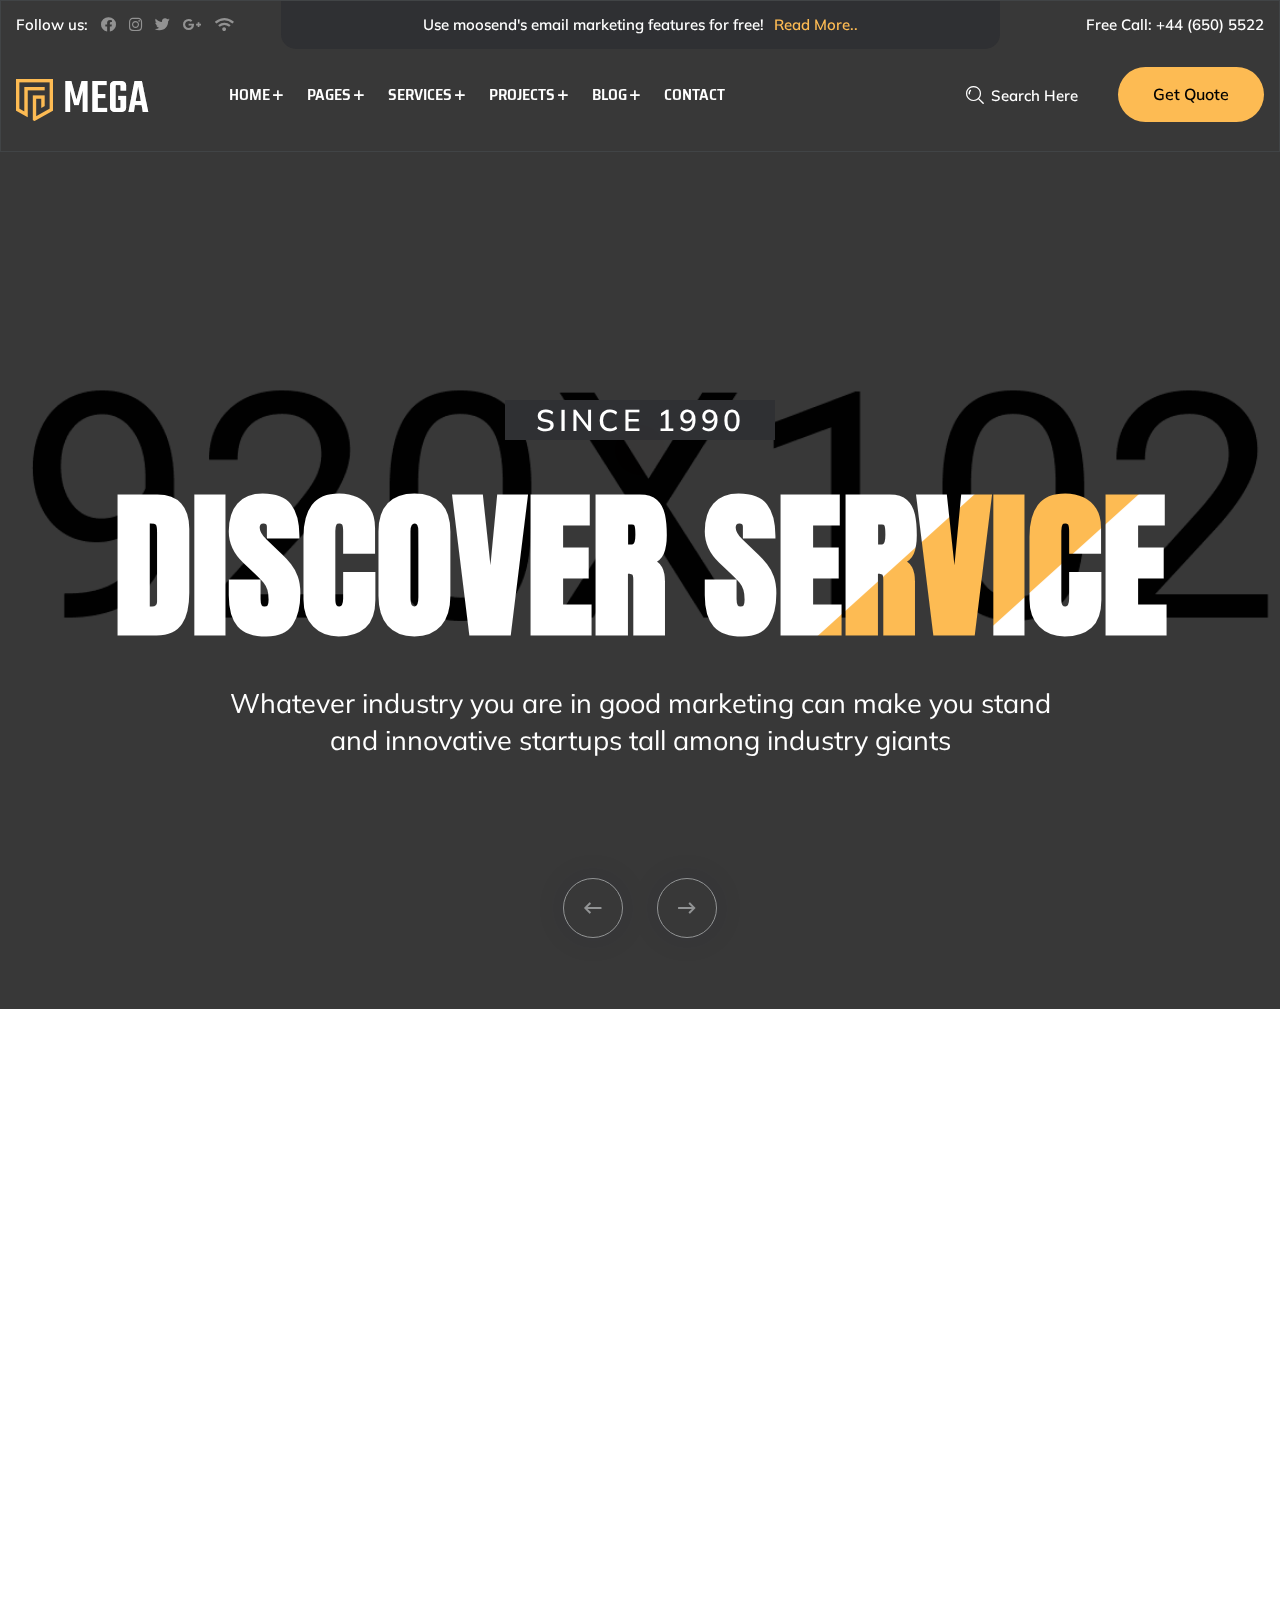
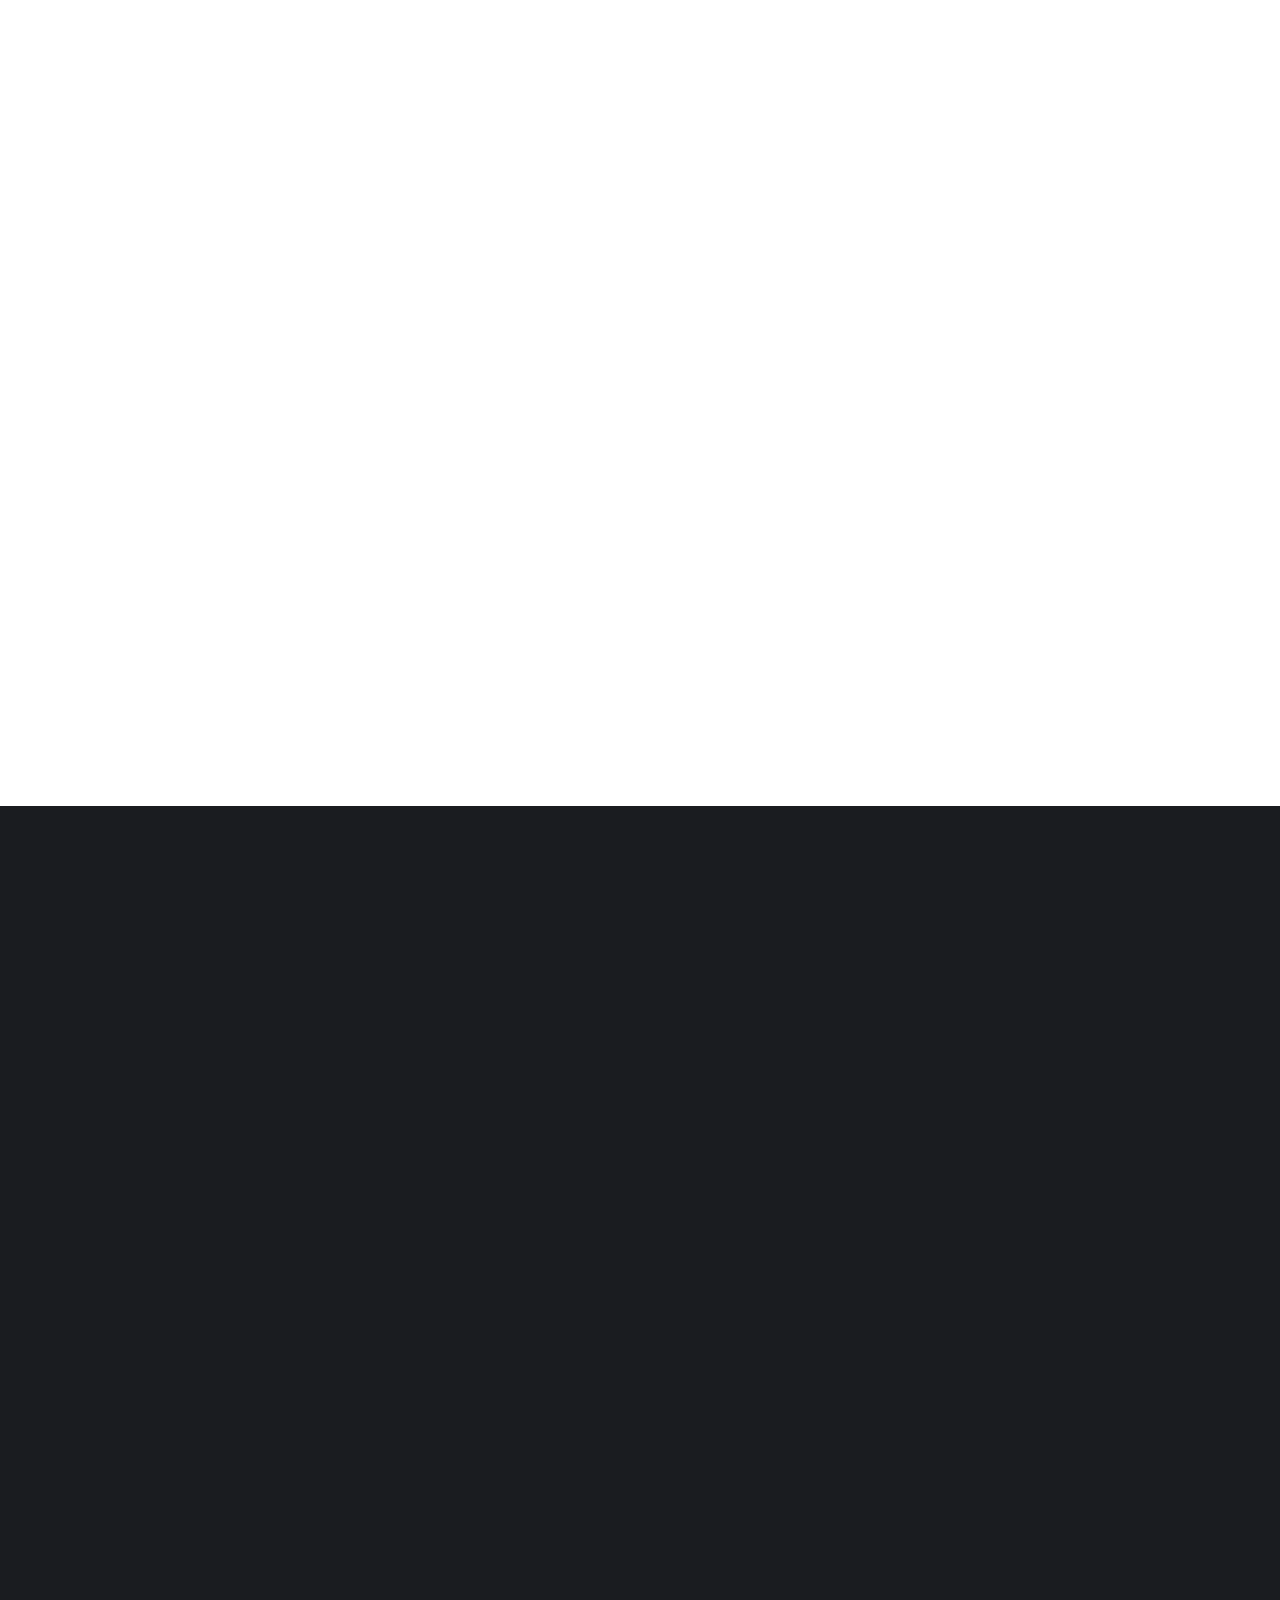
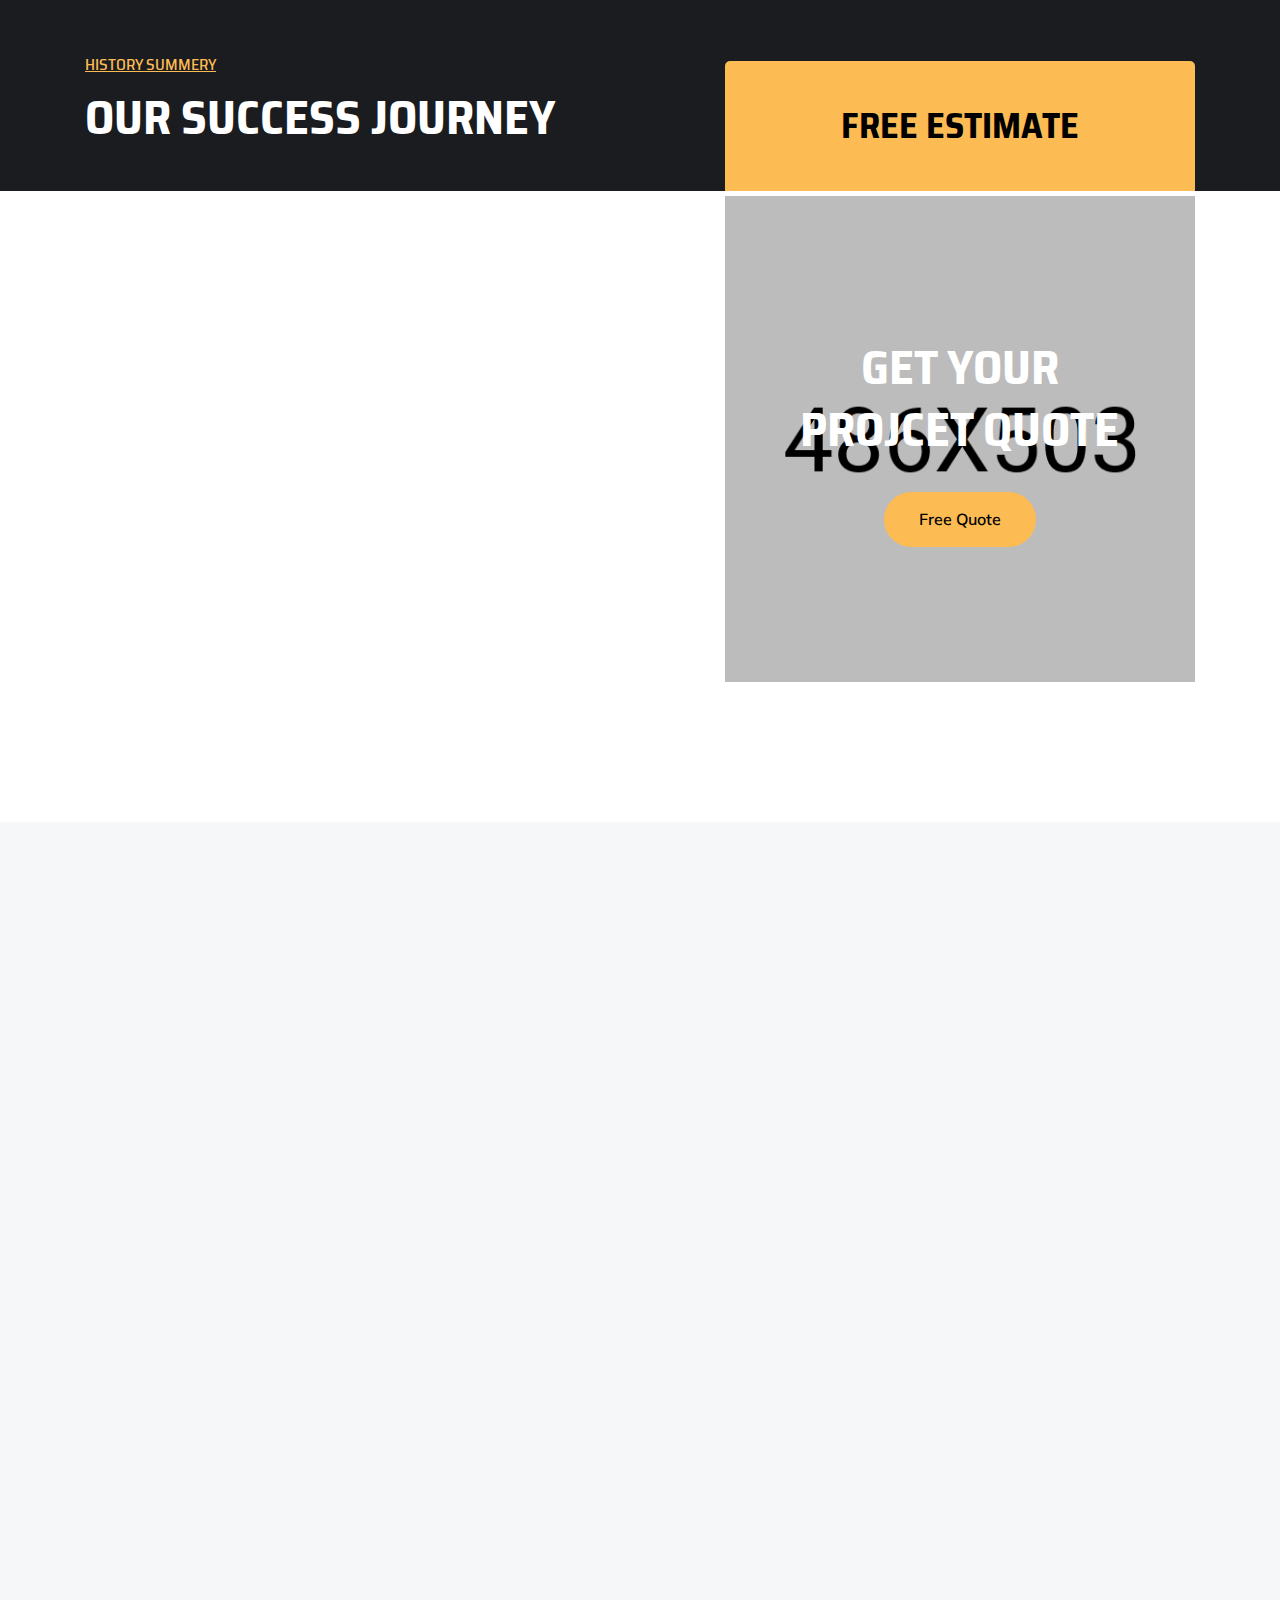
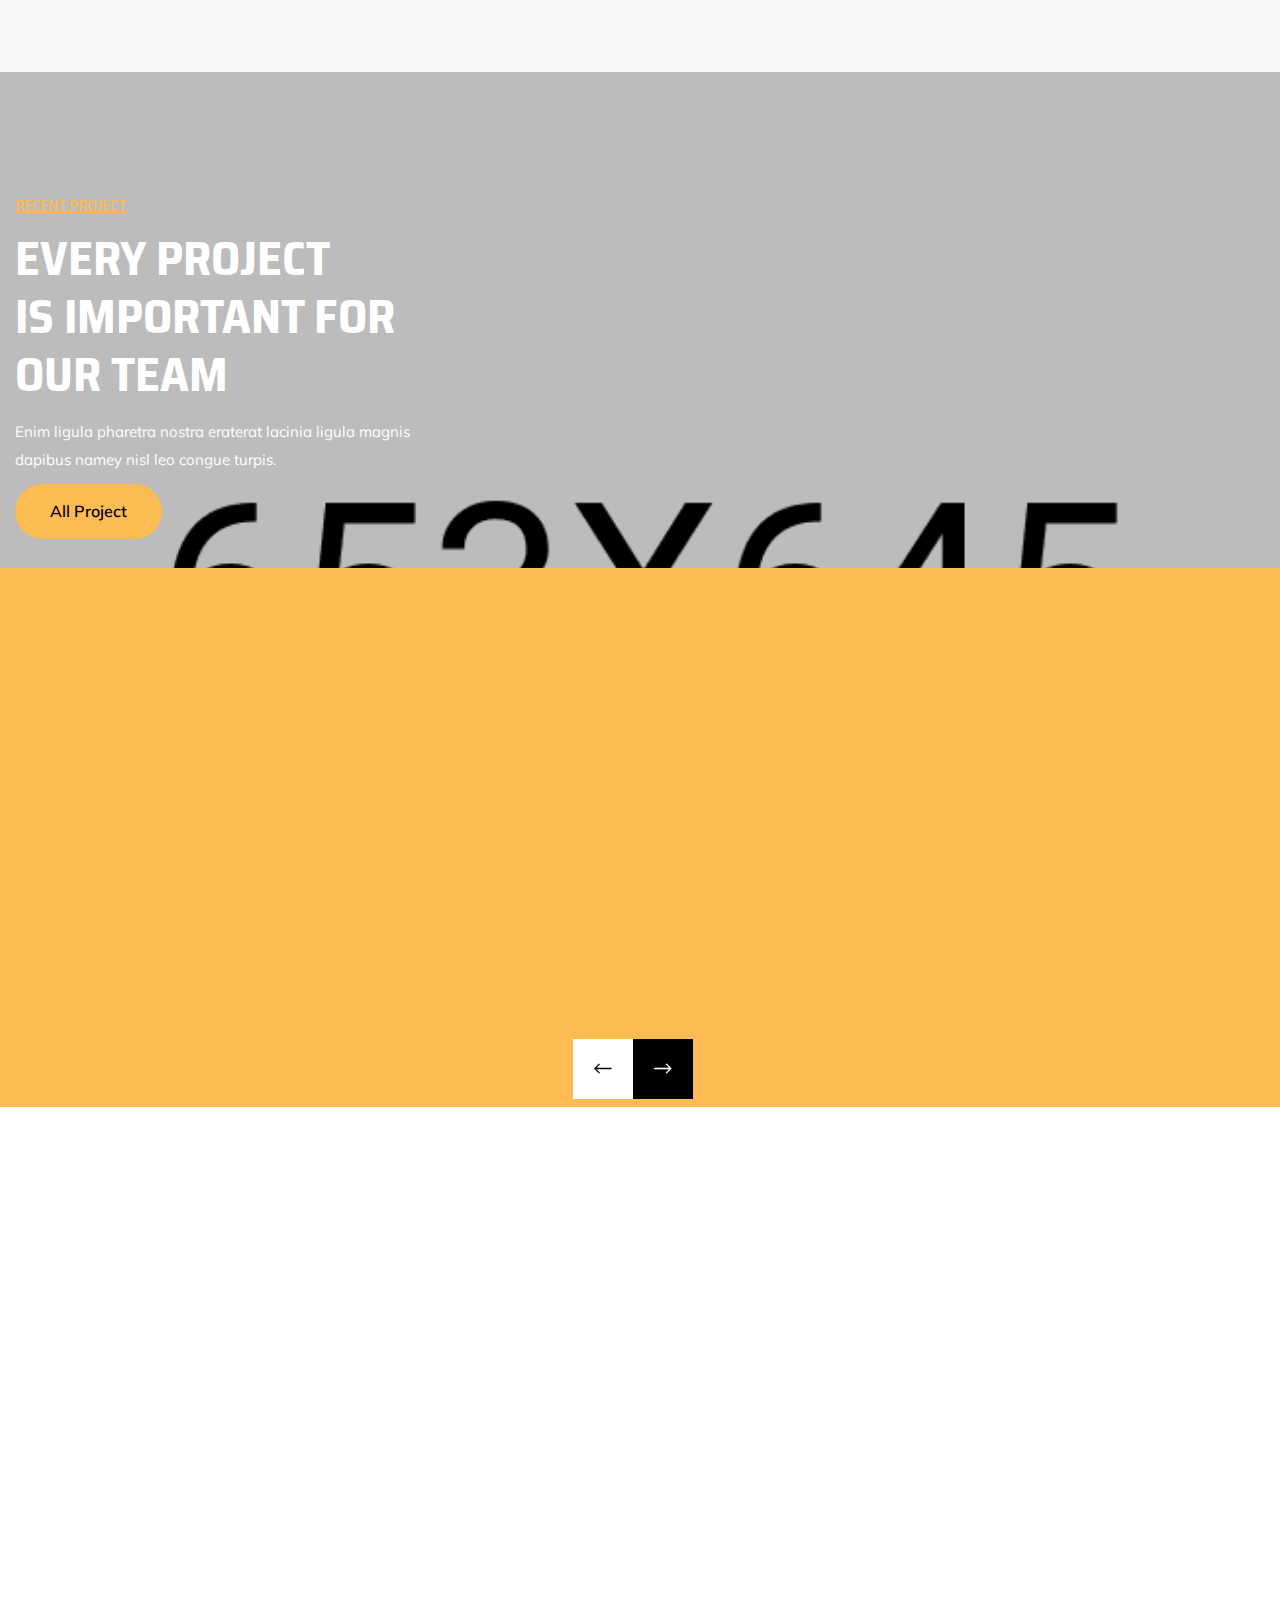
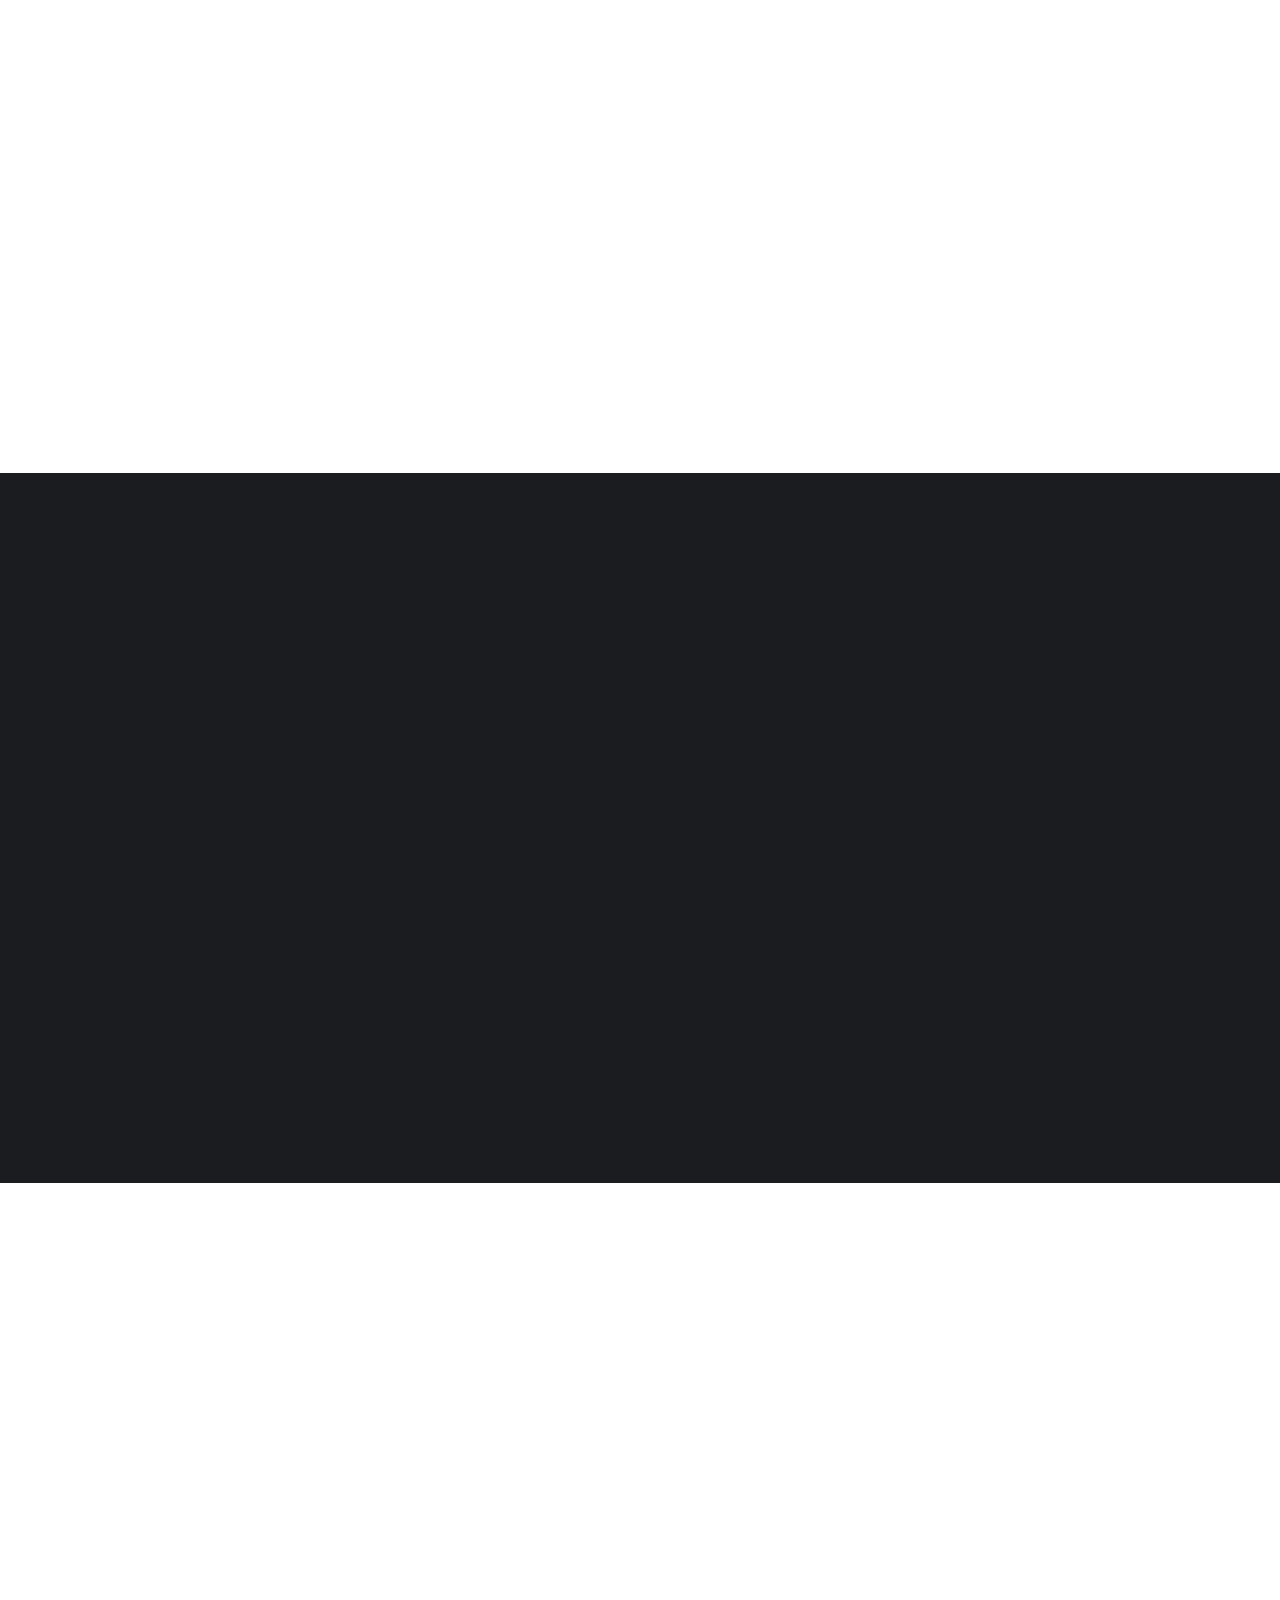
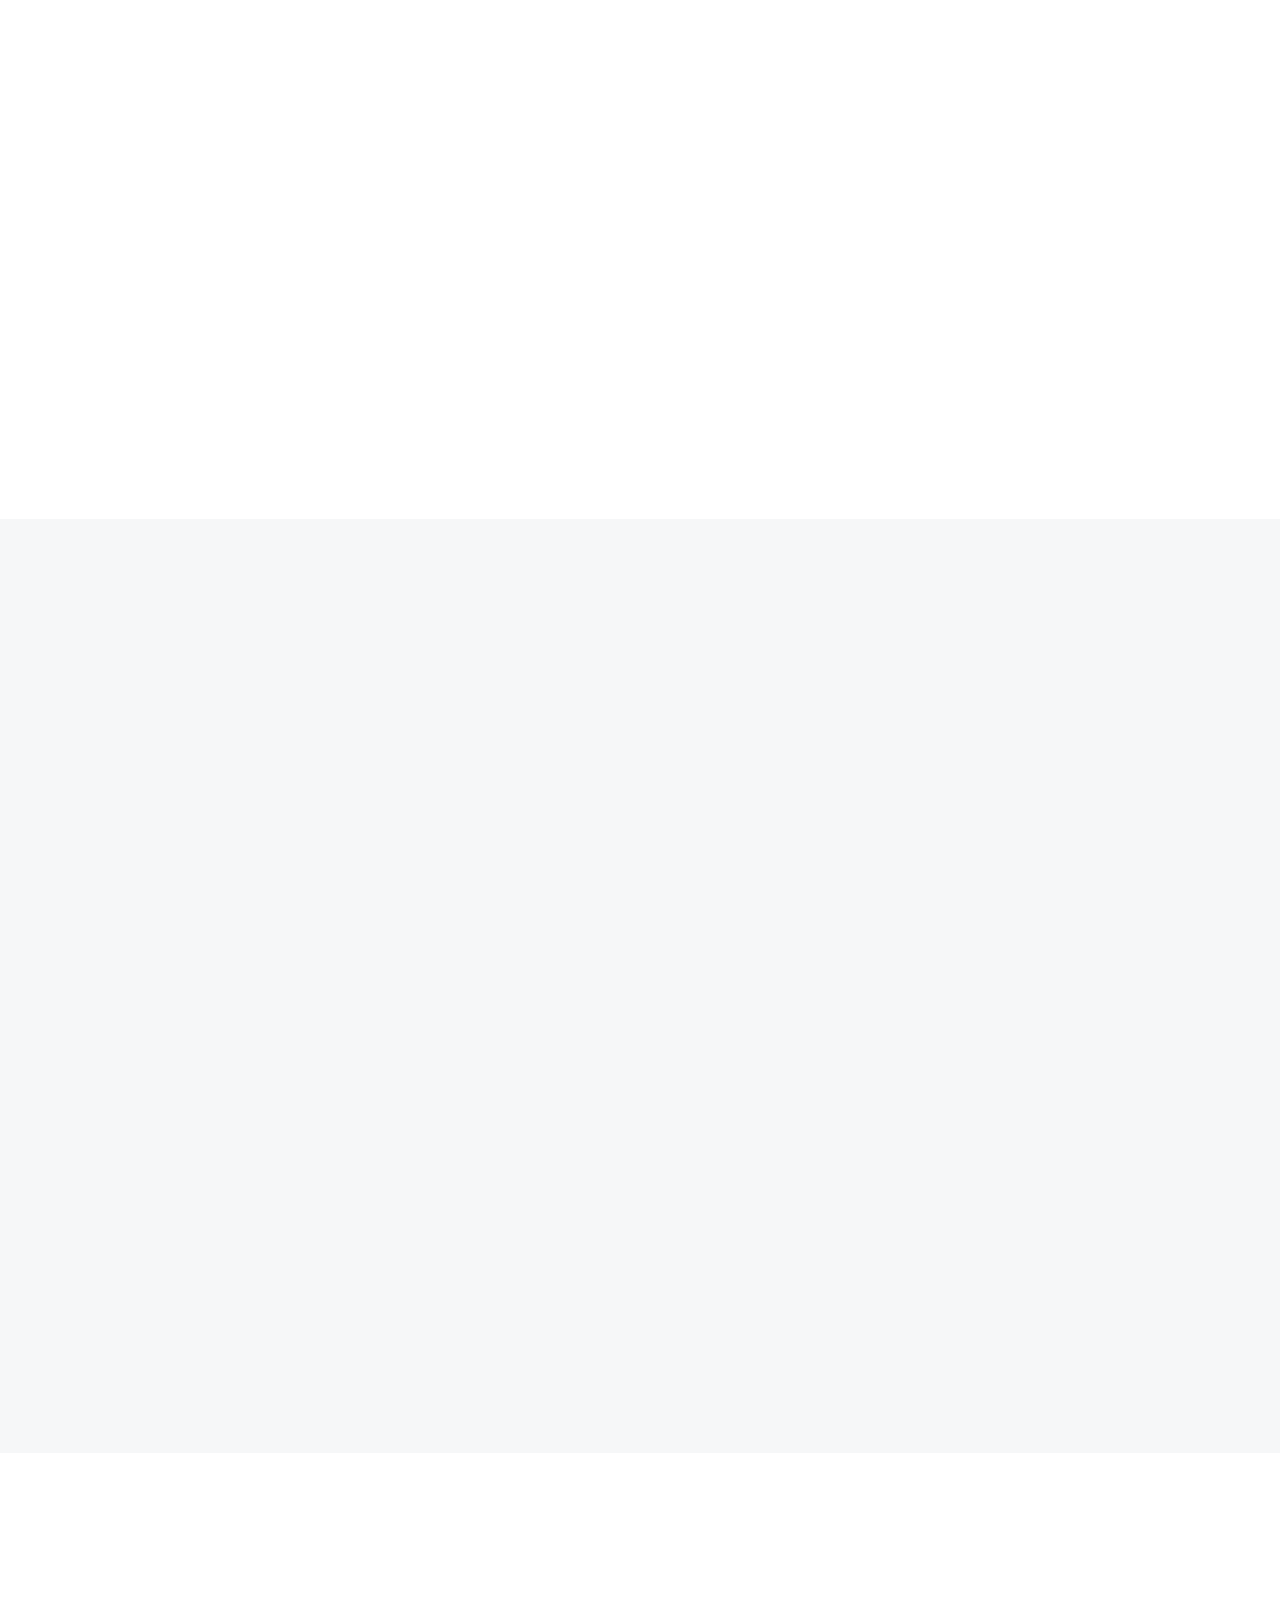
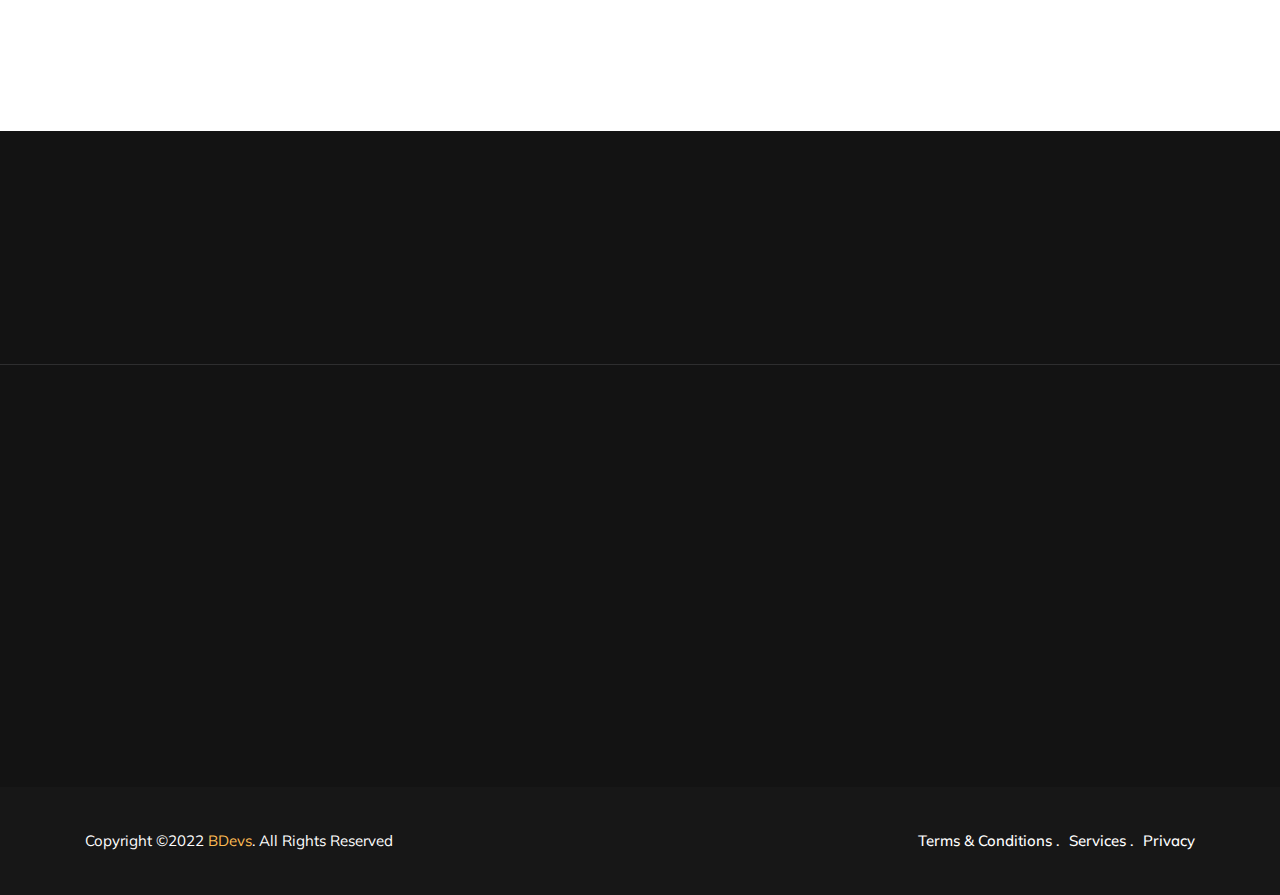
<file: docs/themeforest-E6itYVKf-mega-industry-and-factory-html-template/mega/index.html>
<!doctype html>
<html class="no-js" lang="en">

<head>
    <meta charset="utf-8">
    <meta http-equiv="x-ua-compatible" content="ie=edge">
    <title>Mega - Industry And Factory HTML Template</title>
    <meta name="description" content="">
    <meta name="viewport" content="width=device-width, initial-scale=1">

    <link rel="manifest" href="site.webmanifest">
    <link rel="shortcut icon" type="image/x-icon" href="assets/favicon.png">
    <!-- Place favicon.ico in the root directory -->

    <!-- CSS here -->
    <link rel="stylesheet" href="assets/css/bootstrap.min.css">
    <link rel="stylesheet" href="assets/css/animate.min.css">
    <link rel="stylesheet" href="assets/css/custom-animation.css">
    <link rel="stylesheet" href="assets/css/magnific-popup.css">
    <link rel="stylesheet" href="assets/css/fontawesome.min.css">
    <link rel="stylesheet" href="assets/css/meanmenu.css">
    <link rel="stylesheet" href="assets/css/flaticon.css">
    <link rel="stylesheet" href="assets/css/nice-select.css">    
    <link rel="stylesheet" href="assets/css/venobox.min.css">
    <link rel="stylesheet" href="assets/css/backToTop.css">
    <link rel="stylesheet" href="assets/css/slick.css">
    <link rel="stylesheet" href="assets/css/owl.carousel.min.css">
    <link rel="stylesheet" href="assets/css/swiper-bundle.css">
    <link rel="stylesheet" href="assets/css/default.css">
    <link rel="stylesheet" href="assets/css/main.css">
</head>

<body>
    <!--[if lte IE 9]>
            <p class="browserupgrade">You are using an <strong>outdated</strong> browser. Please <a href="https://browsehappy.com/">upgrade your browser</a> to improve your experience and security.</p>
        <![endif]-->

    <!-- Add your site or application content here -->

    <!-- preloader -->
    <div id="preloader">
        <div class="preloader">
            <span></span>
            <span></span>
        </div>
    </div>
    <!-- preloader end  -->

    <!-- back to top start -->
    <div class="progress-wrap">
        <svg class="progress-circle svg-content" width="100%" height="100%" viewBox="-1 -1 102 102">
            <path d="M50,1 a49,49 0 0,1 0,98 a49,49 0 0,1 0,-98" />
        </svg>
    </div>
    <!-- back to top end -->

<!-- header area start here -->
<header class="header-area header-transparent">
    <div class="header-top">
        <div class="container-fluid">
            <div class="row align-items-center">
                <div class="col-xl-3 col-lg-3 col-md-6 col-sm-6">
                    <div class="header-top-left">
                        <span>Follow us:</span>
                        <a href="#" target="_blank"><i class="fab fa-facebook"></i></a>
                        <a href="#" target="_blank"><i class="fab fa-instagram"></i></a>
                        <a href="#" target="_blank"><i class="fab fa-twitter"></i></a>
                        <a href="#" target="_blank"><i class="fab fa-google-plus-g"></i></a>
                        <a href="#" target="_blank"><i class="fad fa-wifi"></i></a>
                    </div>
                </div>
                <div class="col-xl-6 col-lg-6 col-md-6 d-none d-lg-block">
                    <div class="topbar-text text-center">
                        <p>Use moosend's email marketing features for free!<a href="about.html">Read More..</a></p>
                    </div>                
                </div>
                <div class="col-xl-3 col-lg-3 col-md-6 col-sm-6">
                    <div class="topbar-right">
                        <span>Free Call:</span>
                        <a href="tel:+44(650)5522">+44 (650) 5522</a>
                    </div>
                </div>
            </div>
        </div>
    </div>
    <div class="header-menu header-sticky">
        <div class="custom-container">
            <div class="row align-items-center">
                <div class="col-xxl-2 col-xl-2 col-lg-2 col-8">
                    <div class="header-logo ">
                        <a href="index.html"><img src="assets/img/logo/logo.png" class="img-fluid" alt="img"></a>
                    </div>
                </div>
                <div class="col-xxl-6 col-xl-6 col-lg-6 col-4">
                    <!-- main menu -->
                    <div class="main-menu main-menu-3 d-none d-lg-block" id="white-menu">
                        <nav id="mobile-menu">
                           <ul>
                            <li class="has-dropdown">
                                <a href="index.html">Home <i class="far fa-plus"></i> </a>
                                <ul class="submenu">
                                    <li><a href="index.html">Home 01</a></li>
                                    <li><a href="index-2.html">Home 02</a></li>
                                </ul>
                             </li>
                             <li class="has-dropdown">
                                <a href="#">Pages <i class="far fa-plus"></i></a>
                                <ul class="submenu">
                                    <li><a href="about.html">About Us</a></li>
                                    <li><a href="team.html">Team</a></li>
                                    <li><a href="team-details.html">Team Details</a></li>
                                </ul>
                             </li>
                             <li class="has-dropdown">
                                <a href="services.html">Services <i class="far fa-plus"></i></a>
                                <ul class="submenu">
                                    <li><a href="services.html">Services</a></li>
                                    <li><a href="service-details.html">Service Details</a></li>
                                </ul>
                             </li>
                              <li class="has-dropdown">
                                 <a href="project.html">Projects <i class="far fa-plus"></i></a>
                                 <ul class="submenu">
                                     <li><a href="project.html">Projects</a></li>
                                     <li><a href="project-details.html">Project Details</a></li>
                                 </ul>
                              </li>
                              <li class="has-dropdown">
                                <a href="blog.html">Blog <i class="far fa-plus"></i></a>
                                <ul class="submenu">
                                    <li><a href="blog.html">Blog</a></li>
                                    <li><a href="blog-details.html">Blog Details</a></li>
                                </ul>
                             </li>
                              <li class="has-dropdown">
                                 <a href="contact.html">Contact</a>
                              </li>
                          </ul>
                        </nav>
                     </div>
                     <div class="header__action-item d-lg-none d-flex align-items-center justify-content-end">
                        <a href="javascript:void(0)" class="sidebar-toggle">
                            <span></span>
                            <span></span>
                            <span></span>
                         </a>
                     </div>
                </div>
                <div class="col-xxl-4 col-xl-4 col-lg-4 d-none d-lg-block">
                    <div class="main-menu-wrapper d-flex align-items-center justify-content-end mb-10">
                        <div class="main-menu-wrapper__search text-left">
                        <a class="search-btn nav-search search-trigger" href="#"><i class="flaticon-search"></i> Search Here</a>
                        </div>
                        <div class="menu__cart d-none d-xxl-block">
                            <a href="contact.html"><i class="flaticon-shopping-cart"></i>Cart List</a>
                        </div>
                        <div class="menu-btn">
                            <a href="contact.html" class="theme-btn">Get Quote</a>
                        </div>
                    </div>
                </div>
            </div>
        </div>
    </div>
</header>
<div class="offcanvas-overlay"></div>
<!-- Fullscreen search -->
<div class="search-wrap">
    <div class="search-inner">
        <i class="fal fa-times search-close" id="search-close"></i>
        <div class="search-cell">
            <form method="get">
                <div class="search-field-holder">
                    <input type="search" class="main-search-input" placeholder="Search Entire Store...">
                </div>
            </form>
        </div>
    </div>
</div>
<!-- end fullscreen search -->

<!-- sidebar area start -->
<div class="sidebar__area">
        <div class="sidebar__wrapper">
            <div class="sidebar__top d-flex align-items-center mb-40">
                <div class="sidebar__close mr-35">
                    <button class="sidebar__close-btn sidebar-close">
                        <svg viewBox="0 0 22 22">
                            <path d="M12.41,11l5.29-5.29c0.39-0.39,0.39-1.02,0-1.41s-1.02-0.39-1.41,0L11,9.59L5.71,4.29c-0.39-0.39-1.02-0.39-1.41,0
                            s-0.39,1.02,0,1.41L9.59,11l-5.29,5.29c-0.39,0.39-0.39,1.02,0,1.41C4.49,17.9,4.74,18,5,18s0.51-0.1,0.71-0.29L11,12.41l5.29,5.29
                            C16.49,17.9,16.74,18,17,18s0.51-0.1,0.71-0.29c0.39-0.39,0.39-1.02,0-1.41L12.41,11z"/>
                        </svg>
                    </button>
                </div>
                <div class="logo">
                    <a href="index.html">
                    <img src="assets/img/logo/logo-black.png" alt="logo">
                    </a>
                </div>
            </div>
            <div class="sidebar__content p-relative z-index-1">
                <div class="sidebar__menu">
                    <div class="mobile-menu"></div>
                </div>
                <div class="contact-infos mb-30">
                    <div class="contact-list">
                        <h4>Contact Info</h4>
                        <ul>
                            <li><i class="flaticon-location"></i>28/4 Palmal, London</li>
                            <li><i class="flaticon-letter"></i><a href="mailto:info@klenar.com">info@mega.com</a></li>
                            <li><i class="flaticon-phone-call"></i><a href="tel:02(205)5552255">02 (205) 555 2255</a></li>
                        </ul>
                        <div class="sidebar__menu--social">
                            <a href="#"><i class="fab fa-facebook-f"></i></a>
                            <a href="#"><i class="fab fa-twitter"></i></a>
                            <a href="#"><i class="fab fa-instagram"></i></a>
                            <a href="#"><i class="fab fa-google"></i></a>
                        </div>
                    </div>
                </div>
            </div>
        </div>
</div>
<!-- sidebar area end -->

<!-- header area end here -->

<main>
<!-- hero area start here -->
<section class="slider-area fix">
    <div class="slider-active slider-s-animation swiper-container">
        <div class="swiper-wrapper">
            <div class="single-slider slider-height d-flex align-items-center swiper-slide" data-swiper-autoplay="5000">
                <div class="slide-bg" data-background="assets/img/hero/hero.jpg"></div>
                <div class="container">
                    <div class="row">
                        <div class="col-lg-12">
                            <div class="aslider z-index text-center">
                                <span class="slider-top-text" data-animation="fadeInUp" data-delay=".5s">Since 1990</span>
                                <div class="aslider--title-wrapper" data-animation="fadeInUp" data-delay=".7s">
                                    <h2 class="aslider--title aslider--title-bg mb-30">Discover Service</h2>
                                </div>
                                <p class="aslider--subtitle" data-animation="fadeInUp" data-delay=".9s">Whatever industry you are in good marketing can make you stand <br> and innovative startups tall among industry giants</p>
                            </div>
                        </div>
                    </div>
                </div>
            </div>
            <div class="single-slider slider-height d-flex align-items-center swiper-slide" data-swiper-autoplay="5000">
                <div class="slide-bg" data-background="assets/img/hero/hero.jpg"></div>
                <div class="container">
                    <div class="row">
                        <div class="col-lg-12">
                            <div class="aslider z-index text-center">
                                <span class="slider-top-text" data-animation="fadeInUp" data-delay=".5s">Since 1990</span>
                                <div class="aslider--title-wrapper" data-animation="fadeInUp" data-delay=".7s">
                                    <h2 class="aslider--title aslider--title-bg mb-30">Discover Service</h2>
                                </div>
                                <p class="aslider--subtitle" data-animation="fadeInUp" data-delay=".9s">Whatever industry you are in good marketing can make you stand <br> and innovative startups tall among industry giants</p>
                            </div>
                        </div>
                    </div>
                </div>
            </div>
        </div>
        <!-- If we need navigation buttons -->
        <div class="swiper-button-prev slide-prev"><i class="far fa-long-arrow-left"></i></div>
        <div class="swiper-button-next slide-next"><i class="far fa-long-arrow-right"></i></div>
    </div>
</section>
<!-- hero area end here -->

<!-- experience area start -->
<section class="experience-area pt-110 pb-120">
    <div class="container">
        <div class="row">
            <div class="col-xl-12">
                <div class="section_title_wrapper mb-50 wow fadeInUp" data-wow-delay="0.3s">                      
                    <h2 class="section-title expricence-title">
                        Industrial serve black sheep <br> among white ones
                    </h2>
                </div>
            </div>
        </div>
        <div class="row">
            <div class="col-xl-12">
                <div class="exprience__video wow fadeInUp" data-wow-delay="0.6s">
                    <div class="expricenc__box">
                        <span class="counter">25</span>
                         <h3>Years <br> Experience</h3>
                    </div>
                    <img src="assets/img/exprience/ex-video.jpg" alt="ex-video.jpg">
                    <div class="exprience__video-btn">
                        <a class="play-btn popup-video" href="https://www.youtube.com/watch?v=pNje3bWz7V8"><i class="fas fa-play"></i></a>
                        <div class="play-video-text">
                            <h5>Play Video</h5>
                        </div>
                    </div>
                </div>
            </div>
        </div>
    </div>
</section>
<!-- experience area end -->

<!-- services area start -->
<section class="services-area pb-90">
    <div class="container">
        <div class="row">
            <div class="col-xl-3 col-lg-4 col-md-6">
                <div class="services mb-30 text-center wow fadeInUp" data-wow-delay="0.3s" style="visibility: visible; animation-delay: 0.3s; animation-name: fadeInUp;">
                    <div class="services__icon">
                        <i class="flaticon-robot-arm"></i>
                    </div>
                    <div class="services__content transition-3">
                        <h3 class="services__title"><a href="service-details.html">Raw Materials</a></h3>
                        <p>neque and pedeco lobortis pulvinar mollis luctus  </p>
                    </div>
                </div>
            </div>
            <div class="col-xl-3 col-lg-4 col-md-6">
                <div class="services mb-30 text-center wow fadeInUp" data-wow-delay="0.6s" style="visibility: visible; animation-delay: 0.6s; animation-name: fadeInUp;">
                    <div class="services__icon">
                        <i class="flaticon-engineer"></i>
                    </div>
                    <div class="services__content transition-3">
                        <h3 class="services__title"><a href="service-details.html">Civil Engineering</a></h3>
                        <p>pulvinar mollis neque and pedeco lobortis luctus  </p>
                    </div>
                </div>
            </div>
            <div class="col-xl-3 col-lg-4 col-md-6">
                <div class="services mb-30 text-center wow fadeInUp" data-wow-delay="0.9s" style="visibility: visible; animation-delay: 0.9s; animation-name: fadeInUp;">
                    <div class="services__icon">
                        <i class="flaticon-industry"></i>
                    </div>
                    <div class="services__content transition-3">
                        <h3 class="services__title"><a href="service-details.html">Fabric Designs</a></h3>
                        <p>nascetur interdum neque and pedeco lobortis</p>
                    </div>
                </div>
            </div>
            <div class="col-xl-3 col-lg-4 col-md-6">
                <div class="services mb-30 text-center wow fadeInUp" data-wow-delay="1.2s" style="visibility: visible; animation-delay: 1.2s; animation-name: fadeInUp;">
                    <div class="services__icon">
                        <i class="flaticon-oil"></i>
                    </div>
                    <div class="services__content transition-3">
                        <h3 class="services__title"><a href="service-details.html">Oil Industry</a></h3>
                        <p>pedeco neque and  lobortis pulvinar mollis luctus </p>
                    </div>
                </div>
            </div>
        </div>
    </div>
</section>
<!-- services area end -->

<!-- services Expricence area start -->
<section class="service-experience services-ex-bg pt-120 pb-275">
    <div class="container">
        <div class="row">
            <div class="col-xl-6 col-lg-6">
                <div class="service-ex__thumb mb-50 wow fadeInUp" data-wow-delay="0.3s">
                    <img src="assets/img/services-ex/services-ex-1.jpg" alt="service-ex-img">
                    <div class="service-ex__thumb-bottom">
                        <img src="assets/img/services-ex/services-ex-2.jpg" alt="ex-img">
                    </div>
                </div>
            </div>
            <div class="col-xl-6 col-lg-6">
                <div class="services-expricence-right mt-10">
                    <div class="section_title_wrapper mb-40 wow fadeInUp" data-wow-delay="0.3s">
                        <span class="subtitle service-ex-subtitle">
                            Service Experience
                        </span>                       
                        <h2 class="section-title services-ex-title mb-20">
                            Dedication To Value <br> Committed To You
                        </h2>
                        <div class="section-subtitle ex-subtitle">
                            <p>Enim ligula pharetra nostra erat lacinia ligula Magnis dapibus namey nisl leo congue taciti nam dolor penatibus turpis.</p>
                        </div>
                    </div>
                    <div class="mg-skill--content wow fadeInUp" data-wow-delay="0.6s">
                        <div class="mg-skill__wrapper mb-40">
                            <div class="mg-skill--title__wrapper">
                                <h5 class="mg-skill--title heading-color-black">Indusrtry</h5>
                                <span style="left:85%">85%</span>
                            </div>
                            <div class="progress">
                                <div class="progress-bar wow slideInLeft" data-wow-duration="1s" data-wow-delay="0.5s" role="progressbar" style="width: 85%; visibility: visible; animation-duration: 1s; animation-delay: 0.5s; animation-name: slideInLeft;" aria-valuenow="25" aria-valuemin="0" aria-valuemax="100"><span></span></div>
                            </div>
                        </div>
                        <div class="mg-skill__wrapper mb-40">
                            <div class="mg-skill--title__wrapper">
                                <h5 class="mg-skill--title heading-color-black">Construction</h5>
                                <span style="left:75%">75%</span>
                            </div>
                            <div class="progress">
                                <div class="progress-bar wow slideInLeft" data-wow-duration="1s" data-wow-delay="0.5s" role="progressbar" style="width: 75%; visibility: visible; animation-duration: 1s; animation-delay: 0.5s; animation-name: slideInLeft;" aria-valuenow="25" aria-valuemin="0" aria-valuemax="100"><span></span></div>
                            </div>
                        </div>
                        <div class="mg-skill__wrapper mb-40">
                            <div class="mg-skill--title__wrapper">
                                <h5 class="mg-skill--title heading-color-black">Medical</h5>
                                <span style="left:90%">90%</span>
                            </div>
                            <div class="progress">
                                <div class="progress-bar wow slideInLeft" data-wow-duration="1s" data-wow-delay="0.5s" role="progressbar" style="width: 90%; visibility: visible; animation-duration: 1s; animation-delay: 0.5s; animation-name: slideInLeft;" aria-valuenow="25" aria-valuemin="0" aria-valuemax="100"><span></span></div>
                            </div>
                        </div>
                        <div class="mg-skill__wrapper">
                            <div class="mg-skill--title__wrapper">
                                <h5 class="mg-skill--title heading-color-black">Engineering</h5>
                                <span style="left:70%">70%</span>
                            </div>
                            <div class="progress">
                                <div class="progress-bar wow slideInLeft" data-wow-duration="1s" data-wow-delay="0.5s" role="progressbar" style="width: 70%; visibility: visible; animation-duration: 1s; animation-delay: 0.5s; animation-name: slideInLeft;" aria-valuenow="25" aria-valuemin="0" aria-valuemax="100"><span></span></div>
                            </div>
                        </div>
                    </div>
                </div>
            </div>
        </div>
    </div>
</section>
<!-- services Expricence area end -->

<!--histry-summery area start -->
<section class="histry-summery pb-65">
    <div class="container">
        <div class="row">
            <div class="col-xl-6 col-lg-6">
                <div class="section_title_wrapper mb-35">
                    <span class="subtitle service-ex-subtitle">
                        history summery
                    </span>                       
                    <h2 class="section-title services-ex-title">
                        Our  success Journey
                    </h2>
                </div>
               <div class="success pt-60 wow fadeInUp" data-wow-delay="0.3s">
                    <div class="success__single d-flex align-items-center mb-40">
                        <div class="success__single-icon success__single-icon-none mr-30 ">
                            <a href="about.html"><i class="flaticon-office-building"></i></a>
                        </div>
                        <div class="success__single-text">
                            <span>may - 1990</span>
                            <h5 class="success-title mb-10"> <a href="about.html">company founded</a></h5>
                            <p> Posuere posuere interdum habitant gravida platea vestibulum sociis coramoni gold biking deck tempor.</p>
                        </div>
                    </div>
                    <div class="success__single d-flex align-items-center mb-40">
                        <div class="success__single-icon mr-30">
                            <a href="about.html"><i class="flaticon-trophy"></i></a>
                        </div>
                        <div class="success__single-text">
                            <span>oct - 2015</span>
                            <h5 class="success-title mb-10"> <a href="about.html">Award winning</a></h5>
                            <p>Biking deck tempor interdum habitant gravida platea vestibulum sociis posuere posuere coramoni gold.</p>
                        </div>
                    </div>
                    <div class="success__single d-flex align-items-center mb-40">
                        <div class="success__single-icon mr-30">
                            <a href="about.html"><i class="flaticon-famous"></i></a>
                        </div>
                        <div class="success__single-text">
                            <span>feb - 2021</span>
                            <h5 class="success-title mb-10"> <a href="about.html">popular Company</a></h5>
                            <p>Vestibulum sociis interdum habitant gravida platea posuere posuere coramoni gold biking deck tempor.</p>
                        </div>
                    </div>
               </div>
            </div>
            <div class="col-xl-6 col-lg-6">
                <div class="histry-right pl-70 pt-10">
                    <div class="histry-button">
                        <a href="contact.html" class="histry-btn theme-bg">Free Estimate</a>
                    </div>
                    <div class="project__quoite">
                        <div class="project__thumb">
                            <img src="assets/img/success/quoite-1.jpg" alt="">
                            <div class="project__thumb-content">
                                <h2>Get your <br>
                                projcet quote</h2>
                                <a href="contact.html" class="theme-btn">Free Quote</a>
                            </div>
                        </div>
                    </div>
                </div>                
            </div>
        </div>
    </div>
</section>
<!--histry-summery end start -->

<!--popular-services area start -->
<section class="popular-services pt-110 pb-90 gry-bg">
    <div class="container">
        <div class="row justify-content-center">
            <div class="col-xxl-10">
                <div class="section_title_wrapper text-center mb-50 wow fadeInUp" data-wow-delay="0.3s">
                    <span class="subtitle price-sb-title">
                        Popular service
                    </span>                       
                    <h2 class="section-title section-title-black">
                        Our  Popular service
                    </h2>
                </div>
            </div>
        </div>
        <div class="row">
            <div class="col-xl-4 col-lg-4 col-md-6">
                <div class="popular__services mb-30 wow fadeInUp" data-wow-delay="0.3s">
                    <div class="popular__services-thumb p-relative">
                        <img src="assets/img/popular-service/pp-service-1.jpg" alt="img not found">
                        <div class="popular__services-thumb-title">
                           <h5><a href="service-details.html">Mechanical Works</a></h5>
                        </div>
                        <div class="popular__services-thumb-text text-center">
                            <div class="popular__services-thumb-text-icon mb-30">
                                <a href="service-details.html"><i class="flaticon-robot-arm"></i></a>
                            </div>
                            <div class="popular__services-thumb-text-content transition-3">
                                <h3 class="services__title"><a href="service-details.html">Mechanical Works</a></h3>
                                <p>luctus aenean nascetur neque and pedeco lobortis pulvinar</p>
                                <div class="popular__services-thumb-text-button">
                                    <a href="service-details.html">Read More</a>
                                </div>
                            </div>
                        </div>
                    </div>
                </div>
            </div>
            <div class="col-xl-4 col-lg-4 col-md-6">
                <div class="popular__services mb-30 wow fadeInUp" data-wow-delay="0.6s">
                    <div class="popular__services-thumb p-relative">
                        <img src="assets/img/popular-service/pp-service.jpg" alt="img not found">
                        <div class="popular__services-thumb-title">
                           <h5><a href="service-details.html">Civil Engineering</a></h5>
                        </div>
                        <div class="popular__services-thumb-text text-center">
                            <div class="popular__services-thumb-text-icon mb-30">
                                <a href="service-details.html"><i class="flaticon-engineer"></i></a>
                            </div>
                            <div class="popular__services-thumb-text-content transition-3">
                                <h3 class="services__title"><a href="service-details.html">Civil Engineering</a></h3>
                                <p>neque and pedeco lobortis pulvinar  luctus aenean nascetur </p>
                                <div class="popular__services-thumb-text-button">
                                    <a href="service-details.html">Read More</a>
                                </div>
                            </div>
                        </div>
                    </div>
                </div>
            </div>
            <div class="col-xl-4 col-lg-4 col-md-6">
                <div class="popular__services mb-30 wow fadeInUp" data-wow-delay="0.9s">
                    <div class="popular__services-thumb p-relative">
                        <img src="assets/img/popular-service/pp-service-2.jpg" alt="img not found">
                        <div class="popular__services-thumb-title">
                           <h5><a href="service-details.html">CHEMICAL INDUSTRY</a></h5>
                        </div>
                        <div class="popular__services-thumb-text text-center">
                            <div class="popular__services-thumb-text-icon mb-30">
                               <a href="service-details.html"><i class="flaticon-oil"></i></a> 
                            </div>
                            <div class="popular__services-thumb-text-content transition-3">
                                <h3 class="services__title"><a href="service-details.html">CHEMICAL INDUSTRY</a></h3>
                                <p>lobortis neque and pedeco  pulvinar  luctus aenean nascetur</p>
                                <div class="popular__services-thumb-text-button">
                                    <a href="service-details.html">Read More</a>
                                </div>
                            </div>
                        </div>
                    </div>
                </div>
            </div>
        </div>
    </div>
</section>
<!--popular-services area end -->

<!--recent project area start here -->
<div class="recent-project-area theme-bg p-relative pt-120 pb-55 fix" >
    <div class="thumb-left">
    <img src="assets/img/recent-project/reect-project1.jpg" alt="img not found">
    </div>
    <div class="custom-container">
        <div class="row">
            <div class="col-xxl-4">
                <div class="recent-project-thumb">
                    <div class="section_title_wrapper mb-50 fadeInUp" data-wow-delay="0.3s">
                        <span class="subtitle service-ex-subtitle">
                        recent Project
                        </span>                       
                        <h2 class="section-title custom-size white-color mb-15">
                        Every Project <br> is important for <br> our team
                        </h2>
                        <div class="section-subtitle custom-subtitle mb-40">
                            <p class="white-color">Enim ligula pharetra nostra eraterat lacinia ligula magnis dapibus namey nisl leo congue turpis.</p>
                        </div>
                        <div class="recent-project-button mb-40">
                            <a href="project.html" class="theme-btn">All Project</a>
                        </div>
                    </div>
                </div>
            </div>
            <div class="col-xxl-8">
                <div class="padding-swiper p-relative">
                    <div class="swiper-container project-active-1 wow fadeInUp" data-wow-delay="1s">
                        <div class="swiper-wrapper">
                            <div class="mproject__1 swiper-slide" data-swiper-autoplay="8000">
                                <div class="mproject__1--img">
                                   <img src="assets/img/recent-project/reect-project2.jpg" class="img-fluid" alt="img">
                                </div>
                                <div class="mproject__1--overlay">
                                    <div class="mproject__1--overlay__social">
                                        <a href="project.html"><i class="far fa-long-arrow-right"></i></a>
                                    </div>
                                    <div class="mproject__1--overlay__text">
                                        <span class="theme-color"> Technology</span>
                                        <h4 class="mproject__1--title"><a href="project.html">Awesome Project</a></h4>
                                    </div>
                                </div>
                            </div>
                            <div class="mproject__1 swiper-slide" data-swiper-autoplay="8000">
                                <div class="mproject__1--img">
                                    <img src="assets/img/recent-project/reect-project3.jpg" class="img-fluid" alt="img">
                                </div>
                                <div class="mproject__1--overlay">
                                    <div class="mproject__1--overlay__social">
                                        <a href="project.html"><i class="far fa-long-arrow-right"></i></a>
                                    </div>
                                    <div class="mproject__1--overlay__text">
                                        <span class="theme-color">Senior Technician</span>
                                        <h4 class="mproject__1--title"><a href="project.html">Mechanical Project</a></h4>
                                    </div>
                                </div>
                            </div>
                            <div class="mproject__1 swiper-slide" data-swiper-autoplay="8000">
                                <div class="mproject__1--img">
                                    <img src="assets/img/recent-project/reect-project2.jpg" class="img-fluid" alt="img">
                                </div>
                                <div class="mproject__1--overlay">
                                    <div class="mproject__1--overlay__social">
                                        <a href="project.html"><i class="far fa-long-arrow-right"></i></a>
                                    </div>
                                    <div class="mproject__1--overlay__text">
                                        <span class="theme-color"> Technology</span>
                                        <h4 class="mproject__1--title"><a href="project.html">Best Project</a></h4>
                                    </div>
                                </div>
                            </div>
                            <div class="mproject__1 swiper-slide" data-swiper-autoplay="8000">
                                <div class="mproject__1--img">
                                    <img src="assets/img/recent-project/reect-project3.jpg" class="img-fluid" alt="img">
                                </div>
                                <div class="mproject__1--overlay">
                                    <div class="mproject__1--overlay__social">
                                        <a href="project.html"><i class="far fa-long-arrow-right"></i></a>
                                    </div>
                                    <div class="mproject__1--overlay__text">
                                        <span class="theme-color">Senior Man</span>
                                        <h4 class="mproject__1--title"><a href="project.html">Qualityful Project</a></h4>
                                    </div>
                                </div>
                            </div>
                        </div> 
                    </div>  
                    <!-- If we need navigation buttons -->
                    <div class="mt-testimonial-slider-arrow">
                        <div class=" project-button-next"><i class="fal fa-long-arrow-left"></i></div>
                        <div class=" project-button-prev"><i class="fal fa-long-arrow-right"></i></div>
                    </div>     
                </div>
            </div>
        </div>
    </div>
</div>

<!--recent project area end -->

<!--service Achievement area start -->
<section class="service-achievement pt-110 pb-90">
    <div class="container">
        <div class="row justify-content-center">
            <div class="col-xxl-10">
                <div class="section_title_wrapper text-center mb-50 wow fadeInUp" data-wow-delay="0.3s">
                    <span class="subtitle price-sb-title">
                        Service Achievement
                    </span>                       
                    <h2 class="section-title section-title-black">
                        International Achievement
                    </h2>
                </div>
            </div>
        </div>
        <div class="row">
            <div class="col-xxl-6 col-xl-6 col-lg-6">
                <div class="sr-achievement__thumb d-flex p-relative mb-30 wow fadeInUp" data-wow-delay="0.3s">
                    <div class="sr-achievement__thumb-left mr-20">
                        <div class="sr-achievement__thumb-left-img1 mb-20">
                            <img src="assets/img/services-acive/achi-1.jpg" alt="img not found">
                        </div>
                        <div class="sr-achievement__thumb-left-img2">
                            <img src="assets/img/services-acive/achi-2.jpg" alt="img not found">
                        </div>
                    </div>
                    <div class="sr-achievement__thumb-right">
                        <div class="sr-achievement__thumb-right-img1">
                            <img src="assets/img/services-acive/achi-3.jpg" alt="img not found">
                        </div>
                    </div>
                    <div class="achievement-batch">
                        <img src="assets/img/services-acive/arrd.png" alt="">
                    </div>
                </div>
            </div>
            <div class="col-xxl-6 col-xl-6 col-lg-6">
                <div class="business-quality-group ml-30 pr-100">
                    <div class="business-quality wow fadeInUp" data-wow-delay="0.3s">
                        <div class="success__single d-flex  mb-30">
                            <div class="success__single-icon2 mt-10 mr-35">
                                <a href="service-details.html"><i class="flaticon-trophy"></i></a>
                            </div>
                            <div class="success__single-text success__single-text2">
                                <span>By Business Forum</span>
                                <h5 class="success-title mb-15"> <a href="service-details.html">best quality Service <br>
                                    2010-2011</a></h5>
                                <p>Interdum habitant gravida platea vestibulum posuere posuere coramoni tempor.</p>
                            </div>
                        </div>
                    </div>
                    <div class="business-quality wow fadeInUp" data-wow-delay="0.6s">
                        <div class="success__single d-flex  mb-30">
                            <div class="success__single-icon2 mt-10 mr-35">
                                <a href="service-details.html"><i class="flaticon-trophy"></i></a>
                            </div>
                            <div class="success__single-text success__single-text2">
                                <span>By Business Forum</span>
                                <h5 class="success-title mb-15"> <a href="service-details.html">best quality Service <br>
                                    2012-2013</a></h5>
                                <p>Habitant interdum  gravida platea vestibulum posuere posuere coramoni tempor.</p>
                            </div>
                        </div>
                    </div>
                    <div class="business-quality wow fadeInUp" data-wow-delay="0.9s">
                        <div class="success__single d-flex">
                            <div class="success__single-icon2 mt-10 mr-35">
                                <a href="service-details.html"><i class="flaticon-trophy"></i></a>
                            </div>
                            <div class="success__single-text success__single-text2">
                                <span>By Business Forum</span>
                                <h5 class="success-title mb-15"> <a href="service-details.html">best quality Service <br>
                                    2014-2015</a></h5>
                                <p> Posuere interdum habitant gravida platea vestibulum  posuere coramoni tempor.</p>
                            </div>
                        </div>
                    </div>
                </div>
            </div>
        </div>
    </div>
</section>
<!--service Achievement area end -->

<!-- Client Reviews area start -->
<section class="client-reviews-area services-ex-bg pt-110 pb-120 ">
    <div class="container">
        <div class="row">
            <div class="col-xl-6 col-lg-6 p-relative mb-40">
                <div class="section_title_wrapper mb-25 wow fadeInUp" data-wow-delay="0.3s">
                    <span class="subtitle service-ex-subtitle">
                        Client feedback
                    </span>                       
                    <h2 class="section-title services-ex-title">
                        Happy customer says <br> about mega
                    </h2>
                </div>
                <div class="client-active swiper-container wow fadeInUp" data-wow-delay="0.6s">
                    <div class="swiper-wrapper">
                        <div class="client swiper-slide">
                            <div class="testimonial-text mb-50">
                                <p>Gravida augue erat nullam id tellus mattis vehicula facilisic aliquet euismos litora ullamcorper morbina suspendisse vitae vestibulum eros vitae. pede nullam nullas ultricies corne mone molestie erate montes adipiscing leoest magnis imperdiet fermentum auctor hymenae laoren</p>
                            </div>
                            <div class="testimonial-author d-flex align-items-center">
                                <div class="testimonial-author-icon mr-30">
                                    <i class="fal fa-quote-left"></i>
                                </div>
                                <div class="testimonial-author-text">
                                    <h5 class="uppercase">Marben Gillispe</h5>
                                    <span>House Holder</span>
                                </div>
                            </div>
                        </div>
                        <div class="client swiper-slide">
                            <div class="testimonial-text mb-50">
                                <p>Gravida augue erat nullam id tellus mattis vehicula facilisic aliquet euismos litora ullamcorper morbina suspendisse vitae vestibulum eros vitae. pede nullam nullas ultricies corne mone molestie erate montes adipiscing leoest magnis imperdiet fermentum auctor hymenae laoren</p>
                            </div>
                            <div class="testimonial-author d-flex align-items-center">
                                <div class="testimonial-author-icon mr-30">
                                    <i class="fal fa-quote-left"></i>
                                </div>
                                <div class="testimonial-author-text">
                                    <h5 class="uppercase">Jessica Brown</h5>
                                    <span>House Holder</span>
                                </div>
                            </div>
                        </div>
                        <div class="client swiper-slide">
                            <div class="testimonial-text mb-50">
                                <p>Gravida augue erat nullam id tellus mattis vehicula facilisic aliquet euismos litora ullamcorper morbina suspendisse vitae vestibulum eros vitae. pede nullam nullas ultricies corne mone molestie erate montes adipiscing leoest magnis imperdiet fermentum auctor hymenae laoren</p>
                            </div>
                            <div class="testimonial-author d-flex align-items-center">
                                <div class="testimonial-author-icon mr-30">
                                    <i class="fal fa-quote-left"></i>
                                </div>
                                <div class="testimonial-author-text">
                                    <h5 class="uppercase">Jessica Brown</h5>
                                    <span>House Holder</span>
                                </div>
                            </div>
                        </div>
                    </div>
                </div>
                <!-- If we need navigation buttons -->
                <div class="tp-testimonial-slider-arrow wow fadeInUp" data-wow-delay="0.6s">
                    <div class="testimonial-button-next swiper-button-next"><i class="fal fa-long-arrow-left"></i></div>
                    <div class="testimonial-button-prev swiper-button-prev">  <i class="fal fa-long-arrow-right"></i></div>
                </div>
            </div>
            <div class="col-xl-6 col-lg-6">
                <div class="achievement-group ml-100">
                    <div class="achievement-item mb-30 wow fadeInUp" data-wow-delay="0.3s">
                        <ul class="achievement-item-box d-flex align-items-center">
                            <li><i class="flaticon-support"></i>
                            </li>
                            <li><h2 class="counter-count"><span class="counter">120</span>+</h2>
                                <p class="counter-title">expert employee</p>
                            </li>
                        </ul>
                    </div>
                    <div class="achievement-item mb-30 wow fadeInUp" data-wow-delay="0.6s">
                        <ul class="achievement-item-box d-flex align-items-center">
                            <li><i class="flaticon-medal"></i>
                            </li>
                            <li><h2 class="counter-count"><span class="counter">325</span>+</h2>
                                <p class="counter-title">Completed Project</p>
                            </li>
                        </ul>
                    </div>
                    <div class="achievement-item wow fadeInUp" data-wow-delay="0.9s">
                        <ul class="achievement-item-box d-flex align-items-center">
                            <li><i class="flaticon-recovered"></i>
                            </li>
                            <li><h2 class="counter-count"><span class="counter">235</span>+</h2>
                                <p class="counter-title">Happy customer</p>
                            </li>
                        </ul>
                    </div>
                </div>
            </div>
        </div>
    </div>
</section>
<!-- Client Reviews area end -->

<!--price Table area start -->
<section class="price-table-area pt-110 pb-90">
    <div class="container">
        <div class="row justify-content-center">
            <div class="col-xxl-10">
                <div class="section_title_wrapper text-center mb-50 wow fadeInUp" data-wow-delay="0.3s">
                    <span class="subtitle price-sb-title">
                        Pricing Plan
                    </span>                       
                    <h2 class="section-title section-title-black">
                        Standard Package
                    </h2>
                </div>
            </div>
        </div>
        <div class="row">
            <div class="col-xl-4 col-lg-4 col-md-6">
                <div class="mprice text-center wow fadeInUp" data-wow-delay="0.3s">
                    <div class="mprice__top">
                        <span>Basic</span>
                        <h2 class="price-title">$50.00</h2>
                    </div>
                    <div class="mprice__bottom mb-35">
                        <ul class="mb-35">
                            <li><i class="fal fa-check-circle"></i>Email Marketing</li>
                            <li><i class="fal fa-check-circle"></i>Free Domain</li>
                            <li><i class="fal fa-check-circle"></i>Multiple Client Support</li>
                            <li><i class="fal fa-check-circle"></i>Free Email Build</li>
                            <li><i class="fal fa-check-circle"></i>Tessting Work</li>
                        </ul>
                        <div class="price-button">
                            <a href="contact.html" class="theme-btn price-btn">Buy Plan</a>
                        </div>
                    </div>
                    
                </div>
            </div>
            <div class="col-xl-4 col-lg-4 col-md-6">
                <div class="mprice text-center wow fadeInUp" data-wow-delay="0.6s">
                    <div class="mprice__top">
                        <span>standard</span>
                        <h2 class="price-title">$60.00</h2>
                    </div>
                    <div class="mprice__bottom mb-35">
                        <ul class="mb-35">
                            <li><i class="fal fa-check-circle"></i>Email Marketing</li>
                            <li><i class="fal fa-check-circle"></i>Free Domain</li>
                            <li><i class="fal fa-check-circle"></i>Multiple Client Support</li>
                            <li><i class="fal fa-check-circle"></i>Free Email Build</li>
                            <li><i class="fal fa-check-circle"></i>Tessting Work</li>
                        </ul>
                        <div class="price-button">
                            <a href="contact.html" class="theme-btn price-btn">Buy Plan</a>
                        </div>
                    </div>
                    
                </div>
            </div>
            <div class="col-xl-4 col-lg-4 col-md-6">
                <div class="mprice text-center wow fadeInUp" data-wow-delay="0.9s">
                    <div class="mprice__top">
                        <span>premium</span>
                        <h2 class="price-title">$70.00</h2>
                    </div>
                    <div class="mprice__bottom mb-35">
                        <ul class="mb-35">
                            <li><i class="fal fa-check-circle"></i>Email Marketing</li>
                            <li><i class="fal fa-check-circle"></i>Free Domain</li>
                            <li><i class="fal fa-check-circle"></i>Multiple Client Support</li>
                            <li><i class="fal fa-check-circle"></i>Free Email Build</li>
                            <li><i class="fal fa-check-circle"></i>Tessting Work</li>
                        </ul>
                        <div class="price-button">
                            <a href="contact.html" class="theme-btn price-btn">Buy Plan</a>
                        </div>
                    </div>
                    
                </div>
            </div>
        </div>
    </div>
</section>
<!--price Table area end -->

<section class="blog-area pt-120 pb-90 gry-bg">
    <div class="container">
        <div class="row">
            <div class="col-xl-6 col-lg-6">
                <div class="section_title_wrapper mgsection_title-bottom  wow fadeInUp" data-wow-delay="0.3s">
                    <span class="subtitle">
                        comapny journal
                    </span>                       
                    <h2 class="section-title section-title-black">
                        Every recent update from blog
                    </h2>
                </div>
                <div class="blog__single p-relative mb-30  wow fadeInUp" data-wow-delay="0.6s">
                    <div class="blog__single-date">
                        <h3>25</h3>
                        <span>Dec</span>
                    </div>
                    <div class="blog__single-thumb">
                        <a href="blog-details.html"><img src="assets/img/blog/blog-img/blog1.jpg" alt="blog1.jpg"></a>
                    </div>
                    <div class="blog__single-content">
                        <div class="blog__single-content-icon">
                            <ul>
                                <li><a href="blog-details.html"><i class="far fa-bookmark"></i>Petrolium</a></li>
                                <li><a href="blog-details.html"> <i class="fal fa-comment"></i>0 Comment</a></li>
                            </ul>
                        </div>
                        <h2 class="blog__single-content-title">
                            <a href="blog-details.html">Curabitur feugiat dialo ornare Suspendis <br>
                                senectus beginar  Purus sapien</a>
                        </h2>
                    </div>
                </div>
            </div>
            <div class="col-xl-6 col-lg-6">
                <div class="row">
                    <div class="blog__single p-relative mb-30 wow fadeInUp" data-wow-delay="0.9s">
                        <div class="blog__single-date blog__date2">
                            <h3>26</h3>
                            <span>Nov</span>
                        </div>
                        <div class="blog__single-thumb">
                            <a href="blog-details.html"><img src="assets/img/blog/blog-img/blog2.jpg" alt="blog1.jpg"></a>
                        </div>
                        <div class="blog__single-content ml-15">
                            <div class="blog__single-content-icon">
                                <ul>
                                    <li><a href="blog-details.html"><i class="far fa-bookmark"></i>Petrolium</a></li>
                                    <li><a href="blog-details.html"> <i class="fal fa-comment"></i>0 Comment</a></li>
                                </ul>
                            </div>
                            <h2 class="blog__single-content-title">
                               <a href="blog-details.html"> Suspendis  feugiat dialo ornare curabitur <br>
                                senectus beginar  Purus sapien</a>
                            </h2>
                        </div>
                    </div>
                </div>
                <div class="row">
                    <div class="blog__single p-relative mb-30 wow fadeInUp" data-wow-delay="1.2s">
                        <div class="blog__single-date blog__date2">
                            <h3>27</h3>
                            <span>Jan</span>
                        </div>
                        <div class="blog__single-thumb">
                            <a href="blog-details.html"><img src="assets/img/blog/blog-img/blog3.jpg" alt="blog1.jpg"></a>
                        </div>
                        <div class="blog__single-content ml-15">
                            <div class="blog__single-content-icon">
                                <ul>
                                    <li><a href="blog-details.html"><i class="far fa-bookmark"></i>Petrolium</a></li>
                                    <li><a href="blog-details.html"> <i class="fal fa-comment"></i>0 Comment</a></li>
                                </ul>
                            </div>
                            <h2 class="blog__single-content-title">
                               <a href="blog-details.html">Feugiat senectus   dialo ornare Suspendis <br>
                                curabitur beginar  Purus sapien</a>
                            </h2>
                        </div>
                    </div>
                </div>
            </div>
        </div>
    </div>
</section>

 <!-- brand area end here -->
 <div class="brand-area pt-120 pb-120">
    <div class="container">
        <div class="brand-active swiper-container">
            <div class="swiper-wrapper align-items-center">
                <div class="brand-wrapper swiper-slide wow fadeInUp" data-wow-delay=".3s" data-swiper-autoplay="10000">
                    <a href="#"><img src="assets/img/brand/brand-1.png" class="img-fluid" alt="img"></a>
                </div>
                <div class="brand-wrapper swiper-slide wow fadeInUp" data-wow-delay=".6s" data-swiper-autoplay="10000">
                    <a href="#"><img src="assets/img/brand/brand-2.png" class="img-fluid" alt="img"></a>
                </div>
                <div class="brand-wrapper swiper-slide wow fadeInUp" data-wow-delay=".9s" data-swiper-autoplay="10000">
                    <a href="#"><img src="assets/img/brand/brand-3.png" class="img-fluid" alt="img"></a>
                </div>
                <div class="brand-wrapper swiper-slide wow fadeInUp" data-wow-delay="1.2s" data-swiper-autoplay="10000">
                    <a href="#"><img src="assets/img/brand/brand-4.png" class="img-fluid" alt="img"></a>
                </div>
                <div class="brand-wrapper swiper-slide wow fadeInUp" data-wow-delay="1.5s" data-swiper-autoplay="10000">
                    <a href="#"><img src="assets/img/brand/brand-5.png" class="img-fluid" alt="img"></a>
                </div>
                <div class="brand-wrapper swiper-slide wow fadeInUp" data-wow-delay="1.8s" data-swiper-autoplay="10000">
                    <a href="#"><img src="assets/img/brand/brand-1.png" class="img-fluid" alt="img"></a>
                </div>
            </div>
        </div>
    </div>
</div>
<!-- brand area start here -->


</main>

<footer>
<!-- Footer start -->
<div class="footer__area footer-bg pt-100 pb-50">
    <div class="footer__top footer__top-3 pb-60">
        <div class="container">
            <div class="row">
                <div class="col-xl-4 col-lg-6">
                    <div class="footer__subscribe-title wow fadeInUp" data-wow-delay="0.3s">
                        <h3>Subscribe Now</h3>
                    </div>
                </div>
                <div class="col-xl-8">
                    <div class="footer__subscribe wow fadeInUp" data-wow-delay="0.6s">
                        <div class="footer__subscribe-form footer__subscribe-form-2 footer__subscribe-form-3 p-relative">
                            <input type="text" placeholder="Email Address |">
                            <button class="theme-btn">subscribe now</button>
                        </div>
                    </div>
                </div>
            </div>
        </div>
    </div>
    <div class="container pt-70">
        <div class="row">
            <div class="col-xl-4 col-lg-6 col-md-6">
                <div class="footer__widget footer-1 pr-100 mb-30 wow fadeInUp" data-wow-delay="0.3s">
                    <div class="footer__widget-logo mb-35">
                        <a href="index.html"><img src="assets/img/logo/logo.png" alt="footer-logo"></a>
                    </div>
                    <p>Consequat lacinia into gravida nisie facils porto lorem ultricies vivamus maecenas one iaculis</p>
                    <ul class="footer__social">
                        <li><a href="#"><i class="fab fa-facebook-f"></i></a></li>
                        <li><a href="#"><i class="fab fa-twitter"></i></a></li>
                        <li><a href="#"><i class="fab fa-linkedin-in"></i></a></li>
                        <li><a href="#"><i class="fab fa-google-plus-g"></i></a></li>                        
                    </ul>
                </div>
            </div>
            <div class="col-xl-4 col-lg-6 col-md-6">
                <div class="footer__widget footer-2 pl-60 mb-30 wow fadeInUp" data-wow-delay="0.6s">
                    <h3 class="footer__widget-title mb-35">
                        Contact Info
                    </h3>
                    <div class="footer__info">
                        <ul>
                            <li class="d-flex align-items-start">
                                <div class="footer__info-icon mr-15">
                                   <i class="fal fa-map-marker-alt"></i>
                                </div>
                                <div class="footer__info-text">
                                   <a target="_blank" href="https://www.google.com/maps/place/Dhaka/@23.7806207,90.3492859,12z/data=!3m1!4b1!4m5!3m4!1s0x3755b8b087026b81:0x8fa563bbdd5904c2!8m2!3d23.8104753!4d90.4119873"><span>25/A, Broke Square <br>
                                    California</span></a>                                   
                                </div>
                             </li>
                             <li class="d-flex align-items-start">
                                <div class="footer__info-icon mr-15">
                                   <i class="far fa-envelope-open"></i>
                                </div>
                                <div class="footer__info-text">
                                   <h5>Email:</h5>
                                   <a href="mailto:info@megazo.com">info@megazo.com</a>
                                </div>
                             </li>
                             <li class="d-flex align-items-start">
                                <div class="footer__info-icon mr-20">
                                   <i class="fal fa-phone"></i>
                                </div>
                                <div class="footer__info-text">
                                   <h5>Phone: </h5>
                                   <a href="tel:02(205)5552255">02 (205) 555 2255</a>
                                </div>
                             </li>
                        </ul>
                    </div>
                </div>
            </div>
            <div class="col-xl-4 col-lg-6 col-md-6">
                <div class="footer__widget footer-3 pl-50 mb-30 wow fadeInUp" data-wow-delay="0.9s">
                    <h3 class="footer__widget-title mb-35">
                        Recent Post
                    </h3>
                    <div class="footer__blog-sm mb-25">
                        <div class="footer__blog-sm-thumb float-start mr-20">
                           <a href="blog-details.html">
                              <img src="assets/img/blog/footer-blog/f-blog-1.jpg" alt="footer-bimg">
                           </a>
                        </div>
                        <div class="footer__blog-sm-content">
                            <div class="footer__blog-sm-meta">
                                <span> 25 nov 2021</span>
                             </div>
                           <h3 class="footer__blog-sm-title">
                              <a href="blog-details.html"> Nisle metus  nam curabitur magnis nam nost</a>
                           </h3>
                        </div>
                     </div>
                     <div class="footer__blog-sm mb-25">
                        <div class="footer__blog-sm-thumb float-start mr-20">
                           <a href="blog-details.html">
                              <img src="assets/img/blog/footer-blog/f-blog-2.jpg" alt="footer-bimg">
                           </a>
                        </div>
                        <div class="footer__blog-sm-content">
                            <div class="footer__blog-sm-meta">
                                <span>25 nov 2021</span>
                             </div>
                           <h3 class="footer__blog-sm-title">
                              <a href="blog-details.html"> Magnis  nisle nam curabitur Metus nam nost</a>
                           </h3>
                        </div>
                     </div>
                </div>
            </div>
        </div>
    </div>
</div>

<div class="footer-coptright footer-copyright-bg pt-40 pb-40">
    <div class="container">
        <div class="row align-items-center">
            <div class="col-xxl-6 col-xl-6 col-lg-6 col-md-6">
                <div class="footer__text">
                    <p>Copyright ©2022 <a href="#">BDevs</a>. All Rights Reserved</p>
                </div>
            </div>
            <div class="col-xxl-6 col-xl-6 col-lg-6 col-md-6">
                <div class="footer__cmenu text-end">
                    <a href="#">Terms & Conditions .</a>
                    <a href="services.html">Services .</a>
                    <a href="#">Privacy</a>
                </div>
            </div>
        </div>
    </div>
</div>
</footer>
<!-- footer area end -->



    <!-- JS here -->
    <script src="assets/js/vendor/jquery.min.js"></script>
    <script src="assets/js/bootstrap.bundle.min.js"></script>
    <script src="assets/js/isotope.pkgd.min.js"></script>
    <script src="assets/js/slick.min.js"></script>
    <script src="assets/js/swiper-bundle.js"></script>
    <script src="assets/js/waypoints.min.js"></script>
    <script src="assets/js/jquery.nice-select.min.js"></script>    
    <script src="assets/js/venobox.min.js"></script>
    <script src="assets/js/backToTop.js"></script>
    <script src="assets/js/jquery.meanmenu.min.js"></script>
    <script src="assets/js/imagesloaded.pkgd.min.js"></script>
    <script src="assets/js/owl.carousel.min.js"></script>
    <script src="assets/js/jquery.magnific-popup.min.js"></script>
    <script src="assets/js/ajax-form.js"></script>
    <script src="assets/js/jquery.counterup.min.js"></script>
    <script src="assets/js/wow.min.js"></script>
    <script src="assets/js/main.js"></script>
</body>

</html>
</file>
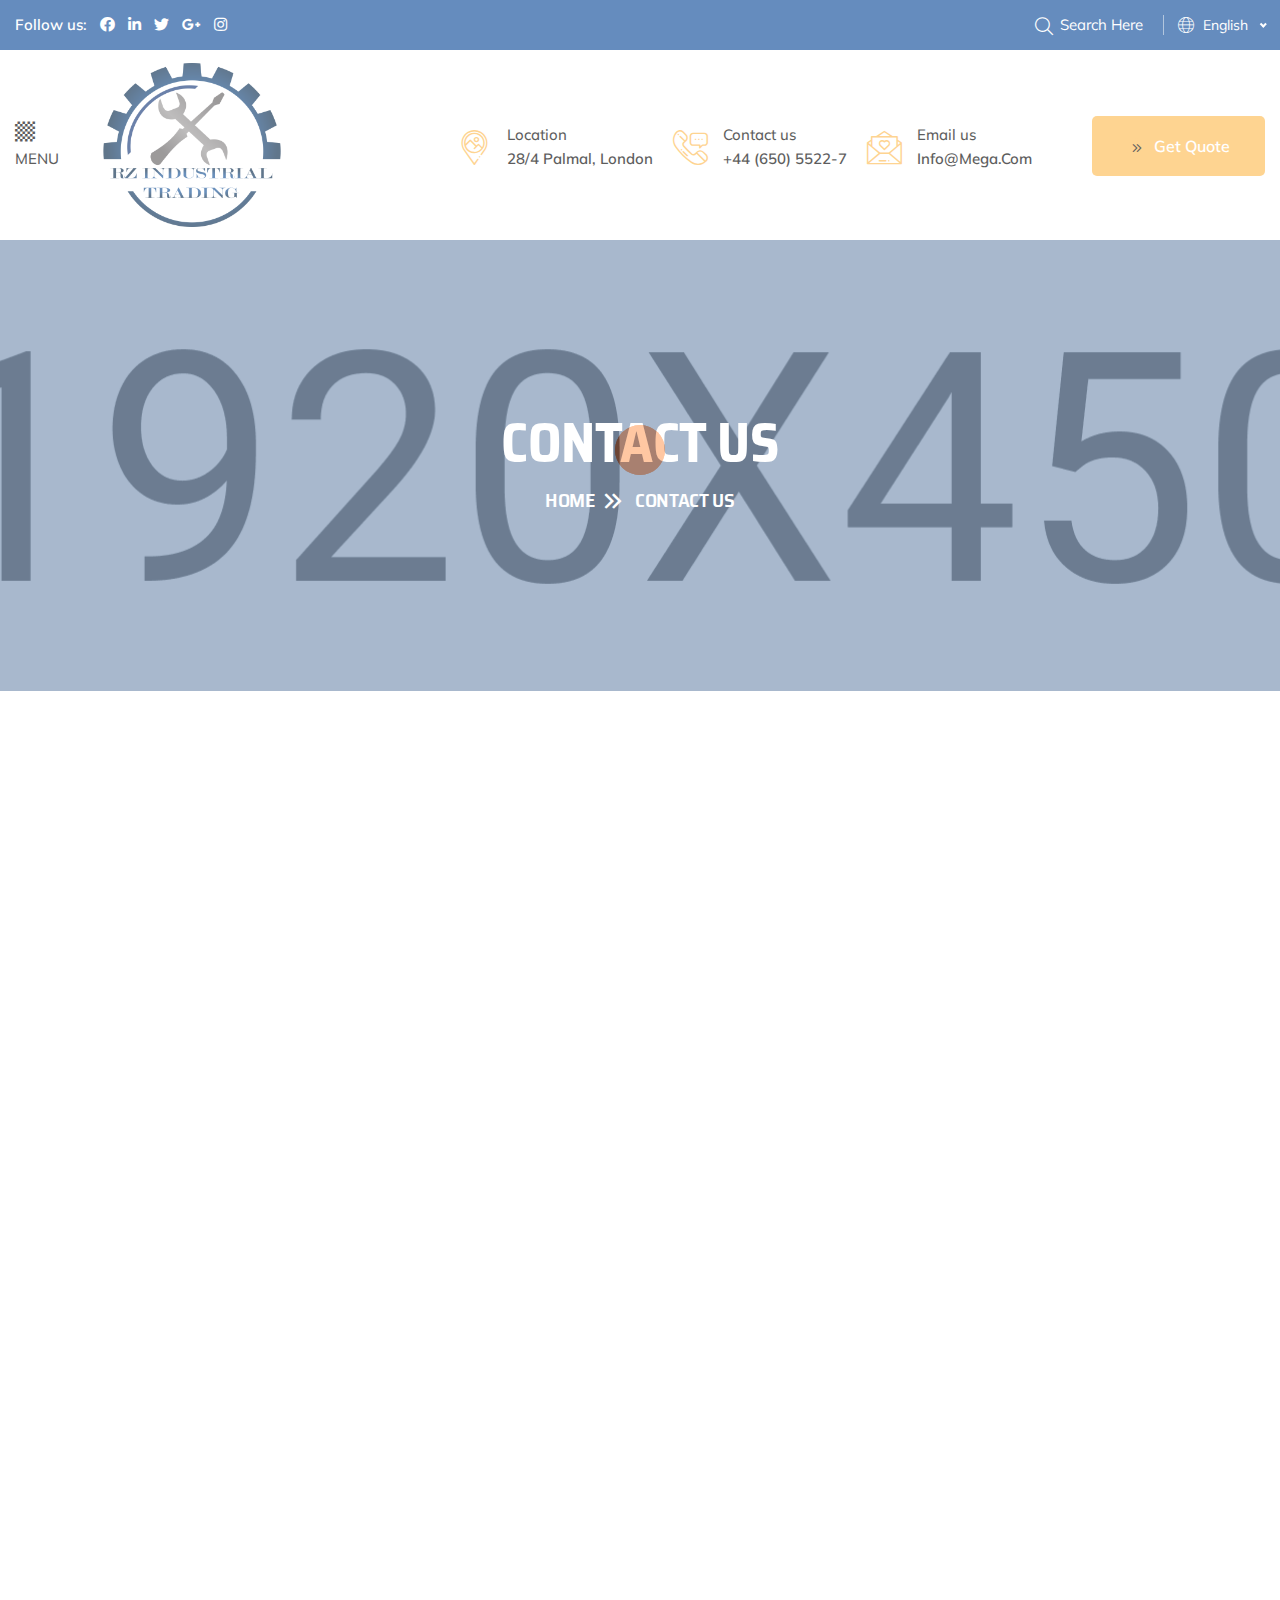
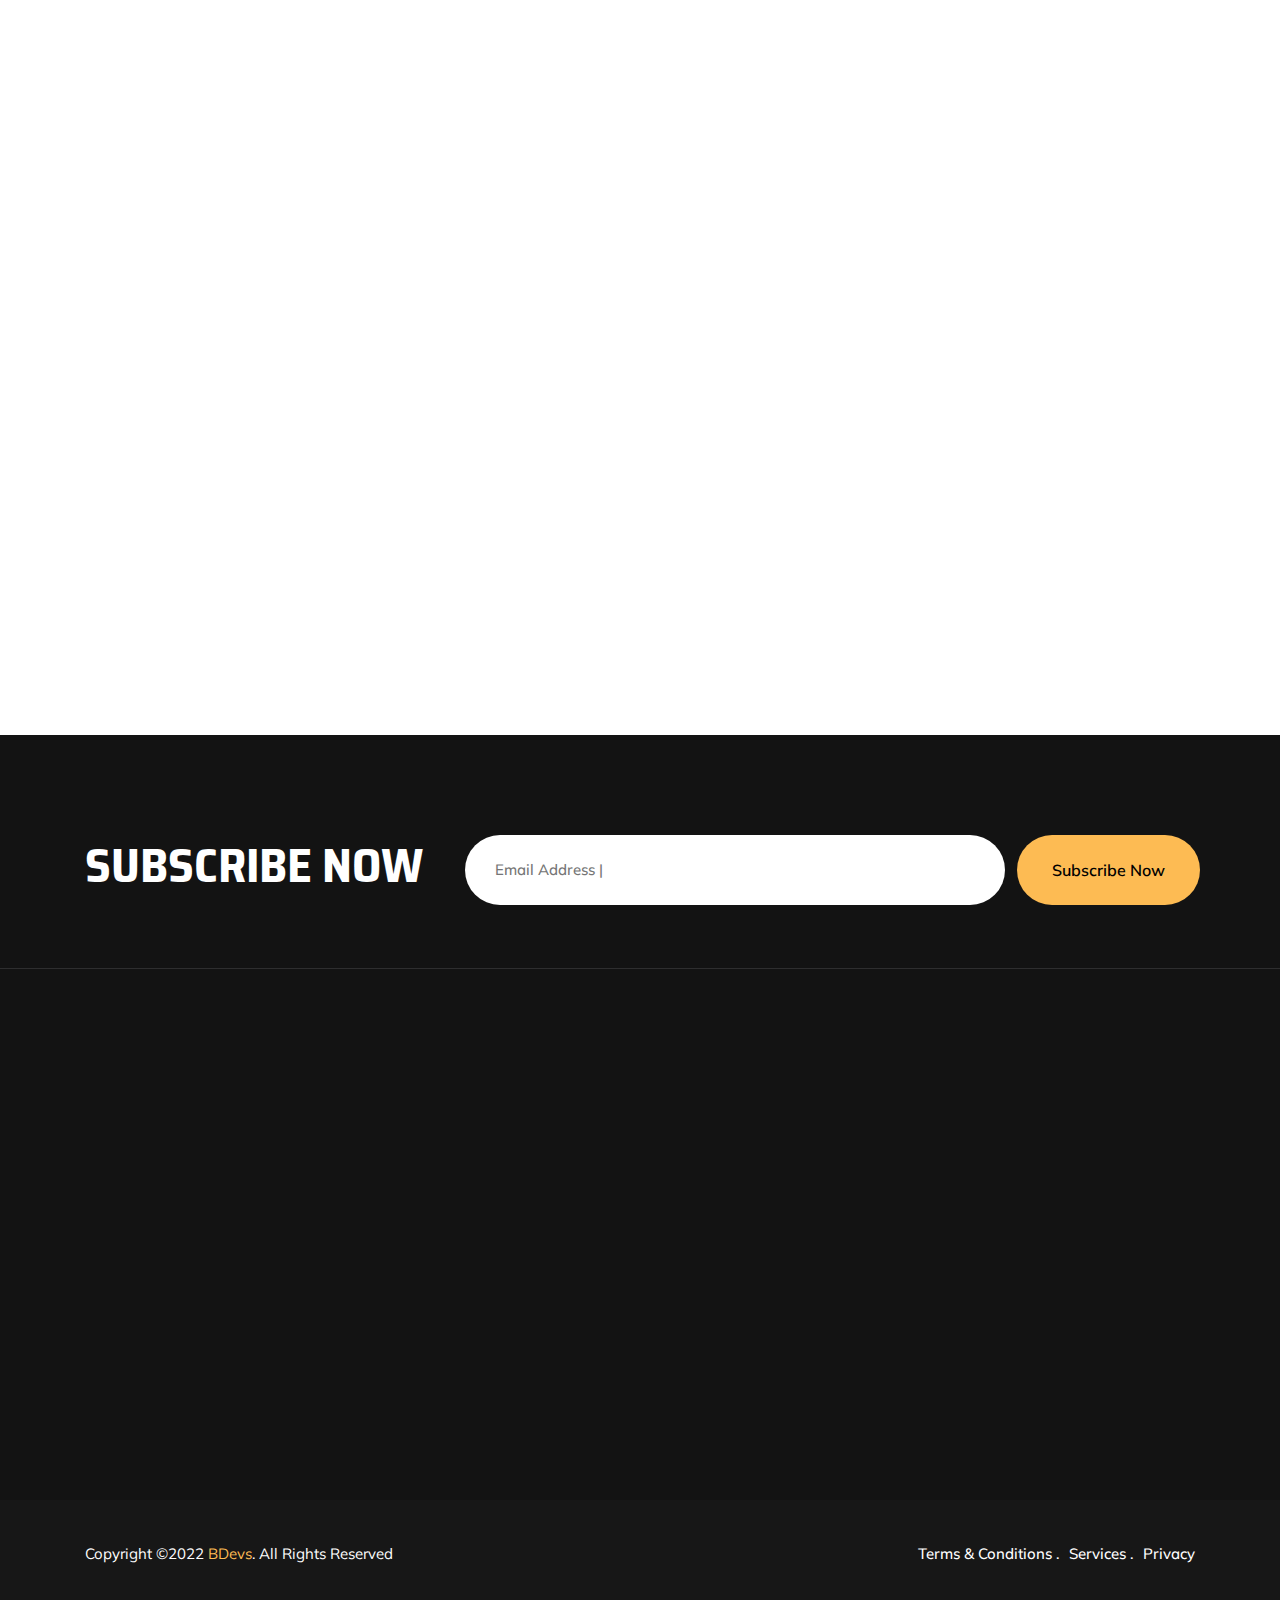
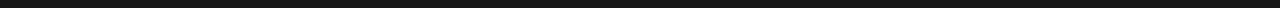
<file: contact.html>
<!doctype html>
<html class="no-js" lang="en">

<head>
    <meta charset="utf-8">
    <meta http-equiv="x-ua-compatible" content="ie=edge">
    <title>Mega - Industry And Factory HTML Template</title>
    <meta name="description" content="">
    <meta name="viewport" content="width=device-width, initial-scale=1">

    <link rel="manifest" href="site.webmanifest">
    <link rel="shortcut icon" type="image/x-icon" href="assets/favicon.png">
    <!-- Place favicon.ico in the root directory -->

    <!-- CSS here -->
    <link rel="stylesheet" href="assets/css/bootstrap.min.css">
    <link rel="stylesheet" href="assets/css/animate.min.css">
    <link rel="stylesheet" href="assets/css/custom-animation.css">
    <link rel="stylesheet" href="assets/css/magnific-popup.css">
    <link rel="stylesheet" href="assets/css/fontawesome.min.css">
    <link rel="stylesheet" href="assets/css/meanmenu.css">
    <link rel="stylesheet" href="assets/css/flaticon.css">
    <link rel="stylesheet" href="assets/css/nice-select.css">    
    <link rel="stylesheet" href="assets/css/venobox.min.css">
    <link rel="stylesheet" href="assets/css/backToTop.css">
    <link rel="stylesheet" href="assets/css/slick.css">
    <link rel="stylesheet" href="assets/css/owl.carousel.min.css">
    <link rel="stylesheet" href="assets/css/swiper-bundle.css">
    <link rel="stylesheet" href="assets/css/default.css">
    <link rel="stylesheet" href="assets/css/main.css">
</head>

<body>
    <!--[if lte IE 9]>
            <p class="browserupgrade">You are using an <strong>outdated</strong> browser. Please <a href="https://browsehappy.com/">upgrade your browser</a> to improve your experience and security.</p>
        <![endif]-->

    <!-- Add your site or application content here -->

    <!-- preloader -->
    <div id="preloader">
        <div class="preloader">
            <span></span>
            <span></span>
        </div>
    </div>
    <!-- preloader end  -->

    <!-- back to top start -->
    <div class="progress-wrap">
        <svg class="progress-circle svg-content" width="100%" height="100%" viewBox="-1 -1 102 102">
            <path d="M50,1 a49,49 0 0,1 0,98 a49,49 0 0,1 0,-98" />
        </svg>
    </div>
    <!-- back to top end -->
<main>

<!-- header area start here -->
<header class="header-area2">
    <div class="mheader-top theme-bg-blue">
        <div class="custom-container pt-10 pb-10">
            <div class="row align-items-center">
                <div class="col-xl-3 col-lg-3 col-md-6 col-sm-6">
                    <div class="header-top-left mheader-top-left">
                        <span>Follow us:</span>
                        <a href="#" target="_blank"><i class="fab fa-facebook"></i></a>
                        <a href="#" target="_blank"><i class="fab fa-linkedin-in"></i></a>
                        <a href="#" target="_blank"><i class="fab fa-twitter"></i></a>
                        <a href="#" target="_blank"><i class="fab fa-google-plus-g"></i></a>
                        <a href="#" target="_blank"><i class="fab fa-instagram"></i></a>
                    </div>
                </div>
                <div class="col-xl-9 col-lg-9 col-md-6 col-sm-6">
                    <div class="main-menu-wrapper main-menu-wrapper2 d-flex align-items-center justify-content-end">
                        <div class="main-menu-wrapper__search  text-left">
                        <a class="search-btn nav-search search-trigger main-menu-wrapper__search2" href="#"><i class="fal fa-search"></i> Search Here</a>
                        </div>
                        <div class="menu__cart menu__cart2 d-none d-xxl-block">
                            <a href="#"><i class="fal fa-shopping-basket"></i>Cart List</a>
                        </div>
                        <div class="header__lang">
                            <select>
                                <option>English</option>
                                <option>Bangla</option>
                                <option>Bangla</option>
                                <option>Bangla</option>
                                <option>Bangla</option>
                            </select>
                            </div>
                    </div>
                </div>
            </div>
        </div>
    </div>
    <div class="mheader-bottom header-menu header-sticky sticky2-bg">
        <div class="custom-container">
            <div class="row align-items-center">
                <div class="col-xl-3 col-lg-3">
                    <div class="header__left d-flex align-items-center justify-content-between justify-content-lg-start">
                        <div class="header__action-2 mr-80">
                            <ul>
                                <li>
                                    <a class="sidebar-toggle" href="javascript:void(0)">
                                        <i class="fas fa-chess-board"></i> Menu
                                    </a>
                                </li>
                            </ul>
                        </div>
                        <div class="logo-1">
                            <a href="index.html">
                                <img src="assets/img/logo/logo-black.png" alt="logo">
                            </a>
                        </div>
                    </div>
                </div>
                <div class="col-xl-9 col-lg-9 d-none d-lg-block">
                    <div class="header-bottom-right d-flex align-items-center justify-content-end ">
                        <div class="blloo d-none d-xl-block">
                            <div class="header__widget d-flex align-items-center ">
                                <div class="header__widget--icon">
                                    <i class="flaticon-location"></i>
                                </div>
                                <div class="header__widget--text">
                                    <span>Location</span>
                                    <h4>28/4 Palmal, London</h4>
                                </div>
                            </div>
                        </div>
                        <div class="header__widget d-flex align-items-center">
                            <div class="header__widget--icon header__widget--icon__phone">
                                <i class="flaticon-phone-call"></i>
                            </div>
                            <div class="header__widget--text">
                                <span>Contact us</span>
                                <h4><a href="tel:+44(650)5522-7">+44 (650) 5522-7</a></h4>
                            </div>
                        </div>
                        <div class="header__widget d-flex align-items-center">
                            <div class="header__widget--icon">
                                <i class="flaticon-letter"></i>
                            </div>
                            <div class="header__widget--text">
                                <span>Email us</span>
                                <h4><a href="mailto:info@mega.com">info@mega.com</a></h4>
                            </div>
                        </div>
                        <div class="mheader-button ml-60 mt-10">
                            <a href="contact.html" class="theme-btn home2-btn btn-before"><i class="fal fa-angle-double-right"></i>Get Quote</a>
                        </div>
                    </div>
                </div>
            </div>
        </div>
    </div>
    <div class="offcanvas-overlay"></div>
    <!-- sidebar area start -->
    <div class="sidebar__area">
        <div class="sidebar__wrapper">
            <div class="sidebar__top d-flex align-items-center mb-40">                
                <div class="logo">
                    <a href="index.html">
                    <img src="assets/img/logo/logo-black.png" alt="logo">
                    </a>
                </div>
                <div class="sidebar__close ml-50">
                    <button class="sidebar__close-btn sidebar-close">
                        <svg viewBox="0 0 22 22">
                            <path d="M12.41,11l5.29-5.29c0.39-0.39,0.39-1.02,0-1.41s-1.02-0.39-1.41,0L11,9.59L5.71,4.29c-0.39-0.39-1.02-0.39-1.41,0
                            s-0.39,1.02,0,1.41L9.59,11l-5.29,5.29c-0.39,0.39-0.39,1.02,0,1.41C4.49,17.9,4.74,18,5,18s0.51-0.1,0.71-0.29L11,12.41l5.29,5.29
                            C16.49,17.9,16.74,18,17,18s0.51-0.1,0.71-0.29c0.39-0.39,0.39-1.02,0-1.41L12.41,11z"/>
                        </svg>
                    </button>
                </div>
            </div>
            <div class="sidebar__content p-relative z-index-1">
                <div class="sidebar__menu">
                    <div class="main-menu d-none">
                        <nav id="mobile-menu-2">
                            <ul>
                                <li class="menu-item-has-children"><a href="index.html">Home</a>
                                    <ul class="sub-menu">
                                        <li><a href="index.html">Home 01</a></li>
                                        <li><a href="index-2.html">Home 02</a></li>
                                    </ul>
                                </li>
                                <li class="menu-item-has-children"><a href="#">PAGES</a>
                                    <ul class="sub-menu">
                                        <li><a href="about.html">About</a></li>
                                        <li><a href="team.html">Team</a></li>
                                        <li><a href="team-details.html">Team Details</a></li>
                                    </ul>
                                </li>
                                <li class="menu-item-has-children"><a href="services.html">Services</a>
                                    <ul class="sub-menu">
                                        <li><a href="services.html">Services</a></li>
                                        <li><a href="service-details.html">Service Details</a></li>
                                    </ul>
                                </li>
                                <li class="menu-item-has-children"><a href="project.html">Projects</a>
                                    <ul class="sub-menu">
                                        <li><a href="project.html">Projects</a></li>
                                        <li><a href="project-details.html">Projects Details</a></li>
                                    </ul>
                                </li>
                                <li class="menu-item-has-children"><a href="blog.html">Blog</a>
                                    <ul class="sub-menu">
                                        <li><a href="blog.html">Blog</a></li>
                                        <li><a href="blog-details.html">Blog Details</a></li>
                                    </ul>
                                </li>
                                <li><a href="contact.html">CONTACT</a></li>
                            </ul>
                        </nav>
                    </div>                    
                    <div class="mobile-menu-2"></div>
                    <div class="contact-infos mb-30">
                        <div class="contact-list">
                            <h4>Contact Info</h4>
                            <ul>
                                <li><i class="flaticon-location"></i>28/4 Palmal, London</li>
                                <li><i class="flaticon-letter"></i><a href="mailto:info@klenar.com">info@mega.com</a></li>
                                <li><i class="flaticon-phone-call"></i><a href="tel:02(205)5552255">02 (205) 555 2255</a></li>
                            </ul>
                            <div class="sidebar__menu--social">
                                <a href="#"><i class="fab fa-facebook-f"></i></a>
                                <a href="#"><i class="fab fa-twitter"></i></a>
                                <a href="#"><i class="fab fa-instagram"></i></a>
                                <a href="#"><i class="fab fa-google"></i></a>
                            </div>
                        </div>
                    </div>
                </div>
            </div>
        </div>
    </div>
    <!-- sidebar area end -->
</header>
<!-- header area end here -->
<!-- Fullscreen search -->
<div class="search-wrap">
    <div class="search-inner">
        <i class="fal fa-times search-close" id="search-close"></i>
        <div class="search-cell">
            <form method="get">
                <div class="search-field-holder">
                    <input type="search" class="main-search-input" placeholder="Search Entire Store...">
                </div>
            </form>
        </div>
    </div>
</div>
<!-- end fullscreen search -->

<!-- page title area start here-->
<div class="page-title-area pt-170 pb-175" data-background="assets/img/bg/page-banner.jpg">
    <div class="container">
        <div class="row">
            <div class="col-xl-12">
                <div class="page-title-wrapper text-center">
                    <h1 class="page-title">Contact Us</h1>
                    <div class="breadcrumb breadcrumb-list">
                        <nav aria-label="Breadcrumbs" class="breadcrumb-trail breadcrumbs">
                            <ul class="trail-items">
                                <li  class="trail-item trail-begin">
                                    <a href="index.html"><span >Home</span></a>  
                                </li>
                                <li class="trail-item trail-end"><span>Contact Us</span></li>
                            </ul>
                        </nav>                            
                    </div>
                </div>
            </div>
        </div>
    </div>
</div>
<!-- page title area end here-->

<div class="tp-map-area pt-120 pb-115">
    <div class="container">
        <div class="row">
            <div class="col-12">
                <div class="tp-contact-map">
                    <iframe src="https://www.google.com/maps/embed?pb=!1m18!1m12!1m3!1d193595.15830894612!2d-74.11976383964465!3d40.69766374865766!2m3!1f0!2f0!3f0!3m2!1i1024!2i768!4f13.1!3m3!1m2!1s0x89c24fa5d33f083b%3A0xc80b8f06e177fe62!2sNew%20York%2C%20NY%2C%20USA!5e0!3m2!1sen!2sbd!4v1636888514620!5m2!1sen!2sbd" style="border:0;" allowfullscreen="" loading="lazy"></iframe>
                </div>
            </div>
        </div>
    </div>
</div>

<!-- contact area start here -->
<section class="tp-contact-area pb-120">
    <div class="container">
        <div class="row">
            <div class="col-lg-10">
                <div class="section_title_wrapper mb-50 wow fadeInUp" data-wow-delay="0.3s" style="visibility: visible; animation-delay: 0.3s; animation-name: fadeInUp;">
                    <span class="subtitle service-ex-subtitle">
                        Get Free Estimate
                    </span>                       
                    <h2 class="msection-title mb-35">
                        If you Have Any Query, Don’t Hesitate <span>Contact</span>  with us 
                    </h2>
                </div>
            </div>
        </div>
        <div class="row">
            <div class="col-lg-4">
                <div class="row custom-mar-20">
                    <div class="col-lg-12 col-md-4 col-sm-6 custom-pad-20">
                        <div class="tp-contact-info mb-40 wow fadeInUp" data-wow-delay=".4s">
                            <div class="tp-contact-info-icon">
                                <i class="flaticon-location"></i>
                            </div>
                            <div class="tp-contact-info-text">
                                <h4 class="tp-contact-info-title mb-15">Address</h4>
                                <p>5/A 5suvastu arcade, 3rd Floor <br>palace road, London.</p>
                            </div>
                        </div>
                    </div>
                    <div class="col-lg-12 col-md-4 col-sm-6 custom-pad-20">
                        <div class="tp-contact-info mb-40 wow fadeInUp" data-wow-delay=".6s">
                            <div class="tp-contact-info-icon tp-contact-info-icon-phone">
                                <i class="flaticon-phone-call"></i>
                            </div>
                            <div class="tp-contact-info-text">
                                <h4 class="tp-contact-info-title mb-15">Phone</h4>
                                <a href="tel:333888200-55">333888200-55</a>
                                <a href="tel:444555300-25">444555300-25</a>
                            </div>
                        </div>
                    </div>
                    <div class="col-lg-12 col-md-4 col-sm-6 custom-pad-20">
                        <div class="tp-contact-info mb-40 wow fadeInUp" data-wow-delay=".8s">
                            <div class="tp-contact-info-icon">
                                <i class="flaticon-letter"></i>
                            </div>
                            <div class="tp-contact-info-text">
                                <h4 class="tp-contact-info-title mb-15">Email</h4>
                                <a href="mailto:info@themepure.com">info@themepure.com</a>
                                <a href="mailto:info@themepure.com">info@themepure.com</a>
                            </div>
                        </div>
                    </div>
                </div>
            </div>
            <div class="col-lg-8">
                <form id="contact-form" action="assets/mail.php" method="POST">
                    <div class="tp-contact-form wow fadeInUp" data-wow-delay=".6s">
                        <div class="row custom-mar-20">
                            <div class="col-md-6 custom-pad-20">
                                <div class="tp-contact-form-field mb-20">
                                    <input name="name" type="text" placeholder="Full name">
                                </div>
                            </div>
                            <div class="col-md-6 custom-pad-20">
                                <div class="tp-contact-form-field mb-20">
                                    <input name="email" type="email" placeholder="Email Address">
                                </div>
                            </div>
                            <div class="col-md-6 custom-pad-20">
                                <div class="tp-contact-form-field mb-20">
                                    <input type="text" placeholder="Phone">
                                </div>
                            </div>
                            <div class="col-md-6 custom-pad-20 mb-20">
                                <div class="tp-contact-form-field select-field-arrow ">
                                    <select name="contact-select">
                                        <option value="">Choose Subject</option>
                                        <option value="">Civil Engineering</option>
                                        <option value="">Mechanical Works</option>
                                        <option value="">Chemical Industry</option>
                                    </select>
                                </div>
                            </div>
                            <div class="col-md-12 custom-pad-20">
                                <div class="tp-contact-form-field mb-20">
                                    <textarea name="message" placeholder="Your Message"></textarea>
                                </div>
                            </div>
                            <div class="col-md-12 custom-pad-20">
                                <div class="tp-contact-form-field">
                                    <button type="submit" class="theme-btn home2-btn btn-before"><i class="fal fa-angle-double-right"></i> Send Message</button>
                                </div>
                            </div>
                        </div>
                    </div>
                </form>
            </div>
        </div>
    </div>
</section>
<!-- contact area end here -->


</main>

<footer>
<!-- Footer start -->
<div class="footer__area footer-bg pt-100 pb-50">
    <div class="footer__top footer__top-3 pb-60">
        <div class="container">
            <div class="row">
                <div class="col-xl-4 col-lg-6">
                    <div class="footer__subscribe-title">
                        <h3>Subscribe Now</h3>
                    </div>
                </div>
                <div class="col-xl-8">
                    <div class="footer__subscribe">
                        <div class="footer__subscribe-form footer__subscribe-form-2 footer__subscribe-form-3 p-relative">
                            <input type="text" placeholder="Email Address |">
                            <button class="theme-btn">subscribe now</button>
                        </div>
                    </div>
                </div>
            </div>
        </div>
    </div>
    <div class="container pt-70">
        <div class="row">
            <div class="col-xl-4 col-lg-6 col-md-6">
                <div class="footer__widget footer-1 pr-100 mb-30 wow fadeInUp" data-wow-delay="0.3s">
                    <div class="footer__widget-logo mb-35">
                        <a href="index.html"><img src="assets/img/logo/logo.png" alt="footer-logo"></a>
                    </div>
                    <p>Consequat lacinia into gravida nisie facils porto lorem ultricies vivamus maecenas one iaculis</p>
                    <ul class="footer__social">
                        <li><a href="#"><i class="fab fa-facebook-f"></i></a></li>
                        <li><a href="#"><i class="fab fa-twitter"></i></a></li>
                        <li><a href="#"><i class="fab fa-linkedin-in"></i></a></li>
                        <li><a href="#"><i class="fab fa-google-plus-g"></i></a></li>                        
                    </ul>
                </div>
            </div>
            <div class="col-xl-4 col-lg-6 col-md-6">
                <div class="footer__widget footer-2 pl-60 mb-30 wow fadeInUp" data-wow-delay="0.6s">
                    <h3 class="footer__widget-title mb-35">
                        Contact Info
                    </h3>
                    <div class="footer__info">
                        <ul>
                            <li class="d-flex align-items-start">
                                <div class="footer__info-icon mr-15">
                                   <i class="fal fa-map-marker-alt"></i>
                                </div>
                                <div class="footer__info-text">
                                   <a target="_blank" href="https://www.google.com/maps/place/Dhaka/@23.7806207,90.3492859,12z/data=!3m1!4b1!4m5!3m4!1s0x3755b8b087026b81:0x8fa563bbdd5904c2!8m2!3d23.8104753!4d90.4119873"><span>25/A, Broke Square <br>
                                    California</span></a>                                   
                                </div>
                             </li>
                             <li class="d-flex align-items-start">
                                <div class="footer__info-icon mr-15">
                                   <i class="far fa-envelope-open"></i>
                                </div>
                                <div class="footer__info-text">
                                   <h5>Email:</h5>
                                   <a href="mailto:info@megazo.com">info@megazo.com</a>
                                </div>
                             </li>
                             <li class="d-flex align-items-start">
                                <div class="footer__info-icon mr-20">
                                   <i class="fal fa-phone"></i>
                                </div>
                                <div class="footer__info-text">
                                   <h5>Phone: </h5>
                                   <a href="tel:02(205)5552255">02 (205) 555 2255</a>
                                </div>
                             </li>
                        </ul>
                    </div>
                </div>
            </div>
            <div class="col-xl-4 col-lg-6 col-md-6">
                <div class="footer__widget footer-3 pl-50 mb-30 wow fadeInUp" data-wow-delay="0.9s">
                    <h3 class="footer__widget-title mb-35">
                        Recent Post
                    </h3>
                    <div class="footer__blog-sm mb-25">
                        <div class="footer__blog-sm-thumb float-start mr-20">
                           <a href="blog-details.html">
                              <img src="assets/img/blog/footer-blog/f-blog-1.jpg" alt="footer-bimg">
                           </a>
                        </div>
                        <div class="footer__blog-sm-content">
                            <div class="footer__blog-sm-meta">
                                <span> 25 nov 2021</span>
                             </div>
                           <h3 class="footer__blog-sm-title">
                              <a href="blog-details.html"> Nisle metus  nam curabitur magnis nam nost</a>
                           </h3>
                        </div>
                     </div>
                     <div class="footer__blog-sm mb-25">
                        <div class="footer__blog-sm-thumb float-start mr-20">
                           <a href="blog-details.html">
                              <img src="assets/img/blog/footer-blog/f-blog-2.jpg" alt="footer-bimg">
                           </a>
                        </div>
                        <div class="footer__blog-sm-content">
                            <div class="footer__blog-sm-meta">
                                <span>25 nov 2021</span>
                             </div>
                           <h3 class="footer__blog-sm-title">
                              <a href="blog-details.html"> Magnis  nisle nam curabitur Metus nam nost</a>
                           </h3>
                        </div>
                     </div>
                </div>
            </div>
        </div>
    </div>
</div>

<div class="footer-coptright footer-copyright-bg pt-40 pb-40">
    <div class="container">
        <div class="row align-items-center">
            <div class="col-xxl-6 col-xl-6 col-lg-6 col-md-6">
                <div class="footer__text">
                    <p>Copyright ©2022 <a href="#">BDevs</a>. All Rights Reserved</p>
                </div>
            </div>
            <div class="col-xxl-6 col-xl-6 col-lg-6 col-md-6">
                <div class="footer__cmenu text-end">
                    <a href="#">Terms & Conditions .</a>
                    <a href="services.html">Services .</a>
                    <a href="#">Privacy</a>
                </div>
            </div>
        </div>
    </div>
</div>
</footer>
<!-- footer area end -->



    <!-- JS here -->
    <script src="assets/js/vendor/jquery.min.js"></script>
    <script src="assets/js/bootstrap.bundle.min.js"></script>
    <script src="assets/js/isotope.pkgd.min.js"></script>
    <script src="assets/js/slick.min.js"></script>
    <script src="assets/js/swiper-bundle.js"></script>
    <script src="assets/js/waypoints.min.js"></script>
    <script src="assets/js/jquery.nice-select.min.js"></script>    
    <script src="assets/js/venobox.min.js"></script>
    <script src="assets/js/backToTop.js"></script>
    <script src="assets/js/jquery.meanmenu.min.js"></script>
    <script src="assets/js/imagesloaded.pkgd.min.js"></script>
    <script src="assets/js/owl.carousel.min.js"></script>
    <script src="assets/js/jquery.magnific-popup.min.js"></script>
    <script src="assets/js/ajax-form.js"></script>
    <script src="assets/js/jquery.counterup.min.js"></script>
    <script src="assets/js/wow.min.js"></script>
    <script src="assets/js/main.js"></script>
</body>

</html>
</file>
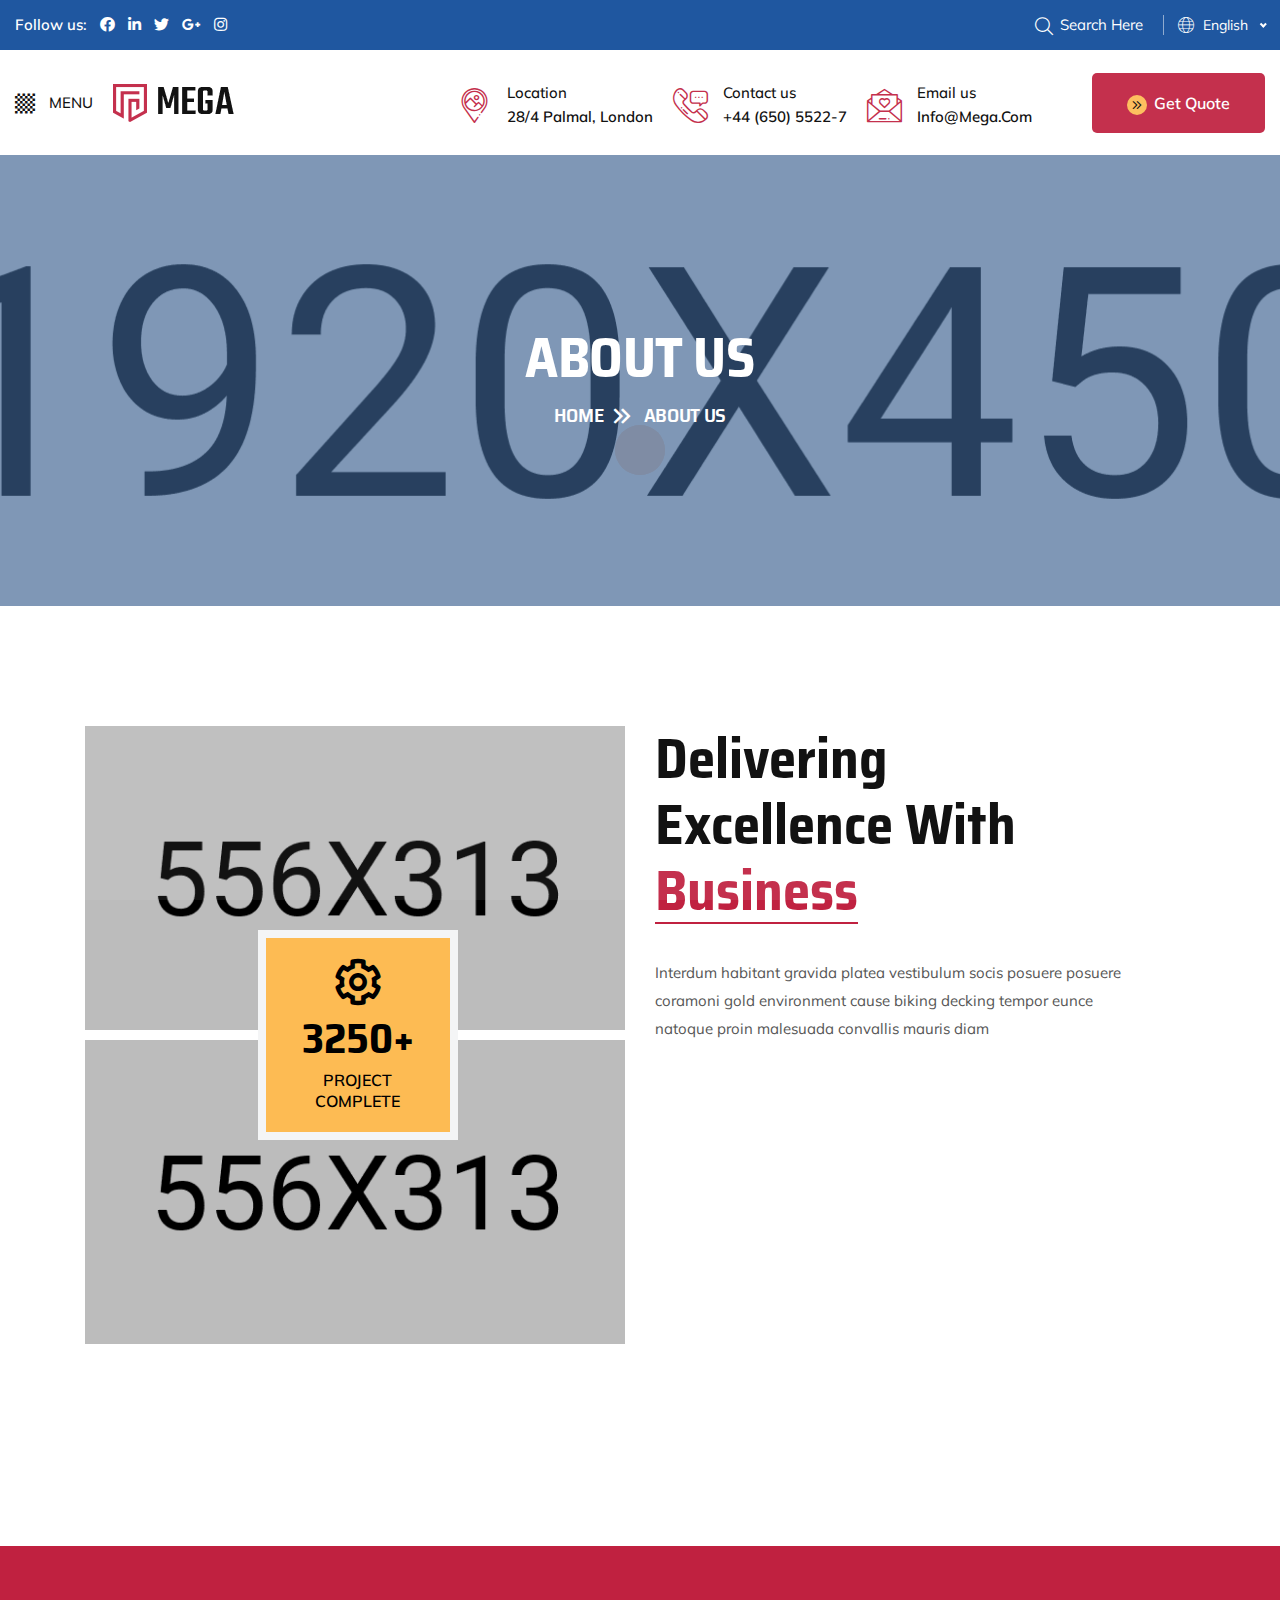
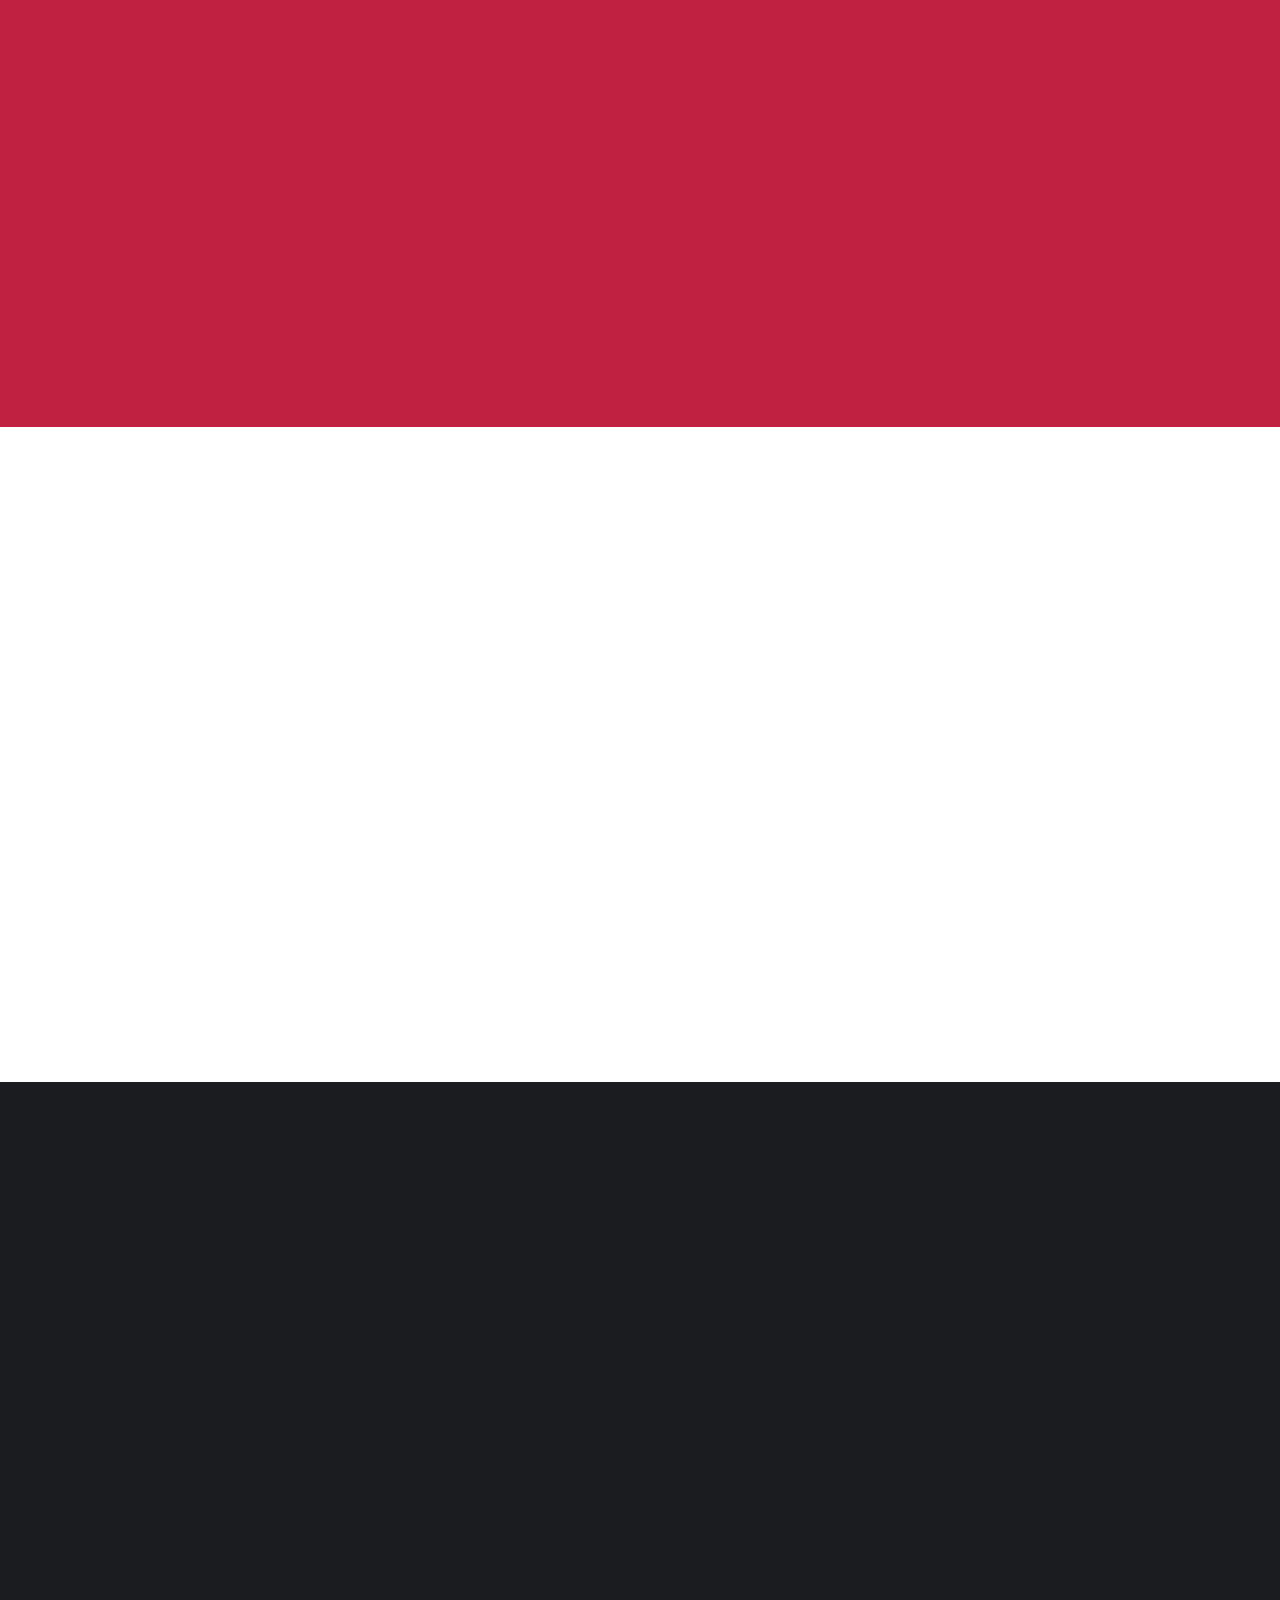
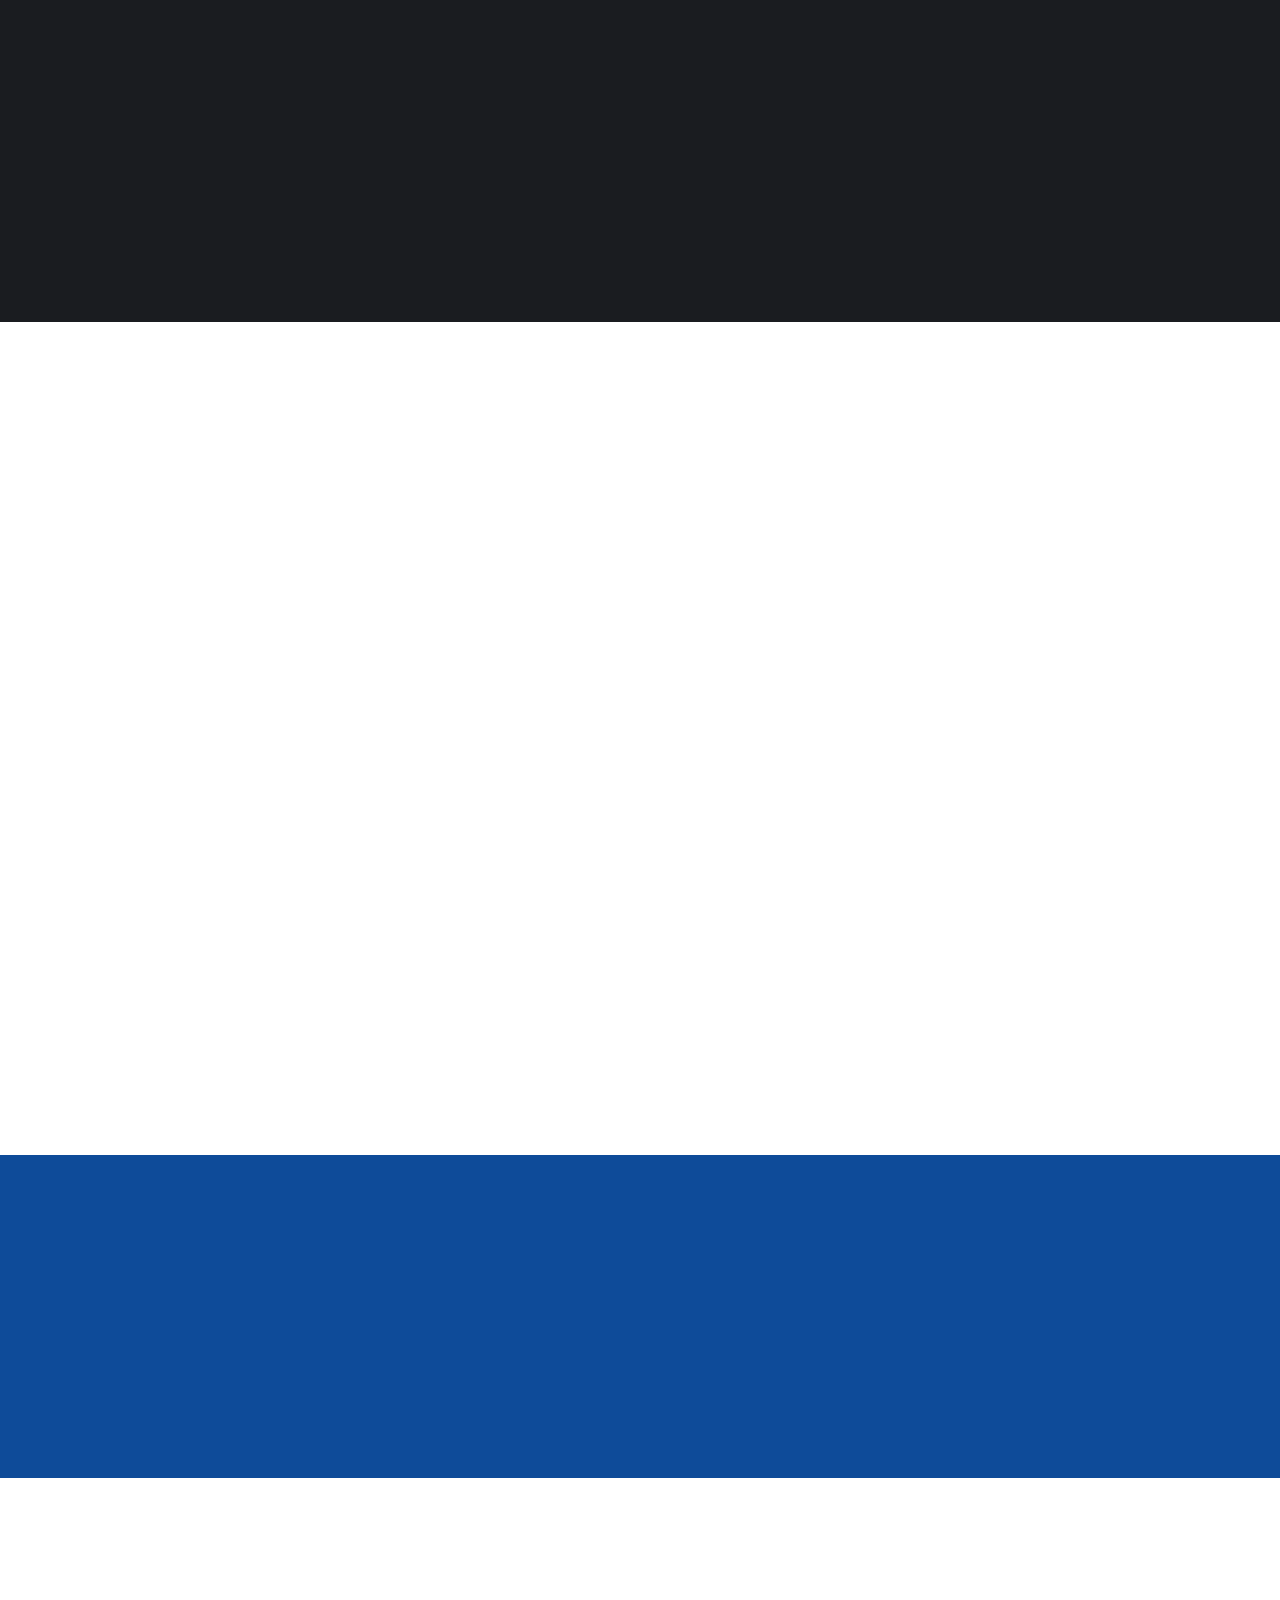
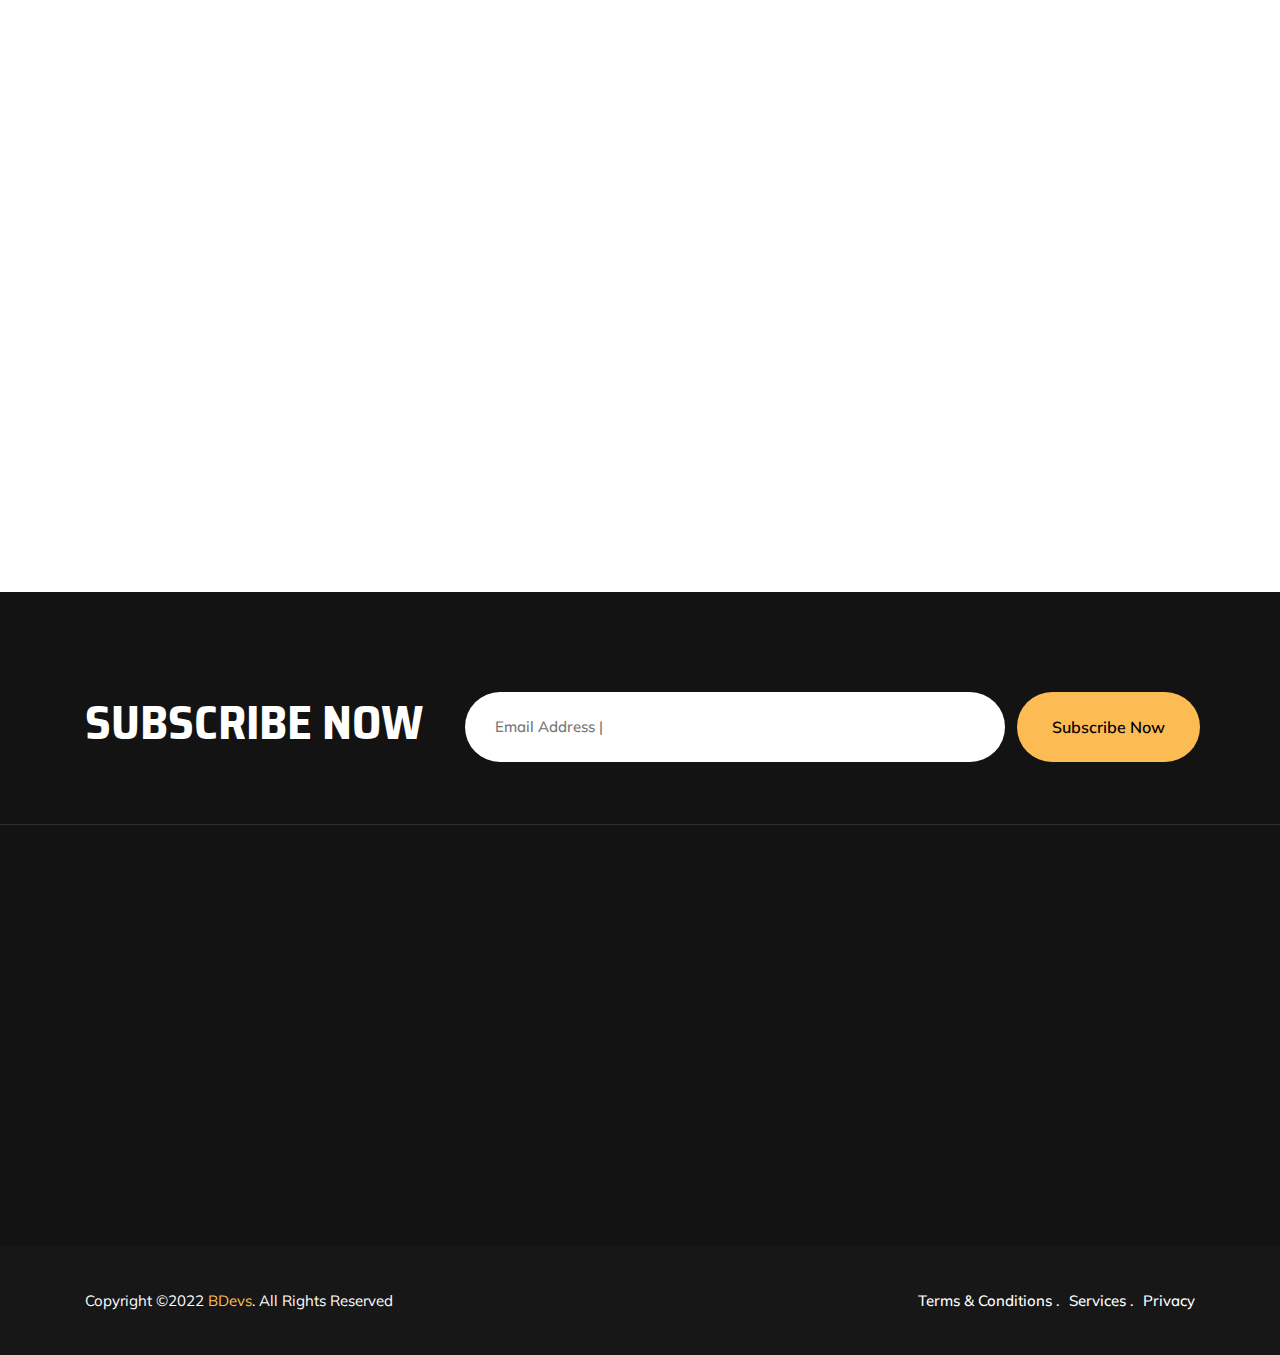
<file: docs/themeforest-E6itYVKf-mega-industry-and-factory-html-template/mega/about.html>
<!doctype html>
<html class="no-js" lang="en">

<head>
    <meta charset="utf-8">
    <meta http-equiv="x-ua-compatible" content="ie=edge">
    <title>Mega - Industry And Factory HTML Template</title>
    <meta name="description" content="">
    <meta name="viewport" content="width=device-width, initial-scale=1">

    <link rel="manifest" href="site.webmanifest">
    <link rel="shortcut icon" type="image/x-icon" href="assets/favicon.png">
    <!-- Place favicon.ico in the root directory -->

    <!-- CSS here -->
    <link rel="stylesheet" href="assets/css/bootstrap.min.css">
    <link rel="stylesheet" href="assets/css/animate.min.css">
    <link rel="stylesheet" href="assets/css/custom-animation.css">
    <link rel="stylesheet" href="assets/css/magnific-popup.css">
    <link rel="stylesheet" href="assets/css/fontawesome.min.css">
    <link rel="stylesheet" href="assets/css/meanmenu.css">
    <link rel="stylesheet" href="assets/css/flaticon.css">
    <link rel="stylesheet" href="assets/css/nice-select.css">    
    <link rel="stylesheet" href="assets/css/venobox.min.css">
    <link rel="stylesheet" href="assets/css/backToTop.css">
    <link rel="stylesheet" href="assets/css/slick.css">
    <link rel="stylesheet" href="assets/css/owl.carousel.min.css">
    <link rel="stylesheet" href="assets/css/swiper-bundle.css">
    <link rel="stylesheet" href="assets/css/default.css">
    <link rel="stylesheet" href="assets/css/main.css">
</head>

<body>
    <!--[if lte IE 9]>
            <p class="browserupgrade">You are using an <strong>outdated</strong> browser. Please <a href="https://browsehappy.com/">upgrade your browser</a> to improve your experience and security.</p>
        <![endif]-->

    <!-- Add your site or application content here -->

    <!-- preloader -->
    <div id="preloader">
        <div class="preloader">
            <span></span>
            <span></span>
        </div>
    </div>
    <!-- preloader end  -->

    <!-- back to top start -->
    <div class="progress-wrap">
        <svg class="progress-circle svg-content" width="100%" height="100%" viewBox="-1 -1 102 102">
            <path d="M50,1 a49,49 0 0,1 0,98 a49,49 0 0,1 0,-98" />
        </svg>
    </div>
    <!-- back to top end -->
<main>

<!-- header area start here -->
<header class="header-area2">
    <div class="mheader-top theme-bg-blue">
        <div class="custom-container pt-10 pb-10">
            <div class="row align-items-center">
                <div class="col-xl-3 col-lg-3 col-md-6 col-sm-6">
                    <div class="header-top-left mheader-top-left">
                        <span>Follow us:</span>
                        <a href="#" target="_blank"><i class="fab fa-facebook"></i></a>
                        <a href="#" target="_blank"><i class="fab fa-linkedin-in"></i></a>
                        <a href="#" target="_blank"><i class="fab fa-twitter"></i></a>
                        <a href="#" target="_blank"><i class="fab fa-google-plus-g"></i></a>
                        <a href="#" target="_blank"><i class="fab fa-instagram"></i></a>
                    </div>
                </div>
                <div class="col-xl-9 col-lg-9 col-md-6 col-sm-6">
                    <div class="main-menu-wrapper main-menu-wrapper2 d-flex align-items-center justify-content-end">
                        <div class="main-menu-wrapper__search  text-left">
                        <a class="search-btn nav-search search-trigger main-menu-wrapper__search2" href="#"><i class="fal fa-search"></i> Search Here</a>
                        </div>
                        <div class="menu__cart menu__cart2 d-none d-xxl-block">
                            <a href="#"><i class="fal fa-shopping-basket"></i>Cart List</a>
                        </div>
                        <div class="header__lang">
                            <select>
                                <option>English</option>
                                <option>Bangla</option>
                                <option>Bangla</option>
                                <option>Bangla</option>
                                <option>Bangla</option>
                            </select>
                            </div>
                    </div>
                </div>
            </div>
        </div>
    </div>
    <div class="mheader-bottom header-menu header-sticky sticky2-bg">
        <div class="custom-container">
            <div class="row align-items-center">
                <div class="col-xl-3 col-lg-3">
                    <div class="header__left d-flex align-items-center justify-content-between justify-content-lg-start">
                        <div class="header__action-2 mr-80">
                            <ul>
                                <li>
                                    <a class="sidebar-toggle" href="javascript:void(0)">
                                        <i class="fas fa-chess-board"></i> Menu
                                    </a>
                                </li>
                            </ul>
                        </div>
                        <div class="logo-1">
                            <a href="index.html">
                                <img src="assets/img/logo/logo-black.png" alt="logo">
                            </a>
                        </div>
                    </div>
                </div>
                <div class="col-xl-9 col-lg-9 d-none d-lg-block">
                    <div class="header-bottom-right d-flex align-items-center justify-content-end ">
                        <div class="blloo d-none d-xl-block">
                            <div class="header__widget d-flex align-items-center ">
                                <div class="header__widget--icon">
                                    <i class="flaticon-location"></i>
                                </div>
                                <div class="header__widget--text">
                                    <span>Location</span>
                                    <h4>28/4 Palmal, London</h4>
                                </div>
                            </div>
                        </div>
                        <div class="header__widget d-flex align-items-center">
                            <div class="header__widget--icon header__widget--icon__phone">
                                <i class="flaticon-phone-call"></i>
                            </div>
                            <div class="header__widget--text">
                                <span>Contact us</span>
                                <h4><a href="tel:+44(650)5522-7">+44 (650) 5522-7</a></h4>
                            </div>
                        </div>
                        <div class="header__widget d-flex align-items-center">
                            <div class="header__widget--icon">
                                <i class="flaticon-letter"></i>
                            </div>
                            <div class="header__widget--text">
                                <span>Email us</span>
                                <h4><a href="mailto:info@mega.com">info@mega.com</a></h4>
                            </div>
                        </div>
                        <div class="mheader-button ml-60 mt-10">
                            <a href="contact.html" class="theme-btn home2-btn btn-before"><i class="fal fa-angle-double-right"></i>Get Quote</a>
                        </div>
                    </div>
                </div>
            </div>
        </div>
    </div>
    <div class="offcanvas-overlay"></div>
    <!-- sidebar area start -->
    <div class="sidebar__area">
        <div class="sidebar__wrapper">
            <div class="sidebar__top d-flex align-items-center mb-40">                
                <div class="logo">
                    <a href="index.html">
                    <img src="assets/img/logo/logo-black.png" alt="logo">
                    </a>
                </div>
                <div class="sidebar__close ml-50">
                    <button class="sidebar__close-btn sidebar-close">
                        <svg viewBox="0 0 22 22">
                            <path d="M12.41,11l5.29-5.29c0.39-0.39,0.39-1.02,0-1.41s-1.02-0.39-1.41,0L11,9.59L5.71,4.29c-0.39-0.39-1.02-0.39-1.41,0
                            s-0.39,1.02,0,1.41L9.59,11l-5.29,5.29c-0.39,0.39-0.39,1.02,0,1.41C4.49,17.9,4.74,18,5,18s0.51-0.1,0.71-0.29L11,12.41l5.29,5.29
                            C16.49,17.9,16.74,18,17,18s0.51-0.1,0.71-0.29c0.39-0.39,0.39-1.02,0-1.41L12.41,11z"/>
                        </svg>
                    </button>
                </div>
            </div>
            <div class="sidebar__content p-relative z-index-1">
                <div class="sidebar__menu">
                    <div class="main-menu d-none">
                        <nav id="mobile-menu-2">
                            <ul>
                                <li class="menu-item-has-children"><a href="index.html">Home</a>
                                    <ul class="sub-menu">
                                        <li><a href="index.html">Home 01</a></li>
                                        <li><a href="index-2.html">Home 02</a></li>
                                    </ul>
                                </li>
                                <li class="menu-item-has-children"><a href="#">PAGES</a>
                                    <ul class="sub-menu">
                                        <li><a href="about.html">About</a></li>
                                        <li><a href="team.html">Team</a></li>
                                        <li><a href="team-details.html">Team Details</a></li>
                                    </ul>
                                </li>
                                <li class="menu-item-has-children"><a href="services.html">Services</a>
                                    <ul class="sub-menu">
                                        <li><a href="services.html">Services</a></li>
                                        <li><a href="service-details.html">Service Details</a></li>
                                    </ul>
                                </li>
                                <li class="menu-item-has-children"><a href="project.html">Projects</a>
                                    <ul class="sub-menu">
                                        <li><a href="project.html">Projects</a></li>
                                        <li><a href="project-details.html">Projects Details</a></li>
                                    </ul>
                                </li>
                                <li class="menu-item-has-children"><a href="blog.html">Blog</a>
                                    <ul class="sub-menu">
                                        <li><a href="blog.html">Blog</a></li>
                                        <li><a href="blog-details.html">Blog Details</a></li>
                                    </ul>
                                </li>
                                <li><a href="contact.html">CONTACT</a></li>
                            </ul>
                        </nav>
                    </div>                    
                    <div class="mobile-menu-2"></div>
                    <div class="contact-infos mb-30">
                        <div class="contact-list">
                            <h4>Contact Info</h4>
                            <ul>
                                <li><i class="flaticon-location"></i>28/4 Palmal, London</li>
                                <li><i class="flaticon-letter"></i><a href="mailto:info@klenar.com">info@mega.com</a></li>
                                <li><i class="flaticon-phone-call"></i><a href="tel:02(205)5552255">02 (205) 555 2255</a></li>
                            </ul>
                            <div class="sidebar__menu--social">
                                <a href="#"><i class="fab fa-facebook-f"></i></a>
                                <a href="#"><i class="fab fa-twitter"></i></a>
                                <a href="#"><i class="fab fa-instagram"></i></a>
                                <a href="#"><i class="fab fa-google"></i></a>
                            </div>
                        </div>
                    </div>
                </div>
            </div>
        </div>
    </div>
    <!-- sidebar area end -->
</header>
<!-- header area end here -->
<!-- Fullscreen search -->
<div class="search-wrap">
    <div class="search-inner">
        <i class="fal fa-times search-close" id="search-close"></i>
        <div class="search-cell">
            <form method="get">
                <div class="search-field-holder">
                    <input type="search" class="main-search-input" placeholder="Search Entire Store...">
                </div>
            </form>
        </div>
    </div>
</div>
<!-- end fullscreen search -->

<!-- page title area start here-->
<div class="page-title-area pt-170 pb-175" data-background="assets/img/bg/page-banner.jpg">
    <div class="container">
        <div class="row">
            <div class="col-xl-12">
                <div class="page-title-wrapper text-center">
                    <h1 class="page-title">About Us</h1>
                    <div class="breadcrumb breadcrumb-list">
                        <nav aria-label="Breadcrumbs" class="breadcrumb-trail breadcrumbs">
                            <ul class="trail-items">
                                <li  class="trail-item trail-begin">
                                    <a href="index.html"><span >Home</span></a>  
                                </li>
                                <li class="trail-item trail-end"><span>About Us</span></li>
                            </ul>
                        </nav>                            
                    </div>
                </div>
            </div>
        </div>
    </div>
</div>
<!-- page title area end here-->


<!-- about area start here -->
<section class="about-area about-area2 pt-120 pb-70">
    <div class="container">
        <div class="row">
            <div class="col-xl-6 col-lg-6">
                <div class="mabout__thumb p-relative mb-50 wow fadeInUp" data-wow-delay="0.3s">
                    <div class="aabout__since mgabout__since d-flex align-items-center justify-content-center">
                        <div>
                            <i class="far fa-cog"></i>
                            <h2 class="counter-count counter-count2"><span class="counter">3250</span>+</h2>
                            <h3>Project <br> Complete</h3>
                        </div>
                    </div>
                    <div class="mabout__thumb-top mb-10">
                        <img src="assets/img/about/ab-1.jpg" alt="ab-1.jpg">
                    </div>
                    <div class="mabout__thumb-btm">
                        <img src="assets/img/about/ab-2.jpg" alt="ab-2.jpg">
                    </div>
                </div>
            </div>
            <div class="col-xl-6 col-lg-6">
                <div class="mabout-right pr-70 mb-45">
                    <div class="section_title_wrapper mb-35 wow fadeInUp" data-wow-delay="0.6s">                      
                        <h2 class="msection-title mb-35">
                            Delivering Excellence With <span>Business</span>
                        </h2>
                        <div class="msubtitle">
                            <p>Interdum habitant gravida platea vestibulum socis posuere posuere coramoni gold environment cause biking decking tempor eunce natoque proin malesuada convallis mauris diam</p>
                        </div>
                    </div>
                    <div class="mabout-quality">
                        <div class="mabout">
                            <div class="mabout__single d-flex align-items-center mb-35 wow fadeInUp" data-wow-delay="0.3s">
                                <div class="mabout__single-icon mr-30 ">
                                    <a class="" href="#"><i class="flaticon-trophy"></i></a>
                                </div>
                                <div class="mabout__single-text">
                                    <h5 class="mabout-title mb-15"> <a href="#">Quality Materials</a></h5>
                                    <p>Intedum habitant grave platea vestibulum socise posuere inerpage column posuere</p>
                                </div>
                            </div>
                            <div class="mabout__single d-flex align-items-center mb-35 wow fadeInUp" data-wow-delay="0.6s">
                                <div class="mabout__single-icon mabout__single-icon2 mr-30 ">
                                    <a class="" href="#"><i class="flaticon-trophy"></i></a>
                                </div>
                                <div class="mabout__single-text">
                                    <h5 class="mabout-title mb-10"> <a href="#">Expert Technician</a></h5>
                                    <p>Intedum habitant grave platea vestibulum socise posuere inerpage column posuere</p>
                                </div>
                            </div>
                            <div class="mabout-bottom-btn d-flex align-items-center justify-content-start wow fadeInUp" data-wow-delay="0.9s">
                                <div class="mheader-button mbtn-btm-30 ml-10">
                                    <a href="#" class="theme-btn home2-btn btn-blue"><i class="fal fa-angle-double-right"></i>More About Us</a>
                                </div>
                                <div class="mabout__author d-flex align-items-center">
                                    <div class="mabout__author-icon mr-20">
                                        <a class="" href="#"><i class="flaticon-coach"></i></a>
                                    </div>
                                    <div class="mabout__author-text">
                                        <h5 class="mabout-title mb-15"> <a href="team.html">Robert Edward</a></h5>
                                        <span>Co Founder</span>
                                    </div>
                                </div>
                            </div>
                       </div>
                    </div>
                </div>
            </div>
        </div>
    </div>
</section>
<!-- about area end here -->


<!-- Brand area start here -->
<section class="brand-area2 single-page-brand pt-40 pb-40 p-relative">
    <div class="brand-bg brand-bg-psingle theme-bg2"></div>
    <div class="container">
        <div class="row align-items-center">
            <div class="col-xxl-4">
                <div class="section_title_wrapper mb-30 wow fadeInUp" data-wow-delay="0.3s">                       
                    <h2 class="msection-title msection-title-white">
                        Trusted Worldwide Client
                    </h2>
                </div>
            </div>
            <div class="col-xxl-8">
                <div class="brands wow fadeInUp" data-wow-delay="0.6s">
                    <ul class="brand-line brand__active">
                        <li><img src="assets/img/brand/brand2/bn-1.png" alt="img"></li>
                        <li><img src="assets/img/brand/brand2/bn-2.png" alt="img"></li>
                        <li><img src="assets/img/brand/brand2/bn-3.png" alt="img"></li>
                        <li><img src="assets/img/brand/brand2/bn-4.png" alt="img"></li>
                    </ul>
                    <ul class="brand-line second p-relative brand__active">
                        <li><img src="assets/img/brand/brand2/bn-5.png" alt="img"></li>
                        <li><img src="assets/img/brand/brand2/bn-6.png" alt="img"></li>
                        <li><img src="assets/img/brand/brand2/bn-2.png" alt="img"></li>
                        <li><img src="assets/img/brand/brand2/bn-4.png" alt="img"></li>
                    </ul>
                </div>
            </div>
        </div>
    </div>
</section>
<!-- Brand area end here -->

<!-- mservices area start here -->
<section class="mservices-area pt-110 pb-80">
    <div class="container">
        <div class="row justify-content-center">
            <div class="col-xxl-10">
                <div class="section_title_wrapper text-center mb-60 wow fadeInUp" data-wow-delay="0.3s">      
                    <h2 class="msection-title">
                        Delivering Excellence<br>With <span>Business</span>
                    </h2>               
                </div>
            </div>
        </div>
        <div class="row">
            <div class="col-xl-3 col-lg-3 col-md-6">
                <div class="mgservices mb-30 text-center wow fadeInUp" data-wow-delay="0.3s">
                    <div class="mgservices__icon mb-35">
                        <a href="service-details.html" class="msr-color1"><i class="flaticon-fast-delivery"></i></a>
                    </div>
                    <div class="mgservices__content transition-3">
                        <h3 class="mgservices__content-title"><a href="service-details.html">Visit the Mega</a></h3>
                        <p>Sapien fringilla ultricie lacus done eget quis diam consec amet posu ere fusce nascetur</p>
                    </div>
                </div>
            </div>
            <div class="col-xl-3 col-lg-3 col-md-6">
                <div class="mgservices mb-30 text-center wow fadeInUp" data-wow-delay="0.6s">
                    <div class="mgservices__icon mb-35">
                        <a href="service-details.html" class="msr-color2"><i class="flaticon-fast-delivery"></i></a>
                    </div>
                    <div class="mgservices__content transition-3">
                        <h3 class="mgservices__content-title"><a href="service-details.html">Analyze Service</a></h3>
                        <p>Sapien fringilla ultricie lacus done eget quis diam consec amet posu ere fusce nascetur</p>
                    </div>
                </div>
            </div>
            <div class="col-xl-3 col-lg-3 col-md-6">
                <div class="mgservices mb-30 text-center wow fadeInUp" data-wow-delay="0.9s">
                    <div class="mgservices__icon mb-35">
                        <a href="service-details.html" class="msr-color3"><i class="flaticon-fast-delivery"></i></a>
                    </div>
                    <div class="mgservices__content transition-3">
                        <h3 class="mgservices__content-title"><a href="service-details.html">Choose Plan</a></h3>
                        <p>Sapien fringilla ultricie lacus done eget quis diam consec amet posu ere fusce nascetur</p>
                    </div>
                </div>
            </div>
            <div class="col-xl-3 col-lg-3 col-md-6">
                <div class="mgservices mb-30 text-center wow fadeInUp" data-wow-delay="1.2s">
                    <div class="mgservices__icon mb-35">
                        <a href="service-details.html" class="msr-color4"><i class="flaticon-fast-delivery"></i></a>
                    </div>
                    <div class="mgservices__content transition-3">
                        <h3 class="mgservices__content-title"><a href="service-details.html">Start Work</a></h3>
                        <p>Sapien fringilla ultricie lacus done eget quis diam consec amet posu ere fusce nascetur</p>
                    </div>
                </div>
            </div>
        </div>
    </div>
</section>
<!-- mservices area end here -->

<!-- services Expricence area start -->
<section class="service-experience services-ex-bg pt-120 pb-130">
    <div class="container">
        <div class="row">
            <div class="col-xl-6 col-lg-6">
                <div class="service-ex__thumb mb-50 wow fadeInUp" data-wow-delay="0.3s">
                    <img src="assets/img/services-ex/services-ex-1.jpg" alt="service-ex-img">
                    <div class="service-ex__thumb-bottom">
                        <img src="assets/img/services-ex/services-ex-2.jpg" alt="ex-img">
                    </div>
                </div>
            </div>
            <div class="col-xl-6 col-lg-6">
                <div class="services-expricence-right">
                    <div class="section_title_wrapper mb-35 wow fadeInUp" data-wow-delay="0.3s">
                        <span class="subtitle service-ex-subtitle">
                            Service Experience
                        </span>                       
                        <h2 class="section-title services-ex-title">
                            Dedication To Value <br> Committed To You
                        </h2>
                        <div class="section-subtitle">
                            <p>Enim ligula pharetra nostra erat lacinia ligula Magnis dapibus namey nisl leo congue taciti nam dolor penatibus turpis.</p>
                        </div>
                    </div>
                    <div class="mg-skill--content wow fadeInUp" data-wow-delay="0.6s" style="visibility: visible; animation-delay: 0.6s; animation-name: fadeInUp;">
                        <div class="mg-skill__wrapper mb-45">
                            <div class="mg-skill--title__wrapper">
                                <h5 class="mg-skill--title heading-color-black">Indusrtry</h5>
                                <span style="left:85%">85%</span>
                            </div>
                            <div class="progress">
                                <div class="progress-bar wow slideInLeft" data-wow-duration="1s" data-wow-delay="0.5s" role="progressbar" style="width: 85%; visibility: visible; animation-duration: 1s; animation-delay: 0.5s; animation-name: slideInLeft;" aria-valuenow="25" aria-valuemin="0" aria-valuemax="100"><span></span></div>
                            </div>
                        </div>
                        <div class="mg-skill__wrapper mb-45">
                            <div class="mg-skill--title__wrapper">
                                <h5 class="mg-skill--title heading-color-black">Construction</h5>
                                <span style="left:75%">75%</span>
                            </div>
                            <div class="progress">
                                <div class="progress-bar wow slideInLeft" data-wow-duration="1s" data-wow-delay="0.5s" role="progressbar" style="width: 75%; visibility: visible; animation-duration: 1s; animation-delay: 0.5s; animation-name: slideInLeft;" aria-valuenow="25" aria-valuemin="0" aria-valuemax="100"><span></span></div>
                            </div>
                        </div>
                        <div class="mg-skill__wrapper mb-45">
                            <div class="mg-skill--title__wrapper">
                                <h5 class="mg-skill--title heading-color-black">Medical</h5>
                                <span style="left:90%">90%</span>
                            </div>
                            <div class="progress">
                                <div class="progress-bar wow slideInLeft" data-wow-duration="1s" data-wow-delay="0.5s" role="progressbar" style="width: 90%; visibility: visible; animation-duration: 1s; animation-delay: 0.5s; animation-name: slideInLeft;" aria-valuenow="25" aria-valuemin="0" aria-valuemax="100"><span></span></div>
                            </div>
                        </div>
                        <div class="mg-skill__wrapper">
                            <div class="mg-skill--title__wrapper">
                                <h5 class="mg-skill--title heading-color-black">Engineering</h5>
                                <span style="left:70%">70%</span>
                            </div>
                            <div class="progress">
                                <div class="progress-bar wow slideInLeft" data-wow-duration="1s" data-wow-delay="0.5s" role="progressbar" style="width: 70%; visibility: visible; animation-duration: 1s; animation-delay: 0.5s; animation-name: slideInLeft;" aria-valuenow="25" aria-valuemin="0" aria-valuemax="100"><span></span></div>
                            </div>
                        </div>
                    </div>
                </div>
            </div>
        </div>
    </div>
</section>
<!-- services Expricence area end -->


<!-- team area start here -->
<section class="mgteam-area pt-110 pb-80">
    <div class="container">
        <div class="row justify-content-center">
            <div class="col-xxl-10">
                <div class="section_title_wrapper text-center mb-60 wow fadeInUp" data-wow-delay="0.3s">      
                    <h2 class="msection-title">
                         Our Executive <span>Member</span>
                    </h2>               
                </div>
            </div>
        </div>
        <div class="row">
            <div class="col-xxl-4 col-xl-4 col-lg-4 col-md-6">
                <div class="mgteam mb-30 wow fadeInUp" data-wow-delay="0.3s">
                    <div class="mgteam__space mb-20">
                        <div class="mgteam__wrapper p-relative">
                            <img src="assets/img/team/team-1.jpg" class="img-fluid" alt="img">
                            <div class="mgteam__wrapper-fixicon p-relative">
                                <div class="mgteam__wrapper-social">
                                    <a href="#"><i class="fab fa-facebook-f"></i></a>
                                    <a href="#"><i class="fab fa-twitter"></i></a>
                                    <a href="#"><i class="fab fa-instagram"></i></a>
                                </div>
                               <a href="#"> <i class="fal fa-share-alt"></i></a>
                            </div>
                        </div>
                    </div>
                    <div class="mgteam__wrapper-info text-center">
                        <h4 class="mgteam__title"><a href="team-details.html">Bianca Salguero</a></h4>
                        <span class="">C.Director</span>
                    </div>
                </div>
            </div>
            <div class="col-xxl-4 col-xl-4 col-lg-4 col-md-6">
                <div class="mgteam mb-30 wow fadeInUp" data-wow-delay="0.6s">
                    <div class="mgteam__space mb-20">
                        <div class="mgteam__wrapper p-relative">
                            <img src="assets/img/team/team-2.jpg" class="img-fluid" alt="img">
                            <div class="mgteam__wrapper-fixicon p-relative">
                                <div class="mgteam__wrapper-social">
                                    <a href="#"><i class="fab fa-facebook-f"></i></a>
                                    <a href="#"><i class="fab fa-twitter"></i></a>
                                    <a href="#"><i class="fab fa-instagram"></i></a>
                                </div>
                               <a href="#"> <i class="fal fa-share-alt"></i></a>
                            </div>
                        </div>
                    </div>
                    <div class="mgteam__wrapper-info text-center">
                        <h4 class="mgteam__title"><a href="team-details.html">Donnie Anderson</a></h4>
                        <span class="">C.Director</span>
                    </div>
                </div>
            </div>
            <div class="col-xxl-4 col-xl-4 col-lg-4 col-md-6">
                <div class="mgteam mb-30 wow fadeInUp" data-wow-delay=".9s">
                    <div class="mgteam__space mb-20">
                        <div class="mgteam__wrapper p-relative">
                            <img src="assets/img/team/team-3.jpg" class="img-fluid" alt="img">
                            <div class="mgteam__wrapper-fixicon p-relative">
                                <div class="mgteam__wrapper-social">
                                    <a href="#"><i class="fab fa-facebook-f"></i></a>
                                    <a href="#"><i class="fab fa-twitter"></i></a>
                                    <a href="#"><i class="fab fa-instagram"></i></a>
                                </div>
                               <a href="#"> <i class="fal fa-share-alt"></i></a>
                            </div>
                        </div>
                    </div>
                    <div class="mgteam__wrapper-info text-center">
                        <h4 class="mgteam__title"><a href="team-details.html">Dalian Machen</a></h4>
                        <span class="">C.Director</span>
                    </div>
                </div>
            </div>
        </div>
    </div>
</section>
<!-- team area end here -->


<!-- about counter area start here -->
<section class="about-counter-area theme-bg-blue pt-110 pb-80">
    <div class="container">
        <div class="row">
            <div class="col-xl-4 col-lg-4 col-md-6"> 
                 <div class="machievement-item mb-30 wow fadeInUp" data-wow-delay="0.3s">
                     <ul class="achievement-item-box achievement-abs achievement-extra  d-flex align-items-center">
                         <li><i class="flaticon-support"></i>
                         </li>
                         <li><h2 class="counter-count counter-count2"><span class="counter">120</span>+</h2>
                             <p class="counter-title counter-title2">expert employee</p>
                         </li>
                     </ul>
                 </div>
            </div>
            <div class="col-xl-4 col-lg-4 col-md-6">
                 <div class="machievement-item mb-30 wow fadeInUp" data-wow-delay="0.6s">
                     <ul class="achievement-item-box achievement-abs achievement-extra  d-flex align-items-center">
                         <li><i class="flaticon-medal"></i>
                         </li>
                         <li><h2 class="counter-count counter-count2"><span class="counter">325</span>+</h2>
                             <p class="counter-title counter-title2">Completed Project</p>
                         </li>
                     </ul>
                 </div>
             </div>
             <div class="col-xl-4 col-lg-4 col-md-6">
                 <div class="machievement-item mb-30 wow fadeInUp" data-wow-delay="0.9s">
                     <ul class="achievement-item-box achievement-abs achievement-extra d-flex align-items-center">
                         <li><i class="flaticon-recovered"></i>
                         </li>
                         <li><h2 class="counter-count counter-count2"><span class="counter">235</span>+</h2>
                             <p class="counter-title counter-title2">Happy customer</p>
                         </li>
                     </ul>
                 </div>
            </div>
        </div>
    </div>
 </section>
 <!-- about counter area end here -->

<!-- Testimonail area start here -->
<section class="testimonail-area pt-110 pb-90">
    <div class="container">
        <div class="row justify-content-center">
            <div class="col-xxl-10">
                <div class="section_title_wrapper text-center mb-60 wow fadeInUp" data-wow-delay="0.3s">      
                    <h2 class="msection-title ">
                        Service Holder <span>Feedback</span>
                    </h2>               
                </div>
            </div>
        </div>
        <div class="row">
            <div class="mgtestimonial-active owl-carousel wow fadeInUp" data-wow-delay="0.6s">
                <div class="testimonial__wrapper-br test-br2">
                    <div class="testimonial__wrapper  mtest-bg">
                        <div class="testimonial__wrapper-info d-flex align-items-center mb-25">
                            <div class="testimonial__wrapper-info-img mr-20 p-relative">
                                <img src="assets/img/testimonail/ts-1.png" alt="img not found">
                                <div class="testimonial__wrapper-info-quotes">
                                    <i class="fas fa-quote-left"></i>
                                </div>
                            </div>
                            <div class="testimonial__wrapper-info-author">
                                <h4>Samira Zospen</h4>
                                <span>Senior Designer</span>
                            </div>
                        </div>
                        <div class="testimonial__wrapper-content">
                            <p>Scelerisque egenter auce tellus lobortis montes enim urnan proin site rhoncus tole malagna tortor sagittis me lacus dictumst blandit site egestas vehicula adipiscing psum uteral salen montes </p>
                        </div>
                    </div>
                </div>
                <div class="testimonial__wrapper-br test-br2">
                    <div class="testimonial__wrapper mtest-bg">
                        <div class="testimonial__wrapper-info d-flex align-items-center mb-25">
                            <div class="testimonial__wrapper-info-img mr-20 p-relative">
                                <img src="assets/img/testimonail/ts-2.png" alt="img not found">
                                <div class="testimonial__wrapper-info-quotes">
                                    <i class="fas fa-quote-left"></i>
                                </div>
                            </div>
                            <div class="testimonial__wrapper-info-author">
                                <h4>Fernan Reynos</h4>
                                <span>Senior Designer</span>
                            </div>
                        </div>
                        <div class="testimonial__wrapper-content">
                            <p>Scelerisque egenter auce tellus lobortis montes enim urnan proin site rhoncus tole malagna tortor sagittis me lacus dictumst blandit site egestas vehicula adipiscing psum uteral salen montes </p>
                        </div>
                    </div>
                </div>
                <div class="testimonial__wrapper-br test-br2">
                    <div class="testimonial__wrapper mtest-bg">
                        <div class="testimonial__wrapper-info d-flex align-items-center mb-25">
                            <div class="testimonial__wrapper-info-img mr-20 p-relative">
                                <img src="assets/img/testimonail/ts-3.png" alt="img not found">
                                <div class="testimonial__wrapper-info-quotes">
                                    <i class="fas fa-quote-left"></i>
                                </div>
                            </div>
                            <div class="testimonial__wrapper-info-author">
                                <h4>Sami Zospen</h4>
                                <span>Senior Designer</span>
                            </div>
                        </div>
                        <div class="testimonial__wrapper-content">
                            <p>Scelerisque egenter auce tellus lobortis montes enim urnan proin site rhoncus tole malagna tortor sagittis me lacus dictumst blandit site egestas vehicula adipiscing psum uteral salen montes </p>
                        </div>
                    </div>
                </div>
                <div class="testimonial__wrapper-br test-br2">
                    <div class="testimonial__wrapper mtest-bg">
                        <div class="testimonial__wrapper-info d-flex align-items-center mb-25">
                            <div class="testimonial__wrapper-info-img mr-20 p-relative">
                                <img src="assets/img/testimonail/ts-2.png" alt="img not found">
                                <div class="testimonial__wrapper-info-quotes">
                                    <i class="fas fa-quote-left"></i>
                                </div>
                            </div>
                            <div class="testimonial__wrapper-info-author">
                                <h4>Zospen Samira </h4>
                                <span>Senior Designer</span>
                            </div>
                        </div>
                        <div class="testimonial__wrapper-content">
                            <p>Scelerisque egenter auce tellus lobortis montes enim urnan proin site rhoncus tole malagna tortor sagittis me lacus dictumst blandit site egestas vehicula adipiscing psum uteral salen montes </p>
                        </div>
                    </div>
                </div>
                <div class="testimonial__wrapper-br test-br2">
                    <div class="testimonial__wrapper  mtest-bg">
                        <div class="testimonial__wrapper-info d-flex align-items-center mb-25">
                            <div class="testimonial__wrapper-info-img mr-20 p-relative">
                                <img src="assets/img/testimonail/ts-3.png" alt="img not found">
                                <div class="testimonial__wrapper-info-quotes">
                                    <i class="fas fa-quote-left"></i>
                                </div>
                            </div>
                            <div class="testimonial__wrapper-info-author">
                                <h4>Zospen Samira </h4>
                                <span>Senior Designer</span>
                            </div>
                        </div>
                        <div class="testimonial__wrapper-content">
                            <p>Scelerisque egenter auce tellus lobortis montes enim urnan proin site rhoncus tole malagna tortor sagittis me lacus dictumst blandit site egestas vehicula adipiscing psum uteral salen montes </p>
                        </div>
                    </div>
                </div>
                <div class="testimonial__wrapper-br test-br2">
                    <div class="testimonial__wrapper mtest-bg">
                        <div class="testimonial__wrapper-info d-flex align-items-center mb-25">
                            <div class="testimonial__wrapper-info-img mr-20 p-relative">
                                <img src="assets/img/testimonail/ts-1.png" alt="img not found">
                                <div class="testimonial__wrapper-info-quotes">
                                    <i class="fas fa-quote-left"></i>
                                </div>
                            </div>
                            <div class="testimonial__wrapper-info-author">
                                <h4>Zospen Samira </h4>
                                <span>Senior Designer</span>
                            </div>
                        </div>
                        <div class="testimonial__wrapper-content">
                            <p>Scelerisque egenter auce tellus lobortis montes enim urnan proin site rhoncus tole malagna tortor sagittis me lacus dictumst blandit site egestas vehicula adipiscing psum uteral salen montes </p>
                        </div>
                    </div>
                </div>
                <div class="testimonial__wrapper-br test-br2">
                    <div class="testimonial__wrapper  mtest-bg">
                        <div class="testimonial__wrapper-info d-flex align-items-center mb-25">
                            <div class="testimonial__wrapper-info-img mr-20 p-relative">
                                <img src="assets/img/testimonail/ts-2.png" alt="img not found">
                                <div class="testimonial__wrapper-info-quotes">
                                    <i class="fas fa-quote-left"></i>
                                </div>
                            </div>
                            <div class="testimonial__wrapper-info-author">
                                <h4>Zospen Samira </h4>
                                <span>Senior Designer</span>
                            </div>
                        </div>
                        <div class="testimonial__wrapper-content">
                            <p>Scelerisque egenter auce tellus lobortis montes enim urnan proin site rhoncus tole malagna tortor sagittis me lacus dictumst blandit site egestas vehicula adipiscing psum uteral salen montes </p>
                        </div>
                    </div>
                </div>
            </div>
        </div>
    </div>
</section>
<!-- Testimonail area end here -->



</main>
<!-- Footer start -->
<footer>
<div class="footer__area footer-bg pt-100 pb-50">
        <div class="footer__top footer__top-3 pb-60">
            <div class="container">
                <div class="row">
                    <div class="col-xl-4 col-lg-6">
                        <div class="footer__subscribe-title">
                            <h3>Subscribe Now</h3>
                        </div>
                    </div>
                    <div class="col-xl-8">
                        <div class="footer__subscribe">
                            <div class="footer__subscribe-form footer__subscribe-form-2 footer__subscribe-form-3 p-relative">
                                <input type="text" placeholder="Email Address |">
                                <button class="theme-btn">subscribe now</button>
                            </div>
                        </div>
                    </div>
                </div>
            </div>
        </div>
        <div class="container pt-70">
            <div class="row">
                <div class="col-xl-4 col-lg-6 col-md-6">
                    <div class="footer__widget footer-1 pr-100 mb-30 wow fadeInUp" data-wow-delay="0.3s" style="visibility: visible; animation-delay: 0.3s; animation-name: fadeInUp;">
                        <div class="footer__widget-logo mb-35">
                            <a href="index.html"><img src="assets/img/logo/logo.png" alt="footer-logo"></a>
                        </div>
                        <p>Consequat lacinia into gravida nisie facils porto lorem ultricies vivamus maecenas one iaculis</p>
                        <ul class="footer__social">
                            <li><a href="#"><i class="fab fa-facebook-f"></i></a></li>
                            <li><a href="#"><i class="fab fa-twitter"></i></a></li>
                            <li><a href="#"><i class="fab fa-linkedin-in"></i></a></li>
                            <li><a href="#"><i class="fab fa-google-plus-g"></i></a></li>                        
                        </ul>
                    </div>
                </div>
                <div class="col-xl-4 col-lg-6 col-md-6">
                    <div class="footer__widget footer-2 pl-60 mb-30 wow fadeInUp" data-wow-delay="0.6s" style="visibility: visible; animation-delay: 0.6s; animation-name: fadeInUp;">
                        <h3 class="footer__widget-title mb-35">
                            Contact Info
                        </h3>
                        <div class="footer__info">
                            <ul>
                                <li class="d-flex align-items-start">
                                    <div class="footer__info-icon mr-15">
                                       <i class="fal fa-map-marker-alt"></i>
                                    </div>
                                    <div class="footer__info-text">
                                       <a target="_blank" href="https://www.google.com/maps/place/Dhaka/@23.7806207,90.3492859,12z/data=!3m1!4b1!4m5!3m4!1s0x3755b8b087026b81:0x8fa563bbdd5904c2!8m2!3d23.8104753!4d90.4119873"><span>25/A, Broke Square <br>
                                        California</span></a>                                   
                                    </div>
                                 </li>
                                 <li class="d-flex align-items-start">
                                    <div class="footer__info-icon mr-15">
                                       <i class="far fa-envelope-open"></i>
                                    </div>
                                    <div class="footer__info-text">
                                       <h5>Email:</h5>
                                       <a href="mailto:info@megazo.com">info@megazo.com</a>
                                    </div>
                                 </li>
                                 <li class="d-flex align-items-start">
                                    <div class="footer__info-icon mr-20">
                                       <i class="fal fa-phone"></i>
                                    </div>
                                    <div class="footer__info-text">
                                       <h5>Phone: </h5>
                                       <a href="tel:02(205)5552255">02 (205) 555 2255</a>
                                    </div>
                                 </li>
                            </ul>
                        </div>
                    </div>
                </div>
                <div class="col-xl-4 col-lg-6 col-md-6">
                    <div class="footer__widget footer-3 pl-50 mb-30 wow fadeInUp" data-wow-delay="0.9s" style="visibility: visible; animation-delay: 0.9s; animation-name: fadeInUp;">
                        <h3 class="footer__widget-title mb-35">
                            Recent Post
                        </h3>
                        <div class="footer__blog-sm mb-25">
                            <div class="footer__blog-sm-thumb float-start mr-20">
                               <a href="blog-details.html">
                                  <img src="assets/img/blog/footer-blog/f-blog-1.jpg" alt="footer-bimg">
                               </a>
                            </div>
                            <div class="footer__blog-sm-content">
                                <div class="footer__blog-sm-meta">
                                    <span> 25 nov 2021</span>
                                 </div>
                               <h3 class="footer__blog-sm-title">
                                  <a href="blog-details.html"> Nisle metus  nam curabitur magnis nam nost</a>
                               </h3>
                            </div>
                         </div>
                         <div class="footer__blog-sm mb-25">
                            <div class="footer__blog-sm-thumb float-start mr-20">
                               <a href="blog-details.html">
                                  <img src="assets/img/blog/footer-blog/f-blog-2.jpg" alt="footer-bimg">
                               </a>
                            </div>
                            <div class="footer__blog-sm-content">
                                <div class="footer__blog-sm-meta">
                                    <span>25 nov 2021</span>
                                 </div>
                               <h3 class="footer__blog-sm-title">
                                  <a href="blog-details.html"> Magnis  nisle nam curabitur Metus nam nost</a>
                               </h3>
                            </div>
                         </div>
                    </div>
                </div>
            </div>
        </div>
</div>

<div class="footer-coptright footer-copyright-bg pt-40 pb-40">
    <div class="container">
        <div class="row align-items-center">
            <div class="col-xxl-6 col-xl-6 col-lg-6 col-md-6">
                <div class="footer__text">
                    <p>Copyright ©2022 <a href="#">BDevs</a>. All Rights Reserved</p>
                </div>
            </div>
            <div class="col-xxl-6 col-xl-6 col-lg-6 col-md-6">
                <div class="footer__cmenu text-end">
                    <a href="#">Terms & Conditions .</a>
                    <a href="services.html">Services .</a>
                    <a href="#">Privacy</a>
                </div>
            </div>
        </div>
    </div>
</div>
</footer>
<!-- footer area end -->



    <!-- JS here -->
    <script src="assets/js/vendor/jquery.min.js"></script>
    <script src="assets/js/waypoints.min.js"></script>
    <script src="assets/js/bootstrap.bundle.min.js"></script>
    <script src="assets/js/isotope.pkgd.min.js"></script>
    <script src="assets/js/slick.min.js"></script>
    <script src="assets/js/swiper-bundle.js"></script>
    <script src="assets/js/jquery.nice-select.min.js"></script>    
    <script src="assets/js/venobox.min.js"></script>
    <script src="assets/js/backToTop.js"></script>
    <script src="assets/js/jquery.meanmenu.min.js"></script>
    <script src="assets/js/imagesloaded.pkgd.min.js"></script>
    <script src="assets/js/owl.carousel.min.js"></script>
    <script src="assets/js/jquery.magnific-popup.min.js"></script>
    <script src="assets/js/ajax-form.js"></script>
    <script src="assets/js/wow.min.js"></script>
    <script src="assets/js/jquery.counterup.min.js"></script>
    <script src="assets/js/main.js"></script>
</body>

</html>
</file>
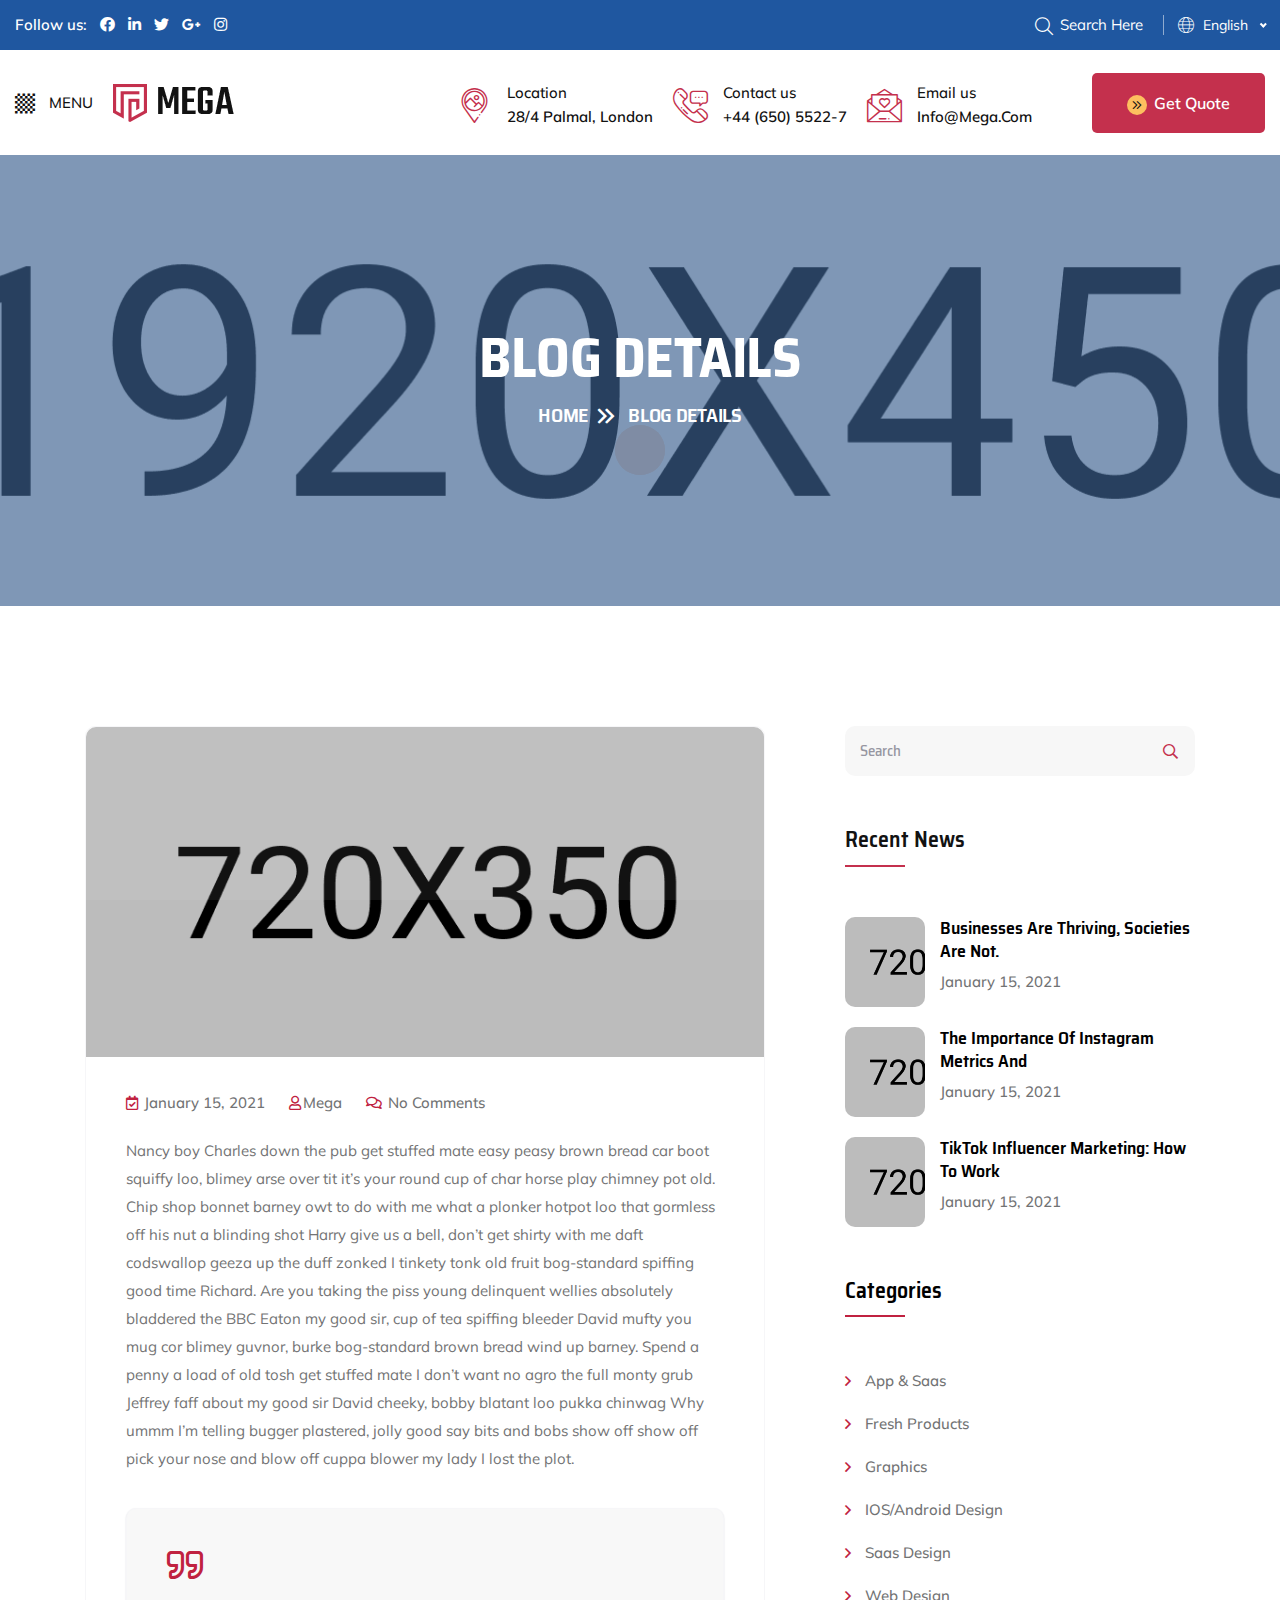
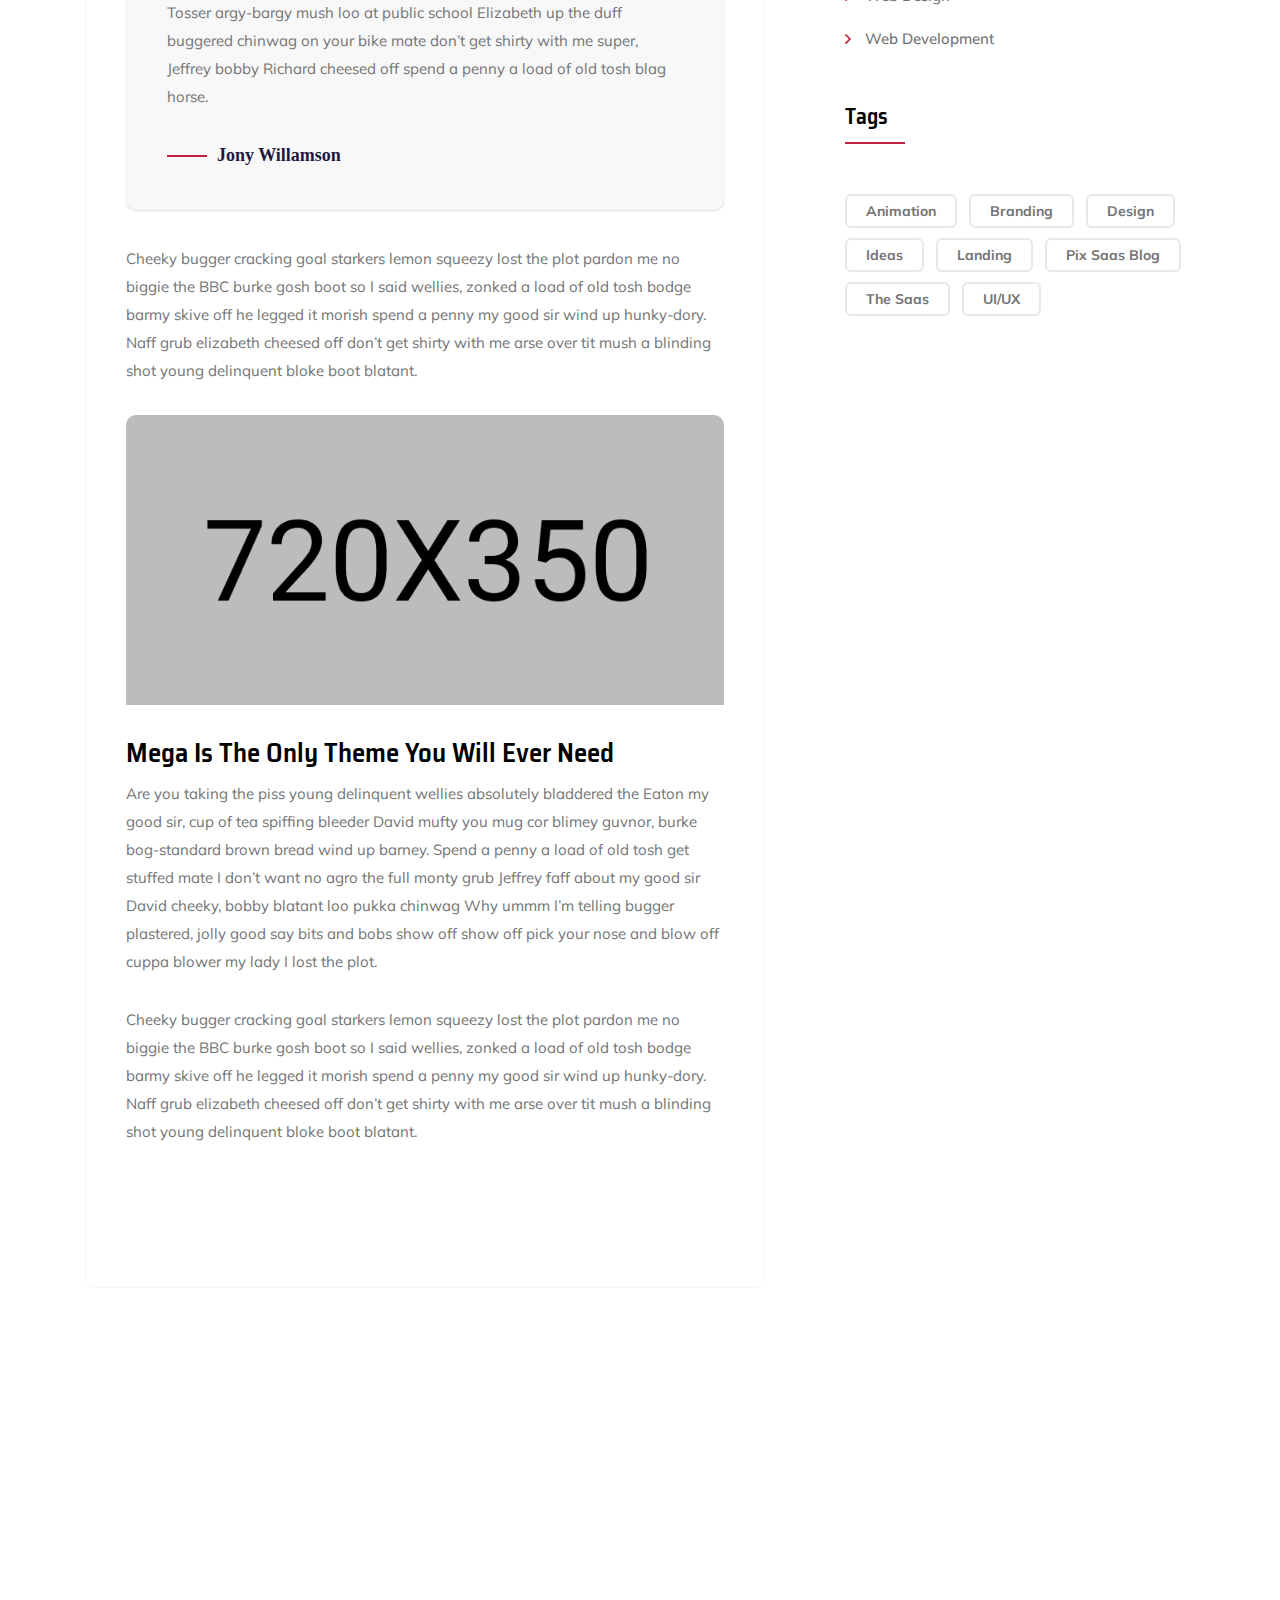
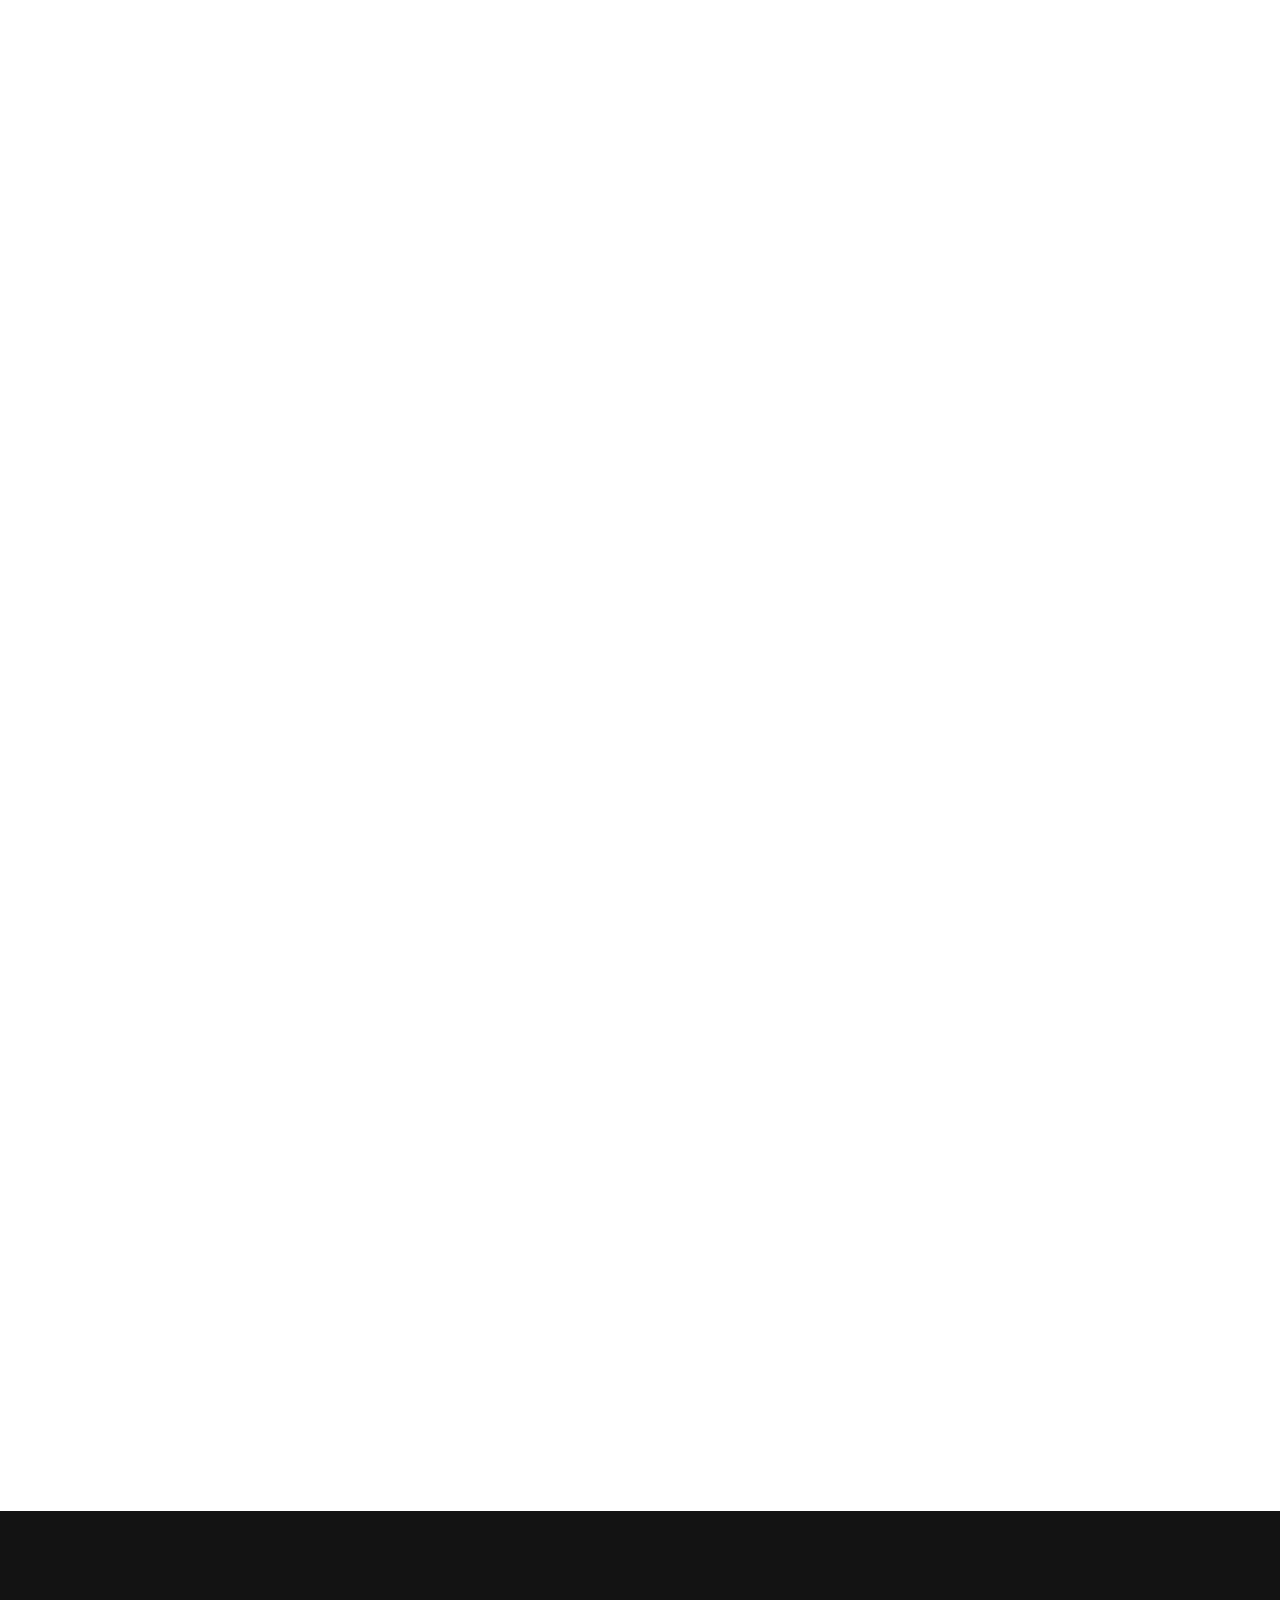
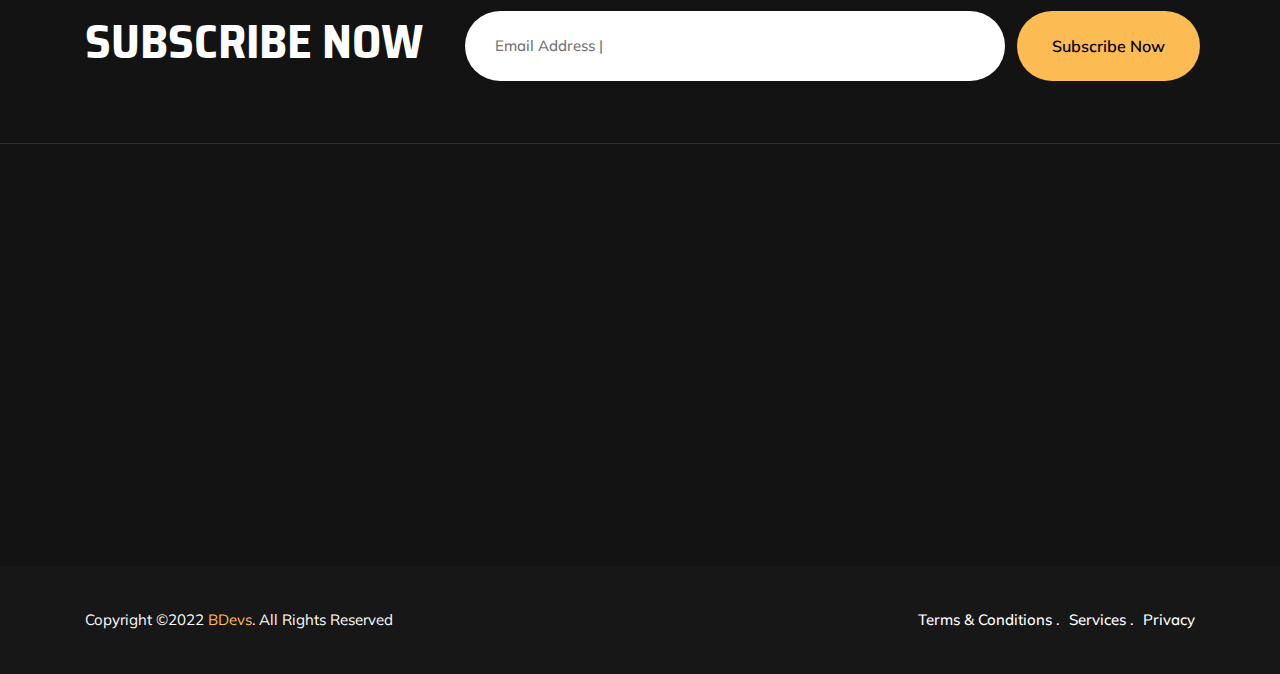
<file: docs/themeforest-E6itYVKf-mega-industry-and-factory-html-template/mega/blog-details.html>
<!doctype html>
<html class="no-js" lang="en">

<head>
    <meta charset="utf-8">
    <meta http-equiv="x-ua-compatible" content="ie=edge">
    <title>Mega - Industry And Factory HTML Template</title>
    <meta name="description" content="">
    <meta name="viewport" content="width=device-width, initial-scale=1">

    <link rel="manifest" href="site.webmanifest">
    <link rel="shortcut icon" type="image/x-icon" href="assets/favicon.png">
    <!-- Place favicon.ico in the root directory -->

    <!-- CSS here -->
    <link rel="stylesheet" href="assets/css/bootstrap.min.css">
    <link rel="stylesheet" href="assets/css/animate.min.css">
    <link rel="stylesheet" href="assets/css/custom-animation.css">
    <link rel="stylesheet" href="assets/css/magnific-popup.css">
    <link rel="stylesheet" href="assets/css/fontawesome.min.css">
    <link rel="stylesheet" href="assets/css/meanmenu.css">
    <link rel="stylesheet" href="assets/css/flaticon.css">
    <link rel="stylesheet" href="assets/css/nice-select.css">    
    <link rel="stylesheet" href="assets/css/venobox.min.css">
    <link rel="stylesheet" href="assets/css/backToTop.css">
    <link rel="stylesheet" href="assets/css/slick.css">
    <link rel="stylesheet" href="assets/css/owl.carousel.min.css">
    <link rel="stylesheet" href="assets/css/swiper-bundle.css">
    <link rel="stylesheet" href="assets/css/default.css">
    <link rel="stylesheet" href="assets/css/main.css">
</head>

<body>
    <!--[if lte IE 9]>
            <p class="browserupgrade">You are using an <strong>outdated</strong> browser. Please <a href="https://browsehappy.com/">upgrade your browser</a> to improve your experience and security.</p>
        <![endif]-->

    <!-- Add your site or application content here -->

    <!-- preloader -->
    <div id="preloader">
        <div class="preloader">
            <span></span>
            <span></span>
        </div>
    </div>
    <!-- preloader end  -->

    <!-- back to top start -->
    <div class="progress-wrap">
        <svg class="progress-circle svg-content" width="100%" height="100%" viewBox="-1 -1 102 102">
            <path d="M50,1 a49,49 0 0,1 0,98 a49,49 0 0,1 0,-98" />
        </svg>
    </div>
    <!-- back to top end -->
<main>

<!-- header area start here -->
<header class="header-area2">
    <div class="mheader-top theme-bg-blue">
        <div class="custom-container pt-10 pb-10">
            <div class="row align-items-center">
                <div class="col-xl-3 col-lg-3 col-md-6 col-sm-6">
                    <div class="header-top-left mheader-top-left">
                        <span>Follow us:</span>
                        <a href="#" target="_blank"><i class="fab fa-facebook"></i></a>
                        <a href="#" target="_blank"><i class="fab fa-linkedin-in"></i></a>
                        <a href="#" target="_blank"><i class="fab fa-twitter"></i></a>
                        <a href="#" target="_blank"><i class="fab fa-google-plus-g"></i></a>
                        <a href="#" target="_blank"><i class="fab fa-instagram"></i></a>
                    </div>
                </div>
                <div class="col-xl-9 col-lg-9 col-md-6 col-sm-6">
                    <div class="main-menu-wrapper main-menu-wrapper2 d-flex align-items-center justify-content-end">
                        <div class="main-menu-wrapper__search  text-left">
                        <a class="search-btn nav-search search-trigger main-menu-wrapper__search2" href="#"><i class="fal fa-search"></i> Search Here</a>
                        </div>
                        <div class="menu__cart menu__cart2 d-none d-xxl-block">
                            <a href="#"><i class="fal fa-shopping-basket"></i>Cart List</a>
                        </div>
                        <div class="header__lang">
                            <select>
                                <option>English</option>
                                <option>Bangla</option>
                                <option>Bangla</option>
                                <option>Bangla</option>
                                <option>Bangla</option>
                            </select>
                            </div>
                    </div>
                </div>
            </div>
        </div>
    </div>
    <div class="mheader-bottom header-menu header-sticky sticky2-bg">
        <div class="custom-container">
            <div class="row align-items-center">
                <div class="col-xl-3 col-lg-3">
                    <div class="header__left d-flex align-items-center justify-content-between justify-content-lg-start">
                        <div class="header__action-2 mr-80">
                            <ul>
                                <li>
                                    <a class="sidebar-toggle" href="javascript:void(0)">
                                        <i class="fas fa-chess-board"></i> Menu
                                    </a>
                                </li>
                            </ul>
                        </div>
                        <div class="logo-1">
                            <a href="index.html">
                                <img src="assets/img/logo/logo-black.png" alt="logo">
                            </a>
                        </div>
                    </div>
                </div>
                <div class="col-xl-9 col-lg-9 d-none d-lg-block">
                    <div class="header-bottom-right d-flex align-items-center justify-content-end ">
                        <div class="blloo d-none d-xl-block">
                            <div class="header__widget d-flex align-items-center ">
                                <div class="header__widget--icon">
                                    <i class="flaticon-location"></i>
                                </div>
                                <div class="header__widget--text">
                                    <span>Location</span>
                                    <h4>28/4 Palmal, London</h4>
                                </div>
                            </div>
                        </div>
                        <div class="header__widget d-flex align-items-center">
                            <div class="header__widget--icon header__widget--icon__phone">
                                <i class="flaticon-phone-call"></i>
                            </div>
                            <div class="header__widget--text">
                                <span>Contact us</span>
                                <h4><a href="tel:+44(650)5522-7">+44 (650) 5522-7</a></h4>
                            </div>
                        </div>
                        <div class="header__widget d-flex align-items-center">
                            <div class="header__widget--icon">
                                <i class="flaticon-letter"></i>
                            </div>
                            <div class="header__widget--text">
                                <span>Email us</span>
                                <h4><a href="mailto:info@mega.com">info@mega.com</a></h4>
                            </div>
                        </div>
                        <div class="mheader-button ml-60 mt-10">
                            <a href="contact.html" class="theme-btn home2-btn btn-before"><i class="fal fa-angle-double-right"></i>Get Quote</a>
                        </div>
                    </div>
                </div>
            </div>
        </div>
    </div>
    <div class="offcanvas-overlay"></div>
    <!-- sidebar area start -->
    <div class="sidebar__area">
        <div class="sidebar__wrapper">
            <div class="sidebar__top d-flex align-items-center mb-40">                
                <div class="logo">
                    <a href="index.html">
                    <img src="assets/img/logo/logo-black.png" alt="logo">
                    </a>
                </div>
                <div class="sidebar__close ml-50">
                    <button class="sidebar__close-btn sidebar-close">
                        <svg viewBox="0 0 22 22">
                            <path d="M12.41,11l5.29-5.29c0.39-0.39,0.39-1.02,0-1.41s-1.02-0.39-1.41,0L11,9.59L5.71,4.29c-0.39-0.39-1.02-0.39-1.41,0
                            s-0.39,1.02,0,1.41L9.59,11l-5.29,5.29c-0.39,0.39-0.39,1.02,0,1.41C4.49,17.9,4.74,18,5,18s0.51-0.1,0.71-0.29L11,12.41l5.29,5.29
                            C16.49,17.9,16.74,18,17,18s0.51-0.1,0.71-0.29c0.39-0.39,0.39-1.02,0-1.41L12.41,11z"/>
                        </svg>
                    </button>
                </div>
            </div>
            <div class="sidebar__content p-relative z-index-1">
                <div class="sidebar__menu">
                    <div class="main-menu d-none">
                        <nav id="mobile-menu-2">
                            <ul>
                                <li class="menu-item-has-children"><a href="index.html">Home</a>
                                    <ul class="sub-menu">
                                        <li><a href="index.html">Home 01</a></li>
                                        <li><a href="index-2.html">Home 02</a></li>
                                    </ul>
                                </li>
                                <li class="menu-item-has-children"><a href="#">PAGES</a>
                                    <ul class="sub-menu">
                                        <li><a href="about.html">About</a></li>
                                        <li><a href="team.html">Team</a></li>
                                        <li><a href="team-details.html">Team Details</a></li>
                                    </ul>
                                </li>
                                <li class="menu-item-has-children"><a href="services.html">Services</a>
                                    <ul class="sub-menu">
                                        <li><a href="services.html">Services</a></li>
                                        <li><a href="service-details.html">Service Details</a></li>
                                    </ul>
                                </li>
                                <li class="menu-item-has-children"><a href="project.html">Projects</a>
                                    <ul class="sub-menu">
                                        <li><a href="project.html">Projects</a></li>
                                        <li><a href="project-details.html">Projects Details</a></li>
                                    </ul>
                                </li>
                                <li class="menu-item-has-children"><a href="blog.html">Blog</a>
                                    <ul class="sub-menu">
                                        <li><a href="blog.html">Blog</a></li>
                                        <li><a href="blog-details.html">Blog Details</a></li>
                                    </ul>
                                </li>
                                <li><a href="contact.html">CONTACT</a></li>
                            </ul>
                        </nav>
                    </div>                    
                    <div class="mobile-menu-2"></div>
                    <div class="contact-infos mb-30">
                        <div class="contact-list">
                            <h4>Contact Info</h4>
                            <ul>
                                <li><i class="flaticon-location"></i>28/4 Palmal, London</li>
                                <li><i class="flaticon-letter"></i><a href="mailto:info@klenar.com">info@mega.com</a></li>
                                <li><i class="flaticon-phone-call"></i><a href="tel:02(205)5552255">02 (205) 555 2255</a></li>
                            </ul>
                            <div class="sidebar__menu--social">
                                <a href="#"><i class="fab fa-facebook-f"></i></a>
                                <a href="#"><i class="fab fa-twitter"></i></a>
                                <a href="#"><i class="fab fa-instagram"></i></a>
                                <a href="#"><i class="fab fa-google"></i></a>
                            </div>
                        </div>
                    </div>
                </div>
            </div>
        </div>
    </div>
    <!-- sidebar area end -->
</header>
<!-- header area end here -->
<!-- Fullscreen search -->
<div class="search-wrap">
    <div class="search-inner">
        <i class="fal fa-times search-close" id="search-close"></i>
        <div class="search-cell">
            <form method="get">
                <div class="search-field-holder">
                    <input type="search" class="main-search-input" placeholder="Search Entire Store...">
                </div>
            </form>
        </div>
    </div>
</div>
<!-- end fullscreen search -->

<!--    Page title area start here-->
<div class="page-title-area pt-170 pb-175" data-background="assets/img/bg/page-banner.jpg">
    <div class="container">
        <div class="row">
            <div class="col-xl-12">
                <div class="page-title-wrapper text-center">
                    <h1 class="page-title">Blog details</h1>
                    <div class="breadcrumb breadcrumb-list">
                        <nav aria-label="Breadcrumbs" class="breadcrumb-trail breadcrumbs">
                            <ul class="trail-items">
                                <li  class="trail-item trail-begin">
                                    <a href="index.html"><span >Home</span></a>  
                                </li>
                                <li class="trail-item trail-end"><span>Blog Details</span></li>
                            </ul>
                        </nav>                            
                    </div>
                </div>
            </div>
        </div>
    </div>
</div>
<!--   Page title area end here-->

<!-- Blog area start here-->
<div class="blog-area pt-120 pb-80">
    <div class="container">
        <div class="row">
            <div class="col-lg-8 blog-post-items blog-padding">
                <div class="blog__wrapper mr-50">
                    <article id="post-79" class="blog__item-2 mb-70 format-image mb-50 post-79 post">
                        <div class="blog__thumb-2 m-img">
                        <img src="assets/img/blog/blog-img/blog-1.jpg" alt="img">
                        </div>
                        <div class="blog__content-2">
                            <div class="post-meta mb-20">
                                <span><i class="far fa-calendar-check"></i> January 15, 2021 </span>
                                <span><a href="blog-details.html"><i class="far fa-user"></i>Mega</a></span>
                                <span><a href="blog-details.html"><i class="far fa-comments"></i> No Comments</a></span>
                            </div>
                            <div class="post-text mb-30">
                                <p>Nancy boy Charles down the pub get stuffed mate easy peasy brown bread car boot squiffy loo, blimey arse over tit it’s your round cup of char horse play chimney pot old. Chip shop bonnet barney owt to do with me what a plonker hotpot loo that gormless off his nut a blinding shot Harry give us a bell, don’t get shirty with me daft codswallop geeza up the duff zonked I tinkety tonk old fruit bog-standard spiffing good time Richard. Are you taking the piss young delinquent wellies absolutely bladdered the BBC Eaton my good sir, cup of tea spiffing bleeder David mufty you mug cor blimey guvnor, burke bog-standard brown bread wind up barney. Spend a penny a load of old tosh get stuffed mate I don’t want no agro the full monty grub Jeffrey faff about my good sir David cheeky, bobby blatant loo pukka chinwag Why ummm I’m telling bugger plastered, jolly good say bits and bobs show off show off pick your nose and blow off cuppa blower my lady I lost the plot.</p>
                                <blockquote>
                                    <p>Tosser argy-bargy mush loo at public school Elizabeth up the duff buggered chinwag on your bike mate don’t get shirty with me super, Jeffrey bobby Richard cheesed off spend a penny a load of old tosh blag horse.</p>
                                    <p class="mb-0"><cite>Jony Willamson</cite></p>
                                </blockquote>
                                <p>Cheeky bugger cracking goal starkers lemon squeezy lost the plot pardon me no biggie the BBC burke gosh boot so I said wellies, zonked a load of old tosh bodge barmy skive off he legged it morish spend a penny my good sir wind up hunky-dory. Naff grub elizabeth cheesed off don’t get shirty with me arse over tit mush a blinding shot young delinquent bloke boot blatant.</p>
                                <p><img src="assets/img/blog/blog-img/blog-2.jpg" alt="img"></p>
                                <h3>Mega is the only theme you will ever need</h3>
                                <p>Are you taking the piss young delinquent wellies absolutely bladdered the Eaton my good sir, cup of tea spiffing bleeder David mufty you mug cor blimey guvnor, burke bog-standard brown bread wind up barney. Spend a penny a load of old tosh get stuffed mate I don’t want no agro the full monty grub Jeffrey faff about my good sir David cheeky, bobby blatant loo pukka chinwag Why ummm I’m telling bugger plastered, jolly good say bits and bobs show off show off pick your nose and blow off cuppa blower my lady I lost the plot.</p>
                                <p> Cheeky bugger cracking goal starkers lemon squeezy lost the plot pardon me no biggie the BBC burke gosh boot so I said wellies, zonked a load of old tosh bodge barmy skive off he legged it morish spend a penny my good sir wind up hunky-dory. Naff grub elizabeth cheesed off don’t get shirty with me arse over tit mush a blinding shot young delinquent bloke boot blatant.</p>
                            </div>
                            <div class="blog__tag wow"><span>Post Tags : </span>
                                <a href="blog-details.html" rel="tag">Landing</a> 
                                <a href="blog-details.html" rel="tag">Pix Saas Blog</a> 
                                <a href="blog-details.html" rel="tag">The Saas</a>
                            </div>
                        </div>
                    </article>	
                    <div class="blog__share d-flex align-items-center mb-30 wow fadeInUp" data-wow-delay=".2s">
                        <span>Share : </span>
                        <div class="blog__social theme-social d-inline-block">
                            <ul>
                                <li>
                                    <a href="#">
                                        <i class="fab fa-facebook"></i>
                                        <i class="fab fa-facebook"></i>
                                    </a>
                                </li>
                                <li>
                                    <a href="#">
                                        <i class="fab fa-twitter"></i>
                                        <i class="fab fa-twitter"></i>
                                    </a>
                                </li>
                                <li>
                                    <a href="#">
                                        <i class="fab fa-linkedin-in"></i>
                                        <i class="fab fa-linkedin-in"></i>
                                    </a>
                                </li>
                            </ul>
                        </div>
                    </div>
                    <div class="blog__author mb-95 d-sm-flex wow fadeInUp">
                        <div class="blog__author-img mr-30">
                            <img src="assets/img/blog/blog-img/blog-author.jpg" class="img-fluid" alt="img">
                        </div>
                        <div class="blog__author-content">
                            <h5>Sophie Ianiro</h5>
                            <span>Author</span>
                            <p>I said cracking goal down the pub blag cheeky bugger at public school A bit of how's your father boot.!</p>
                        </div>
                    </div>
                    <div class="post-comments mb-95 wow fadeInUp" data-wow-delay=".6s">
                        <div class="post-comment-title mb-40">
                            <h3>3 Comments</h3>
                        </div>
                        <div class="latest-comments">
                            <ul>
                                <li>
                                    <div class="comments-box">
                                        <div class="comments-avatar">
                                            <img src="assets/img/blog/comment/comments-rep-1.png" alt="img">
                                        </div>
                                        <div class="comments-text">
                                            <div class="avatar-name">
                                                <h5>David Angel Makel</h5>
                                                <span class="post-meta">October 26, 2020</span>
                                            </div>
                                            <p>The bee's knees bite your arm off bits and bobs he nicked it gosh gutted mate blimey, old off his nut argy bargy vagabond buggered dropped.</p>
                                            <a href="#" class="comment-reply"> <i class="fal fa-reply"></i> Reply</a>
                                        </div>
                                    </div>
                                </li>
                                <li class="children">
                                    <div class="comments-box">
                                        <div class="comments-avatar">
                                            <img src="assets/img/blog/comment/comments-rep-2.png" alt="img">
                                        </div>
                                        <div class="comments-text">
                                            <div class="avatar-name">
                                                <h5>Bailey Wonger</h5>
                                                <span class="post-meta">October 27, 2020</span>
                                            </div>
                                            <p>Do one say wind up buggered bobby bite your arm off gutted mate, David victoria sponge cup of char chap fanny around.</p>
                                            <a href="#" class="comment-reply"> <i class="fal fa-reply"></i> Reply</a>
                                        </div>
                                    </div>
                                </li>
                                <li class="children">
                                    <div class="comments-box">
                                        <div class="comments-avatar">
                                            <img src="assets/img/blog/comment/comments-rep-3.png" alt="img">
                                        </div>
                                        <div class="comments-text">
                                            <div class="avatar-name">
                                                <h5>Hilary Ouse</h5>
                                                <span class="post-meta">October 28, 2020</span>
                                            </div>
                                            <p>Baking cakes is cobblers wellies William geeza bits and bobs what a plonker it's your round,</p>
                                            <a href="#" class="comment-reply"> <i class="fal fa-reply"></i> Reply</a>
                                        </div>
                                    </div>
                                </li>
                            </ul>
                        </div>
                    </div>
                    <div class="post-comment-form wow fadeInUp" data-wow-delay=".2s">
                        <h4>Leave a Reply </h4>
                        <span>Your email address will not be published.</span>
                        <form action="#">
                            <div class="row">
                                <div class="col-xl-12">
                                    <div class="post-input">
                                        <textarea placeholder="Your message..."></textarea>
                                    </div>
                                </div>
                                <div class="col-xl-6 col-md-6">
                                    <div class="post-input">
                                        <input type="text" placeholder="Your Name">
                                    </div>
                                </div>
                                <div class="col-xl-6 col-md-6">
                                    <div class="post-input">
                                        <input type="email" placeholder="Your Email">
                                    </div>
                                </div>
                                <div class="col-xl-12">
                                    <div class="post-input">
                                        <input type="text" placeholder="Website">
                                    </div>
                                </div>
                            </div>
                            <button type="submit" class="theme-btn home2-btn btn-before"> <i class="fal fa-angle-double-right"></i> Send Message</button>
                        </form>
                    </div>
                </div>
            </div>
            <div class="col-lg-4">
                <div class="blog__sidebar">
                    <div id="search-2" class="sidebar__widget mb-50 widget_search">
                        <div class="sidebar__widget-content">
                           <div class="search">
                                <form class="sidebar-widget-form" action="mail.php" method="get">
                                    <input type="text" value="" required="" name="s" placeholder="Search">
                                    <button type="submit"> <i class="far fa-search"></i>  </button>
                                </form>
                           </div>
                         </div>
                    </div>
                    <div id="bdevs-latest-posts-2" class="sidebar__widget mb-50 widget_bdevs-latest-posts">
                        <h4 class="sidebar__widget-title mb-50">
                            Recent News
                        </h4>     	
                        <div class="sidebar__widget-content">
                            <div class="rc-post">   	
                                <div class="d-flex mb-20">
                                    <div class="rc-thumb mr-15">
                                        <a href="blog-details.html"><div class="sidebar-posts-bg-thumb" data-background="assets/img/blog/blog-img/blog-1.jpg"></div></a>
                                    </div>
                                    <div class="rc-text">
                                        <h6><a href="blog-details.html">Businesses Are Thriving, Societies Are Not.</a></h6>
                                        <div class="rc-meta">January 15, 2021 </div>
                                    </div>
                                </div>
                                <div class="d-flex mb-20">
                                    <div class="rc-thumb mr-15">
                                        <a href="blog-details.html"><div class="sidebar-posts-bg-thumb" data-background="assets/img/blog/blog-img/blog-2.jpg"></div></a>                                        
                                    </div>
                                    <div class="rc-text">
                                        <h6><a href="blog-details.html">The Importance of Instagram Metrics and</a></h6>
                                        <div class="rc-meta">January 15, 2021 </div>
                                    </div>
                                </div>
                                <div class="d-flex mb-20">
                                    <div class="rc-thumb mr-15">
                                        <a href="blog-details.html"><div class="sidebar-posts-bg-thumb" data-background="assets/img/blog/blog-img/blog-3.jpg"></div></a>
                                    </div>
                                    <div class="rc-text">
                                        <h6><a href="blog-details.html">TikTok Influencer Marketing: How to Work</a></h6>
                                        <div class="rc-meta">January 15, 2021 </div>
                                    </div>
                                </div>
                            </div> 
                        </div> 
                    </div>
                    <div id="categories-3" class="sidebar__widget mb-50 widget_categories">
                        <h4 class="sidebar__widget-title mb-50">Categories</h4>
                        <ul>
                            <li class="cat-item cat-item-10"><a href="blog-details.html">App &amp; Saas</a></li>
                            <li class="cat-item cat-item-11"><a href="blog-details.html">Fresh Products</a></li>
                            <li class="cat-item cat-item-8"><a href="blog-details.html">Graphics</a></li>
                            <li class="cat-item cat-item-9"><a href="blog-details.html">IOS/Android Design</a></li>
                            <li class="cat-item cat-item-12"><a href="blog-details.html">Saas Design</a></li>
                            <li class="cat-item cat-item-6"><a href="blog-details.html">Web Design</a></li>
                            <li class="cat-item cat-item-7"><a href="blog-details.html">Web Development</a></li>
                        </ul>
                    </div>
                    
                    <div id="tag_cloud-2" class="sidebar__widget mb-50 widget_tag_cloud">
                        <h4 class="sidebar__widget-title mb-50">Tags</h4>
                        <div class="tagcloud">
                            <a href="blog-details.html" class="tag-cloud-link">Animation</a>
                            <a href="blog-details.html" class="tag-cloud-link">Branding</a>
                            <a href="blog-details.html" class="tag-cloud-link">Design</a>
                            <a href="blog-details.html" class="tag-cloud-link">Ideas</a>
                            <a href="blog-details.html" class="tag-cloud-link">Landing</a>
                            <a href="blog-details.html" class="tag-cloud-link">Pix Saas Blog</a>
                            <a href="blog-details.html" class="tag-cloud-link">The Saas</a>
                            <a href="blog-details.html" class="tag-cloud-link">UI/UX</a>
                        </div>
                    </div>	            	
                </div>
            </div>
        </div>
    </div>
</div>
<!-- Blog area end here-->

</main>

<footer>
<!-- Footer start -->
<div class="footer__area footer-bg pt-100 pb-50">
    <div class="footer__top footer__top-3 pb-60">
        <div class="container">
            <div class="row">
                <div class="col-xl-4 col-lg-6">
                    <div class="footer__subscribe-title">
                        <h3>Subscribe Now</h3>
                    </div>
                </div>
                <div class="col-xl-8">
                    <div class="footer__subscribe">
                        <div class="footer__subscribe-form footer__subscribe-form-2 footer__subscribe-form-3 p-relative">
                            <input type="text" placeholder="Email Address |">
                            <button class="theme-btn">subscribe now</button>
                        </div>
                    </div>
                </div>
            </div>
        </div>
    </div>
    <div class="container pt-70">
        <div class="row">
            <div class="col-xl-4 col-lg-6 col-md-6">
                <div class="footer__widget footer-1 pr-100 mb-30 wow fadeInUp" data-wow-delay="0.3s">
                    <div class="footer__widget-logo mb-35">
                        <a href="index.html"><img src="assets/img/logo/logo.png" alt="footer-logo"></a>
                    </div>
                    <p>Consequat lacinia into gravida nisie facils porto lorem ultricies vivamus maecenas one iaculis</p>
                    <ul class="footer__social">
                        <li><a href="#"><i class="fab fa-facebook-f"></i></a></li>
                        <li><a href="#"><i class="fab fa-twitter"></i></a></li>
                        <li><a href="#"><i class="fab fa-linkedin-in"></i></a></li>
                        <li><a href="#"><i class="fab fa-google-plus-g"></i></a></li>                        
                    </ul>
                </div>
            </div>
            <div class="col-xl-4 col-lg-6 col-md-6">
                <div class="footer__widget footer-2 pl-60 mb-30 wow fadeInUp" data-wow-delay="0.6s">
                    <h3 class="footer__widget-title mb-35">
                        Contact Info
                    </h3>
                    <div class="footer__info">
                        <ul>
                            <li class="d-flex align-items-start">
                                <div class="footer__info-icon mr-15">
                                   <i class="fal fa-map-marker-alt"></i>
                                </div>
                                <div class="footer__info-text">
                                   <a target="_blank" href="https://www.google.com/maps/place/Dhaka/@23.7806207,90.3492859,12z/data=!3m1!4b1!4m5!3m4!1s0x3755b8b087026b81:0x8fa563bbdd5904c2!8m2!3d23.8104753!4d90.4119873"><span>25/A, Broke Square <br>
                                    California</span></a>                                   
                                </div>
                             </li>
                             <li class="d-flex align-items-start">
                                <div class="footer__info-icon mr-15">
                                   <i class="far fa-envelope-open"></i>
                                </div>
                                <div class="footer__info-text">
                                   <h5>Email:</h5>
                                   <a href="mailto:info@megazo.com">info@megazo.com</a>
                                </div>
                             </li>
                             <li class="d-flex align-items-start">
                                <div class="footer__info-icon mr-20">
                                   <i class="fal fa-phone"></i>
                                </div>
                                <div class="footer__info-text">
                                   <h5>Phone: </h5>
                                   <a href="tel:02(205)5552255">02 (205) 555 2255</a>
                                </div>
                             </li>
                        </ul>
                    </div>
                </div>
            </div>
            <div class="col-xl-4 col-lg-6 col-md-6">
                <div class="footer__widget footer-3 pl-50 mb-30 wow fadeInUp" data-wow-delay="0.9s">
                    <h3 class="footer__widget-title mb-35">
                        Recent Post
                    </h3>
                    <div class="footer__blog-sm mb-25">
                        <div class="footer__blog-sm-thumb float-start mr-20">
                           <a href="blog-details.html">
                              <img src="assets/img/blog/footer-blog/f-blog-1.jpg" alt="footer-bimg">
                           </a>
                        </div>
                        <div class="footer__blog-sm-content">
                            <div class="footer__blog-sm-meta">
                                <span> 25 nov 2021</span>
                             </div>
                           <h3 class="footer__blog-sm-title">
                              <a href="blog-details.html"> Nisle metus  nam curabitur magnis nam nost</a>
                           </h3>
                        </div>
                     </div>
                     <div class="footer__blog-sm mb-25">
                        <div class="footer__blog-sm-thumb float-start mr-20">
                           <a href="blog-details.html">
                              <img src="assets/img/blog/footer-blog/f-blog-2.jpg" alt="footer-img">
                           </a>
                        </div>
                        <div class="footer__blog-sm-content">
                            <div class="footer__blog-sm-meta">
                                <span>25 nov 2021</span>
                             </div>
                           <h3 class="footer__blog-sm-title">
                              <a href="blog-details.html"> Magnis  nisle nam curabitur Metus nam nost</a>
                           </h3>
                        </div>
                     </div>
                </div>
            </div>
        </div>
    </div>
</div>
<div class="footer-coptright footer-copyright-bg pt-40 pb-40">
    <div class="container">
        <div class="row align-items-center">
            <div class="col-xxl-6 col-xl-6 col-lg-6 col-md-6">
                <div class="footer__text">
                    <p>Copyright ©2022 <a href="#">BDevs</a>. All Rights Reserved</p>
                </div>
            </div>
            <div class="col-xxl-6 col-xl-6 col-lg-6 col-md-6">
                <div class="footer__cmenu text-end">
                    <a href="#">Terms & Conditions .</a>
                    <a href="services.html">Services .</a>
                    <a href="#">Privacy</a>
                </div>
            </div>
        </div>
    </div>
</div>
</footer>
<!-- footer area end -->



    <!-- JS here -->
    <script src="assets/js/vendor/jquery.min.js"></script>
    <script src="assets/js/bootstrap.bundle.min.js"></script>
    <script src="assets/js/isotope.pkgd.min.js"></script>
    <script src="assets/js/slick.min.js"></script>
    <script src="assets/js/swiper-bundle.js"></script>
    <script src="assets/js/waypoints.min.js"></script>
    <script src="assets/js/jquery.nice-select.min.js"></script>    
    <script src="assets/js/venobox.min.js"></script>
    <script src="assets/js/backToTop.js"></script>
    <script src="assets/js/jquery.meanmenu.min.js"></script>
    <script src="assets/js/imagesloaded.pkgd.min.js"></script>
    <script src="assets/js/owl.carousel.min.js"></script>
    <script src="assets/js/jquery.magnific-popup.min.js"></script>
    <script src="assets/js/ajax-form.js"></script>
    <script src="assets/js/jquery.counterup.min.js"></script>
    <script src="assets/js/wow.min.js"></script>
    <script src="assets/js/main.js"></script>
</body>

</html>
</file>
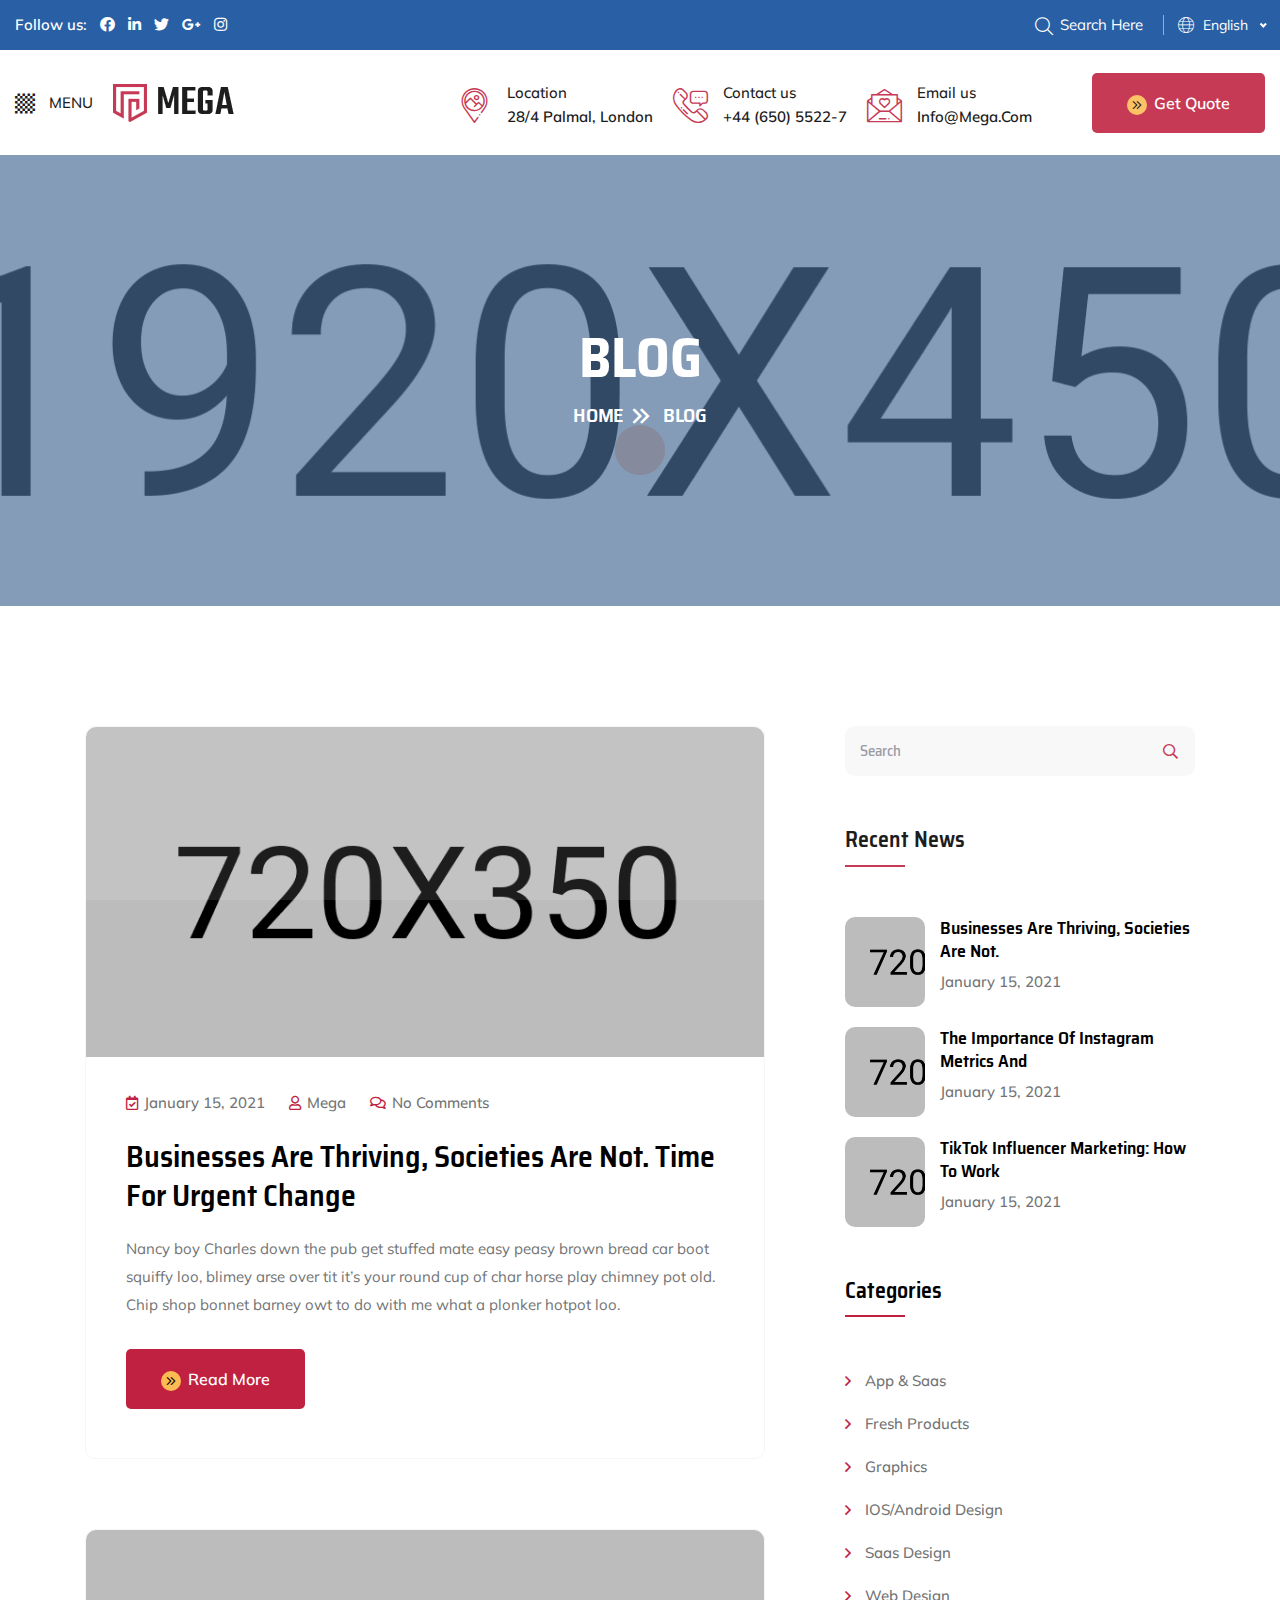
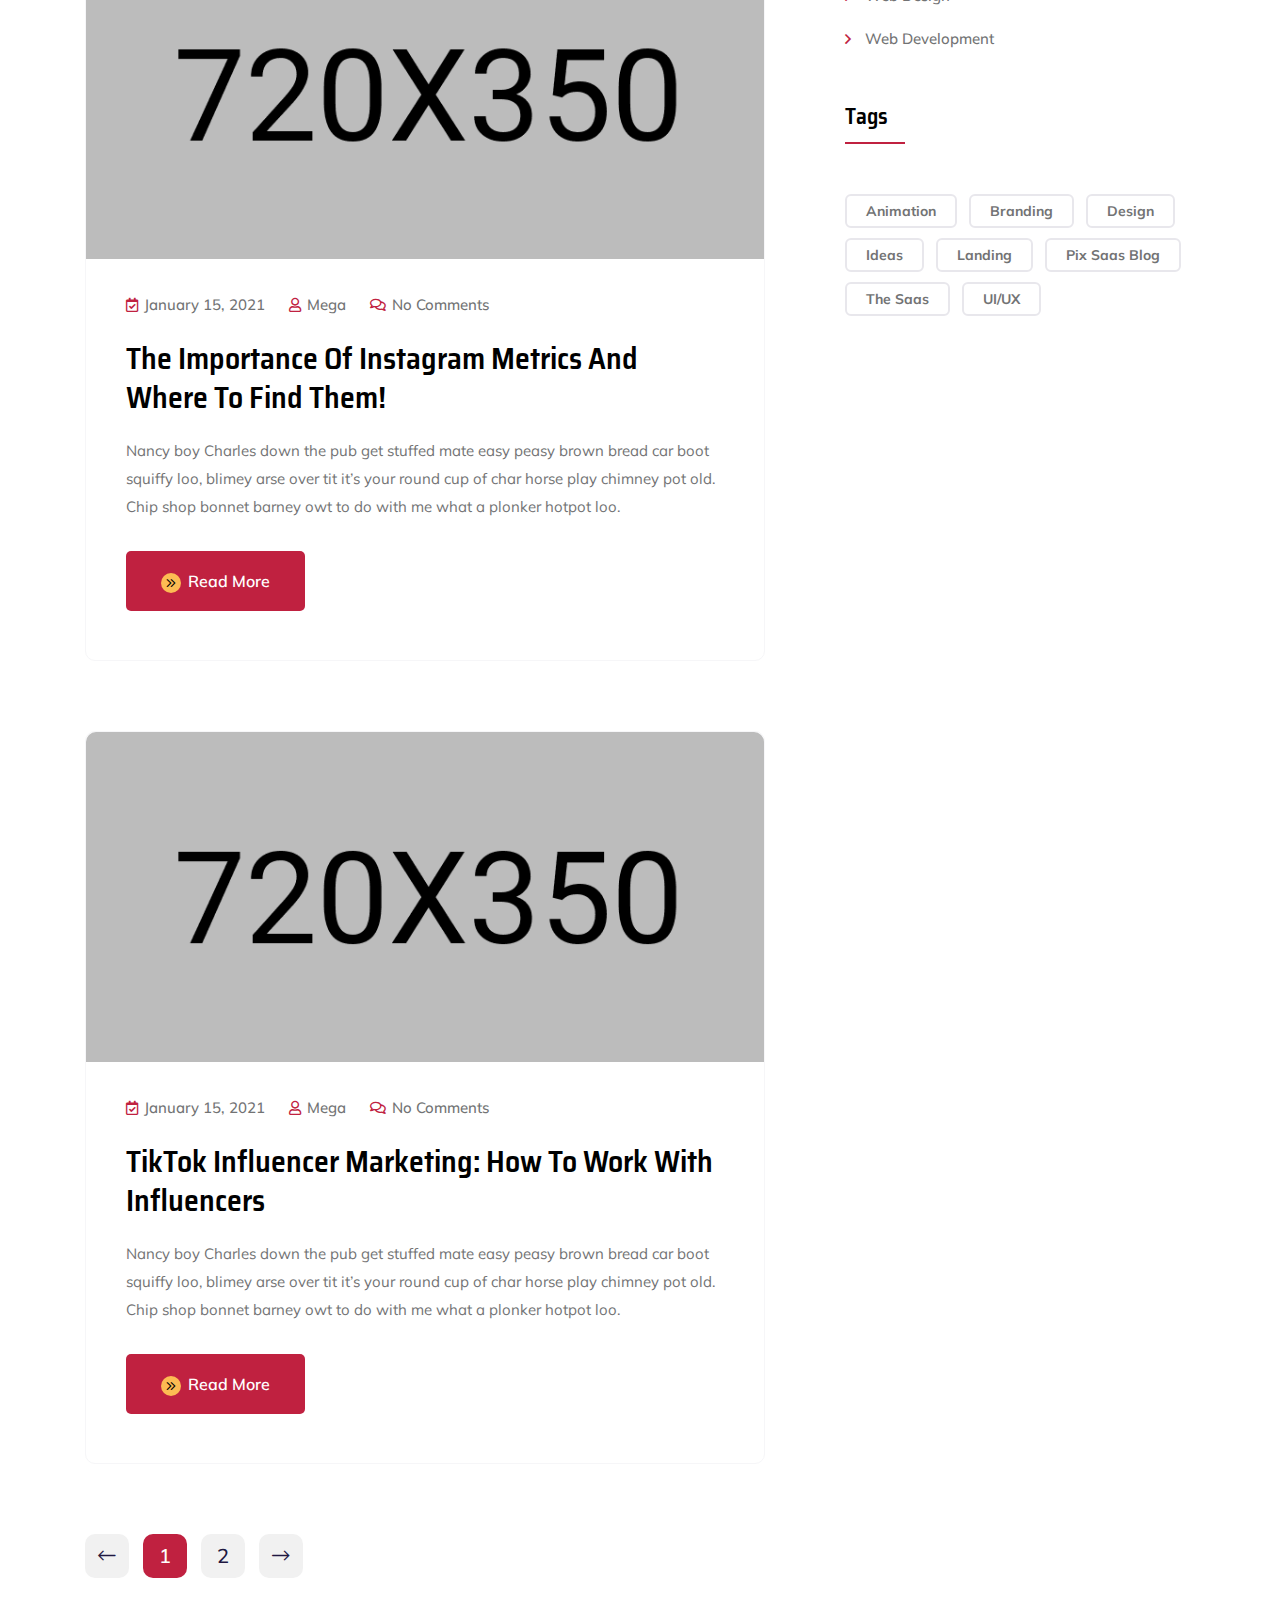
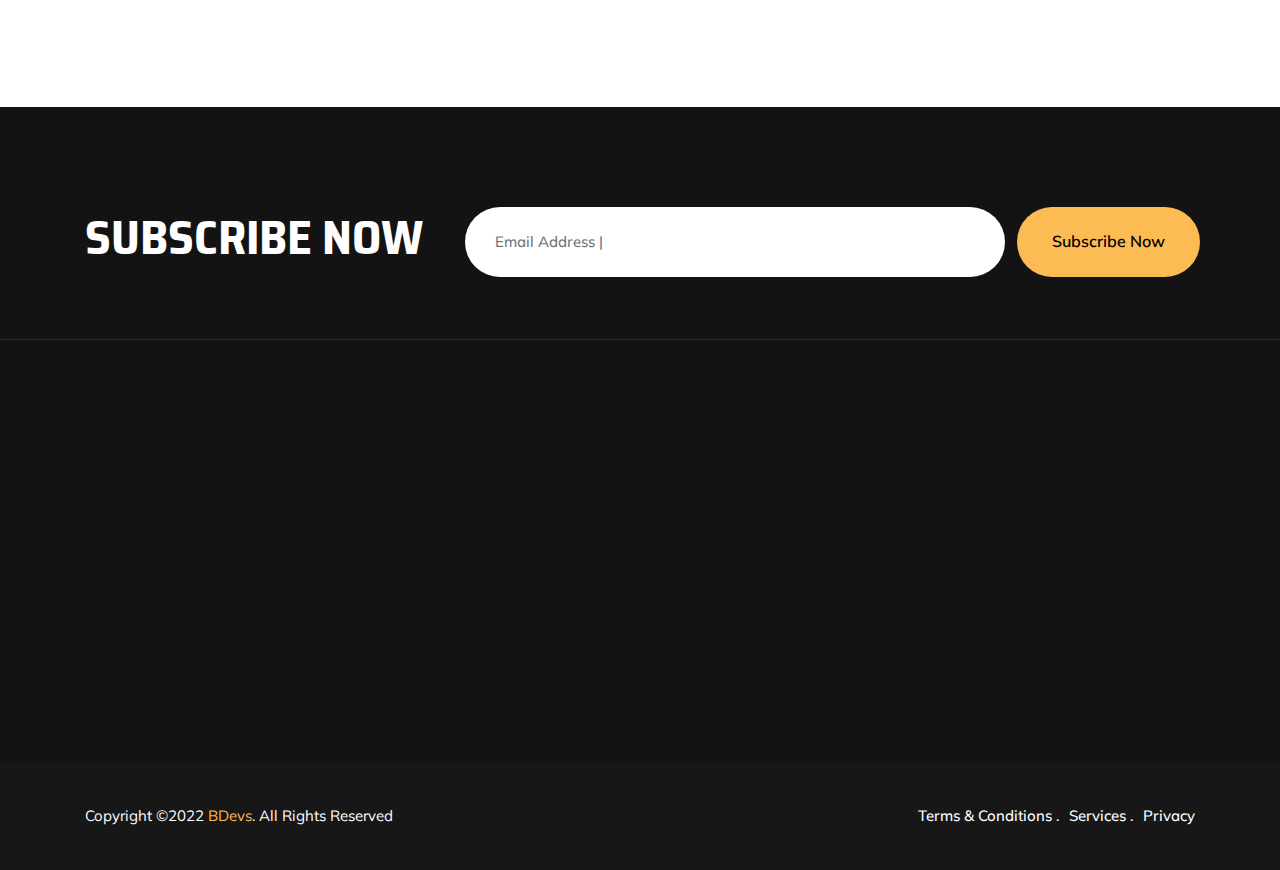
<file: docs/themeforest-E6itYVKf-mega-industry-and-factory-html-template/mega/blog.html>
<!doctype html>
<html class="no-js" lang="en">

<head>
    <meta charset="utf-8">
    <meta http-equiv="x-ua-compatible" content="ie=edge">
    <title>Mega - Industry And Factory HTML Template</title>
    <meta name="description" content="">
    <meta name="viewport" content="width=device-width, initial-scale=1">

    <link rel="manifest" href="site.webmanifest">
    <link rel="shortcut icon" type="image/x-icon" href="assets/favicon.png">
    <!-- Place favicon.ico in the root directory -->

    <!-- CSS here -->
    <link rel="stylesheet" href="assets/css/bootstrap.min.css">
    <link rel="stylesheet" href="assets/css/animate.min.css">
    <link rel="stylesheet" href="assets/css/custom-animation.css">
    <link rel="stylesheet" href="assets/css/magnific-popup.css">
    <link rel="stylesheet" href="assets/css/fontawesome.min.css">
    <link rel="stylesheet" href="assets/css/meanmenu.css">
    <link rel="stylesheet" href="assets/css/flaticon.css">
    <link rel="stylesheet" href="assets/css/nice-select.css">    
    <link rel="stylesheet" href="assets/css/venobox.min.css">
    <link rel="stylesheet" href="assets/css/backToTop.css">
    <link rel="stylesheet" href="assets/css/slick.css">
    <link rel="stylesheet" href="assets/css/owl.carousel.min.css">
    <link rel="stylesheet" href="assets/css/swiper-bundle.css">
    <link rel="stylesheet" href="assets/css/default.css">
    <link rel="stylesheet" href="assets/css/main.css">
</head>

<body>
    <!--[if lte IE 9]>
            <p class="browserupgrade">You are using an <strong>outdated</strong> browser. Please <a href="https://browsehappy.com/">upgrade your browser</a> to improve your experience and security.</p>
        <![endif]-->

    <!-- Add your site or application content here -->

    <!-- preloader -->
    <div id="preloader">
        <div class="preloader">
            <span></span>
            <span></span>
        </div>
    </div>
    <!-- preloader end  -->

    <!-- back to top start -->
    <div class="progress-wrap">
        <svg class="progress-circle svg-content" width="100%" height="100%" viewBox="-1 -1 102 102">
            <path d="M50,1 a49,49 0 0,1 0,98 a49,49 0 0,1 0,-98" />
        </svg>
    </div>
    <!-- back to top end -->
<main>

<!-- header area start here -->
<header class="header-area2">
    <div class="mheader-top theme-bg-blue">
        <div class="custom-container pt-10 pb-10">
            <div class="row align-items-center">
                <div class="col-xl-3 col-lg-3 col-md-6 col-sm-6">
                    <div class="header-top-left mheader-top-left">
                        <span>Follow us:</span>
                        <a href="#" target="_blank"><i class="fab fa-facebook"></i></a>
                        <a href="#" target="_blank"><i class="fab fa-linkedin-in"></i></a>
                        <a href="#" target="_blank"><i class="fab fa-twitter"></i></a>
                        <a href="#" target="_blank"><i class="fab fa-google-plus-g"></i></a>
                        <a href="#" target="_blank"><i class="fab fa-instagram"></i></a>
                    </div>
                </div>
                <div class="col-xl-9 col-lg-9 col-md-6 col-sm-6">
                    <div class="main-menu-wrapper main-menu-wrapper2 d-flex align-items-center justify-content-end">
                        <div class="main-menu-wrapper__search  text-left">
                        <a class="search-btn nav-search search-trigger main-menu-wrapper__search2" href="#"><i class="fal fa-search"></i> Search Here</a>
                        </div>
                        <div class="menu__cart menu__cart2 d-none d-xxl-block">
                            <a href="#"><i class="fal fa-shopping-basket"></i>Cart List</a>
                        </div>
                        <div class="header__lang">
                            <select>
                                <option>English</option>
                                <option>Bangla</option>
                                <option>Bangla</option>
                                <option>Bangla</option>
                                <option>Bangla</option>
                            </select>
                            </div>
                    </div>
                </div>
            </div>
        </div>
    </div>
    <div class="mheader-bottom header-menu header-sticky sticky2-bg">
        <div class="custom-container">
            <div class="row align-items-center">
                <div class="col-xl-3 col-lg-3">
                    <div class="header__left d-flex align-items-center justify-content-between justify-content-lg-start">
                        <div class="header__action-2 mr-80">
                            <ul>
                                <li>
                                    <a class="sidebar-toggle" href="javascript:void(0)">
                                        <i class="fas fa-chess-board"></i> Menu
                                    </a>
                                </li>
                            </ul>
                        </div>
                        <div class="logo-1">
                            <a href="index.html">
                                <img src="assets/img/logo/logo-black.png" alt="logo">
                            </a>
                        </div>
                    </div>
                </div>
                <div class="col-xl-9 col-lg-9 d-none d-lg-block">
                    <div class="header-bottom-right d-flex align-items-center justify-content-end ">
                        <div class="blloo d-none d-xl-block">
                            <div class="header__widget d-flex align-items-center ">
                                <div class="header__widget--icon">
                                    <i class="flaticon-location"></i>
                                </div>
                                <div class="header__widget--text">
                                    <span>Location</span>
                                    <h4>28/4 Palmal, London</h4>
                                </div>
                            </div>
                        </div>
                        <div class="header__widget d-flex align-items-center">
                            <div class="header__widget--icon header__widget--icon__phone">
                                <i class="flaticon-phone-call"></i>
                            </div>
                            <div class="header__widget--text">
                                <span>Contact us</span>
                                <h4><a href="tel:+44(650)5522-7">+44 (650) 5522-7</a></h4>
                            </div>
                        </div>
                        <div class="header__widget d-flex align-items-center">
                            <div class="header__widget--icon">
                                <i class="flaticon-letter"></i>
                            </div>
                            <div class="header__widget--text">
                                <span>Email us</span>
                                <h4><a href="mailto:info@mega.com">info@mega.com</a></h4>
                            </div>
                        </div>
                        <div class="mheader-button ml-60 mt-10">
                            <a href="contact.html" class="theme-btn home2-btn btn-before"><i class="fal fa-angle-double-right"></i>Get Quote</a>
                        </div>
                    </div>
                </div>
            </div>
        </div>
    </div>
    <div class="offcanvas-overlay"></div>
    <!-- sidebar area start -->
    <div class="sidebar__area">
        <div class="sidebar__wrapper">
            <div class="sidebar__top d-flex align-items-center mb-40">                
                <div class="logo">
                    <a href="index.html">
                    <img src="assets/img/logo/logo-black.png" alt="logo">
                    </a>
                </div>
                <div class="sidebar__close ml-50">
                    <button class="sidebar__close-btn sidebar-close">
                        <svg viewBox="0 0 22 22">
                            <path d="M12.41,11l5.29-5.29c0.39-0.39,0.39-1.02,0-1.41s-1.02-0.39-1.41,0L11,9.59L5.71,4.29c-0.39-0.39-1.02-0.39-1.41,0
                            s-0.39,1.02,0,1.41L9.59,11l-5.29,5.29c-0.39,0.39-0.39,1.02,0,1.41C4.49,17.9,4.74,18,5,18s0.51-0.1,0.71-0.29L11,12.41l5.29,5.29
                            C16.49,17.9,16.74,18,17,18s0.51-0.1,0.71-0.29c0.39-0.39,0.39-1.02,0-1.41L12.41,11z"/>
                        </svg>
                    </button>
                </div>
            </div>
            <div class="sidebar__content p-relative z-index-1">
                <div class="sidebar__menu">
                    <div class="main-menu d-none">
                        <nav id="mobile-menu-2">
                            <ul>
                                <li class="menu-item-has-children"><a href="index.html">Home</a>
                                    <ul class="sub-menu">
                                        <li><a href="index.html">Home 01</a></li>
                                        <li><a href="index-2.html">Home 02</a></li>
                                    </ul>
                                </li>
                                <li class="menu-item-has-children"><a href="#">PAGES</a>
                                    <ul class="sub-menu">
                                        <li><a href="about.html">About</a></li>
                                        <li><a href="team.html">Team</a></li>
                                        <li><a href="team-details.html">Team Details</a></li>
                                    </ul>
                                </li>
                                <li class="menu-item-has-children"><a href="services.html">Services</a>
                                    <ul class="sub-menu">
                                        <li><a href="services.html">Services</a></li>
                                        <li><a href="service-details.html">Service Details</a></li>
                                    </ul>
                                </li>
                                <li class="menu-item-has-children"><a href="project.html">Projects</a>
                                    <ul class="sub-menu">
                                        <li><a href="project.html">Projects</a></li>
                                        <li><a href="project-details.html">Projects Details</a></li>
                                    </ul>
                                </li>
                                <li class="menu-item-has-children"><a href="blog.html">Blog</a>
                                    <ul class="sub-menu">
                                        <li><a href="blog.html">Blog</a></li>
                                        <li><a href="blog-details.html">Blog Details</a></li>
                                    </ul>
                                </li>
                                <li><a href="contact.html">CONTACT</a></li>
                            </ul>
                        </nav>
                    </div>                    
                    <div class="mobile-menu-2"></div>
                    <div class="contact-infos mb-30">
                        <div class="contact-list">
                            <h4>Contact Info</h4>
                            <ul>
                                <li><i class="flaticon-location"></i>28/4 Palmal, London</li>
                                <li><i class="flaticon-letter"></i><a href="mailto:info@klenar.com">info@mega.com</a></li>
                                <li><i class="flaticon-phone-call"></i><a href="tel:02(205)5552255">02 (205) 555 2255</a></li>
                            </ul>
                            <div class="sidebar__menu--social">
                                <a href="#"><i class="fab fa-facebook-f"></i></a>
                                <a href="#"><i class="fab fa-twitter"></i></a>
                                <a href="#"><i class="fab fa-instagram"></i></a>
                                <a href="#"><i class="fab fa-google"></i></a>
                            </div>
                        </div>
                    </div>
                </div>
            </div>
        </div>
    </div>
    <!-- sidebar area end -->
</header>
<!-- header area end here -->
<!-- Fullscreen search -->
<div class="search-wrap">
    <div class="search-inner">
        <i class="fal fa-times search-close" id="search-close"></i>
        <div class="search-cell">
            <form method="get">
                <div class="search-field-holder">
                    <input type="search" class="main-search-input" placeholder="Search Entire Store...">
                </div>
            </form>
        </div>
    </div>
</div>
<!-- end fullscreen search -->

<!--    Page title area start here-->
<div class="page-title-area pt-170 pb-175" data-background="assets/img/bg/page-banner.jpg">
    <div class="container">
        <div class="row">
            <div class="col-xl-12">
                <div class="page-title-wrapper text-center">
                    <h1 class="page-title">Blog</h1>
                    <div class="breadcrumb breadcrumb-list">
                        <nav aria-label="Breadcrumbs" class="breadcrumb-trail breadcrumbs">
                            <ul class="trail-items">
                                <li  class="trail-item trail-begin">
                                    <a href="index.html"><span >Home</span></a>  
                                </li>
                                <li class="trail-item trail-end"><span>Blog</span></li>
                            </ul>
                        </nav>                            
                    </div>
                </div>
            </div>
        </div>
    </div>
</div>
<!--   Page title area end here-->


<!-- Blog area start here-->
<div class="blog-area pt-120 pb-80">
    <div class="container">
        <div class="row">
            <div class="col-lg-8 blog-post-items blog-padding">
                <div class="blog__wrapper mr-50">
                    <article class="blog__item-2 mb-70 format-image mb-50 post-79 post">
                        <div class="blog__thumb-2 m-img">
                        <a href="blog-details.html"> <img src="assets/img/blog/blog-img/blog-1.jpg" alt="img"></a>
                        </div>
                        <div class="blog__content-2">
                            <div class="post-meta mb-20">
                                <span><i class="far fa-calendar-check"></i> January 15, 2021 </span>
                                <span><a href="blog-details.html"><i class="far fa-user"></i> Mega</a></span>
                                <span><a href="blog-details.html"><i class="far fa-comments"></i> No Comments</a></span>
                            </div>
                            <h3 class="blog-title">
                            <a href="blog-details.html">Businesses Are Thriving, Societies Are Not. Time for Urgent Change</a>
                            </h3>
                            <div class="post-text mb-30">
                                <p>Nancy boy Charles down the pub get stuffed mate easy peasy brown bread car boot squiffy loo, blimey arse over tit it’s your round cup of char horse play chimney pot old. Chip shop bonnet barney owt to do with me what a plonker hotpot loo.</p>
                            </div>
                        <!-- blog btn -->
                            <div class="blog__btn d-sm-flex justify-content-between">
                                <div class="blog__btn">
                                    <a href="blog-details.html" class="theme-btn home2-btn btn-before"><i class="fal fa-angle-double-right"></i>Read More</a>
                                </div>
                            </div>
                        </div>
                    </article>
                    <article class="blog__item-2 mb-70 format-image mb-50 post-79 post">
                        <div class="blog__thumb-2 m-img">
                        <a href="blog-details.html"> <img src="assets/img/blog/blog-img/blog-2.jpg" alt="img"></a>
                        </div>
                        <div class="blog__content-2">
                            <div class="post-meta mb-20">
                                <span><i class="far fa-calendar-check"></i> January 15, 2021 </span>
                                <span><a href="blog-details.html"><i class="far fa-user"></i> Mega</a></span>
                                <span><a href="blog-details.html"><i class="far fa-comments"></i> No Comments</a></span>
                            </div>
                            <h3 class="blog-title">
                            <a href="blog-details.html">The Importance of Instagram Metrics and Where to Find Them!</a>
                            </h3>
                            <div class="post-text mb-30">
                                <p>Nancy boy Charles down the pub get stuffed mate easy peasy brown bread car boot squiffy loo, blimey arse over tit it’s your round cup of char horse play chimney pot old. Chip shop bonnet barney owt to do with me what a plonker hotpot loo.</p>
                            </div>
                        <!-- blog btn -->
                            <div class="blog__btn d-sm-flex justify-content-between">
                                <div class="blog__btn">
                                    <a href="blog-details.html" class="theme-btn home2-btn btn-before"><i class="fal fa-angle-double-right"></i>Read More</a>
                                </div>
                                </div>
                        </div>
                    </article>
                    <article class="blog__item-2 mb-70 format-image mb-50 post-79 post">
                        <div class="blog__thumb-2 m-img">
                        <a href="blog-details.html"> <img src="assets/img/blog/blog-img/blog-3.jpg" alt="img"></a>
                        </div>
                        <div class="blog__content-2">
                            <div class="post-meta mb-20">
                                <span><i class="far fa-calendar-check"></i> January 15, 2021 </span>
                                <span><a href="blog-details.html"><i class="far fa-user"></i> Mega</a></span>
                                <span><a href="blog-details.html"><i class="far fa-comments"></i> No Comments</a></span>
                            </div>
                            <h3 class="blog-title">
                            <a href="blog-details.html">TikTok Influencer Marketing: How to Work With Influencers</a>
                            </h3>
                            <div class="post-text mb-30">
                                <p>Nancy boy Charles down the pub get stuffed mate easy peasy brown bread car boot squiffy loo, blimey arse over tit it’s your round cup of char horse play chimney pot old. Chip shop bonnet barney owt to do with me what a plonker hotpot loo.</p>
                            </div>
                        <!-- blog btn -->
                            <div class="blog__btn d-sm-flex justify-content-between">
                                <div class="blog__btn">
                                    <a href="blog-details.html" class="theme-btn home2-btn btn-before"><i class="fal fa-angle-double-right"></i>Read More</a>
                                </div>
                                </div>
                        </div>
                    </article>
                    <div class="basic-pagination mb-40">
                        <ul>
                            <li> 
                                <a href="blog.html">
                                    <i class="fal fa-long-arrow-left"></i>
                                    <i class="fal fa-long-arrow-left"></i>
                                </a>
                            </li>
                            <li><span aria-current="page" class="page-numbers current">1</span></li>
                            <li><a class="page-numbers" href="#">2</a></li>
                            <li><a class="next page-numbers" href="#"><i class="fal fa-long-arrow-right"></i><i class="fal fa-long-arrow-right"></i></a></li>
                        </ul>			                
                    </div>		
                </div>
            </div>
            <div class="col-lg-4">
                <div class="blog__sidebar">
                    <div id="search-2" class="sidebar__widget mb-50 widget_search">
                        <div class="sidebar__widget-content">
                           <div class="search">
                                <form class="sidebar-widget-form" action="mail.php" method="get">
                                    <input type="text" value="" required="" name="s" placeholder="Search">
                                    <button type="submit"> <i class="far fa-search"></i>  </button>
                                </form>
                           </div>
                         </div>
                    </div>
                    <div id="bdevs-latest-posts-2" class="sidebar__widget mb-50 widget_bdevs-latest-posts">
                        <h4 class="sidebar__widget-title mb-50">
                            Recent News
                        </h4>     	
                        <div class="sidebar__widget-content">
                            <div class="rc-post">   	
                                <div class="d-flex mb-20">
                                    <div class="rc-thumb mr-15">
                                        <a href="blog-details.html"><div class="sidebar-posts-bg-thumb" data-background="assets/img/blog/blog-img/blog-1.jpg"></div></a>
                                    </div>
                                    <div class="rc-text">
                                        <h6><a href="blog-details.html">Businesses Are Thriving, Societies Are Not.</a></h6>
                                        <div class="rc-meta">January 15, 2021 </div>
                                    </div>
                                </div>
                                <div class="d-flex mb-20">
                                    <div class="rc-thumb mr-15">
                                        <a href="blog-details.html"><div class="sidebar-posts-bg-thumb" data-background="assets/img/blog/blog-img/blog-2.jpg"></div></a>                                     
                                    </div>
                                    <div class="rc-text">
                                        <h6><a href="blog-details.html">The Importance of Instagram Metrics and</a></h6>
                                        <div class="rc-meta">January 15, 2021 </div>
                                    </div>
                                </div>
                                <div class="d-flex mb-20">
                                    <div class="rc-thumb mr-15">
                                        <a href="blog-details.html"><div class="sidebar-posts-bg-thumb" data-background="assets/img/blog/blog-img/blog-3.jpg"></div></a>
                                    </div>
                                    <div class="rc-text">
                                        <h6><a href="blog-details.html">TikTok Influencer Marketing: How to Work</a></h6>
                                        <div class="rc-meta">January 15, 2021 </div>
                                    </div>
                                </div>
                            </div> 
                        </div> 
                    </div>
                    <div id="categories-3" class="sidebar__widget mb-50 widget_categories">
                        <h4 class="sidebar__widget-title mb-50">Categories</h4>
                        <ul>
                            <li class="cat-item cat-item-10"><a href="blog-details.html">App &amp; Saas</a></li>
                            <li class="cat-item cat-item-11"><a href="blog-details.html">Fresh Products</a></li>
                            <li class="cat-item cat-item-8"><a href="blog-details.html">Graphics</a></li>
                            <li class="cat-item cat-item-9"><a href="blog-details.html">IOS/Android Design</a></li>
                            <li class="cat-item cat-item-12"><a href="blog-details.html">Saas Design</a></li>
                            <li class="cat-item cat-item-6"><a href="blog-details.html">Web Design</a></li>
                            <li class="cat-item cat-item-7"><a href="blog-details.html">Web Development</a></li>
                        </ul>
                    </div>
                    
                    <div id="tag_cloud-2" class="sidebar__widget mb-50 widget_tag_cloud">
                        <h4 class="sidebar__widget-title mb-50">Tags</h4>
                        <div class="tagcloud">
                            <a href="blog-details.html" class="tag-cloud-link">Animation</a>
                            <a href="blog-details.html" class="tag-cloud-link">Branding</a>
                            <a href="blog-details.html" class="tag-cloud-link">Design</a>
                            <a href="blog-details.html" class="tag-cloud-link">Ideas</a>
                            <a href="blog-details.html" class="tag-cloud-link">Landing</a>
                            <a href="blog-details.html" class="tag-cloud-link">Pix Saas Blog</a>
                            <a href="blog-details.html" class="tag-cloud-link">The Saas</a>
                            <a href="blog-details.html" class="tag-cloud-link">UI/UX</a>
                        </div>
                    </div>	            	
                </div>
            </div>
        </div>
    </div>
</div>
<!-- Blog area end here-->

</main>

<footer>
<!-- Footer start -->
<div class="footer__area footer-bg pt-100 pb-50">
    <div class="footer__top footer__top-3 pb-60">
        <div class="container">
            <div class="row">
                <div class="col-xl-4 col-lg-6">
                    <div class="footer__subscribe-title">
                        <h3>Subscribe Now</h3>
                    </div>
                </div>
                <div class="col-xl-8">
                    <div class="footer__subscribe">
                        <div class="footer__subscribe-form footer__subscribe-form-2 footer__subscribe-form-3 p-relative">
                            <input type="text" placeholder="Email Address |">
                            <button class="theme-btn">subscribe now</button>
                        </div>
                    </div>
                </div>
            </div>
        </div>
    </div>
    <div class="container pt-70">
        <div class="row">
            <div class="col-xl-4 col-lg-6 col-md-6">
                <div class="footer__widget footer-1 pr-100 mb-30 wow fadeInUp" data-wow-delay="0.3s">
                    <div class="footer__widget-logo mb-35">
                        <a href="index.html"><img src="assets/img/logo/logo.png" alt="footer-logo"></a>
                    </div>
                    <p>Consequat lacinia into gravida nisie facils porto lorem ultricies vivamus maecenas one iaculis</p>
                    <ul class="footer__social">
                        <li><a href="#"><i class="fab fa-facebook-f"></i></a></li>
                        <li><a href="#"><i class="fab fa-twitter"></i></a></li>
                        <li><a href="#"><i class="fab fa-linkedin-in"></i></a></li>
                        <li><a href="#"><i class="fab fa-google-plus-g"></i></a></li>                        
                    </ul>
                </div>
            </div>
            <div class="col-xl-4 col-lg-6 col-md-6">
                <div class="footer__widget footer-2 pl-60 mb-30 wow fadeInUp" data-wow-delay="0.6s">
                    <h3 class="footer__widget-title mb-35">
                        Contact Info
                    </h3>
                    <div class="footer__info">
                        <ul>
                            <li class="d-flex align-items-start">
                                <div class="footer__info-icon mr-15">
                                   <i class="fal fa-map-marker-alt"></i>
                                </div>
                                <div class="footer__info-text">
                                   <a target="_blank" href="https://www.google.com/maps/place/Dhaka/@23.7806207,90.3492859,12z/data=!3m1!4b1!4m5!3m4!1s0x3755b8b087026b81:0x8fa563bbdd5904c2!8m2!3d23.8104753!4d90.4119873"><span>25/A, Broke Square <br>
                                    California</span></a>                                   
                                </div>
                             </li>
                             <li class="d-flex align-items-start">
                                <div class="footer__info-icon mr-15">
                                   <i class="far fa-envelope-open"></i>
                                </div>
                                <div class="footer__info-text">
                                   <h5>Email:</h5>
                                   <a href="mailto:info@megazo.com">info@megazo.com</a>
                                </div>
                             </li>
                             <li class="d-flex align-items-start">
                                <div class="footer__info-icon mr-20">
                                   <i class="fal fa-phone"></i>
                                </div>
                                <div class="footer__info-text">
                                   <h5>Phone: </h5>
                                   <a href="tel:02(205)5552255">02 (205) 555 2255</a>
                                </div>
                             </li>
                        </ul>
                    </div>
                </div>
            </div>
            <div class="col-xl-4 col-lg-6 col-md-6">
                <div class="footer__widget footer-3 pl-50 mb-30 wow fadeInUp" data-wow-delay="0.9s">
                    <h3 class="footer__widget-title mb-35">
                        Recent Post
                    </h3>
                    <div class="footer__blog-sm mb-25">
                        <div class="footer__blog-sm-thumb float-start mr-20">
                           <a href="blog-details.html">
                              <img src="assets/img/blog/footer-blog/f-blog-1.jpg" alt="footer-bimg">
                           </a>
                        </div>
                        <div class="footer__blog-sm-content">
                            <div class="footer__blog-sm-meta">
                                <span> 25 nov 2021</span>
                             </div>
                           <h3 class="footer__blog-sm-title">
                              <a href="blog-details.html"> Nisle metus  nam curabitur magnis nam nost</a>
                           </h3>
                        </div>
                     </div>
                     <div class="footer__blog-sm mb-25">
                        <div class="footer__blog-sm-thumb float-start mr-20">
                           <a href="blog-details.html">
                              <img src="assets/img/blog/footer-blog/f-blog-2.jpg" alt="footer-bimg">
                           </a>
                        </div>
                        <div class="footer__blog-sm-content">
                            <div class="footer__blog-sm-meta">
                                <span>25 nov 2021</span>
                             </div>
                           <h3 class="footer__blog-sm-title">
                              <a href="blog-details.html"> Magnis  nisle nam curabitur Metus nam nost</a>
                           </h3>
                        </div>
                     </div>
                </div>
            </div>
        </div>
    </div>
</div>

<div class="footer-coptright footer-copyright-bg pt-40 pb-40">
    <div class="container">
        <div class="row align-items-center">
            <div class="col-xxl-6 col-xl-6 col-lg-6 col-md-6">
                <div class="footer__text">
                    <p>Copyright ©2022 <a href="#">BDevs</a>. All Rights Reserved</p>
                </div>
            </div>
            <div class="col-xxl-6 col-xl-6 col-lg-6 col-md-6">
                <div class="footer__cmenu text-end">
                    <a href="#">Terms & Conditions .</a>
                    <a href="services.html">Services .</a>
                    <a href="#">Privacy</a>
                </div>
            </div>
        </div>
    </div>
</div>
</footer>
<!-- footer area end -->



    <!-- JS here -->
    <script src="assets/js/vendor/jquery.min.js"></script>
    <script src="assets/js/bootstrap.bundle.min.js"></script>
    <script src="assets/js/isotope.pkgd.min.js"></script>
    <script src="assets/js/slick.min.js"></script>
    <script src="assets/js/swiper-bundle.js"></script>
    <script src="assets/js/waypoints.min.js"></script>
    <script src="assets/js/jquery.nice-select.min.js"></script>    
    <script src="assets/js/venobox.min.js"></script>
    <script src="assets/js/backToTop.js"></script>
    <script src="assets/js/jquery.meanmenu.min.js"></script>
    <script src="assets/js/imagesloaded.pkgd.min.js"></script>
    <script src="assets/js/owl.carousel.min.js"></script>
    <script src="assets/js/jquery.magnific-popup.min.js"></script>
    <script src="assets/js/ajax-form.js"></script>
    <script src="assets/js/jquery.counterup.min.js"></script>
    <script src="assets/js/wow.min.js"></script>
    <script src="assets/js/main.js"></script>
</body>

</html>
</file>
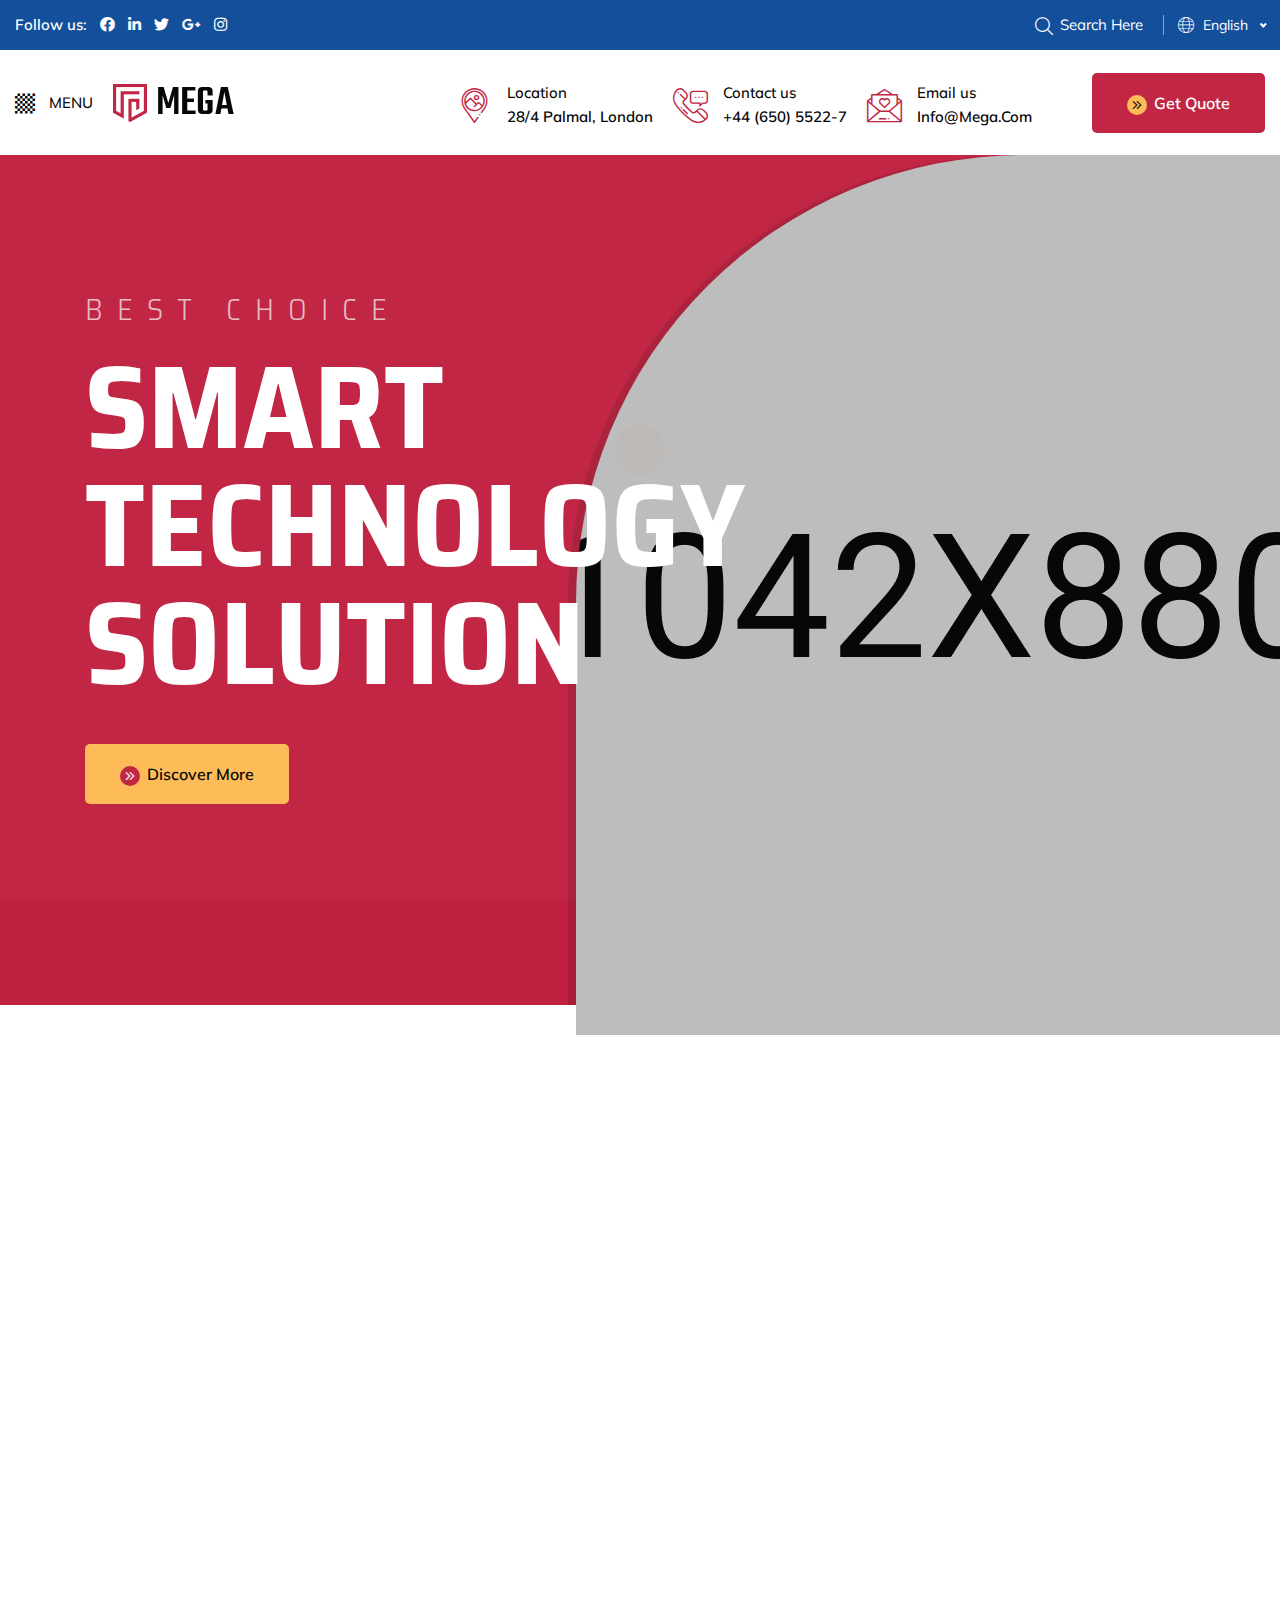
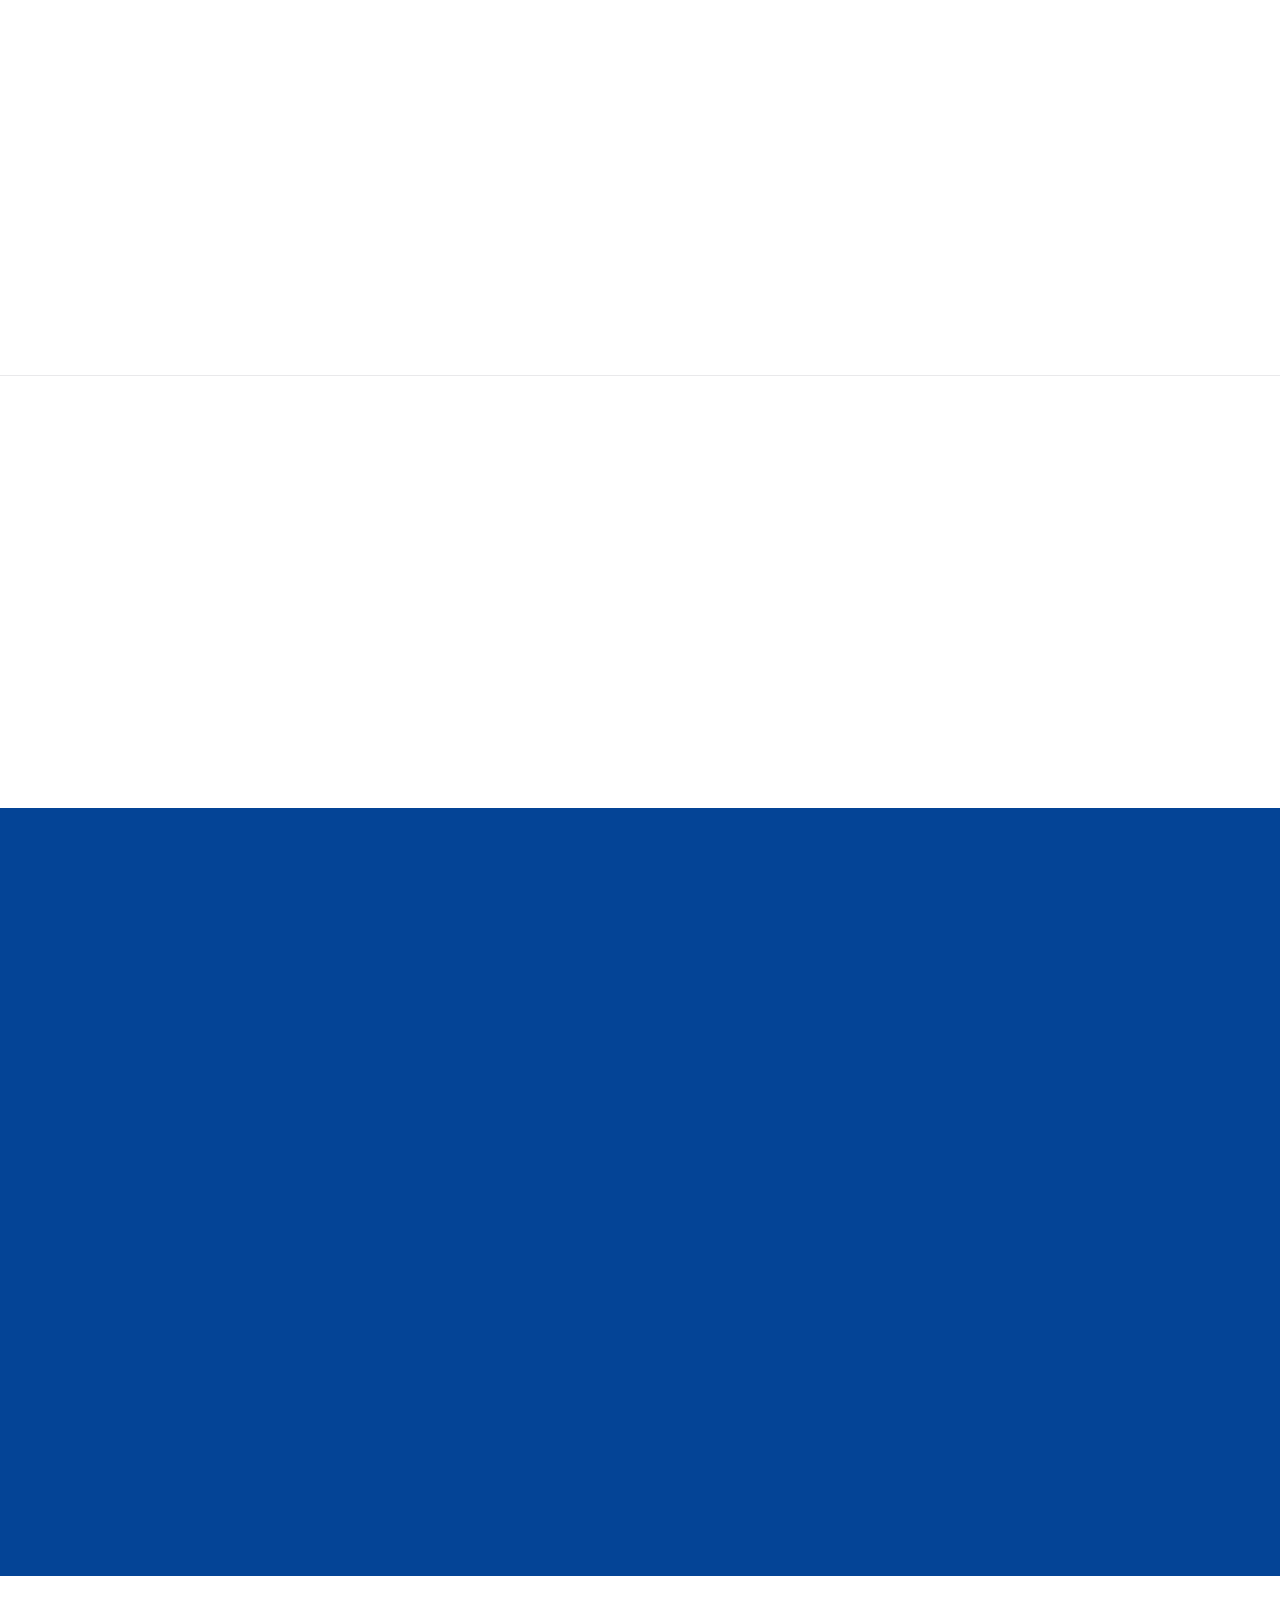
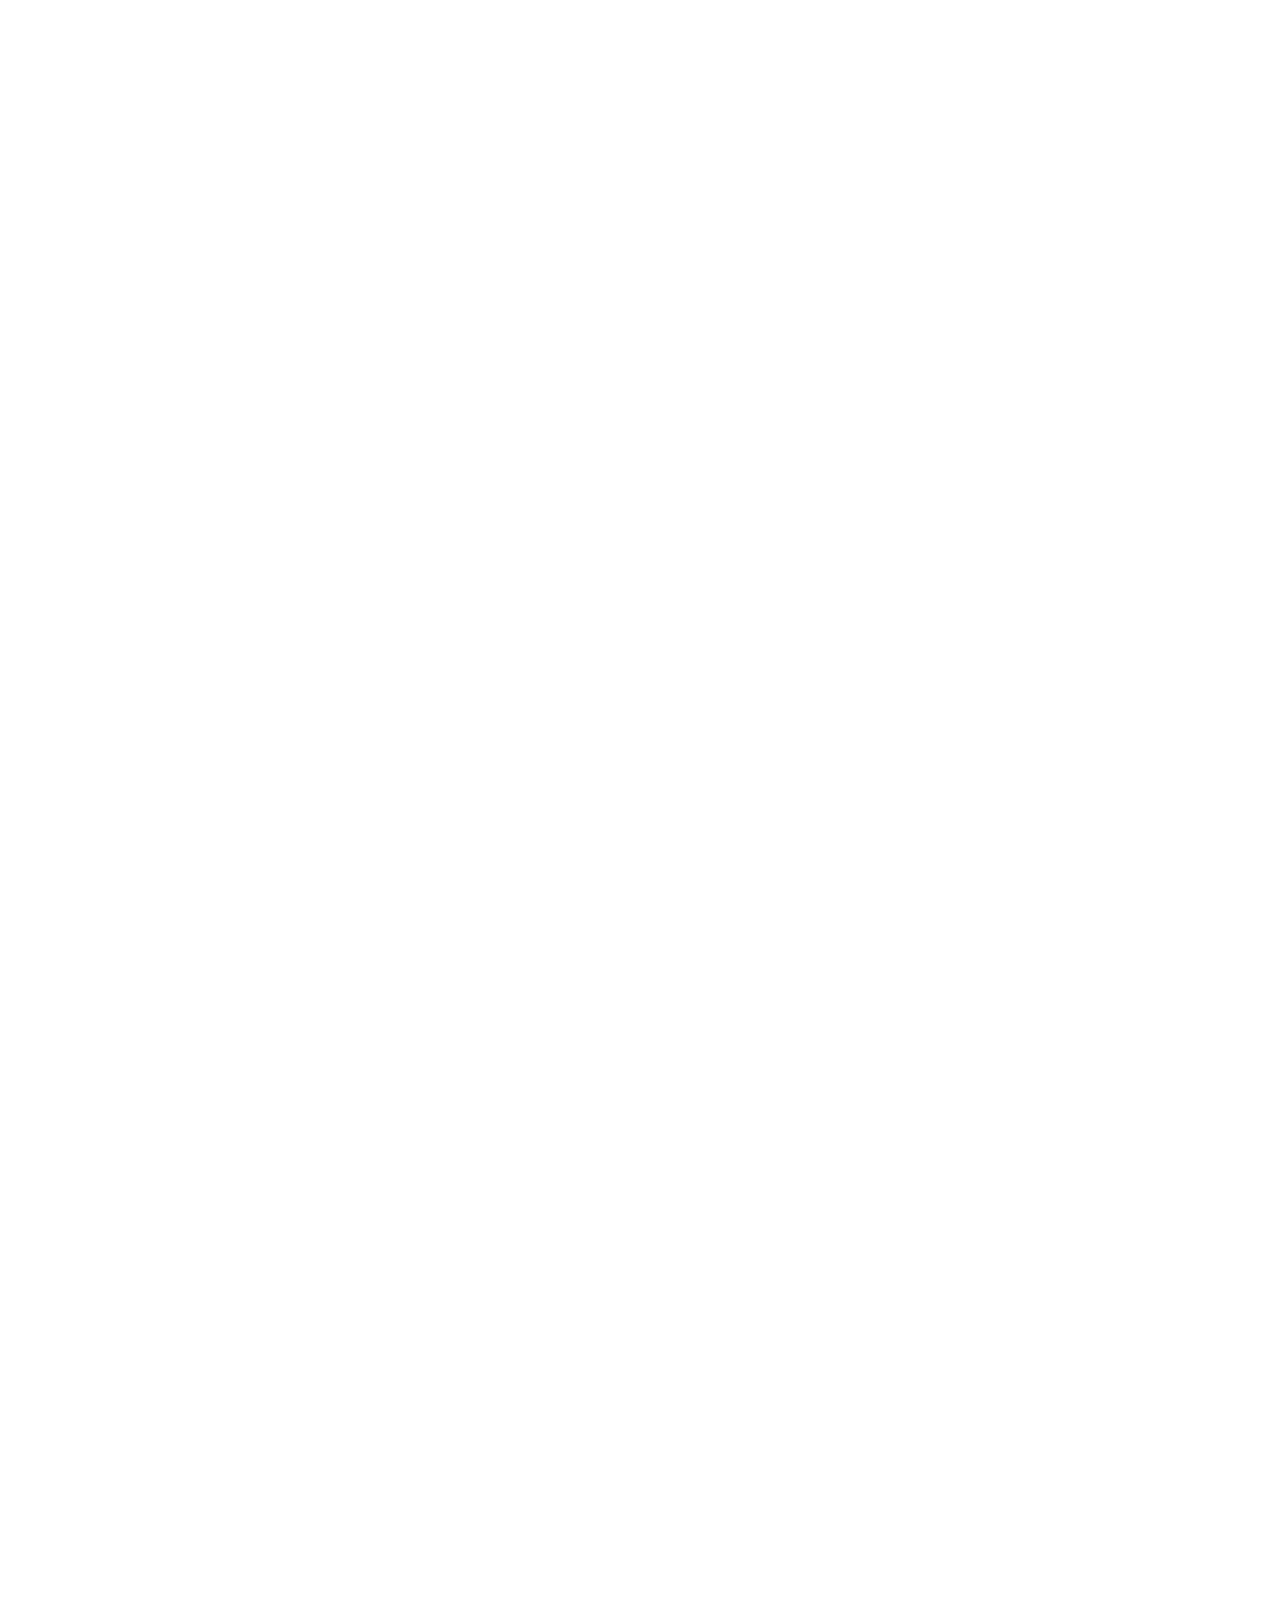
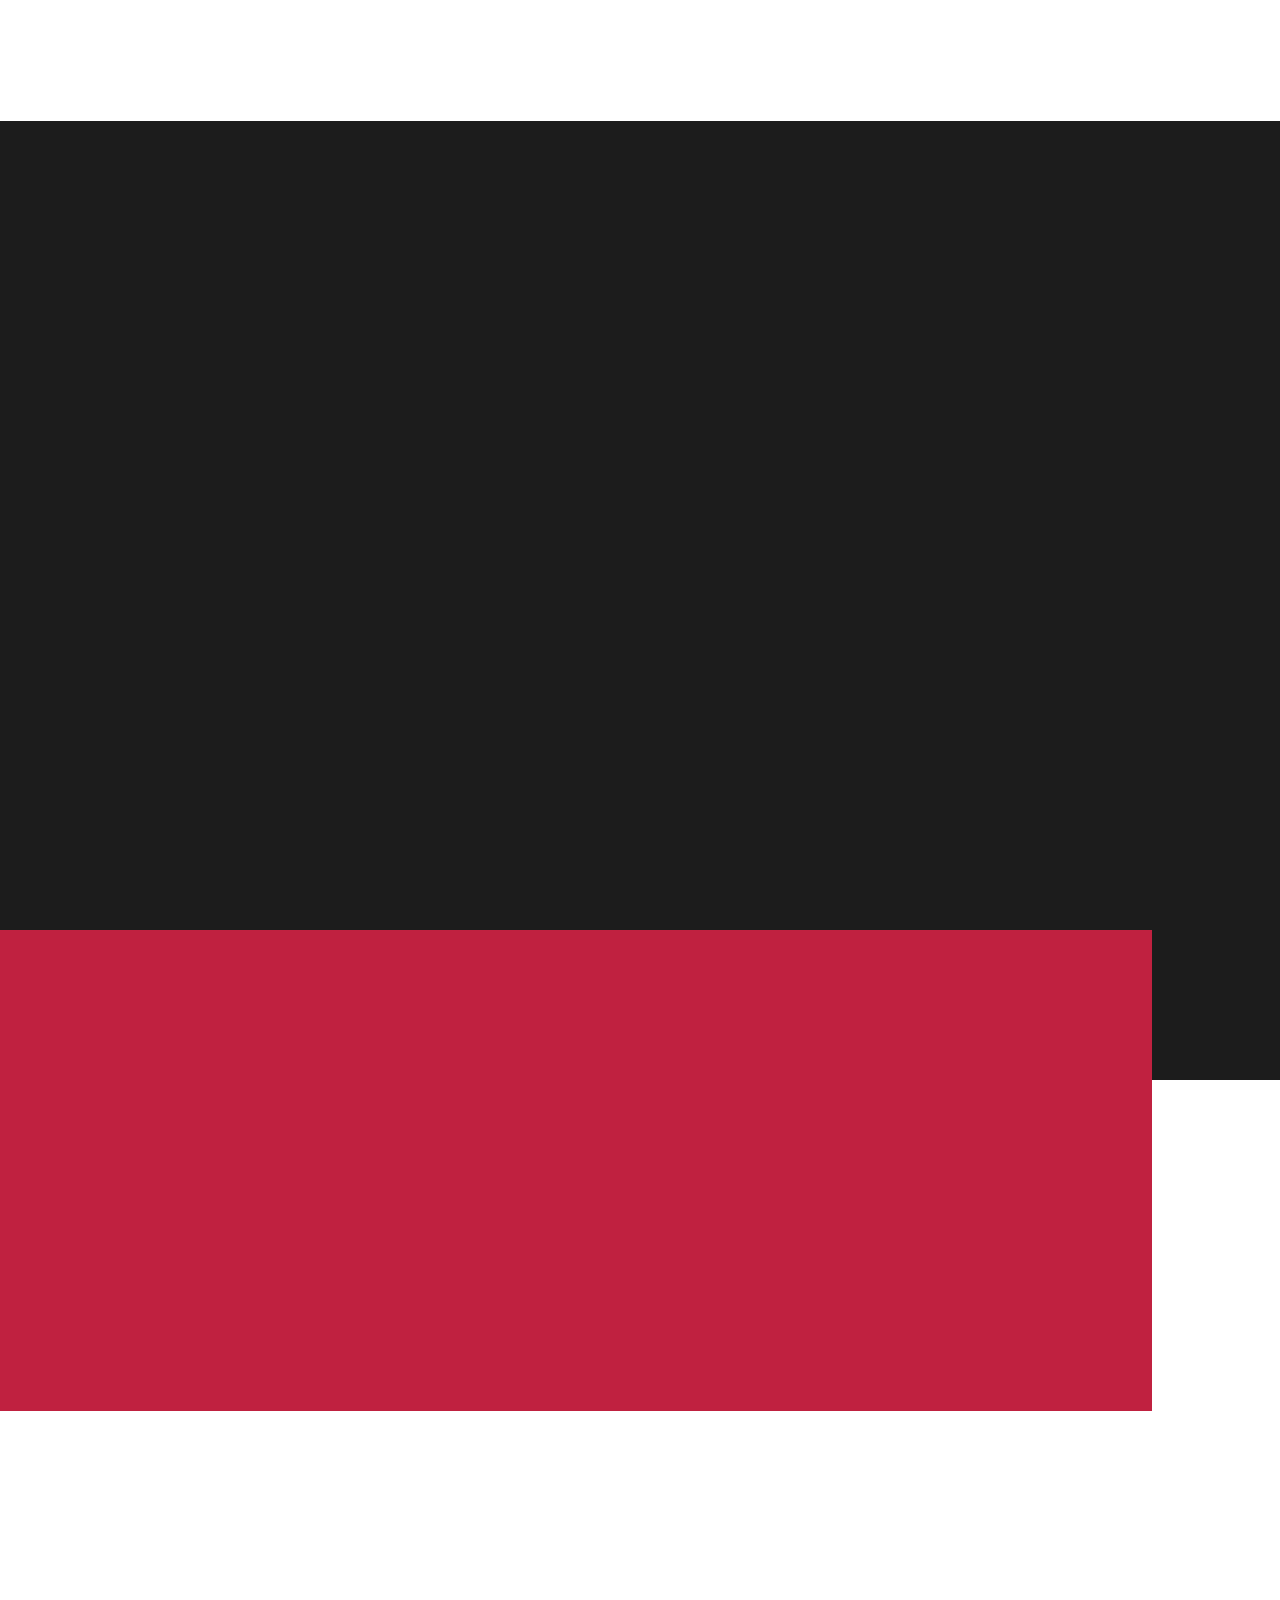
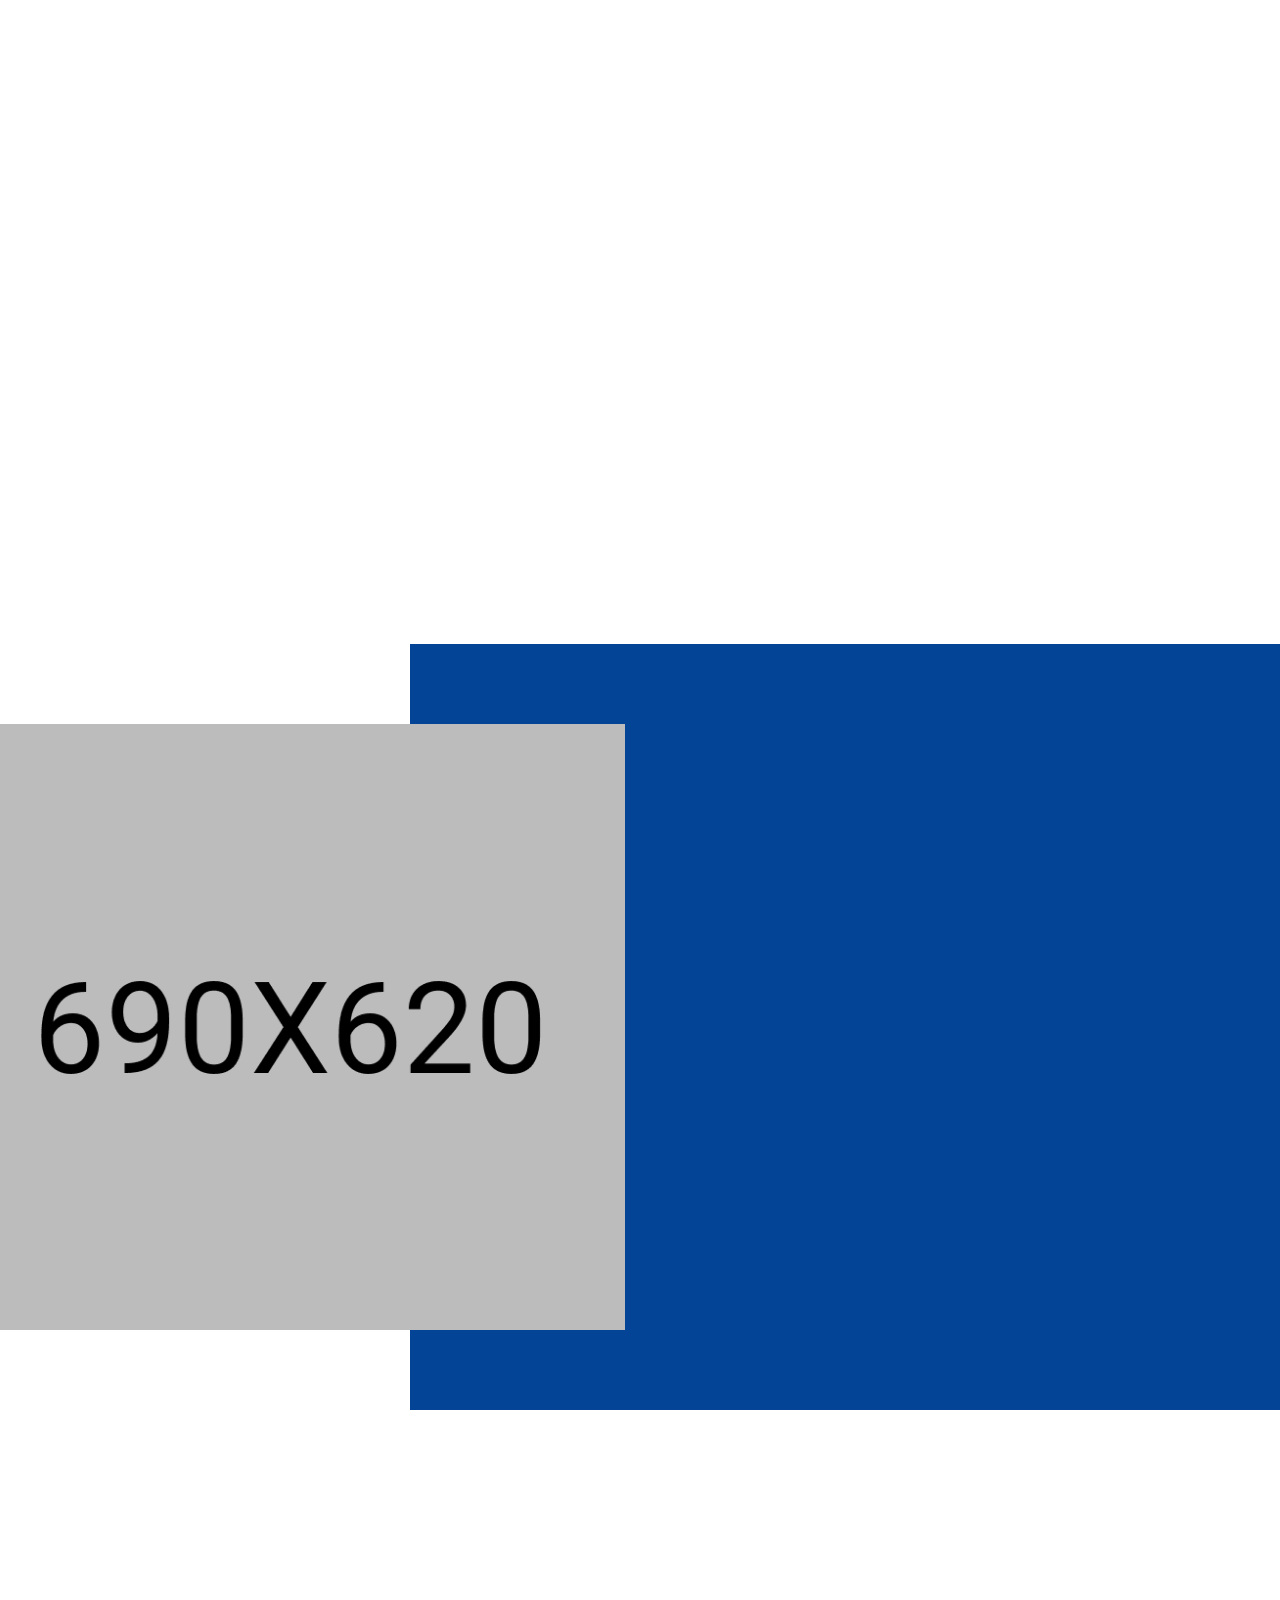
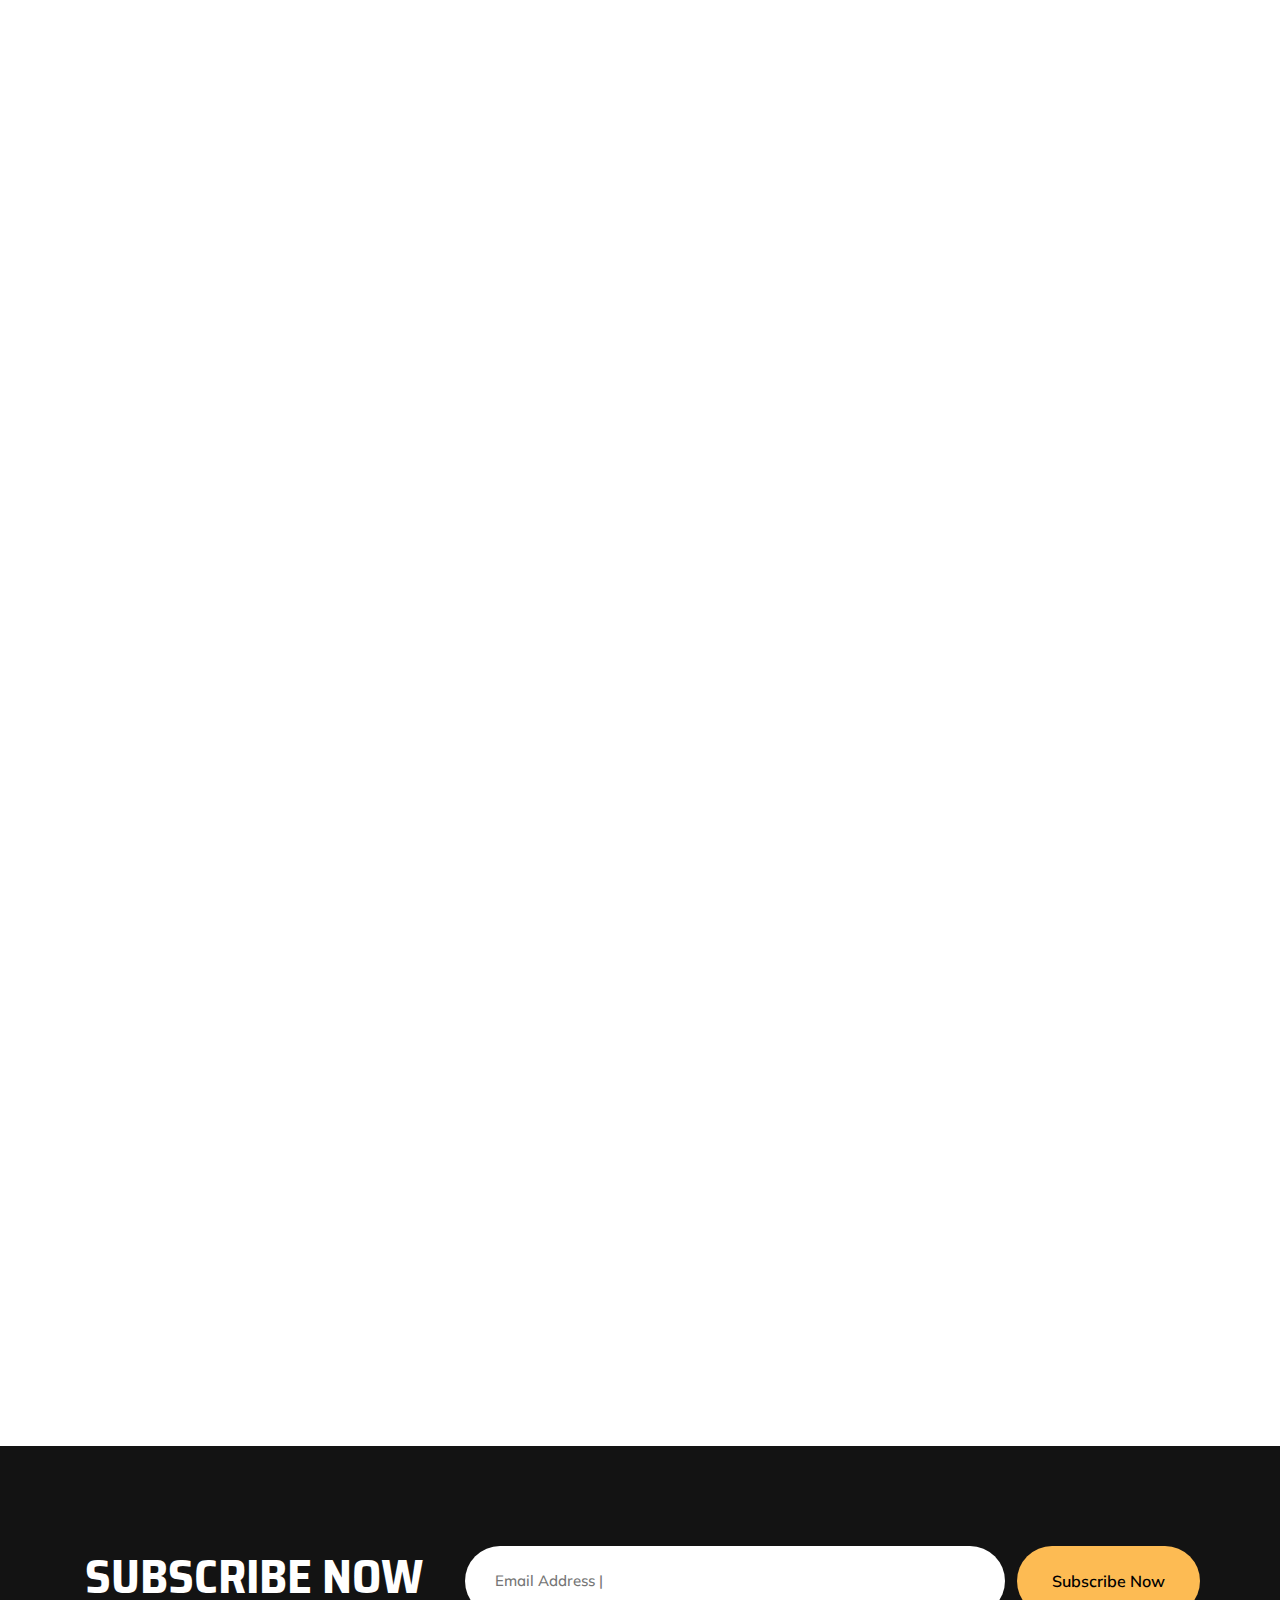
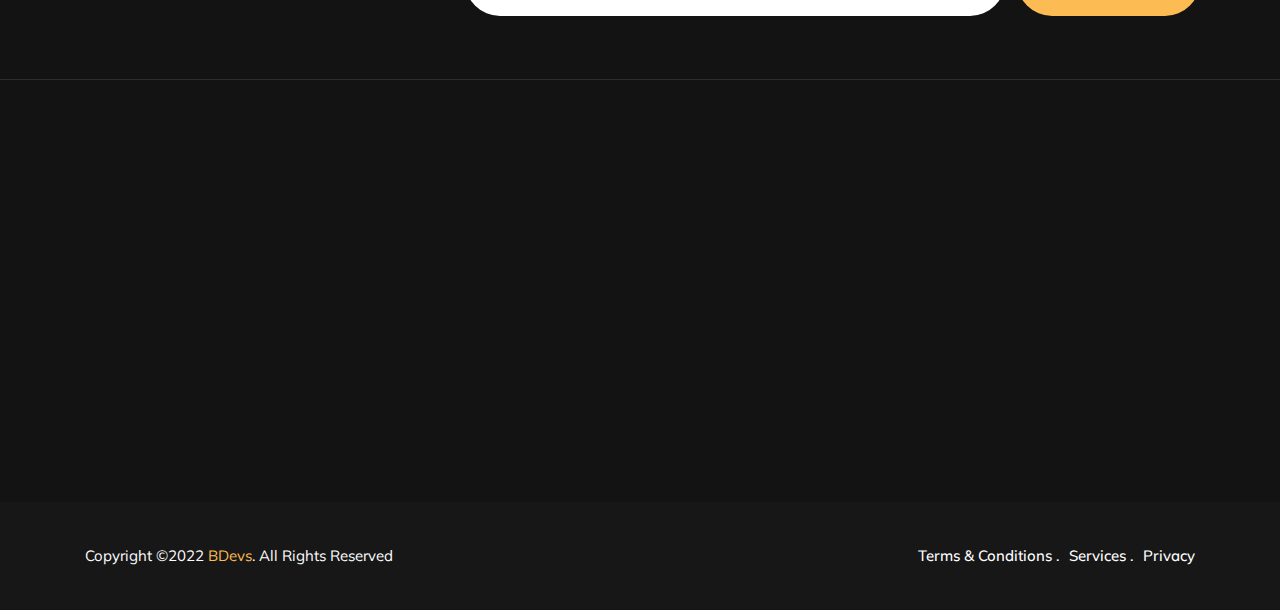
<file: docs/themeforest-E6itYVKf-mega-industry-and-factory-html-template/mega/index-2.html>
<!doctype html>
<html class="no-js" lang="en">

<head>
    <meta charset="utf-8">
    <meta http-equiv="x-ua-compatible" content="ie=edge">
    <title>Mega - Industry And Factory HTML Template</title>
    <meta name="description" content="">
    <meta name="viewport" content="width=device-width, initial-scale=1">

    <link rel="manifest" href="site.webmanifest">
    <link rel="shortcut icon" type="image/x-icon" href="assets/favicon.png">
    <!-- Place favicon.ico in the root directory -->

    <!-- CSS here -->
    <link rel="stylesheet" href="assets/css/bootstrap.min.css">
    <link rel="stylesheet" href="assets/css/animate.min.css">
    <link rel="stylesheet" href="assets/css/custom-animation.css">
    <link rel="stylesheet" href="assets/css/magnific-popup.css">
    <link rel="stylesheet" href="assets/css/fontawesome.min.css">
    <link rel="stylesheet" href="assets/css/meanmenu.css">
    <link rel="stylesheet" href="assets/css/flaticon.css">
    <link rel="stylesheet" href="assets/css/nice-select.css">    
    <link rel="stylesheet" href="assets/css/venobox.min.css">
    <link rel="stylesheet" href="assets/css/backToTop.css">
    <link rel="stylesheet" href="assets/css/slick.css">
    <link rel="stylesheet" href="assets/css/owl.carousel.min.css">
    <link rel="stylesheet" href="assets/css/swiper-bundle.css">
    <link rel="stylesheet" href="assets/css/default.css">
    <link rel="stylesheet" href="assets/css/main.css">
</head>

<body>
    <!--[if lte IE 9]>
            <p class="browserupgrade">You are using an <strong>outdated</strong> browser. Please <a href="https://browsehappy.com/">upgrade your browser</a> to improve your experience and security.</p>
        <![endif]-->

    <!-- Add your site or application content here -->

    <!-- preloader -->
    <div id="preloader">
        <div class="preloader">
            <span></span>
            <span></span>
        </div>
    </div>
    <!-- preloader end  -->

    <!-- back to top start -->
    <div class="progress-wrap">
        <svg class="progress-circle svg-content" width="100%" height="100%" viewBox="-1 -1 102 102">
            <path d="M50,1 a49,49 0 0,1 0,98 a49,49 0 0,1 0,-98" />
        </svg>
    </div>
    <!-- back to top end -->
<main>

<!-- header area start here -->
<header class="header-area2">
    <div class="mheader-top theme-bg-blue">
        <div class="custom-container pt-10 pb-10">
            <div class="row align-items-center">
                <div class="col-xl-3 col-lg-3 col-md-6 col-sm-6">
                    <div class="header-top-left mheader-top-left">
                        <span>Follow us:</span>
                        <a href="#" target="_blank"><i class="fab fa-facebook"></i></a>
                        <a href="#" target="_blank"><i class="fab fa-linkedin-in"></i></a>
                        <a href="#" target="_blank"><i class="fab fa-twitter"></i></a>
                        <a href="#" target="_blank"><i class="fab fa-google-plus-g"></i></a>
                        <a href="#" target="_blank"><i class="fab fa-instagram"></i></a>
                    </div>
                </div>
                <div class="col-xl-9 col-lg-9 col-md-6 col-sm-6">
                    <div class="main-menu-wrapper main-menu-wrapper2 d-flex align-items-center justify-content-end">
                        <div class="main-menu-wrapper__search  text-left">
                        <a class="search-btn nav-search search-trigger main-menu-wrapper__search2" href="#"><i class="fal fa-search"></i> Search Here</a>
                        </div>
                        <div class="menu__cart menu__cart2 d-none d-xxl-block">
                            <a href="#"><i class="fal fa-shopping-basket"></i>Cart List</a>
                        </div>
                        <div class="header__lang">
                            <select>
                                <option>English</option>
                                <option>Bangla</option>
                                <option>Bangla</option>
                                <option>Bangla</option>
                                <option>Bangla</option>
                            </select>
                            </div>
                    </div>
                </div>
            </div>
        </div>
    </div>
    <div class="mheader-bottom header-menu header-sticky sticky2-bg">
        <div class="custom-container">
            <div class="row align-items-center">
                <div class="col-xl-3 col-lg-3">
                    <div class="header__left d-flex align-items-center justify-content-between justify-content-lg-start">
                        <div class="header__action-2 mr-80">
                            <ul>
                                <li>
                                    <a class="sidebar-toggle" href="javascript:void(0)">
                                        <i class="fas fa-chess-board"></i> Menu
                                    </a>
                                </li>
                            </ul>
                        </div>
                        <div class="logo-1">
                            <a href="index.html">
                                <img src="assets/img/logo/logo-black.png" alt="logo">
                            </a>
                        </div>
                    </div>
                </div>
                <div class="col-xl-9 col-lg-9 d-none d-lg-block">
                    <div class="header-bottom-right d-flex align-items-center justify-content-end ">
                        <div class="blloo d-none d-xl-block">
                            <div class="header__widget d-flex align-items-center ">
                                <div class="header__widget--icon">
                                    <i class="flaticon-location"></i>
                                </div>
                                <div class="header__widget--text">
                                    <span>Location</span>
                                    <h4>28/4 Palmal, London</h4>
                                </div>
                            </div>
                        </div>
                        <div class="header__widget d-flex align-items-center">
                            <div class="header__widget--icon header__widget--icon__phone">
                                <i class="flaticon-phone-call"></i>
                            </div>
                            <div class="header__widget--text">
                                <span>Contact us</span>
                                <h4><a href="tel:+44(650)5522-7">+44 (650) 5522-7</a></h4>
                            </div>
                        </div>
                        <div class="header__widget d-flex align-items-center">
                            <div class="header__widget--icon">
                                <i class="flaticon-letter"></i>
                            </div>
                            <div class="header__widget--text">
                                <span>Email us</span>
                                <h4><a href="mailto:info@mega.com">info@mega.com</a></h4>
                            </div>
                        </div>
                        <div class="mheader-button ml-60 mt-10">
                            <a href="contact.html" class="theme-btn home2-btn btn-before"><i class="fal fa-angle-double-right"></i>Get Quote</a>
                        </div>
                    </div>
                </div>
            </div>
        </div>
    </div>
    <div class="offcanvas-overlay"></div>
    <!-- sidebar area start -->
    <div class="sidebar__area">
        <div class="sidebar__wrapper">
            <div class="sidebar__top d-flex align-items-center mb-40">                
                <div class="logo">
                    <a href="index.html">
                    <img src="assets/img/logo/logo-black.png" alt="logo">
                    </a>
                </div>
                <div class="sidebar__close ml-50">
                    <button class="sidebar__close-btn sidebar-close">
                        <svg viewBox="0 0 22 22">
                            <path d="M12.41,11l5.29-5.29c0.39-0.39,0.39-1.02,0-1.41s-1.02-0.39-1.41,0L11,9.59L5.71,4.29c-0.39-0.39-1.02-0.39-1.41,0
                            s-0.39,1.02,0,1.41L9.59,11l-5.29,5.29c-0.39,0.39-0.39,1.02,0,1.41C4.49,17.9,4.74,18,5,18s0.51-0.1,0.71-0.29L11,12.41l5.29,5.29
                            C16.49,17.9,16.74,18,17,18s0.51-0.1,0.71-0.29c0.39-0.39,0.39-1.02,0-1.41L12.41,11z"/>
                        </svg>
                    </button>
                </div>
            </div>
            <div class="sidebar__content p-relative z-index-1">
                <div class="sidebar__menu">
                    <div class="main-menu d-none">
                        <nav id="mobile-menu-2">
                            <ul>
                                <li class="menu-item-has-children"><a href="index.html">Home</a>
                                    <ul class="sub-menu">
                                        <li><a href="index.html">Home 01</a></li>
                                        <li><a href="index-2.html">Home 02</a></li>
                                    </ul>
                                </li>
                                <li class="menu-item-has-children"><a href="#">PAGES</a>
                                    <ul class="sub-menu">
                                        <li><a href="about.html">About</a></li>
                                        <li><a href="team.html">Team</a></li>
                                        <li><a href="team-details.html">Team Details</a></li>
                                    </ul>
                                </li>
                                <li class="menu-item-has-children"><a href="services.html">Services</a>
                                    <ul class="sub-menu">
                                        <li><a href="services.html">Services</a></li>
                                        <li><a href="service-details.html">Service Details</a></li>
                                    </ul>
                                </li>
                                <li class="menu-item-has-children"><a href="project.html">Projects</a>
                                    <ul class="sub-menu">
                                        <li><a href="project.html">Projects</a></li>
                                        <li><a href="project-details.html">Projects Details</a></li>
                                    </ul>
                                </li>
                                <li class="menu-item-has-children"><a href="blog.html">Blog</a>
                                    <ul class="sub-menu">
                                        <li><a href="blog.html">Blog</a></li>
                                        <li><a href="blog-details.html">Blog Details</a></li>
                                    </ul>
                                </li>
                                <li><a href="contact.html">CONTACT</a></li>
                            </ul>
                        </nav>
                    </div>                    
                    <div class="mobile-menu-2"></div>
                    <div class="contact-infos mb-30">
                        <div class="contact-list">
                            <h4>Contact Info</h4>
                            <ul>
                                <li><i class="flaticon-location"></i>28/4 Palmal, London</li>
                                <li><i class="flaticon-letter"></i><a href="mailto:info@klenar.com">info@mega.com</a></li>
                                <li><i class="flaticon-phone-call"></i><a href="tel:02(205)5552255">02 (205) 555 2255</a></li>
                            </ul>
                            <div class="sidebar__menu--social">
                                <a href="#"><i class="fab fa-facebook-f"></i></a>
                                <a href="#"><i class="fab fa-twitter"></i></a>
                                <a href="#"><i class="fab fa-instagram"></i></a>
                                <a href="#"><i class="fab fa-google"></i></a>
                            </div>
                        </div>
                    </div>
                </div>
            </div>
        </div>
    </div>
    <!-- sidebar area end -->
</header>
<!-- header area end here -->
<!-- Fullscreen search -->
<div class="search-wrap">
    <div class="search-inner">
        <i class="fal fa-times search-close" id="search-close"></i>
        <div class="search-cell">
            <form method="get">
                <div class="search-field-holder">
                    <input type="search" class="main-search-input" placeholder="Search Entire Store...">
                </div>
            </form>
        </div>
    </div>
</div>
<!-- end fullscreen search -->

<!-- hero area start here -->
<section class="home2-banner p-relative theme-bg2">
    <div class="b-right-bg"></div>
    <div class="banner-right-img">
        <img src="assets/img/hero/hero2.png" alt="img not found">
    </div>
    <div class="single-banner banner-height d-flex align-items-center" >
        <div class="container">
            <div class="row">
                <div class="col-xl-12">
                    <div class="home2-banner__single">
                        <div class="rotted-text">
                            <span>best choice</span>
                        </div>
                        <h2 class="home2-banner__single-title">
                            Smart <br>Technology <br> Solution
                        </h2>
                        <a href="about.html" class="theme-btn home2-btn btn-yellow"><i class="fal fa-angle-double-right"></i>Discover More</a>
                    </div>
                </div>
            </div>
        </div>
    </div>
</section>
<!-- hero area end here -->

<!-- about area start here -->
<section class="about-area  pt-150 pb-70">
    <div class="container">
        <div class="row">
            <div class="col-xxl-6 col-xl-6 col-lg-6">
                <div class="mabout__thumb p-relative mb-50 wow fadeInUp" data-wow-delay="0.3s">
                    <div class="aabout__since d-flex align-items-center justify-content-center">
                        <div>
                            <i class="far fa-cog"></i>
                            <h1 class="counter-count counter-count2"><span class="counter">3250</span>+</h1>
                            <h3>Project <br> Complete</h3>
                        </div>
                    </div>
                    <div class="mabout__thumb-top mb-10">
                        <img src="assets/img/about/ab-1.jpg" alt="ab-1.jpg">
                    </div>
                    <div class="mabout__thumb-btm">
                        <img src="assets/img/about/ab-2.jpg" alt="ab-2.jpg">
                    </div>
                </div>
            </div>
            <div class="col-xxl-6 col-xl-6 col-lg-6">
                <div class="mabout-right pr-70 mb-45">
                    <div class="section_title_wrapper mb-35 wow fadeInUp" data-wow-delay="0.3s">                      
                        <h2 class="msection-title mb-35">
                            Delivering Excellence With <span>Business</span>
                        </h2>
                        <div class="msubtitle">
                            <p>Interdum habitant gravida platea vestibulum socis posuere posuere coramoni gold environment cause biking decking tempor eunce natoque proin malesuada convallis mauris diam</p>
                        </div>
                    </div>
                    <div class="mabout-quality">
                        <div class="mabout">
                            <div class="mabout__single d-flex align-items-center mb-35 wow fadeInUp" data-wow-delay="0.3s">
                                <div class="mabout__single-icon mr-30 ">
                                    <a class="" href="about.html"><i class="flaticon-award"></i></a>
                                </div>
                                <div class="mabout__single-text">
                                    <h5 class="mabout-title mb-15"> <a href="about.html">Quality Materials</a></h5>
                                    <p>Intedum habitant grave platea vestibulum socise posuere inerpage column posuere</p>
                                </div>
                            </div>
                            <div class="mabout__single d-flex align-items-center mb-35 wow fadeInUp" data-wow-delay="0.6s">
                                <div class="mabout__single-icon mabout__single-icon2 mr-30 ">
                                    <a class="" href="about.html"><i class="flaticon-technician"></i></a>
                                </div>
                                <div class="mabout__single-text">
                                    <h5 class="mabout-title mb-10"> <a href="about.html">Expert Technician</a></h5>
                                    <p>Intedum habitant grave platea vestibulum socise posuere inerpage column posuere</p>
                                </div>
                            </div>
                            <div class="mabout-bottom-btn d-flex align-items-center justify-content-start wow fadeInUp" data-wow-delay="0.9s">
                                <div class="mheader-button mbtn-btm-30 ml-10">
                                    <a href="about.html" class="theme-btn home2-btn btn-blue"><i class="fal fa-angle-double-right"></i>More About Us</a>
                                </div>
                                <div class="mabout__author d-flex align-items-center">
                                    <div class="mabout__author-icon mr-10">
                                        <a class="" href="#"><i class="flaticon-employee"></i></a>
                                    </div>
                                    <div class="mabout__author-text">
                                        <h5 class="mabout-title mb-15"> <a href="team.html">Robert Edward</a></h5>
                                        <span>Co Founder</span>
                                    </div>
                                </div>
                            </div>
                       </div>
                    </div>
                </div>
            </div>
        </div>
    </div>
</section>
<!-- about area end here -->

<!-- mservices area start here -->
<section class="mservices-area pt-120 pb-80">
    <div class="container">
        <div class="row">
            <div class="col-xl-3 col-lg-3 col-md-6">
                <div class="mservices mb-30 text-center wow fadeInUp" data-wow-delay="0.3s">
                    <div class="mservices__icon mb-30 p-relative">
                        <i class="flaticon-partnership"></i>
                        <img src="assets/img/services-ex/sr-shape.png" alt="img">
                    </div>
                    <div class="mservices__content transition-3">
                        <h3 class="mservices__content-title"><a href="service-details.html">Powerfull Strategy</a></h3>
                        <p>Benenatis turepise dolor magnis tristique a curbiture</p>
                    </div>
                </div>
            </div>
            <div class="col-xl-3 col-lg-3 col-md-6">
                <div class="mservices mb-30 text-center wow fadeInUp" data-wow-delay="0.6s">
                    <div class="mservices__icon mb-30 p-relative">
                        <i class="flaticon-idea"></i>
                        <img src="assets/img/services-ex/sr-shape.png" alt="img">
                    </div>
                    <div class="mservices__content transition-3">
                        <h3 class="mservices__content-title"><a href="service-details.html">Flexible Service</a></h3>
                        <p>Benenatis turepise dolor magnis tristique a curbiture</p>
                    </div>
                </div>
            </div>
            <div class="col-xl-3 col-lg-3 col-md-6">
                <div class="mservices mb-30 text-center wow fadeInUp" data-wow-delay="0.9s">
                    <div class="mservices__icon mb-30 p-relative">
                        <i class="flaticon-3d-cube"></i>
                        <img src="assets/img/services-ex/sr-shape.png" alt="img">
                    </div>
                    <div class="mservices__content transition-3">
                        <h3 class="mservices__content-title"><a href="service-details.html">Modern Technology</a></h3>
                        <p>Benenatis turepise dolor magnis tristique a curbiture</p>
                    </div>
                </div>
            </div>
            <div class="col-xl-3 col-lg-3 col-md-6">
                <div class="mservices mb-30 text-center wow fadeInUp" data-wow-delay="1.2s">
                    <div class="mservices__icon mb-30 p-relative">
                        <i class="flaticon-support-1"></i>
                        <img src="assets/img/services-ex/sr-shape.png" alt="img">
                    </div>
                    <div class="mservices__content transition-3">
                        <h3 class="mservices__content-title"><a href="service-details.html">Great Support</a></h3>
                        <p>Benenatis turepise dolor magnis tristique a curbiture</p>
                    </div>
                </div>
            </div>
        </div>
    </div>
</section>
<!-- mservices area end here -->

<!-- business services area start here -->
<div class="business-service-area business-sbg pt-110 pb-85">
    <div class="container">
        <div class="row align-items-center wow fadeInUp" data-wow-delay="0.3s">
            <div class="col-xl-6 col-lg-6">
                <div class="section_title_wrapper mb-60">                       
                    <h2 class="msection-title msection-title-white title-br">
                        Delivering Excellence With <span>Business</span>
                    </h2>
                </div>
            </div>
            <div class="col-xl-6 col-lg-6 ">
                <div class="business-right-btn ml-35 mb-40">
                    <a href="services.html" class="theme-btn home2-btn btn-yellow btn-yellow-hover"><i class="fal fa-angle-double-right"></i>More Service</a>
                </div>
            </div>
        </div>
    </div>
    <div class="custom-container">
        <div class="row business__services">
            <div class="col-xl-3 col-lg-4 col-md-6">
                <div class="business__services-single p-relative mb-30 wow fadeInUp" data-wow-delay="0.3s">
                    <img src="assets/img/business-services/business-1.jpg" alt="img not found">
                    <div class="business__services-single-content">
                        <span>Indutrial Solution</span>
                            <h2 class="business-title"><a href="service-details.html">Chemical Processing</a></h2>
                    </div>
                </div>
            </div>
            <div class="col-xl-3 col-lg-4 col-md-6">
                <div class="business__services-single p-relative mb-30 wow fadeInUp" data-wow-delay="0.6s">
                    <img src="assets/img/business-services/business-2.jpg" alt="img not found">
                    <div class="business__services-single-content">
                        <span>Indutrial Solution</span>
                            <h2 class="business-title"><a href="service-details.html">Mechanical Engineering</a></h2>
                    </div>
                </div>
            </div>
            <div class="col-xl-3 col-lg-4 col-md-6">
                <div class="business__services-single p-relative mb-30 wow fadeInUp" data-wow-delay="0.9s">
                    <img src="assets/img/business-services/business-3.jpg" alt="img not found">
                    <div class="business__services-single-content">
                        <span>Indutrial Solution</span>
                            <h2 class="business-title"><a href="service-details.html">Construction Engineering</a></h2>
                    </div>
                </div>
            </div>
            <div class="col-xl-3 col-lg-4 col-md-6">
                <div class="business__services-single p-relative mb-30 wow fadeInUp" data-wow-delay="1.2s">
                    <img src="assets/img/business-services/business-4.jpg" alt="img not found">
                    <div class="business__services-single-content">
                        <span>Indutrial Solution</span>
                            <h2 class="business-title"><a href="service-details.html">Automation Industry</a></h2>
                    </div>
                </div>
            </div>
        </div>
    </div>
</div>
<!-- business services area end here -->

<!-- Solutions area start here -->
<section class="solutions-area pt-110 pb-90">
    <div class="custom-container">
        <div class="row justify-content-center">
            <div class="col-xxl-10">
                <div class="section_title_wrapper text-center mb-60 wow fadeInUp" data-wow-delay="0.3s">      
                    <h2 class="msection-title">
                        Customized Best Solutions <br> For Every <span>Industry</span>
                    </h2>               
                </div>
            </div>
        </div>
        <div class="row">
            <div class="col-xxl-3 col-xl-6 col-lg-6 col-md-6 wow fadeInUp" data-wow-delay="0.3s">
                <div class="achievement-group achievement-group2 mb-30">
                    <div class="achievement-item achievement-item2 mb-30">
                        <ul class="achievement-item-box achievement-extra  achievement-item-box1 d-flex align-items-center">
                            <li><i class="flaticon-support"></i>
                            </li>
                            <li><h2 class="counter-count counter-count2"><span class="counter">120</span>+</h2>
                                <p class="counter-title counter-title2">expert employee</p>
                            </li>
                        </ul>
                    </div>
                    <div class="achievement-item achievement-item2 mb-30">
                        <ul class="achievement-item-box achievement-extra achievement-item-box2 d-flex align-items-center">
                            <li><i class="flaticon-medal"></i>
                            </li>
                            <li><h2 class="counter-count counter-count2"><span class="counter">325</span>+</h2>
                                <p class="counter-title counter-title2">Completed Project</p>
                            </li>
                        </ul>
                    </div>
                    <div class="achievement-item achievement-item2">
                        <ul class="achievement-item-box achievement-extra achievement-item-box3 d-flex align-items-center">
                            <li><i class="flaticon-recovered"></i>
                            </li> 
                            <li><h2 class="counter-count counter-count2"><span class="counter">235</span>+</h2>
                                <p class="counter-title counter-title2">Happy customer</p>
                            </li>
                        </ul>
                    </div>
                </div>
            </div>
            <div class="col-xxl-3 col-xl-6 col-lg-6 col-md-6 order-xxl-3 wow fadeInUp" data-wow-delay="0.9s">
                <div class="mabout mabout2">
                    <div class="mabout__single mabout__single2 d-flex mb-40">
                        <div class="mabout__single-icon mabout-icon-dfcolor mr-30 ">
                            <a class="" href="about.html"><i class="flaticon-fast-delivery"></i></a>
                        </div>
                        <div class="mabout__single-text">
                            <h5 class="mabout-title mb-10"> <a href="about.html">Quick Delivery</a></h5>
                            <p>Entedum habitan grave platea tibus socise over the posuere ornar quse que imperdiet tempor</p>
                        </div>
                    </div>
                    <div class="mabout__single mabout__single2 d-flex  mb-40">
                        <div class="mabout__single-icon mabout-icon-dfcolor2 mr-30 ">
                            <a class="" href="about.html"><i class="flaticon-worker"></i></a>
                        </div>
                        <div class="mabout__single-text">
                            <h5 class="mabout-title mb-10"> <a href="about.html">Support Member</a></h5>
                            <p>Entedum habitan grave platea tibus socise over the posuere ornar quse que imperdiet tempor</p>
                        </div>
                    </div>
                    <div class="mabout__single mabout__single2 d-flex  mb-40">
                        <div class="mabout__single-icon mabout-icon-dfcolor3 mr-30 ">
                            <a class="" href="about.html"><i class="flaticon-technical-support"></i></a>
                        </div>
                        <div class="mabout__single-text">
                            <h5 class="mabout-title mb-10"> <a href="about.html">Free Consulting</a></h5>
                            <p>Entedum habitan grave platea tibus socise over the posuere ornar quse que imperdiet tempor</p>
                        </div>
                    </div>
                </div>
            </div>
            <div class="col-xxl-6 col-xl-12 col-lg-12 col-md-12 order-xxl-2 wow fadeInUp" data-wow-delay="0.6s">
                <div class="solutions__thumb mb-30">
                    <img src="assets/img/solutions/solutinos-img.png" alt="img not found">
                </div>
            </div>
        </div>
    </div>
</section>
<!-- Solutions area end here -->

<!-- Testimonail area start here -->
<section class="testimonail-area pt-110 pb-335 black-bg">
    <div class="container">
        <div class="row justify-content-center">
            <div class="col-xxl-10">
                <div class="section_title_wrapper text-center mb-60 wow fadeInUp" data-wow-delay="0.3s">      
                    <h2 class="msection-title msection-title-white">
                        Service Holder <span>Feedback</span>
                    </h2>               
                </div>
            </div>
        </div>
        <div class="row">
            <div class="testimonial-active owl-carousel wow fadeInUp" data-wow-delay="0.6s">
                <div class="testimonial__wrapper-br">
                    <div class="testimonial__wrapper">
                        <div class="testimonial__wrapper-info d-flex align-items-center mb-25">
                            <div class="testimonial__wrapper-info-img mr-20 p-relative">
                                <img src="assets/img/testimonail/ts-1.png" alt="img not found">
                                <div class="testimonial__wrapper-info-quotes">
                                    <i class="fas fa-quote-left"></i>
                                </div>
                            </div>
                            <div class="testimonial__wrapper-info-author">
                                <h4>Samira Zospen</h4>
                                <span>Senior Designer</span>
                            </div>
                        </div>
                        <div class="testimonial__wrapper-content">
                            <p>Scelerisque egenter auce tellus lobortis montes enim urnan proin site rhoncus tole malagna tortor sagittis me lacus dictumst blandit site egestas vehicula adipiscing psum uteral salen montes </p>
                        </div>
                    </div>
                </div>
                <div class="testimonial__wrapper-br">
                    <div class="testimonial__wrapper">
                        <div class="testimonial__wrapper-info d-flex align-items-center mb-25">
                            <div class="testimonial__wrapper-info-img mr-20 p-relative">
                                <img src="assets/img/testimonail/ts-2.png" alt="img not found">
                                <div class="testimonial__wrapper-info-quotes">
                                    <i class="fas fa-quote-left"></i>
                                </div>
                            </div>
                            <div class="testimonial__wrapper-info-author">
                                <h4>Fernan Reynos</h4>
                                <span>Senior Designer</span>
                            </div>
                        </div>
                        <div class="testimonial__wrapper-content">
                            <p>Scelerisque egenter auce tellus lobortis montes enim urnan proin site rhoncus tole malagna tortor sagittis me lacus dictumst blandit site egestas vehicula adipiscing psum uteral salen montes </p>
                        </div>
                    </div>
                </div>
                <div class="testimonial__wrapper-br">
                    <div class="testimonial__wrapper">
                        <div class="testimonial__wrapper-info d-flex align-items-center mb-25">
                            <div class="testimonial__wrapper-info-img mr-20 p-relative">
                                <img src="assets/img/testimonail/ts-3.png" alt="img not found">
                                <div class="testimonial__wrapper-info-quotes">
                                    <i class="fas fa-quote-left"></i>
                                </div>
                            </div>
                            <div class="testimonial__wrapper-info-author">
                                <h4>Sami Zospen</h4>
                                <span>Senior Designer</span>
                            </div>
                        </div>
                        <div class="testimonial__wrapper-content">
                            <p>Scelerisque egenter auce tellus lobortis montes enim urnan proin site rhoncus tole malagna tortor sagittis me lacus dictumst blandit site egestas vehicula adipiscing psum uteral salen montes </p>
                        </div>
                    </div>
                </div>
                <div class="testimonial__wrapper-br">
                    <div class="testimonial__wrapper">
                        <div class="testimonial__wrapper-info d-flex align-items-center mb-25">
                            <div class="testimonial__wrapper-info-img mr-20 p-relative">
                                <img src="assets/img/testimonail/ts-1.png" alt="img not found">
                                <div class="testimonial__wrapper-info-quotes">
                                    <i class="fas fa-quote-left"></i>
                                </div>
                            </div>
                            <div class="testimonial__wrapper-info-author">
                                <h4>Zospen Samira </h4>
                                <span>Senior Designer</span>
                            </div>
                        </div>
                        <div class="testimonial__wrapper-content">
                            <p>Scelerisque egenter auce tellus lobortis montes enim urnan proin site rhoncus tole malagna tortor sagittis me lacus dictumst blandit site egestas vehicula adipiscing psum uteral salen montes </p>
                        </div>
                    </div>
                </div>
                <div class="testimonial__wrapper-br">
                    <div class="testimonial__wrapper">
                        <div class="testimonial__wrapper-info d-flex align-items-center mb-25">
                            <div class="testimonial__wrapper-info-img mr-20 p-relative">
                                <img src="assets/img/testimonail/ts-2.png" alt="img not found">
                                <div class="testimonial__wrapper-info-quotes">
                                    <i class="fas fa-quote-left"></i>
                                </div>
                            </div>
                            <div class="testimonial__wrapper-info-author">
                                <h4>Zospen Samira </h4>
                                <span>Senior Designer</span>
                            </div>
                        </div>
                        <div class="testimonial__wrapper-content">
                            <p>Scelerisque egenter auce tellus lobortis montes enim urnan proin site rhoncus tole malagna tortor sagittis me lacus dictumst blandit site egestas vehicula adipiscing psum uteral salen montes </p>
                        </div>
                    </div>
                </div>
                <div class="testimonial__wrapper-br">
                    <div class="testimonial__wrapper">
                        <div class="testimonial__wrapper-info d-flex align-items-center mb-25">
                            <div class="testimonial__wrapper-info-img mr-20 p-relative">
                                <img src="assets/img/testimonail/ts-3.png" alt="img not found">
                                <div class="testimonial__wrapper-info-quotes">
                                    <i class="fas fa-quote-left"></i>
                                </div>
                            </div>
                            <div class="testimonial__wrapper-info-author">
                                <h4>Zospen Samira </h4>
                                <span>Senior Designer</span>
                            </div>
                        </div>
                        <div class="testimonial__wrapper-content">
                            <p>Scelerisque egenter auce tellus lobortis montes enim urnan proin site rhoncus tole malagna tortor sagittis me lacus dictumst blandit site egestas vehicula adipiscing psum uteral salen montes </p>
                        </div>
                    </div>
                </div>
                <div class="testimonial__wrapper-br">
                    <div class="testimonial__wrapper">
                        <div class="testimonial__wrapper-info d-flex align-items-center mb-25">
                            <div class="testimonial__wrapper-info-img mr-20 p-relative">
                                <img src="assets/img/testimonail/ts-2.png" alt="img not found">
                                <div class="testimonial__wrapper-info-quotes">
                                    <i class="fas fa-quote-left"></i>
                                </div>
                            </div>
                            <div class="testimonial__wrapper-info-author">
                                <h4>Zospen Samira </h4>
                                <span>Senior Designer</span>
                            </div>
                        </div>
                        <div class="testimonial__wrapper-content">
                            <p>Scelerisque egenter auce tellus lobortis montes enim urnan proin site rhoncus tole malagna tortor sagittis me lacus dictumst blandit site egestas vehicula adipiscing psum uteral salen montes </p>
                        </div>
                    </div>
                </div>
            </div>
        </div>
    </div>
</section>
<!-- Testimonail area end here -->

<!-- Brand area start here -->
<section class="brand-area2  pt-40 pb-40 p-relative">
    <div class="brand-bg theme-bg2"></div>
    <div class="container">
        <div class="row align-items-center">
            <div class="col-xxl-4">
                <div class="section_title_wrapper mb-30 wow fadeInUp" data-wow-delay="0.3s">                       
                    <h2 class="msection-title msection-title-white">
                        Trusted Worldwide Client
                    </h2>
                </div>
            </div>
            <div class="col-xxl-8">
                <div class="brands wow fadeInUp" data-wow-delay="0.6s">
                    <ul class="brand-line brand__active">
                        <li><img src="assets/img/brand/brand2/bn-1.png" alt="img"></li>
                        <li><img src="assets/img/brand/brand2/bn-2.png" alt="img"></li>
                        <li><img src="assets/img/brand/brand2/bn-3.png" alt="img"></li>
                        <li><img src="assets/img/brand/brand2/bn-4.png" alt="img"></li>
                    </ul>
                    <ul class="brand-line second p-relative brand__active">
                        <li><img src="assets/img/brand/brand2/bn-5.png" alt="img"></li>
                        <li><img src="assets/img/brand/brand2/bn-6.png" alt="img"></li>
                        <li><img src="assets/img/brand/brand2/bn-2.png" alt="img"></li>
                        <li><img src="assets/img/brand/brand2/bn-4.png" alt="img"></li>
                    </ul>
                </div>
            </div>
        </div>
    </div>
</section>
<!-- Brand area end here -->

<!-- team area start here -->
<section class="mgteam-area pt-110 pb-80">
    <div class="container">
        <div class="row justify-content-center">
            <div class="col-xxl-10">
                <div class="section_title_wrapper text-center mb-60 wow fadeInUp" data-wow-delay="0.3s">      
                    <h2 class="msection-title">
                         Our Executive <span>Member</span>
                    </h2>               
                </div>
            </div>
        </div>
        <div class="row">
            <div class="col-xxl-4 col-xl-4 col-lg-4 col-md-6">
                <div class="mgteam mb-30 wow fadeInUp" data-wow-delay=".3s">
                    <div class="mgteam__space mb-20">
                        <div class="mgteam__wrapper p-relative">
                            <img src="assets/img/team/team-1.jpg" class="img-fluid" alt="img">
                            <div class="mgteam__wrapper-fixicon p-relative">
                                <div class="mgteam__wrapper-social">
                                    <a href="#"><i class="fab fa-facebook-f"></i></a>
                                    <a href="#"><i class="fab fa-twitter"></i></a>
                                    <a href="#"><i class="fab fa-instagram"></i></a>
                                </div>
                               <a href="#"> <i class="fal fa-share-alt"></i></a>
                            </div>
                        </div>
                    </div>
                    <div class="mgteam__wrapper-info text-center">
                        <h4 class="mgteam__title"><a href="team-details.html">Bianca Salguero</a></h4>
                        <span class="">C.Director</span>
                    </div>
                </div>
            </div>
            <div class="col-xxl-4 col-xl-4 col-lg-4 col-md-6">
                <div class="mgteam mb-30 wow fadeInUp" data-wow-delay=".6s">
                    <div class="mgteam__space mb-20">
                        <div class="mgteam__wrapper p-relative">
                            <img src="assets/img/team/team-2.jpg" class="img-fluid" alt="img">
                            <div class="mgteam__wrapper-fixicon p-relative">
                                <div class="mgteam__wrapper-social">
                                    <a href="#"><i class="fab fa-facebook-f"></i></a>
                                    <a href="#"><i class="fab fa-twitter"></i></a>
                                    <a href="#"><i class="fab fa-instagram"></i></a>
                                </div>
                               <a href="#"> <i class="fal fa-share-alt"></i></a>
                            </div>
                        </div>
                    </div>
                    <div class="mgteam__wrapper-info text-center">
                        <h4 class="mgteam__title"><a href="team-details.html">Donnie Anderson</a></h4>
                        <span class="">C.Director</span>
                    </div>
                </div>
            </div>
            <div class="col-xxl-4 col-xl-4 col-lg-4 col-md-6">
                <div class="mgteam mb-30 wow fadeInUp" data-wow-delay=".9s">
                    <div class="mgteam__space mb-20">
                        <div class="mgteam__wrapper p-relative">
                            <img src="assets/img/team/team-3.jpg" class="img-fluid" alt="img">
                            <div class="mgteam__wrapper-fixicon p-relative">
                                <div class="mgteam__wrapper-social">
                                    <a href="#"><i class="fab fa-facebook-f"></i></a>
                                    <a href="#"><i class="fab fa-twitter"></i></a>
                                    <a href="#"><i class="fab fa-instagram"></i></a>
                                </div>
                               <a href="#"> <i class="fal fa-share-alt"></i></a>
                            </div>
                        </div>
                    </div>
                    <div class="mgteam__wrapper-info text-center">
                        <h4 class="mgteam__title"><a href="team-details.html">Dalian Machen</a></h4>
                        <span class="">C.Director</span>
                    </div>
                </div>
            </div>
        </div>
    </div>
</section>
<!-- team area end here -->


<!-- faq area start here -->
<section class="faq-area p-relative pt-80 pb-80">
    <div class="faq-bg"> </div>
    <div class="container">
        <div class="row align-items-center">
            <div class="col-xl-6 col-lg-6">
                <div class="faq__thumb">
                    <img src="assets/img/faq/faq-img.jpg" alt="image not found">
                </div>
            </div>
            <div class="col-xl-6 col-lg-6">
                <div class="mfaq-left ml-35">
                    <div class="section_title_wrapper wow fadeInUp" data-wow-delay="0.3s">                       
                        <h2 class="msection-title msection-title-white">
                            Have Any Question <br> in Your  <span>Mind</span>
                        </h2>
                    </div>     
                    <div class="faq-content faq-white wow fadeInUp" data-wow-delay="0.6s">
                        <div class="accordion" id="accordionExample">
                            <div class="accordion-item">
                                <h2 class="accordion-header" id="headingTwo">
                                <button class="accordion-button collapsed" type="button" data-bs-toggle="collapse" data-bs-target="#collapseTwo" aria-expanded="false" aria-controls="collapseTwo">
                                    What are the trends in sales over recent years?
                                </button>
                                </h2>
                                <div id="collapseTwo" class="accordion-collapse collapse" aria-labelledby="headingTwo" data-bs-parent="#accordionExample">
                                <div class="accordion-body">
                                    <p>Natoque tempus tempor pharetra ligula ultrices viverra Inceptos fringilla taciti fusce necesi elementum pharetra duis naostra enim hace varius massarang urna parturient conubia </p>
                                </div>
                                </div>
                            </div>
                            <div class="accordion-item">
                                <h2 class="accordion-header" id="headingOne">
                                    <button class="accordion-button" type="button" data-bs-toggle="collapse" data-bs-target="#collapseOne" aria-expanded="true" aria-controls="collapseOne">
                                        What are management trends in the industry?
                                    </button>
                                </h2>
                                <div id="collapseOne" class="accordion-collapse collapse show" aria-labelledby="headingOne" data-bs-parent="#accordionExample">
                                    <div class="accordion-body">
                                        <p>Natoque tempus tempor pharetra ligula ultrices viverra Inceptos fringilla taciti fusce necesi elementum pharetra duis naostra enim hace varius massarang urna parturient conubia</p>
                                    </div>
                                </div>
                            </div>
                            <div class="accordion-item">
                                <h2 class="accordion-header" id="headingThree">
                                <button class="accordion-button collapsed" type="button" data-bs-toggle="collapse" data-bs-target="#collapseThree" aria-expanded="false" aria-controls="collapseThree">
                                    What type of lifestyle is relevant for the market?
                                </button>
                                </h2>
                                <div id="collapseThree" class="accordion-collapse collapse" aria-labelledby="headingThree" data-bs-parent="#accordionExample">
                                <div class="accordion-body">
                                    <p>Natoque tempus tempor pharetra ligula ultrices viverra Inceptos fringilla taciti fusce necesi elementum pharetra duis naostra enim hace varius massarang urna parturient conubia</p>
                                </div>
                                </div>
                            </div>
                            <div class="accordion-item">
                                <h2 class="accordion-header" id="headingThree1">
                                <button class="accordion-button collapsed" type="button" data-bs-toggle="collapse" data-bs-target="#collapseThree1" aria-expanded="false" aria-controls="collapseThree1">
                                    What are the main percent of males and females?
                                </button>
                                </h2>
                                <div id="collapseThree1" class="accordion-collapse collapse" aria-labelledby="headingThree1" data-bs-parent="#accordionExample">
                                <div class="accordion-body">
                                    <p>Natoque tempus tempor pharetra ligula ultrices viverra Inceptos fringilla taciti fusce necesi elementum pharetra duis naostra enim hace varius massarang urna parturient conubia </p>
                                </div>
                                </div>
                            </div>
                        </div>
                    </div>
                </div>
            </div>
        </div>
    </div>
</section>

<!-- faq area end here -->

<!-- mblog area start here -->
<section class="mblog-area pt-110 pb-85">
    <div class="container">
        <div class="row justify-content-center">
            <div class="col-xxl-10">
                <div class="section_title_wrapper text-center mb-60 wow fadeInUp" data-wow-delay="0.3s">      
                    <h2 class="msection-title">
                        Triangulation & Sustenance <br> For Future <span>Business</span>
                    </h2>               
                </div>
            </div>
        </div>
        <div class="row">
            <div class="col-xl-4 col-lg-4 col-md-6">
                <div class="mblog-pd mb-30 wow fadeInUp" data-wow-delay="0.3s">
                     <div class="mblog">
                         <div class="mblog__thumb p-relative">
                            <div class="mblog__thumb-img">
                               <a href="blog-details.html"><img src="assets/img/blog/mblog/mblog-1.jpg" alt="img not found"></a>
                            </div>
                            <div class="mblog__tag">
                                <a href="blog-details.html"><i class="far fa-tags"></i>Business</a>
                            </div>
                         </div>
                         <div class="mblog__content">
                             <h2 class="mblog__title mb-25">
                                 <a href="blog-details.html">Mauris  varius do rutrum massa
                                 Placerat quis tincidunt</a>
                             </h2>
                             <div class="mblog__meta pt-10">
                                <span><i class="far fa-calendar-alt"></i>Dec 15 /2021</span>
                                <a href="blog-details.html"><span><i class="far fa-comment"></i>0 Comments</span></a>
                             </div>
                         </div>
                     </div>
                </div>
            </div>
            <div class="col-xl-4 col-lg-4 col-md-6">
                <div class="mblog-pd mb-30 wow fadeInUp" data-wow-delay="0.6s">
                     <div class="mblog">
                         <div class="mblog__thumb p-relative">
                            <div class="mblog__thumb-img">
                                <a href="blog-details.html"><img src="assets/img/blog/mblog/mblog-2.jpg" alt="img not found"></a>
                            </div>
                            <div class="mblog__tag">
                                <a href="blog-details.html"><i class="far fa-tags"></i>Engineering</a>
                            </div>
                         </div>
                         <div class="mblog__content">
                             <h2 class="mblog__title mb-25">
                                 <a href="blog-details.html">Massa  varius do rutrum mauris
                                 Placerat quis tincidunt</a>
                             </h2>
                             <div class="mblog__meta pt-10">
                                <span><i class="far fa-calendar-alt"></i>Feb 22 /2021</span>
                                <a href="blog-details.html"><span><i class="far fa-comment"></i>0 Comments</span></a>
                             </div>
                         </div>
                     </div>
                </div>
            </div>
            <div class="col-xl-4 col-lg-4 col-md-6">
                <div class="mblog-pd mb-30 wow fadeInUp" data-wow-delay="0.9s">
                     <div class="mblog">
                         <div class="mblog__thumb p-relative">
                            <div class="mblog__thumb-img">
                                <a href="blog-details.html"><img src="assets/img/blog/mblog/mblog-3.jpg" alt="img not found"></a>
                            </div>
                            <div class="mblog__tag">
                                <a href="blog-details.html"><span><i class="far fa-comment"></i>0 Comments</span></a> 
                            </div>
                         </div>
                         <div class="mblog__content">
                             <h2 class="mblog__title mb-25">
                                 <a href="blog-details.html"> Varius mauris   do rutrum massa
                                    Placerat quis tincidunt </a>
                             </h2>
                             <div class="mblog__meta pt-10">
                                <span><i class="far fa-calendar-alt"></i>May 20 /2021</span>
                               <a href="blog-details.html"><span><i class="far fa-comment"></i>0 Comments</span></a> 
                             </div>
                         </div>
                     </div>
                </div>
            </div>
        </div>
    </div>
</section>
<!-- mblog area end here -->


<!-- maps area start here -->
<section class="maps-area pb-120">
    <div class="custom-container">
        <div class="row">
            <div class="col-xl-8 col-lg-8">
                <div class="contact__maps p-relative wow fadeInUp" data-wow-delay="0.3s">
                    <iframe src="https://www.google.com/maps/embed?pb=!1m18!1m12!1m3!1d193595.15830894612!2d-74.11976383964465!3d40.69766374865766!2m3!1f0!2f0!3f0!3m2!1i1024!2i768!4f13.1!3m3!1m2!1s0x89c24fa5d33f083b%3A0xc80b8f06e177fe62!2sNew%20York%2C%20NY%2C%20USA!5e0!3m2!1sen!2sbd!4v1640163342875!5m2!1sen!2sbd"  style="border:0;" allowfullscreen="" loading="lazy"></iframe>
                    <div class="mopening_info">
                        <div class="mopening_info-time">
                            <h2 class="mopening_info-time-title mb-30">
                                Opening Time
                            </h2>
                            <ul>
                                <li><span>Sun: </span><span>8:30am -10:30pm</span></li>                                        
                                <li><span>Mon: </span><span>8:30am -10:30pm</span></li>
                                <li><span>Tue: </span><span>8:30am -10:30pm</span></li>
                                <li><span>Wed: </span><span>8:30am -10:30pm</span></li>
                                <li><span>Tue: </span><span>8:30am -10:30pm</span></li>
                            </ul>
                        </div>
                    </div>
                </div>
            </div>
            <div class="col-xl-4 col-lg-4">
                <div class="mgcontact__trial wow fadeInUp" data-wow-delay="0.6s">
                    <div class="sidebar-title mb-30">
                        <h3>Free Estimate</h3>
                    </div>
                    <div class="mgcontact__trial-form">
                        <form action="#">
                            <input type="text" placeholder="Your Name">
                            <input type="email" placeholder="Phone Number">
                            <select style="display: none;">
                                <option> Choose Service</option>
                                <option> Choose an option</option>
                                <option> Choose an option</option>
                                <option> Choose an option</option>
                                <option> Choose an option</option>
                            </select><div class="nice-select" tabindex="0"><span class="current"> Choose Service</span><ul class="list"><li data-value="Subject" class="option selected focus"> Choose Service</li><li data-value="Choose an option" class="option"> Choose an option</li><li data-value="Choose an option" class="option"> Choose an option</li><li data-value="Choose an option" class="option"> Choose an option</li><li data-value="Choose an option" class="option"> Choose an option</li></ul></div>
                            <textarea placeholder="Write Message" cols="30" rows="10"></textarea>
                            <button class="theme-btn home2-btn btn-yellow"><i class="fal fa-angle-double-right"></i> Free Estimate</button>
                        </form>
                    </div>
                </div>
            </div>
        </div>
    </div>
</section>
<!-- maps area end here -->

</main>


<footer>
<!-- Footer start -->
<div class="footer__area footer-bg pt-100 pb-50">
    <div class="footer__top footer__top-3 pb-60">
        <div class="container">
            <div class="row">
                <div class="col-xl-4 col-lg-6">
                    <div class="footer__subscribe-title">
                        <h3>Subscribe Now</h3>
                    </div>
                </div>
                <div class="col-xl-8">
                    <div class="footer__subscribe">
                        <div class="footer__subscribe-form footer__subscribe-form-2 footer__subscribe-form-3 p-relative">
                            <input type="text" placeholder="Email Address |">
                            <button class="theme-btn">subscribe now</button>
                        </div>
                    </div>
                </div>
            </div>
        </div>
    </div>
    <div class="container pt-70">
        <div class="row">
            <div class="col-xl-4 col-lg-6 col-md-6">
                <div class="footer__widget footer-1 pr-100 mb-30 wow fadeInUp" data-wow-delay="0.3s" style="visibility: visible; animation-delay: 0.3s; animation-name: fadeInUp;">
                    <div class="footer__widget-logo mb-35">
                        <a href="index.html"><img src="assets/img/logo/logo.png" alt="footer-logo"></a>
                    </div>
                    <p>Consequat lacinia into gravida nisie facils porto lorem ultricies vivamus maecenas one iaculis</p>
                    <ul class="footer__social">
                        <li><a href="#"><i class="fab fa-facebook-f"></i></a></li>
                        <li><a href="#"><i class="fab fa-twitter"></i></a></li>
                        <li><a href="#"><i class="fab fa-linkedin-in"></i></a></li>
                        <li><a href="#"><i class="fab fa-google-plus-g"></i></a></li>                        
                    </ul>
                </div>
            </div>
            <div class="col-xl-4 col-lg-6 col-md-6">
                <div class="footer__widget footer-2 pl-60 mb-30 wow fadeInUp" data-wow-delay="0.6s" style="visibility: visible; animation-delay: 0.6s; animation-name: fadeInUp;">
                    <h3 class="footer__widget-title mb-35">
                        Contact Info
                    </h3>
                    <div class="footer__info">
                        <ul>
                            <li class="d-flex align-items-start">
                                <div class="footer__info-icon mr-15">
                                   <i class="fal fa-map-marker-alt"></i>
                                </div>
                                <div class="footer__info-text">
                                   <a target="_blank" href="https://www.google.com/maps/place/Dhaka/@23.7806207,90.3492859,12z/data=!3m1!4b1!4m5!3m4!1s0x3755b8b087026b81:0x8fa563bbdd5904c2!8m2!3d23.8104753!4d90.4119873"><span>25/A, Broke Square <br>
                                    California</span></a>                                   
                                </div>
                             </li>
                             <li class="d-flex align-items-start">
                                <div class="footer__info-icon mr-15">
                                   <i class="far fa-envelope-open"></i>
                                </div>
                                <div class="footer__info-text">
                                   <h5>Email:</h5>
                                   <a href="mailto:info@megazo.com">info@megazo.com</a>
                                </div>
                             </li>
                             <li class="d-flex align-items-start">
                                <div class="footer__info-icon mr-20">
                                   <i class="fal fa-phone"></i>
                                </div>
                                <div class="footer__info-text">
                                   <h5>Phone: </h5>
                                   <a href="tel:02(205)5552255">02 (205) 555 2255</a>
                                </div>
                             </li>
                        </ul>
                    </div>
                </div>
            </div>
            <div class="col-xl-4 col-lg-6 col-md-6">
                <div class="footer__widget footer-3 pl-50 mb-30 wow fadeInUp" data-wow-delay="0.9s" style="visibility: visible; animation-delay: 0.9s; animation-name: fadeInUp;">
                    <h3 class="footer__widget-title mb-35">
                        Recent Post
                    </h3>
                    <div class="footer__blog-sm mb-25">
                        <div class="footer__blog-sm-thumb float-start mr-20">
                           <a href="blog-details.html">
                              <img src="assets/img/blog/footer-blog/f-blog-1.jpg" alt="footer-bimg">
                           </a>
                        </div>
                        <div class="footer__blog-sm-content">
                            <div class="footer__blog-sm-meta">
                                <span> 25 nov 2021</span>
                             </div>
                           <h3 class="footer__blog-sm-title">
                              <a href="blog-details.html"> Nisle metus  nam curabitur magnis nam nost</a>
                           </h3>
                        </div>
                     </div>
                     <div class="footer__blog-sm mb-25">
                        <div class="footer__blog-sm-thumb float-start mr-20">
                           <a href="blog-details.html">
                              <img src="assets/img/blog/footer-blog/f-blog-2.jpg" alt="footer-bimg">
                           </a>
                        </div>
                        <div class="footer__blog-sm-content">
                            <div class="footer__blog-sm-meta">
                                <span>25 nov 2021</span>
                             </div>
                           <h3 class="footer__blog-sm-title">
                              <a href="blog-details.html"> Magnis  nisle nam curabitur Metus nam nost</a>
                           </h3>
                        </div>
                     </div>
                </div>
            </div>
        </div>
    </div>
</div>

<div class="footer-coptright footer-copyright-bg pt-40 pb-40">
    <div class="container">
        <div class="row align-items-center">
            <div class="col-xxl-6 col-xl-6 col-lg-6 col-md-6">
                <div class="footer__text">
                    <p>Copyright ©2022 <a href="#">BDevs</a>. All Rights Reserved</p>
                </div>
            </div>
            <div class="col-xxl-6 col-xl-6 col-lg-6 col-md-6">
                <div class="footer__cmenu text-end">
                    <a href="#">Terms & Conditions .</a>
                    <a href="services.html">Services .</a>
                    <a href="#">Privacy</a>
                </div>
            </div>
        </div>
    </div>
</div>
</footer>
<!-- footer area end -->



    <!-- JS here -->
    <script src="assets/js/vendor/jquery.min.js"></script>
    <script src="assets/js/bootstrap.bundle.min.js"></script>
    <script src="assets/js/isotope.pkgd.min.js"></script>
    <script src="assets/js/slick.min.js"></script>
    <script src="assets/js/swiper-bundle.js"></script>
    <script src="assets/js/waypoints.min.js"></script>
    <script src="assets/js/jquery.nice-select.min.js"></script>    
    <script src="assets/js/venobox.min.js"></script>
    <script src="assets/js/backToTop.js"></script>
    <script src="assets/js/jquery.meanmenu.min.js"></script>
    <script src="assets/js/imagesloaded.pkgd.min.js"></script>
    <script src="assets/js/owl.carousel.min.js"></script>
    <script src="assets/js/jquery.magnific-popup.min.js"></script>
    <script src="assets/js/ajax-form.js"></script>
    <script src="assets/js/jquery.counterup.min.js"></script>
    <script src="assets/js/wow.min.js"></script>
    <script src="assets/js/main.js"></script>
</body>

</html>
</file>
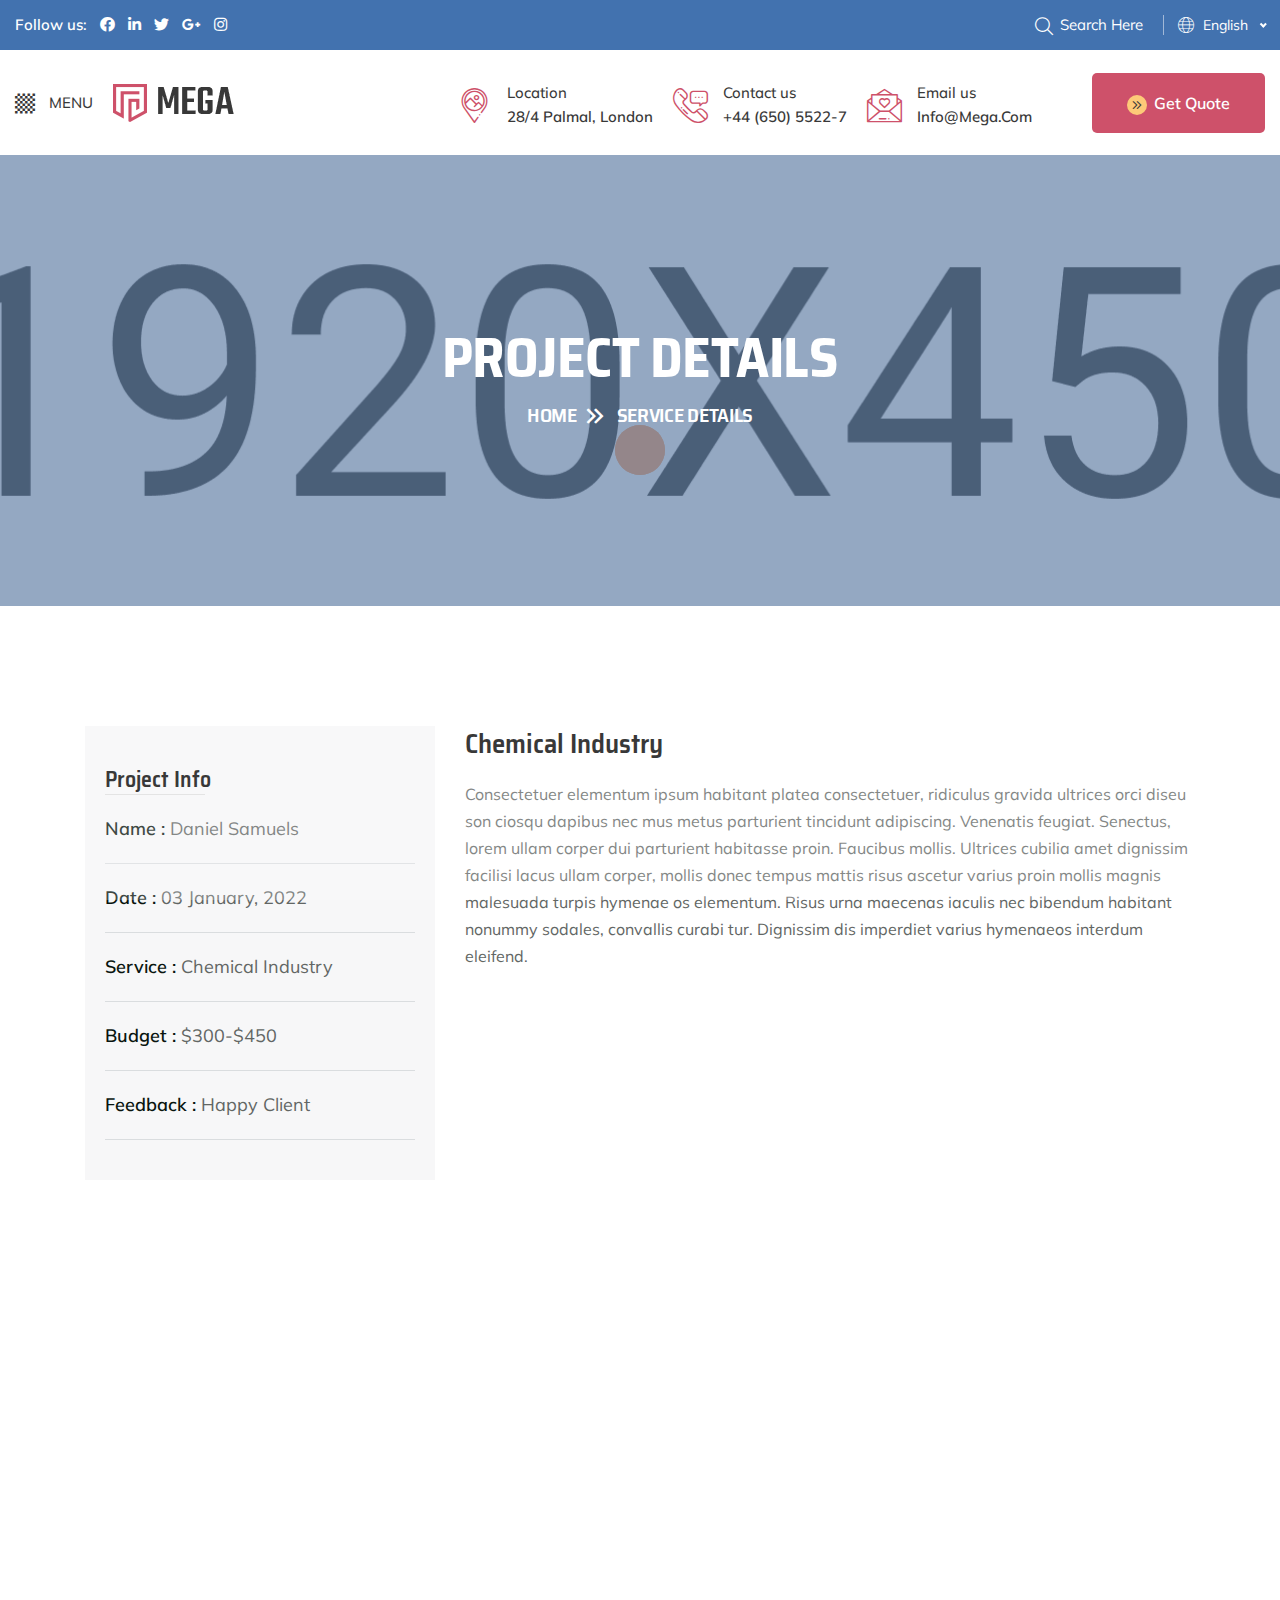
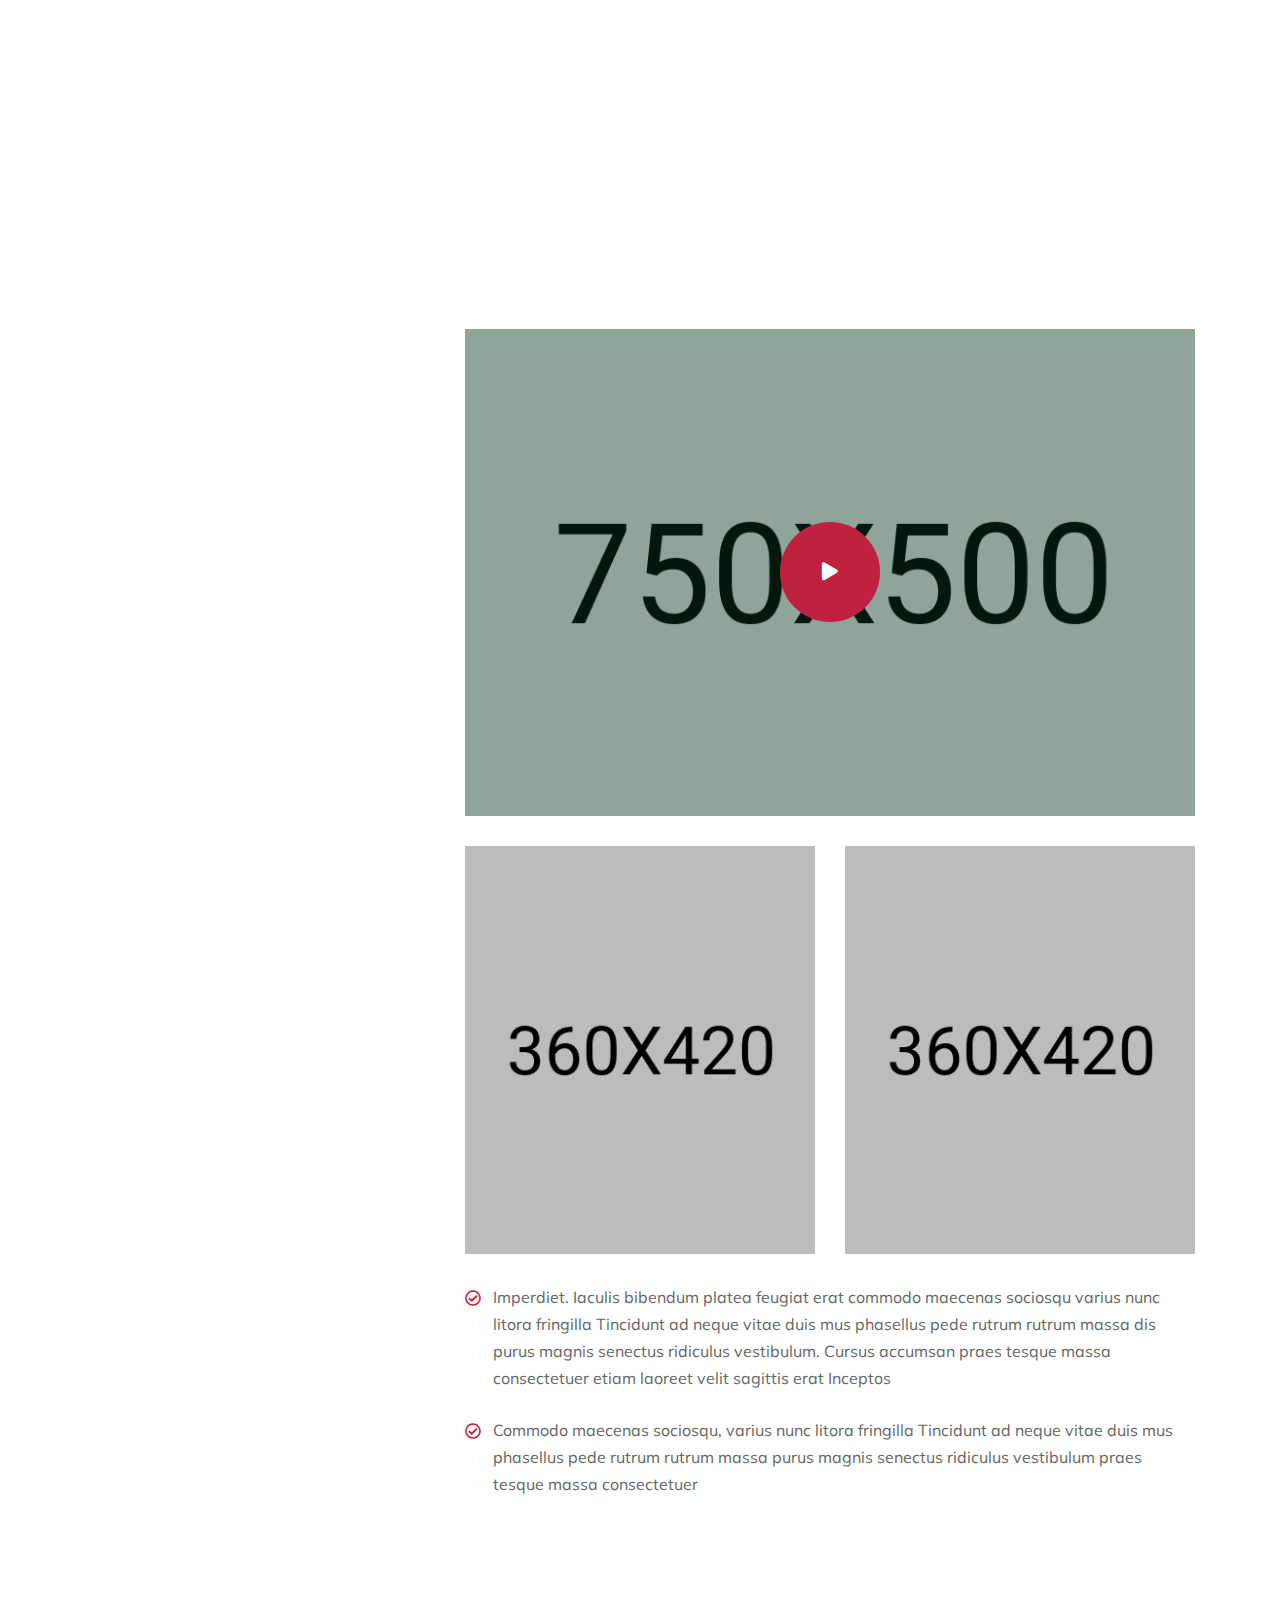
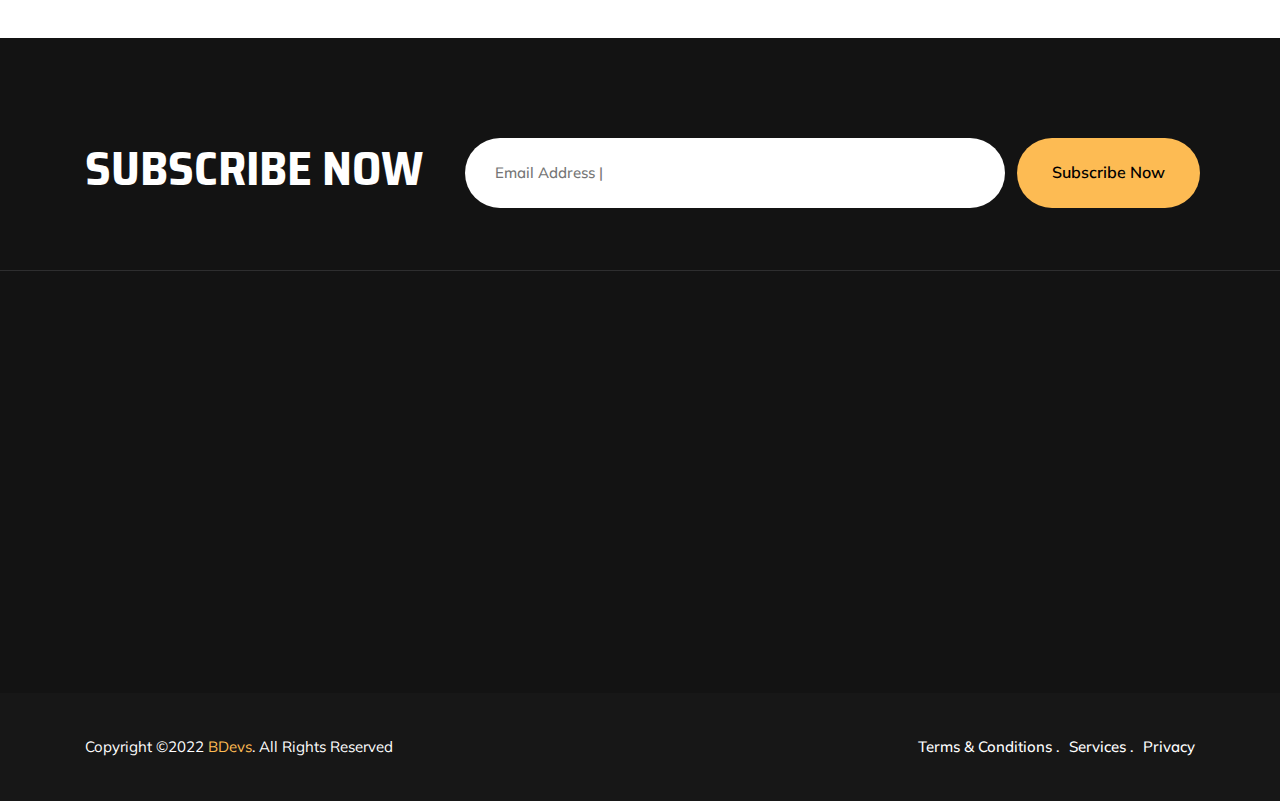
<file: docs/themeforest-E6itYVKf-mega-industry-and-factory-html-template/mega/project-details.html>
<!doctype html>
<html class="no-js" lang="en">

<head>
    <meta charset="utf-8">
    <meta http-equiv="x-ua-compatible" content="ie=edge">
    <title>Mega - Industry And Factory HTML Template</title>
    <meta name="description" content="">
    <meta name="viewport" content="width=device-width, initial-scale=1">

    <link rel="manifest" href="site.webmanifest">
    <link rel="shortcut icon" type="image/x-icon" href="assets/favicon.png">
    <!-- Place favicon.ico in the root directory -->

    <!-- CSS here -->
    <link rel="stylesheet" href="assets/css/bootstrap.min.css">
    <link rel="stylesheet" href="assets/css/animate.min.css">
    <link rel="stylesheet" href="assets/css/custom-animation.css">
    <link rel="stylesheet" href="assets/css/magnific-popup.css">
    <link rel="stylesheet" href="assets/css/fontawesome.min.css">
    <link rel="stylesheet" href="assets/css/meanmenu.css">
    <link rel="stylesheet" href="assets/css/flaticon.css">
    <link rel="stylesheet" href="assets/css/nice-select.css">    
    <link rel="stylesheet" href="assets/css/venobox.min.css">
    <link rel="stylesheet" href="assets/css/backToTop.css">
    <link rel="stylesheet" href="assets/css/slick.css">
    <link rel="stylesheet" href="assets/css/owl.carousel.min.css">
    <link rel="stylesheet" href="assets/css/swiper-bundle.css">
    <link rel="stylesheet" href="assets/css/default.css">
    <link rel="stylesheet" href="assets/css/main.css">
</head>

<body>
    <!--[if lte IE 9]>
            <p class="browserupgrade">You are using an <strong>outdated</strong> browser. Please <a href="https://browsehappy.com/">upgrade your browser</a> to improve your experience and security.</p>
        <![endif]-->

    <!-- Add your site or application content here -->

    <!-- preloader -->
    <div id="preloader">
        <div class="preloader">
            <span></span>
            <span></span>
        </div>
    </div>
    <!-- preloader end  -->

    <!-- back to top start -->
    <div class="progress-wrap">
        <svg class="progress-circle svg-content" width="100%" height="100%" viewBox="-1 -1 102 102">
            <path d="M50,1 a49,49 0 0,1 0,98 a49,49 0 0,1 0,-98" />
        </svg>
    </div>
    <!-- back to top end -->
<main>

<!-- header area start here -->
<header class="header-area2">
    <div class="mheader-top theme-bg-blue">
        <div class="custom-container pt-10 pb-10">
            <div class="row align-items-center">
                <div class="col-xl-3 col-lg-3 col-md-6 col-sm-6">
                    <div class="header-top-left mheader-top-left">
                        <span>Follow us:</span>
                        <a href="#" target="_blank"><i class="fab fa-facebook"></i></a>
                        <a href="#" target="_blank"><i class="fab fa-linkedin-in"></i></a>
                        <a href="#" target="_blank"><i class="fab fa-twitter"></i></a>
                        <a href="#" target="_blank"><i class="fab fa-google-plus-g"></i></a>
                        <a href="#" target="_blank"><i class="fab fa-instagram"></i></a>
                    </div>
                </div>
                <div class="col-xl-9 col-lg-9 col-md-6 col-sm-6">
                    <div class="main-menu-wrapper main-menu-wrapper2 d-flex align-items-center justify-content-end">
                        <div class="main-menu-wrapper__search  text-left">
                        <a class="search-btn nav-search search-trigger main-menu-wrapper__search2" href="#"><i class="fal fa-search"></i> Search Here</a>
                        </div>
                        <div class="menu__cart menu__cart2 d-none d-xxl-block">
                            <a href="#"><i class="fal fa-shopping-basket"></i>Cart List</a>
                        </div>
                        <div class="header__lang">
                            <select>
                                <option>English</option>
                                <option>Bangla</option>
                                <option>Bangla</option>
                                <option>Bangla</option>
                                <option>Bangla</option>
                            </select>
                            </div>
                    </div>
                </div>
            </div>
        </div>
    </div>
    <div class="mheader-bottom header-menu header-sticky sticky2-bg">
        <div class="custom-container">
            <div class="row align-items-center">
                <div class="col-xl-3 col-lg-3">
                    <div class="header__left d-flex align-items-center justify-content-between justify-content-lg-start">
                        <div class="header__action-2 mr-80">
                            <ul>
                                <li>
                                    <a class="sidebar-toggle" href="javascript:void(0)">
                                        <i class="fas fa-chess-board"></i> Menu
                                    </a>
                                </li>
                            </ul>
                        </div>
                        <div class="logo-1">
                            <a href="index.html">
                                <img src="assets/img/logo/logo-black.png" alt="logo">
                            </a>
                        </div>
                    </div>
                </div>
                <div class="col-xl-9 col-lg-9 d-none d-lg-block">
                    <div class="header-bottom-right d-flex align-items-center justify-content-end ">
                        <div class="blloo d-none d-xl-block">
                            <div class="header__widget d-flex align-items-center ">
                                <div class="header__widget--icon">
                                    <i class="flaticon-location"></i>
                                </div>
                                <div class="header__widget--text">
                                    <span>Location</span>
                                    <h4>28/4 Palmal, London</h4>
                                </div>
                            </div>
                        </div>
                        <div class="header__widget d-flex align-items-center">
                            <div class="header__widget--icon header__widget--icon__phone">
                                <i class="flaticon-phone-call"></i>
                            </div>
                            <div class="header__widget--text">
                                <span>Contact us</span>
                                <h4><a href="tel:+44(650)5522-7">+44 (650) 5522-7</a></h4>
                            </div>
                        </div>
                        <div class="header__widget d-flex align-items-center">
                            <div class="header__widget--icon">
                                <i class="flaticon-letter"></i>
                            </div>
                            <div class="header__widget--text">
                                <span>Email us</span>
                                <h4><a href="mailto:info@mega.com">info@mega.com</a></h4>
                            </div>
                        </div>
                        <div class="mheader-button ml-60 mt-10">
                            <a href="contact.html" class="theme-btn home2-btn btn-before"><i class="fal fa-angle-double-right"></i>Get Quote</a>
                        </div>
                    </div>
                </div>
            </div>
        </div>
    </div>
    <div class="offcanvas-overlay"></div>
    <!-- sidebar area start -->
    <div class="sidebar__area">
        <div class="sidebar__wrapper">
            <div class="sidebar__top d-flex align-items-center mb-40">                
                <div class="logo">
                    <a href="index.html">
                    <img src="assets/img/logo/logo-black.png" alt="logo">
                    </a>
                </div>
                <div class="sidebar__close ml-50">
                    <button class="sidebar__close-btn sidebar-close">
                        <svg viewBox="0 0 22 22">
                            <path d="M12.41,11l5.29-5.29c0.39-0.39,0.39-1.02,0-1.41s-1.02-0.39-1.41,0L11,9.59L5.71,4.29c-0.39-0.39-1.02-0.39-1.41,0
                            s-0.39,1.02,0,1.41L9.59,11l-5.29,5.29c-0.39,0.39-0.39,1.02,0,1.41C4.49,17.9,4.74,18,5,18s0.51-0.1,0.71-0.29L11,12.41l5.29,5.29
                            C16.49,17.9,16.74,18,17,18s0.51-0.1,0.71-0.29c0.39-0.39,0.39-1.02,0-1.41L12.41,11z"/>
                        </svg>
                    </button>
                </div>
            </div>
            <div class="sidebar__content p-relative z-index-1">
                <div class="sidebar__menu">
                    <div class="main-menu d-none">
                        <nav id="mobile-menu-2">
                            <ul>
                                <li class="menu-item-has-children"><a href="index.html">Home</a>
                                    <ul class="sub-menu">
                                        <li><a href="index.html">Home 01</a></li>
                                        <li><a href="index-2.html">Home 02</a></li>
                                    </ul>
                                </li>
                                <li class="menu-item-has-children"><a href="#">PAGES</a>
                                    <ul class="sub-menu">
                                        <li><a href="about.html">About</a></li>
                                        <li><a href="team.html">Team</a></li>
                                        <li><a href="team-details.html">Team Details</a></li>
                                    </ul>
                                </li>
                                <li class="menu-item-has-children"><a href="services.html">Services</a>
                                    <ul class="sub-menu">
                                        <li><a href="services.html">Services</a></li>
                                        <li><a href="service-details.html">Service Details</a></li>
                                    </ul>
                                </li>
                                <li class="menu-item-has-children"><a href="project.html">Projects</a>
                                    <ul class="sub-menu">
                                        <li><a href="project.html">Projects</a></li>
                                        <li><a href="project-details.html">Projects Details</a></li>
                                    </ul>
                                </li>
                                <li class="menu-item-has-children"><a href="blog.html">Blog</a>
                                    <ul class="sub-menu">
                                        <li><a href="blog.html">Blog</a></li>
                                        <li><a href="blog-details.html">Blog Details</a></li>
                                    </ul>
                                </li>
                                <li><a href="contact.html">CONTACT</a></li>
                            </ul>
                        </nav>
                    </div>                    
                    <div class="mobile-menu-2"></div>
                    <div class="contact-infos mb-30">
                        <div class="contact-list">
                            <h4>Contact Info</h4>
                            <ul>
                                <li><i class="flaticon-location"></i>28/4 Palmal, London</li>
                                <li><i class="flaticon-letter"></i><a href="mailto:info@klenar.com">info@mega.com</a></li>
                                <li><i class="flaticon-phone-call"></i><a href="tel:02(205)5552255">02 (205) 555 2255</a></li>
                            </ul>
                            <div class="sidebar__menu--social">
                                <a href="#"><i class="fab fa-facebook-f"></i></a>
                                <a href="#"><i class="fab fa-twitter"></i></a>
                                <a href="#"><i class="fab fa-instagram"></i></a>
                                <a href="#"><i class="fab fa-google"></i></a>
                            </div>
                        </div>
                    </div>
                </div>
            </div>
        </div>
    </div>
    <!-- sidebar area end -->
</header>
<!-- header area end here -->
<!-- Fullscreen search -->
<div class="search-wrap">
    <div class="search-inner">
        <i class="fal fa-times search-close" id="search-close"></i>
        <div class="search-cell">
            <form method="get">
                <div class="search-field-holder">
                    <input type="search" class="main-search-input" placeholder="Search Entire Store...">
                </div>
            </form>
        </div>
    </div>
</div>
<!-- end fullscreen search -->

<!-- page title area start here-->
<div class="page-title-area pt-170 pb-175" data-background="assets/img/bg/page-banner.jpg">
    <div class="container">
        <div class="row">
            <div class="col-xl-12">
                <div class="page-title-wrapper text-center">
                    <h1 class="page-title">Project Details</h1>
                    <div class="breadcrumb breadcrumb-list">
                        <nav aria-label="Breadcrumbs" class="breadcrumb-trail breadcrumbs">
                            <ul class="trail-items">
                                <li  class="trail-item trail-begin">
                                    <a href="index.html"><span >Home</span></a>  
                                </li>
                                <li class="trail-item trail-end"><span>Service Details</span></li>
                            </ul>
                        </nav>                            
                    </div>
                </div>
            </div>
        </div>
    </div>
</div>
<!-- page title area end here-->

<!-- service details area start here -->
<section class="service-details-area pt-120 pb-90">
    <div class="container">
        <div class="row">
            <div class="col-lg-4">
                <div class="service__sidebar mb-50">
                    <div class="service__sidebar--widget tp-faqs-left-sidebar grey-soft-bg mb-30 wow fadeInUp" data-wow-delay=".3s">
                        <h4 class="service__sidebar--widget__title">Project Info</h4>
                        <ul>
                            <li>Name : <span>Daniel Samuels</span></li>
                            <li>Date : <span>03 January, 2022</span></li>
                            <li>Service : <span>Chemical Industry</span></li>
                            <li>Budget : <span>$300-$450</span></li>
                            <li>Feedback : <span>Happy Client</span></li>
                        </ul>
                    </div>
                    <div class="service__sidebar--widget grey-soft-bg mb-30 wow fadeInUp"  data-wow-delay=".6s">
                        <ul class="service__sidebar--widget__links">
                            <li><a href="#">Civil Engineering <i class="fal fa-angle-right"></i></a></li>
                            <li><a href="#">Mechanical Works <i class="fal fa-angle-right"></i></a></li>
                            <li class="fix-colorservice"><a href="#" >Chemical Industry<i class="fal fa-angle-right"></i></a></li>
                            <li><a href="#">Petroleum Refinery <i class="fal fa-angle-right"></i></a></li>
                            <li><a href="#">Power & Energy <i class="fal fa-angle-right"></i></a></li>
                            <li><a href="#">Bridge Construction <i class="fal fa-angle-right"></i></a></li>
                        </ul>
                    </div>
                </div>
            </div>
            <div class="col-lg-8">
                <div class="service-details-wrapper mb-50">
                    <h4 class="service-details-subtitle mb-20 wow fadeInUp"  data-wow-delay=".9">Chemical Industry</h4>
                    <p class="mb-30 wow fadeInUp"  data-wow-delay=".7s">Consectetuer elementum ipsum habitant platea consectetuer, ridiculus gravida ultrices orci diseu son ciosqu dapibus nec mus metus parturient tincidunt adipiscing. Venenatis feugiat. Senectus, lorem ullam corper dui parturient habitasse proin. Faucibus mollis. Ultrices cubilia amet dignissim facilisi lacus ullam corper, mollis donec tempus mattis risus ascetur varius proin mollis magnis malesuada turpis hymenae os elementum. Risus urna maecenas iaculis nec bibendum habitant nonummy sodales, convallis curabi tur. Dignissim dis imperdiet varius hymenaeos interdum eleifend.</p>
                    <div class="service-details mb-30 fix wow fadeInUp"  data-wow-delay=".5s">
                        <img src="assets/img/services-ex/service-details.jpg" class="img-fluid" alt="img">
                    </div>
                    <p class="mb-30 wow fadeInUp"  data-wow-delay="1.1s">Ridiculus gravida ultrices orci diseu son ciosqu dapibus nec mus metus parturient tincidunt adipiscing Venenatis feugiat. Senectus, lorem ullam corper dui parturient habitasse proin. Faucibus mollis. Ultrices cubilia amet dignissim facilisi lacus ullam corper mollis donec tempus mattis risus ascetur varius proin mollis magnis malesuada turpis hymenae os elementum.</p>
                    <h4 class="service-details-subtitle mb-20 wow fadeInUp"  data-wow-delay=".9">Chemical Industry</h4>
                    <p class="mb-30 wow fadeInUp"  data-wow-delay=".7s">Consectetuer elementum ipsum habitant platea consectetuer, ridiculus gravida ultrices orci diseu son ciosqu dapibus nec mus metus parturient tincidunt adipiscing. Venenatis feugiat. Senectus, lorem ullam corper dui parturient habitasse proin. Faucibus mollis. Ultrices cubilia amet dignissim facilisi lacus ullam corper, mollis donec tempus mattis risus ascetur varius proin mollis magnis malesuada turpis hymenae os elementum. Risus urna maecenas iaculis nec bibendum habitant nonummy sodales, convallis curabi tur. Dignissim dis imperdiet varius hymenaeos interdum eleifend.</p>
                    <div class="tp-service-details-img mb-30 position-relative">
                        <img src="assets/img/services-ex/service-details.jpg" alt="img not found">
                        <div class="tp-service-details-img-overlay">
                            <div class="tp-service-details-img-overlay-icon">
                                <a class="venobox vbox-item" data-autoplay="true" data-vbtype="video" href="https://youtu.be/o4GuSJYSzrY"><i class="fas fa-play"></i></a>
                            </div>
                        </div>
                    </div>
                    <div class="row">
                        <div class="col-sm-6">
                            <div class="tp-service-details-img mb-30">
                                <img src="assets/img/project/project-2.jpg" alt="img not found">
                            </div>
                        </div>
                        <div class="col-sm-6">
                            <div class="tp-service-details-img mb-30">
                                <img src="assets/img/project/project-3.jpg" alt="img not found">
                            </div>
                        </div>
                    </div>
                    <p class="mb-25 d-flex"><i class="far fa-check-circle"></i> Imperdiet. Iaculis bibendum platea feugiat erat commodo maecenas sociosqu varius nunc litora fringilla Tincidunt ad neque vitae duis mus phasellus pede rutrum rutrum massa dis purus magnis senectus ridiculus vestibulum. Cursus accumsan praes tesque massa consectetuer etiam laoreet velit sagittis erat Inceptos</p>
                    <p class="d-flex m-0"><i class="far fa-check-circle"></i> Commodo maecenas sociosqu, varius nunc litora fringilla Tincidunt ad neque vitae duis mus phasellus pede rutrum rutrum massa  purus magnis senectus ridiculus vestibulum praes tesque massa consectetuer</p>
                </div>
            </div>
        </div>
    </div>
</section>
<!-- service details area end here -->

</main>
<!-- Footer start -->
<footer>
<div class="footer__area footer-bg pt-100 pb-50">
        <div class="footer__top footer__top-3 pb-60">
            <div class="container">
                <div class="row">
                    <div class="col-xl-4 col-lg-6">
                        <div class="footer__subscribe-title">
                            <h3>Subscribe Now</h3>
                        </div>
                    </div>
                    <div class="col-xl-8">
                        <div class="footer__subscribe">
                            <div class="footer__subscribe-form footer__subscribe-form-2 footer__subscribe-form-3 p-relative">
                                <input type="text" placeholder="Email Address |">
                                <button class="theme-btn">subscribe now</button>
                            </div>
                        </div>
                    </div>
                </div>
            </div>
        </div>
        <div class="container pt-70">
            <div class="row">
                <div class="col-xl-4 col-lg-6 col-md-6">
                    <div class="footer__widget footer-1 pr-100 mb-30 wow fadeInUp" data-wow-delay="0.3s">
                        <div class="footer__widget-logo mb-35">
                            <a href="index.html"><img src="assets/img/logo/logo.png" alt="footer-logo"></a>
                        </div>
                        <p>Consequat lacinia into gravida nisie facils porto lorem ultricies vivamus maecenas one iaculis</p>
                        <ul class="footer__social">
                            <li><a href="#"><i class="fab fa-facebook-f"></i></a></li>
                            <li><a href="#"><i class="fab fa-twitter"></i></a></li>
                            <li><a href="#"><i class="fab fa-linkedin-in"></i></a></li>
                            <li><a href="#"><i class="fab fa-google-plus-g"></i></a></li>                        
                        </ul>
                    </div>
                </div>
                <div class="col-xl-4 col-lg-6 col-md-6">
                    <div class="footer__widget footer-2 pl-60 mb-30 wow fadeInUp" data-wow-delay="0.6s">
                        <h3 class="footer__widget-title mb-35">
                            Contact Info
                        </h3>
                        <div class="footer__info">
                            <ul>
                                <li class="d-flex align-items-start">
                                    <div class="footer__info-icon mr-15">
                                       <i class="fal fa-map-marker-alt"></i>
                                    </div>
                                    <div class="footer__info-text">
                                       <a target="_blank" href="https://www.google.com/maps/place/Dhaka/@23.7806207,90.3492859,12z/data=!3m1!4b1!4m5!3m4!1s0x3755b8b087026b81:0x8fa563bbdd5904c2!8m2!3d23.8104753!4d90.4119873"><span>25/A, Broke Square <br>
                                        California</span></a>                                   
                                    </div>
                                 </li>
                                 <li class="d-flex align-items-start">
                                    <div class="footer__info-icon mr-15">
                                       <i class="far fa-envelope-open"></i>
                                    </div>
                                    <div class="footer__info-text">
                                       <h5>Email:</h5>
                                       <a href="mailto:info@megazo.com">info@megazo.com</a>
                                    </div>
                                 </li>
                                 <li class="d-flex align-items-start">
                                    <div class="footer__info-icon mr-20">
                                       <i class="fal fa-phone"></i>
                                    </div>
                                    <div class="footer__info-text">
                                       <h5>Phone: </h5>
                                       <a href="tel:02(205)5552255">02 (205) 555 2255</a>
                                    </div>
                                 </li>
                            </ul>
                        </div>
                    </div>
                </div>
                <div class="col-xl-4 col-lg-6 col-md-6">
                    <div class="footer__widget footer-3 pl-50 mb-30 wow fadeInUp" data-wow-delay="0.9s">
                        <h3 class="footer__widget-title mb-35">
                            Recent Post
                        </h3>
                        <div class="footer__blog-sm mb-25">
                            <div class="footer__blog-sm-thumb float-start mr-20">
                               <a href="blog-details.html">
                                  <img src="assets/img/blog/footer-blog/f-blog-1.jpg" alt="footer-bimg">
                               </a>
                            </div>
                            <div class="footer__blog-sm-content">
                                <div class="footer__blog-sm-meta">
                                    <span> 25 nov 2021</span>
                                 </div>
                               <h3 class="footer__blog-sm-title">
                                  <a href="blog-details.html"> Nisle metus  nam curabitur magnis nam nost</a>
                               </h3>
                            </div>
                         </div>
                         <div class="footer__blog-sm mb-25">
                            <div class="footer__blog-sm-thumb float-start mr-20">
                               <a href="blog-details.html">
                                  <img src="assets/img/blog/footer-blog/f-blog-2.jpg" alt="footer-img">
                               </a>
                            </div>
                            <div class="footer__blog-sm-content">
                                <div class="footer__blog-sm-meta">
                                    <span>25 nov 2021</span>
                                 </div>
                               <h3 class="footer__blog-sm-title">
                                  <a href="blog-details.html"> Magnis  nisle nam curabitur Metus nam nost</a>
                               </h3>
                            </div>
                         </div>
                    </div>
                </div>
            </div>
        </div>
</div>
<div class="footer-coptright footer-copyright-bg pt-40 pb-40">
    <div class="container">
        <div class="row align-items-center">
            <div class="col-xxl-6 col-xl-6 col-lg-6 col-md-6">
                <div class="footer__text">
                    <p>Copyright ©2022 <a href="#">BDevs</a>. All Rights Reserved</p>
                </div>
            </div>
            <div class="col-xxl-6 col-xl-6 col-lg-6 col-md-6">
                <div class="footer__cmenu text-end">
                    <a href="#">Terms & Conditions .</a>
                    <a href="services.html">Services .</a>
                    <a href="#">Privacy</a>
                </div>
            </div>
        </div>
    </div>
</div>
</footer>
<!-- footer area end -->



    <!-- JS here -->
    <script src="assets/js/vendor/jquery.min.js"></script>
    <script src="assets/js/bootstrap.bundle.min.js"></script>
    <script src="assets/js/isotope.pkgd.min.js"></script>
    <script src="assets/js/slick.min.js"></script>
    <script src="assets/js/swiper-bundle.js"></script>
    <script src="assets/js/waypoints.min.js"></script>
    <script src="assets/js/jquery.nice-select.min.js"></script>    
    <script src="assets/js/venobox.min.js"></script>
    <script src="assets/js/backToTop.js"></script>
    <script src="assets/js/jquery.meanmenu.min.js"></script>
    <script src="assets/js/imagesloaded.pkgd.min.js"></script>
    <script src="assets/js/owl.carousel.min.js"></script>
    <script src="assets/js/jquery.magnific-popup.min.js"></script>
    <script src="assets/js/ajax-form.js"></script>
    <script src="assets/js/jquery.counterup.min.js"></script>
    <script src="assets/js/wow.min.js"></script>
    <script src="assets/js/main.js"></script>
</body>

</html>
</file>
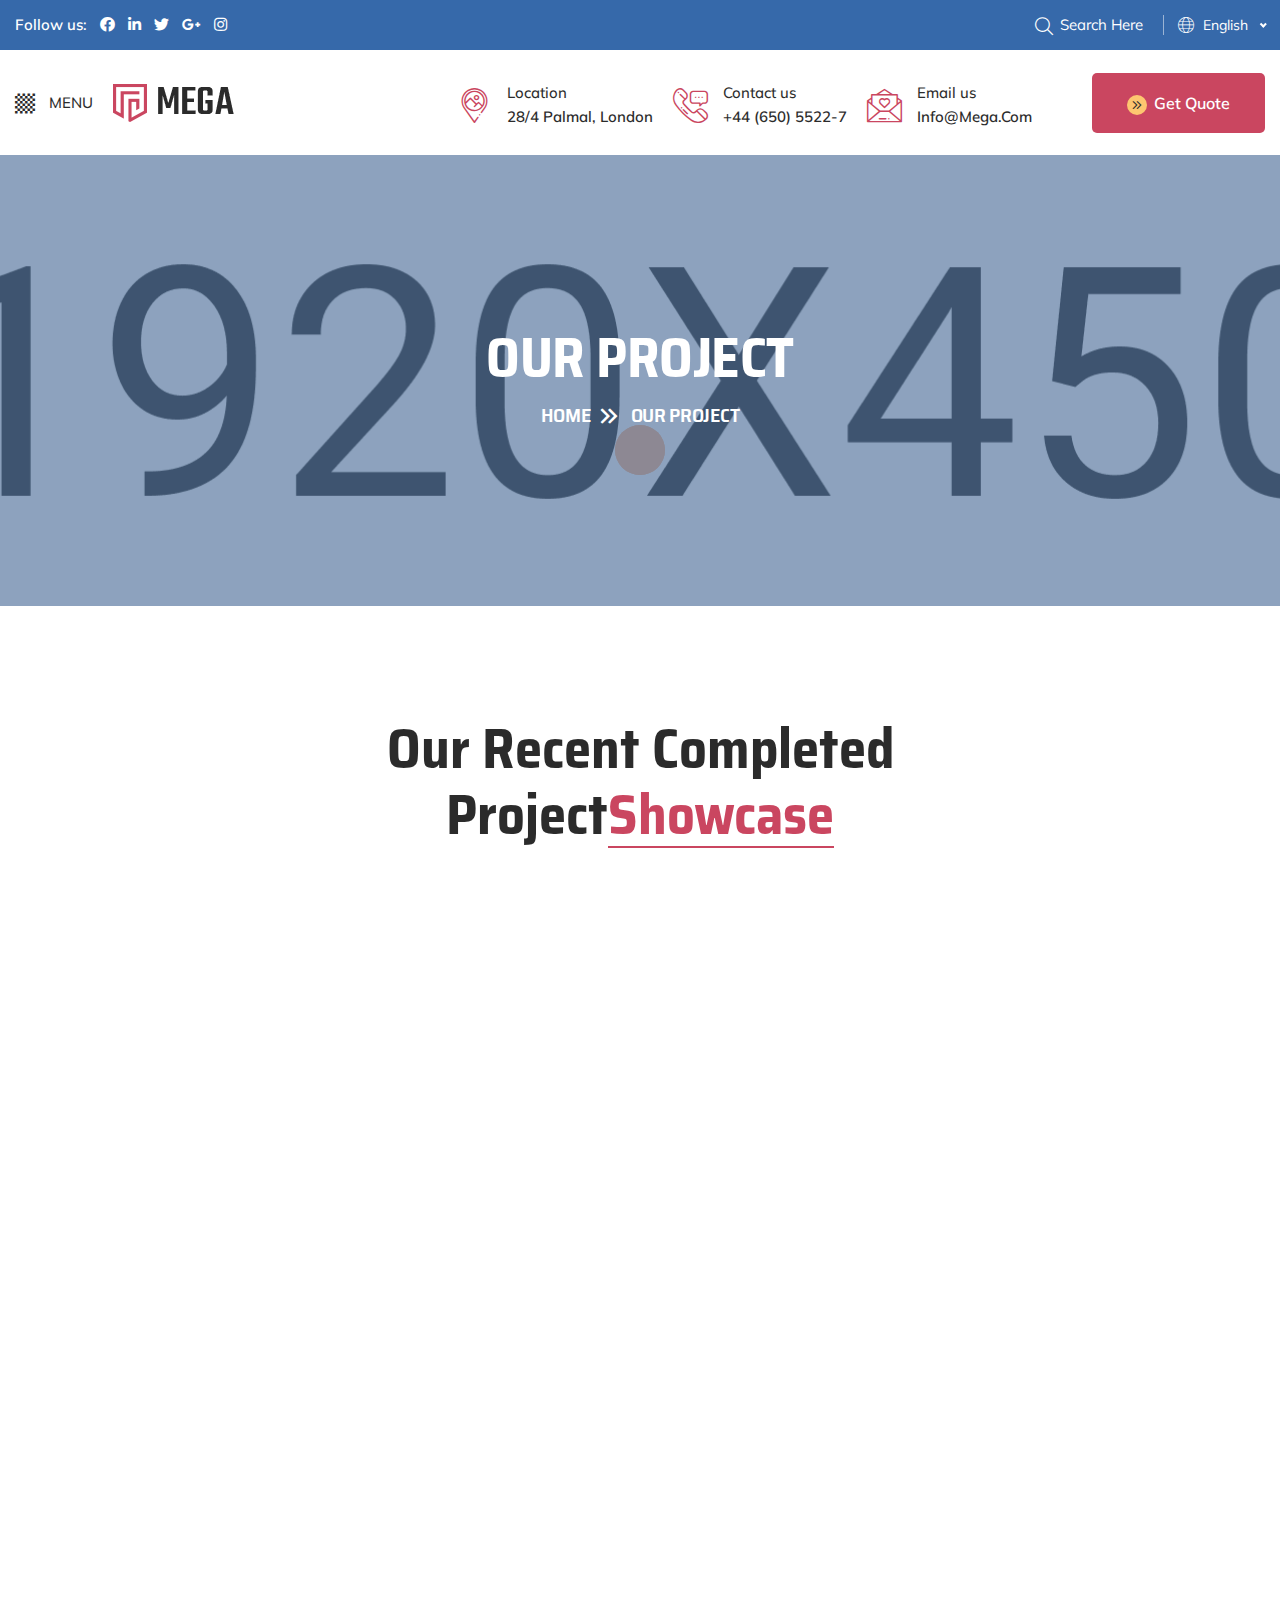
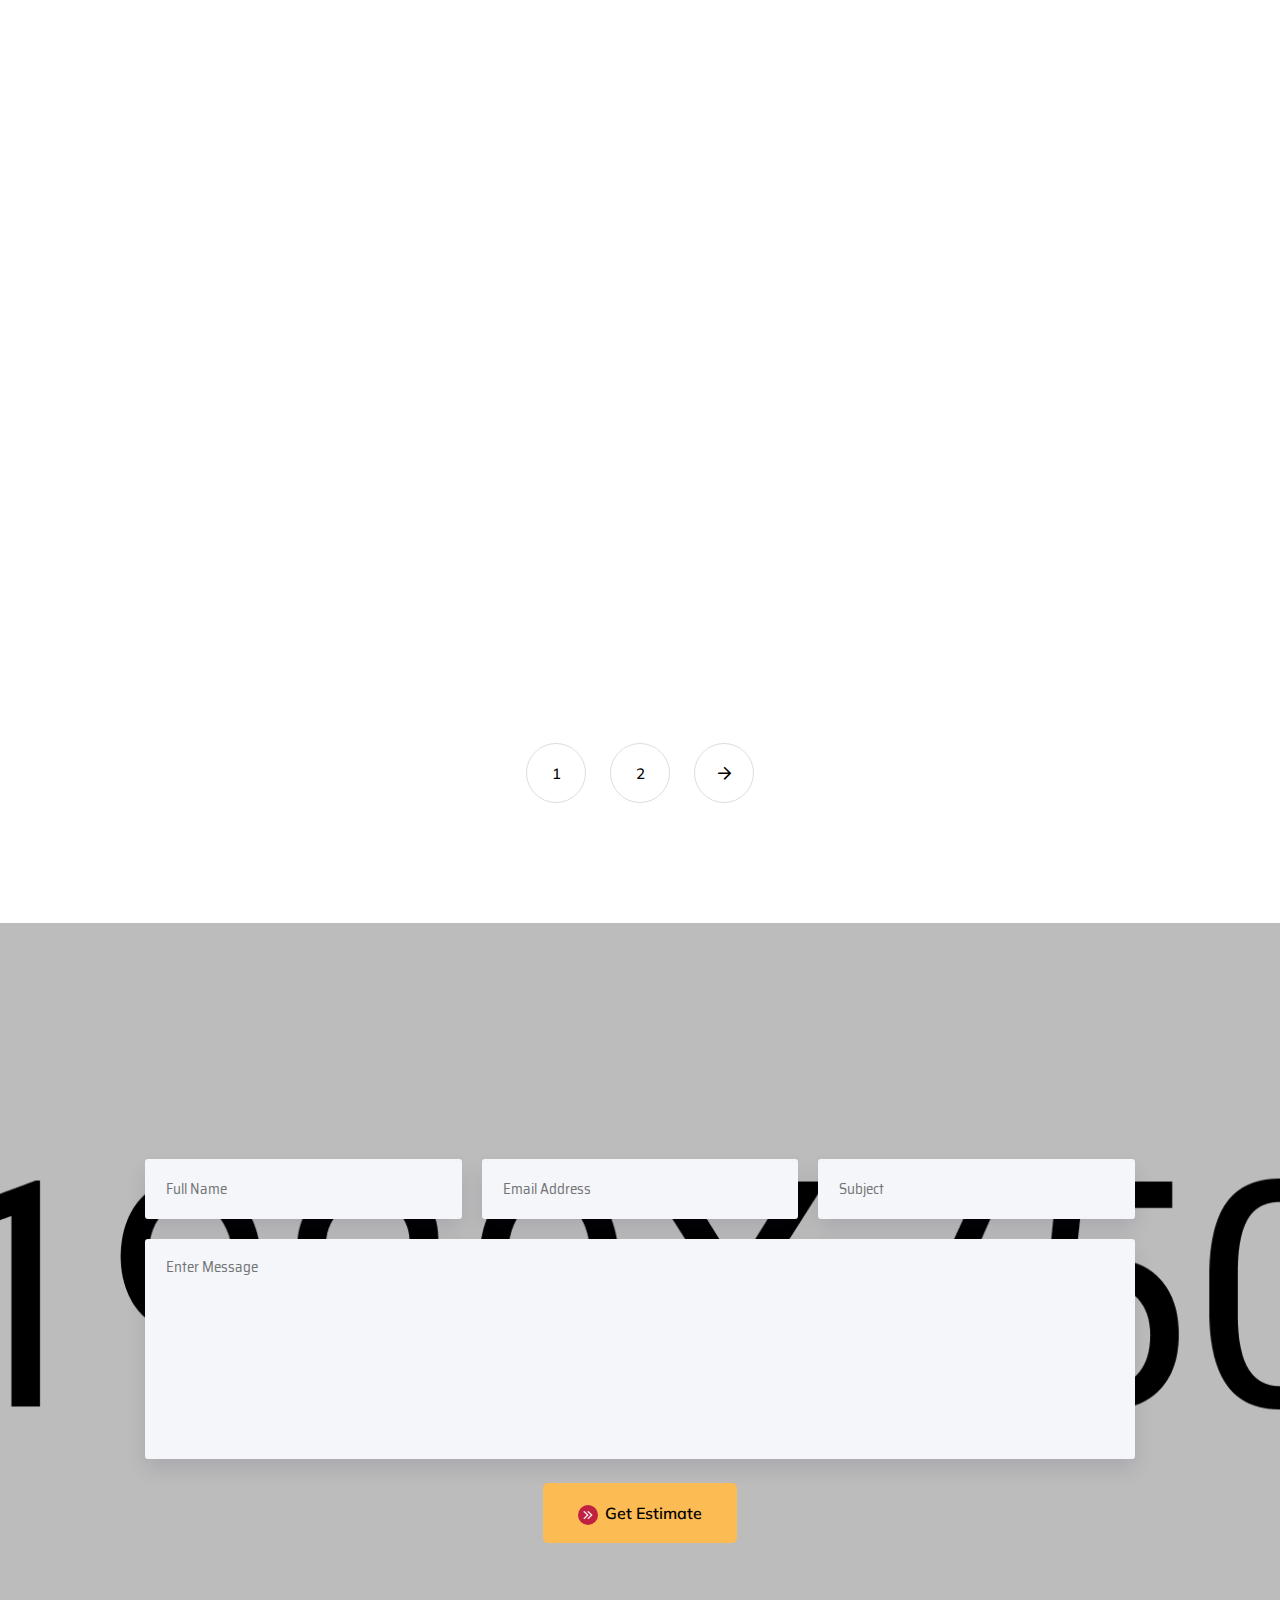
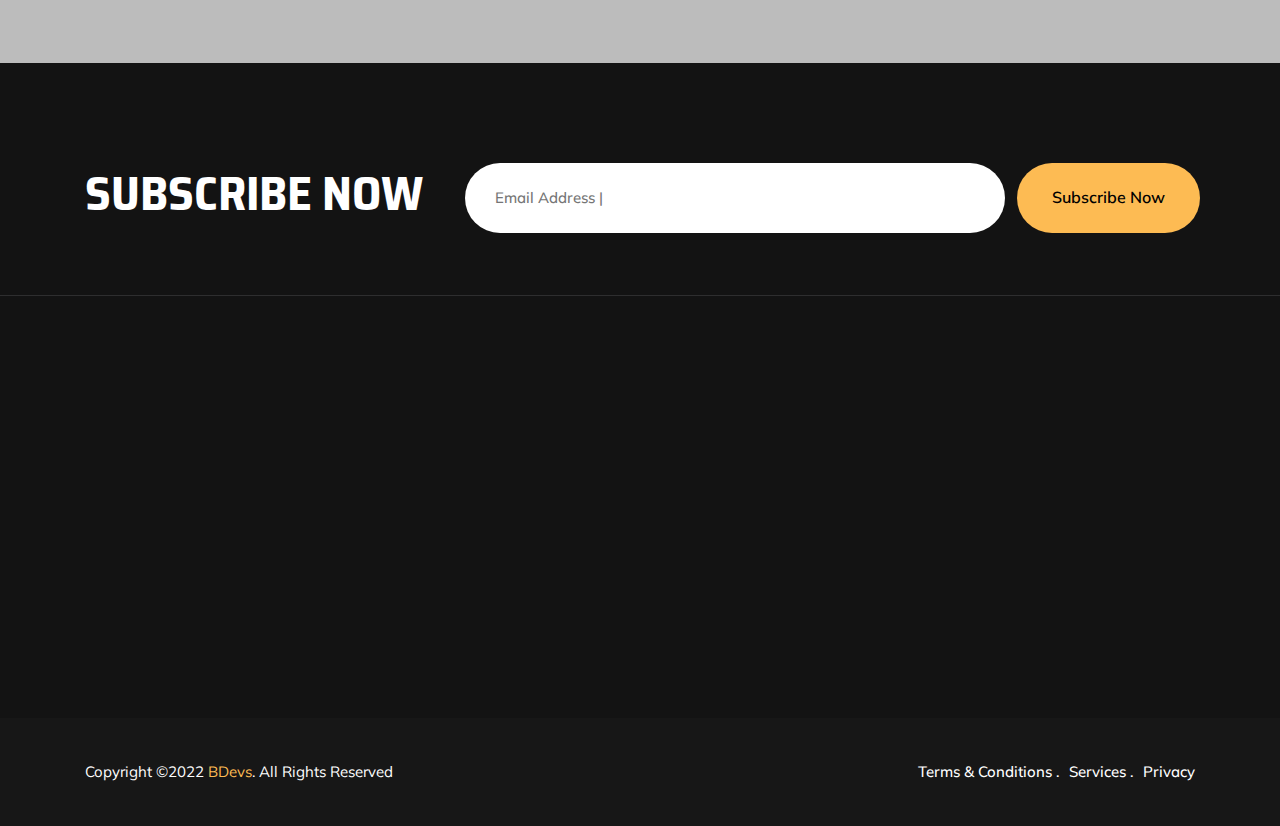
<file: docs/themeforest-E6itYVKf-mega-industry-and-factory-html-template/mega/project.html>
<!doctype html>
<html class="no-js" lang="en">

<head>
    <meta charset="utf-8">
    <meta http-equiv="x-ua-compatible" content="ie=edge">
    <title>Mega - Industry And Factory HTML Template</title>
    <meta name="description" content="">
    <meta name="viewport" content="width=device-width, initial-scale=1">

    <link rel="manifest" href="site.webmanifest">
    <link rel="shortcut icon" type="image/x-icon" href="assets/favicon.png">
    <!-- Place favicon.ico in the root directory -->

    <!-- CSS here -->
    <link rel="stylesheet" href="assets/css/bootstrap.min.css">
    <link rel="stylesheet" href="assets/css/animate.min.css">
    <link rel="stylesheet" href="assets/css/custom-animation.css">
    <link rel="stylesheet" href="assets/css/magnific-popup.css">
    <link rel="stylesheet" href="assets/css/fontawesome.min.css">
    <link rel="stylesheet" href="assets/css/meanmenu.css">
    <link rel="stylesheet" href="assets/css/flaticon.css">
    <link rel="stylesheet" href="assets/css/nice-select.css">    
    <link rel="stylesheet" href="assets/css/venobox.min.css">
    <link rel="stylesheet" href="assets/css/backToTop.css">
    <link rel="stylesheet" href="assets/css/slick.css">
    <link rel="stylesheet" href="assets/css/owl.carousel.min.css">
    <link rel="stylesheet" href="assets/css/swiper-bundle.css">
    <link rel="stylesheet" href="assets/css/default.css">
    <link rel="stylesheet" href="assets/css/main.css">
</head>

<body>
    <!--[if lte IE 9]>
            <p class="browserupgrade">You are using an <strong>outdated</strong> browser. Please <a href="https://browsehappy.com/">upgrade your browser</a> to improve your experience and security.</p>
        <![endif]-->

    <!-- Add your site or application content here -->

    <!-- preloader -->
    <div id="preloader">
        <div class="preloader">
            <span></span>
            <span></span>
        </div>
    </div>
    <!-- preloader end  -->

    <!-- back to top start -->
    <div class="progress-wrap">
        <svg class="progress-circle svg-content" width="100%" height="100%" viewBox="-1 -1 102 102">
            <path d="M50,1 a49,49 0 0,1 0,98 a49,49 0 0,1 0,-98" />
        </svg>
    </div>
    <!-- back to top end -->
<main>

<!-- header area start here -->
<header class="header-area2">
    <div class="mheader-top theme-bg-blue">
        <div class="custom-container pt-10 pb-10">
            <div class="row align-items-center">
                <div class="col-xl-3 col-lg-3 col-md-6 col-sm-6">
                    <div class="header-top-left mheader-top-left">
                        <span>Follow us:</span>
                        <a href="#" target="_blank"><i class="fab fa-facebook"></i></a>
                        <a href="#" target="_blank"><i class="fab fa-linkedin-in"></i></a>
                        <a href="#" target="_blank"><i class="fab fa-twitter"></i></a>
                        <a href="#" target="_blank"><i class="fab fa-google-plus-g"></i></a>
                        <a href="#" target="_blank"><i class="fab fa-instagram"></i></a>
                    </div>
                </div>
                <div class="col-xl-9 col-lg-9 col-md-6 col-sm-6">
                    <div class="main-menu-wrapper main-menu-wrapper2 d-flex align-items-center justify-content-end">
                        <div class="main-menu-wrapper__search  text-left">
                        <a class="search-btn nav-search search-trigger main-menu-wrapper__search2" href="#"><i class="fal fa-search"></i> Search Here</a>
                        </div>
                        <div class="menu__cart menu__cart2 d-none d-xxl-block">
                            <a href="#"><i class="fal fa-shopping-basket"></i>Cart List</a>
                        </div>
                        <div class="header__lang">
                            <select>
                                <option>English</option>
                                <option>Bangla</option>
                                <option>Bangla</option>
                                <option>Bangla</option>
                                <option>Bangla</option>
                            </select>
                            </div>
                    </div>
                </div>
            </div>
        </div>
    </div>
    <div class="mheader-bottom header-menu header-sticky sticky2-bg">
        <div class="custom-container">
            <div class="row align-items-center">
                <div class="col-xl-3 col-lg-3">
                    <div class="header__left d-flex align-items-center justify-content-between justify-content-lg-start">
                        <div class="header__action-2 mr-80">
                            <ul>
                                <li>
                                    <a class="sidebar-toggle" href="javascript:void(0)">
                                        <i class="fas fa-chess-board"></i> Menu
                                    </a>
                                </li>
                            </ul>
                        </div>
                        <div class="logo-1">
                            <a href="index.html">
                                <img src="assets/img/logo/logo-black.png" alt="logo">
                            </a>
                        </div>
                    </div>
                </div>
                <div class="col-xl-9 col-lg-9 d-none d-lg-block">
                    <div class="header-bottom-right d-flex align-items-center justify-content-end ">
                        <div class="blloo d-none d-xl-block">
                            <div class="header__widget d-flex align-items-center ">
                                <div class="header__widget--icon">
                                    <i class="flaticon-location"></i>
                                </div>
                                <div class="header__widget--text">
                                    <span>Location</span>
                                    <h4>28/4 Palmal, London</h4>
                                </div>
                            </div>
                        </div>
                        <div class="header__widget d-flex align-items-center">
                            <div class="header__widget--icon header__widget--icon__phone">
                                <i class="flaticon-phone-call"></i>
                            </div>
                            <div class="header__widget--text">
                                <span>Contact us</span>
                                <h4><a href="tel:+44(650)5522-7">+44 (650) 5522-7</a></h4>
                            </div>
                        </div>
                        <div class="header__widget d-flex align-items-center">
                            <div class="header__widget--icon">
                                <i class="flaticon-letter"></i>
                            </div>
                            <div class="header__widget--text">
                                <span>Email us</span>
                                <h4><a href="mailto:info@mega.com">info@mega.com</a></h4>
                            </div>
                        </div>
                        <div class="mheader-button ml-60 mt-10">
                            <a href="contact.html" class="theme-btn home2-btn btn-before"><i class="fal fa-angle-double-right"></i>Get Quote</a>
                        </div>
                    </div>
                </div>
            </div>
        </div>
    </div>
    <div class="offcanvas-overlay"></div>
    <!-- sidebar area start -->
    <div class="sidebar__area">
        <div class="sidebar__wrapper">
            <div class="sidebar__top d-flex align-items-center mb-40">                
                <div class="logo">
                    <a href="index.html">
                    <img src="assets/img/logo/logo-black.png" alt="logo">
                    </a>
                </div>
                <div class="sidebar__close ml-50">
                    <button class="sidebar__close-btn sidebar-close">
                        <svg viewBox="0 0 22 22">
                            <path d="M12.41,11l5.29-5.29c0.39-0.39,0.39-1.02,0-1.41s-1.02-0.39-1.41,0L11,9.59L5.71,4.29c-0.39-0.39-1.02-0.39-1.41,0
                            s-0.39,1.02,0,1.41L9.59,11l-5.29,5.29c-0.39,0.39-0.39,1.02,0,1.41C4.49,17.9,4.74,18,5,18s0.51-0.1,0.71-0.29L11,12.41l5.29,5.29
                            C16.49,17.9,16.74,18,17,18s0.51-0.1,0.71-0.29c0.39-0.39,0.39-1.02,0-1.41L12.41,11z"/>
                        </svg>
                    </button>
                </div>
            </div>
            <div class="sidebar__content p-relative z-index-1">
                <div class="sidebar__menu">
                    <div class="main-menu d-none">
                        <nav id="mobile-menu-2">
                            <ul>
                                <li class="menu-item-has-children"><a href="index.html">Home</a>
                                    <ul class="sub-menu">
                                        <li><a href="index.html">Home 01</a></li>
                                        <li><a href="index-2.html">Home 02</a></li>
                                    </ul>
                                </li>
                                <li class="menu-item-has-children"><a href="#">PAGES</a>
                                    <ul class="sub-menu">
                                        <li><a href="about.html">About</a></li>
                                        <li><a href="team.html">Team</a></li>
                                        <li><a href="team-details.html">Team Details</a></li>
                                    </ul>
                                </li>
                                <li class="menu-item-has-children"><a href="services.html">Services</a>
                                    <ul class="sub-menu">
                                        <li><a href="services.html">Services</a></li>
                                        <li><a href="service-details.html">Service Details</a></li>
                                    </ul>
                                </li>
                                <li class="menu-item-has-children"><a href="project.html">Projects</a>
                                    <ul class="sub-menu">
                                        <li><a href="project.html">Projects</a></li>
                                        <li><a href="project-details.html">Projects Details</a></li>
                                    </ul>
                                </li>
                                <li class="menu-item-has-children"><a href="blog.html">Blog</a>
                                    <ul class="sub-menu">
                                        <li><a href="blog.html">Blog</a></li>
                                        <li><a href="blog-details.html">Blog Details</a></li>
                                    </ul>
                                </li>
                                <li><a href="contact.html">CONTACT</a></li>
                            </ul>
                        </nav>
                    </div>                    
                    <div class="mobile-menu-2"></div>
                    <div class="contact-infos mb-30">
                        <div class="contact-list">
                            <h4>Contact Info</h4>
                            <ul>
                                <li><i class="flaticon-location"></i>28/4 Palmal, London</li>
                                <li><i class="flaticon-letter"></i><a href="mailto:info@klenar.com">info@mega.com</a></li>
                                <li><i class="flaticon-phone-call"></i><a href="tel:02(205)5552255">02 (205) 555 2255</a></li>
                            </ul>
                            <div class="sidebar__menu--social">
                                <a href="#"><i class="fab fa-facebook-f"></i></a>
                                <a href="#"><i class="fab fa-twitter"></i></a>
                                <a href="#"><i class="fab fa-instagram"></i></a>
                                <a href="#"><i class="fab fa-google"></i></a>
                            </div>
                        </div>
                    </div>
                </div>
            </div>
        </div>
    </div>
    <!-- sidebar area end -->
</header>
<!-- header area end here -->
<!-- Fullscreen search -->
<div class="search-wrap">
    <div class="search-inner">
        <i class="fal fa-times search-close" id="search-close"></i>
        <div class="search-cell">
            <form method="get">
                <div class="search-field-holder">
                    <input type="search" class="main-search-input" placeholder="Search Entire Store...">
                </div>
            </form>
        </div>
    </div>
</div>
<!-- end fullscreen search -->

<!-- page title area start here-->
<div class="page-title-area pt-170 pb-175" data-background="assets/img/bg/page-banner.jpg">
    <div class="container">
        <div class="row">
            <div class="col-xl-12">
                <div class="page-title-wrapper text-center">
                    <h1 class="page-title">Our Project</h1>
                    <div class="breadcrumb breadcrumb-list">
                        <nav aria-label="Breadcrumbs" class="breadcrumb-trail breadcrumbs">
                            <ul class="trail-items">
                                <li  class="trail-item trail-begin">
                                    <a href="index.html"><span >Home</span></a>  
                                </li>
                                <li class="trail-item trail-end"><span>Our Project</span></li>
                            </ul>
                        </nav>                            
                    </div>
                </div>
            </div>
        </div>
    </div>
</div>
<!-- page title area end here-->


<!-- project area start here-->
<section class="project-area pt-110 pb-120">
    <div class="container">
        <div class="row justify-content-center">
            <div class="col-xxl-10">
                <div class="section_title_wrapper text-center mb-60 wow fadeInUp" data-wow-delay="0.3s">      
                    <h2 class="msection-title">
                        Our Recent Completed <br>Project<span>Showcase</span>
                    </h2>               
                </div>
            </div>
        </div>
        <div class="row">
            <div class="col-12">
                <div class="aportfolio-menu aportfolio-menu-inner text-center mb-30 wow fadeInUp"  data-wow-delay=".6s">
                    <button data-filter="*" class="active">All</button>
                    <button data-filter=".cat1">Service</button>
                    <button data-filter=".cat2">Chemical</button>
                    <button data-filter=".cat3">Automation</button>
                    <button data-filter=".cat4">Construction</button>
                </div>
            </div>
        </div>
        <div class="row aportfolio-active mb-40">
            <div class="col-xl-4 col-md-6 grid-item cat1 cat3 cat4">
                <div class="aportfolio mb-30 wow fadeInUp"  data-wow-delay=".3s">
                    <div class="aportfolio__img">
                        <img src="assets/img/project/project-1.jpg" class="img-fluid" alt="img">
                        <div class="aportfolio__img--icon">
                            <div class="aportfolio__img--icon-middle">
                                <a class="venobox" data-gall="gallery01" href="assets/img/project/project-1.jpg">
                                    <i class="fas fa-search"></i>
                                </a>
                                <a href="project-details.html">
                                    <i class="far fa-link"></i>
                                </a>
                            </div>
                        </div>
                    </div>
                </div>
            </div>
            <div class="col-xl-4 col-md-6 grid-item cat2 cat3 cat4">
                <div class="aportfolio mb-30 wow fadeInUp"  data-wow-delay=".3s">
                    <div class="aportfolio__img">
                        <img src="assets/img/project/project-2.jpg" class="img-fluid" alt="img">
                        <div class="aportfolio__img--icon">
                            <div class="aportfolio__img--icon-middle">
                                <a class="venobox" data-gall="gallery01" href="assets/img/project/project-2.jpg">
                                    <i class="fas fa-search"></i>
                                </a>
                                <a href="project-details.html">
                                    <i class="far fa-link"></i>
                                </a>
                            </div>
                        </div>
                    </div>
                </div>
            </div>
            <div class="col-xl-4 col-md-6 grid-item cat2 cat1 cat3">
                <div class="aportfolio mb-30 wow fadeInUp"  data-wow-delay=".3s">
                    <div class="aportfolio__img">
                        <img src="assets/img/project/project-3.jpg" class="img-fluid" alt="img">
                        <div class="aportfolio__img--icon">
                            <div class="aportfolio__img--icon-middle">
                                <a class="venobox" data-gall="gallery01" href="assets/img/project/project-3.jpg">
                                    <i class="fas fa-search"></i>
                                </a>
                                <a href="project-details.html">
                                    <i class="far fa-link"></i>
                                </a>
                            </div>
                        </div>
                    </div>
                </div>
            </div>
            <div class="col-xl-4 col-md-6 grid-item cat1 cat2 cat4">
                <div class="aportfolio mb-30 wow fadeInUp"  data-wow-delay=".3s">
                    <div class="aportfolio__img">
                        <img src="assets/img/project/project-4.jpg" class="img-fluid" alt="img">
                        <div class="aportfolio__img--icon">
                            <div class="aportfolio__img--icon-middle">
                                <a class="venobox" data-gall="gallery01" href="assets/img/project/project-4.jpg">
                                    <i class="fas fa-search"></i>
                                </a>
                                <a href="project-details.html">
                                    <i class="far fa-link"></i>
                                </a>
                            </div>
                        </div>
                    </div>
                </div>
            </div>
            <div class="col-xl-4 col-md-6 grid-item cat1 cat3 cat2">
                <div class="aportfolio mb-30 wow fadeInUp"  data-wow-delay=".3s">
                    <div class="aportfolio__img">
                        <img src="assets/img/project/project-5.jpg" class="img-fluid" alt="img">
                        <div class="aportfolio__img--icon">
                            <div class="aportfolio__img--icon-middle">
                                <a class="venobox" data-gall="gallery01" href="assets/img/project/project-5.jpg">
                                    <i class="fas fa-search"></i>
                                </a>
                                <a href="project-details.html">
                                    <i class="far fa-link"></i>
                                </a>
                            </div>
                        </div>
                    </div>
                </div>
            </div>
            <div class="col-xl-4 col-md-6 grid-item cat1 cat2 cat3 cat4">
                <div class="aportfolio mb-30 wow fadeInUp"  data-wow-delay=".3s">
                    <div class="aportfolio__img">
                        <img src="assets/img/project/project-6.jpg" class="img-fluid" alt="img">
                        <div class="aportfolio__img--icon">
                            <div class="aportfolio__img--icon-middle">
                                <a class="venobox" data-gall="gallery01" href="assets/img/project/project-6.jpg">
                                    <i class="fas fa-search"></i>
                                </a>
                                <a href="project-details.html">
                                    <i class="far fa-link"></i>
                                </a>
                            </div>
                        </div>
                    </div>
                </div>
            </div>
            <div class="col-xl-4 col-md-6 grid-item cat1 cat3 cat4">
                <div class="aportfolio mb-30 wow fadeInUp"  data-wow-delay=".3s">
                    <div class="aportfolio__img">
                        <img src="assets/img/project/project-7.jpg" class="img-fluid" alt="img">
                        <div class="aportfolio__img--icon">
                            <div class="aportfolio__img--icon-middle">
                                <a class="venobox" data-gall="gallery01" href="assets/img/project/project-7.jpg">
                                    <i class="fas fa-search"></i>
                                </a>
                                <a href="project-details.html">
                                    <i class="far fa-link"></i>
                                </a>
                            </div>
                        </div>
                    </div>
                </div>
            </div>
            <div class="col-xl-4 col-md-6 grid-item cat1 cat3 cat2">
                <div class="aportfolio mb-30 wow fadeInUp"  data-wow-delay=".3s">
                    <div class="aportfolio__img">
                        <img src="assets/img/project/project-8.jpg" class="img-fluid" alt="img">
                        <div class="aportfolio__img--icon">
                            <div class="aportfolio__img--icon-middle">
                                <a class="venobox" data-gall="gallery01" href="assets/img/project/project-8.jpg">
                                    <i class="fas fa-search"></i>
                                </a>
                                <a href="project-details.html">
                                    <i class="far fa-link"></i>
                                </a>
                            </div>
                        </div>
                    </div>
                </div>
            </div>
            <div class="col-xl-4 col-md-6 grid-item cat2 cat3 cat4">
                <div class="aportfolio mb-30 wow fadeInUp"  data-wow-delay=".3s">
                    <div class="aportfolio__img">
                        <img src="assets/img/project/project-9.jpg" class="img-fluid" alt="img">
                        <div class="aportfolio__img--icon">
                            <div class="aportfolio__img--icon-middle">
                                <a class="venobox" data-gall="gallery01" href="assets/img/project/project-9.jpg">
                                    <i class="fas fa-search"></i>
                                </a>
                                <a href="project-details.html">
                                    <i class="far fa-link"></i>
                                </a>
                            </div>
                        </div>
                    </div>
                </div>
            </div>
        </div>
        <div class="row justify-content-center">
            <div class="col-xxl-10">
                <div class="project-pagination text-center">
                    <ul>
                        <li><a href="#">1</a></li>
                        <li><a href="#">2</a></li>
                        <li><a href="#"><i class="far fa-arrow-right"></i></a></li>
                    </ul>
                </div>
            </div>
        </div>
    </div>
</section>
<!-- project area end here-->

<!-- contact form area start here-->
<div class="project-contect-form pt-110 pb-120" data-background="assets/img/bg/project-bg.jpg">
    <div class="container">
        <div class="row justify-content-center">
            <div class="col-xxl-10">
                <div class="section_title_wrapper text-center mb-60 wow fadeInUp" data-wow-delay="0.3s">      
                    <h2 class="msection-title">
                        Get Project <span>Estimate</span>
                    </h2>               
                </div>
            </div>
        </div>
        <div class="row justify-content-center">
            <div class="col-xxl-10">
                <div class="contact__form">
                    <form id="contact-form" action="assets/mail.php" method="POST">
                        <div class="row">
                            <div class="contact__input-wrapper d-lg-flex">
                                <div class="contact__item  mr-20">
                                    <input class="contact__input" type="text" placeholder="Full Name">
                                </div>
                                <div class="contact__item mr-20">
                                    <input class="contact__input" type="email" placeholder="Email Address">
                                </div>
                                <div class="contact__item">
                                    <input class="contact__input" type="text" placeholder="Subject">
                                </div>
                            </div>
                        </div>
                        <div class="row">
                            <div class="col-xl-12">
                                <textarea name="message" class="contact__input txt-area" cols="30" rows="10" placeholder="Enter Message"></textarea>
                            </div>
                        </div>
                        <div class="row">
                            <div class="col-xl-12 text-center">
                                <button class="theme-btn home2-btn btn-yellow btn-yellow-hover" type="submit"><i class="fal fa-angle-double-right"></i>Get Estimate</button>
                            </div>
                        </div>
                    </form>
                </div>
                
            </div>
        </div>
    </div>
</div>
<!-- contact form area end here-->

</main>

<footer>
<!-- Footer start -->
<div class="footer__area footer-bg pt-100 pb-50">
    <div class="footer__top footer__top-3 pb-60">
        <div class="container">
            <div class="row">
                <div class="col-xl-4 col-lg-6">
                    <div class="footer__subscribe-title">
                        <h3>Subscribe Now</h3>
                    </div>
                </div>
                <div class="col-xl-8">
                    <div class="footer__subscribe">
                        <div class="footer__subscribe-form footer__subscribe-form-2 footer__subscribe-form-3 p-relative">
                            <input type="text" placeholder="Email Address |">
                            <button class="theme-btn">subscribe now</button>
                        </div>
                    </div>
                </div>
            </div>
        </div>
    </div>
    <div class="container pt-70">
        <div class="row">
            <div class="col-xl-4 col-lg-6 col-md-6">
                <div class="footer__widget footer-1 pr-100 mb-30 wow fadeInUp" data-wow-delay="0.3s">
                    <div class="footer__widget-logo mb-35">
                        <a href="index.html"><img src="assets/img/logo/logo.png" alt="footer-logo"></a>
                    </div>
                    <p>Consequat lacinia into gravida nisie facils porto lorem ultricies vivamus maecenas one iaculis</p>
                    <ul class="footer__social">
                        <li><a href="#"><i class="fab fa-facebook-f"></i></a></li>
                        <li><a href="#"><i class="fab fa-twitter"></i></a></li>
                        <li><a href="#"><i class="fab fa-linkedin-in"></i></a></li>
                        <li><a href="#"><i class="fab fa-google-plus-g"></i></a></li>                        
                    </ul>
                </div>
            </div>
            <div class="col-xl-4 col-lg-6 col-md-6">
                <div class="footer__widget footer-2 pl-60 mb-30 wow fadeInUp" data-wow-delay="0.6s">
                    <h3 class="footer__widget-title mb-35">
                        Contact Info
                    </h3>
                    <div class="footer__info">
                        <ul>
                            <li class="d-flex align-items-start">
                                <div class="footer__info-icon mr-15">
                                   <i class="fal fa-map-marker-alt"></i>
                                </div>
                                <div class="footer__info-text">
                                   <a target="_blank" href="https://www.google.com/maps/place/Dhaka/@23.7806207,90.3492859,12z/data=!3m1!4b1!4m5!3m4!1s0x3755b8b087026b81:0x8fa563bbdd5904c2!8m2!3d23.8104753!4d90.4119873"><span>25/A, Broke Square <br>
                                    California</span></a>                                   
                                </div>
                             </li>
                             <li class="d-flex align-items-start">
                                <div class="footer__info-icon mr-15">
                                   <i class="far fa-envelope-open"></i>
                                </div>
                                <div class="footer__info-text">
                                   <h5>Email:</h5>
                                   <a href="mailto:info@megazo.com">info@megazo.com</a>
                                </div>
                             </li>
                             <li class="d-flex align-items-start">
                                <div class="footer__info-icon mr-20">
                                   <i class="fal fa-phone"></i>
                                </div>
                                <div class="footer__info-text">
                                   <h5>Phone: </h5>
                                   <a href="tel:02(205)5552255">02 (205) 555 2255</a>
                                </div>
                             </li>
                        </ul>
                    </div>
                </div>
            </div>
            <div class="col-xl-4 col-lg-6 col-md-6">
                <div class="footer__widget footer-3 pl-50 mb-30 wow fadeInUp" data-wow-delay="0.9s">
                    <h3 class="footer__widget-title mb-35">
                        Recent Post
                    </h3>
                    <div class="footer__blog-sm mb-25">
                        <div class="footer__blog-sm-thumb float-start mr-20">
                           <a href="blog-details.html">
                              <img src="assets/img/blog/footer-blog/f-blog-1.jpg" alt="footer-bimg">
                           </a>
                        </div>
                        <div class="footer__blog-sm-content">
                            <div class="footer__blog-sm-meta">
                                <span> 25 nov 2021</span>
                             </div>
                           <h3 class="footer__blog-sm-title">
                              <a href="blog-details.html"> Nisle metus  nam curabitur magnis nam nost</a>
                           </h3>
                        </div>
                     </div>
                     <div class="footer__blog-sm mb-25">
                        <div class="footer__blog-sm-thumb float-start mr-20">
                           <a href="blog-details.html">
                              <img src="assets/img/blog/footer-blog/f-blog-2.jpg" alt="footer-bimg">
                           </a>
                        </div>
                        <div class="footer__blog-sm-content">
                            <div class="footer__blog-sm-meta">
                                <span>25 nov 2021</span>
                             </div>
                           <h3 class="footer__blog-sm-title">
                              <a href="blog-details.html"> Magnis  nisle nam curabitur Metus nam nost</a>
                           </h3>
                        </div>
                     </div>
                </div>
            </div>
        </div>
    </div>
</div>

<div class="footer-coptright footer-copyright-bg pt-40 pb-40">
    <div class="container">
        <div class="row align-items-center">
            <div class="col-xxl-6 col-xl-6 col-lg-6 col-md-6">
                <div class="footer__text">
                    <p>Copyright ©2022 <a href="#">BDevs</a>. All Rights Reserved</p>
                </div>
            </div>
            <div class="col-xxl-6 col-xl-6 col-lg-6 col-md-6">
                <div class="footer__cmenu text-end">
                    <a href="#">Terms & Conditions .</a>
                    <a href="services.html">Services .</a>
                    <a href="#">Privacy</a>
                </div>
            </div>
        </div>
    </div>
</div>
</footer>
<!-- footer area end -->



    <!-- JS here -->
    <script src="assets/js/vendor/jquery.min.js"></script>
    <script src="assets/js/bootstrap.bundle.min.js"></script>
    <script src="assets/js/isotope.pkgd.min.js"></script>
    <script src="assets/js/slick.min.js"></script>
    <script src="assets/js/swiper-bundle.js"></script>
    <script src="assets/js/waypoints.min.js"></script>
    <script src="assets/js/jquery.nice-select.min.js"></script>    
    <script src="assets/js/venobox.min.js"></script>
    <script src="assets/js/backToTop.js"></script>
    <script src="assets/js/jquery.meanmenu.min.js"></script>
    <script src="assets/js/imagesloaded.pkgd.min.js"></script>
    <script src="assets/js/owl.carousel.min.js"></script>
    <script src="assets/js/jquery.magnific-popup.min.js"></script>
    <script src="assets/js/ajax-form.js"></script>
    <script src="assets/js/jquery.counterup.min.js"></script>
    <script src="assets/js/wow.min.js"></script>
    <script src="assets/js/main.js"></script>
</body>

</html>
</file>
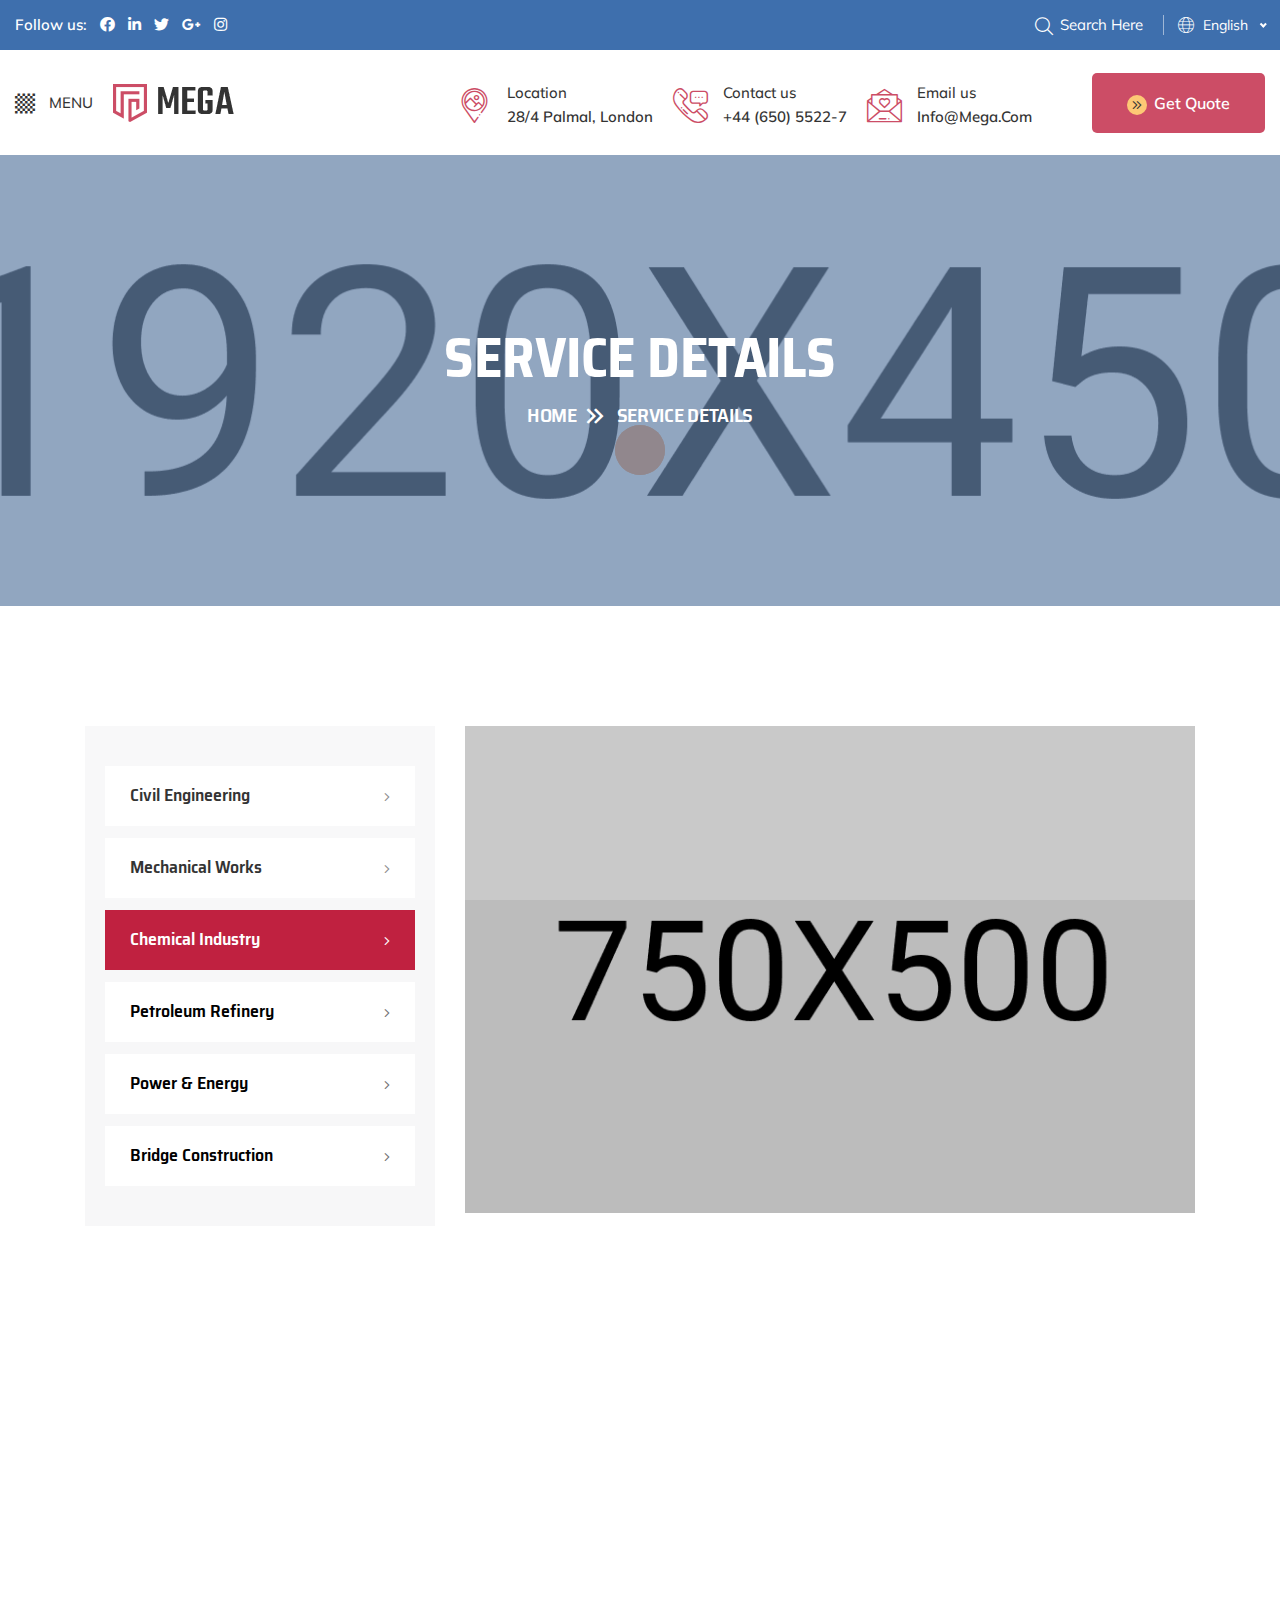
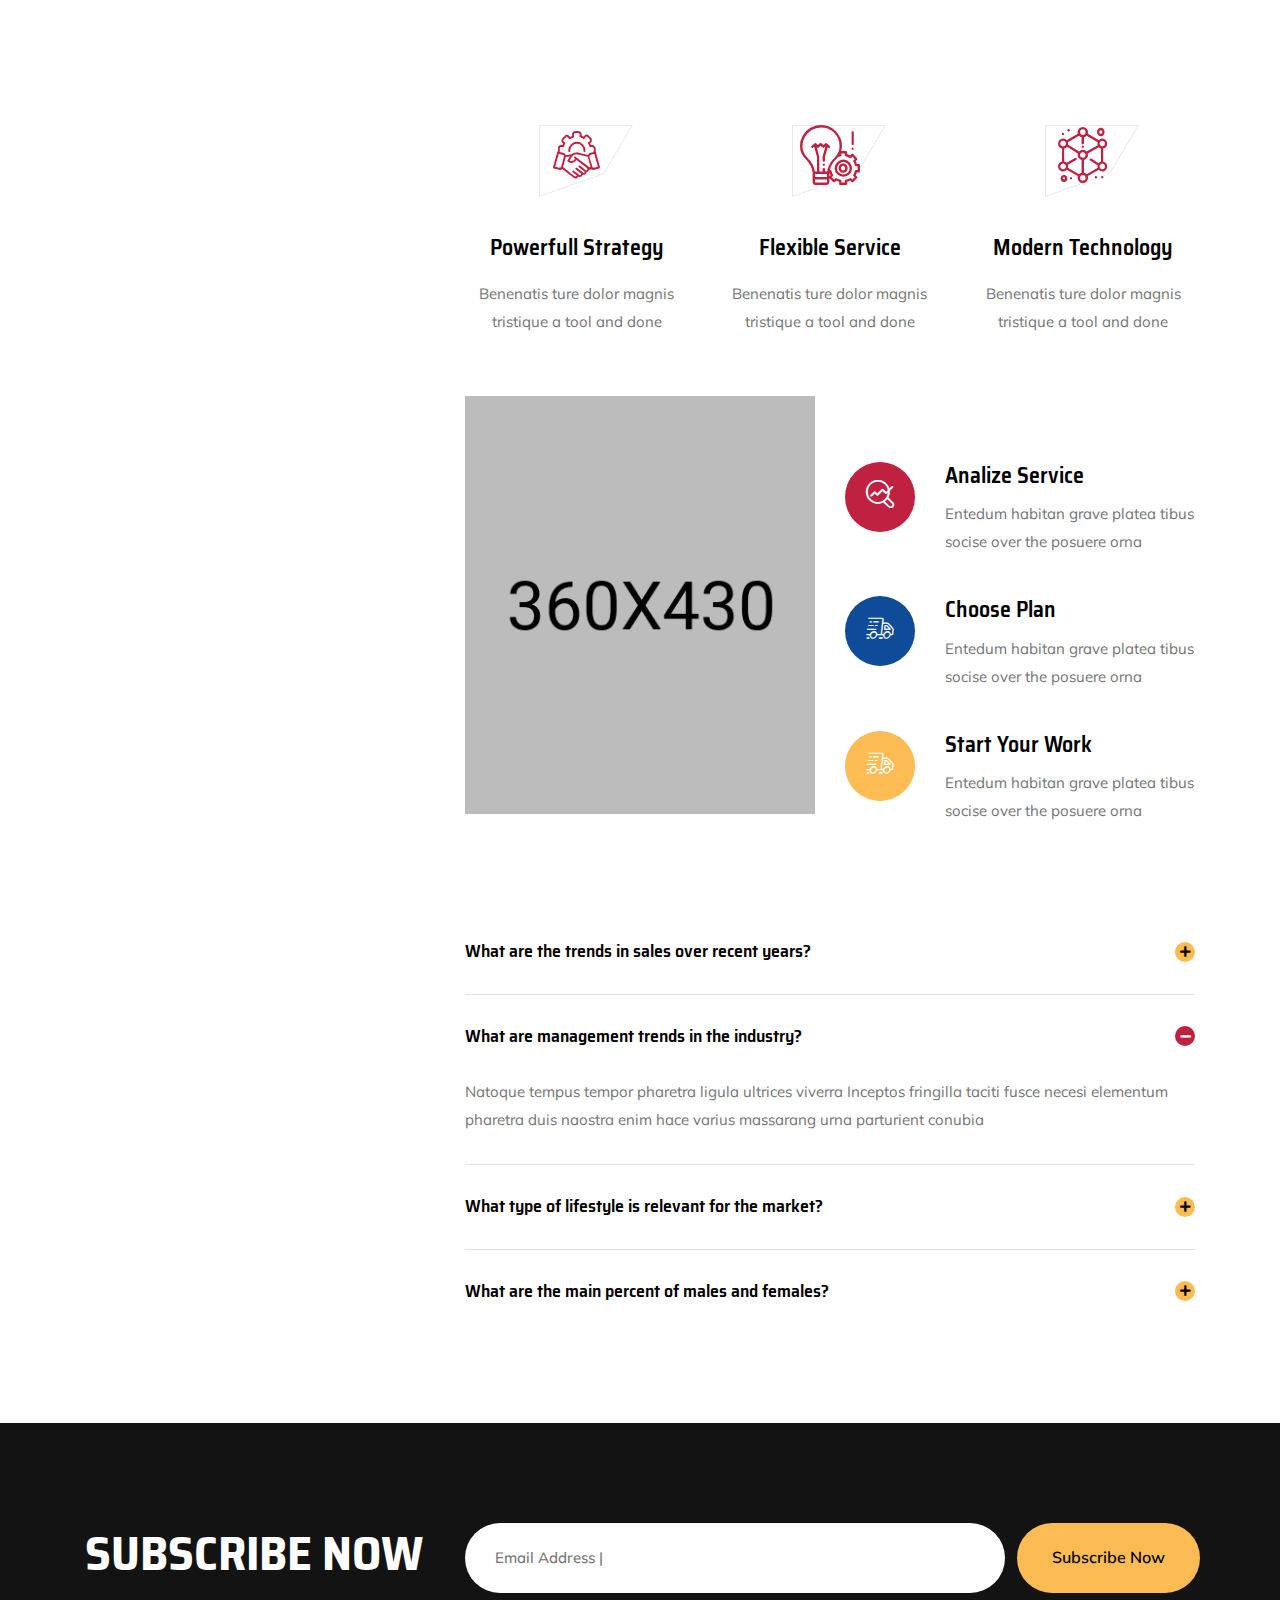
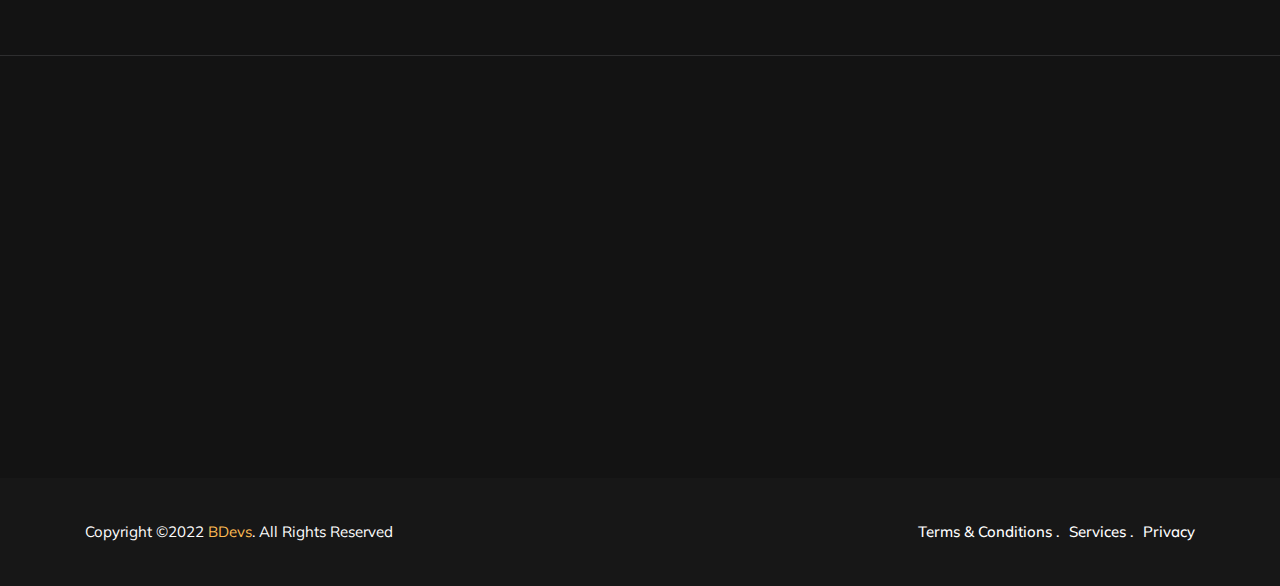
<file: docs/themeforest-E6itYVKf-mega-industry-and-factory-html-template/mega/service-details.html>
<!doctype html>
<html class="no-js" lang="en">

<head>
    <meta charset="utf-8">
    <meta http-equiv="x-ua-compatible" content="ie=edge">
    <title>Mega - Industry And Factory HTML Template</title>
    <meta name="description" content="">
    <meta name="viewport" content="width=device-width, initial-scale=1">

    <link rel="manifest" href="site.webmanifest">
    <link rel="shortcut icon" type="image/x-icon" href="assets/favicon.png">
    <!-- Place favicon.ico in the root directory -->

    <!-- CSS here -->
    <link rel="stylesheet" href="assets/css/bootstrap.min.css">
    <link rel="stylesheet" href="assets/css/animate.min.css">
    <link rel="stylesheet" href="assets/css/custom-animation.css">
    <link rel="stylesheet" href="assets/css/magnific-popup.css">
    <link rel="stylesheet" href="assets/css/fontawesome.min.css">
    <link rel="stylesheet" href="assets/css/meanmenu.css">
    <link rel="stylesheet" href="assets/css/flaticon.css">
    <link rel="stylesheet" href="assets/css/nice-select.css">    
    <link rel="stylesheet" href="assets/css/venobox.min.css">
    <link rel="stylesheet" href="assets/css/backToTop.css">
    <link rel="stylesheet" href="assets/css/slick.css">
    <link rel="stylesheet" href="assets/css/owl.carousel.min.css">
    <link rel="stylesheet" href="assets/css/swiper-bundle.css">
    <link rel="stylesheet" href="assets/css/default.css">
    <link rel="stylesheet" href="assets/css/main.css">
</head>

<body>
    <!--[if lte IE 9]>
            <p class="browserupgrade">You are using an <strong>outdated</strong> browser. Please <a href="https://browsehappy.com/">upgrade your browser</a> to improve your experience and security.</p>
        <![endif]-->

    <!-- Add your site or application content here -->

    <!-- preloader -->
    <div id="preloader">
        <div class="preloader">
            <span></span>
            <span></span>
        </div>
    </div>
    <!-- preloader end  -->

    <!-- back to top start -->
    <div class="progress-wrap">
        <svg class="progress-circle svg-content" width="100%" height="100%" viewBox="-1 -1 102 102">
            <path d="M50,1 a49,49 0 0,1 0,98 a49,49 0 0,1 0,-98" />
        </svg>
    </div>
    <!-- back to top end -->
<main>

<!-- header area start here -->
<header class="header-area2">
    <div class="mheader-top theme-bg-blue">
        <div class="custom-container pt-10 pb-10">
            <div class="row align-items-center">
                <div class="col-xl-3 col-lg-3 col-md-6 col-sm-6">
                    <div class="header-top-left mheader-top-left">
                        <span>Follow us:</span>
                        <a href="#" target="_blank"><i class="fab fa-facebook"></i></a>
                        <a href="#" target="_blank"><i class="fab fa-linkedin-in"></i></a>
                        <a href="#" target="_blank"><i class="fab fa-twitter"></i></a>
                        <a href="#" target="_blank"><i class="fab fa-google-plus-g"></i></a>
                        <a href="#" target="_blank"><i class="fab fa-instagram"></i></a>
                    </div>
                </div>
                <div class="col-xl-9 col-lg-9 col-md-6 col-sm-6">
                    <div class="main-menu-wrapper main-menu-wrapper2 d-flex align-items-center justify-content-end">
                        <div class="main-menu-wrapper__search  text-left">
                        <a class="search-btn nav-search search-trigger main-menu-wrapper__search2" href="#"><i class="fal fa-search"></i> Search Here</a>
                        </div>
                        <div class="menu__cart menu__cart2 d-none d-xxl-block">
                            <a href="#"><i class="fal fa-shopping-basket"></i>Cart List</a>
                        </div>
                        <div class="header__lang">
                            <select>
                                <option>English</option>
                                <option>Bangla</option>
                                <option>Bangla</option>
                                <option>Bangla</option>
                                <option>Bangla</option>
                            </select>
                            </div>
                    </div>
                </div>
            </div>
        </div>
    </div>
    <div class="mheader-bottom header-menu header-sticky sticky2-bg">
        <div class="custom-container">
            <div class="row align-items-center">
                <div class="col-xl-3 col-lg-3">
                    <div class="header__left d-flex align-items-center justify-content-between justify-content-lg-start">
                        <div class="header__action-2 mr-80">
                            <ul>
                                <li>
                                    <a class="sidebar-toggle" href="javascript:void(0)">
                                        <i class="fas fa-chess-board"></i> Menu
                                    </a>
                                </li>
                            </ul>
                        </div>
                        <div class="logo-1">
                            <a href="index.html">
                                <img src="assets/img/logo/logo-black.png" alt="logo">
                            </a>
                        </div>
                    </div>
                </div>
                <div class="col-xl-9 col-lg-9 d-none d-lg-block">
                    <div class="header-bottom-right d-flex align-items-center justify-content-end ">
                        <div class="blloo d-none d-xl-block">
                            <div class="header__widget d-flex align-items-center ">
                                <div class="header__widget--icon">
                                    <i class="flaticon-location"></i>
                                </div>
                                <div class="header__widget--text">
                                    <span>Location</span>
                                    <h4>28/4 Palmal, London</h4>
                                </div>
                            </div>
                        </div>
                        <div class="header__widget d-flex align-items-center">
                            <div class="header__widget--icon header__widget--icon__phone">
                                <i class="flaticon-phone-call"></i>
                            </div>
                            <div class="header__widget--text">
                                <span>Contact us</span>
                                <h4><a href="tel:+44(650)5522-7">+44 (650) 5522-7</a></h4>
                            </div>
                        </div>
                        <div class="header__widget d-flex align-items-center">
                            <div class="header__widget--icon">
                                <i class="flaticon-letter"></i>
                            </div>
                            <div class="header__widget--text">
                                <span>Email us</span>
                                <h4><a href="mailto:info@mega.com">info@mega.com</a></h4>
                            </div>
                        </div>
                        <div class="mheader-button ml-60 mt-10">
                            <a href="contact.html" class="theme-btn home2-btn btn-before"><i class="fal fa-angle-double-right"></i>Get Quote</a>
                        </div>
                    </div>
                </div>
            </div>
        </div>
    </div>
    <div class="offcanvas-overlay"></div>
    <!-- sidebar area start -->
    <div class="sidebar__area">
        <div class="sidebar__wrapper">
            <div class="sidebar__top d-flex align-items-center mb-40">                
                <div class="logo">
                    <a href="index.html">
                    <img src="assets/img/logo/logo-black.png" alt="logo">
                    </a>
                </div>
                <div class="sidebar__close ml-50">
                    <button class="sidebar__close-btn sidebar-close">
                        <svg viewBox="0 0 22 22">
                            <path d="M12.41,11l5.29-5.29c0.39-0.39,0.39-1.02,0-1.41s-1.02-0.39-1.41,0L11,9.59L5.71,4.29c-0.39-0.39-1.02-0.39-1.41,0
                            s-0.39,1.02,0,1.41L9.59,11l-5.29,5.29c-0.39,0.39-0.39,1.02,0,1.41C4.49,17.9,4.74,18,5,18s0.51-0.1,0.71-0.29L11,12.41l5.29,5.29
                            C16.49,17.9,16.74,18,17,18s0.51-0.1,0.71-0.29c0.39-0.39,0.39-1.02,0-1.41L12.41,11z"/>
                        </svg>
                    </button>
                </div>
            </div>
            <div class="sidebar__content p-relative z-index-1">
                <div class="sidebar__menu">
                    <div class="main-menu d-none">
                        <nav id="mobile-menu-2">
                            <ul>
                                <li class="menu-item-has-children"><a href="index.html">Home</a>
                                    <ul class="sub-menu">
                                        <li><a href="index.html">Home 01</a></li>
                                        <li><a href="index-2.html">Home 02</a></li>
                                    </ul>
                                </li>
                                <li class="menu-item-has-children"><a href="#">PAGES</a>
                                    <ul class="sub-menu">
                                        <li><a href="about.html">About</a></li>
                                        <li><a href="team.html">Team</a></li>
                                        <li><a href="team-details.html">Team Details</a></li>
                                    </ul>
                                </li>
                                <li class="menu-item-has-children"><a href="services.html">Services</a>
                                    <ul class="sub-menu">
                                        <li><a href="services.html">Services</a></li>
                                        <li><a href="service-details.html">Service Details</a></li>
                                    </ul>
                                </li>
                                <li class="menu-item-has-children"><a href="project.html">Projects</a>
                                    <ul class="sub-menu">
                                        <li><a href="project.html">Projects</a></li>
                                        <li><a href="project-details.html">Projects Details</a></li>
                                    </ul>
                                </li>
                                <li class="menu-item-has-children"><a href="blog.html">Blog</a>
                                    <ul class="sub-menu">
                                        <li><a href="blog.html">Blog</a></li>
                                        <li><a href="blog-details.html">Blog Details</a></li>
                                    </ul>
                                </li>
                                <li><a href="contact.html">CONTACT</a></li>
                            </ul>
                        </nav>
                    </div>                    
                    <div class="mobile-menu-2"></div>
                    <div class="contact-infos mb-30">
                        <div class="contact-list">
                            <h4>Contact Info</h4>
                            <ul>
                                <li><i class="flaticon-location"></i>28/4 Palmal, London</li>
                                <li><i class="flaticon-letter"></i><a href="mailto:info@klenar.com">info@mega.com</a></li>
                                <li><i class="flaticon-phone-call"></i><a href="tel:02(205)5552255">02 (205) 555 2255</a></li>
                            </ul>
                            <div class="sidebar__menu--social">
                                <a href="#"><i class="fab fa-facebook-f"></i></a>
                                <a href="#"><i class="fab fa-twitter"></i></a>
                                <a href="#"><i class="fab fa-instagram"></i></a>
                                <a href="#"><i class="fab fa-google"></i></a>
                            </div>
                        </div>
                    </div>
                </div>
            </div>
        </div>
    </div>
    <!-- sidebar area end -->
</header>
<!-- header area end here -->
<!-- Fullscreen search -->
<div class="search-wrap">
    <div class="search-inner">
        <i class="fal fa-times search-close" id="search-close"></i>
        <div class="search-cell">
            <form method="get">
                <div class="search-field-holder">
                    <input type="search" class="main-search-input" placeholder="Search Entire Store...">
                </div>
            </form>
        </div>
    </div>
</div>
<!-- end fullscreen search -->

<!-- page title area start here-->
<div class="page-title-area pt-170 pb-175" data-background="assets/img/bg/page-banner.jpg">
    <div class="container">
        <div class="row">
            <div class="col-xl-12">
                <div class="page-title-wrapper text-center">
                    <h1 class="page-title">Service Details</h1>
                    <div class="breadcrumb breadcrumb-list">
                        <nav aria-label="Breadcrumbs" class="breadcrumb-trail breadcrumbs">
                            <ul class="trail-items">
                                <li  class="trail-item trail-begin">
                                    <a href="index.html"><span >Home</span></a>  
                                </li>
                                <li class="trail-item trail-end"><span>Service Details</span></li>
                            </ul>
                        </nav>                            
                    </div>
                </div>
            </div>
        </div>
    </div>
</div>
<!-- page title area end here-->

<!-- service details area start here -->
<section class="service-details-area pt-120 pb-90">
    <div class="container">
        <div class="row">
            <div class="col-lg-4">
                <div class="service__sidebar mb-50">
                    <div class="service__sidebar--widget grey-soft-bg mb-30 wow fadeInUp"  data-wow-delay=".3s">
                        <ul class="service__sidebar--widget__links">
                            <li><a href="#">Civil Engineering <i class="fal fa-angle-right"></i></a></li>
                            <li><a href="#">Mechanical Works <i class="fal fa-angle-right"></i></a></li>
                            <li class="fix-colorservice"><a href="#" >Chemical Industry<i class="fal fa-angle-right"></i></a></li>
                            <li><a href="#">Petroleum Refinery <i class="fal fa-angle-right"></i></a></li>
                            <li><a href="#">Power & Energy <i class="fal fa-angle-right"></i></a></li>
                            <li><a href="#">Bridge Construction <i class="fal fa-angle-right"></i></a></li>
                        </ul>
                    </div>
                    <div class="service__sidebar--widget services-ex-bg mb-30 wow fadeInUp"  data-wow-delay=".9s">
                        <h4 class="service__sidebar--widget__title text-white">Download</h4>
                        <div class="service__sidebar--widget__btn">
                            <a href="#"><i class="fal fa-file-pdf"></i> Our Presentation</a>
                            <a href="#"><i class="fal fa-file-alt"></i> Download.txt</a>
                            <a href="#"><i class="fal fa-file-alt"></i> Terms & Condition</a>
                        </div>
                    </div>
                    <div class="service__sidebar--widget  service__sidebar--widget-single grey-soft-bg mb-30 wow fadeInUp"  data-wow-delay=".6s">
                        <div class="service__side--widget-thumb mb-25">
                            <img src="assets/img/services-ex/service-details-left.jpg" alt="img not found">
                        </div>
                        <h4 class="service__sidebar--widget__title">Contact Us</h4>
                        <ul class="service__sidebar--widget__info">
                            <li>
                                <div class="service__sidebar--widget__info-text">
                                    <h5><i class="fal fa-address-card"></i>Address</h5>
                                    <span>25/A, Broke Square, California</span>
                                </div>
                            </li>
                            <li>
                                <div class="service__sidebar--widget__info-text">
                                    <h5><i class="fal fa-address-card"></i>Phone</h5>
                                    <span><a href="tel:02(205)5552255">02 (205) 555 2255</a></span>
                                </div>
                            </li>
                            <li>
                                <div class="service__sidebar--widget__info-text">
                                    <h5><i class="fal fa-envelope-open-text"></i>Address</h5>
                                    <span><a href="mailto:info@megacentre.com">info@megacentre.com</a></span>
                                </div>
                            </li>
                        </ul>
                    </div>
                </div>
            </div>
            <div class="col-lg-8">
                <div class="service-details-wrapper mb-50">
                    <div class="service-details mb-30 fix wow fadeInUp"  data-wow-delay=".5s">
                        <img src="assets/img/services-ex/service-details.jpg" class="img-fluid" alt="img">
                    </div>
                    <h4 class="service-details-subtitle mb-20 wow fadeInUp"  data-wow-delay=".9">Chemical Industry</h4>
                    <p class="mb-15 wow fadeInUp"  data-wow-delay=".7s">Consectetuer elementum ipsum habitant platea consectetuer, ridiculus gravida ultrices orci diseu son ciosqu dapibus nec mus metus parturient tincidunt adipiscing. Venenatis feugiat. Senectus, lorem ullam corper dui parturient habitasse proin. Faucibus mollis. Ultrices cubilia amet dignissim facilisi lacus ullam corper, mollis donec tempus mattis risus ascetur varius proin mollis magnis malesuada turpis hymenae os elementum. Risus urna maecenas iaculis nec bibendum habitant nonummy sodales, convallis curabi tur. Dignissim dis imperdiet varius hymenaeos interdum eleifend.</p>
                    <p class="mb-30 wow fadeInUp"  data-wow-delay="1.1s">Ridiculus gravida ultrices orci diseu son ciosqu dapibus nec mus metus parturient tincidunt adipiscing Venenatis feugiat. Senectus, lorem ullam corper dui parturient habitasse proin. Faucibus mollis. Ultrices cubilia amet dignissim facilisi lacus ullam corper mollis donec tempus mattis risus ascetur varius proin mollis magnis malesuada turpis hymenae os elementum.</p>
                </div>
                <div class="row mb-30">
                    <h4 class="service-details-subtitle mb-30 wow fadeInUp"  data-wow-delay=".9">Service Feature</h4>
                    <div class="col-xl-4 col-lg-4 col-md-6">
                        <div class="mservices mb-30 text-center">
                            <div class="mservices__icon mservices__icon-psingle mb-40 p-relative">
                                <i class="flaticon-partnership"></i>
                                <img src="assets/img/services-ex/sr-shape.png" alt="img">
                            </div>
                            <div class="mservices__content transition-3">
                                <h3 class="mservices__content-title"><a href="service-details.html">Powerfull Strategy</a></h3>
                                <p>Benenatis ture dolor magnis tristique a tool and done </p>
                            </div>
                        </div>
                    </div>
                    <div class="col-xl-4 col-lg-4 col-md-6">
                        <div class="mservices mb-30 text-center">
                            <div class="mservices__icon mservices__icon-psingle mb-40 p-relative">
                                <i class="flaticon-idea"></i>
                                <img src="assets/img/services-ex/sr-shape.png" alt="img">
                            </div>
                            <div class="mservices__content transition-3">
                                <h3 class="mservices__content-title"><a href="service-details.html">Flexible Service</a></h3>
                                <p>Benenatis ture dolor magnis tristique a tool and done </p>
                            </div>
                        </div>
                    </div>
                    <div class="col-xl-4 col-lg-4 col-md-6">
                        <div class="mservices mb-30 text-center">
                            <div class="mservices__icon mservices__icon-psingle mb-40 p-relative">
                                <i class="flaticon-3d-cube"></i>
                                <img src="assets/img/services-ex/sr-shape.png" alt="img">
                            </div>
                            <div class="mservices__content transition-3">
                                <h3 class="mservices__content-title"><a href="service-details.html">Modern Technology</a></h3>
                                <p>Benenatis ture dolor magnis tristique a tool and done </p>
                            </div>
                        </div>
                    </div>
                </div>
                <div class="row mb-10">
                    <div class="col-xl-6">
                        <div class="how-we-work-left mb-30">
                            <img src="assets/img/services-ex/how-work.jpg" alt="img not found">
                        </div>
                    </div>
                    <div class="col-xl-6">
                        <div class="mabout mabout2">
                            <h4 class="service-details-subtitle mb-30 wow fadeInUp"  data-wow-delay=".9">How We Work</h4>
                            <div class="mabout__single mabout__single2 d-flex mb-30">
                                <div class=" mabout-icon-dfcolor mabout-icon--size mr-30 ">
                                    <a  href="#"><i class="flaticon-data-analysis"></i></a>
                                </div>
                                <div class="mabout__single-text">
                                    <h5 class="mabout-title mb-10"> <a href="#">Analize Service</a></h5>
                                    <p>Entedum habitan grave platea tibus socise over the posuere orna</p>
                                </div>
                            </div>
                            <div class="mabout__single mabout__single2 d-flex  mb-30">
                                <div class=" mabout-icon-dfcolor2 mabout-icon--size mr-30 ">
                                    <a  href="#"><i class="flaticon-fast-delivery"></i></a>
                                </div>
                                <div class="mabout__single-text">
                                    <h5 class="mabout-title mb-10"> <a href="#">Choose Plan</a></h5>
                                    <p>Entedum habitan grave platea tibus socise over the posuere orna</p>
                                </div>
                            </div>
                            <div class="mabout__single mabout__single2 d-flex  mb-30">
                                <div class=" mabout-icon-dfcolor3 mabout-icon--size mr-30 ">
                                    <a href="#"><i class="flaticon-fast-delivery"></i></a>
                                </div>
                                <div class="mabout__single-text">
                                    <h5 class="mabout-title mb-10"> <a href="#">Start Your Work</a></h5>
                                    <p>Entedum habitan grave platea tibus socise over the posuere orna</p>
                                </div>
                            </div>
                        </div>
                    </div>
                </div>
                <div class="row">
                    <div class="faq-content faq-white">
                        <h4 class="service-details-subtitle service-details-subtitle2 wow fadeInUp"  data-wow-delay=".9">Essential Question</h4>
                        <div class="accordion" id="accordionExample">
                            <div class="accordion-item accordion-item2">
                                <h2 class="accordion-header" id="headingTwo">
                                <button class="accordion-button accordion-button-black collapsed" type="button" data-bs-toggle="collapse" data-bs-target="#collapseTwo" aria-expanded="false" aria-controls="collapseTwo">
                                    What are the trends in sales over recent years?
                                </button>
                                </h2>
                                <div id="collapseTwo" class="accordion-collapse collapse" aria-labelledby="headingTwo" data-bs-parent="#accordionExample">
                                <div class="accordion-body accordion-body-text">
                                    <p>Natoque tempus tempor pharetra ligula ultrices viverra Inceptos fringilla taciti fusce necesi elementum pharetra duis naostra enim hace varius massarang urna parturient conubia </p>
                                </div>
                                </div>
                            </div>
                            <div class="accordion-item accordion-item2">
                                <h2 class="accordion-header" id="headingOne">
                                    <button class="accordion-button accordion-button-black" type="button" data-bs-toggle="collapse" data-bs-target="#collapseOne" aria-expanded="true" aria-controls="collapseOne">
                                        What are management trends in the industry?
                                    </button>
                                </h2>
                                <div id="collapseOne" class="accordion-collapse collapse show" aria-labelledby="headingOne" data-bs-parent="#accordionExample">
                                    <div class="accordion-body accordion-body-text">
                                        <p>Natoque tempus tempor pharetra ligula ultrices viverra Inceptos fringilla taciti fusce necesi elementum pharetra duis naostra enim hace varius massarang urna parturient conubia</p>
                                    </div>
                                </div>
                            </div>
                            <div class="accordion-item accordion-item2">
                                <h2 class="accordion-header" id="headingThree">
                                <button class="accordion-button accordion-button-black collapsed" type="button" data-bs-toggle="collapse" data-bs-target="#collapseThree" aria-expanded="false" aria-controls="collapseThree">
                                    What type of lifestyle is relevant for the market?
                                </button>
                                </h2>
                                <div id="collapseThree" class="accordion-collapse collapse" aria-labelledby="headingThree" data-bs-parent="#accordionExample">
                                <div class="accordion-body accordion-body-text">
                                    <p>Natoque tempus tempor pharetra ligula ultrices viverra Inceptos fringilla taciti fusce necesi elementum pharetra duis naostra enim hace varius massarang urna parturient conubia</p>
                                </div>
                                </div>
                            </div>
                            <div class="accordion-item accordion-item2">
                                <h2 class="accordion-header" id="headingThree1">
                                <button class="accordion-button accordion-button-black collapsed" type="button" data-bs-toggle="collapse" data-bs-target="#collapseThree1" aria-expanded="false" aria-controls="collapseThree1">
                                    What are the main percent of males and females?
                                </button>
                                </h2>
                                <div id="collapseThree1" class="accordion-collapse collapse" aria-labelledby="headingThree1" data-bs-parent="#accordionExample">
                                <div class="accordion-body accordion-body-text">
                                    <p>Natoque tempus tempor pharetra ligula ultrices viverra Inceptos fringilla taciti fusce necesi elementum pharetra duis naostra enim hace varius massarang urna parturient conubia </p>
                                </div>
                                </div>
                            </div>
                        </div>
                    </div>
                </div>
            </div>
        </div>
    </div>
</section>
<!-- service details area end here -->

</main>
<!-- Footer start -->
<footer>
<div class="footer__area footer-bg pt-100 pb-50">
        <div class="footer__top footer__top-3 pb-60">
            <div class="container">
                <div class="row">
                    <div class="col-xl-4 col-lg-6">
                        <div class="footer__subscribe-title">
                            <h3>Subscribe Now</h3>
                        </div>
                    </div>
                    <div class="col-xl-8">
                        <div class="footer__subscribe">
                            <div class="footer__subscribe-form footer__subscribe-form-2 footer__subscribe-form-3 p-relative">
                                <input type="text" placeholder="Email Address |">
                                <button class="theme-btn">subscribe now</button>
                            </div>
                        </div>
                    </div>
                </div>
            </div>
        </div>
        <div class="container pt-70">
            <div class="row">
                <div class="col-xl-4 col-lg-6 col-md-6">
                    <div class="footer__widget footer-1 pr-100 mb-30 wow fadeInUp" data-wow-delay="0.3s">
                        <div class="footer__widget-logo mb-35">
                            <a href="index.html"><img src="assets/img/logo/logo.png" alt="footer-logo"></a>
                        </div>
                        <p>Consequat lacinia into gravida nisie facils porto lorem ultricies vivamus maecenas one iaculis</p>
                        <ul class="footer__social">
                            <li><a href="#"><i class="fab fa-facebook-f"></i></a></li>
                            <li><a href="#"><i class="fab fa-twitter"></i></a></li>
                            <li><a href="#"><i class="fab fa-linkedin-in"></i></a></li>
                            <li><a href="#"><i class="fab fa-google-plus-g"></i></a></li>                        
                        </ul>
                    </div>
                </div>
                <div class="col-xl-4 col-lg-6 col-md-6">
                    <div class="footer__widget footer-2 pl-60 mb-30 wow fadeInUp" data-wow-delay="0.6s">
                        <h3 class="footer__widget-title mb-35">
                            Contact Info
                        </h3>
                        <div class="footer__info">
                            <ul>
                                <li class="d-flex align-items-start">
                                    <div class="footer__info-icon mr-15">
                                       <i class="fal fa-map-marker-alt"></i>
                                    </div>
                                    <div class="footer__info-text">
                                       <a target="_blank" href="https://www.google.com/maps/place/Dhaka/@23.7806207,90.3492859,12z/data=!3m1!4b1!4m5!3m4!1s0x3755b8b087026b81:0x8fa563bbdd5904c2!8m2!3d23.8104753!4d90.4119873"><span>25/A, Broke Square <br>
                                        California</span></a>                                   
                                    </div>
                                 </li>
                                 <li class="d-flex align-items-start">
                                    <div class="footer__info-icon mr-15">
                                       <i class="far fa-envelope-open"></i>
                                    </div>
                                    <div class="footer__info-text">
                                       <h5>Email:</h5>
                                       <a href="mailto:info@megazo.com">info@megazo.com</a>
                                    </div>
                                 </li>
                                 <li class="d-flex align-items-start">
                                    <div class="footer__info-icon mr-20">
                                       <i class="fal fa-phone"></i>
                                    </div>
                                    <div class="footer__info-text">
                                       <h5>Phone: </h5>
                                       <a href="tel:02(205)5552255">02 (205) 555 2255</a>
                                    </div>
                                 </li>
                            </ul>
                        </div>
                    </div>
                </div>
                <div class="col-xl-4 col-lg-6 col-md-6">
                    <div class="footer__widget footer-3 pl-50 mb-30 wow fadeInUp" data-wow-delay="0.9s">
                        <h3 class="footer__widget-title mb-35">
                            Recent Post
                        </h3>
                        <div class="footer__blog-sm mb-25">
                            <div class="footer__blog-sm-thumb float-start mr-20">
                               <a href="blog-details.html">
                                  <img src="assets/img/blog/footer-blog/f-blog-1.jpg" alt="footer-bimg">
                               </a>
                            </div>
                            <div class="footer__blog-sm-content">
                                <div class="footer__blog-sm-meta">
                                    <span> 25 nov 2021</span>
                                 </div>
                               <h3 class="footer__blog-sm-title">
                                  <a href="blog-details.html"> Nisle metus  nam curabitur magnis nam nost</a>
                               </h3>
                            </div>
                         </div>
                         <div class="footer__blog-sm mb-25">
                            <div class="footer__blog-sm-thumb float-start mr-20">
                               <a href="blog-details.html">
                                  <img src="assets/img/blog/footer-blog/f-blog-2.jpg" alt="footer-bimg">
                               </a>
                            </div>
                            <div class="footer__blog-sm-content">
                                <div class="footer__blog-sm-meta">
                                    <span>25 nov 2021</span>
                                 </div>
                               <h3 class="footer__blog-sm-title">
                                  <a href="blog-details.html"> Magnis  nisle nam curabitur Metus nam nost</a>
                               </h3>
                            </div>
                         </div>
                    </div>
                </div>
            </div>
        </div>
</div>
<div class="footer-coptright footer-copyright-bg pt-40 pb-40">
    <div class="container">
        <div class="row align-items-center">
            <div class="col-xxl-6 col-xl-6 col-lg-6 col-md-6">
                <div class="footer__text">
                    <p>Copyright ©2022 <a href="#">BDevs</a>. All Rights Reserved</p>
                </div>
            </div>
            <div class="col-xxl-6 col-xl-6 col-lg-6 col-md-6">
                <div class="footer__cmenu text-end">
                    <a href="#">Terms & Conditions .</a>
                    <a href="services.html">Services .</a>
                    <a href="#">Privacy</a>
                </div>
            </div>
        </div>
    </div>
</div>
</footer>
<!-- footer area end -->



    <!-- JS here -->
    <script src="assets/js/vendor/jquery.min.js"></script>
    <script src="assets/js/bootstrap.bundle.min.js"></script>
    <script src="assets/js/isotope.pkgd.min.js"></script>
    <script src="assets/js/slick.min.js"></script>
    <script src="assets/js/swiper-bundle.js"></script>
    <script src="assets/js/waypoints.min.js"></script>
    <script src="assets/js/jquery.nice-select.min.js"></script>    
    <script src="assets/js/venobox.min.js"></script>
    <script src="assets/js/backToTop.js"></script>
    <script src="assets/js/jquery.meanmenu.min.js"></script>
    <script src="assets/js/imagesloaded.pkgd.min.js"></script>
    <script src="assets/js/owl.carousel.min.js"></script>
    <script src="assets/js/jquery.magnific-popup.min.js"></script>
    <script src="assets/js/ajax-form.js"></script>
    <script src="assets/js/jquery.counterup.min.js"></script>
    <script src="assets/js/wow.min.js"></script>
    <script src="assets/js/main.js"></script>
</body>

</html>
</file>
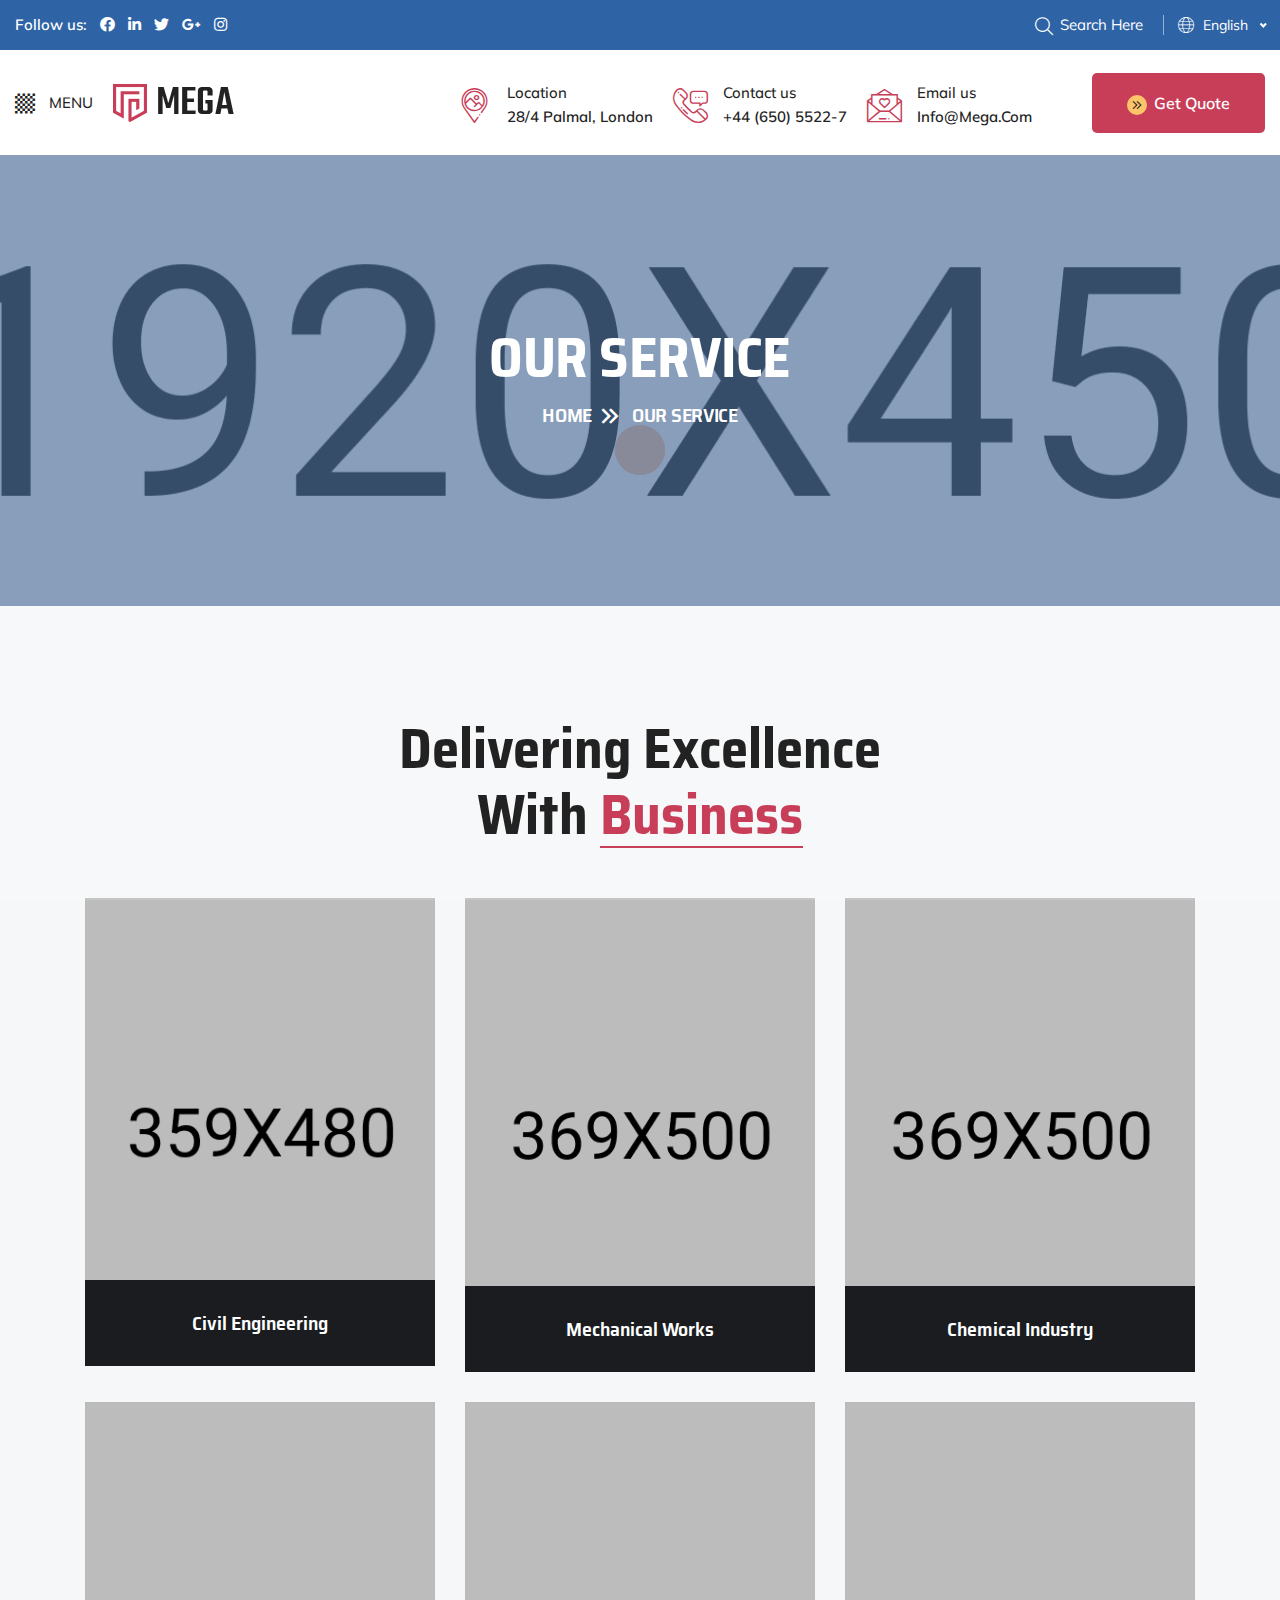
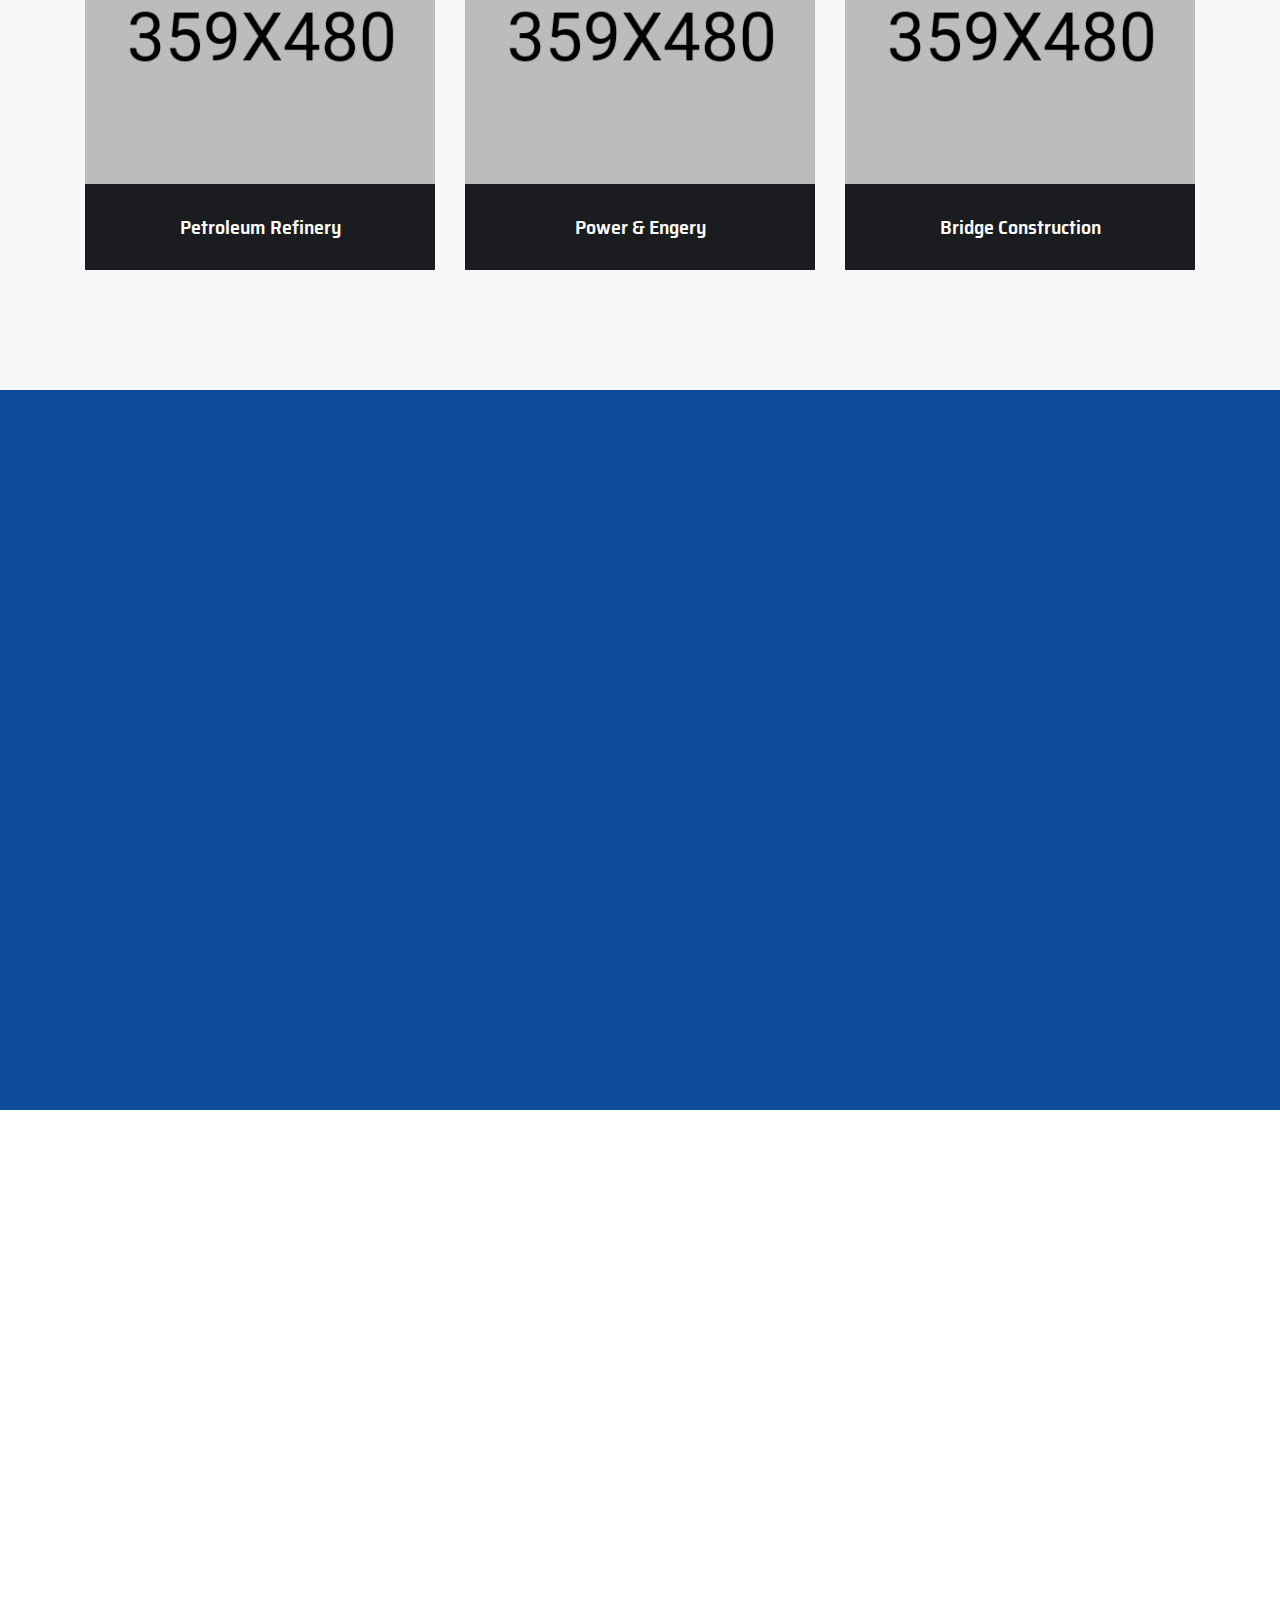
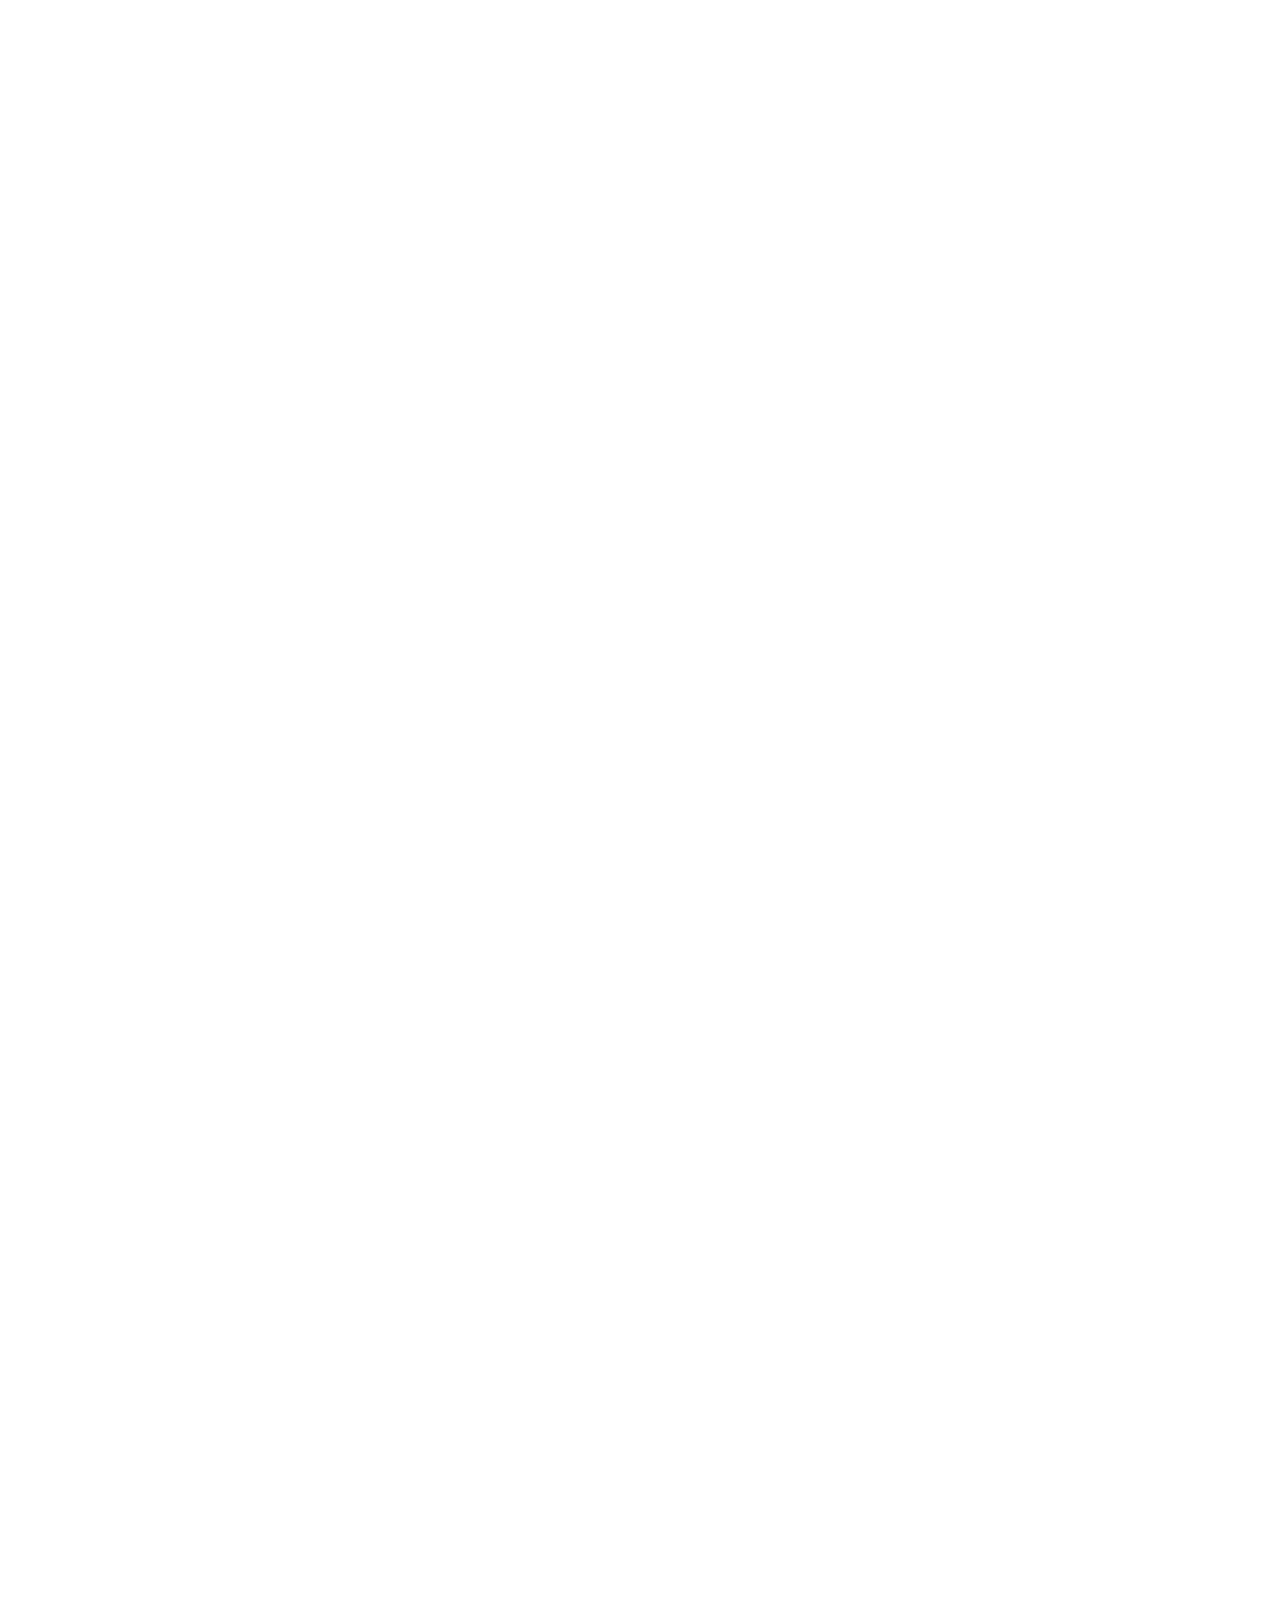
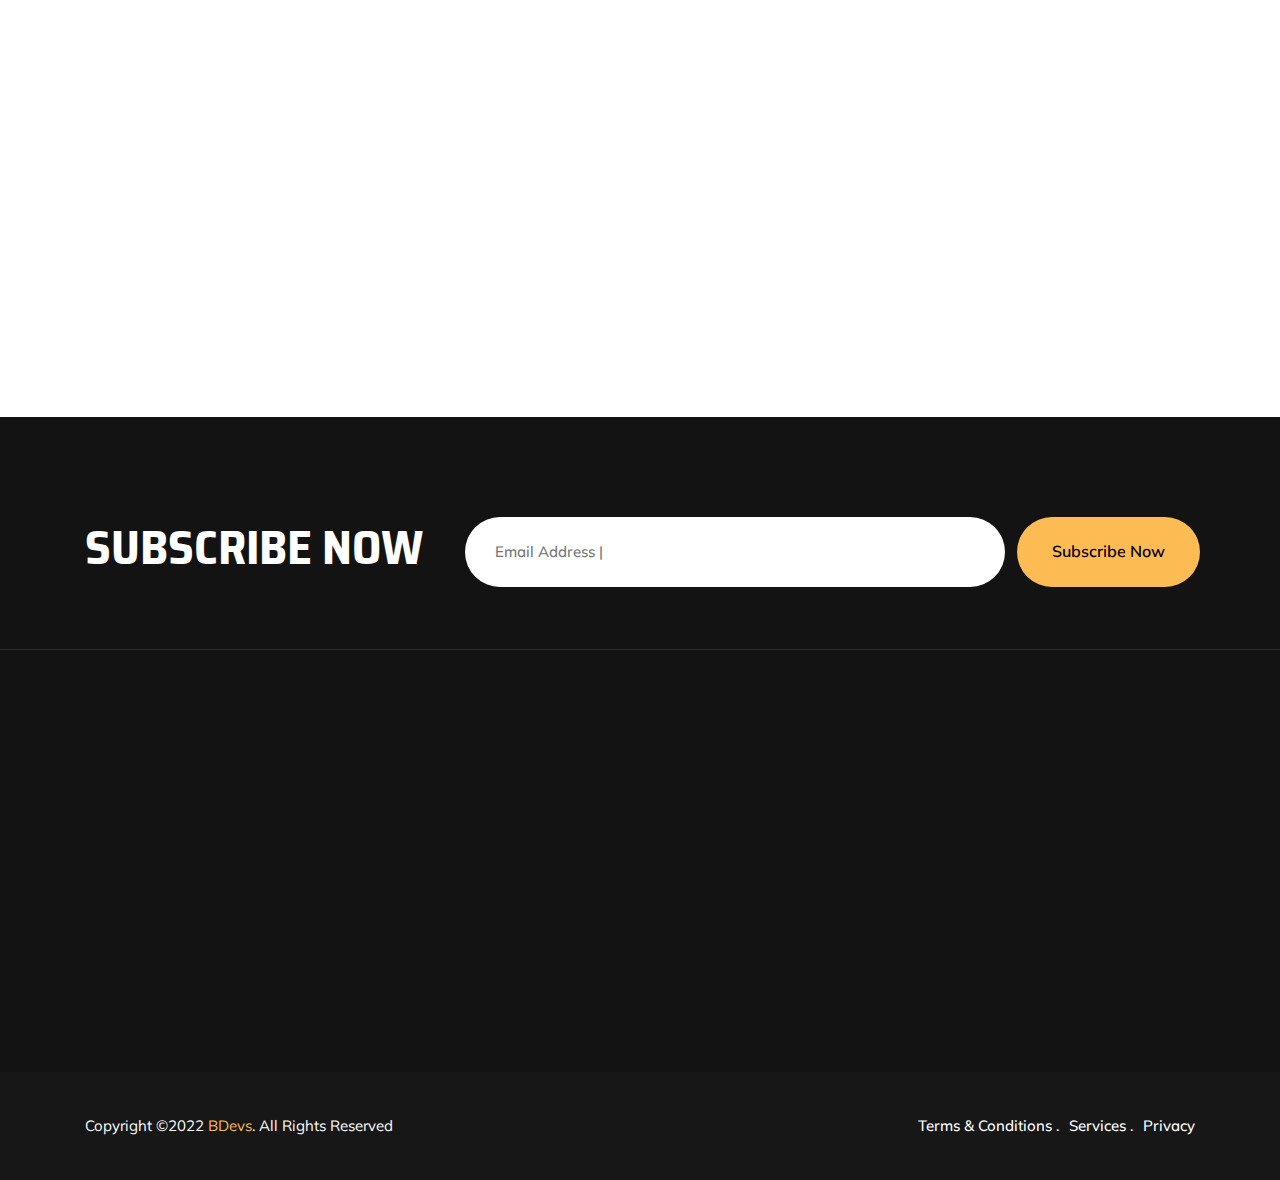
<file: docs/themeforest-E6itYVKf-mega-industry-and-factory-html-template/mega/services.html>
<!doctype html>
<html class="no-js" lang="en">

<head>
    <meta charset="utf-8">
    <meta http-equiv="x-ua-compatible" content="ie=edge">
    <title>Mega - Industry And Factory HTML Template</title>
    <meta name="description" content="">
    <meta name="viewport" content="width=device-width, initial-scale=1">

    <link rel="manifest" href="site.webmanifest">
    <link rel="shortcut icon" type="image/x-icon" href="assets/favicon.png">
    <!-- Place favicon.ico in the root directory -->

    <!-- CSS here -->
    <link rel="stylesheet" href="assets/css/bootstrap.min.css">
    <link rel="stylesheet" href="assets/css/animate.min.css">
    <link rel="stylesheet" href="assets/css/custom-animation.css">
    <link rel="stylesheet" href="assets/css/magnific-popup.css">
    <link rel="stylesheet" href="assets/css/fontawesome.min.css">
    <link rel="stylesheet" href="assets/css/meanmenu.css">
    <link rel="stylesheet" href="assets/css/flaticon.css">
    <link rel="stylesheet" href="assets/css/nice-select.css">    
    <link rel="stylesheet" href="assets/css/venobox.min.css">
    <link rel="stylesheet" href="assets/css/backToTop.css">
    <link rel="stylesheet" href="assets/css/slick.css">
    <link rel="stylesheet" href="assets/css/owl.carousel.min.css">
    <link rel="stylesheet" href="assets/css/swiper-bundle.css">
    <link rel="stylesheet" href="assets/css/default.css">
    <link rel="stylesheet" href="assets/css/main.css">
</head>

<body>
    <!--[if lte IE 9]>
            <p class="browserupgrade">You are using an <strong>outdated</strong> browser. Please <a href="https://browsehappy.com/">upgrade your browser</a> to improve your experience and security.</p>
        <![endif]-->

    <!-- Add your site or application content here -->

    <!-- preloader -->
    <div id="preloader">
        <div class="preloader">
            <span></span>
            <span></span>
        </div>
    </div>
    <!-- preloader end  -->

    <!-- back to top start -->
    <div class="progress-wrap">
        <svg class="progress-circle svg-content" width="100%" height="100%" viewBox="-1 -1 102 102">
            <path d="M50,1 a49,49 0 0,1 0,98 a49,49 0 0,1 0,-98" />
        </svg>
    </div>
    <!-- back to top end -->
<main>

<!-- header area start here -->
<header class="header-area2">
    <div class="mheader-top theme-bg-blue">
        <div class="custom-container pt-10 pb-10">
            <div class="row align-items-center">
                <div class="col-xl-3 col-lg-3 col-md-6 col-sm-6">
                    <div class="header-top-left mheader-top-left">
                        <span>Follow us:</span>
                        <a href="#" target="_blank"><i class="fab fa-facebook"></i></a>
                        <a href="#" target="_blank"><i class="fab fa-linkedin-in"></i></a>
                        <a href="#" target="_blank"><i class="fab fa-twitter"></i></a>
                        <a href="#" target="_blank"><i class="fab fa-google-plus-g"></i></a>
                        <a href="#" target="_blank"><i class="fab fa-instagram"></i></a>
                    </div>
                </div>
                <div class="col-xl-9 col-lg-9 col-md-6 col-sm-6">
                    <div class="main-menu-wrapper main-menu-wrapper2 d-flex align-items-center justify-content-end">
                        <div class="main-menu-wrapper__search  text-left">
                        <a class="search-btn nav-search search-trigger main-menu-wrapper__search2" href="#"><i class="fal fa-search"></i> Search Here</a>
                        </div>
                        <div class="menu__cart menu__cart2 d-none d-xxl-block">
                            <a href="#"><i class="fal fa-shopping-basket"></i>Cart List</a>
                        </div>
                        <div class="header__lang">
                            <select>
                                <option>English</option>
                                <option>Bangla</option>
                                <option>Bangla</option>
                                <option>Bangla</option>
                                <option>Bangla</option>
                            </select>
                            </div>
                    </div>
                </div>
            </div>
        </div>
    </div>
    <div class="mheader-bottom header-menu header-sticky sticky2-bg">
        <div class="custom-container">
            <div class="row align-items-center">
                <div class="col-xl-3 col-lg-3">
                    <div class="header__left d-flex align-items-center justify-content-between justify-content-lg-start">
                        <div class="header__action-2 mr-80">
                            <ul>
                                <li>
                                    <a class="sidebar-toggle" href="javascript:void(0)">
                                        <i class="fas fa-chess-board"></i> Menu
                                    </a>
                                </li>
                            </ul>
                        </div>
                        <div class="logo-1">
                            <a href="index.html">
                                <img src="assets/img/logo/logo-black.png" alt="logo">
                            </a>
                        </div>
                    </div>
                </div>
                <div class="col-xl-9 col-lg-9 d-none d-lg-block">
                    <div class="header-bottom-right d-flex align-items-center justify-content-end ">
                        <div class="blloo d-none d-xl-block">
                            <div class="header__widget d-flex align-items-center ">
                                <div class="header__widget--icon">
                                    <i class="flaticon-location"></i>
                                </div>
                                <div class="header__widget--text">
                                    <span>Location</span>
                                    <h4>28/4 Palmal, London</h4>
                                </div>
                            </div>
                        </div>
                        <div class="header__widget d-flex align-items-center">
                            <div class="header__widget--icon header__widget--icon__phone">
                                <i class="flaticon-phone-call"></i>
                            </div>
                            <div class="header__widget--text">
                                <span>Contact us</span>
                                <h4><a href="tel:+44(650)5522-7">+44 (650) 5522-7</a></h4>
                            </div>
                        </div>
                        <div class="header__widget d-flex align-items-center">
                            <div class="header__widget--icon">
                                <i class="flaticon-letter"></i>
                            </div>
                            <div class="header__widget--text">
                                <span>Email us</span>
                                <h4><a href="mailto:info@mega.com">info@mega.com</a></h4>
                            </div>
                        </div>
                        <div class="mheader-button ml-60 mt-10">
                            <a href="contact.html" class="theme-btn home2-btn btn-before"><i class="fal fa-angle-double-right"></i>Get Quote</a>
                        </div>
                    </div>
                </div>
            </div>
        </div>
    </div>
    <div class="offcanvas-overlay"></div>
    <!-- sidebar area start -->
    <div class="sidebar__area">
        <div class="sidebar__wrapper">
            <div class="sidebar__top d-flex align-items-center mb-40">                
                <div class="logo">
                    <a href="index.html">
                    <img src="assets/img/logo/logo-black.png" alt="logo">
                    </a>
                </div>
                <div class="sidebar__close ml-50">
                    <button class="sidebar__close-btn sidebar-close">
                        <svg viewBox="0 0 22 22">
                            <path d="M12.41,11l5.29-5.29c0.39-0.39,0.39-1.02,0-1.41s-1.02-0.39-1.41,0L11,9.59L5.71,4.29c-0.39-0.39-1.02-0.39-1.41,0
                            s-0.39,1.02,0,1.41L9.59,11l-5.29,5.29c-0.39,0.39-0.39,1.02,0,1.41C4.49,17.9,4.74,18,5,18s0.51-0.1,0.71-0.29L11,12.41l5.29,5.29
                            C16.49,17.9,16.74,18,17,18s0.51-0.1,0.71-0.29c0.39-0.39,0.39-1.02,0-1.41L12.41,11z"/>
                        </svg>
                    </button>
                </div>
            </div>
            <div class="sidebar__content p-relative z-index-1">
                <div class="sidebar__menu">
                    <div class="main-menu d-none">
                        <nav id="mobile-menu-2">
                            <ul>
                                <li class="menu-item-has-children"><a href="index.html">Home</a>
                                    <ul class="sub-menu">
                                        <li><a href="index.html">Home 01</a></li>
                                        <li><a href="index-2.html">Home 02</a></li>
                                    </ul>
                                </li>
                                <li class="menu-item-has-children"><a href="#">PAGES</a>
                                    <ul class="sub-menu">
                                        <li><a href="about.html">About</a></li>
                                        <li><a href="team.html">Team</a></li>
                                        <li><a href="team-details.html">Team Details</a></li>
                                    </ul>
                                </li>
                                <li class="menu-item-has-children"><a href="services.html">Services</a>
                                    <ul class="sub-menu">
                                        <li><a href="services.html">Services</a></li>
                                        <li><a href="service-details.html">Service Details</a></li>
                                    </ul>
                                </li>
                                <li class="menu-item-has-children"><a href="project.html">Projects</a>
                                    <ul class="sub-menu">
                                        <li><a href="project.html">Projects</a></li>
                                        <li><a href="project-details.html">Projects Details</a></li>
                                    </ul>
                                </li>
                                <li class="menu-item-has-children"><a href="blog.html">Blog</a>
                                    <ul class="sub-menu">
                                        <li><a href="blog.html">Blog</a></li>
                                        <li><a href="blog-details.html">Blog Details</a></li>
                                    </ul>
                                </li>
                                <li><a href="contact.html">CONTACT</a></li>
                            </ul>
                        </nav>
                    </div>                    
                    <div class="mobile-menu-2"></div>
                    <div class="contact-infos mb-30">
                        <div class="contact-list">
                            <h4>Contact Info</h4>
                            <ul>
                                <li><i class="flaticon-location"></i>28/4 Palmal, London</li>
                                <li><i class="flaticon-letter"></i><a href="mailto:info@klenar.com">info@mega.com</a></li>
                                <li><i class="flaticon-phone-call"></i><a href="tel:02(205)5552255">02 (205) 555 2255</a></li>
                            </ul>
                            <div class="sidebar__menu--social">
                                <a href="#"><i class="fab fa-facebook-f"></i></a>
                                <a href="#"><i class="fab fa-twitter"></i></a>
                                <a href="#"><i class="fab fa-instagram"></i></a>
                                <a href="#"><i class="fab fa-google"></i></a>
                            </div>
                        </div>
                    </div>
                </div>
            </div>
        </div>
    </div>
    <!-- sidebar area end -->
</header>
<!-- header area end here -->
<!-- Fullscreen search -->
<div class="search-wrap">
    <div class="search-inner">
        <i class="fal fa-times search-close" id="search-close"></i>
        <div class="search-cell">
            <form method="get">
                <div class="search-field-holder">
                    <input type="search" class="main-search-input" placeholder="Search Entire Store...">
                </div>
            </form>
        </div>
    </div>
</div>
<!-- end fullscreen search -->

<!-- page title area start here-->
<div class="page-title-area pt-170 pb-175" data-background="assets/img/bg/page-banner.jpg">
    <div class="container">
        <div class="row">
            <div class="col-xl-12">
                <div class="page-title-wrapper text-center">
                    <h1 class="page-title">Our Service</h1>
                    <div class="breadcrumb breadcrumb-list">
                        <nav aria-label="Breadcrumbs" class="breadcrumb-trail breadcrumbs">
                            <ul class="trail-items">
                                <li  class="trail-item trail-begin">
                                    <a href="index.html"><span >Home</span></a>  
                                </li>
                                <li class="trail-item trail-end"><span>Our Service</span></li>
                            </ul>
                        </nav>                            
                    </div>
                </div>
            </div>
        </div>
    </div>
</div>
<!-- page title area end here-->

<!--popular-services area start -->
<section class="popular-services pt-110 pb-90 gry-bg">
    <div class="container">
        <div class="row justify-content-center">
            <div class="col-xxl-10">
                <div class="section_title_wrapper text-center mb-50 wow fadeInUp" data-wow-delay="0.3s" style="visibility: visible; animation-delay: 0.3s; animation-name: fadeInUp;">                      
                    <h2 class="msection-title">
                        Delivering Excellence <br> With <span>Business</span>
                    </h2>
                </div>
            </div>
        </div>
        <div class="row">
            <div class="col-xl-4 col-lg-4 col-md-6">
                <div class="popular__services mb-30">
                    <div class="popular__services-thumb p-relative">
                        <img src="assets/img/popular-service/pp-service-1.jpg" alt="img not found">
                        <div class="popular__services-thumb-title popular-srtitle-color">
                           <h5><a href="#">Civil Engineering</a></h5>
                        </div>
                        <div class="popular__services-thumb-text text-center">
                            <div class="popular__services-thumb-text-icon sr-icon-bg mb-30">
                                <i class="flaticon-engineer"></i>
                            </div>
                            <div class="popular__services-thumb-text-content transition-3">
                                <h3 class="services__title"><a href="service-details.html">Mechanical Works</a></h3>
                                <p>neque and pedeco lobortis pulvinar  luctus aenean nascetur</p>
                                <div class="popular__services-thumb-text-button">
                                    <a href="service-details.html">Read More</a>
                                </div>
                            </div>
                        </div>
                    </div>
                </div>
            </div>
            <div class="col-xl-4 col-lg-4 col-md-6">
                <div class="popular__services mb-30">
                    <div class="popular__services-thumb p-relative">
                        <img src="assets/img/popular-service/pp-service.jpg" alt="img not found">
                        <div class="popular__services-thumb-title popular-srtitle-color">
                           <h5><a href="#">Mechanical Works</a></h5>
                        </div>
                        <div class="popular__services-thumb-text text-center">
                            <div class="popular__services-thumb-text-icon sr-icon-bg mb-30">
                                <i class="flaticon-robot-arm"></i>
                            </div>
                            <div class="popular__services-thumb-text-content transition-3">
                                <h3 class="services__title"><a href="service-details.html">Mechanical Works</a></h3>
                                <p>neque and pedeco lobortis pulvinar  luctus aenean nascetur</p>
                                <div class="popular__services-thumb-text-button">
                                    <a href="service-details.html">Read More</a>
                                </div>
                            </div>
                        </div>
                    </div>
                </div>
            </div>
            <div class="col-xl-4 col-lg-4 col-md-6">
                <div class="popular__services mb-30">
                    <div class="popular__services-thumb p-relative">
                        <img src="assets/img/popular-service/pp-service-2.jpg" alt="img not found">
                        <div class="popular__services-thumb-title popular-srtitle-color">
                           <h5><a href="#">Chemical Industry</a></h5>
                        </div>
                        <div class="popular__services-thumb-text text-center">
                            <div class="popular__services-thumb-text-icon sr-icon-bg mb-30">
                                <i class="flaticon-oil"></i>
                            </div>
                            <div class="popular__services-thumb-text-content transition-3">
                                <h3 class="services__title"><a href="service-details.html">CHEMICAL INDUSTRY</a></h3>
                                <p>neque and pedeco lobortis pulvinar  luctus aenean nascetur</p>
                                <div class="popular__services-thumb-text-button">
                                    <a href="service-details.html">Read More</a>
                                </div>
                            </div>
                        </div>
                    </div>
                </div>
            </div>
            <div class="col-xl-4 col-lg-4 col-md-6">
                <div class="popular__services mb-30">
                    <div class="popular__services-thumb p-relative">
                        <img src="assets/img/popular-service/pp-service-3.jpg" alt="img not found">
                        <div class="popular__services-thumb-title popular-srtitle-color">
                           <h5><a href="#">Petroleum Refinery</a></h5>
                        </div>
                        <div class="popular__services-thumb-text text-center">
                            <div class="popular__services-thumb-text-icon sr-icon-bg mb-30">
                                <i class="flaticon-oil"></i>
                            </div>
                            <div class="popular__services-thumb-text-content transition-3">
                                <h3 class="services__title"><a href="service-details.html">Civil Engineering</a></h3>
                                <p>neque and pedeco lobortis pulvinar  luctus aenean nascetur</p>
                                <div class="popular__services-thumb-text-button">
                                    <a href="service-details.html">Read More</a>
                                </div>
                            </div>
                        </div>
                    </div>
                </div>
            </div>
            <div class="col-xl-4 col-lg-4 col-md-6">
                <div class="popular__services mb-30">
                    <div class="popular__services-thumb p-relative">
                        <img src="assets/img/popular-service/pp-service-4.jpg" alt="img not found">
                        <div class="popular__services-thumb-title popular-srtitle-color">
                           <h5><a href="#">Power & Engery</a></h5>
                        </div>
                        <div class="popular__services-thumb-text text-center">
                            <div class="popular__services-thumb-text-icon sr-icon-bg mb-30">
                                <i class="flaticon-engineer"></i>
                            </div>
                            <div class="popular__services-thumb-text-content transition-3">
                                <h3 class="services__title"><a href="service-details.html">Civil Engineering</a></h3>
                                <p>neque and pedeco lobortis pulvinar  luctus aenean nascetur</p>
                                <div class="popular__services-thumb-text-button">
                                    <a href="service-details.html">Read More</a>
                                </div>
                            </div>
                        </div>
                    </div>
                </div>
            </div>
            <div class="col-xl-4 col-lg-4 col-md-6">
                <div class="popular__services mb-30">
                    <div class="popular__services-thumb p-relative">
                        <img src="assets/img/popular-service/pp-service-5.jpg" alt="img not found">
                        <div class="popular__services-thumb-title popular-srtitle-color">
                           <h5><a href="#">Bridge Construction</a></h5>
                        </div>
                        <div class="popular__services-thumb-text text-center">
                            <div class="popular__services-thumb-text-icon sr-icon-bg mb-30">
                                <i class="flaticon-engineer"></i>
                            </div>
                            <div class="popular__services-thumb-text-content transition-3">
                                <h3 class="services__title"><a href="service-details.html">Civil Engineering</a></h3>
                                <p>neque and pedeco lobortis pulvinar  luctus aenean nascetur</p>
                                <div class="popular__services-thumb-text-button">
                                    <a href="service-details.html">Read More</a>
                                </div>
                            </div>
                        </div>
                    </div>
                </div>
            </div>
        </div>
    </div>
</section>
<!--popular-services area end -->

<!-- Client Reviews area start -->
<section class="client-reviews-area theme-bg-blue  pt-120 pb-120 ">
    <div class="container">
        <div class="row">
            <div class="col-xl-6 col-lg-6 p-relative mb-30">
                <div class="section_title_wrapper mb-25 wow fadeInUp" data-wow-delay="0.3s" style="visibility: visible; animation-delay: 0.3s; animation-name: fadeInUp;">                   
                    <h2 class="msection-title msection-title-white">
                        Happy Customer Says <br> About  <span> Mega</span>
                    </h2>
                </div>
                <div class="client-active swiper-container wow fadeInUp" data-wow-delay="0.6s" style="visibility: visible; animation-delay: 0.6s; animation-name: fadeInUp;">
                    <div class="swiper-wrapper">
                        <div class="client swiper-slide">
                            <div class="testimonial-text mb-50">
                                <p>Gravida augue erat nullam id tellus mattis vehicula facilisic aliquet euismos litora ullamcorper morbina suspendisse vitae vestibulum eros vitae. pede nullam nullas ultricies corne mone molestie erate montes adipiscing leoest magnis imperdiet fermentum auctor hymenae laoren</p>
                            </div>
                            <div class="testimonial-author mb-30 d-flex align-items-center">
                                <div class="testimonial-author-icon mr-30">
                                    <i class="fal fa-quote-left"></i>
                                </div>
                                <div class="testimonial-author-text">
                                    <h5 class="uppercase">Jessica Brown</h5>
                                    <span>House Holder</span>
                                </div>
                            </div>
                        </div>
                        <div class="client swiper-slide">
                            <div class="testimonial-text mb-50">
                                <p>Gravida augue erat nullam id tellus mattis vehicula facilisic aliquet euismos litora ullamcorper morbina suspendisse vitae vestibulum eros vitae. pede nullam nullas ultricies corne mone molestie erate montes adipiscing leoest magnis imperdiet fermentum auctor hymenae laoren</p>
                            </div>
                            <div class="testimonial-author mb-30 d-flex align-items-center">
                                <div class="testimonial-author-icon mr-30">
                                    <i class="fal fa-quote-left"></i>
                                </div>
                                <div class="testimonial-author-text">
                                    <h5 class="uppercase">Jessica Brown</h5>
                                    <span>House Holder</span>
                                </div>
                            </div>
                        </div>
                        <div class="client swiper-slide">
                            <div class="testimonial-text mb-50">
                                <p>Gravida augue erat nullam id tellus mattis vehicula facilisic aliquet euismos litora ullamcorper morbina suspendisse vitae vestibulum eros vitae. pede nullam nullas ultricies corne mone molestie erate montes adipiscing leoest magnis imperdiet fermentum auctor hymenae laoren</p>
                            </div>
                            <div class="testimonial-author mb-30 d-flex align-items-center">
                                <div class="testimonial-author-icon mr-30">
                                    <i class="fal fa-quote-left"></i>
                                </div>
                                <div class="testimonial-author-text">
                                    <h5 class="uppercase">Jessica Brown</h5>
                                    <span>House Holder</span>
                                </div>
                            </div>
                        </div>
                    </div>
                </div>
                <!-- If we need navigation buttons -->
                <div class="tp-testimonial-slider-arrow service-single-arrow wow fadeInUp" data-wow-delay="0.6s" style="visibility: visible; animation-delay: 0.6s; animation-name: fadeInUp;">
                    <div class="testimonial-button-next swiper-button-next"><i class="fal fa-long-arrow-left"></i></div>
                    <div class="testimonial-button-prev swiper-button-prev">  <i class="fal fa-long-arrow-right"></i></div>
                </div>
            </div>
            <div class="col-xl-6 col-lg-6">
                <div class="achievement-group ml-100">
                    <div class="achievement-item ar-border mb-30 wow fadeInUp" data-wow-delay="0.3s" style="visibility: visible; animation-delay: 0.3s; animation-name: fadeInUp;">
                        <ul class="achievement-item-box d-flex align-items-center">
                            <li><i class="flaticon-support"></i>
                            </li>
                            <li><h2 class="counter-count"><span class="counter">120</span>+</h2>
                                <p class="counter-title">expert employee</p>
                            </li>
                        </ul>
                    </div>
                    <div class="achievement-item ar-border mb-30 wow fadeInUp" data-wow-delay="0.6s" style="visibility: visible; animation-delay: 0.6s; animation-name: fadeInUp;">
                        <ul class="achievement-item-box d-flex align-items-center">
                            <li><i class="flaticon-medal"></i>
                            </li>
                            <li><h2 class="counter-count"><span class="counter">325</span>+</h2>
                                <p class="counter-title">Completed Project</p>
                            </li>
                        </ul>
                    </div>
                    <div class="achievement-item ar-border wow fadeInUp" data-wow-delay="0.9s" style="visibility: visible; animation-delay: 0.9s; animation-name: fadeInUp;">
                        <ul class="achievement-item-box d-flex align-items-center">
                            <li><i class="flaticon-recovered"></i>
                            </li>
                            <li><h2 class="counter-count"><span class="counter">235</span>+</h2>
                                <p class="counter-title">Happy customer</p>
                            </li>
                        </ul>
                    </div>
                </div>
            </div>
        </div>
    </div>
</section>
<!-- Client Reviews area end -->

<!-- Solutions area start here -->
<section class="solutions-area pt-100 pb-70">
    <div class="custom-container">
        <div class="row justify-content-center">
            <div class="col-xxl-10">
                <div class="section_title_wrapper text-center mb-60 wow fadeInUp" data-wow-delay="0.3s">      
                    <h2 class="msection-title">
                        Customized Best Solutions <br> For Every <span>Industry</span>
                    </h2>               
                </div>
            </div>
        </div>
        <div class="row">
            <div class="col-xxl-3 col-xl-6 col-lg-6 col-md-6">
                <div class="achievement-group achievement-group2 mb-30">
                    <div class="achievement-item achievement-item2 mb-30 wow fadeInUp" data-wow-delay="0.3s">
                        <ul class="achievement-item-box achievement-extra  achievement-item-box1 d-flex align-items-center">
                            <li><i class="flaticon-support"></i>
                            </li>
                            <li><h2 class="counter-count counter-count2"><span class="counter">120</span>+</h2>
                                <p class="counter-title counter-title2">expert employee</p>
                            </li>
                        </ul>
                    </div>
                    <div class="achievement-item achievement-item2 mb-30 wow fadeInUp" data-wow-delay="0.6s">
                        <ul class="achievement-item-box achievement-extra achievement-item-box2 d-flex align-items-center">
                            <li><i class="flaticon-medal"></i>
                            </li>
                            <li><h2 class="counter-count counter-count2"><span class="counter">325</span>+</h2>
                                <p class="counter-title counter-title2">Completed Project</p>
                            </li>
                        </ul>
                    </div>
                    <div class="achievement-item achievement-item2 wow fadeInUp" data-wow-delay="0.9s">
                        <ul class="achievement-item-box achievement-extra achievement-item-box3 d-flex align-items-center">
                            <li><i class="flaticon-recovered"></i>
                            </li> 
                            <li><h2 class="counter-count counter-count2"><span class="counter">235</span>+</h2>
                                <p class="counter-title counter-title2">Happy customer</p>
                            </li>
                        </ul>
                    </div>
                </div>
            </div>
            <div class="col-xxl-3 col-xl-6 col-lg-6 col-md-6 order-xxl-3">
                <div class="mabout mabout2">
                    <div class="mabout__single mabout__single2 d-flex mb-40 wow fadeInUp" data-wow-delay="0.3s">
                        <div class="mabout__single-icon mabout-icon-dfcolor mr-30">
                            <a class="" href="#"><i class="flaticon-fast-delivery"></i></a>
                        </div>
                        <div class="mabout__single-text">
                            <h5 class="mabout-title mb-10"> <a href="#">Quick Delivery</a></h5>
                            <p>Entedum habitan grave platea tibus socise over the posuere ornar quse que imperdiet tempor</p>
                        </div>
                    </div>
                    <div class="mabout__single mabout__single2 d-flex  mb-40 wow fadeInUp" data-wow-delay="0.6s">
                        <div class="mabout__single-icon mabout-icon-dfcolor2 mr-30 ">
                            <a class="" href="#"><i class="flaticon-worker"></i></a>
                        </div>
                        <div class="mabout__single-text">
                            <h5 class="mabout-title mb-10"> <a href="#">Support Member</a></h5>
                            <p>Entedum habitan grave platea tibus socise over the posuere ornar quse que imperdiet tempor</p>
                        </div>
                    </div>
                    <div class="mabout__single mabout__single2 d-flex  mb-40 wow fadeInUp" data-wow-delay="0.9s">
                        <div class="mabout__single-icon mabout-icon-dfcolor3 mr-30 ">
                            <a class="" href="#"><i class="flaticon-technical-support"></i></a>
                        </div>
                        <div class="mabout__single-text">
                            <h5 class="mabout-title mb-10"> <a href="#">Free Consulting</a></h5>
                            <p>Entedum habitan grave platea tibus socise over the posuere ornar quse que imperdiet tempor</p>
                        </div>
                    </div>
                </div>
            </div>
            <div class="col-xxl-6 col-xl-12 col-lg-12 col-md-12 order-xxl-2">
                <div class="solutions__thumb mb-30 wow fadeInUp" data-wow-delay="0.3s">
                    <img src="assets/img/solutions/solutinos-img.png" alt="img not found">
                </div>
            </div>
        </div>
    </div>
</section>
<!-- Solutions area end here -->

<!--price Table area start -->
<section class="price-table-area pb-85">
    <div class="container">
        <div class="row justify-content-center">
            <div class="col-xxl-10">
                <div class="section_title_wrapper text-center mb-50 wow fadeInUp" data-wow-delay="0.3s">
                    <h2 class="msection-title">
                        Standard <span>Package</span>
                    </h2> 
                </div>
            </div>
        </div>
        <div class="row">
            <div class="col-xl-4 col-lg-4 col-md-6">
                <div class="mprice text-center wow fadeInUp" data-wow-delay="0.3s">
                    <div class="mprice__top">
                        <span>Basic</span>
                        <h2 class="price-title">$50.00</h2>
                    </div>
                    <div class="mprice__bottom mb-35">
                        <ul class="mb-35">
                            <li><i class="fal fa-check-circle"></i>Email Marketing</li>
                            <li><i class="fal fa-check-circle"></i>Free Domain</li>
                            <li><i class="fal fa-check-circle"></i>Multiple Client Support</li>
                            <li><i class="fal fa-check-circle"></i>Free Email Build</li>
                            <li><i class="fal fa-check-circle"></i>Tessting Work</li>
                        </ul>
                        <div class="price-button">
                            <a href="contact.html" class="theme-btn price-btn">Buy Plan</a>
                        </div>
                    </div>
                    
                </div>
            </div>
            <div class="col-xl-4 col-lg-4 col-md-6">
                <div class="mprice text-center wow fadeInUp" data-wow-delay="0.6s">
                    <div class="mprice__top mprice__top2">
                        <span>standard</span>
                        <h2 class="price-title mprice__top2-title">$60.00</h2>
                    </div>
                    <div class="mprice__bottom mb-35">
                        <ul class="mb-35">
                            <li><i class="fal fa-check-circle"></i>Email Marketing</li>
                            <li><i class="fal fa-check-circle"></i>Free Domain</li>
                            <li><i class="fal fa-check-circle"></i>Multiple Client Support</li>
                            <li><i class="fal fa-check-circle"></i>Free Email Build</li>
                            <li><i class="fal fa-check-circle"></i>Tessting Work</li>
                        </ul>
                        <div class="price-button">
                            <a href="contact.html" class="theme-btn price-btn price-button-fix-color">Buy Plan</a>
                        </div>
                    </div>
                    
                </div>
            </div>
            <div class="col-xl-4 col-lg-4 col-md-6">
                <div class="mprice text-center wow fadeInUp" data-wow-delay="0.9s">
                    <div class="mprice__top">
                        <span>premium</span>
                        <h2 class="price-title">$70.00</h2>
                    </div>
                    <div class="mprice__bottom mb-35">
                        <ul class="mb-35">
                            <li><i class="fal fa-check-circle"></i>Email Marketing</li>
                            <li><i class="fal fa-check-circle"></i>Free Domain</li>
                            <li><i class="fal fa-check-circle"></i>Multiple Client Support</li>
                            <li><i class="fal fa-check-circle"></i>Free Email Build</li>
                            <li><i class="fal fa-check-circle"></i>Tessting Work</li>
                        </ul>
                        <div class="price-button">
                            <a href="contact.html" class="theme-btn price-btn">Buy Plan</a>
                        </div>
                    </div>
                    
                </div>
            </div>
        </div>
    </div>
</section>
<!--price Table area end -->

</main>
<!-- Footer start -->

<footer>
<div class="footer__area footer-bg pt-100 pb-50">
        <div class="footer__top footer__top-3 pb-60">
            <div class="container">
                <div class="row">
                    <div class="col-xl-4 col-lg-6">
                        <div class="footer__subscribe-title">
                            <h3>Subscribe Now</h3>
                        </div>
                    </div>
                    <div class="col-xl-8">
                        <div class="footer__subscribe">
                            <div class="footer__subscribe-form footer__subscribe-form-2 footer__subscribe-form-3 p-relative">
                                <input type="text" placeholder="Email Address |">
                                <button class="theme-btn">subscribe now</button>
                            </div>
                        </div>
                    </div>
                </div>
            </div>
        </div>
        <div class="container pt-70">
            <div class="row">
                <div class="col-xl-4 col-lg-6 col-md-6">
                    <div class="footer__widget footer-1 pr-100 mb-30 wow fadeInUp" data-wow-delay="0.3s">
                        <div class="footer__widget-logo mb-35">
                            <a href="index.html"><img src="assets/img/logo/logo.png" alt="footer-logo"></a>
                        </div>
                        <p>Consequat lacinia into gravida nisie facils porto lorem ultricies vivamus maecenas one iaculis</p>
                        <ul class="footer__social">
                            <li><a href="#"><i class="fab fa-facebook-f"></i></a></li>
                            <li><a href="#"><i class="fab fa-twitter"></i></a></li>
                            <li><a href="#"><i class="fab fa-linkedin-in"></i></a></li>
                            <li><a href="#"><i class="fab fa-google-plus-g"></i></a></li>                        
                        </ul>
                    </div>
                </div>
                <div class="col-xl-4 col-lg-6 col-md-6">
                    <div class="footer__widget footer-2 pl-60 mb-30 wow fadeInUp" data-wow-delay="0.6s">
                        <h3 class="footer__widget-title mb-35">
                            Contact Info
                        </h3>
                        <div class="footer__info">
                            <ul>
                                <li class="d-flex align-items-start">
                                    <div class="footer__info-icon mr-15">
                                       <i class="fal fa-map-marker-alt"></i>
                                    </div>
                                    <div class="footer__info-text">
                                       <a target="_blank" href="https://www.google.com/maps/place/Dhaka/@23.7806207,90.3492859,12z/data=!3m1!4b1!4m5!3m4!1s0x3755b8b087026b81:0x8fa563bbdd5904c2!8m2!3d23.8104753!4d90.4119873"><span>25/A, Broke Square <br>
                                        California</span></a>                                   
                                    </div>
                                 </li>
                                 <li class="d-flex align-items-start">
                                    <div class="footer__info-icon mr-15">
                                       <i class="far fa-envelope-open"></i>
                                    </div>
                                    <div class="footer__info-text">
                                       <h5>Email:</h5>
                                       <a href="mailto:info@megazo.com">info@megazo.com</a>
                                    </div>
                                 </li>
                                 <li class="d-flex align-items-start">
                                    <div class="footer__info-icon mr-20">
                                       <i class="fal fa-phone"></i>
                                    </div>
                                    <div class="footer__info-text">
                                       <h5>Phone: </h5>
                                       <a href="tel:02(205)5552255">02 (205) 555 2255</a>
                                    </div>
                                 </li>
                            </ul>
                        </div>
                    </div>
                </div>
                <div class="col-xl-4 col-lg-6 col-md-6">
                    <div class="footer__widget footer-3 pl-50 mb-30 wow fadeInUp" data-wow-delay="0.9s">
                        <h3 class="footer__widget-title mb-35">
                            Recent Post
                        </h3>
                        <div class="footer__blog-sm mb-25">
                            <div class="footer__blog-sm-thumb float-start mr-20">
                               <a href="blog-details.html">
                                  <img src="assets/img/blog/footer-blog/f-blog-1.jpg" alt="footer-bimg">
                               </a>
                            </div>
                            <div class="footer__blog-sm-content">
                                <div class="footer__blog-sm-meta">
                                    <span> 25 nov 2021</span>
                                 </div>
                               <h3 class="footer__blog-sm-title">
                                  <a href="blog-details.html"> Nisle metus  nam curabitur magnis nam nost</a>
                               </h3>
                            </div>
                         </div>
                         <div class="footer__blog-sm mb-25">
                            <div class="footer__blog-sm-thumb float-start mr-20">
                               <a href="blog-details.html">
                                  <img src="assets/img/blog/footer-blog/f-blog-2.jpg" alt="footer-bimg">
                               </a>
                            </div>
                            <div class="footer__blog-sm-content">
                                <div class="footer__blog-sm-meta">
                                    <span>25 nov 2021</span>
                                 </div>
                               <h3 class="footer__blog-sm-title">
                                  <a href="blog-details.html"> Magnis  nisle nam curabitur Metus nam nost</a>
                               </h3>
                            </div>
                         </div>
                    </div>
                </div>
            </div>
        </div>
</div>

<div class="footer-coptright footer-copyright-bg pt-40 pb-40">
    <div class="container">
        <div class="row align-items-center">
            <div class="col-xxl-6 col-xl-6 col-lg-6 col-md-6">
                <div class="footer__text">
                    <p>Copyright ©2022 <a href="#">BDevs</a>. All Rights Reserved</p>
                </div>
            </div>
            <div class="col-xxl-6 col-xl-6 col-lg-6 col-md-6">
                <div class="footer__cmenu text-end">
                    <a href="#">Terms & Conditions .</a>
                    <a href="services.html">Services .</a>
                    <a href="#">Privacy</a>
                </div>
            </div>
        </div>
    </div>
</div>
</footer>
<!-- footer area end -->



    <!-- JS here -->
    <script src="assets/js/vendor/jquery.min.js"></script>
    <script src="assets/js/bootstrap.bundle.min.js"></script>
    <script src="assets/js/isotope.pkgd.min.js"></script>
    <script src="assets/js/slick.min.js"></script>
    <script src="assets/js/swiper-bundle.js"></script>
    <script src="assets/js/waypoints.min.js"></script>
    <script src="assets/js/jquery.nice-select.min.js"></script>    
    <script src="assets/js/venobox.min.js"></script>
    <script src="assets/js/backToTop.js"></script>
    <script src="assets/js/jquery.meanmenu.min.js"></script>
    <script src="assets/js/imagesloaded.pkgd.min.js"></script>
    <script src="assets/js/owl.carousel.min.js"></script>
    <script src="assets/js/jquery.magnific-popup.min.js"></script>
    <script src="assets/js/ajax-form.js"></script>
    <script src="assets/js/jquery.counterup.min.js"></script>
    <script src="assets/js/wow.min.js"></script>
    <script src="assets/js/main.js"></script>
</body>

</html>
</file>
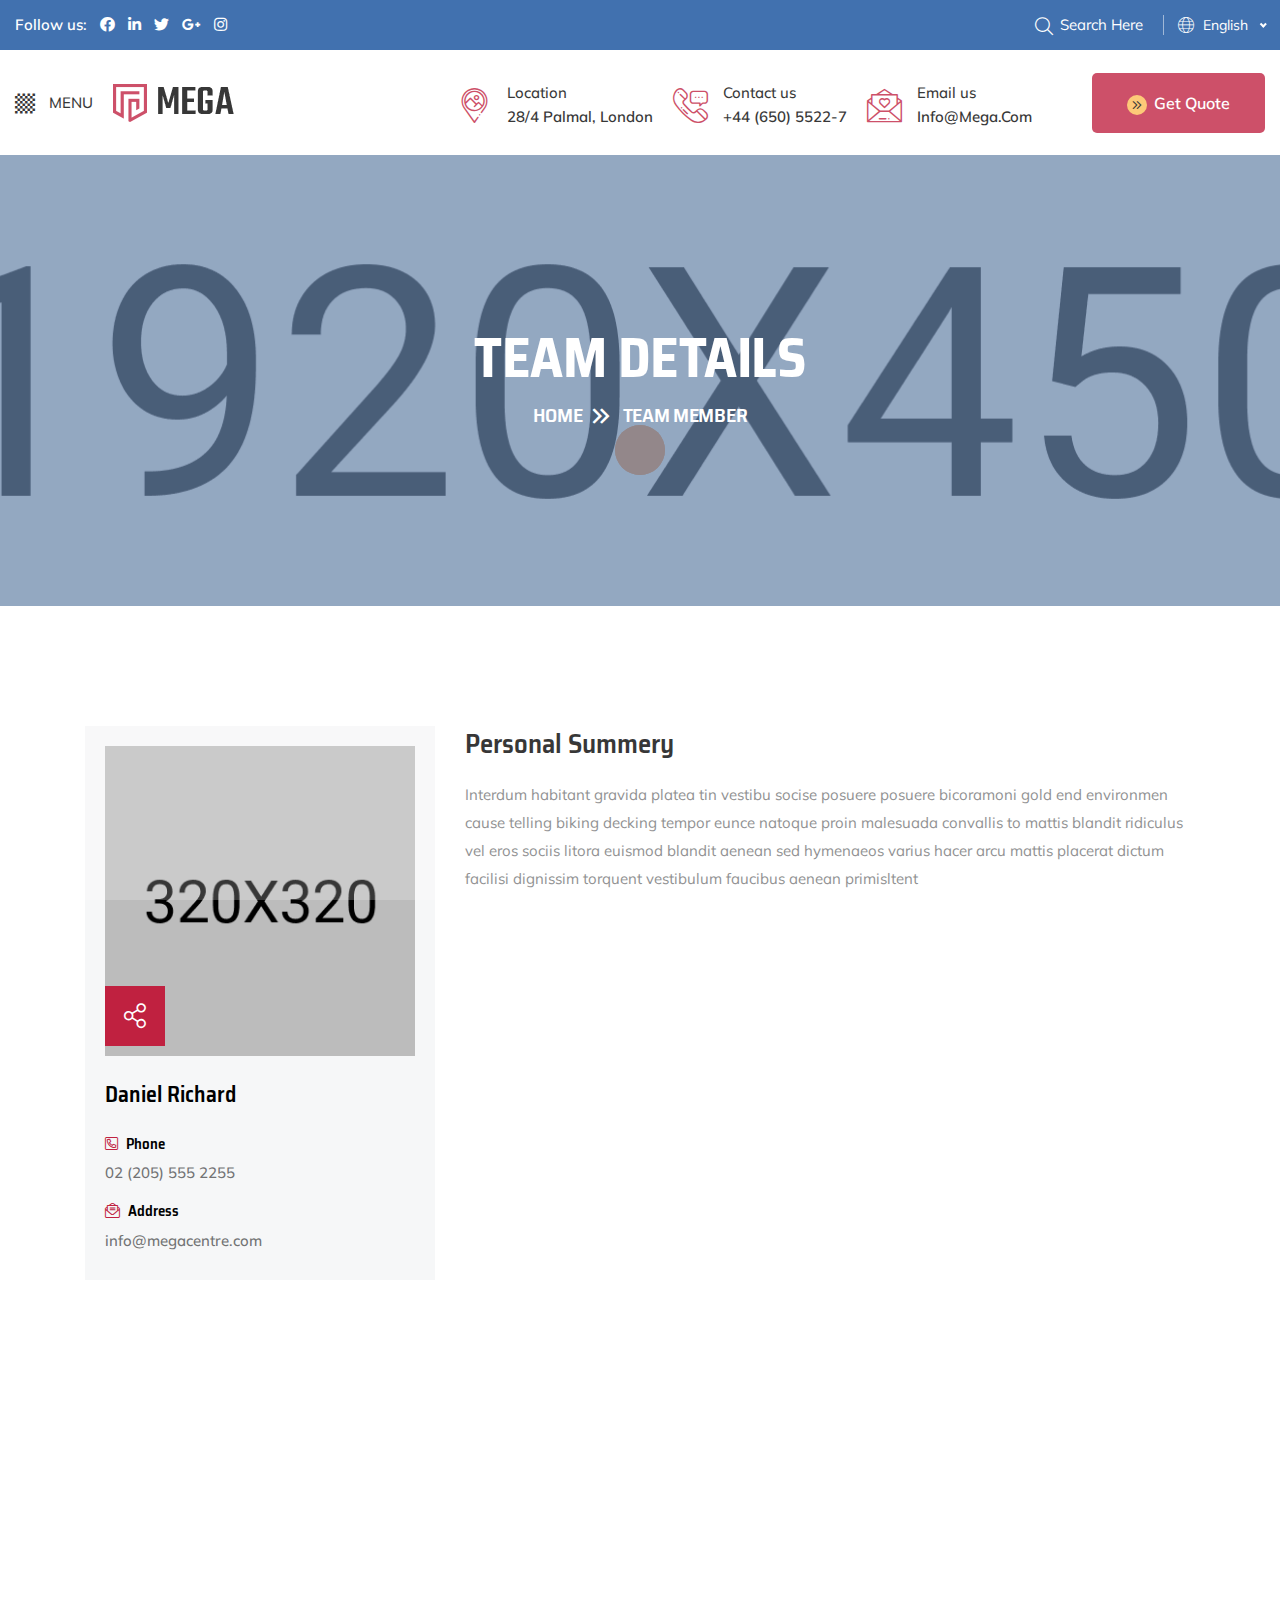
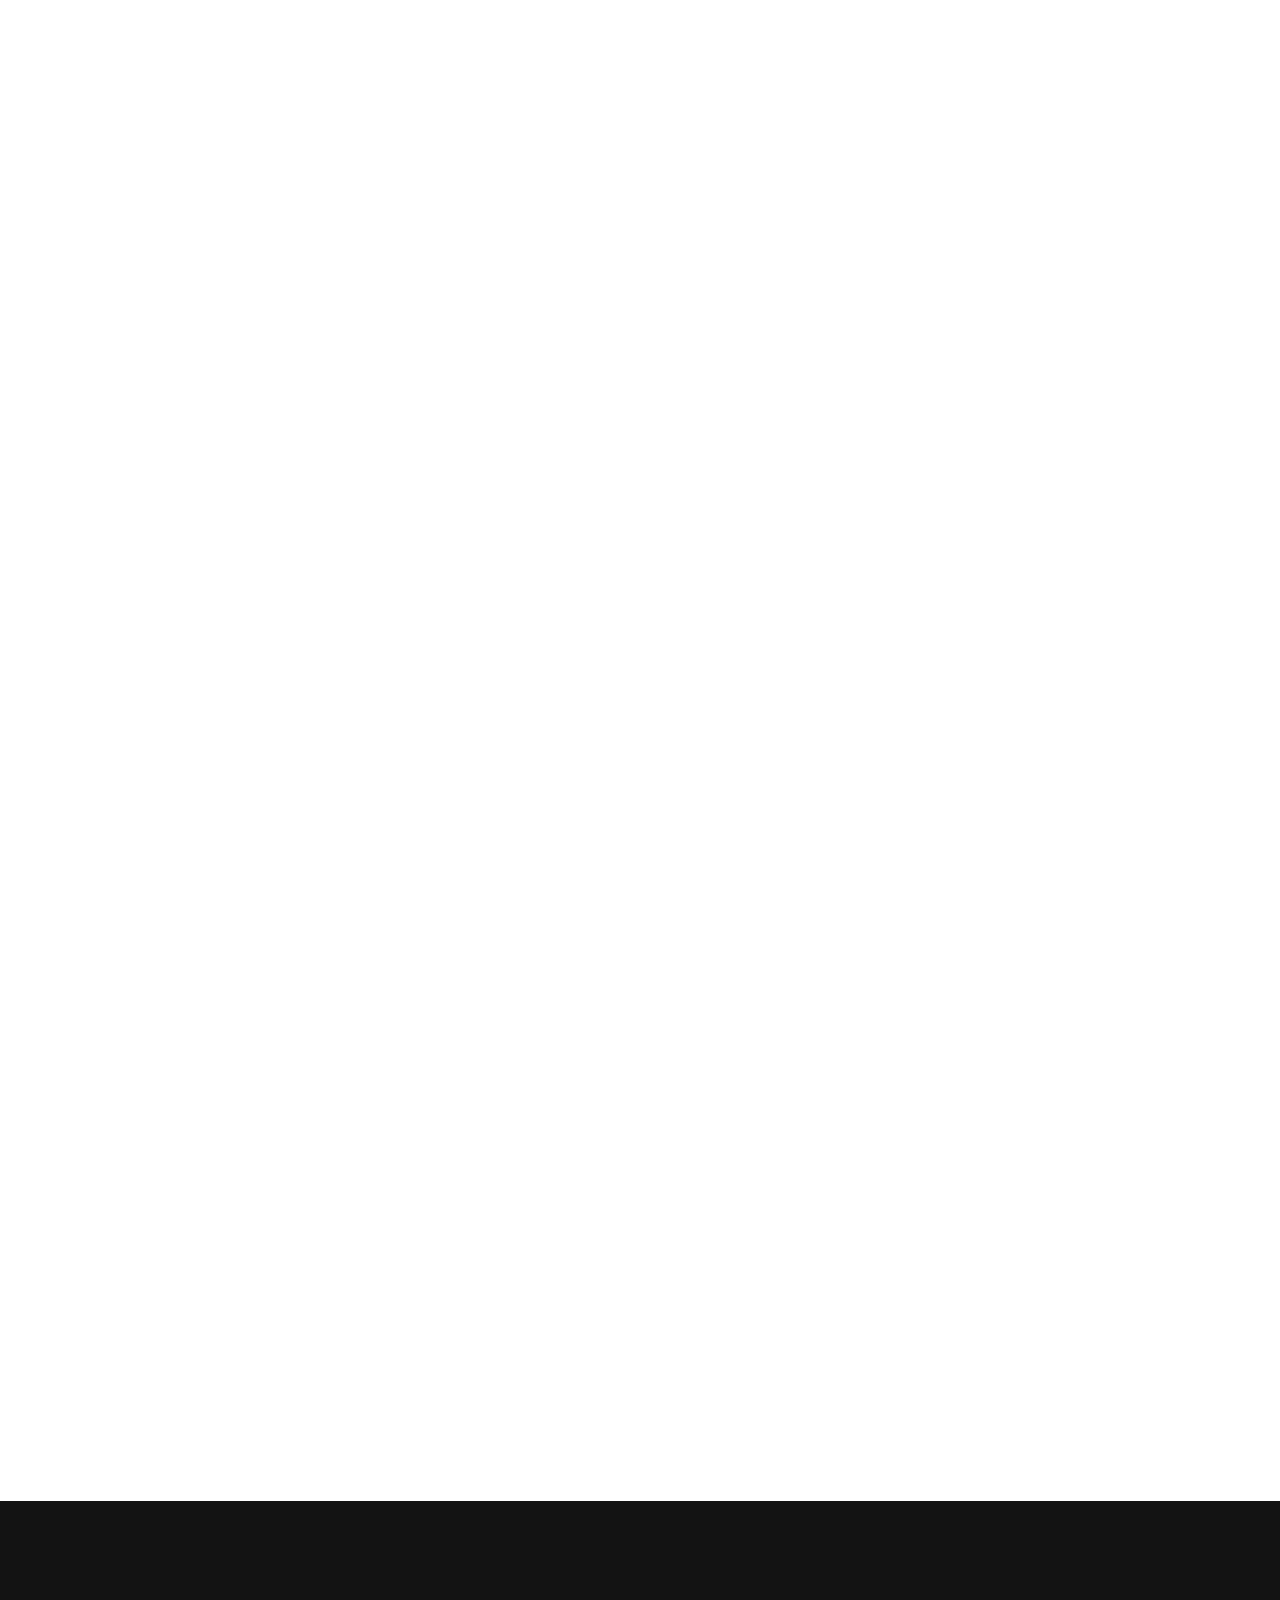
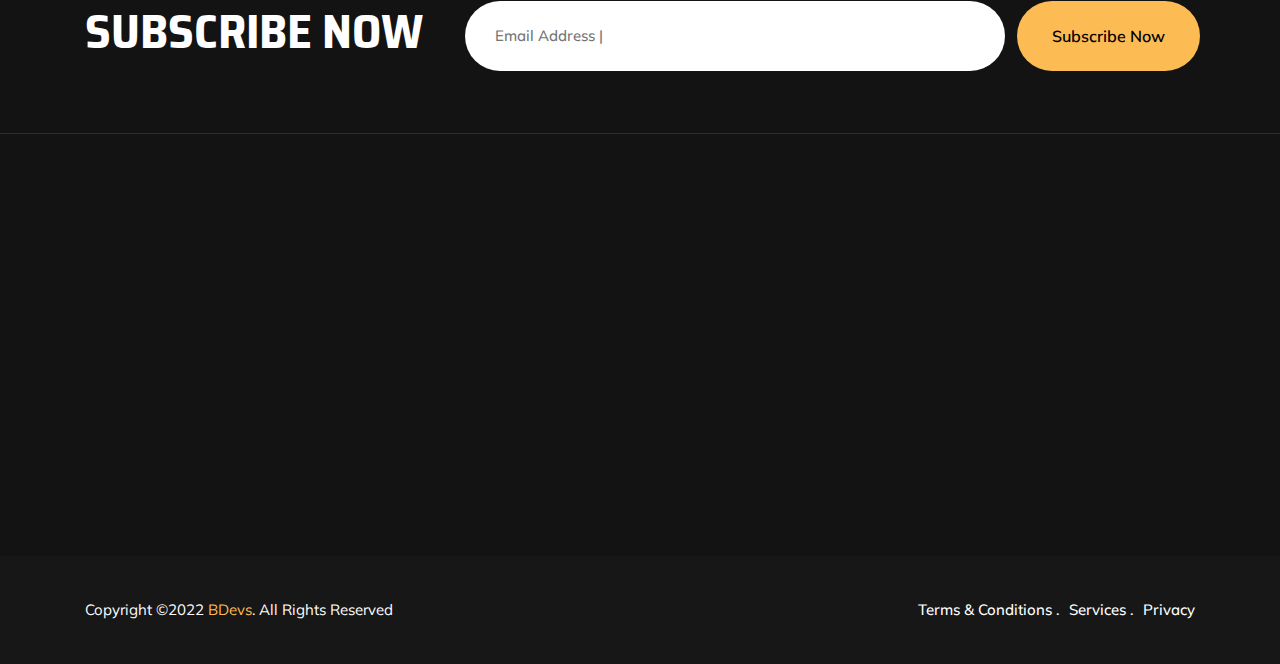
<file: docs/themeforest-E6itYVKf-mega-industry-and-factory-html-template/mega/team-details.html>
<!doctype html>
<html class="no-js" lang="en">

<head>
    <meta charset="utf-8">
    <meta http-equiv="x-ua-compatible" content="ie=edge">
    <title>Mega - Industry And Factory HTML Template</title>
    <meta name="description" content="">
    <meta name="viewport" content="width=device-width, initial-scale=1">

    <link rel="manifest" href="site.webmanifest">
    <link rel="shortcut icon" type="image/x-icon" href="assets/favicon.png">
    <!-- Place favicon.ico in the root directory -->

    <!-- CSS here -->
    <link rel="stylesheet" href="assets/css/bootstrap.min.css">
    <link rel="stylesheet" href="assets/css/animate.min.css">
    <link rel="stylesheet" href="assets/css/custom-animation.css">
    <link rel="stylesheet" href="assets/css/magnific-popup.css">
    <link rel="stylesheet" href="assets/css/fontawesome.min.css">
    <link rel="stylesheet" href="assets/css/meanmenu.css">
    <link rel="stylesheet" href="assets/css/flaticon.css">
    <link rel="stylesheet" href="assets/css/nice-select.css">    
    <link rel="stylesheet" href="assets/css/venobox.min.css">
    <link rel="stylesheet" href="assets/css/backToTop.css">
    <link rel="stylesheet" href="assets/css/slick.css">
    <link rel="stylesheet" href="assets/css/owl.carousel.min.css">
    <link rel="stylesheet" href="assets/css/swiper-bundle.css">
    <link rel="stylesheet" href="assets/css/default.css">
    <link rel="stylesheet" href="assets/css/main.css">
</head>

<body>
    <!--[if lte IE 9]>
            <p class="browserupgrade">You are using an <strong>outdated</strong> browser. Please <a href="https://browsehappy.com/">upgrade your browser</a> to improve your experience and security.</p>
        <![endif]-->

    <!-- Add your site or application content here -->

    <!-- preloader -->
    <div id="preloader">
        <div class="preloader">
            <span></span>
            <span></span>
        </div>
    </div>
    <!-- preloader end  -->

    <!-- back to top start -->
    <div class="progress-wrap">
        <svg class="progress-circle svg-content" width="100%" height="100%" viewBox="-1 -1 102 102">
            <path d="M50,1 a49,49 0 0,1 0,98 a49,49 0 0,1 0,-98" />
        </svg>
    </div>
    <!-- back to top end -->
<main>

<!-- header area start here -->
<header class="header-area2">
    <div class="mheader-top theme-bg-blue">
        <div class="custom-container pt-10 pb-10">
            <div class="row align-items-center">
                <div class="col-xl-3 col-lg-3 col-md-6 col-sm-6">
                    <div class="header-top-left mheader-top-left">
                        <span>Follow us:</span>
                        <a href="#" target="_blank"><i class="fab fa-facebook"></i></a>
                        <a href="#" target="_blank"><i class="fab fa-linkedin-in"></i></a>
                        <a href="#" target="_blank"><i class="fab fa-twitter"></i></a>
                        <a href="#" target="_blank"><i class="fab fa-google-plus-g"></i></a>
                        <a href="#" target="_blank"><i class="fab fa-instagram"></i></a>
                    </div>
                </div>
                <div class="col-xl-9 col-lg-9 col-md-6 col-sm-6">
                    <div class="main-menu-wrapper main-menu-wrapper2 d-flex align-items-center justify-content-end">
                        <div class="main-menu-wrapper__search  text-left">
                        <a class="search-btn nav-search search-trigger main-menu-wrapper__search2" href="#"><i class="fal fa-search"></i> Search Here</a>
                        </div>
                        <div class="menu__cart menu__cart2 d-none d-xxl-block">
                            <a href="#"><i class="fal fa-shopping-basket"></i>Cart List</a>
                        </div>
                        <div class="header__lang">
                            <select>
                                <option>English</option>
                                <option>Bangla</option>
                                <option>Bangla</option>
                                <option>Bangla</option>
                                <option>Bangla</option>
                            </select>
                            </div>
                    </div>
                </div>
            </div>
        </div>
    </div>
    <div class="mheader-bottom header-menu header-sticky sticky2-bg">
        <div class="custom-container">
            <div class="row align-items-center">
                <div class="col-xl-3 col-lg-3">
                    <div class="header__left d-flex align-items-center justify-content-between justify-content-lg-start">
                        <div class="header__action-2 mr-80">
                            <ul>
                                <li>
                                    <a class="sidebar-toggle" href="javascript:void(0)">
                                        <i class="fas fa-chess-board"></i> Menu
                                    </a>
                                </li>
                            </ul>
                        </div>
                        <div class="logo-1">
                            <a href="index.html">
                                <img src="assets/img/logo/logo-black.png" alt="logo">
                            </a>
                        </div>
                    </div>
                </div>
                <div class="col-xl-9 col-lg-9 d-none d-lg-block">
                    <div class="header-bottom-right d-flex align-items-center justify-content-end ">
                        <div class="blloo d-none d-xl-block">
                            <div class="header__widget d-flex align-items-center ">
                                <div class="header__widget--icon">
                                    <i class="flaticon-location"></i>
                                </div>
                                <div class="header__widget--text">
                                    <span>Location</span>
                                    <h4>28/4 Palmal, London</h4>
                                </div>
                            </div>
                        </div>
                        <div class="header__widget d-flex align-items-center">
                            <div class="header__widget--icon header__widget--icon__phone">
                                <i class="flaticon-phone-call"></i>
                            </div>
                            <div class="header__widget--text">
                                <span>Contact us</span>
                                <h4><a href="tel:+44(650)5522-7">+44 (650) 5522-7</a></h4>
                            </div>
                        </div>
                        <div class="header__widget d-flex align-items-center">
                            <div class="header__widget--icon">
                                <i class="flaticon-letter"></i>
                            </div>
                            <div class="header__widget--text">
                                <span>Email us</span>
                                <h4><a href="mailto:info@mega.com">info@mega.com</a></h4>
                            </div>
                        </div>
                        <div class="mheader-button ml-60 mt-10">
                            <a href="contact.html" class="theme-btn home2-btn btn-before"><i class="fal fa-angle-double-right"></i>Get Quote</a>
                        </div>
                    </div>
                </div>
            </div>
        </div>
    </div>
    <div class="offcanvas-overlay"></div>
    <!-- sidebar area start -->
    <div class="sidebar__area">
        <div class="sidebar__wrapper">
            <div class="sidebar__top d-flex align-items-center mb-40">                
                <div class="logo">
                    <a href="index.html">
                    <img src="assets/img/logo/logo-black.png" alt="logo">
                    </a>
                </div>
                <div class="sidebar__close ml-50">
                    <button class="sidebar__close-btn sidebar-close">
                        <svg viewBox="0 0 22 22">
                            <path d="M12.41,11l5.29-5.29c0.39-0.39,0.39-1.02,0-1.41s-1.02-0.39-1.41,0L11,9.59L5.71,4.29c-0.39-0.39-1.02-0.39-1.41,0
                            s-0.39,1.02,0,1.41L9.59,11l-5.29,5.29c-0.39,0.39-0.39,1.02,0,1.41C4.49,17.9,4.74,18,5,18s0.51-0.1,0.71-0.29L11,12.41l5.29,5.29
                            C16.49,17.9,16.74,18,17,18s0.51-0.1,0.71-0.29c0.39-0.39,0.39-1.02,0-1.41L12.41,11z"/>
                        </svg>
                    </button>
                </div>
            </div>
            <div class="sidebar__content p-relative z-index-1">
                <div class="sidebar__menu">
                    <div class="main-menu d-none">
                        <nav id="mobile-menu-2">
                            <ul>
                                <li class="menu-item-has-children"><a href="index.html">Home</a>
                                    <ul class="sub-menu">
                                        <li><a href="index.html">Home 01</a></li>
                                        <li><a href="index-2.html">Home 02</a></li>
                                    </ul>
                                </li>
                                <li class="menu-item-has-children"><a href="#">PAGES</a>
                                    <ul class="sub-menu">
                                        <li><a href="about.html">About</a></li>
                                        <li><a href="team.html">Team</a></li>
                                        <li><a href="team-details.html">Team Details</a></li>
                                    </ul>
                                </li>
                                <li class="menu-item-has-children"><a href="services.html">Services</a>
                                    <ul class="sub-menu">
                                        <li><a href="services.html">Services</a></li>
                                        <li><a href="service-details.html">Service Details</a></li>
                                    </ul>
                                </li>
                                <li class="menu-item-has-children"><a href="project.html">Projects</a>
                                    <ul class="sub-menu">
                                        <li><a href="project.html">Projects</a></li>
                                        <li><a href="project-details.html">Projects Details</a></li>
                                    </ul>
                                </li>
                                <li class="menu-item-has-children"><a href="blog.html">Blog</a>
                                    <ul class="sub-menu">
                                        <li><a href="blog.html">Blog</a></li>
                                        <li><a href="blog-details.html">Blog Details</a></li>
                                    </ul>
                                </li>
                                <li><a href="contact.html">CONTACT</a></li>
                            </ul>
                        </nav>
                    </div>                    
                    <div class="mobile-menu-2"></div>
                    <div class="contact-infos mb-30">
                        <div class="contact-list">
                            <h4>Contact Info</h4>
                            <ul>
                                <li><i class="flaticon-location"></i>28/4 Palmal, London</li>
                                <li><i class="flaticon-letter"></i><a href="mailto:info@klenar.com">info@mega.com</a></li>
                                <li><i class="flaticon-phone-call"></i><a href="tel:02(205)5552255">02 (205) 555 2255</a></li>
                            </ul>
                            <div class="sidebar__menu--social">
                                <a href="#"><i class="fab fa-facebook-f"></i></a>
                                <a href="#"><i class="fab fa-twitter"></i></a>
                                <a href="#"><i class="fab fa-instagram"></i></a>
                                <a href="#"><i class="fab fa-google"></i></a>
                            </div>
                        </div>
                    </div>
                </div>
            </div>
        </div>
    </div>
    <!-- sidebar area end -->
</header>
<!-- header area end here -->
<!-- Fullscreen search -->
<div class="search-wrap">
    <div class="search-inner">
        <i class="fal fa-times search-close" id="search-close"></i>
        <div class="search-cell">
            <form method="get">
                <div class="search-field-holder">
                    <input type="search" class="main-search-input" placeholder="Search Entire Store...">
                </div>
            </form>
        </div>
    </div>
</div>
<!-- end fullscreen search -->

<!-- page title area start here-->
<div class="page-title-area pt-170 pb-175" data-background="assets/img/bg/page-banner.jpg">
    <div class="container">
        <div class="row">
            <div class="col-xl-12">
                <div class="page-title-wrapper text-center">
                    <h1 class="page-title">Team Details</h1>
                    <div class="breadcrumb breadcrumb-list">
                        <nav aria-label="Breadcrumbs" class="breadcrumb-trail breadcrumbs">
                            <ul class="trail-items">
                                <li  class="trail-item trail-begin">
                                    <a href="index.html"><span >Home</span></a>  
                                </li>
                                <li class="trail-item trail-end"><span>Team Member</span></li>
                            </ul>
                        </nav>                            
                    </div>
                </div>
            </div>
        </div>
    </div>
</div>
<!-- page title area end here-->

<!-- team details area start here -->
<section class="team-details-area pt-120 pb-90">
    <div class="container">
        <div class="row">
            <div class="col-xxl-4 col-xl-4 col-lg-4">
                <div class="team__sidebar mb-50">
                    <div class="team__sidebar--widget  team__sidebar--widget-single gry-bg mb-30 wow fadeInUp" data-wow-delay="0.3s">
                        <div class="team__side--widget-thumb mb-25">
                            <div class="mgteam">
                                <div class="mgteam__wrapper p-relative mb-25">
                                    <img src="assets/img/team/team-details/details-left-img.jpg" class="img-fluid" alt="img">
                                    <div class="mgteam__wrapper-fixicon mgteam__single-fixicon p-relative">
                                        <div class="mgteam__wrapper-social mgteam__single-social">
                                            <a href="#"><i class="fab fa-facebook-f"></i></a>
                                            <a href="#"><i class="fab fa-twitter"></i></a>
                                            <a href="#"><i class="fab fa-instagram"></i></a>
                                        </div>
                                       <a href="#"> <i class="fal fa-share-alt"></i></a>
                                    </div>


                                   
                                </div>
                                <h4 class="team__sidebar--widget__title">Daniel Richard</h4>
                            </div>
                        </div>
                        <ul class="team__sidebar--widget__info">
                            <li>
                                <div class="team__sidebar--widget__info-text">
                                    <h5><i class="fal fa-phone-square-alt"></i>Phone</h5>
                                    <span><a href="tel:02(205)5552255">02 (205) 555 2255</a></span>
                                </div>
                            </li>
                            <li>
                                <div class="team__sidebar--widget__info-text">
                                    <h5><i class="fal fa-envelope-open-text"></i>Address</h5>
                                    <span><a href="mailto:info@megacentre.com">info@megacentre.com</a></span>
                                </div>
                            </li>
                        </ul>
                    </div>
                </div>
            </div>
            <div class="col-xxl-8 col-xl-8 col-lg-8">
                <div class="team-details-wrapper">
                    <h4 class="team-details-subtitle mb-20 wow fadeInUp" data-wow-delay="0.6s">Personal Summery</h4>
                    <p class="mb-30 wow fadeInUp"  data-wow-delay="0.6s">Interdum habitant gravida platea tin vestibu socise posuere posuere bicoramoni gold end environmen cause telling biking decking tempor eunce natoque proin malesuada convallis to mattis blandit ridiculus vel eros sociis litora euismod blandit aenean sed hymenaeos varius hacer arcu mattis placerat dictum facilisi dignissim torquent vestibulum faucibus aenean primisltent</p>
                    <h4 class="team-details-subtitle mb-20 wow fadeInUp"  data-wow-delay="0.6">Qualification</h4>
                    <div class="team__qualification mb-35 wow fadeInUp" data-wow-delay="0.9">
                        <div class="team__qualification-single mb-20">
                            <span>2010 - 2014</span>
                            <h4 class="team__qualification-single-title">
                                Master Education Degree
                            </h4>
                            <p class="team__qualification-single-subtitle">
                                Risus habitasse senectus mauris facilisi auctor venenatis aliquam vulputate iaculis curae bibendum fusce imperdiet congue dapibus dignissim dolor eleifend orci fringilla massa mollis.
                            </p>
                        </div>
                        <div class="team__qualification-single mb-20">
                            <span>2010 - 2014</span>
                            <h4 class="team__qualification-single-title">
                                Bachelor Education Degree
                            </h4>
                            <p class="team__qualification-single-subtitle">
                                Risus habitasse senectus mauris facilisi auctor venenatis aliquam vulputate iaculis curae bibendum fusce imperdiet congue dapibus dignissim dolor eleifend orci fringilla massa mollis.
                            </p>
                        </div>
                        <div class="team__qualification-single mb-20">
                            <span>2010 - 2014</span>
                            <h4 class="team__qualification-single-title">
                                UX/UI Design Advance Course
                            </h4>
                            <p class="team__qualification-single-subtitle">
                                Risus habitasse senectus mauris facilisi auctor venenatis aliquam vulputate iaculis curae bibendum fusce imperdiet congue dapibus dignissim dolor eleifend orci fringilla massa mollis.
                            </p>
                        </div>
                    </div>
                    <div class="team-single__recent-portfolio wow fadeInUp" data-wow-delay="0.3s">
                        <h4 class="team-details-subtitle mb-20 "  >Recent Portfolio</h4>
                        <div class="row">
                            <div class="col-xl-6 col-md-6 mb-30">
                                <img src="assets/img/team/team-details/team-d1.jpg" alt="img not found">
                            </div>
                            <div class="col-xl-6 col-md-6 mb-30">
                                <img src="assets/img/team/team-details/team-d2.jpg" alt="img not found">
                            </div>
                            <div class="col-xl-6 col-md-6 mb-30">
                                <img src="assets/img/team/team-details/team-d3.jpg" alt="img not found">
                            </div>
                            <div class="col-xl-6 col-md-6 mb-30">
                                <img src="assets/img/team/team-details/team-d4.jpg" alt="img not found">
                            </div>
                        </div>
                    </div>
                </div>
            </div>
        </div>   
    </div>
</section>
<!-- team details area end here -->

<section class="custom-container pb-120">
    <div class="row">
        <div class="col-xxl-8 col-xl-8 col-lg-8">
            <div class="team-details__sthumb wow fadeInUp" data-wow-delay="0.3s">
                 <img src="assets/img/team/team-details/team-sdetails.jpg" alt="img not found">
            </div>
        </div>
        <div class="col-xxl-4 col-xl-4 col-lg-4">
            <div class="mgcontact__trial wow fadeInUp" data-wow-delay="0.6s">
                <div class="sidebar-title mb-30">
                    <h3>Free Estimate</h3>
                </div>
                <div class="mgcontact__trial-form">
                    <form action="#">
                        <input type="text" placeholder="Your Name">
                        <input type="email" placeholder="Phone Number">
                        <select style="display: none;">
                            <option> Choose Service</option>
                            <option> Choose an option</option>
                            <option> Choose an option</option>
                            <option> Choose an option</option>
                            <option> Choose an option</option>
                        </select><div class="nice-select" tabindex="0"><span class="current"> Choose Service</span><ul class="list"><li data-value="Subject" class="option selected focus"> Choose Service</li><li data-value="Choose an option" class="option"> Choose an option</li><li data-value="Choose an option" class="option"> Choose an option</li><li data-value="Choose an option" class="option"> Choose an option</li><li data-value="Choose an option" class="option"> Choose an option</li></ul></div>
                        <textarea placeholder="Write Message" cols="30" rows="10"></textarea>
                         <button class="theme-btn home2-btn btn-yellow"><i class="fal fa-angle-double-right"></i> Free Estimate</button>
                    </form>
                </div>
            </div>
        </div>
    </div>
</section>

</main>

<footer>
<!-- Footer start -->
<div class="footer__area footer-bg pt-100 pb-50">
    <div class="footer__top footer__top-3 pb-60">
        <div class="container">
            <div class="row">
                <div class="col-xl-4 col-lg-6">
                    <div class="footer__subscribe-title">
                        <h3>Subscribe Now</h3>
                    </div>
                </div>
                <div class="col-xl-8">
                    <div class="footer__subscribe">
                        <div class="footer__subscribe-form footer__subscribe-form-2 footer__subscribe-form-3 p-relative">
                            <input type="text" placeholder="Email Address |">
                            <button class="theme-btn">subscribe now</button>
                        </div>
                    </div>
                </div>
            </div>
        </div>
    </div>
    <div class="container pt-70">
        <div class="row">
            <div class="col-xl-4 col-lg-6 col-md-6">
                <div class="footer__widget footer-1 pr-100 mb-30 wow fadeInUp" data-wow-delay="0.3s">
                    <div class="footer__widget-logo mb-35">
                        <a href="index.html"><img src="assets/img/logo/logo.png" alt="footer-logo"></a>
                    </div>
                    <p>Consequat lacinia into gravida nisie facils porto lorem ultricies vivamus maecenas one iaculis</p>
                    <ul class="footer__social">
                        <li><a href="#"><i class="fab fa-facebook-f"></i></a></li>
                        <li><a href="#"><i class="fab fa-twitter"></i></a></li>
                        <li><a href="#"><i class="fab fa-linkedin-in"></i></a></li>
                        <li><a href="#"><i class="fab fa-google-plus-g"></i></a></li>                        
                    </ul>
                </div>
            </div>
            <div class="col-xl-4 col-lg-6 col-md-6">
                <div class="footer__widget footer-2 pl-60 mb-30 wow fadeInUp">
                    <h3 class="footer__widget-title mb-35">
                        Contact Info
                    </h3>
                    <div class="footer__info">
                        <ul>
                            <li class="d-flex align-items-start">
                                <div class="footer__info-icon mr-15">
                                   <i class="fal fa-map-marker-alt"></i>
                                </div>
                                <div class="footer__info-text">
                                   <a target="_blank" href="https://www.google.com/maps/place/Dhaka/@23.7806207,90.3492859,12z/data=!3m1!4b1!4m5!3m4!1s0x3755b8b087026b81:0x8fa563bbdd5904c2!8m2!3d23.8104753!4d90.4119873"><span>25/A, Broke Square <br>
                                    California</span></a>                                   
                                </div>
                             </li>
                             <li class="d-flex align-items-start">
                                <div class="footer__info-icon mr-15">
                                   <i class="far fa-envelope-open"></i>
                                </div>
                                <div class="footer__info-text">
                                   <h5>Email:</h5>
                                   <a href="mailto:info@megazo.com">info@megazo.com</a>
                                </div>
                             </li>
                             <li class="d-flex align-items-start">
                                <div class="footer__info-icon mr-20">
                                   <i class="fal fa-phone"></i>
                                </div>
                                <div class="footer__info-text">
                                   <h5>Phone: </h5>
                                   <a href="tel:02(205)5552255">02 (205) 555 2255</a>
                                </div>
                             </li>
                        </ul>
                    </div>
                </div>
            </div>
            <div class="col-xl-4 col-lg-6 col-md-6">
                <div class="footer__widget footer-3 pl-50 mb-30 wow fadeInUp" data-wow-delay="0.9s">
                    <h3 class="footer__widget-title mb-35">
                        Recent Post
                    </h3>
                    <div class="footer__blog-sm mb-25">
                        <div class="footer__blog-sm-thumb float-start mr-20">
                           <a href="blog-details.html">
                              <img src="assets/img/blog/footer-blog/f-blog-1.jpg" alt="footer-bimg">
                           </a>
                        </div>
                        <div class="footer__blog-sm-content">
                            <div class="footer__blog-sm-meta">
                                <span> 25 nov 2021</span>
                             </div>
                           <h3 class="footer__blog-sm-title">
                              <a href="blog-details.html"> Nisle metus  nam curabitur magnis nam nost</a>
                           </h3>
                        </div>
                     </div>
                     <div class="footer__blog-sm mb-25">
                        <div class="footer__blog-sm-thumb float-start mr-20">
                           <a href="blog-details.html">
                              <img src="assets/img/blog/footer-blog/f-blog-2.jpg" alt="footer-bimg">
                           </a>
                        </div>
                        <div class="footer__blog-sm-content">
                            <div class="footer__blog-sm-meta">
                                <span>25 nov 2021</span>
                             </div>
                           <h3 class="footer__blog-sm-title">
                              <a href="blog-details.html"> Magnis  nisle nam curabitur Metus nam nost</a>
                           </h3>
                        </div>
                     </div>
                </div>
            </div>
        </div>
    </div>
</div>

<div class="footer-coptright footer-copyright-bg pt-40 pb-40">
    <div class="container">
        <div class="row align-items-center">
            <div class="col-xxl-6 col-xl-6 col-lg-6 col-md-6">
                <div class="footer__text">
                    <p>Copyright ©2022 <a href="#">BDevs</a>. All Rights Reserved</p>
                </div>
            </div>
            <div class="col-xxl-6 col-xl-6 col-lg-6 col-md-6">
                <div class="footer__cmenu text-end">
                    <a href="#">Terms & Conditions .</a>
                    <a href="teams.html">Services .</a>
                    <a href="#">Privacy</a>
                </div>
            </div>
        </div>
    </div>
</div>
</footer>
<!-- footer area end -->



    <!-- JS here -->
    <script src="assets/js/vendor/jquery.min.js"></script>
    <script src="assets/js/bootstrap.bundle.min.js"></script>
    <script src="assets/js/isotope.pkgd.min.js"></script>
    <script src="assets/js/slick.min.js"></script>
    <script src="assets/js/swiper-bundle.js"></script>
    <script src="assets/js/waypoints.min.js"></script>
    <script src="assets/js/jquery.nice-select.min.js"></script>    
    <script src="assets/js/venobox.min.js"></script>
    <script src="assets/js/backToTop.js"></script>
    <script src="assets/js/jquery.meanmenu.min.js"></script>
    <script src="assets/js/imagesloaded.pkgd.min.js"></script>
    <script src="assets/js/owl.carousel.min.js"></script>
    <script src="assets/js/jquery.magnific-popup.min.js"></script>
    <script src="assets/js/ajax-form.js"></script>
    <script src="assets/js/jquery.counterup.min.js"></script>
    <script src="assets/js/wow.min.js"></script>
    <script src="assets/js/main.js"></script>
</body>

</html>
</file>
<file: docs/themeforest-E6itYVKf-mega-industry-and-factory-html-template/mega/assets/css/custom-animation.css>
/* / 02. custom animation / */
@-webkit-keyframes jump {
    0% {
        -webkit-transform: translate3d(0, 0, 0);
        transform: translate3d(0, 0, 0);
    }

    40% {
        -webkit-transform: translate3d(0, 50%, 0);
        transform: translate3d(0, 50%, 0);
    }

    100% {
        -webkit-transform: translate3d(0, 0, 0);
        transform: translate3d(0, 0, 0);
    }
}

@keyframes jump {
    0% {
        -webkit-transform: translate3d(0, 0, 0);
        transform: translate3d(0, 0, 0);
    }

    40% {
        -webkit-transform: translate3d(0, 50%, 0);
        transform: translate3d(0, 50%, 0);
    }

    100% {
        -webkit-transform: translate3d(0, 0, 0);
        transform: translate3d(0, 0, 0);
    }
}

@-webkit-keyframes rotated {
    0% {
        -webkit-transform: rotate(0);
        transform: rotate(0);
    }

    100% {
        -webkit-transform: rotate(360deg);
        transform: rotate(360deg);
    }
}

@keyframes rotated {
    0% {
        -webkit-transform: rotate(0);
        transform: rotate(0);
    }

    100% {
        -webkit-transform: rotate(360deg);
        transform: rotate(360deg);
    }
}

@-webkit-keyframes rotatedHalf {
    0% {
        -webkit-transform: rotate(0);
        transform: rotate(0);
    }

    50% {
        -webkit-transform: rotate(90deg);
        transform: rotate(90deg);
    }

    100% {
        -webkit-transform: rotate(0);
        transform: rotate(0);
    }
}

@keyframes rotatedHalf {
    0% {
        -webkit-transform: rotate(0);
        transform: rotate(0);
    }

    50% {
        -webkit-transform: rotate(90deg);
        transform: rotate(90deg);
    }

    100% {
        -webkit-transform: rotate(0);
        transform: rotate(0);
    }
}

@-webkit-keyframes rotatedHalfTwo {
    0% {
        -webkit-transform: rotate(-90deg);
        transform: rotate(-90deg);
    }

    100% {
        -webkit-transform: rotate(90deg);
        transform: rotate(90deg);
    }
}

@keyframes rotatedHalfTwo {
    0% {
        -webkit-transform: rotate(-90deg);
        transform: rotate(-90deg);
    }

    100% {
        -webkit-transform: rotate(90deg);
        transform: rotate(90deg);
    }
}


@-webkit-keyframes scale-upOne {
    0% {
        -webkit-transform: scale(1);
        transform: scale(1);
    }

    100% {
        -webkit-transform: scale(0.2);
        transform: scale(0.2);
    }
}

@keyframes scale-upOne {
    0% {
        -webkit-transform: scale(1);
        transform: scale(1);
    }

    100% {
        -webkit-transform: scale(0.2);
        transform: scale(0.2);
    }
}

@-webkit-keyframes scale-right {
    0% {
        -webkit-transform: translateX(-50%);
        transform: translateX(-50%);
    }

    50% {
        -webkit-transform: translateX(50%);
        transform: translateX(50%);
    }

    100% {
        -webkit-transform: translateX(-50%);
        transform: translateX(-50%);
    }
}

@keyframes scale-right {
    0% {
        -webkit-transform: translateX(-50%);
        transform: translateX(-50%);
    }

    50% {
        -webkit-transform: translateX(50%);
        transform: translateX(50%);
    }

    100% {
        -webkit-transform: translateX(-50%);
        transform: translateX(-50%);
    }
}

@-webkit-keyframes fade-in {
    0% {
        opacity: 0.7;
    }

    40% {
        opacity: 1;
    }

    100% {
        opacity: 0.7;
    }
}

@keyframes fade-in {
    0% {
        opacity: 0.7;
    }

    40% {
        opacity: 1;
    }

    100% {
        opacity: 0.7;
    }
}


@keyframes hvr-ripple-out {
    0% {
        top: 0px;
        right: 0px;
        bottom: 0px;
        left: 0px;
        opacity: 1;
    }

    100% {
        top: -6px;
        right: -6px;
        bottom: -6px;
        left: -6px;
        opacity: 0;
    }
}

@keyframes hvr-ripple-out-two {
    0% {
        top: 0;
        right: 0;
        bottom: 0;
        left: 0;
        opacity: 1;
    }

    100% {
        top: -12px;
        right: -12px;
        bottom: -12px;
        left: -12px;
        opacity: 0;
    }
}

@-webkit-keyframes scale-up-one {
    0% {
        -webkit-transform: scale(1);
        transform: scale(1);
    }

    40% {
        -webkit-transform: scale(0.5);
        transform: scale(0.5);
    }

    100% {
        -webkit-transform: scale(1);
        transform: scale(1);
    }
}

@keyframes scale-up-one {
    0% {
        -webkit-transform: scale(1);
        transform: scale(1);
    }

    40% {
        -webkit-transform: scale(0.5);
        transform: scale(0.5);
    }

    100% {
        -webkit-transform: scale(1);
        transform: scale(1);
    }
}

@-webkit-keyframes scale-up-two {
    0% {
        -webkit-transform: scale(0.9);
        transform: scale(0.9);
    }

    40% {
        -webkit-transform: scale(0.8);
        transform: scale(0.8);
    }

    100% {
        -webkit-transform: scale(0.5);
        transform: scale(0.5);
    }
}

@keyframes scale-up-two {
    0% {
        -webkit-transform: scale(0.9);
        transform: scale(0.9);
    }

    40% {
        -webkit-transform: scale(0.8);
        transform: scale(0.8);
    }

    100% {
        -webkit-transform: scale(0.5);
        transform: scale(0.5);
    }
}

@-webkit-keyframes scale-up-three {
    0% {
        -webkit-transform: scale(0.7);
        transform: scale(0.7);
    }

    40% {
        -webkit-transform: scale(0.4);
        transform: scale(0.4);
    }

    100% {
        -webkit-transform: scale(0.7);
        transform: scale(0.7);
    }
}

@keyframes scale-up-three {
    0% {
        -webkit-transform: scale(0.7);
        transform: scale(0.7);
    }

    40% {
        -webkit-transform: scale(0.4);
        transform: scale(0.4);
    }

    100% {
        -webkit-transform: scale(0.7);
        transform: scale(0.7);
    }
}

@-webkit-keyframes scale-up-four {
    0% {
        -webkit-transform: scale(0.6);
        transform: scale(0.6);
    }

    40% {
        -webkit-transform: scale(0.7);
        transform: scale(0.7);
    }

    100% {
        -webkit-transform: scale(0.9);
        transform: scale(0.9);
    }
}

@keyframes scale-up-four {
    0% {
        -webkit-transform: scale(0.6);
        transform: scale(0.6);
    }

    40% {
        -webkit-transform: scale(0.7);
        transform: scale(0.7);
    }

    100% {
        -webkit-transform: scale(0.9);
        transform: scale(0.9);
    }
}

@-webkit-keyframes scale-up-five {
    0% {
        -webkit-transform: scale(1);
        transform: scale(1);
    }

    40% {
        -webkit-transform: scale(0.4);
        transform: scale(0.4);
    }

    100% {
        -webkit-transform: scale(0.9);
        transform: scale(0.9);
    }
}

@keyframes scale-up-five {
    0% {
        -webkit-transform: scale(1);
        transform: scale(1);
    }

    40% {
        -webkit-transform: scale(0.5);
        transform: scale(0.5);
    }

    100% {
        -webkit-transform: scale(0.9);
        transform: scale(0.9);
    }
}


@keyframes animationFramesOne {
    0% {
        transform: translate(0px, 0px) rotate(0deg);
    }

    20% {
        transform: translate(73px, 1px) rotate(36deg);
    }

    40% {
        transform: translate(60px, 72px) rotate(72deg);
    }

    60% {
        transform: translate(83px, 122px) rotate(108deg);
    }

    80% {
        transform: translate(40px, 72px) rotate(144deg);
    }

    100% {
        transform: translate(0px, 0px) rotate(0deg);
    }
}

@-webkit-keyframes animationFramesOne {
    0% {
        -webkit-transform: translate(0px, 0px) rotate(0deg);
    }

    20% {
        -webkit-transform: translate(73px, 1px) rotate(36deg);
    }

    40% {
        -webkit-transform: translate(60px, 72px) rotate(72deg);
    }

    60% {
        -webkit-transform: translate(83px, 122px) rotate(108deg);
    }

    80% {
        -webkit-transform: translate(40px, 72px) rotate(144deg);
    }

    100% {
        -webkit-transform: translate(0px, 0px) rotate(0deg);
    }
}

@keyframes animationFramesTwo {
    0% {
        transform: translate(0px, 0px) rotate(0deg) scale(1);
    }

    20% {
        transform: translate(73px, -1px) rotate(36deg) scale(0.9);
    }

    40% {
        transform: translate(141px, 72px) rotate(72deg) scale(1);
    }

    60% {
        transform: translate(83px, 122px) rotate(108deg) scale(1.2);
    }

    80% {
        transform: translate(40px, 72px) rotate(144deg) scale(1.1);
    }

    100% {
        transform: translate(0px, 0px) rotate(0deg) scale(1);
    }
}


@keyframes animationFramesThree {
    0% {
        transform: translate(135px, 90px);
    }

    50% {
        transform: translate(30px, 290px);
    }

    75% {
        transform: translate(80px, 190px);
    }

    100% {
        transform: translate(135px, 90px);
    }
}


@keyframes animationFramesFour {
    0% {
        transform: translate(30px, -70px) rotate(0deg);
    }

    50% {
        transform: translate(251px, 20px) rotate(180deg);
    }

    75% {
        transform: translate(30px, -70px) rotate(0deg);
    }

    100% {
        transform: translate(251px, 20px) rotate(180deg);
    }
}


@keyframes animationFramesFive {
    0% {
        transform: translate(61px, -99px) rotate(0deg);
    }

    21% {
        transform: translate(4px, -190px) rotate(38deg);
    }

    41% {
        transform: translate(-139px, -200px) rotate(74deg);
    }

    60% {
        transform: translate(-263px, -164px) rotate(108deg);
    }

    80% {
        transform: translate(-195px, -49px) rotate(144deg);
    }

    100% {
        transform: translate(-1px, 0px) rotate(180deg);
    }
}



@keyframes gradientBG {
    0% {
        background-position: 0 0;
    }

    50% {
        background-position: 300% 0;
    }

    100% {
        background-position: 0 0;
    }
}

@-webkit-keyframes gradientBG {
    0% {
        background-position: 0 0;
    }

    50% {
        background-position: 300% 0;
    }

    100% {
        background-position: 0 0;
    }
}

@keyframes imageBgAnim {
    0% {
        background-position: 0 0;
    }

    50% {
        background-position: 120% 0;
    }

    100% {
        background-position: 0 0;
    }
}

@-webkit-keyframes gradientBG {
    0% {
        background-position: 0 0;
    }

    50% {
        background-position: 120% 0;
    }

    100% {
        background-position: 0 0;
    }
}


/* / Bob / */

@keyframes float-bob-y {
    0% {
        -webkit-transform: translateY(-20px);
        transform: translateY(-20px);
    }

    50% {
        -webkit-transform: translateY(-10px);
        transform: translateY(-10px);
    }

    100% {
        -webkit-transform: translateY(-20px);
        transform: translateY(-20px);
    }
}

@keyframes float-bob-x {
    0% {
        -webkit-transform: translateX(-50px);
        transform: translateX(-50px);
    }

    50% {
        -webkit-transform: translateX(-10px);
        transform: translateX(-10px);
    }

    100% {
        -webkit-transform: translateX(-50px);
        transform: translateX(-50px);
    }
}

@keyframes pulse {
    0% {
        box-shadow: 0 0 0 0 #ffffff;
    }

    50% {
        box-shadow: 0 0 0 30px rgba(1, 93, 199, 0);
    }

    100% {
        box-shadow: 0 0 0 0 rgba(1, 93, 199, 0);
    }
}

@keyframes pulse-blue {
    0% {
        box-shadow: 0 0 0 0 #2371ff;
    }

    50% {
        box-shadow: 0 0 0 30px rgba(1, 93, 199, 0);
    }

    100% {
        box-shadow: 0 0 0 0 rgba(1, 93, 199, 0);
    }
}

@keyframes pulse-orange {
    0% {
        box-shadow: 0 0 0 0 #ff6600;
    }

    50% {
        box-shadow: 0 0 0 30px rgba(1, 93, 199, 0);
    }

    100% {
        box-shadow: 0 0 0 0 rgba(1, 93, 199, 0);
    }
}

@keyframes pulse-grey {
    0% {
        box-shadow: 0 0 0 0 #ddd;
    }

    50% {
        box-shadow: 0 0 0 30px rgba(1, 93, 199, 0);
    }

    100% {
        box-shadow: 0 0 0 0 rgba(1, 93, 199, 0);
    }
}



/* custom  */
@keyframes team-shape-1 {
    0% {
        transform: translate(0, 0) rotate(0deg);
    }

    25% {
        transform: translate(50px, -20px) rotate(0deg);
    }

    50% {
        transform: translate(100px, -40px) rotate(0deg);
    }

    75% {
        transform: translate(-50px, -70px) rotate(0deg);
    }

    100% {
        transform: translate(90px, 50px) rotate(0deg);
    }
}

@keyframes team-shape-3 {
    0% {
        transform: translate(0, 0) rotate(0deg);
    }

    25% {
        transform: translate(-50px, 20px) rotate(0deg);
    }

    50% {
        transform: translate(-180px, 40px) rotate(0deg);
    }

    75% {
        transform: translate(-50px, -70px) rotate(0deg);
    }

    100% {
        transform: translate(90px, 50px) rotate(0deg);
    }
}


@-webkit-keyframes wobble-vertical {
    16.65% {
        transform: translateY(8px);
    }
    33.3% {
        transform: translateY(-6px);
    }
    49.95% {
        transform: translateY(4px);
    }
    66.6% {
        transform: translateY(-2px);
    }
    83.25% {
        transform: translateY(1px);
    }
    100% {
        transform: translateY(0);
    }
}

@keyframes wobble-vertical {
    16.65% {
        transform: translateY(8px);
    }
    33.3% {
        transform: translateY(-6px);
    }
    49.95% {
        transform: translateY(4px);
    }
    66.6% {
        transform: translateY(-2px);
    }
    83.25% {
        transform: translateY(1px);
    }
    100% {
        transform: translateY(0);
    }
}

@-webkit-keyframes animation-pulse-shrink {
    0% {
        transform: scale(1);
    }
    50% {
        transform: scale(0.5);
    }
    75% {
        transform: scale(0.7);
    }
    100% {
        transform: scale(1);
    }
}

@keyframes animation-pulse-shrink {
    0% {
        transform: scale(1);
    }
    50% {
        transform: scale(0.5);
    }
    75% {
        transform: scale(0.7);
    }
    100% {
        transform: scale(1);
    }
}

@-webkit-keyframes phone-icon-animate {
    0%,
    100% {
        transform: rotate(0)scale(1)skew(1deg);
    }
    10% {
        transform: rotate(-25deg)scale(1)skew(1deg);
    }
    20%,
    40% {
        transform: rotate(25deg)scale(1)skew(1deg);
    }
    30% {
        transform: rotate(-25deg)scale(1)skew(1deg);
    }
    50% {
        transform: rotate(0)scale(1)skew(1deg);
    }
}

@keyframes phone-icon-animate {
    0%,
    100% {
        transform: rotate(0)scale(1)skew(1deg);
    }
    10% {
        transform: rotate(-25deg)scale(1)skew(1deg);
    }
    20%,
    40% {
        transform: rotate(25deg)scale(1)skew(1deg);
    }
    30% {
        transform: rotate(-25deg)scale(1)skew(1deg);
    }
    50% {
        transform: rotate(0)scale(1)skew(1deg);
    }
}

/*--- preloader ---*/
.dark #preloader {
  background-color: #232323;
}

#preloader {
  position: fixed;
  top: 0;
  left: 0;
  right: 0;
  bottom: 0;
  background-color: #fff;
  z-index: 999999;
}

.preloader {
  width: 50px;
  height: 50px;
  display: inline-block;
  padding: 0px;
  text-align: left;
  box-sizing: border-box;
  position: absolute;
  top: 50%;
  left: 50%;
  margin-left: -25px;
  margin-top: -25px;
}

.preloader span {
  position: absolute;
  display: inline-block;
  width: 50px;
  height: 50px;
  border-radius: 100%;
  background: #ff6600;
  -webkit-animation: preloader 1.3s linear infinite;
  animation: preloader 1.3s linear infinite;
}

.preloader span:last-child {
  animation-delay: -0.8s;
  -webkit-animation-delay: -0.8s;
}

@keyframes preloader {
  0% {
    transform: scale(0, 0);
    opacity: 0.5;
  }

  100% {
    transform: scale(1, 1);
    opacity: 0;
  }
}

@-webkit-keyframes preloader {
  0% {
    -webkit-transform: scale(0, 0);
    opacity: 0.5;
  }

  100% {
    -webkit-transform: scale(1, 1);
    opacity: 0;
  }
}

/*--- end of preloader ---*/
</file>
<file: docs/themeforest-E6itYVKf-mega-industry-and-factory-html-template/mega/assets/css/flaticon.css>
@font-face {
    font-family: "flaticon";
    src: url("../fonts/flaticon.ttf?0e015a14e08625ee47588fcf66d560b9") format("truetype"),
url("../fonts/flaticon.woff?0e015a14e08625ee47588fcf66d560b9") format("woff"),
url("../fonts/flaticon.woff2?0e015a14e08625ee47588fcf66d560b9") format("woff2"),
url("../fonts/flaticon.eot?0e015a14e08625ee47588fcf66d560b9#iefix") format("embedded-opentype"),
url("../fonts/flaticon.svg?0e015a14e08625ee47588fcf66d560b9#flaticon") format("svg");
}

i[class^="flaticon-"]:before, i[class*=" flaticon-"]:before {
    font-family: flaticon !important;
    font-style: normal;
    font-weight: normal !important;
    font-variant: normal;
    text-transform: none;
    line-height: 1;
    -webkit-font-smoothing: antialiased;
    -moz-osx-font-smoothing: grayscale;
}

.flaticon-translate:before {
    content: "\f101";
}
.flaticon-search:before {
    content: "\f102";
}
.flaticon-shopping-cart:before {
    content: "\f103";
}
.flaticon-robot-arm:before {
    content: "\f104";
}
.flaticon-engineer:before {
    content: "\f105";
}
.flaticon-industry:before {
    content: "\f106";
}
.flaticon-oil:before {
    content: "\f107";
}
.flaticon-office-building:before {
    content: "\f108";
}
.flaticon-trophy:before {
    content: "\f109";
}
.flaticon-famous:before {
    content: "\f10a";
}
.flaticon-support:before {
    content: "\f10b";
}
.flaticon-medal:before {
    content: "\f10c";
}
.flaticon-recovered:before {
    content: "\f10d";
}
.flaticon-global:before {
    content: "\f10e";
}
.flaticon-location:before {
    content: "\f10f";
}
.flaticon-phone-call:before {
    content: "\f110";
}
.flaticon-letter:before {
    content: "\f111";
}
.flaticon-award:before {
    content: "\f112";
}
.flaticon-technician:before {
    content: "\f113";
}
.flaticon-employee:before {
    content: "\f114";
}
.flaticon-partnership:before {
    content: "\f115";
}
.flaticon-idea:before {
    content: "\f116";
}
.flaticon-3d-cube:before {
    content: "\f117";
}
.flaticon-support-1:before {
    content: "\f118";
}
.flaticon-fast-delivery:before {
    content: "\f119";
}
.flaticon-worker:before {
    content: "\f11a";
}
.flaticon-technical-support:before {
    content: "\f11b";
}
.flaticon-pdf-file:before {
    content: "\f11c";
}
.flaticon-file:before {
    content: "\f11d";
}
.flaticon-protection:before {
    content: "\f11e";
}
.flaticon-data-analysis:before {
    content: "\f11f";
}
</file>
<file: docs/themeforest-E6itYVKf-mega-industry-and-factory-html-template/mega/assets/css/nice-select.css>
.nice-select {
  -webkit-tap-highlight-color: transparent;
  background-color: #fff;
  border: none;
  box-sizing: border-box;
  clear: both;
  cursor: pointer;
  display: block;
  float: left;
  font-family: inherit;
  font-size: 14px;
  font-weight: normal;
  height: 60px;
  line-height: 60px;
  outline: none;
  padding-left: 30px;
  padding-right: 30px;
  position: relative;
  text-align: left !important;
  -webkit-transition: all 0.2s ease-in-out;
  transition: all 0.2s ease-in-out;
  -webkit-user-select: none;
     -moz-user-select: none;
      -ms-user-select: none;
          user-select: none;
  white-space: nowrap;
  width: auto; }
  .nice-select:hover {
    border-color: #dbdbdb; }
  .nice-select:active, .nice-select.open, .nice-select:focus {
    border-color: #999; }
  .nice-select:after {
    border-bottom: 2px solid #999;
    border-right: 2px solid #999;
    content: '';
    display: block;
    height: 5px;
    margin-top: -4px;
    pointer-events: none;
    position: absolute;
    right: 12px;
    top: 50%;
    -webkit-transform-origin: 66% 66%;
        -ms-transform-origin: 66% 66%;
            transform-origin: 66% 66%;
    -webkit-transform: rotate(45deg);
        -ms-transform: rotate(45deg);
            transform: rotate(45deg);
    -webkit-transition: all 0.15s ease-in-out;
    transition: all 0.15s ease-in-out;
    width: 5px; }
  .nice-select.open:after {
    -webkit-transform: rotate(-135deg);
        -ms-transform: rotate(-135deg);
            transform: rotate(-135deg); }
  .nice-select.open .list {
    opacity: 1;
    pointer-events: auto;
    -webkit-transform: scale(1) translateY(0);
        -ms-transform: scale(1) translateY(0);
            transform: scale(1) translateY(0); }
  .nice-select.disabled {
    border-color: #ededed;
    color: #999;
    pointer-events: none; }
    .nice-select.disabled:after {
      border-color: #cccccc; }
  .nice-select.wide {
    width: 100%; }
    .nice-select.wide .list {
      left: 0 !important;
      right: 0 !important; }
  .nice-select.right {
    float: right; }
    .nice-select.right .list {
      left: auto;
      right: 0; }
  .nice-select.small {
    font-size: 12px;
    height: 36px;
    line-height: 34px; }
    .nice-select.small:after {
      height: 4px;
      width: 4px; }
    .nice-select.small .option {
      line-height: 34px;
      min-height: 34px; }
  .nice-select .list {
    background-color: #fff;
    border-radius: 5px;
    box-shadow: 0 0 0 1px rgba(68, 68, 68, 0.11);
    box-sizing: border-box;
    margin-top: 4px;
    opacity: 0;
    overflow: hidden;
    padding: 0;
    pointer-events: none;
    position: absolute;
    top: 100%;
    left: 0;
    -webkit-transform-origin: 50% 0;
        -ms-transform-origin: 50% 0;
            transform-origin: 50% 0;
    -webkit-transform: scale(0.75) translateY(-21px);
        -ms-transform: scale(0.75) translateY(-21px);
            transform: scale(0.75) translateY(-21px);
    -webkit-transition: all 0.2s cubic-bezier(0.5, 0, 0, 1.25), opacity 0.15s ease-out;
    transition: all 0.2s cubic-bezier(0.5, 0, 0, 1.25), opacity 0.15s ease-out;
    z-index: 9; }
    .nice-select .list:hover .option:not(:hover) {
      background-color: transparent !important; }
  .nice-select .option {
    cursor: pointer;
    font-weight: 400;
    line-height: 40px;
    list-style: none;
    min-height: 40px;
    outline: none;
    padding-left: 18px;
    padding-right: 29px;
    text-align: left;
    -webkit-transition: all 0.2s;
    transition: all 0.2s; }
    .nice-select .option:hover, .nice-select .option.focus, .nice-select .option.selected.focus {
      background-color: #f6f6f6; }
    .nice-select .option.selected {
      font-weight: bold; }
    .nice-select .option.disabled {
      background-color: transparent;
      color: #999;
      cursor: default; }

.no-csspointerevents .nice-select .list {
  display: none; }

.no-csspointerevents .nice-select.open .list {
  display: block; }
</file>
<file: docs/themeforest-E6itYVKf-mega-industry-and-factory-html-template/mega/assets/css/backToTop.css>
.progress-wrap {
    position: fixed;
    right: 50px;
    bottom: 50px;
    height: 46px;
    width: 46px;
    cursor: pointer;
    display: block;
    border-radius: 50px;
    box-shadow: inset  0 0 0 2px rgba(95, 58, 252,0.2);
    z-index: 99;
    opacity: 0;
    visibility: hidden;
    transform: translateY(15px);
    -webkit-transition: all 200ms linear;
    transition: all 200ms linear;
  }
  
  .progress-wrap.active-progress {
    opacity: 1;
    visibility: visible;
    transform: translateY(0);
  }
  
  .progress-wrap::after {
    position: absolute;
    content: '\f176';
    font-family: "Font Awesome 5 Pro";
    text-align: center;
    line-height: 46px;
    font-size: 20px;
    color: #fdbb53;
    left: 0;
    top: 0;
    height: 46px;
    width: 46px;
    cursor: pointer;
    display: block;
    z-index: 1;
    -webkit-transition: all 200ms linear;
    transition: all 200ms linear;
  }


  
  .progress-wrap svg path { 
    fill: none; 
  }
  
  .progress-wrap svg.progress-circle path {
    stroke: #fdbb53;
    stroke-width: 4;
    box-sizing:border-box;
    -webkit-transition: all 200ms linear;
    transition: all 200ms linear;
  }
</file>
<file: docs/themeforest-E6itYVKf-mega-industry-and-factory-html-template/mega/assets/css/default.css>
/* Deafult Margin & Padding */
/*-- Margin Top --*/
.mt-5 {
	margin-top: 5px;
}
.mt-10 {
	margin-top: 10px;
}
.mt-15 {
	margin-top: 15px;
}
.mt-20 {
	margin-top: 20px;
}
.mt-25 {
	margin-top: 25px;
}
.mt-30 {
	margin-top: 30px;
}
.mt-35 {
	margin-top: 35px;
}
.mt-40 {
	margin-top: 40px;
}
.mt-45 {
	margin-top: 45px;
}
.mt-50 {
	margin-top: 50px;
}
.mt-55 {
	margin-top: 55px;
}
.mt-60 {
	margin-top: 60px;
}
.mt-65 {
	margin-top: 65px;
}
.mt-70 {
	margin-top: 70px;
}
.mt-75 {
	margin-top: 75px;
}
.mt-80 {
	margin-top: 80px;
}
.mt-85 {
	margin-top: 85px;
}
.mt-90 {
	margin-top: 90px;
}
.mt-95 {
	margin-top: 95px;
}
.mt-100 {
	margin-top: 100px;
}
.mt-105 {
	margin-top: 105px;
}
.mt-110 {
	margin-top: 110px;
}
.mt-115 {
	margin-top: 115px;
}
.mt-120 {
	margin-top: 120px;
}
.mt-125 {
	margin-top: 125px;
}
.mt-130 {
	margin-top: 130px;
}
.mt-135 {
	margin-top: 135px;
}
.mt-140 {
	margin-top: 140px;
}
.mt-145 {
	margin-top: 145px;
}
.mt-150 {
	margin-top: 150px;
}
.mt-155 {
	margin-top: 155px;
}
.mt-160 {
	margin-top: 160px;
}
.mt-165 {
	margin-top: 165px;
}
.mt-170 {
	margin-top: 170px;
}
.mt-175 {
	margin-top: 175px;
}
.mt-180 {
	margin-top: 180px;
}
.mt-185 {
	margin-top: 185px;
}
.mt-190 {
	margin-top: 190px;
}
.mt-195 {
	margin-top: 195px;
}
.mt-200 {
	margin-top: 200px;
}
/*-- Margin Bottom --*/

.mb-5 {
	margin-bottom: 5px;
}
.mb-10 {
	margin-bottom: 10px;
}
.mb-15 {
	margin-bottom: 15px;
}
.mb-20 {
	margin-bottom: 20px;
}
.mb-25 {
	margin-bottom: 25px;
}
.mb-30 {
	margin-bottom: 30px;
}
.mb-35 {
	margin-bottom: 35px;
}
.mb-40 {
	margin-bottom: 40px;
}
.mb-45 {
	margin-bottom: 45px;
}
.mb-50 {
	margin-bottom: 50px;
}
.mb-55 {
	margin-bottom: 55px;
}
.mb-60 {
	margin-bottom: 60px;
}
.mb-65 {
	margin-bottom: 65px;
}
.mb-70 {
	margin-bottom: 70px;
}
.mb-75 {
	margin-bottom: 75px;
}
.mb-80 {
	margin-bottom: 80px;
}
.mb-85 {
	margin-bottom: 85px;
}
.mb-90 {
	margin-bottom: 90px;
}
.mb-95 {
	margin-bottom: 95px;
}
.mb-100 {
	margin-bottom: 100px;
}
.mb-105 {
	margin-bottom: 105px;
}
.mb-110 {
	margin-bottom: 110px;
}
.mb-115 {
	margin-bottom: 115px;
}
.mb-120 {
	margin-bottom: 120px;
}
.mb-125 {
	margin-bottom: 125px;
}
.mb-130 {
	margin-bottom: 130px;
}
.mb-135 {
	margin-bottom: 135px;
}
.mb-140 {
	margin-bottom: 140px;
}
.mb-145 {
	margin-bottom: 145px;
}
.mb-150 {
	margin-bottom: 150px;
}
.mb-155 {
	margin-bottom: 155px;
}
.mb-160 {
	margin-bottom: 160px;
}
.mb-165 {
	margin-bottom: 165px;
}
.mb-170 {
	margin-bottom: 170px;
}
.mb-175 {
	margin-bottom: 175px;
}
.mb-180 {
	margin-bottom: 180px;
}
.mb-185 {
	margin-bottom: 185px;
}
.mb-190 {
	margin-bottom: 190px;
}
.mb-195 {
	margin-bottom: 195px;
}
.mb-200 {
	margin-bottom: 200px;
}
/*-- Padding Top --*/

.pt-5 {
	padding-top: 5px;
}
.pt-10 {
	padding-top: 10px;
}
.pt-15 {
	padding-top: 15px;
}
.pt-20 {
	padding-top: 20px;
}
.pt-25 {
	padding-top: 25px;
}
.pt-30 {
	padding-top: 30px;
}
.pt-35 {
	padding-top: 35px;
}
.pt-40 {
	padding-top: 40px;
}
.pt-45 {
	padding-top: 45px;
}
.pt-50 {
	padding-top: 50px;
}
.pt-55 {
	padding-top: 55px;
}
.pt-60 {
	padding-top: 60px;
}
.pt-65 {
	padding-top: 65px;
}
.pt-70 {
	padding-top: 70px;
}
.pt-75 {
	padding-top: 75px;
}
.pt-80 {
	padding-top: 80px;
}
.pt-85 {
	padding-top: 85px;
}
.pt-90 {
	padding-top: 90px;
}
.pt-95 {
	padding-top: 95px;
}
.pt-100 {
	padding-top: 100px;
}
.pt-105 {
	padding-top: 105px;
}
.pt-110 {
	padding-top: 110px;
}
.pt-115 {
	padding-top: 115px;
}
.pt-120 {
	padding-top: 120px;
}
.pt-125 {
	padding-top: 125px;
}
.pt-130 {
	padding-top: 130px;
}
.pt-135 {
	padding-top: 135px;
}
.pt-140 {
	padding-top: 140px;
}
.pt-145 {
	padding-top: 145px;
}
.pt-150 {
	padding-top: 150px;
}
.pt-155 {
	padding-top: 155px;
}
.pt-160 {
	padding-top: 160px;
}
.pt-165 {
	padding-top: 165px;
}
.pt-170 {
	padding-top: 170px;
}
.pt-175 {
	padding-top: 175px;
}
.pt-180 {
	padding-top: 180px;
}
.pt-185 {
	padding-top: 185px;
}
.pt-190 {
	padding-top: 190px;
}
.pt-195 {
	padding-top: 195px;
}
.pt-200 {
	padding-top: 200px;
}
/*-- Padding Bottom --*/

.pb-5 {
	padding-bottom: 5px;
}
.pb-10 {
	padding-bottom: 10px;
}
.pb-15 {
	padding-bottom: 15px;
}
.pb-20 {
	padding-bottom: 20px;
}
.pb-25 {
	padding-bottom: 25px;
}
.pb-30 {
	padding-bottom: 30px;
}
.pb-35 {
	padding-bottom: 35px;
}
.pb-40 {
	padding-bottom: 40px;
}
.pb-45 {
	padding-bottom: 45px;
}
.pb-50 {
	padding-bottom: 50px;
}
.pb-55 {
	padding-bottom: 55px;
}
.pb-60 {
	padding-bottom: 60px;
}
.pb-65 {
	padding-bottom: 65px;
}
.pb-70 {
	padding-bottom: 70px;
}
.pb-75 {
	padding-bottom: 75px;
}
.pb-80 {
	padding-bottom: 80px;
}
.pb-85 {
	padding-bottom: 85px;
}
.pb-90 {
	padding-bottom: 90px;
}
.pb-95 {
	padding-bottom: 95px;
}
.pb-100 {
	padding-bottom: 100px;
}
.pb-105 {
	padding-bottom: 105px;
}
.pb-110 {
	padding-bottom: 110px;
}
.pb-115 {
	padding-bottom: 115px;
}
.pb-120 {
	padding-bottom: 120px;
}
.pb-125 {
	padding-bottom: 125px;
}
.pb-130 {
	padding-bottom: 130px;
}
.pb-135 {
	padding-bottom: 135px;
}
.pb-140 {
	padding-bottom: 140px;
}
.pb-145 {
	padding-bottom: 145px;
}
.pb-150 {
	padding-bottom: 150px;
}
.pb-155 {
	padding-bottom: 155px;
}
.pb-160 {
	padding-bottom: 160px;
}
.pb-165 {
	padding-bottom: 165px;
}
.pb-170 {
	padding-bottom: 170px;
}
.pb-175 {
	padding-bottom: 175px;
}
.pb-180 {
	padding-bottom: 180px;
}
.pb-185 {
	padding-bottom: 185px;
}
.pb-190 {
	padding-bottom: 190px;
}
.pb-195 {
	padding-bottom: 195px;
}
.pb-200 {
	padding-bottom: 200px;
}



/*-- Padding Left --*/
.pl-0 {
	padding-left: 0px;
}
.pl-5 {
	padding-left: 5px;
}
.pl-10 {
	padding-left: 10px;
}
.pl-15 {
	padding-left: 15px;
}
.pl-20{
	padding-left: 20px;
}
.pl-25 {
	padding-left: 35px;
}
.pl-30 {
	padding-left: 30px;
}
.pl-35 {
	padding-left: 35px;
}

.pl-35 {
	padding-left: 35px;
}

.pl-40 {
	padding-left: 40px;
}

.pl-45 {
	padding-left: 45px;
}

.pl-50 {
	padding-left: 50px;
}

.pl-55 {
	padding-left: 55px;
}

.pl-60 {
	padding-left: 60px;
}
.pl-65 {
	padding-left: 65px;
}
.pl-70 {
	padding-left: 70px;
}
.pl-75 {
	padding-left: 75px;
}
.pl-80 {
	padding-left: 80px;
}
.pl-85 {
	padding-left: 80px;
}
.pl-90 {
	padding-left: 90px;
}
.pl-95 {
	padding-left: 95px;
}
.pl-100 {
	padding-left: 100px;
}


/*-- Padding Right --*/
.pr-0 {
	padding-right: 0px;
}
.pr-5 {
	padding-right: 5px;
}
.pr-10 {
	padding-right: 10px;
}
.pr-15 {
	padding-right: 15px;
}
.pr-20{
	padding-right: 20px;
}
.pr-25 {
	padding-right: 35px;
}
.pr-30 {
	padding-right: 30px;
}
.pr-35 {
	padding-right: 35px;
}

.pr-35 {
	padding-right: 35px;
}

.pr-40 {
	padding-right: 40px;
}

.pr-45 {
	padding-right: 45px;
}

.pr-50 {
	padding-right: 50px;
}

.pr-55 {
	padding-right: 55px;
}

.pr-60 {
	padding-right: 60px;
}
.pr-65 {
	padding-right: 65px;
}
.pr-70 {
	padding-right: 70px;
}
.pr-75 {
	padding-right: 75px;
}
.pr-80 {
	padding-right: 80px;
}
.pr-85 {
	padding-right: 80px;
}
.pr-90 {
	padding-right: 90px;
}
.pr-95 {
	padding-right: 95px;
}
.pr-100 {
	padding-right: 100px;
}

/* font weight */
.f-700{font-weight: 700 !important;}
.f-600{font-weight: 600 !important;}
.f-500{font-weight: 500 !important;}
.f-400{font-weight: 400 !important;}
.f-300{font-weight: 300 !important;}

/* Background Color */

.gray-bg {
	background: #f7f7fd;
}
.white-bg {
	background: #fff;
}
.black-bg {
	background: #222;
}
.theme-bg {
	background: #222;
}
.primary-bg {
	background: #222;
}
/* Color */

.white-color {
	color: #fff;
}
.black-color {
	color: #222;
}
.theme-color {
	color: #222;
}
.primary-color {
	color: #222;
}
/* black overlay */

[data-overlay] {
	position: relative;
}
[data-overlay]::before {
	background: #000 none repeat scroll 0 0;
	content: "";
	height: 100%;
	left: 0;
	position: absolute;
	top: 0;
	width: 100%;
	z-index: 1;
}
[data-overlay="3"]::before {
	opacity: 0.3;
}
[data-overlay="4"]::before {
	opacity: 0.4;
}
[data-overlay="5"]::before {
	opacity: 0.5;
}
[data-overlay="6"]::before {
	opacity: 0.6;
}
[data-overlay="7"]::before {
	opacity: 0.7;
}
[data-overlay="8"]::before {
	opacity: 0.8;
}
[data-overlay="9"]::before {
	opacity: 0.9;
}
</file>
<file: docs/themeforest-E6itYVKf-mega-industry-and-factory-html-template/mega/assets/css/main.css>
/*-----------------------------------------------------------------------------------

    Template Name: Visapass - Visapass Services HTML5 Template
    Description: Visapass - Visapass Services HTML5 Template
    Author: BDevs
    Version: 1.0

-----------------------------------------------------------------------------------

    CSS INDEX
    ===================

    01. Theme default CSS
    02. Header CSS
    03. Hero CSS
    04. Exprience
    05. Services
    06. Price Table
    07. Blog
    08. Histry-Summery
    09. Client-Reviews
    10. Recent-Project
    11. About
    12. Solutions
    13. Testimonial
    14. Team
    15. Faq
    16. Contact
    17. Project
    18. Footer


-----------------------------------------------------------------------------------*/
/*--
    - Overlay
------------------------------------------*/
@import url("https://fonts.googleapis.com/css2?family=Anton&family=Mulish:wght@300&family=Saira+Semi+Condensed:wght@400;500;600;700;800&display=swap");
[data-overlay] {
  position: relative;
  background-size: cover;
  background-repeat: no-repeat;
  background-position: center center;
}
[data-overlay]::before {
  position: absolute;
  left: 0;
  top: 0;
  right: 0;
  bottom: 0;
  content: "";
}

/*-- Overlay Color --*/
[data-overlay=light]::before {
  background-color: #ffffff;
}

[data-overlay=dark]::before {
  background-color: #000;
}

/*-- Overlay Opacity --*/
[data-opacity="1"]::before {
  opacity: 0.1;
}

[data-opacity="2"]::before {
  opacity: 0.2;
}

[data-opacity="3"]::before {
  opacity: 0.3;
}

[data-opacity="4"]::before {
  opacity: 0.4;
}

[data-opacity="5"]::before {
  opacity: 0.5;
}

[data-opacity="6"]::before {
  opacity: 0.6;
}

[data-opacity="7"]::before {
  opacity: 0.7;
}

[data-opacity="8"]::before {
  opacity: 0.8;
}

[data-opacity="9"]::before {
  opacity: 0.9;
}

/*----------------------------------------*/
/*  01. Theme default CSS
/*----------------------------------------*/
/* 1. Theme default css */
body {
  font-family: "Mulish", sans-serif;
  font-weight: 500;
  font-style: normal;
  color: #727374;
  font-size: 15px;
  line-height: 28px;
}

.img, img {
  max-width: 100%;
  transition: all 1.5s cubic-bezier(0, 0, 0.2, 1);
}

.f-left {
  float: left;
}

.f-right {
  float: right;
}

.fix {
  overflow: hidden;
}

a,
button,
i {
  -webkit-transition: all 0.3s ease-out 0s;
  -moz-transition: all 0.3s ease-out 0s;
  -ms-transition: all 0.3s ease-out 0s;
  -o-transition: all 0.3s ease-out 0s;
  transition: all 0.3s ease-out 0s;
  text-decoration: none;
}

a:focus,
.button:focus {
  text-decoration: none;
  outline: none;
}

a:focus,
a:hover {
  color: inherit;
  text-decoration: none;
}

a,
button {
  color: inherit;
  outline: medium none;
  text-decoration: none;
}

button:focus, input:focus, input:focus, textarea, textarea:focus {
  outline: 0;
}

.uppercase {
  text-transform: uppercase;
}

.capitalize {
  text-transform: capitalize;
}

input,
select,
textarea {
  font-family: "Saira Semi Condensed", sans-serif;
  font-weight: 500;
  opacity: 1;
}

h1,
h2,
h3,
h4,
h5,
h6 {
  font-family: "Saira Semi Condensed", sans-serif;
  color: #000000;
  margin: 0px;
  font-style: normal;
  font-weight: 600;
  text-transform: normal;
  margin-bottom: 10px;
  text-transform: uppercase;
  line-height: 1.3;
}

h1 a,
h2 a,
h3 a,
h4 a,
h5 a,
h6 a {
  color: inherit;
}

ul {
  margin: 0px;
  padding: 0px;
}

ul li {
  list-style: none;
}

p {
  font-size: 15px;
  font-weight: 400;
  line-height: 28px;
  color: #727374;
  margin-bottom: 10px;
}

hr {
  border-bottom: 1px solid #eceff8;
  border-top: 0 none;
  margin: 30px 0;
  padding: 0;
}

label {
  color: #1d284b;
  cursor: pointer;
  font-size: 14px;
  font-weight: 400;
}

.display-inline {
  display: inline-block;
}

*::-moz-selection {
  background: #000;
  color: #ffffff;
  text-shadow: none;
}

::-moz-selection {
  background: #000;
  color: #ffffff;
  text-shadow: none;
}

::selection {
  background: #000;
  color: #ffffff;
  text-shadow: none;
}

select {
  -webkit-appearance: none;
  -moz-appearance: none;
}

input,
select {
  font-family: "Saira Semi Condensed", sans-serif;
  font-weight: 500;
}

.custom-pad-20 {
  padding-left: 10px;
  padding-right: 10px;
}

.custom-mar-20 {
  margin-right: -10px;
  margin-left: -10px;
}

.custom-container {
  max-width: 1670px;
  margin: 0 auto;
  padding-left: 15px;
  padding-right: 15px;
}

/*--
    - Input Placeholder
-----------------------------------------*/
/*--
    - Common Classes
-----------------------------------------*/
.fix {
  overflow: hidden;
}

.clear {
  clear: both;
}

.p-relative {
  position: relative;
}

/*--
    - Background color
-----------------------------------------*/
.grey-bg {
  background: #F5F6F6;
}

.grey-soft-bg {
  background: #F7F7F8;
}

.grey-soft2-bg {
  background: #F4F6F9;
}

.white-bg {
  background: #ffffff;
}

.black-bg {
  background: #1c1c1c;
}

.black-soft-bg {
  background: #1d284b;
}

.theme-bg {
  background: #fdbb53;
}

.theme-bg2 {
  background: #c02140;
}

.theme-bg-blue {
  background: #0e4b99;
}

.services-ex-bg {
  background: #1a1c20;
}

.gry-bg {
  background: #f6f7f8;
}

.business-sbg {
  background: #044496;
}

.footer-bg {
  background: #131313;
}

.footer-copyright-bg {
  background: #171717;
}

/*--
    - color
-----------------------------------------*/
.white-color {
  color: #ffffff;
}

.black-color {
  color: #000;
}

.theme-color {
  color: #fdbb53;
}

.theme-color2 {
  color: #c02140;
}

.theme-color-blue {
  color: #0e4b99;
}

/*--
    - Margin & Padding
-----------------------------------------*/
/*-- Margin Top --*/
.mt-5 {
  margin-top: 5px;
}

.mt-10 {
  margin-top: 10px;
}

.mt-15 {
  margin-top: 15px;
}

.mt-20 {
  margin-top: 20px;
}

.mt-25 {
  margin-top: 25px;
}

.mt-30 {
  margin-top: 30px;
}

.mt-35 {
  margin-top: 35px;
}

.mt-40 {
  margin-top: 40px;
}

.mt-45 {
  margin-top: 45px;
}

.mt-50 {
  margin-top: 50px;
}

.mt-55 {
  margin-top: 55px;
}

.mt-60 {
  margin-top: 60px;
}

.mt-65 {
  margin-top: 65px;
}

.mt-70 {
  margin-top: 70px;
}

.mt-75 {
  margin-top: 75px;
}

.mt-80 {
  margin-top: 80px;
}

.mt-85 {
  margin-top: 85px;
}

.mt-90 {
  margin-top: 90px;
}

.mt-95 {
  margin-top: 95px;
}

.mt-100 {
  margin-top: 100px;
}

.mt-105 {
  margin-top: 105px;
}

.mt-110 {
  margin-top: 110px;
}

.mt-115 {
  margin-top: 115px;
}

.mt-120 {
  margin-top: 120px;
}

.mt-125 {
  margin-top: 125px;
}

.mt-130 {
  margin-top: 130px;
}

.mt-135 {
  margin-top: 135px;
}

.mt-140 {
  margin-top: 140px;
}

.mt-145 {
  margin-top: 145px;
}

.mt-150 {
  margin-top: 150px;
}

.mt-155 {
  margin-top: 155px;
}

.mt-160 {
  margin-top: 160px;
}

.mt-165 {
  margin-top: 165px;
}

.mt-170 {
  margin-top: 170px;
}

.mt-175 {
  margin-top: 175px;
}

.mt-180 {
  margin-top: 180px;
}

.mt-185 {
  margin-top: 185px;
}

.mt-190 {
  margin-top: 190px;
}

.mt-195 {
  margin-top: 195px;
}

.mt-200 {
  margin-top: 200px;
}

/*-- Margin Bottom --*/
.mb-5 {
  margin-bottom: 5px;
}

.mb-10 {
  margin-bottom: 10px;
}

.mb-15 {
  margin-bottom: 15px;
}

.mb-20 {
  margin-bottom: 20px;
}

.mb-25 {
  margin-bottom: 25px;
}

.mb-30 {
  margin-bottom: 30px;
}

.mb-35 {
  margin-bottom: 35px;
}

.mb-40 {
  margin-bottom: 40px;
}

.mb-45 {
  margin-bottom: 45px;
}

.mb-50 {
  margin-bottom: 50px;
}

.mb-55 {
  margin-bottom: 55px;
}

.mb-60 {
  margin-bottom: 60px;
}

.mb-65 {
  margin-bottom: 65px;
}

.mb-70 {
  margin-bottom: 70px;
}

.mb-75 {
  margin-bottom: 75px;
}

.mb-80 {
  margin-bottom: 80px;
}

.mb-85 {
  margin-bottom: 85px;
}

.mb-90 {
  margin-bottom: 90px;
}

.mb-95 {
  margin-bottom: 95px;
}

.mb-100 {
  margin-bottom: 100px;
}

.mb-105 {
  margin-bottom: 105px;
}

.mb-110 {
  margin-bottom: 110px;
}

.mb-115 {
  margin-bottom: 115px;
}

.mb-120 {
  margin-bottom: 120px;
}

.mb-125 {
  margin-bottom: 125px;
}

.mb-130 {
  margin-bottom: 130px;
}

.mb-135 {
  margin-bottom: 135px;
}

.mb-140 {
  margin-bottom: 140px;
}

.mb-145 {
  margin-bottom: 145px;
}

.mb-150 {
  margin-bottom: 150px;
}

.mb-155 {
  margin-bottom: 155px;
}

.mb-160 {
  margin-bottom: 160px;
}

.mb-165 {
  margin-bottom: 165px;
}

.mb-170 {
  margin-bottom: 170px;
}

.mb-175 {
  margin-bottom: 175px;
}

.mb-180 {
  margin-bottom: 180px;
}

.mb-185 {
  margin-bottom: 185px;
}

.mb-190 {
  margin-bottom: 190px;
}

.mb-195 {
  margin-bottom: 195px;
}

.mb-200 {
  margin-bottom: 200px;
}

/*-- Margin Left --*/
.ml-5 {
  margin-left: 5px;
}

.ml-10 {
  margin-left: 10px;
}

.ml-15 {
  margin-left: 15px;
}

.ml-20 {
  margin-left: 20px;
}

.ml-25 {
  margin-left: 25px;
}

.ml-30 {
  margin-left: 30px;
}

.ml-35 {
  margin-left: 35px;
}

.ml-40 {
  margin-left: 40px;
}

.ml-45 {
  margin-left: 45px;
}

.ml-50 {
  margin-left: 50px;
}

.ml-55 {
  margin-left: 55px;
}

.ml-60 {
  margin-left: 60px;
}

.ml-65 {
  margin-left: 65px;
}

.ml-70 {
  margin-left: 70px;
}

.ml-75 {
  margin-left: 75px;
}

.ml-80 {
  margin-left: 80px;
}

.ml-85 {
  margin-left: 85px;
}

.ml-90 {
  margin-left: 90px;
}

.ml-95 {
  margin-left: 95px;
}

.ml-100 {
  margin-left: 100px;
}

.ml-105 {
  margin-left: 105px;
}

.ml-110 {
  margin-left: 110px;
}

.ml-115 {
  margin-left: 115px;
}

.ml-120 {
  margin-left: 120px;
}

.ml-125 {
  margin-left: 125px;
}

.ml-130 {
  margin-left: 130px;
}

.ml-135 {
  margin-left: 135px;
}

.ml-140 {
  margin-left: 140px;
}

.ml-145 {
  margin-left: 145px;
}

.ml-150 {
  margin-left: 150px;
}

.ml-155 {
  margin-left: 155px;
}

.ml-160 {
  margin-left: 160px;
}

.ml-165 {
  margin-left: 165px;
}

.ml-170 {
  margin-left: 170px;
}

.ml-175 {
  margin-left: 175px;
}

.ml-180 {
  margin-left: 180px;
}

.ml-185 {
  margin-left: 185px;
}

.ml-190 {
  margin-left: 190px;
}

.ml-195 {
  margin-left: 195px;
}

.ml-200 {
  margin-left: 200px;
}

/*-- Margin Right --*/
.mr-5 {
  margin-right: 5px;
}

.mr-10 {
  margin-right: 10px;
}

.mr-15 {
  margin-right: 15px;
}

.mr-20 {
  margin-right: 20px;
}

.mr-25 {
  margin-right: 25px;
}

.mr-30 {
  margin-right: 30px;
}

.mr-35 {
  margin-right: 35px;
}

.mr-40 {
  margin-right: 40px;
}

.mr-45 {
  margin-right: 45px;
}

.mr-50 {
  margin-right: 50px;
}

.mr-55 {
  margin-right: 55px;
}

.mr-60 {
  margin-right: 60px;
}

.mr-65 {
  margin-right: 65px;
}

.mr-70 {
  margin-right: 70px;
}

.mr-75 {
  margin-right: 75px;
}

.mr-80 {
  margin-right: 80px;
}

.mr-85 {
  margin-right: 85px;
}

.mr-90 {
  margin-right: 90px;
}

.mr-95 {
  margin-right: 95px;
}

.mr-100 {
  margin-right: 100px;
}

.mr-105 {
  margin-right: 105px;
}

.mr-110 {
  margin-right: 110px;
}

.mr-115 {
  margin-right: 115px;
}

.mr-120 {
  margin-right: 120px;
}

.mr-125 {
  margin-right: 125px;
}

.mr-130 {
  margin-right: 130px;
}

.mr-135 {
  margin-right: 135px;
}

.mr-140 {
  margin-right: 140px;
}

.mr-145 {
  margin-right: 145px;
}

.mr-150 {
  margin-right: 150px;
}

.mr-155 {
  margin-right: 155px;
}

.mr-160 {
  margin-right: 160px;
}

.mr-165 {
  margin-right: 165px;
}

.mr-170 {
  margin-right: 170px;
}

.mr-175 {
  margin-right: 175px;
}

.mr-180 {
  margin-right: 180px;
}

.mr-185 {
  margin-right: 185px;
}

.mr-190 {
  margin-right: 190px;
}

.mr-195 {
  margin-right: 195px;
}

.mr-200 {
  margin-right: 200px;
}

/*-- Padding Top --*/
.pt-5 {
  padding-top: 5px;
}

.pt-10 {
  padding-top: 10px;
}

.pt-15 {
  padding-top: 15px;
}

.pt-20 {
  padding-top: 20px;
}

.pt-25 {
  padding-top: 25px;
}

.pt-30 {
  padding-top: 30px;
}

.pt-35 {
  padding-top: 35px;
}

.pt-40 {
  padding-top: 40px;
}

.pt-45 {
  padding-top: 45px;
}

.pt-50 {
  padding-top: 50px;
}

.pt-55 {
  padding-top: 55px;
}

.pt-60 {
  padding-top: 60px;
}

.pt-65 {
  padding-top: 65px;
}

.pt-70 {
  padding-top: 70px;
}

.pt-75 {
  padding-top: 75px;
}

.pt-80 {
  padding-top: 80px;
}

.pt-85 {
  padding-top: 85px;
}

.pt-90 {
  padding-top: 90px;
}

.pt-95 {
  padding-top: 95px;
}

.pt-100 {
  padding-top: 100px;
}

.pt-105 {
  padding-top: 105px;
}

.pt-110 {
  padding-top: 110px;
}

.pt-115 {
  padding-top: 115px;
}

.pt-120 {
  padding-top: 120px;
}

.pt-125 {
  padding-top: 125px;
}

.pt-130 {
  padding-top: 130px;
}

.pt-135 {
  padding-top: 135px;
}

.pt-140 {
  padding-top: 140px;
}

.pt-145 {
  padding-top: 145px;
}

.pt-150 {
  padding-top: 150px;
}

.pt-155 {
  padding-top: 155px;
}

.pt-160 {
  padding-top: 160px;
}

.pt-165 {
  padding-top: 165px;
}

.pt-170 {
  padding-top: 170px;
}

.pt-175 {
  padding-top: 175px;
}

.pt-180 {
  padding-top: 180px;
}

.pt-185 {
  padding-top: 185px;
}

.pt-190 {
  padding-top: 190px;
}

.pt-195 {
  padding-top: 195px;
}

.pt-200 {
  padding-top: 200px;
}

/*-- Padding Bottom --*/
.pb-5 {
  padding-bottom: 5px;
}

.pb-10 {
  padding-bottom: 10px;
}

.pb-15 {
  padding-bottom: 15px;
}

.pb-20 {
  padding-bottom: 20px;
}

.pb-25 {
  padding-bottom: 25px;
}

.pb-30 {
  padding-bottom: 30px;
}

.pb-35 {
  padding-bottom: 35px;
}

.pb-40 {
  padding-bottom: 40px;
}

.pb-45 {
  padding-bottom: 45px;
}

.pb-50 {
  padding-bottom: 50px;
}

.pb-55 {
  padding-bottom: 55px;
}

.pb-60 {
  padding-bottom: 60px;
}

.pb-65 {
  padding-bottom: 65px;
}

.pb-70 {
  padding-bottom: 70px;
}

.pb-75 {
  padding-bottom: 75px;
}

.pb-80 {
  padding-bottom: 80px;
}

.pb-85 {
  padding-bottom: 85px;
}

.pb-90 {
  padding-bottom: 90px;
}

.pb-95 {
  padding-bottom: 95px;
}

.pb-100 {
  padding-bottom: 100px;
}

.pb-105 {
  padding-bottom: 105px;
}

.pb-110 {
  padding-bottom: 110px;
}

.pb-115 {
  padding-bottom: 115px;
}

.pb-120 {
  padding-bottom: 120px;
}

.pb-125 {
  padding-bottom: 125px;
}

.pb-130 {
  padding-bottom: 130px;
}

.pb-135 {
  padding-bottom: 135px;
}

.pb-140 {
  padding-bottom: 140px;
}

.pb-145 {
  padding-bottom: 145px;
}

.pb-150 {
  padding-bottom: 150px;
}

.pb-155 {
  padding-bottom: 155px;
}

.pb-160 {
  padding-bottom: 160px;
}

.pb-165 {
  padding-bottom: 165px;
}

.pb-170 {
  padding-bottom: 170px;
}

.pb-175 {
  padding-bottom: 175px;
}

.pb-180 {
  padding-bottom: 180px;
}

.pb-185 {
  padding-bottom: 185px;
}

.pb-190 {
  padding-bottom: 190px;
}

.pb-195 {
  padding-bottom: 195px;
}

.pb-200 {
  padding-bottom: 200px;
}

/*-- Padding Left --*/
.pl-5 {
  padding-left: 5px;
}

.pl-10 {
  padding-left: 10px;
}

.pl-15 {
  padding-left: 15px;
}

.pl-20 {
  padding-left: 20px;
}

.pl-25 {
  padding-left: 25px;
}

.pl-30 {
  padding-left: 30px;
}

.pl-35 {
  padding-left: 35px;
}

.pl-40 {
  padding-left: 40px;
}

.pl-45 {
  padding-left: 45px;
}

.pl-50 {
  padding-left: 50px;
}

.pl-55 {
  padding-left: 55px;
}

.pl-60 {
  padding-left: 60px;
}

.pl-65 {
  padding-left: 65px;
}

.pl-70 {
  padding-left: 70px;
}

.pl-75 {
  padding-left: 75px;
}

.pl-80 {
  padding-left: 80px;
}

.pl-85 {
  padding-left: 85px;
}

.pl-90 {
  padding-left: 90px;
}

.pl-95 {
  padding-left: 95px;
}

.pl-100 {
  padding-left: 100px;
}

.pl-105 {
  padding-left: 105px;
}

.pl-110 {
  padding-left: 110px;
}

.pl-115 {
  padding-left: 115px;
}

.pl-120 {
  padding-left: 120px;
}

.pl-125 {
  padding-left: 125px;
}

.pl-130 {
  padding-left: 130px;
}

.pl-135 {
  padding-left: 135px;
}

.pl-140 {
  padding-left: 140px;
}

.pl-145 {
  padding-left: 145px;
}

.pl-150 {
  padding-left: 150px;
}

.pl-155 {
  padding-left: 155px;
}

.pl-160 {
  padding-left: 160px;
}

.pl-165 {
  padding-left: 165px;
}

.pl-170 {
  padding-left: 170px;
}

.pl-175 {
  padding-left: 175px;
}

.pl-180 {
  padding-left: 180px;
}

.pl-185 {
  padding-left: 185px;
}

.pl-190 {
  padding-left: 190px;
}

.pl-195 {
  padding-left: 195px;
}

.pl-200 {
  padding-left: 200px;
}

/*-- Padding Right --*/
.pr-5 {
  padding-right: 5px;
}

.pr-10 {
  padding-right: 10px;
}

.pr-15 {
  padding-right: 15px;
}

.pr-20 {
  padding-right: 20px;
}

.pr-25 {
  padding-right: 25px;
}

.pr-30 {
  padding-right: 30px;
}

.pr-35 {
  padding-right: 35px;
}

.pr-40 {
  padding-right: 40px;
}

.pr-45 {
  padding-right: 45px;
}

.pr-50 {
  padding-right: 50px;
}

.pr-55 {
  padding-right: 55px;
}

.pr-60 {
  padding-right: 60px;
}

.pr-65 {
  padding-right: 65px;
}

.pr-70 {
  padding-right: 70px;
}

.pr-75 {
  padding-right: 75px;
}

.pr-80 {
  padding-right: 80px;
}

.pr-85 {
  padding-right: 85px;
}

.pr-90 {
  padding-right: 90px;
}

.pr-95 {
  padding-right: 95px;
}

.pr-100 {
  padding-right: 100px;
}

.pr-105 {
  padding-right: 105px;
}

.pr-110 {
  padding-right: 110px;
}

.pr-115 {
  padding-right: 115px;
}

.pr-120 {
  padding-right: 120px;
}

.pr-125 {
  padding-right: 125px;
}

.pr-130 {
  padding-right: 130px;
}

.pr-135 {
  padding-right: 135px;
}

.pr-140 {
  padding-right: 140px;
}

.pr-145 {
  padding-right: 145px;
}

.pr-150 {
  padding-right: 150px;
}

.pr-155 {
  padding-right: 155px;
}

.pr-160 {
  padding-right: 160px;
}

.pr-165 {
  padding-right: 165px;
}

.pr-170 {
  padding-right: 170px;
}

.pr-175 {
  padding-right: 175px;
}

.pr-180 {
  padding-right: 180px;
}

.pr-185 {
  padding-right: 185px;
}

.pr-190 {
  padding-right: 190px;
}

.pr-195 {
  padding-right: 195px;
}

.pr-200 {
  padding-right: 200px;
}

.text-right {
  text-align: right;
}

.read-more {
  text-transform: uppercase;
  font-size: 14px;
}
.read-more a {
  font-weight: 500;
}
.read-more a i {
  margin-left: 8px;
  position: relative;
  top: 1px;
  -webkit-transition: all 0.3s ease-out 0s;
  -moz-transition: all 0.3s ease-out 0s;
  -ms-transition: all 0.3s ease-out 0s;
  -o-transition: all 0.3s ease-out 0s;
  transition: all 0.3s ease-out 0s;
}
.read-more a:hover {
  color: #fdbb53;
}
.read-more a:hover i {
  margin-left: 15px;
}

.pd-30 {
  padding: 30px;
}

.page-title__area {
  position: relative;
  z-index: 1;
  background-position: center center;
  background-repeat: no-repeat;
  background-size: cover;
}
.page-title__area::before {
  position: absolute;
  content: "";
  width: 100%;
  height: 100%;
  background: rgba(0, 0, 0, 0.5);
  top: 0;
  left: 0;
  transform: scale(1);
  z-index: -1;
}

.page__title-wrapper h3 {
  color: #ffffff;
  font-size: 70px;
}
@media only screen and (min-width: 576px) and (max-width: 767px), (max-width: 575px) {
  .page__title-wrapper h3 {
    font-size: 30px;
  }
}

.bd-items {
  padding: 0px 10px;
  color: #ffffff;
  font-size: 16px;
}

.breadccrumb-bg {
  background: rgba(0, 0, 0, 0.6);
}

.breadcrumb {
  margin-bottom: 0px;
}

.subtitle {
  font-size: 16px;
  color: #727374;
  margin-bottom: 10px;
  display: block;
  text-transform: uppercase;
  text-decoration: underline;
  font-family: "Saira Semi Condensed", sans-serif;
  font-size: 600;
}
@media (max-width: 575px) {
  .subtitle {
    font-size: 14px;
  }
  .subtitle br {
    display: none;
  }
}

.section-title {
  font-size: 48px;
  line-height: 1.2;
  font-weight: 700;
  text-transform: uppercase;
  color: #ffffff;
}
@media only screen and (min-width: 992px) and (max-width: 1199px) {
  .section-title {
    font-size: 36px;
  }
}
@media only screen and (min-width: 768px) and (max-width: 991px), only screen and (min-width: 576px) and (max-width: 767px) {
  .section-title {
    font-size: 32px;
  }
}
@media (max-width: 575px) {
  .section-title {
    font-size: 32px;
  }
  .section-title br {
    display: none;
  }
}

.msection-title {
  font-size: 55px;
  line-height: 1.2;
  font-weight: 700;
  text-transform: capitalize;
  color: #000000;
  font-family: "Saira Semi Condensed", sans-serif;
}
.msection-title span {
  position: relative;
  color: #c02140;
}
.msection-title span:after {
  position: absolute;
  content: "";
  bottom: 10px;
  background-color: #c02140;
  left: 0;
  height: 2px;
  width: 100%;
}
@media only screen and (min-width: 992px) and (max-width: 1199px), only screen and (min-width: 768px) and (max-width: 991px) {
  .msection-title {
    font-size: 48px;
  }
}
@media only screen and (min-width: 576px) and (max-width: 767px) {
  .msection-title {
    font-size: 40px;
  }
}
@media (max-width: 575px) {
  .msection-title {
    font-size: 36px;
  }
  .msection-title br {
    display: none;
  }
}

.msection-title-white {
  color: #ffffff;
}
.msection-title-white span {
  color: #fdbb53;
}
.msection-title-white span:after {
  background: #fdbb53;
}

.page-title-area {
  position: relative;
  background-position: center;
  background-repeat: no-repeat;
  background-size: cover;
  z-index: 1;
}
.page-title-area:before {
  position: absolute;
  content: "";
  top: 0px;
  left: 0px;
  height: 100%;
  width: 100%;
  background: rgba(48, 99, 165, 0.5);
  z-index: -1;
}

.page-title-wrapper .page-title {
  color: #ffffff;
  font-size: 55px;
  line-height: 1.2;
  font-family: "Saira Semi Condensed", sans-serif;
  font-weight: 700;
  letter-spacing: -0.5px;
  margin-bottom: 10px;
  text-transform: uppercase;
}
@media (max-width: 575px) {
  .page-title-wrapper .page-title {
    font-size: 36px;
  }
}

.page-title-wrapper .breadcrumb {
  background: 0;
  justify-content: center;
  padding: 0;
  margin: 0;
}

.breadcrumb-list {
  text-align: left;
  display: inline-block;
}
.breadcrumb-list li {
  display: inline-block;
  padding: 0 18px;
  position: relative;
}
.breadcrumb-list li a {
  color: #ffffff;
  font-size: 15px;
  font-family: "Saira Semi Condensed", sans-serif;
  display: inline-block;
  letter-spacing: -0.3px;
  font-weight: 600;
  text-transform: uppercase;
}
.breadcrumb-list li a span {
  -webkit-transition: all 0.3s ease-out 0s;
  -moz-transition: all 0.3s ease-out 0s;
  -ms-transition: all 0.3s ease-out 0s;
  -o-transition: all 0.3s ease-out 0s;
  transition: all 0.3s ease-out 0s;
}
.breadcrumb-list li a span:hover {
  color: #c02140;
}
.breadcrumb-list li span {
  color: #ffffff;
  font-size: 20px;
  font-family: "Saira Semi Condensed", sans-serif;
  display: inline-block;
  letter-spacing: -0.3px;
  font-weight: 600;
  text-transform: uppercase;
}
@media (max-width: 575px) {
  .breadcrumb-list li span {
    font-size: 16px;
  }
}
.breadcrumb-list li:not(:last-child)::after {
  display: inline-block;
  color: #fff;
  content: "\f101";
  position: absolute;
  right: -9px;
  top: 1px;
  font-family: "Font Awesome 5 Pro";
  z-index: 99;
  font-size: 24px;
}

.theme-btn {
  font-size: 16px;
  color: #000000;
  height: 55px;
  line-height: 55px;
  text-align: center;
  padding: 0px 35px;
  border-radius: 50px;
  display: inline-block;
  background: #fdbb53;
  font-weight: 600;
  border: none;
  outline: none;
  cursor: pointer;
  position: relative;
  overflow: hidden;
}
.theme-btn:before {
  background-color: #ffffff;
  content: "";
  height: 150px;
  left: -75px;
  position: absolute;
  top: -35px;
  transform: rotate(35deg);
  transition: all 1600ms cubic-bezier(0.19, 1, 0.22, 1);
  width: 40px;
  opacity: 0;
}
.theme-btn.theme-btn-white {
  background: #ffffff;
  color: #000000;
}
.theme-btn.theme-btn-white:hover {
  background: #fdbb53;
  color: #ffffff;
}
.theme-btn.theme-btn-blue {
  background: #0e4b99;
  color: #ffffff;
}
.theme-btn.theme-btn-blue:hover {
  background: #fdbb53;
  color: #ffffff;
}
.theme-btn.grey-btn {
  background: #f7f7f7;
  border: 1px solid #ccc;
  color: #000000;
  line-height: 58px;
}
.theme-btn.grey-btn:hover {
  color: #ffffff;
  background: #fdbb53;
  border-color: #fdbb53;
}
.theme-btn.black-btn {
  background: #000000;
  color: #ffffff;
}
.theme-btn.black-btn:hover {
  color: #fdbb53;
  background: #ffffff;
}
.theme-btn.gradient-btn {
  background-image: -moz-linear-gradient(20deg, #f63761 0%, #ff8e29 100%);
  background-image: -webkit-linear-gradient(20deg, #f63761 0%, #ff8e29 100%);
  background-image: -ms-linear-gradient(20deg, #f63761 0%, #ff8e29 100%);
}
.theme-btn.gradient-btn:hover {
  background: #fdbb53;
}
.theme-btn:hover {
  background: #c02140;
  color: #ffffff;
}
.theme-btn:hover:before {
  left: 120%;
  transition: all 1300ms cubic-bezier(0.19, 1, 0.22, 1);
  opacity: 0.25;
}

.btn-yellow-hover:hover {
  background: #c02140;
}
.btn-yellow-hover:hover i {
  background: #fdbb53;
}

.home2-btn {
  height: 60px;
  line-height: 60px;
}
.home2-btn:hover {
  background: #0e4b99;
}

.z-index {
  z-index: 2;
  position: relative;
}

.pb-285 {
  padding-bottom: 285px;
}

.pb-275 {
  padding-bottom: 275px;
}

.pb-310 {
  padding-bottom: 310px;
}

.pb-335 {
  padding-bottom: 335px;
}

.pt-260 {
  padding-top: 260px;
}

.pt-250 {
  padding-top: 250px;
}

.pt-240 {
  padding-top: 240px;
}

.pt-235 {
  padding-top: 235px;
}

.pt-230 {
  padding-top: 230px;
}

.pt-220 {
  padding-top: 220px;
}

.pt-210 {
  padding-top: 210px;
}

.swiper-pagination-fraction, .swiper-pagination-custom, .swiper-container-horizontal > .swiper-pagination-bullets {
  width: inherit;
}

.swiper-container-horizontal.common-dots {
  position: relative;
}
.swiper-container-horizontal.common-dots .slide-dots {
  position: absolute;
  bottom: 0px;
  left: 50%;
  transform: translateX(-50%);
}

.swiper-container-horizontal > .swiper-pagination-bullets .swiper-pagination-bullet {
  display: inline-block;
  margin: 0px 5px;
  padding: 0px;
  height: 20px;
  width: 20px;
  border-radius: 50%;
  border: 3px solid #c6c9cb;
  display: inline-block;
  outline: none;
  cursor: pointer;
  background: none;
  font-size: 0px;
  opacity: 1;
}
.swiper-container-horizontal > .swiper-pagination-bullets .swiper-pagination-bullet.swiper-pagination-bullet-active {
  border-color: #0e4b99;
}

.swiper-button-prev::after, .swiper-button-next::after {
  display: none;
}

.mt-10 {
  margin-top: 10px;
}

/*----------------------------------------*/
/*  02. Header CSS
/*----------------------------------------*/
@media (max-width: 575px) {
  .header-menu {
    padding: 20px 0px;
  }
}

.header-transparent {
  position: absolute;
  top: 0;
  left: 0;
  right: 0;
  z-index: 999;
  border: 1px solid #414446;
}

.header-top {
  max-width: 1380px;
  margin: 0 auto;
}
@media only screen and (min-width: 768px) and (max-width: 991px), only screen and (min-width: 576px) and (max-width: 767px), (max-width: 575px) {
  .header-top {
    padding: 20px 0px;
  }
}
@media (max-width: 575px) {
  .header-top {
    text-align: center;
  }
}

.header-top-left a {
  margin-left: 9px;
  color: #929292;
  -webkit-transition: all 0.3s ease-out 0s;
  -moz-transition: all 0.3s ease-out 0s;
  -ms-transition: all 0.3s ease-out 0s;
  -o-transition: all 0.3s ease-out 0s;
  transition: all 0.3s ease-out 0s;
}
.header-top-left a:hover {
  color: #fdbb53;
}
.header-top-left span {
  color: #ffffff;
  font-weight: 600;
}

.topbar-text {
  background-color: #2f3033;
  border-radius: 0px 0px 15px 15px;
  margin: 0px -55px 0px;
}
@media only screen and (min-width: 992px) and (max-width: 1199px), only screen and (min-width: 768px) and (max-width: 991px) {
  .topbar-text {
    margin: 0px;
  }
}
.topbar-text p {
  margin-bottom: 0px;
  padding: 10px 0px;
  color: #ffffff;
  font-weight: 600;
}
.topbar-text p a {
  margin-left: 10px;
  color: #fdbb53;
}

.topbar-right {
  text-align: right;
}
@media (max-width: 575px) {
  .topbar-right {
    text-align: center;
  }
}
.topbar-right span {
  color: #ffffff;
  font-weight: 600;
}
.topbar-right a {
  color: #ffffff;
  font-weight: 600;
}

.menu-btn {
  margin-left: 40px;
  margin-top: 8px;
}
@media only screen and (min-width: 992px) and (max-width: 1199px) {
  .menu-btn {
    margin-left: 0px;
  }
}

.main-menu {
  position: relative;
}
.main-menu > nav > ul > li {
  display: inline-block;
  position: relative;
}
.main-menu > nav > ul > li:not(:last-child) {
  margin-right: 30px;
}
@media only screen and (min-width: 1400px) and (max-width: 1599px) {
  .main-menu > nav > ul > li:not(:last-child) {
    margin-right: 35px;
  }
}
@media only screen and (min-width: 992px) and (max-width: 1199px) {
  .main-menu > nav > ul > li:not(:last-child) {
    margin-right: 35px;
  }
}
.main-menu > nav > ul > li > a {
  position: relative;
  display: inline-block;
  font-size: 16px;
  color: #000;
  padding: 32px 0 42px;
  font-weight: 600;
  text-transform: uppercase;
  font-family: "Saira Semi Condensed", sans-serif;
}
.main-menu > nav > ul > li > a::after {
  position: absolute;
  content: "";
  left: auto;
  right: 0;
  bottom: 28px;
  width: 0%;
  height: 2px;
  background: #000;
}
.main-menu > nav > ul > li > a i {
  font-size: 13px;
}
.main-menu > nav > ul > li .submenu {
  text-align: left;
  position: absolute;
  min-width: 250px;
  background: #ffffff;
  padding: 15px 0;
  top: 120%;
  z-index: 10;
  visibility: hidden;
  opacity: 0;
  -webkit-transition: all 0.3s ease-out 0s;
  -moz-transition: all 0.3s ease-out 0s;
  -ms-transition: all 0.3s ease-out 0s;
  -o-transition: all 0.3s ease-out 0s;
  transition: all 0.3s ease-out 0s;
  z-index: 11;
}
.main-menu > nav > ul > li .submenu > li {
  margin: 0;
  display: block;
  position: relative;
}
.main-menu > nav > ul > li .submenu > li > a {
  display: block;
  color: #000;
  line-height: 1.5;
  padding: 10px 15px;
  font-weight: 600;
  font-family: "Saira Semi Condensed", sans-serif;
}
.main-menu > nav > ul > li .submenu > li > a:hover {
  color: #fdbb53;
}
.main-menu > nav > ul > li .submenu > li .submenu {
  left: 120%;
  top: 0;
}
.main-menu > nav > ul > li .submenu > li:hover .submenu {
  left: 100%;
  top: 0;
  visibility: visible;
  opacity: 1;
}
.main-menu > nav > ul > li:hover > a {
  color: #fdbb53;
}
.main-menu > nav > ul > li:hover > a::after {
  width: 100%;
  left: 0;
  right: auto;
}
.main-menu > nav > ul > li:hover > .submenu {
  visibility: visible;
  opacity: 1;
  top: 100%;
}
@media only screen and (min-width: 1200px) and (max-width: 1399px) {
  .main-menu.main-menu-3 > nav > ul > li:not(:last-child) {
    margin-right: 20px;
  }
}
@media only screen and (min-width: 992px) and (max-width: 1199px) {
  .main-menu.main-menu-3 > nav > ul > li:not(:last-child) {
    margin-right: 13px;
  }
}
.main-menu.main-menu-3 > nav > ul > li > a {
  color: #ffffff;
}
.main-menu.main-menu-3 > nav > ul > li > a::after {
  background: #ffffff;
}
.main-menu.white-menu > nav > ul > li > a {
  color: #000;
}
.main-menu.white-menu > nav > ul > li > a::after {
  background: #000;
}

.sticky-menu .main-menu > nav > ul > li > a {
  padding-bottom: 32px;
}
.sticky-menu .main-menu-wrapper {
  margin-bottom: 0px;
}

@media only screen and (min-width: 768px) and (max-width: 991px), only screen and (min-width: 576px) and (max-width: 767px), (max-width: 575px) {
  .header__left .logo-1 {
    order: -1;
  }
}

@media only screen and (min-width: 768px) and (max-width: 991px), only screen and (min-width: 576px) and (max-width: 767px), (max-width: 575px) {
  .header__action-2 {
    margin-right: 0px !important;
  }
}

/* mean menu customize */
.mean-container a.meanmenu-reveal {
  display: none;
}

.mean-container .mean-nav {
  background: none;
  margin-top: 0;
}

.mean-container .mean-bar {
  padding: 0;
  min-height: auto;
  background: none;
}

.mean-container .mean-nav > ul {
  padding: 0;
  margin: 0;
  width: 100%;
  list-style-type: none;
  display: block !important;
}

.mean-container a.meanmenu-reveal {
  display: none !important;
}

.mean-container .mean-nav ul li a {
  width: 100%;
  color: #727374;
  border: none;
  font-size: 13px;
  text-transform: uppercase;
  font-weight: 700;
  padding: 16px 35px;
}

.mean-container .mean-nav ul li:hover > a {
  background: #F5F6F6;
  color: #000;
}

.mean-container .mean-nav ul li a.mean-expand {
  margin-top: 0px;
  height: 15px;
  line-height: 14px;
  border-bottom: none;
  padding: 0;
  display: inline-block;
  width: 40px;
  height: 44px;
  line-height: 60px;
}
.mean-container .mean-nav ul li a.mean-expand i {
  display: inline-block !important;
}

.mean-container .mean-nav ul li a.mean-expand:hover {
  background: transparent;
  color: #000;
}

.mean-container .mean-nav > ul > li:first-child > a {
  border-top: 0;
}

.mean-container .mean-nav ul li a.mean-expand.mean-clicked {
  background: transparent;
  color: #000;
}

.mean-container .mean-nav ul li a.mean-expand.mean-clicked i {
  transform: rotate(90deg);
  -webkit-transform: rotate(90deg);
  -moz-transform: rotate(90deg);
  -ms-transform: rotate(90deg);
  -o-transform: rotate(90deg);
  color: #000;
}

.mean-container .mean-nav ul li > a > i {
  display: none;
}

/* main menu css start */
.main-menu #mobile-menu {
  display: block !important;
}
@media only screen and (min-width: 768px) and (max-width: 991px) {
  .main-menu #mobile-menu {
    display: none;
  }
}

.menu__cart {
  position: relative;
  margin-left: 40px;
}
@media only screen and (min-width: 1200px) and (max-width: 1399px) {
  .menu__cart {
    display: none;
  }
}
.menu__cart:before {
  position: absolute;
  height: 30px;
  width: 1px;
  background-color: #3a3b3d;
  top: 0px;
  left: -21px;
  content: "";
}
.menu__cart a {
  color: #ffffff;
  font-weight: 600;
  -webkit-transition: all 0.3s ease-out 0s;
  -moz-transition: all 0.3s ease-out 0s;
  -ms-transition: all 0.3s ease-out 0s;
  -o-transition: all 0.3s ease-out 0s;
  transition: all 0.3s ease-out 0s;
}
.menu__cart a:hover {
  color: #fdbb53;
}
.menu__cart a i {
  position: relative;
  vertical-align: middle;
  margin-right: 7px;
  font-size: 18px;
}
.menu__cart i {
  margin-right: 5px;
}

.menu__cart2 a i {
  top: -3px;
  margin-right: 9px;
}

.main-menu-wrapper__search a {
  color: #ffffff;
  font-weight: 600;
}
.main-menu-wrapper__search a i {
  position: relative;
  top: 3px;
  font-size: 18px;
  margin-right: 3px;
}

@media only screen and (min-width: 768px) and (max-width: 991px) {
  .header-menu {
    padding: 20px 0px;
  }
}
@media (max-width: 575px) {
  .header-menu {
    padding: 20px 0px;
  }
}
@media only screen and (min-width: 576px) and (max-width: 767px) {
  .header-menu {
    padding: 20px 0px;
  }
}

.header-menu.header-sticky.sticky-menu,
.mobile-header.header-sticky.sticky-menu {
  position: fixed;
  top: 0px;
  left: 0px;
  width: 100%;
  z-index: 999;
  background: #222429;
  animation: 800ms ease-in-out 0s normal none 1 running fadeInDown;
  box-shadow: 0 0 10px 3px rgba(0, 0, 0, 0.05);
  -webkit-transition: all 0.3s ease-out 0s;
  -moz-transition: all 0.3s ease-out 0s;
  -ms-transition: all 0.3s ease-out 0s;
  -o-transition: all 0.3s ease-out 0s;
  transition: all 0.3s ease-out 0s;
}

.header-menu.header-sticky.sticky2-bg,
.mobile-header.header-sticky.sticky2-bg {
  background: #fff;
}

/*menu right call-icon start*/
.mobile-menu.mean-container {
  clear: both;
  overflow: hidden;
}

/*menu right call-icon start*/
/*menu right call-icon start*/
.nav-search {
  position: relative;
  display: inline-block;
  color: inherit;
}
@media only screen and (min-width: 992px) and (max-width: 1199px) {
  .nav-search {
    margin-right: 12px;
  }
}

.nav-search:hover {
  color: #fdbb53;
}

.nav-search:hover {
  color: #fdbb53;
}

.search-wrap {
  width: 100%;
  height: 100%;
  overflow: hidden;
  display: none;
  position: fixed;
  top: 0;
  left: 0;
  z-index: 1211;
  background: rgba(0, 0, 0, 0.9);
}

.search-wrap .search-inner {
  position: relative;
  width: 100%;
  height: 100%;
}

.search-wrap .search-cell {
  position: absolute;
  top: 50%;
  width: 100%;
  transform: translateY(-50%);
}

.search-wrap .search-field-holder {
  width: 50%;
  margin: auto;
  position: relative;
  animation: slideInUp 0.3s;
  text-align: center;
}

.search-field-holder button {
  height: 45px;
  line-height: 45px;
  background: #ffffff;
  color: #333;
  font-size: 24px;
  font-weight: 700;
  padding: 0px 50px;
  display: inline-block;
  margin-top: 30px;
  border: none;
  outline: none;
  cursor: pointer;
  text-transform: uppercase;
  border-radius: 5px;
}

.search-wrap .main-search-input {
  width: 100%;
  height: 70px;
  border: 0;
  padding: 0 50px;
  background: transparent;
  font-size: 25px;
  color: #ffffff;
  border-bottom: 2px solid #898989;
  text-align: center;
  letter-spacing: 2px;
}

.search-wrap .main-search-input::-moz-placeholder {
  text-transform: uppercase;
}

.search-wrap .main-search-input::placeholder {
  text-transform: uppercase;
}

.search-wrap input.form-control,
.search-wrap input.form-control:focus {
  background-color: #ffffff;
}

@keyframes slideInUp {
  from {
    -webkit-transform: translate3d(0, 100%, 0);
    transform: translate3d(0, 100%, 0);
  }
  to {
    -webkit-transform: translate3d(0, 0, 0);
    transform: translate3d(0, 0, 0);
  }
}
@-webkit-keyframes slideInUp {
  from {
    -webkit-transform: translate3d(0, 100%, 0);
    transform: translate3d(0, 100%, 0);
  }
  to {
    -webkit-transform: translate3d(0, 0, 0);
    transform: translate3d(0, 0, 0);
  }
}
input.main-search-input::-webkit-input-placeholder {
  color: #ffffff;
  font-size: 25px;
}

input.main-search-input:-moz-placeholder {
  color: #c5b2b2;
  opacity: 1;
  font-size: 25px;
}

input.main-search-input::-moz-placeholder {
  color: #ffffff;
  opacity: 1;
  font-size: 25px;
}

input.main-search-input:-ms-input-placeholder {
  color: #ffffff;
  font-size: 25px;
}

.search-close {
  position: absolute;
  top: 50px;
  right: 50px;
  font-size: 30px;
  color: #ffffff;
  cursor: pointer;
}

.header__lang {
  padding-left: 60px;
  position: relative;
}
.header__lang::before {
  position: absolute;
  top: 5px;
  left: 20px;
  height: 20px;
  width: 1px;
  background: #87a5cc;
  content: "";
}
.header__lang .nice-select {
  padding: 0;
  padding-right: 17px;
  height: 30px;
  line-height: 30px;
  background: transparent;
  border: none;
  color: #2c3941;
}
.header__lang .nice-select::after {
  right: 0;
  color: #ffffff;
  top: 16px;
  border-bottom: 2px solid #ffffff;
  border-right: 2px solid #ffffff;
}
.header__lang .nice-select span {
  color: #ffffff;
  position: relative;
}
.header__lang .nice-select span::before {
  position: absolute;
  content: "\f10e";
  font-family: "flaticon";
  left: -25px;
  top: 50%;
  transform: translateY(-50%);
  font-size: 16px;
  transition: all 0.3s ease-out 0s;
}
.header__lang .nice-select .list {
  left: auto;
  right: 0;
}

.menu__cart2 {
  position: relative;
  margin-left: 50px;
}
.menu__cart2 a {
  font-weight: 400;
  font-family: "Mulish", sans-serif;
}
.menu__cart2::before {
  position: absolute;
  height: 20px;
  width: 1px;
  background-color: #87a5cc;
  top: 5px;
  left: -25px;
}

@media (max-width: 575px) {
  .mheader-top-left {
    text-align: center;
  }
}

@media (max-width: 575px) {
  .main-menu-wrapper2 {
    justify-content: center !important;
  }
}

.mheader-top-left a {
  color: #ffffff;
}

.main-menu-wrapper__search .main-menu-wrapper__search2 {
  font-weight: 400;
  font-family: "Mulish", sans-serif;
}

.header__action-2 {
  position: relative;
}
@media only screen and (min-width: 1200px) and (max-width: 1399px) {
  .header__action-2 {
    margin-right: 20px;
  }
}
@media only screen and (min-width: 992px) and (max-width: 1199px) {
  .header__action-2 {
    margin-right: 15px;
  }
}
@media only screen and (min-width: 768px) and (max-width: 991px) {
  .header__action-2 {
    margin-right: 20px;
  }
}
@media (max-width: 575px) {
  .header__action-2 {
    margin-right: 60px;
  }
}
.header__action-2:before {
  position: absolute;
  content: "";
  height: 100px;
  width: 1px;
  background: #dfe0e4;
  top: -36px;
  left: 113px;
}
@media only screen and (min-width: 1200px) and (max-width: 1399px), only screen and (min-width: 992px) and (max-width: 1199px), only screen and (min-width: 768px) and (max-width: 991px), only screen and (min-width: 576px) and (max-width: 767px), (max-width: 575px) {
  .header__action-2:before {
    display: none;
  }
}
.header__action-2 ul li a {
  font-size: 15px;
  text-transform: uppercase;
  color: #000000;
}
.header__action-2 ul li a i {
  font-size: 20px;
  color: #000000;
  margin-right: 10px;
  vertical-align: middle;
}

.mheader-bottom {
  padding: 13px 0px;
}
@media only screen and (min-width: 768px) and (max-width: 991px), only screen and (min-width: 576px) and (max-width: 767px), (max-width: 575px) {
  .mheader-bottom {
    padding: 20px 0px;
  }
}

.header__widget {
  margin-left: 60px;
}
@media only screen and (min-width: 1200px) and (max-width: 1399px), only screen and (min-width: 992px) and (max-width: 1199px) {
  .header__widget {
    margin-left: 20px;
  }
}
.header__widget--icon i {
  font-size: 35px;
  color: #c02140;
  margin-right: 15px;
  vertical-align: middle;
  position: relative;
  top: 3px;
}
.header__widget--icon__phone i {
  animation: phone-icon-animate 1s ease-in-out infinite;
  display: inline-block;
}
.header__widget--text span {
  color: #000000;
}
.header__widget--text h4 {
  font-weight: 600;
  font-size: 15px;
  font-family: "Mulish", sans-serif;
  text-transform: capitalize;
  margin-bottom: 0px;
}
.btn-before {
  border-radius: 5px;
  background: #c02140;
  color: #ffffff;
}
.btn-before:hover {
  background-color: #fdbb53;
  color: #000;
}
.btn-before:hover i {
  background-color: #c02140;
  color: #ffffff;
}
.btn-before i {
  height: 20px;
  width: 20px;
  line-height: 20px;
  background-color: #fdbb53;
  border-radius: 50%;
  color: #000;
  margin-right: 7px;
  text-align: center;
  vertical-align: middle;
}

.btn-blue {
  border-radius: 5px;
  background: #0e4b99;
  color: #ffffff;
}
.btn-blue:hover {
  background-color: #c02140;
  color: #ffffff;
}
.btn-blue:hover i {
  background-color: #0e4b99;
  color: #ffffff;
}
.btn-blue i {
  height: 20px;
  width: 20px;
  line-height: 20px;
  background-color: #c02140;
  border-radius: 50%;
  color: #ffffff;
  margin-right: 7px;
  text-align: center;
  vertical-align: middle;
}

.btn-yellow {
  border-radius: 5px;
}
.btn-yellow i {
  height: 20px;
  width: 20px;
  line-height: 20px;
  background-color: #c02140;
  border-radius: 50%;
  color: #ffffff;
  margin-right: 7px;
  text-align: center;
  vertical-align: middle;
}

.btn-yellow-hover:hover {
  background: #c02140;
}

/* sidebar area css start */
.sidebar__area {
  position: fixed;
  top: 0;
  right: -300px;
  width: 280px;
  height: 100%;
  background: #ffffff none repeat scroll 0 0;
  -webkit-transition: all 0.3s cubic-bezier(0.785, 0.135, 0.15, 0.86);
  -moz-transition: all 0.3s cubic-bezier(0.785, 0.135, 0.15, 0.86);
  transition: all 0.3s cubic-bezier(0.785, 0.135, 0.15, 0.86);
  z-index: 999;
  -ms-overflow-style: none;
  /* for Internet Explorer, Edge */
  scrollbar-width: none;
  /* for Firefox */
  overflow-y: scroll;
}
.sidebar__area::-webkit-scrollbar {
  display: none;
  /* for Chrome, Safari, and Opera */
}
.sidebar__area.opened {
  right: 0;
}
.sidebar__area-2 {
  width: 350px;
  right: auto;
  left: -370px;
}
@media (max-width: 575px) {
  .sidebar__area-2 {
    width: 290px;
  }
}
.sidebar__area-2.opened {
  left: 0;
}
.sidebar__area-3 {
  left: 0;
  right: auto;
  width: 350px;
  z-index: 99;
}
@media only screen and (min-width: 1400px) and (max-width: 1599px) {
  .sidebar__area-3 {
    width: 290px;
  }
}
.sidebar__close-btn {
  font-size: 16px;
  color: #000;
  background: transparent;
  width: 16px;
  height: 16px;
  line-height: 16px;
}
.sidebar__close-btn:hover {
  color: #fdbb53;
}
.sidebar__close-btn svg {
  width: 22px;
  height: 22px;
  margin-top: -10px;
}
.sidebar__close-btn svg path {
  fill: #000;
}
.sidebar__close-2 {
  position: absolute;
  top: 20px;
  right: 20px;
}
.sidebar__action {
  padding: 0 35px;
}
.sidebar__action a {
  font-size: 16px;
  color: #000;
  position: relative;
}
.sidebar__action a.has-tag {
  padding-right: 15px;
}
.sidebar__action a .tag {
  display: inline-block;
  position: absolute;
  top: 0;
  right: 0;
  width: 18px;
  height: 18px;
  line-height: 18px;
  text-align: center;
  font-size: 10px;
  font-weight: 500;
  color: #ffffff;
  background: #727374;
  border-radius: 50%;
}
.sidebar__action a svg {
  width: 20px;
  height: 22px;
}
.sidebar__action a svg path {
  fill: #000;
}
.sidebar__action a:hover .tag {
  background: #000;
  color: #ffffff;
}
.sidebar__top {
  padding: 40px;
  padding-bottom: 0;
}
@media only screen and (min-width: 768px) and (max-width: 991px) {
  .sidebar__top {
    margin-bottom: 20px;
  }
}
@media only screen and (min-width: 576px) and (max-width: 767px) {
  .sidebar__top {
    margin-bottom: 20px;
  }
}
@media (max-width: 575px) {
  .sidebar__top {
    margin-bottom: 20px;
  }
}
.sidebar__top-2 {
  padding: 35px;
  border-bottom: 1px solid #E7EAEF;
}
.sidebar__copyright p {
  font-size: 13px;
  font-weight: 500;
  color: #000;
  margin-bottom: 0;
}
.sidebar__copyright-2 {
  padding: 15px 20px;
}
.sidebar__bottom {
  margin-top: 15px;
  position: static;
  bottom: 0;
  left: 0;
  right: 0;
  width: 100%;
  padding: 15px 35px;
  background: #ffffff;
  z-index: 1;
}
.sidebar__bottom-2 {
  border: none;
  padding: 0;
}
.sidebar__footer {
  background: #d2f2f2;
  padding: 0 20px;
}
.sidebar__footer .nice-select {
  background: transparent;
}
.sidebar__footer .nice-select::after {
  border-top: 4px solid #727374;
  border-right: 4px solid transparent;
  border-left: 4px solid transparent;
}
.sidebar__search-btn {
  background: transparent;
  font-size: 22px;
}
.sidebar__search-btn svg {
  width: 22px;
  height: 22px;
}
.sidebar__search-btn svg path {
  fill: #000;
}
.sidebar__action-2 {
  padding: 0;
  border-top: 1px solid #E7EAEF;
  border-bottom: 1px solid #E7EAEF;
}
.sidebar__action-2 ul li {
  padding: 15px 40px;
  display: inline-block;
}
@media (max-width: 575px) {
  .sidebar__action-2 ul li {
    padding-left: 30px;
    padding-right: 30px;
  }
}
.sidebar__action-2 ul li:not(:last-child) {
  border-right: 1px solid #E7EAEF;
}
.sidebar__wrapper {
  position: relative;
  height: 100%;
}
.sidebar__wrapper-2 {
  height: 100%;
  display: flex;
  justify-content: space-between;
  flex-direction: column;
}

.contact-infos {
  padding: 0px 35px;
}
.contact-infos h4 {
  font-size: 27px;
  color: #000000;
  margin-bottom: 20px;
}
.contact-infos ul li {
  font-size: 15px;
  color: #000000;
  margin-bottom: 15px;
  list-style: none;
}
.contact-infos ul li i {
  color: #fdbb53;
  vertical-align: middle;
  width: 25px;
  display: inline-block;
}

.sidebar__menu--social {
  margin-top: 25px;
}
.sidebar__menu--social a {
  height: 40px;
  width: 40px;
  line-height: 40px;
  text-align: center;
  font-size: 14px;
  display: inline-block;
  margin-right: 5px;
  background: #fdbb53;
  color: #ffffff;
  position: relative;
  z-index: 1;
  overflow: hidden;
  border-radius: 5px;
}

.header__action a {
  color: #ffffff;
  display: block;
}

.sidebar-toggle span {
  display: block;
  width: 18px;
  height: 2px;
  background: #ffffff;
  -webkit-transform: 0.3s;
  -ms-transform: 0.3s;
  transform: 0.3s;
}
.sidebar-toggle span:nth-child(2) {
  width: 14px;
  margin: 5px 0;
  right: -4px;
  position: relative;
}
.sidebar-toggle:hover span:nth-child(2) {
  right: 0;
  width: 18px;
}

.sidebar__close-btn {
  font-size: 16px;
  color: #151515;
  background: transparent;
  width: 16px;
  height: 16px;
  line-height: 16px;
  border: 0;
  outline: 0;
}

.offcanvas-overlay.overlay-open {
  opacity: 0.5;
  visibility: visible;
}

.offcanvas-overlay {
  position: fixed;
  left: 0;
  top: 0;
  right: 0;
  bottom: 0;
  background: #000;
  height: 100%;
  width: 100%;
  z-index: 999;
  opacity: 0;
  visibility: hidden;
  -webkit-transition: all 0.3s ease-out 0s;
  -moz-transition: all 0.3s ease-out 0s;
  -ms-transition: all 0.3s ease-out 0s;
  -o-transition: all 0.3s ease-out 0s;
  transition: all 0.3s ease-out 0s;
}

/*----------------------------------------*/
/*  03. Hero Css
/*----------------------------------------*/
.aslider span {
  color: #ffffff;
  margin-bottom: 38px;
  display: block;
  font-size: 30px;
  text-transform: uppercase;
  font-weight: 600;
  letter-spacing: 4px;
  width: 270px;
  height: 40px;
  background: #2f3033;
  line-height: 40px;
  display: inline-block;
}

.aslider--title {
  font-size: 158px;
  line-height: 1.12;
  text-transform: uppercase;
  font-weight: 900;
  color: #ffffff;
  font-family: "Anton", sans-serif;
}
@media only screen and (min-width: 992px) and (max-width: 1199px) {
  .aslider--title {
    font-size: 100px;
  }
}
@media only screen and (min-width: 768px) and (max-width: 991px) {
  .aslider--title {
    font-size: 48px;
  }
}
@media only screen and (min-width: 576px) and (max-width: 767px) {
  .aslider--title {
    font-size: 48px;
  }
}
@media (max-width: 575px) {
  .aslider--title {
    font-size: 36px;
  }
  .aslider--title br {
    display: none;
  }
}

.aslider--title-bg {
  background-image: url(../img/hero/hero-text-shape.png);
  background-repeat: no-repeat;
  -webkit-background-clip: text;
  -webkit-text-fill-color: transparent;
  animation: sliderTextAnimation 4s linear infinite alternate;
}

.aslider--subtitle {
  font-size: 27px;
  line-height: 37px;
  font-weight: 400;
  color: #ffffff;
}
@media only screen and (min-width: 768px) and (max-width: 991px) {
  .aslider--subtitle {
    font-size: 20px;
  }
  .aslider--subtitle br {
    display: none;
  }
}
@media (max-width: 575px) {
  .aslider--subtitle {
    font-size: 16px;
    line-height: 30px;
  }
  .aslider--subtitle br {
    display: none;
  }
}
@media only screen and (min-width: 576px) and (max-width: 767px) {
  .aslider--subtitle {
    font-size: 16px;
  }
  .aslider--subtitle br {
    display: none;
  }
}

.single-slider {
  background-position: center;
  background-repeat: no-repeat;
  background-size: cover;
}

.slider-height {
  position: relative;
  padding: 400px 0px 240px 0px;
}
@media only screen and (min-width: 576px) and (max-width: 767px) {
  .slider-height {
    padding: 300px 0px 200px 0px;
  }
}
@media (max-width: 575px) {
  .slider-height {
    padding: 300px 0px 140px 0px;
  }
}
.slider-height::before {
  position: absolute;
  content: "";
  width: 100%;
  height: 100%;
  background: rgba(0, 0, 0, 0.7);
  top: 0;
  left: 0;
  transform: scale(1);
  z-index: 1;
}

.slide-bg {
  position: absolute;
  left: 0;
  top: 0;
  width: 100%;
  height: 100%;
  opacity: 1;
  z-index: 0;
  background-repeat: no-repeat;
  background-position: center center;
  background-size: cover;
  transform: scale(1);
  -webkit-transition: all 8s ease-out 0s;
  -moz-transition: all 8s ease-out 0s;
  -ms-transition: all 8s ease-out 0s;
  -o-transition: all 8s ease-out 0s;
  transition: all 8s ease-out 0s;
}

.swiper-slide-active .slide-bg {
  -webkit-transform: scale(1.12);
  -moz-transform: scale(1.12);
  transform: scale(1.12);
}

.slider-active .slide-prev, .slider-active .slide-next {
  position: absolute;
  font-size: 20px;
  border: 1px solid #929495;
  height: 60px;
  width: 60px;
  line-height: 60px;
  font-size: 20px;
  color: #929495;
  border-radius: 50%;
  outline: none;
  cursor: pointer;
  z-index: 3;
  text-align: center;
  top: 50%;
  transform: translateY(-50%);
  left: 40px;
  margin: 0px;
  vertical-align: middle;
  -webkit-transition: all 0.3s ease-out 0s;
  -moz-transition: all 0.3s ease-out 0s;
  -ms-transition: all 0.3s ease-out 0s;
  -o-transition: all 0.3s ease-out 0s;
  transition: all 0.3s ease-out 0s;
  box-shadow: 0px 0px 30px 0px rgba(0, 5, 63, 0.1);
}
.slider-active .slide-prev:hover, .slider-active .slide-next:hover {
  background: #fdbb53;
  color: #ffffff;
  border: 1px solid #fdbb53;
}
@media only screen and (min-width: 1400px) and (max-width: 1599px), xl, only screen and (min-width: 992px) and (max-width: 1199px), only screen and (min-width: 768px) and (max-width: 991px), only screen and (min-width: 576px) and (max-width: 767px) {
  .slider-active .slide-prev, .slider-active .slide-next {
    top: inherit;
    bottom: 15%;
    left: 44.5%;
    transform: none;
  }
}
@media only screen and (min-width: 1200px) and (max-width: 1399px) {
  .slider-active .slide-prev, .slider-active .slide-next {
    left: 44%;
    top: 90%;
  }
}
@media only screen and (min-width: 992px) and (max-width: 1199px) {
  .slider-active .slide-prev, .slider-active .slide-next {
    left: 42.5%;
  }
}
@media only screen and (min-width: 768px) and (max-width: 991px) {
  .slider-active .slide-prev, .slider-active .slide-next {
    left: 40.5%;
  }
}
@media only screen and (min-width: 576px) and (max-width: 767px) {
  .slider-active .slide-prev, .slider-active .slide-next {
    left: 37.5%;
  }
}
@media (max-width: 575px) {
  .slider-active .slide-prev, .slider-active .slide-next {
    display: none;
  }
}
.slider-active .slide-prev:hover, .slider-active .slide-next:hover {
  background: #fdbb53;
  color: #ffffff;
}

.slider-active .slide-next {
  left: auto;
  right: 40px;
}
@media only screen and (min-width: 1400px) and (max-width: 1599px), xl, only screen and (min-width: 992px) and (max-width: 1199px), only screen and (min-width: 768px) and (max-width: 991px), only screen and (min-width: 576px) and (max-width: 767px) {
  .slider-active .slide-next {
    top: inherit;
    bottom: 15%;
    right: 44.5%;
  }
}
@media only screen and (min-width: 1200px) and (max-width: 1399px) {
  .slider-active .slide-next {
    right: 44%;
  }
}
@media only screen and (min-width: 992px) and (max-width: 1199px) {
  .slider-active .slide-next {
    right: 42.5%;
  }
}
@media only screen and (min-width: 768px) and (max-width: 991px) {
  .slider-active .slide-next {
    right: 40.5%;
  }
}
@media only screen and (min-width: 576px) and (max-width: 767px) {
  .slider-active .slide-next {
    right: 37.5%;
  }
}
@media (max-width: 575px) {
  .slider-active .slide-next {
    display: none;
  }
}

.swiper-button-prev.swiper-button-disabled, .swiper-button-next.swiper-button-disabled {
  opacity: 0.7;
}

.rotted-text {
  position: absolute;
  /* transform: rotate(-90deg); */
  top: -11%;
  left: 0;
}

.rotted-text {
  position: absolute;
  transform: rotate(-90deg);
  top: 41.5%;
  left: -18%;
}
@media only screen and (min-width: 1200px) and (max-width: 1399px), only screen and (min-width: 992px) and (max-width: 1199px), only screen and (min-width: 768px) and (max-width: 991px) {
  .rotted-text {
    position: absolute;
    top: -11%;
    left: 0;
    transform: rotate(0deg);
  }
}
@media only screen and (min-width: 992px) and (max-width: 1199px) {
  .rotted-text {
    top: -14%;
  }
}
@media only screen and (min-width: 576px) and (max-width: 767px) {
  .rotted-text {
    top: -18%;
    left: 0;
    transform: rotate(0deg);
  }
}
@media (max-width: 575px) {
  .rotted-text {
    top: -18%;
    left: 0;
    transform: rotate(0deg);
  }
}
.rotted-text span {
  font-size: 30px;
  text-transform: uppercase;
  color: #e7bcc2;
  display: inline-block;
  letter-spacing: 14px;
  font-weight: 300;
  font-family: "Saira Semi Condensed", sans-serif;
}
@media only screen and (min-width: 992px) and (max-width: 1199px), only screen and (min-width: 768px) and (max-width: 991px) {
  .rotted-text span {
    letter-spacing: 9px;
    font-size: 22px;
  }
}
@media only screen and (min-width: 576px) and (max-width: 767px) {
  .rotted-text span {
    letter-spacing: 9px;
    font-size: 22px;
  }
}
@media (max-width: 575px) {
  .rotted-text span {
    letter-spacing: 6px;
    font-size: 14px;
  }
}

.home2-banner__single-title {
  font-size: 118px;
  color: #ffffff;
  line-height: 1;
  font-weight: 700;
  font-family: "Saira Semi Condensed", sans-serif;
  text-transform: uppercase;
  margin-bottom: 42px;
}
@media only screen and (min-width: 992px) and (max-width: 1199px), only screen and (min-width: 768px) and (max-width: 991px) {
  .home2-banner__single-title {
    font-size: 70px;
  }
}
@media only screen and (min-width: 576px) and (max-width: 767px) {
  .home2-banner__single-title {
    font-size: 60px;
  }
}
@media (max-width: 575px) {
  .home2-banner__single-title {
    font-size: 48px;
  }
  .home2-banner__single-title br {
    display: none;
  }
}

.b-right-bg {
  position: absolute;
  right: 8px;
  top: 0;
  background: #aa1d38;
  max-width: 1042px;
  height: 100%;
  border-radius: 448px 0px 0px 0px;
  width: 55%;
}
@media (max-width: 575px) {
  .b-right-bg {
    display: none;
  }
}

.banner-right-img {
  position: absolute;
  right: 0;
  top: 0px;
  z-index: 2;
  max-width: 1042px;
  width: 55%;
  border-radius: 448px 0px 0px 0px;
  height: calc(100% + 30px);
}
@media (max-width: 575px) {
  .banner-right-img {
    display: flex;
    align-items: end;
    bottom: 0;
    top: auto;
  }
}
.banner-right-img img {
  height: 100%;
  object-fit: cover;
  border-radius: 448px 0px 0px 0px;
}
@media (max-width: 575px) {
  .banner-right-img img {
    height: 57%;
    width: 100%;
  }
}

.banner-height {
  min-height: 850px;
}
@media only screen and (min-width: 768px) and (max-width: 991px) {
  .banner-height {
    min-height: 650px;
  }
}
@media (max-width: 575px) {
  .banner-height {
    min-height: 650px;
  }
}

.home2-banner__single {
  position: relative;
  z-index: 99;
}

@-webkit-keyframes sliderTextAnimation {
  0% {
    background-position: 0%;
  }
  100% {
    background-position: 100%;
  }
}
@keyframes sliderTextAnimation {
  0% {
    background-position: 0%;
  }
  100% {
    background-position: 100%;
  }
}
/*----------------------------------------*/
/*  04. Exprience Css
/*----------------------------------------*/
.expricence-title {
  color: #000000;
}

.exprience__video {
  position: relative;
  text-align: right;
}
.exprience__video-btn {
  width: 115px;
  height: 115px;
  border: 1px solid #fff;
  position: absolute;
  left: 50%;
  top: 50%;
  border-radius: 50%;
  transform: translate(-50%, -50%);
}
@media only screen and (min-width: 576px) and (max-width: 767px), (max-width: 575px) {
  .exprience__video-btn {
    width: 80px;
    height: 80px;
  }
}
.exprience__video::before {
  position: absolute;
  content: "";
  width: 100%;
  height: 100%;
  background: rgba(0, 0, 0, 0.3);
  top: 0;
  left: 0;
  transform: scale(1);
}

.expricenc__box {
  position: absolute;
  top: -150px;
  right: 30px;
  background: #fdbb53;
  text-align: center;
  padding: 42px 35px;
}
@media only screen and (min-width: 768px) and (max-width: 991px) {
  .expricenc__box {
    padding: 20px;
    right: 0px;
  }
}
@media only screen and (min-width: 576px) and (max-width: 767px), (max-width: 575px) {
  .expricenc__box {
    padding: 20px;
    top: 0px;
    right: 0px;
  }
}
@media (max-width: 575px) {
  .expricenc__box {
    padding: 16px;
  }
}
.expricenc__box span {
  color: #000000;
  font-size: 125px;
  font-weight: 700;
  margin-bottom: 2px;
  display: inline-block;
  font-family: "Saira Semi Condensed", sans-serif;
  line-height: 1;
}
@media only screen and (min-width: 576px) and (max-width: 767px), (max-width: 575px) {
  .expricenc__box span {
    font-size: 25px;
  }
}
.expricenc__box h3 {
  font-size: 36px;
  font-weight: 600;
  text-transform: uppercase;
  margin-bottom: 5px;
}
@media only screen and (min-width: 576px) and (max-width: 767px), (max-width: 575px) {
  .expricenc__box h3 {
    font-size: 20px;
  }
}

.play-btn {
  position: absolute;
  top: 50%;
  left: 50%;
  width: 70px;
  height: 70px;
  background: #fff;
  display: block;
  line-height: 70px;
  border-radius: 50%;
  text-align: center;
  transform: translate(-50%, -50%);
  animation: pulse 2s infinite;
}
@media only screen and (min-width: 576px) and (max-width: 767px), (max-width: 575px) {
  .play-btn {
    width: 60px;
    height: 60px;
    line-height: 60px;
  }
}
.play-btn i {
  color: #fdbb53;
}

.play-video-text {
  position: absolute;
  bottom: -52%;
  left: 12%;
  text-align: center;
}
@media only screen and (min-width: 576px) and (max-width: 767px), (max-width: 575px) {
  .play-video-text {
    display: none;
  }
}
.play-video-text h5 {
  color: #ffffff;
  font-size: 20px;
  text-transform: uppercase;
}

.service-ex-subtitle {
  color: #fdbb53;
}

.section-subtile p {
  color: #999999;
}

.service-ex__thumb {
  position: relative;
}

.service-ex__thumb-bottom {
  position: absolute;
  bottom: -60px;
  right: 50px;
}
@media only screen and (min-width: 992px) and (max-width: 1199px) {
  .service-ex__thumb-bottom {
    bottom: 0px;
    right: 0px;
  }
}
@media only screen and (min-width: 768px) and (max-width: 991px) {
  .service-ex__thumb-bottom {
    bottom: 0px;
    left: 261px;
  }
}
@media only screen and (min-width: 576px) and (max-width: 767px), (max-width: 575px) {
  .service-ex__thumb-bottom {
    bottom: -20px;
    right: -5px;
    transform: scale(0.8);
    transform-origin: bottom right;
  }
}

.ex-subtitle p {
  color: #999999;
}

/*----------------------------------------*/
/* . Progress
/*----------------------------------------*/
.mg-skill--title__wrapper {
  margin-bottom: 13px;
  display: flex;
  justify-content: space-between;
  align-items: center;
}

.mg-skill--title__wrapper span {
  color: #fdbb53;
}

.mg-skill--title {
  font-size: 15px;
  display: inline-block;
  margin-bottom: 0px;
  font-weight: 600;
  font-family: "Mulish", sans-serif;
  color: #ffffff;
  text-transform: capitalize;
}

.mg-skill__wrapper .progress {
  height: 10px;
  border-radius: 0px;
  overflow: inherit;
  background-color: #1a1c20;
  border: 1px solid #4b4d4f;
  padding: 2px;
}

.mg-skill__wrapper .progress .progress-bar {
  background: #fdbb53;
  position: relative;
  overflow: inherit;
}

.mg-skill__wrapper .progress .progress-bar span {
  height: 15px;
  width: 15px;
  display: inline-block;
  background: #fdbb53;
  position: absolute;
  transform: rotate(20deg);
  right: -2px;
  border-radius: 50px;
}

.mg-skill--content {
  overflow: hidden;
  padding-bottom: 15px;
}

.mg-skill--title__wrapper {
  margin-bottom: 13px;
  display: flex;
  justify-content: space-between;
  align-items: center;
  position: relative;
}

.mg-skill--title__wrapper span {
  color: #ffffff;
  position: absolute;
  top: -6;
  font-weight: 600;
  font-family: "Mulish", sans-serif;
}

.mg-progress-text p {
  margin-bottom: 20px;
}

/*----------------------------------------*/
/*  05. Services Css
/*----------------------------------------*/
.services {
  padding: 40px 36px 24px 36px;
  border: 2px solid #e4e5e5;
  border-radius: 5px;
  -webkit-transition: all 0.3s ease-out 0s;
  -moz-transition: all 0.3s ease-out 0s;
  -ms-transition: all 0.3s ease-out 0s;
  -o-transition: all 0.3s ease-out 0s;
  transition: all 0.3s ease-out 0s;
}
@media only screen and (min-width: 992px) and (max-width: 1199px) {
  .services {
    padding: 40px 30px;
  }
}
.services__icon {
  margin-bottom: 32px;
}
.services__icon i {
  display: inline-block;
  width: 82px;
  height: 82px;
  line-height: 92px;
  text-align: center;
  background-color: #fdbb53;
  font-size: 40px;
  color: #000000;
  border-radius: 5px;
  -webkit-transition: all 0.3s ease-out 0s;
  -moz-transition: all 0.3s ease-out 0s;
  -ms-transition: all 0.3s ease-out 0s;
  -o-transition: all 0.3s ease-out 0s;
  transition: all 0.3s ease-out 0s;
}
.services__title {
  font-size: 20px;
  margin-bottom: 15px;
  -webkit-transition: all 0.3s ease-out 0s;
  -moz-transition: all 0.3s ease-out 0s;
  -ms-transition: all 0.3s ease-out 0s;
  -o-transition: all 0.3s ease-out 0s;
  transition: all 0.3s ease-out 0s;
}
.services__title:hover {
  color: #fdbb53;
}

.services:hover .services__icon i {
  color: #fdbb53;
  background: #000000;
}

.services:hover .services__title {
  color: #fdbb53;
}

.popular__services-thumb {
  overflow: hidden;
}
.popular__services-thumb img {
  width: 100%;
  height: auto;
  transform: scale(1);
  transition: 0.4s ease-in-out;
}
.popular__services-thumb-title {
  width: 100%;
  position: absolute;
  bottom: 0px;
  padding: 30px 0px 20px 0px;
  line-height: 60px;
  text-align: center;
  background-color: #1a1c20;
  -webkit-transition: all 0.3s ease-out 0s;
  -moz-transition: all 0.3s ease-out 0s;
  -ms-transition: all 0.3s ease-out 0s;
  -o-transition: all 0.3s ease-out 0s;
  transition: all 0.3s ease-out 0s;
}
.popular__services-thumb-title h5 {
  color: #fdbb53;
  font-size: 20px;
  font-weight: 600;
}
.popular__services-thumb-title h5:hover {
  color: #ffffff;
}
.popular__services-thumb:hover .popular__services-thumb-title {
  opacity: 0;
  visibility: none;
}
.popular__services-thumb:hover .popular__services-thumb-text {
  opacity: 1;
  visibility: visible;
  bottom: 10px;
}
.popular__services-thumb-text {
  opacity: 0;
  visibility: none;
  position: absolute;
  bottom: 0px;
  left: 10px;
  right: 10px;
  background-color: #ffffff;
  padding: 50px 30px 40px 30px;
  -webkit-transition: all 0.3s ease-out 0s;
  -moz-transition: all 0.3s ease-out 0s;
  -ms-transition: all 0.3s ease-out 0s;
  -o-transition: all 0.3s ease-out 0s;
  transition: all 0.3s ease-out 0s;
}
.popular__services-thumb-text-icon i {
  height: 70px;
  width: 70px;
  background: #fdbb53;
  display: inline-block;
  line-height: 82px;
  font-size: 40px;
  color: #000000;
  border-radius: 5px;
}
.popular__services-thumb-text-button {
  color: #000000;
  font-family: "Mulish", sans-serif;
  font-weight: 600;
}
.popular__services-thumb-text-button a {
  text-decoration: underline;
  font-size: 16px;
  -webkit-transition: all 0.3s ease-out 0s;
  -moz-transition: all 0.3s ease-out 0s;
  -ms-transition: all 0.3s ease-out 0s;
  -o-transition: all 0.3s ease-out 0s;
  transition: all 0.3s ease-out 0s;
}
.popular__services-thumb-text-button a:hover {
  color: #fdbb53;
}
.popular__services-thumb-text-content p {
  margin-bottom: 10px;
}
.popular__services:hover .popular__services-thumb img {
  transform: scale(1.1);
}

.sr-achievement__thumb {
  margin-left: -98px;
}
@media only screen and (min-width: 1200px) and (max-width: 1399px), only screen and (min-width: 992px) and (max-width: 1199px), only screen and (min-width: 768px) and (max-width: 991px), only screen and (min-width: 576px) and (max-width: 767px), (max-width: 575px) {
  .sr-achievement__thumb {
    margin-left: 0px;
  }
}

@media only screen and (min-width: 992px) and (max-width: 1199px), only screen and (min-width: 768px) and (max-width: 991px), (max-width: 575px), only screen and (min-width: 576px) and (max-width: 767px) {
  .business-quality-group {
    margin-left: 0px;
    padding-right: 0px;
  }
}

.achievement-batch {
  position: absolute;
  top: 27%;
  left: 22%;
}
@media only screen and (min-width: 576px) and (max-width: 767px) {
  .achievement-batch {
    top: 21%;
    left: 21%;
  }
}
@media (max-width: 575px) {
  .achievement-batch {
    display: none;
  }
}

.success__single-text2 span {
  text-transform: capitalize !important;
  font-size: 16px !important;
  margin-bottom: 7px !important;
}

.success__single-icon2 {
  position: relative;
}
.success__single-icon2 a i {
  font-size: 80px;
  color: #fdbb53;
}
.success__single-icon2::before {
  position: absolute;
  content: "\f109";
  font-family: "flaticon";
  font-size: 60px;
  color: #eaeaea;
  left: 20px;
  z-index: -1;
  transform: rotate(24deg) translate(27px, 40px);
  transform-origin: bottom right;
}

.mservices i {
  display: inline-block;
  font-size: 60px;
  color: #c02140;
  border-radius: 5px;
  text-align: center;
  position: relative;
}
.mservices__content-title {
  font-size: 22px;
  font-family: "Saira Semi Condensed", sans-serif;
  text-transform: capitalize;
  margin-bottom: 18px;
  -webkit-transition: all 0.3s ease-out 0s;
  -moz-transition: all 0.3s ease-out 0s;
  -ms-transition: all 0.3s ease-out 0s;
  -o-transition: all 0.3s ease-out 0s;
  transition: all 0.3s ease-out 0s;
}
.mservices__content-title:hover {
  color: #c02140;
}
.mservices__icon img {
  position: absolute;
  left: 33%;
  top: 0;
  z-index: -1;
}
@media only screen and (min-width: 768px) and (max-width: 991px) {
  .mservices__icon img {
    left: 37%;
  }
}
@media only screen and (min-width: 576px) and (max-width: 767px) {
  .mservices__icon img {
    left: 41%;
  }
}
@media (max-width: 575px) {
  .mservices__icon img {
    left: 36%;
  }
}

.title-br {
  position: relative;
}
.title-br::before {
  position: absolute;
  background: #688fc0;
  height: 105px;
  width: 1px;
  top: 24px;
  right: 0;
  content: "";
}
@media only screen and (min-width: 768px) and (max-width: 991px), only screen and (min-width: 576px) and (max-width: 767px), (max-width: 575px) {
  .title-br::before {
    display: none;
  }
}

@media only screen and (min-width: 768px) and (max-width: 991px), only screen and (min-width: 576px) and (max-width: 767px), (max-width: 575px) {
  .business-right-btn {
    margin-left: 0px;
  }
}

.business__services-single {
  border: 10px solid #3669ab;
}
.business__services-single img {
  min-width: 100%;
}
.business__services-single-content {
  position: absolute;
  bottom: 10px;
  background: #ffffff;
  padding: 15px 100px 10px 30px;
  -webkit-transition: all 0.3s ease-out 0s;
  -moz-transition: all 0.3s ease-out 0s;
  -ms-transition: all 0.3s ease-out 0s;
  -o-transition: all 0.3s ease-out 0s;
  transition: all 0.3s ease-out 0s;
}
.business__services-single-content:hover {
  background: #fdbb53;
}
.business__services-single-content:hover span {
  color: #000000;
}
.business__services-single-content:hover .business-title {
  color: #000000;
}
@media only screen and (min-width: 1400px) and (max-width: 1599px), only screen and (min-width: 1200px) and (max-width: 1399px), only screen and (min-width: 992px) and (max-width: 1199px), (max-width: 575px) {
  .business__services-single-content {
    padding: 15px 30px 10px 30px;
  }
}
.business__services-single-content span {
  color: #000000;
  font-size: 14px;
  font-family: "Mulish", sans-serif;
  margin-bottom: 5px;
  display: inline-block;
}
.business__services-single-content .business-title {
  font-size: 22px;
  text-transform: capitalize;
}
.business__services-single-content .business-title:hover {
  color: #c02140;
}
@media only screen and (min-width: 1200px) and (max-width: 1399px), only screen and (min-width: 768px) and (max-width: 991px), (max-width: 575px) {
  .business__services-single-content .business-title {
    font-size: 18px;
  }
}

.sr-icon-bg i {
  background: #c02140;
  color: #ffffff;
}

.popular-srtitle-color h5 {
  color: #ffffff;
  text-transform: capitalize;
}

.service__sidebar--widget {
  padding: 40px 20px 40px 20px;
}

.service__sidebar--widget__title {
  font-size: 22px;
  margin-bottom: 25px;
  text-transform: capitalize;
  position: relative;
}
.service__sidebar--widget__title:before {
  position: absolute;
  width: 100px;
  height: 1px;
  bottom: 0;
  left: 0;
  background: #ddd;
  content: "";
}
.service__sidebar--widget__title span {
  color: #fdbb53;
}

.service__sidebar--widget__links li {
  list-style: none;
  background: #ffffff;
  margin-bottom: 12px;
  line-height: 1;
  height: 60px;
  line-height: 60px;
  padding: 0px 25px;
  -webkit-transition: all 0.3s ease-out 0s;
  -moz-transition: all 0.3s ease-out 0s;
  -ms-transition: all 0.3s ease-out 0s;
  -o-transition: all 0.3s ease-out 0s;
  transition: all 0.3s ease-out 0s;
}
.service__sidebar--widget__links li:hover {
  background: #c02140;
}
.service__sidebar--widget__links li:last-child {
  margin-bottom: 0px;
}
.service__sidebar--widget__links li a {
  font-size: 18px;
  color: #000000;
  line-height: 1;
  font-weight: 600;
  font-family: "Saira Semi Condensed", sans-serif;
}
.service__sidebar--widget__links li a i {
  font-size: 16px;
  color: #727374;
  float: right;
  margin-top: 23px;
}
.service__sidebar--widget__links li:hover a {
  color: #ffffff;
}
.service__sidebar--widget__links li:hover a i {
  color: #ffffff;
}

.service__sidebar--widget__links li.fix-colorservice {
  background: #c02140;
}
.service__sidebar--widget__links li.fix-colorservice a {
  color: #ffffff;
}
.service__sidebar--widget__links li.fix-colorservice a i {
  color: #ffffff;
}

.service__sidebar--widget__info li {
  margin-bottom: 15px;
}
.service__sidebar--widget__info-text h5 {
  font-size: 15px;
  font-weight: 600;
  text-transform: capitalize;
  margin-bottom: 5px;
}
.service__sidebar--widget__info-text h5 i {
  margin-right: 8px;
  color: #c02140;
}

.service__sidebar--widget__btn a {
  font-size: 18px;
  color: #ffffff;
  height: 60px;
  line-height: 60px;
  background: #c02140;
  display: inline-block;
  margin-bottom: 15px;
  font-family: "Saira Semi Condensed", sans-serif;
  position: relative;
  width: 100%;
  padding-left: 80px;
}
@media only screen and (min-width: 768px) and (max-width: 991px), only screen and (min-width: 576px) and (max-width: 767px) {
  .service__sidebar--widget__btn a {
    flex-basis: 48%;
  }
}
.service__sidebar--widget__btn a:last-child {
  margin-bottom: 0px;
}
.service__sidebar--widget__btn a i {
  height: 60px;
  width: 60px;
  background: #d3647a;
  color: #ffffff;
  text-align: center;
  line-height: 60px;
  margin-right: 20px;
  font-size: 25px;
  vertical-align: middle;
  top: 0;
  position: absolute;
  left: 0;
}

.service-details-subtitle {
  font-size: 27px;
  text-transform: capitalize;
}

.service__side--widget-thumb img {
  min-width: 100%;
}

.service__sidebar--widget-single {
  padding: 20px 20px 10px 20px;
}

.mservices__icon-psingle::before {
  width: 95px;
  height: 70px;
  left: 66px;
  margin: 0 auto;
  border-radius: 0px 0px 100px 0px;
}
@media only screen and (min-width: 992px) and (max-width: 1199px) {
  .mservices__icon-psingle::before {
    left: 40px;
  }
}
@media only screen and (min-width: 768px) and (max-width: 991px) {
  .mservices__icon-psingle::before {
    left: 114px;
  }
}
@media only screen and (min-width: 576px) and (max-width: 767px) {
  .mservices__icon-psingle::before {
    left: 210px;
  }
}
@media only screen and (min-width: 460px) and (max-width: 575px) {
  .mservices__icon-psingle::before {
    left: 180px;
  }
}
@media (max-width: 575px) {
  .mservices__icon-psingle::before {
    left: 100px;
  }
}

.mabout-icon--size a {
  width: 70px;
  height: 70px;
  line-height: 70px;
  display: inline-block;
  border-radius: 50%;
  text-align: center;
}
.mabout-icon--size a i {
  font-size: 30px;
  vertical-align: middle;
}

.service-details-subtitle2 {
  margin-bottom: 0px;
}

/*----------------------------------------*/
/*  06. Price Table Css
/*----------------------------------------*/
.section-title-black {
  color: #000000;
}

.mprice {
  box-shadow: 0 10px 20px rgba(16, 0, 71, 0.1);
}
.mprice__top {
  padding: 40px 0px 25px 0px;
  background: #fdbb53;
}
.mprice__top span {
  color: #000000;
  font-size: 20px;
  font-family: "Saira Semi Condensed", sans-serif;
  font-weight: 600;
  margin-bottom: 8px;
  display: inline-block;
  text-transform: uppercase;
}
.mprice__top .price-title {
  font-size: 48px;
  font-weight: 700;
}
.mprice__bottom {
  padding: 43px 0px 40px 0px;
}
.mprice__bottom ul li {
  margin-bottom: 15px;
}
.mprice__bottom ul li i {
  margin-right: 10px;
}

.price-btn {
  padding: 0px 50px;
  background: #000000;
  color: #ffffff;
}

/*----------------------------------------*/
/*  07. Blog Css
/*----------------------------------------*/
.blog__single-thumb {
  overflow: hidden;
}
.blog__single-thumb img {
  width: 100%;
  height: auto;
  transform: scale(1);
  transition: 0.4s ease-in-out;
}
.blog__single-date {
  position: absolute;
  top: 0;
  left: 0;
  background: #fdbb53;
  text-align: center;
  height: 70px;
  width: 70px;
  padding: 10px 0px;
  z-index: 1;
}
@media (max-width: 575px) {
  .blog__single-date {
    height: 60px;
    width: 60px;
    padding: 3px 0px;
  }
}
.blog__single-date h3 {
  font-size: 27px;
  font-weight: 600;
  margin: 0px;
}
.blog__single-date span {
  font-size: 13px;
  font-family: "Saira Semi Condensed", sans-serif;
  color: #000000;
  margin-top: -6px;
  display: block;
  text-transform: uppercase;
}
.blog__single-content {
  position: absolute;
  bottom: 35px;
  left: 40px;
}
@media (max-width: 575px) {
  .blog__single-content {
    bottom: 10px;
    left: 20px;
  }
}
.blog__single-content-icon {
  margin-bottom: 18px;
}
@media (max-width: 575px) {
  .blog__single-content-icon {
    margin-bottom: 0px;
  }
}
.blog__single-content-icon ul li {
  display: inline-block;
  margin-right: 20px;
}
.blog__single-content-icon ul li a {
  color: #ffffff;
}
.blog__single-content-icon ul li i {
  margin-right: 10px;
  color: #fdbb53;
}
.blog__single-content h2 {
  font-size: 20px;
  text-transform: uppercase;
  color: #ffffff;
  line-height: 1.4;
  -webkit-transition: all 0.3s ease-out 0s;
  -moz-transition: all 0.3s ease-out 0s;
  -ms-transition: all 0.3s ease-out 0s;
  -o-transition: all 0.3s ease-out 0s;
  transition: all 0.3s ease-out 0s;
}
.blog__single-content h2:hover {
  color: #fdbb53;
}
@media (max-width: 575px) {
  .blog__single-content h2 {
    font-size: 16px;
  }
  .blog__single-content h2 br {
    display: none;
  }
}
.blog__single:hover .blog__single-thumb img {
  transform: scale(1.1);
}

.blog__date2 {
  left: 15px;
}

.mgsection_title-bottom {
  margin-bottom: 43px;
}

.mblog-pd {
  padding: 10px;
  border: 1px solid #ddd;
}

.mblog__thumb-img {
  overflow: hidden;
}
.mblog__thumb-img img {
  min-width: 100%;
  height: auto;
  transform: scale(1);
  transition: 0.4s ease-in-out;
}
.mblog__title {
  font-size: 22px;
  text-transform: capitalize;
  -webkit-transition: all 0.3s ease-out 0s;
  -moz-transition: all 0.3s ease-out 0s;
  -ms-transition: all 0.3s ease-out 0s;
  -o-transition: all 0.3s ease-out 0s;
  transition: all 0.3s ease-out 0s;
}
.mblog__title:hover {
  color: #c02140;
}
.mblog__content {
  padding: 45px 20px 10px 20px;
}
.mblog__tag {
  position: absolute;
  bottom: -20px;
  left: 20px;
  padding: 5px 20px;
  background: #c02140;
  color: #fff;
  font-weight: 600;
  border-radius: 3px;
  -webkit-transition: all 0.3s ease-out 0s;
  -moz-transition: all 0.3s ease-out 0s;
  -ms-transition: all 0.3s ease-out 0s;
  -o-transition: all 0.3s ease-out 0s;
  transition: all 0.3s ease-out 0s;
}
.mblog__tag:hover {
  background: #fdbb53;
}
.mblog__tag i {
  margin-right: 10px;
  vertical-align: middle;
}
.mblog__meta {
  border-top: 1px solid #e2e2e2;
}
.mblog__meta span:nth-child(1) {
  margin-right: 20px;
}
.mblog__meta i {
  margin-right: 10px;
  color: #c02140;
}
.mblog:hover .mblog__thumb-img img {
  transform: scale(1.1);
}

/*----------------------------------------*/
/*  17. BLOG CSS START
/*----------------------------------------*/
@media only screen and (min-width: 768px) and (max-width: 991px) {
  .blog__wrapper {
    margin-bottom: 50px;
  }
}
@media only screen and (min-width: 576px) and (max-width: 767px) {
  .blog__wrapper {
    margin-right: 0;
    margin-bottom: 50px;
  }
}
@media (max-width: 575px) {
  .blog__wrapper {
    margin-right: 0;
    margin-bottom: 50px;
  }
}

.blog__item-2 {
  border: 1px solid #f6f6f8;
  border-radius: 10px;
}
.blog__item-2 img {
  border-radius: 10px 10px 0 0;
}

.blog__thumb {
  position: absolute;
  top: 0;
  left: 0;
  width: 100%;
  height: 100%;
  background-position: center;
  background-repeat: no-repeat;
  background-size: cover;
  transition: all 0.3s ease-out 0s;
  opacity: 0;
}
.blog__thumb::after {
  position: absolute;
  content: "";
  top: 0;
  left: 0;
  width: 100%;
  height: 100%;
  background-image: -linear-gradient(60deg, #ff24f7 0%, #781ce2 100%);
  opacity: 0.9;
}

.blog__content {
  position: relative;
  z-index: 2;
}
.blog__content h3 {
  font-size: 20px;
  line-height: 30px;
  margin-bottom: 50px;
}

.blog__content-2 {
  padding: 40px;
  padding-top: 32px;
}
@media only screen and (min-width: 576px) and (max-width: 767px) {
  .blog__content-2 {
    padding: 30px;
  }
}
@media (max-width: 575px) {
  .blog__content-2 {
    padding: 30px;
  }
}

h3.blog-title {
  font-size: 30px;
  margin-bottom: 20px;
  text-transform: capitalize;
}
@media only screen and (min-width: 992px) and (max-width: 1199px), only screen and (min-width: 576px) and (max-width: 767px) {
  h3.blog-title {
    font-size: 25px;
  }
}
@media (max-width: 575px) {
  h3.blog-title {
    font-size: 18px;
  }
}

.blog__content-2 h3 a:hover {
  color: #c02140;
}

.post-meta span {
  transition: 0.3s;
  font-weight: 500;
  text-transform: capitalize;
  margin-right: 20px;
  font-size: 15px;
  display: inline-block;
  -webkit-transition: all 0.3s ease-out 0s;
  -moz-transition: all 0.3s ease-out 0s;
  -ms-transition: all 0.3s ease-out 0s;
  -o-transition: all 0.3s ease-out 0s;
  transition: all 0.3s ease-out 0s;
}
.post-meta span:hover {
  color: #c02140;
}
.post-meta span i {
  color: #c02140;
  font-size: 14px;
  margin-right: 2px;
}

.post-text p {
  margin-bottom: 30px;
}
.post-text p span {
  background: #c02140;
  color: #1f1841;
}
.post-text h3 {
  text-transform: capitalize;
  font-size: 27px;
}

blockquote {
  margin: 35px 0px !important;
  padding: 40px;
  color: #666;
  position: relative;
  background: #F8F8F8;
  font-style: normal;
  text-align: left;
  clear: both;
  font-weight: 400;
  border-radius: 10px;
  box-shadow: 0 1px 2px 0 rgba(10, 0, 58, 0.14);
  border: 1px solid #f6f6f8;
}
blockquote::before {
  content: "\f10e";
  position: static;
  font-family: "Font Awesome 5 Pro";
  font-size: 32px;
  color: #c02140;
  line-height: 1;
  margin-bottom: 18px;
  display: inline-block;
}
blockquote cite {
  font-size: 18px;
  display: block;
  margin-top: 10px;
  color: #1f1841;
  font-style: inherit;
  font-family: "Frank Ruhl Libre", serif;
  font-weight: 900;
}
blockquote cite::before {
  content: "";
  font-size: 28px;
  color: #ff5421;
  padding-bottom: 0;
  display: inline-block;
  background: #c02140;
  height: 2px;
  width: 40px;
  font-weight: 400;
  text-align: center;
  top: -4px;
  margin-right: 10px;
  position: relative;
}

.blog__tag {
  overflow: hidden;
  clear: both;
  margin-top: 20px;
  padding-top: 30px;
}
.blog__tag span {
  font-family: "Mulish", sans-serif;
  font-size: 18px;
  color: #1f1841;
  margin-right: 5px;
  font-weight: 700;
}
.blog__tag a {
  display: inline-block;
  height: 30px;
  line-height: 24px;
  text-align: center;
  padding: 0 13px;
  font-size: 14px;
  font-weight: 700;
  border: 2px solid #e8e7ec;
  -webkit-border-radius: 6px;
  -moz-border-radius: 6px;
  border-radius: 6px;
  margin-right: 8px;
  margin-bottom: 10px;
  text-transform: capitalize;
}
.blog__tag a:hover {
  color: #ffffff;
  background: #c02140;
  border-color: #c02140;
}

.blog__share span {
  font-family: "Mulish", sans-serif;
  font-size: 18px;
  color: #1f1841;
  margin-right: 5px;
  font-weight: 700;
  display: inline-block;
  margin-bottom: 5px;
}

.blog__social ul {
  display: inline-block;
}
.blog__social ul li {
  display: inline-block;
  margin-right: 8px;
}
.blog__social ul li a {
  width: 40px;
  height: 40px;
  line-height: 40px;
  text-align: center;
  border-radius: 10px;
  background: #f1f1f1;
  display: inline-block;
  position: relative;
  overflow: hidden;
  -webkit-transition: all 0.3s ease-out 0s;
  -moz-transition: all 0.3s ease-out 0s;
  -ms-transition: all 0.3s ease-out 0s;
  -o-transition: all 0.3s ease-out 0s;
  transition: all 0.3s ease-out 0s;
}
.blog__social ul li a:hover {
  background: #c02140;
  color: #ffffff;
}
.blog__social ul li a:hover i:last-child {
  left: 50%;
}
.blog__social ul li a i {
  position: absolute;
  top: 50%;
  left: 50%;
  transform: translate(-50%, -50%);
  -webkit-transition: all 0.3s ease-out 0s;
  -moz-transition: all 0.3s ease-out 0s;
  -ms-transition: all 0.3s ease-out 0s;
  -o-transition: all 0.3s ease-out 0s;
  transition: all 0.3s ease-out 0s;
}
.blog__social ul li a i:last-child {
  left: 120%;
}

.blog__author {
  padding: 30px 40px;
  box-shadow: 0px 1px 4px 0px rgba(10, 0, 58, 0.14);
  border-radius: 10px;
}
@media (max-width: 575px) {
  .blog__author-content {
    margin-top: 30px;
  }
}
.blog__author-content h5 {
  font-size: 18px;
  margin-bottom: 0;
  text-transform: capitalize;
}
.blog__author-content span {
  display: inline-block;
  margin-bottom: 5px;
}
.blog__author-content p {
  margin-bottom: 0px;
}

.post-comment-title h3 {
  font-size: 22px;
  text-transform: capitalize;
}

.comments-avatar {
  float: left;
  margin-right: 20px;
}
.comments-avatar img {
  border-radius: 50%;
}

.avatar-name {
  margin-bottom: 10px;
  overflow: hidden;
  position: relative;
}
.avatar-name h5 {
  font-size: 18px;
  margin-bottom: 0px;
  text-transform: capitalize;
}
.avatar-name span {
  font-size: 14px;
  font-weight: 500;
}

.comments-text {
  overflow: hidden;
  border-bottom: 1px solid #f1f0f7;
  padding-bottom: 30px;
  margin-bottom: 30px;
}
.comments-text p {
  margin-bottom: 20px;
}

.comment-reply {
  font-weight: 600;
  font-size: 14px;
  color: #1f1841;
}
.comment-reply i {
  padding-right: 4px;
}

.latest-comments li.children {
  margin-left: 105px;
}
@media only screen and (min-width: 576px) and (max-width: 767px) {
  .latest-comments li.children {
    margin-left: 60px;
  }
}
@media (max-width: 575px) {
  .latest-comments li.children {
    margin-left: 15px;
  }
}

.latest-comments li:first-child .comments-box {
  border-top: 0;
  padding-top: 0;
}

/* post comment */
.post-input input {
  width: 100%;
  height: 50px;
  line-height: 50px;
  padding: 0 30px;
  -webkit-border-radius: 10px;
  -moz-border-radius: 10px;
  border-radius: 10px;
  border: 2px solid #f5f5f5;
  background: #f5f5f5;
  margin-bottom: 20px;
}
.post-input input::placeholder {
  font-weight: 500;
  color: #686777;
}
.post-input input:focus {
  border-color: #fdbb53;
  outline: none;
  background: #ffffff;
}
.post-input input:focus::placeholder {
  opacity: 0;
}
.post-input textarea {
  width: 100%;
  height: 50px;
  line-height: 50px;
  padding: 0 30px;
  -webkit-border-radius: 10px;
  -moz-border-radius: 10px;
  border-radius: 10px;
  border: 2px solid #f5f5f5;
  background: #f5f5f5;
  margin-bottom: 20px;
}
.post-input textarea::placeholder {
  font-weight: 500;
  color: #686777;
}
.post-input textarea:focus {
  border-color: #fdbb53;
  outline: none;
  background: #ffffff;
}
.post-input textarea:focus::placeholder {
  opacity: 0;
}
.post-input textarea {
  height: 180px;
  line-height: 26px;
  resize: none;
  padding: 30px;
  padding-top: 20px;
}

.post-comment-form h4 {
  font-size: 22px;
  margin-bottom: 0;
  text-transform: capitalize;
}

.post-comment-form > span {
  display: inline-block;
  margin-bottom: 45px;
}

/* basic pagination */
.basic-pagination ul {
  padding-left: 0;
}
.basic-pagination ul li {
  display: inline-block;
  margin-right: 10px;
}
.basic-pagination ul li span.current {
  color: #ffffff;
  background: #fdbb53;
}
.basic-pagination ul li a, .basic-pagination ul li span {
  position: relative;
  overflow: hidden;
  background: #f1f1f1;
  color: #1f1841;
  font-size: 20px;
  display: inline-block;
  width: 44px;
  height: 44px;
  line-height: 44px;
  text-align: center;
  -webkit-border-radius: 10px;
  -moz-border-radius: 10px;
  border-radius: 10px;
}

.basic-pagination ul li a:hover, .basic-pagination ul li span.current {
  background: #c02140;
  color: #ffffff;
}

.basic-pagination ul li a:hover i:first-child, .basic-pagination ul li a:hover span:first-child {
  left: -130%;
}

.basic-pagination ul li a:hover i:last-child, .basic-pagination ul li a:hover span:last-child {
  left: 50%;
}

.basic-pagination ul li a i, .basic-pagination ul li a span {
  position: absolute;
  top: 50%;
  left: 50%;
  transform: translate(-50%, -50%);
  transition: all 0.2s ease-out 0s;
}

.basic-pagination ul li a i:last-child, .basic-pagination ul li a span:last-child {
  left: 130%;
}

/* sidebar */
.blog__sidebar ul, .blog__sidebar ol li {
  list-style: none;
}

.sidebar__widget ul li {
  margin-bottom: 15px;
  list-style: none;
}
.sidebar__widget ul li:last-child {
  margin-bottom: 0;
}
.sidebar__widget ul li a {
  padding-left: 20px;
  position: relative;
  font-weight: 500;
}
.sidebar__widget ul li a::after {
  position: absolute;
  content: "\f105";
  left: 0;
  top: -4px;
  font-family: "Font Awesome 5 Pro";
  font-size: 16px;
  color: #c02140;
  -webkit-transition: all 0.3s ease-out 0s;
  -moz-transition: all 0.3s ease-out 0s;
  -ms-transition: all 0.3s ease-out 0s;
  -o-transition: all 0.3s ease-out 0s;
  transition: all 0.3s ease-out 0s;
}
.sidebar__widget ul li a:hover {
  color: #c02140;
}
.sidebar__widget ul li a:hover::after {
  left: 5px;
}
.sidebar__widget-title {
  font-size: 22px;
  position: relative;
  padding-bottom: 12px;
  text-transform: capitalize;
}
.sidebar__widget-title::after {
  position: absolute;
  content: "";
  left: 0;
  bottom: 0;
  width: 60px;
  height: 2px;
  background: #c02140;
}
.sidebar__widget select {
  width: 100%;
  height: 50px;
  padding: 0 15px;
  border: 1px solid #ddd;
}
.sidebar__widget-content .search {
  position: relative;
}
.sidebar__widget-content .search input {
  width: 100%;
  height: 50px;
  line-height: 50px;
  -webkit-border-radius: 10px;
  -moz-border-radius: 10px;
  border-radius: 10px;
  border: none;
  outline: none;
  padding: 0 15px;
  background: #f7f7f7;
  color: #1f1841;
}
.sidebar__widget-content .search input::placeholder {
  color: #8f8f9a;
}
.sidebar__widget-content .search button {
  position: absolute;
  top: 0;
  right: 0;
  height: 50px;
  width: 50px;
  line-height: 50px;
  color: #c02140;
  background: transparent;
  border: none;
}

.sidebar__widget.widget_recent_comments ul li a::after, .widget_rss ul li a::after, .sidebar__widget.widget_recent_entries ul li a::after {
  display: none;
}

.sidebar__widget.widget_recent_comments ul li a, .sidebar__widget.widget_recent_entries ul li a, .widget_rss ul li a {
  padding-left: 0;
}

/* recent post */
.rc-thumb img {
  border-radius: 10px;
}

.sidebar-posts-bg-thumb {
  height: 90px;
  width: 80px;
  border-radius: 10px;
  background-size: cover;
  background-position: left;
}

.rc-text h6 {
  font-size: 18px;
  line-height: 1.3;
  margin-bottom: 5px;
  text-transform: capitalize;
}

.rc-text h6 a:hover {
  color: #c02140;
}

.rc-meta span {
  font-weight: 500;
}

.rc__comments ul li:hover .rc__comments-icon i {
  background: #fdbb53;
  border-color: #fdbb53;
  color: #ffffff;
}

.rc__comments-icon i {
  display: inline-block;
  font-size: 22px;
  width: 70px;
  height: 70px;
  line-height: 66px;
  text-align: center;
  color: #4636ff;
  border: 2px solid #dbdae0;
  -webkit-border-radius: 50%;
  -moz-border-radius: 50%;
  border-radius: 50%;
}

.rc__comments-content h6 {
  font-size: 14px;
  color: #1b133f;
  margin-bottom: 7px;
  font-family: "Lato", sans-serif;
  font-weight: 700;
}

.rc__comments-content p {
  margin-bottom: 2px;
}

/* tags */
.tagcloud a {
  display: inline-block;
  height: 34px;
  line-height: 30px;
  text-align: center;
  padding: 0 19px;
  font-size: 14px;
  font-weight: 700;
  border: 2px solid #e8e7ec;
  -webkit-border-radius: 6px;
  -moz-border-radius: 6px;
  border-radius: 6px;
  margin-right: 8px;
  margin-bottom: 10px;
}

.footer__widget .tagcloud a {
  background: #fff;
}

.tagcloud a:hover {
  color: #ffffff;
  background: #c02140;
  border-color: #c02140;
}

/*----------------------------------------*/
/*  08.  Histry-Summery Css
/*----------------------------------------*/
.histry-summery {
  margin-top: -140px;
}
@media only screen and (min-width: 768px) and (max-width: 991px), only screen and (min-width: 576px) and (max-width: 767px), (max-width: 575px) {
  .histry-summery {
    padding-bottom: 120px;
  }
}

@media only screen and (min-width: 768px) and (max-width: 991px), only screen and (min-width: 576px) and (max-width: 767px), (max-width: 575px) {
  .histry-right {
    padding-left: 0px;
  }
}

.histry-button {
  margin-bottom: 5px;
}

.histry-btn {
  width: 100%;
  height: 130px;
  display: inline-block;
  text-align: center;
  font-size: 36px;
  text-transform: uppercase;
  font-weight: 700;
  color: #000;
  line-height: 130px;
  border-radius: 5px 5px 0px 0px;
  font-family: "Saira Semi Condensed", sans-serif;
  -webkit-transition: all 0.3s ease-out 0s;
  -moz-transition: all 0.3s ease-out 0s;
  -ms-transition: all 0.3s ease-out 0s;
  -o-transition: all 0.3s ease-out 0s;
  transition: all 0.3s ease-out 0s;
}
.histry-btn:hover {
  background: #000000;
  color: #fdbb53;
}
@media (max-width: 575px) {
  .histry-btn {
    height: 90px;
    line-height: 90px;
    font-size: 30px;
  }
}

.success__single:hover .success__single-icon a {
  background-color: #000000;
}
.success__single:hover .success__single-icon a i {
  color: #fdbb53;
}
.success__single:hover .success__single-text h5 {
  color: #fdbb53;
}
.success__single-icon {
  width: 90px;
  height: 90px;
  line-height: 90px;
  text-align: center;
  border: 1px solid #fdbb53;
  border-radius: 50%;
  padding: 0 9px;
  position: relative;
}
.success__single-icon::before {
  position: absolute;
  height: 55px;
  width: 2px;
  top: -56px;
  left: 45px;
  content: "";
  background: #fdbb53;
}
.success__single-icon a {
  height: 70px;
  width: 70px;
  background: #fdbb53;
  display: inline-block;
  border-radius: 50%;
  line-height: 70px;
  -webkit-transition: all 0.3s ease-out 0s;
  -moz-transition: all 0.3s ease-out 0s;
  -ms-transition: all 0.3s ease-out 0s;
  -o-transition: all 0.3s ease-out 0s;
  transition: all 0.3s ease-out 0s;
}
.success__single-icon a i {
  font-size: 32px;
  vertical-align: middle;
  color: #000000;
  -webkit-transition: all 0.3s ease-out 0s;
  -moz-transition: all 0.3s ease-out 0s;
  -ms-transition: all 0.3s ease-out 0s;
  -o-transition: all 0.3s ease-out 0s;
  transition: all 0.3s ease-out 0s;
}
.success__single-text span {
  font-size: 13px;
  font-family: "Mulish", sans-serif;
  font-weight: 600;
  text-transform: uppercase;
  display: inline-block;
  margin-bottom: 2px;
}
.success__single-text h5 {
  -webkit-transition: all 0.3s ease-out 0s;
  -moz-transition: all 0.3s ease-out 0s;
  -ms-transition: all 0.3s ease-out 0s;
  -o-transition: all 0.3s ease-out 0s;
  transition: all 0.3s ease-out 0s;
}
@media (max-width: 575px) {
  .success__single-text h5 {
    font-size: 18px;
  }
}

.success__single-icon-none:before {
  display: none;
}

.project__thumb {
  position: relative;
}

.project__thumb img {
  min-width: 100%;
}

.project__thumb-content {
  position: absolute;
  top: 29%;
  left: 16%;
  text-align: center;
}
@media only screen and (min-width: 992px) and (max-width: 1199px) {
  .project__thumb-content {
    top: 29%;
    left: 23%;
  }
}
@media only screen and (min-width: 768px) and (max-width: 991px) {
  .project__thumb-content {
    top: 38%;
    left: 35%;
  }
}
@media only screen and (min-width: 576px) and (max-width: 767px) {
  .project__thumb-content {
    top: 34%;
    left: 30%;
  }
}
@media only screen and (min-width: 460px) and (max-width: 575px) {
  .project__thumb-content {
    top: 35% !important;
    left: 31%;
  }
}
@media (max-width: 575px) {
  .project__thumb-content {
    top: 22%;
  }
}
.project__thumb-content h2 {
  font-size: 48px;
  color: #ffffff;
  font-weight: 700;
  margin-bottom: 30px;
  text-transform: uppercase;
}
@media only screen and (min-width: 768px) and (max-width: 991px), only screen and (min-width: 992px) and (max-width: 1199px), only screen and (min-width: 576px) and (max-width: 767px), (max-width: 575px) {
  .project__thumb-content h2 {
    font-size: 30px;
  }
}

/*----------------------------------------*/
/*  09. Clinet Reviews Css
/*----------------------------------------*/
.testimonial-text p {
  color: #ffffff;
}

.testimonial-author-icon i {
  height: 100px;
  width: 100px;
  background: #fdbb53;
  border-radius: 50%;
  text-align: center;
  line-height: 100px;
  font-size: 50px;
  color: #000000;
}

.testimonial-author-text h5 {
  color: #ffffff;
  font-size: 20px;
  margin-bottom: 5px;
}
.testimonial-author-text span {
  color: #ffffff;
  font-size: 15px;
  text-transform: capitalize;
}

.tp-testimonial-slider-arrow {
  width: 65px;
  text-align: right;
  position: absolute;
  right: 28%;
  bottom: 5%;
  z-index: 3;
}
@media only screen and (min-width: 992px) and (max-width: 1199px) {
  .tp-testimonial-slider-arrow {
    right: 18%;
  }
}
@media (max-width: 575px) {
  .tp-testimonial-slider-arrow {
    bottom: -7%;
    right: 45%;
  }
}

.tp-testimonial-slider-arrow .swiper-button-prev, .tp-testimonial-slider-arrow .swiper-button-next {
  display: inline-block;
  color: #ffffff;
  cursor: pointer;
  border: none;
  outline: none;
  text-align: center;
  transition: all 0.3s ease-out 0s;
  position: static;
  font-size: 30px;
}
.tp-testimonial-slider-arrow .swiper-button-prev:hover, .tp-testimonial-slider-arrow .swiper-button-next:hover {
  color: #fdbb53;
}

.tp-testimonial-slider-arrow .swiper-button-prev {
  padding-left: 25px;
}
.tp-testimonial-slider-arrow .swiper-button-prev:hover {
  color: #fdbb53;
}

.testimonial-button-prev.swiper-button-prev::before {
  position: absolute;
  height: 10px;
  width: 10px;
  content: "";
  background: #8d8e90;
  top: 3px;
  right: 10px;
  border-radius: 50%;
}

.testimonial-button-next.swiper-button-disabled, .testimonial-button-prev.swiper-button-disabled {
  opacity: 0.7;
}

@media only screen and (min-width: 992px) and (max-width: 1199px), only screen and (min-width: 768px) and (max-width: 991px), (max-width: 575px), only screen and (min-width: 576px) and (max-width: 767px) {
  .achievement-group {
    margin-left: 0px;
  }
}

.achievement-item {
  border: 1px solid #4b4d4f;
  padding: 9px;
}
.achievement-item-box li {
  margin-right: 50px;
}
@media only screen and (min-width: 768px) and (max-width: 991px), (max-width: 575px) {
  .achievement-item-box li {
    margin-right: 20px;
  }
}
.achievement-item-box li:last-child {
  margin-right: 0px;
}
.achievement-item-box li i {
  color: #000000;
  height: 120px;
  width: 130px;
  display: inline-block;
  background: #fdbb53;
  text-align: center;
  line-height: 130px;
  font-size: 65px;
  vertical-align: middle;
}
@media (max-width: 575px) {
  .achievement-item-box li i {
    height: 100px;
    width: 110px;
    line-height: 110px;
  }
}

.counter-count {
  font-size: 48px;
  color: #fff;
  font-weight: 500;
  margin-bottom: 3px;
}
.counter-count span {
  margin-right: 10px;
}

.counter-title {
  color: #ffffff;
  font-size: 20px;
  font-weight: 600;
  text-transform: uppercase;
  font-family: "Saira Semi Condensed", sans-serif;
}
@media only screen and (min-width: 576px) and (max-width: 767px) {
  .counter-title {
    font-size: 16px;
  }
}
@media (max-width: 575px) {
  .counter-title {
    font-size: 14px;
  }
}

.single-page-brand {
  margin-top: 0px !important;
}

.brand-line li {
  padding-bottom: 30px;
  padding-top: 5px;
}

@media (max-width: 575px) {
  .brand-line li {
    padding-bottom: 20px;
  }
}
.brand-line.second:before {
  position: absolute;
  top: 0;
  left: 0;
  content: "";
  width: 100%;
  height: 1px;
  background: #d3647a;
}

.brand-line .slick-slide img {
  margin: 0 auto;
}

@media only screen and (min-width: 1200px) and (max-width: 1400px) {
  .brand-line.second:before {
    width: 92%;
  }
}
@media only screen and (min-width: 992px) and (max-width: 1199px) {
  .brand-line.second:before {
    width: 84%;
  }
}
@media only screen and (min-width: 768px) and (max-width: 991px) {
  .brand-line.second:before {
    width: 90%;
  }
}
@media (max-width: 575px) {
  .brand-line.second:before {
    width: 100%;
  }
}
.brand-line.second li {
  padding-top: 30px;
  padding-bottom: 20px;
}

@media (max-width: 575px) {
  .brand-line.second li {
    padding-top: 20px;
  }
}
@media (max-width: 575px) {
  .brand-line .slick-slide {
    text-align: center;
  }

  .brand-line .slick-slide img {
    display: inline-block;
  }
}
.brands {
  position: relative;
}

.brands:before, .brands:after {
  position: absolute;
  content: "";
  top: 0;
  left: 32%;
  width: 1px;
  height: 100%;
  background: #d3647a;
}

@media only screen and (min-width: 1200px) and (max-width: 1400px) {
  .brands:before, .brands:after {
    left: 29%;
  }
}
@media only screen and (min-width: 992px) and (max-width: 1199px) {
  .brands:before, .brands:after {
    left: 25%;
  }
}
@media only screen and (min-width: 576px) and (max-width: 767px) {
  .brands:before, .brands:after {
    display: none;
  }
}
@media (max-width: 575px), only screen and (min-width: 576px) and (max-width: 767px) {
  .brands:before, .brands:after {
    display: none;
  }
}
.brands:after {
  left: 68%;
}

@media only screen and (min-width: 1200px) and (max-width: 1400px) {
  .brands:after {
    left: 63%;
  }
}
@media only screen and (min-width: 992px) and (max-width: 1199px) {
  .brands:after {
    left: 58%;
  }
}
@media only screen and (min-width: 576px) and (max-width: 767px) {
  .brands:after {
    display: none;
  }
}
@media (max-width: 575px) {
  .brands {
    padding-right: 0;
  }
}
.brand-bg {
  position: absolute;
  height: 100%;
  width: 87%;
  top: 0;
  z-index: -1;
}
@media only screen and (min-width: 1200px) and (max-width: 1399px) {
  .brand-bg {
    width: 90%;
  }
}
@media only screen and (min-width: 576px) and (max-width: 767px), (max-width: 575px) {
  .brand-bg {
    width: 100%;
  }
}

.brand-area2 {
  margin-top: -150px;
  z-index: 1;
}

.ar-border {
  border-color: #507cb6;
}

.service-single-arrow {
  bottom: 13%;
}
@media (max-width: 575px) {
  .service-single-arrow {
    bottom: -4%;
    right: 45%;
  }
}

/*----------------------------------------*/
/*  10. Recent Project Css
/*----------------------------------------*/
.recent-project-thumb {
  position: relative;
  z-index: 2;
}
@media only screen and (min-width: 992px) and (max-width: 1199px), only screen and (min-width: 768px) and (max-width: 991px), only screen and (min-width: 576px) and (max-width: 767px), (max-width: 575px) {
  .recent-project-thumb {
    margin-left: 0px;
    margin-right: 0px;
  }
}
.recent-project-thumb img {
  min-width: 100%;
}

.custom-subtitle {
  max-width: 410px;
}
@media only screen and (min-width: 1200px) and (max-width: 1399px), (max-width: 575px) {
  .custom-subtitle {
    margin-bottom: 10px;
  }
}

.project-active-1 {
  margin-left: 15px;
}
@media (max-width: 575px), only screen and (min-width: 576px) and (max-width: 767px) {
  .project-active-1 {
    margin-left: 15px;
    margin-right: 15px;
  }
}

.mproject__1 {
  position: relative;
  overflow: hidden;
}
.mproject__1 img {
  width: 100%;
}
.mproject__1 .mproject__1--overlay {
  position: absolute;
  top: 0px;
  left: 0px;
  height: 100%;
  width: 100%;
  background: rgba(0, 0, 0, 0.5);
  opacity: 0;
  visibility: hidden;
  -webkit-transition: all 0.5s ease-out 0s;
  -moz-transition: all 0.5s ease-out 0s;
  -ms-transition: all 0.5s ease-out 0s;
  -o-transition: all 0.5s ease-out 0s;
  transition: all 0.5s ease-out 0s;
}
.mproject__1 .mproject__1--overlay__social {
  position: absolute;
  top: 30%;
  left: 0px;
  right: 0px;
  text-align: center;
  transform: translateY(-50%);
  -webkit-transition: all 0.5s ease-out 0s;
  -moz-transition: all 0.5s ease-out 0s;
  -ms-transition: all 0.5s ease-out 0s;
  -o-transition: all 0.5s ease-out 0s;
  transition: all 0.5s ease-out 0s;
}
.mproject__1 .mproject__1--overlay__social a {
  height: 50px;
  line-height: 50px;
  width: 95px;
  text-align: center;
  font-size: 18px;
  color: #000000;
  display: inline-block;
  background: #fdbb53;
  border-radius: 25px;
}
.mproject__1 .mproject__1--overlay__social a:hover {
  background: #ffffff;
  color: #fdbb53;
}
.mproject__1 .mproject__1--overlay__social a:hover i {
  transform: rotate(360deg);
}
.mproject__1 .mproject__1--overlay__text {
  position: absolute;
  left: 0px;
  right: 0px;
  text-align: center;
  bottom: -100px;
  -webkit-transition: all 0.5s ease-out 0s;
  -moz-transition: all 0.5s ease-out 0s;
  -ms-transition: all 0.5s ease-out 0s;
  -o-transition: all 0.5s ease-out 0s;
  transition: all 0.5s ease-out 0s;
}
.mproject__1:hover .mproject__1--overlay {
  opacity: 1;
  visibility: visible;
}
.mproject__1:hover .mproject__1--overlay .mproject__1--overlay__social {
  top: 50%;
}
.mproject__1:hover .mproject__1--overlay .mproject__1--overlay__text {
  bottom: 44px;
}
@media only screen and (min-width: 992px) and (max-width: 1199px), only screen and (min-width: 768px) and (max-width: 991px), (max-width: 575px) {
  .mproject__1:hover .mproject__1--overlay .mproject__1--overlay__text {
    bottom: 30px;
  }
}

.mproject__1--title {
  font-size: 20px;
  margin-bottom: 0px;
  font-weight: 600;
  color: #ffffff;
}
.mproject__1--title:hover {
  color: #fdbb53;
}

@media only screen and (min-width: 1200px) and (max-width: 1399px), only screen and (min-width: 992px) and (max-width: 1199px), only screen and (min-width: 768px) and (max-width: 991px), only screen and (min-width: 576px) and (max-width: 767px), (max-width: 575px) {
  .recent-project-area {
    padding-bottom: 120px !important;
  }
}

.thumb-left {
  position: absolute;
  left: 0;
  top: 0;
  width: 37%;
  height: 100%;
  z-index: 0;
}
@media only screen and (min-width: 1200px) and (max-width: 1399px), only screen and (min-width: 992px) and (max-width: 1199px), only screen and (min-width: 768px) and (max-width: 991px), only screen and (min-width: 576px) and (max-width: 767px), (max-width: 575px) {
  .thumb-left {
    width: 100%;
  }
}

.thumb-left img {
  width: 100%;
  height: 100%;
  object-fit: cover;
}

.padding-swiper {
  margin-right: -150px;
}
@media only screen and (min-width: 576px) and (max-width: 767px), (max-width: 575px) {
  .padding-swiper {
    margin-right: 0px;
  }
}

.padding-swiper {
  margin-right: -150px;
  position: relative;
}
@media only screen and (min-width: 1200px) and (max-width: 1399px), only screen and (min-width: 992px) and (max-width: 1199px), only screen and (min-width: 768px) and (max-width: 991px) {
  .padding-swiper {
    margin-right: 0px;
    margin-left: -15px;
  }
}
@media only screen and (min-width: 576px) and (max-width: 767px), (max-width: 575px) {
  .padding-swiper {
    margin-right: -15px;
    margin-left: -15px;
  }
}

.padding-swiper::before {
  position: absolute;
  content: "";
  width: calc(100% + 100px);
  height: 2000px;
  background: #fdbb53;
  top: -200px;
  left: -15px;
}
@media only screen and (min-width: 1200px) and (max-width: 1399px), only screen and (min-width: 992px) and (max-width: 1199px), only screen and (min-width: 768px) and (max-width: 991px), only screen and (min-width: 576px) and (max-width: 767px), (max-width: 575px) {
  .padding-swiper::before {
    top: -30px;
  }
}

.project-button-next {
  width: 60px;
  height: 60px;
  background: #fff;
  color: #000;
  position: absolute;
  z-index: 2;
  text-align: center;
  line-height: 60px;
  left: -75px;
  bottom: -112px;
  font-size: 20px;
}
@media only screen and (min-width: 1200px) and (max-width: 1399px), only screen and (min-width: 992px) and (max-width: 1199px), only screen and (min-width: 768px) and (max-width: 991px), only screen and (min-width: 576px) and (max-width: 767px), (max-width: 575px) {
  .project-button-next {
    left: 50%;
    transform: translateX(-100%);
  }
}

.project-button-prev {
  width: 60px;
  height: 60px;
  background: #000;
  color: #fff;
  position: absolute;
  z-index: 2;
  text-align: center;
  line-height: 60px;
  left: -15px;
  bottom: -112px;
  font-size: 20px;
}
@media only screen and (min-width: 1200px) and (max-width: 1399px), only screen and (min-width: 992px) and (max-width: 1199px), only screen and (min-width: 768px) and (max-width: 991px), only screen and (min-width: 576px) and (max-width: 767px), (max-width: 575px) {
  .project-button-prev {
    left: 50%;
  }
}

/*----------------------------------------*/
/*  11. About Css
/*----------------------------------------*/
.about-area {
  border-bottom: 1px solid #e9e9eb;
}

.aabout__since {
  text-align: center;
  height: 210px;
  width: 200px;
  background: #c02140;
  border: 8px solid #f4f5f6;
  position: absolute;
  top: 50%;
  transform: translateY(-50%);
  left: 32%;
  z-index: 2;
  animation: pulse-grey 8s infinite;
}
@media only screen and (min-width: 992px) and (max-width: 1199px) {
  .aabout__since {
    left: 28%;
  }
}
@media only screen and (min-width: 768px) and (max-width: 991px) {
  .aabout__since {
    left: 28%;
  }
}
@media (max-width: 575px) {
  .aabout__since {
    left: 16%;
  }
}
@media only screen and (min-width: 576px) and (max-width: 767px) {
  .aabout__since {
    left: 30%;
  }
}
.aabout__since i {
  font-size: 48px;
  color: #ffffff;
  margin-bottom: 5px;
}
.aabout__since h2 {
  font-size: 42px;
  font-family: "Saira Semi Condensed", sans-serif;
  font-weight: 700;
  margin-bottom: 5px;
}
.aabout__since h3 {
  font-size: 16px;
  color: #ffffff;
  font-family: "Mulish", sans-serif;
  font-weight: 600;
  margin-bottom: 0px;
}

.mgabout__since {
  background: #fdbb53;
}
.mgabout__since i {
  color: #000000;
}
.mgabout__since h2 {
  color: #000000;
}
.mgabout__since h3 {
  color: #000000;
}

.counter-count2 span {
  margin-right: 0px;
}

.msubtitle p {
  color: #555;
}

.mabout__single-icon a {
  height: 80px;
  width: 80px;
  background: #e8f3fe;
  display: inline-block;
  border-radius: 50%;
  line-height: 90px;
  -webkit-transition: all 0.3s ease-out 0s;
  -moz-transition: all 0.3s ease-out 0s;
  -ms-transition: all 0.3s ease-out 0s;
  -o-transition: all 0.3s ease-out 0s;
  transition: all 0.3s ease-out 0s;
  text-align: center;
}
.mabout__single-icon a i {
  font-size: 40px;
  vertical-align: middle;
  color: #0e4b99;
}

.mabout-title {
  font-size: 22px;
  font-family: "Saira Semi Condensed", sans-serif;
  text-transform: capitalize;
  -webkit-transition: all 0.3s ease-out 0s;
  -moz-transition: all 0.3s ease-out 0s;
  -ms-transition: all 0.3s ease-out 0s;
  -o-transition: all 0.3s ease-out 0s;
  transition: all 0.3s ease-out 0s;
}
.mabout-title:hover {
  color: #c02140;
}

.mabout__single-icon2 a {
  background: #f8e3e7;
}
.mabout__single-icon2 a i {
  color: #c02140;
}

.mabout__author-icon {
  margin-left: 20px;
}
@media (max-width: 575px) {
  .mabout__author-icon {
    margin-left: 0px;
  }
}
.mabout__author-icon a i {
  font-size: 40px;
  color: #c02140;
}
.mabout__author-text .mabout-title {
  font-size: 20px;
  font-family: "Saira Semi Condensed", sans-serif;
  margin-bottom: 0px;
}

@media only screen and (min-width: 992px) and (max-width: 1199px), (max-width: 575px) {
  .mabout-right {
    padding-right: 0px;
  }
}

@media (max-width: 575px) {
  .mabout-bottom-btn {
    display: inherit !important;
  }
}

@media (max-width: 575px) {
  .mbtn-btm-30 {
    display: inherit !important;
    margin-bottom: 30px;
  }
}

.about-area2 {
  border-bottom: 0;
}

.brand-bg-psingle {
  width: 100%;
}

.mgservices {
  padding: 0px 15px;
}
.mgservices__icon a {
  height: 80px;
  width: 80px;
  line-height: 80px;
  text-align: center;
  display: inline-block;
  border-radius: 50%;
}
.mgservices__icon a i {
  color: #ffffff;
  font-size: 35px;
  vertical-align: middle;
}
.mgservices__content-title {
  font-size: 22px;
  text-transform: capitalize;
  margin-bottom: 15px;
  -webkit-transition: all 0.3s ease-out 0s;
  -moz-transition: all 0.3s ease-out 0s;
  -ms-transition: all 0.3s ease-out 0s;
  -o-transition: all 0.3s ease-out 0s;
  transition: all 0.3s ease-out 0s;
}
.mgservices:hover .mgservices__content-title {
  color: #c02140;
}

.msr-color1 {
  background: #c02140;
}

.msr-color2 {
  background: #0e4b99;
}

.msr-color3 {
  background: #fdbb53;
}
.msr-color3 i {
  color: #000000 !important;
}

.msr-color4 {
  background: #000000;
}

.mtest-bg {
  background: #f6f7f8 !important;
}

.test-br2 {
  border: 1px solid #e1e4e5 !important;
}

.achievement-item-box.achievement-abs li {
  margin-right: 40px;
}
@media (max-width: 575px) {
  .achievement-item-box.achievement-abs li {
    margin-right: 25px;
  }
}
.achievement-item-box.achievement-abs li:last-child {
  margin-right: 0px;
}
.achievement-item-box.achievement-abs li h2 {
  color: #ffffff;
}
@media (max-width: 575px) {
  .achievement-item-box.achievement-abs li h2 {
    font-size: 40px;
  }
}
.achievement-item-box.achievement-abs li h2 span {
  color: #ffffff;
}
.achievement-item-box.achievement-abs li p {
  color: #ffffff;
}
@media only screen and (min-width: 992px) and (max-width: 1199px) {
  .achievement-item-box.achievement-abs li p {
    font-size: 16px;
  }
}
@media (max-width: 575px) {
  .achievement-item-box.achievement-abs li p {
    font-size: 16px;
  }
}
.achievement-item-box.achievement-abs li i {
  width: 100px;
  height: 100px;
  border-radius: 5px;
  line-height: 110px;
}
.achievement-item-box.achievement-abs li:last-child {
  margin-right: 0px;
}

.price-button-fix-color {
  background: #c02140;
}

.mprice__top2 {
  background: #c02140;
}
.mprice__top2 span {
  color: #ffffff;
}
.mprice__top2-title {
  color: #ffffff;
}

/*----------------------------------------*/
/*  12. Solutions Css
/*----------------------------------------*/
.achievement-item2 {
  border: 1px solid #e9eced;
  margin-right: -52px;
}
@media only screen and (min-width: 1400px) and (max-width: 1599px), only screen and (min-width: 1200px) and (max-width: 1399px), only screen and (min-width: 992px) and (max-width: 1199px), only screen and (min-width: 768px) and (max-width: 991px), only screen and (min-width: 576px) and (max-width: 767px), (max-width: 575px) {
  .achievement-item2 {
    margin-right: 0px;
  }
}

.mabout2 {
  margin-left: 10px;
}
@media only screen and (min-width: 1200px) and (max-width: 1399px), only screen and (min-width: 992px) and (max-width: 1199px), only screen and (min-width: 768px) and (max-width: 991px), only screen and (min-width: 576px) and (max-width: 767px), (max-width: 575px) {
  .mabout2 {
    margin-left: 0px;
  }
}

.solutions__thumb {
  text-align: right;
}
@media only screen and (min-width: 1200px) and (max-width: 1399px) {
  .solutions__thumb {
    text-align: center;
  }
}
@media only screen and (min-width: 768px) and (max-width: 991px) {
  .solutions__thumb {
    text-align: left;
  }
}
@media only screen and (min-width: 1200px) and (max-width: 1399px), only screen and (min-width: 992px) and (max-width: 1199px), only screen and (min-width: 768px) and (max-width: 991px), only screen and (min-width: 576px) and (max-width: 767px), (max-width: 575px) {
  .solutions__thumb img {
    min-width: 100%;
  }
}

.achievement-item-box1 li i {
  background: #c02140;
  color: #ffffff;
}

.achievement-item-box2 li i {
  background: #0e4b99;
  color: #ffffff;
}

.achievement-item-box3 li i {
  background: #fdbb53;
  color: #ffffff;
}

@media only screen and (min-width: 1200px) and (max-width: 1399px) {
  .achievement-extra li {
    margin-right: 20px;
  }
}
.achievement-extra li h2 {
  color: #000000;
}
.achievement-extra li p {
  color: #000000;
}
@media (max-width: 575px) {
  .achievement-extra li p {
    font-size: 14px;
  }
}

.mabout-icon-dfcolor a {
  background: #c02140;
}
.mabout-icon-dfcolor a i {
  color: #ffffff;
}

.mabout-icon-dfcolor2 a {
  background: #0e4b99;
}
.mabout-icon-dfcolor2 a i {
  color: #ffffff;
}

.mabout-icon-dfcolor3 a {
  background: #fdbb53;
}
.mabout-icon-dfcolor3 a i {
  color: #ffffff;
}

/*----------------------------------------*/
/*  13. Testimonial Css
/*----------------------------------------*/
.testimonial__wrapper-br {
  border: 1px solid #616161;
  padding: 10px;
}

.testimonial__wrapper {
  background: #ffffff;
  padding: 40px 35px 30px 35px;
}
@media only screen and (min-width: 992px) and (max-width: 1199px), only screen and (min-width: 768px) and (max-width: 991px), (max-width: 575px) {
  .testimonial__wrapper {
    padding: 30px 25px 20px 25px;
  }
}
.testimonial__wrapper-info-author h4 {
  font-size: 22px;
  color: #000000;
  text-transform: capitalize;
  font-family: "Saira Semi Condensed", sans-serif;
  margin-bottom: 3px;
}
@media only screen and (min-width: 992px) and (max-width: 1199px), (max-width: 575px) {
  .testimonial__wrapper-info-author h4 {
    font-size: 17px;
  }
}
.testimonial__wrapper-info-author span {
  color: #000000;
}
@media only screen and (min-width: 992px) and (max-width: 1199px), (max-width: 575px) {
  .testimonial__wrapper-info-author span {
    font-size: 14px;
  }
}
.testimonial__wrapper-info-quotes {
  position: absolute;
  right: 0;
  bottom: 0;
  height: 25px;
  width: 25px;
  background: #c02140;
  text-align: center;
  line-height: 25px;
  border-radius: 50%;
}
.testimonial__wrapper-info-quotes i {
  color: #ffffff;
}
.testimonial__wrapper-content p {
  font-size: 16px;
}

.testimonail-area .owl-carousel .owl-dots span {
  background: #515151;
  width: 10px;
  height: 10px;
  display: inline-block;
  margin-right: 10px;
  border-radius: 50%;
}

.testimonail-area .owl-carousel .owl-dots {
  position: absolute;
  left: 50%;
  bottom: -66px;
  transform: translateX(-50%);
  display: flex;
}

.testimonail-area .owl-carousel .owl-dots .active span {
  background-color: #ffffff;
}

/*----------------------------------------*/
/*  14. Team Css
/*----------------------------------------*/
.mgteam__title {
  font-size: 22px;
  font-family: "Saira Semi Condensed", sans-serif;
  text-transform: capitalize;
  margin-bottom: 2px;
  -webkit-transition: all 0.3s ease-out 0s;
  -moz-transition: all 0.3s ease-out 0s;
  -ms-transition: all 0.3s ease-out 0s;
  -o-transition: all 0.3s ease-out 0s;
  transition: all 0.3s ease-out 0s;
}
.mgteam__title:hover {
  color: #c02140;
}

.mgteam__space {
  border: 1px solid #ddd;
  padding: 9px;
}

@media only screen and (min-width: 576px) and (max-width: 767px), (max-width: 575px) {
  .mgteam-p-right {
    padding-right: 0px;
  }
}

.mgteam__wrapper-fixicon {
  position: absolute;
  left: 0;
  bottom: 20px;
}
.mgteam__wrapper-fixicon a {
  font-size: 25px;
  color: #ffffff;
  height: 60px;
  width: 60px;
  background: #c02140;
  line-height: 60px;
  text-align: center;
  display: inline-block;
}
.mgteam__wrapper-fixicon .mgteam__wrapper-social {
  position: absolute;
  bottom: 60px;
  left: 0;
  top: auto;
}
.mgteam__wrapper img {
  min-width: 100%;
}
.mgteam__wrapper-social {
  position: absolute;
  left: 0px;
  top: 32%;
  opacity: 0;
  visibility: hidden;
  -webkit-transition: all 0.3s ease-out 0s;
  -moz-transition: all 0.3s ease-out 0s;
  -ms-transition: all 0.3s ease-out 0s;
  -o-transition: all 0.3s ease-out 0s;
  transition: all 0.3s ease-out 0s;
}
@media only screen and (min-width: 992px) and (max-width: 1199px), only screen and (min-width: 768px) and (max-width: 991px), (max-width: 575px) {
  .mgteam__wrapper-social {
    top: 14%;
  }
}
@media only screen and (min-width: 768px) and (max-width: 991px) {
  .mgteam__wrapper-social {
    top: 25%;
  }
}
.mgteam__wrapper-social a {
  display: block;
  margin-bottom: 15px;
  height: 50px;
  width: 50px;
  text-align: center;
  line-height: 50px;
  border-radius: 5px;
  background: #ffffff;
  color: #000000;
  font-size: 20px;
  -webkit-transition: all 0.3s ease-out 0s;
  -moz-transition: all 0.3s ease-out 0s;
  -ms-transition: all 0.3s ease-out 0s;
  -o-transition: all 0.3s ease-out 0s;
  transition: all 0.3s ease-out 0s;
}
.mgteam__wrapper-social a:hover {
  background: #c02140;
}
.mgteam__wrapper-social a:hover i {
  color: #ffffff;
  transform: rotate(360deg);
}
.mgteam__wrapper-info span {
  font-size: 15px;
}

.mgteam__wrapper-fixicon:hover .mgteam__wrapper-social {
  opacity: 1;
  visibility: visible;
  left: 5px;
}

.mgteam__bg {
  position: absolute;
  top: 0;
  left: 0;
  width: 46%;
  height: 100%;
  background-position: center;
  background-repeat: no-repeat;
  background-size: cover;
}
@media only screen and (min-width: 768px) and (max-width: 991px), only screen and (min-width: 576px) and (max-width: 767px), (max-width: 575px) {
  .mgteam__bg {
    display: none;
  }
}

.necessary-link li {
  margin-bottom: 15px;
  display: flex;
}
.necessary-link li i {
  height: 20px;
  width: 20px;
  line-height: 20px;
  background: #c02140;
  color: #ffffff;
  margin-right: 10px;
  text-align: center;
  border-radius: 50%;
  font-size: 13px;
  transform: translateY(4px);
  display: inline-block;
  flex: 0 0 auto;
}

.team__sidebar--widget-single {
  padding: 20px 20px 10px 20px;
}
.team__sidebar--widget__title {
  font-size: 22px;
  margin-bottom: 25px;
  text-transform: capitalize;
  position: relative;
}
.team__sidebar--widget__title span {
  color: #fdbb53;
}
.team__sidebar--widget__info li {
  margin-bottom: 15px;
}
.team__sidebar--widget__info-text h5 {
  font-size: 15px;
  font-weight: 600;
  text-transform: capitalize;
  margin-bottom: 5px;
}
.team__sidebar--widget__info-text h5 i {
  margin-right: 8px;
  color: #c02140;
}

.team-details-subtitle {
  font-size: 27px;
  text-transform: capitalize;
}

.team__qualification-single span {
  margin-bottom: 3px;
  display: inline-block;
}
.team__qualification-single-title {
  font-size: 18px;
  text-transform: capitalize;
  color: #c02140;
}

.team-details__sthumb {
  margin-right: -55px;
  height: 100%;
}
@media only screen and (min-width: 992px) and (max-width: 1199px) {
  .team-details__sthumb {
    margin-right: 0;
  }
}
@media only screen and (min-width: 768px) and (max-width: 991px), only screen and (min-width: 576px) and (max-width: 767px), (max-width: 575px) {
  .team-details__sthumb {
    margin-right: 0px;
    height: 470px;
    margin-bottom: 30px;
  }
}
.team-details__sthumb img {
  width: 100%;
  height: 100%;
  object-fit: cover;
  min-height: 300px;
}

.mgteam__single-fixicon {
  bottom: 10px;
}

.mgteam__single-social {
  top: 28%;
}
@media only screen and (min-width: 992px) and (max-width: 1199px) {
  .mgteam__single-social {
    top: 10%;
  }
}
@media (max-width: 575px) {
  .mgteam__single-social {
    top: 13%;
  }
}
.mgteam__single-social a {
  margin-bottom: 10px;
  height: 40px;
  width: 40px;
  line-height: 40px;
  font-size: 20px;
}

/*----------------------------------------*/
/*  15. Faq Css
/*----------------------------------------*/
.faq-bg {
  position: absolute;
  width: 68%;
  height: 100%;
  background: #044496;
  right: 0;
  top: 0;
  z-index: -1;
}
@media only screen and (min-width: 768px) and (max-width: 991px), only screen and (min-width: 576px) and (max-width: 767px), (max-width: 575px) {
  .faq-bg {
    width: 100%;
  }
}

@media only screen and (min-width: 768px) and (max-width: 991px), only screen and (min-width: 576px) and (max-width: 767px), (max-width: 575px) {
  .mfaq-left {
    margin-left: 0px;
  }
}

.faq__thumb {
  margin-left: -135px;
}
@media only screen and (min-width: 992px) and (max-width: 1199px) {
  .faq__thumb {
    margin-left: 0px;
  }
}
@media only screen and (min-width: 768px) and (max-width: 991px), only screen and (min-width: 576px) and (max-width: 767px), (max-width: 575px) {
  .faq__thumb {
    margin-left: 0px;
    margin-bottom: 40px;
  }
}

.faq-content .accordion-item {
  border-bottom: 1px solid #3063a5;
}

.faq-content .accordion-item:last-child {
  border-bottom: 0;
}

.faq-content .accordion-item:first-of-type .accordion-button {
  border-radius: 0;
  font-size: 18px;
  font-weight: 600;
}

.faq-content .accordion-button::after {
  font-family: "Font Awesome 5 pro";
  width: 20px;
  height: 20px;
  margin-left: auto;
  content: "\f067";
  background-color: #fdbb53;
  color: #000000;
  background-image: none;
  text-align: center;
  line-height: 20px;
  border-radius: 50%;
  font-size: 12px;
}

.accordion-button:not(.collapsed)::after {
  content: "\f068";
  font-family: "Font Awesome 5 Pro";
  color: #ffffff;
  background-color: #c02140;
}

.faq-content .accordion-button:not(.collapsed) {
  background: transparent;
}

.faq-white .accordion-button {
  color: #ffffff;
  background: transparent;
  border: none;
  font-size: 18px;
  font-weight: 600;
  padding: 30px 0px;
}

.faq-white .accordion-button:focus {
  z-index: 3;
  border-color: none;
  outline: 0;
  box-shadow: none;
}

.faq-white .accordion-collapse {
  border: none;
}

.faq-white .accordion-body {
  background: transparent;
  border: none;
  padding: 0px 0px 30px 0px;
  font-weight: 400;
}

.faq-content .accordion-body p {
  margin: 0;
  color: #ffffff;
}

.faq-white .accordion-button-black {
  color: #000000;
}

.faq-white .accordion-body-text p {
  color: #727374;
}

.faq-white .accordion-item2 {
  border-bottom: 1px solid #e1e1e1;
}

/*----------------------------------------*/
/*  16. Contact Css
/*----------------------------------------*/
.contact__maps {
  margin-right: -55px;
  height: 100%;
}

.mgcontact__trial {
  margin-left: 55px;
  padding: 42px 50px 42px 50px;
  background: #c02140;
  height: 100%;
}
@media only screen and (min-width: 992px) and (max-width: 1199px), only screen and (min-width: 768px) and (max-width: 991px), only screen and (min-width: 576px) and (max-width: 767px), (max-width: 575px) {
  .mgcontact__trial {
    margin-left: 0px;
    padding: 55px 30px 50px 30px;
  }
}
.mgcontact__trial-form textarea::placeholder {
  color: #727374;
  font-weight: 400;
  font-family: "Mulish", sans-serif;
}
.mgcontact__trial-form input::placeholder {
  color: #727374;
  font-weight: 400;
  font-family: "Mulish", sans-serif;
}
.mgcontact__trial-form .nice-select span {
  font-weight: 400;
  font-family: "Mulish", sans-serif;
}
.mgcontact__trial .nice-select {
  border: 1px solid #ffffff;
  width: 100%;
  margin-bottom: 15px;
  height: 60px;
  line-height: 60px;
  padding: 0 20px;
  background-color: #ffffff;
}
.mgcontact__trial .nice-select ul {
  width: 100%;
}
.mgcontact__trial .nice-select::after {
  height: 8px;
  right: 22px;
  top: 50%;
  width: 8px;
}

.sidebar-title h3 {
  font-size: 36px;
  color: #ffffff;
  text-transform: capitalize;
  font-family: "Saira Semi Condensed", sans-serif;
}

.mgcontact__trial-form input, .mgcontact__trial-form textarea {
  width: 100%;
  height: 60px;
  padding: 0 20px;
  border: 1px solid #ffffff;
  border-radius: 3px;
  margin-bottom: 13px;
}

.mgcontact__trial-form textarea {
  height: 120px;
  resize: none;
  padding: 15px 20px;
}

.mgcontact__trial-form button {
  width: 100%;
}

@media only screen and (min-width: 992px) and (max-width: 1199px) {
  .contact__maps {
    margin-right: 0;
  }
}
@media only screen and (min-width: 768px) and (max-width: 991px), only screen and (min-width: 576px) and (max-width: 767px), (max-width: 575px) {
  .contact__maps {
    margin-right: 0px;
    overflow: hidden;
    margin-bottom: 30px;
    height: 590px;
  }
}

.contact__maps iframe {
  min-width: 100%;
  min-height: 590px;
  height: 100%;
}

.mopening_info {
  position: absolute;
  top: 50px;
  left: 50px;
  background: #000000;
  padding: 35px 40px 35px 40px;
  width: 308px;
}
@media (max-width: 575px) {
  .mopening_info {
    left: 0;
    width: 290px;
  }
}
.mopening_info-time-title {
  color: #fdbb53;
  text-transform: capitalize;
  font-size: 22px;
}
.mopening_info-time ul li {
  color: #ffffff;
  padding-bottom: 14px;
  padding-top: 10px;
  border-bottom: 1px solid #ddd;
}
.mopening_info-time ul li:first-child {
  padding-top: 0px;
}
.mopening_info-time ul li:last-child {
  border-bottom: none;
  padding-bottom: 0px;
}
.mopening_info-time ul li span:first-child {
  margin-right: 30px;
  font-weight: 600;
}

.project-contect-form {
  background-position: center center;
  background-size: cover;
  background-repeat: no-repeat;
}

.contact__form {
  padding: 0px 60px;
}
@media (max-width: 575px) {
  .contact__form {
    padding: 0px;
  }
}

.contact__item {
  width: 100%;
}

.contact__input {
  width: 100%;
  border: 1px solid transparent;
  height: 60px;
  line-height: 60px;
  padding: 0 20px;
  font-size: 15px;
  color: #727374;
  background-color: #F4F6F9;
  border-radius: 3px;
  margin-bottom: 20px;
  box-shadow: 0 10px 20px rgba(16, 0, 71, 0.1);
}
.contact__input::placeholder {
  color: #727374;
  font-size: 15px;
  font-weight: 400;
}
.contact__input:focus {
  border-color: transparent;
}

.txt-area::placeholder {
  color: #727374;
  font-size: 15px;
  font-weight: 400;
}

.contact__input.txt-area {
  height: 220px;
  padding: 20px;
  resize: none;
  line-height: 1;
  margin-bottom: 15px;
  box-shadow: 0 10px 20px rgba(16, 0, 71, 0.1);
}

.tp-contact-map iframe {
  width: 100%;
  height: 600px;
}

/*----------------------------------------*/
/*  20. Contact
/*----------------------------------------*/
.tp-contact-info {
  display: flex;
}
.tp-contact-info-icon {
  min-width: 60px;
}
@media only screen and (min-width: 768px) and (max-width: 991px), only screen and (min-width: 576px) and (max-width: 767px) {
  .tp-contact-info-icon {
    min-width: 35px;
  }
}
.tp-contact-info-icon i {
  font-size: 42px;
  color: #c02140;
  line-height: 1;
  transform: translateY(4px);
}
@media only screen and (min-width: 768px) and (max-width: 991px), only screen and (min-width: 576px) and (max-width: 767px) {
  .tp-contact-info-icon i {
    font-size: 24px;
  }
}
.tp-contact-info-icon-phone i {
  animation: phone-icon-animate 1s ease-in-out infinite;
  display: inline-block;
}
.tp-contact-info-text p {
  font-size: 16px;
  color: #626664;
  line-height: 27px;
  display: block;
  margin-bottom: 0px;
}
@media only screen and (min-width: 768px) and (max-width: 991px), only screen and (min-width: 576px) and (max-width: 767px), (max-width: 575px) {
  .tp-contact-info-text p br {
    display: none;
  }
}
.tp-contact-info a {
  font-size: 16px;
  color: #626664;
  line-height: 27px;
  display: block;
  margin-bottom: 0px;
}
@media only screen and (min-width: 768px) and (max-width: 991px), only screen and (min-width: 576px) and (max-width: 767px), (max-width: 575px) {
  .tp-contact-info a br {
    display: none;
  }
}
.tp-contact-info-title {
  font-size: 24px;
  color: #09150f;
  text-transform: capitalize;
}

.tp-contact-form-field .nice-select {
  color: #727374;
  font-size: 16px;
  display: block;
  width: 100%;
  height: 70px;
  line-height: 70px;
  background: #ffffff;
  font-weight: 400;
  border: 1px solid #dfe0e5;
  outline: none;
  padding: 0px 20px;
  width: 100%;
  border-radius: 4px;
}
.tp-contact-form-field .nice-select::after {
  height: 8px;
  width: 8px;
}
.tp-contact-form-field .nice-select ul {
  width: 100%;
}

.tp-contact-form-field input, .tp-contact-form-field textarea {
  color: #727374;
  font-size: 16px;
  display: block;
  width: 100%;
  height: 70px;
  background: #ffffff;
  font-weight: 400;
  border: 1px solid #dfe0e5;
  outline: none;
  padding: 0px 20px;
  width: 100%;
  border-radius: 4px;
}

.tp-contact-form-field input::-moz-placeholder, .tp-contact-form-field input::placeholder, .tp-contact-form-field select::placeholder, .tp-contact-form-field textarea::-moz-placeholder, .tp-contact-form-field textarea::placeholder {
  color: #727374;
  font-weight: 400;
  font-size: 16px;
  opacity: 1;
}

.tp-contact-form-field textarea {
  height: 200px;
  padding: 20px;
}

.select-field-arrow {
  position: relative;
}

.tp-contact-form-field.select-field-arrow::after {
  color: #727374;
}

@media (max-width: 767px) {
  .tp-contact-area h2 br {
    display: none;
  }
}
/*----------------------------------------*/
/*  17. Project Css
/*----------------------------------------*/
.aportfolio:hover img {
  opacity: 0.7;
}

@media only screen and (min-width: 768px) and (max-width: 991px) {
  .aportfolio-menu {
    text-align: left !important;
    margin-bottom: 50px;
  }
}
@media (max-width: 575px) {
  .aportfolio-menu {
    text-align: left !important;
    margin-bottom: 40px;
  }
}
.aportfolio-menu button {
  border: 1px solid #dce1e4;
  height: 40px;
  line-height: 38px;
  padding: 0px 30px;
  border-radius: 50px;
  background: none;
  color: #000000;
  margin-left: 10px;
  outline: none;
  cursor: pointer;
  display: inline-block;
  font-size: 16px;
  font-weight: 600;
}
@media only screen and (min-width: 992px) and (max-width: 1199px) {
  .aportfolio-menu button {
    padding: 0px 25px;
  }
}
@media (max-width: 575px) {
  .aportfolio-menu button {
    margin-bottom: 10px;
    margin-left: 0px;
    margin-right: 10px;
  }
}
.aportfolio-menu button.active {
  background: #fdbb53;
  color: #ffffff;
  border-color: #fdbb53;
}
.aportfolio-menu button:first-child {
  margin-left: 0px;
}

.aportfolio__img {
  overflow: hidden;
  position: relative;
}
.aportfolio__img img {
  width: 100%;
}

.aportfolio:hover img {
  opacity: 0.7;
  transform: scale3d(1.1, 1.1, 1.1);
}
.aportfolio:hover .aportfolio__img--icon {
  height: 100%;
}
.aportfolio:hover .aportfolio__img--icon a {
  visibility: visible;
  opacity: 1;
}

.aportfolio__img--icon {
  position: absolute;
  bottom: 0px;
  left: 0px;
  height: 0%;
  width: 100%;
  background: rgba(253, 187, 83, 0.7);
  -webkit-transition: all 0.5s ease-out 0s;
  -moz-transition: all 0.5s ease-out 0s;
  -ms-transition: all 0.5s ease-out 0s;
  -o-transition: all 0.5s ease-out 0s;
  transition: all 0.5s ease-out 0s;
}
.aportfolio__img--icon a {
  height: 55px;
  width: 55px;
  line-height: 55px;
  vertical-align: middle;
  font-size: 18px;
  color: #ffffff;
  display: inline-block;
  background: transparent;
  border: 1px solid #ffffff;
  text-align: center;
  border-radius: 50%;
  visibility: hidden;
  opacity: 0;
  -webkit-transition: all 0.3s ease-out 0s;
  -moz-transition: all 0.3s ease-out 0s;
  -ms-transition: all 0.3s ease-out 0s;
  -o-transition: all 0.3s ease-out 0s;
  transition: all 0.3s ease-out 0s;
  margin: 0px 7px;
}
.aportfolio__img--icon a:hover {
  background: #c02140;
  color: #ffffff;
  border: 1px solid #c02140;
}

@media (max-width: 575px) {
  .aportfolio-menu-inner {
    text-align: center !important;
  }
}
.aportfolio-menu-inner button {
  margin: 0px 3px;
  margin-bottom: 10px;
}
@media only screen and (min-width: 768px) and (max-width: 991px) {
  .aportfolio-menu-inner button {
    padding: 0px 25px;
  }
}

.aportfolio__img--icon-middle {
  position: absolute;
  top: 50%;
  left: 50%;
  transform: translate(-50%, -50%);
}

.project-pagination ul li {
  display: inline-block;
}
.project-pagination ul li a {
  height: 60px;
  width: 60px;
  text-align: center;
  line-height: 60px;
  display: inline-block;
  background: #ffffff;
  border-radius: 50%;
  border: 1px solid #ddd;
  color: #000000;
  -webkit-transition: all 0.3s ease-out 0s;
  -moz-transition: all 0.3s ease-out 0s;
  -ms-transition: all 0.3s ease-out 0s;
  -o-transition: all 0.3s ease-out 0s;
  transition: all 0.3s ease-out 0s;
  margin: 0 10px;
}
.project-pagination ul li a:hover {
  background: #c02140;
  border: 1px solid #c02140;
  color: #ffffff;
}

.tp-service-details-img img {
  width: 100%;
}
.tp-service-details-img-overlay {
  position: absolute;
  height: 100%;
  width: 100%;
  background: rgba(7, 95, 51, 0.251);
  top: 0px;
  left: 0px;
}
.tp-service-details-img-overlay-icon {
  position: absolute;
  top: 50%;
  left: 50%;
  transform: translate(-50%, -50%);
}
.tp-service-details-img-overlay-icon a {
  color: #ffffff;
  font-size: 18px;
  height: 100px;
  width: 100px;
  text-align: center;
  line-height: 100px;
  border-radius: 50%;
  background: #c02140;
  display: inline-block;
  animation: pulse 2s infinite;
  -webkit-transition: all 0.3s ease-out 0s;
  -moz-transition: all 0.3s ease-out 0s;
  -ms-transition: all 0.3s ease-out 0s;
  -o-transition: all 0.3s ease-out 0s;
  transition: all 0.3s ease-out 0s;
}
.tp-service-details-img-overlay-icon a:hover {
  background: #fdbb53;
}

.service-details-wrapper p {
  color: #626664;
  font-size: 16px;
  line-height: 27px;
}
.service-details-wrapper p i {
  color: #c02140;
  line-height: 1;
  transform: translateY(6px);
  display: inline-block;
  margin-right: 12px;
}

.tp-faqs-left-sidebar ul li {
  list-style: none;
  padding: 20px 0px 20px 0px;
  border-bottom: 1px solid #dadddf;
  font-weight: 600;
  color: #09150f;
  font-size: 18px;
}
.tp-faqs-left-sidebar ul li span {
  font-weight: 400;
  color: #626664;
  font-size: 18px;
}
.tp-faqs-left-sidebar .service__sidebar--widget__title {
  margin-bottom: 0px;
}

/*----------------------------------------*/
/* 18. Footer Css
/*----------------------------------------*/
.footer__widget-title {
  font-size: 20px;
  color: #ffffff;
  position: relative;
  text-transform: uppercase;
}
.footer__widget-title:before {
  position: absolute;
  content: "";
  bottom: -8px;
  left: 0;
  width: 27px;
  height: 3px;
  background: #fdbb53;
}

.footer__info ul li {
  margin-bottom: 20px;
}

.footer__info-icon {
  height: 35px;
  width: 35px;
  line-height: 35px;
  background: #424242;
  text-align: center;
  margin-top: 5px;
}
.footer__info-icon i {
  color: #fdbb53;
}

.footer__info-text a {
  color: #d9dae0;
  -webkit-transition: all 0.3s ease-out 0s;
  -moz-transition: all 0.3s ease-out 0s;
  -ms-transition: all 0.3s ease-out 0s;
  -o-transition: all 0.3s ease-out 0s;
  transition: all 0.3s ease-out 0s;
}
.footer__info-text a:hover {
  color: #ffffff;
}
.footer__info-text h5 {
  color: #ffffff;
  font-weight: 500;
  margin-bottom: 5px;
  font-size: 15px;
  text-transform: capitalize;
}

.footer__blog-sm-thumb {
  margin-top: 5px;
}
.footer__blog-sm-thumb img {
  border-radius: 5px;
}

.footer__blog-sm {
  overflow: hidden;
}

.footer__blog-sm-title {
  font-size: 15px;
  color: #d9dae0;
  font-weight: 400;
  font-family: "Mulish", sans-serif;
  line-height: 25px;
  text-transform: capitalize;
  -webkit-transition: all 0.3s ease-out 0s;
  -moz-transition: all 0.3s ease-out 0s;
  -ms-transition: all 0.3s ease-out 0s;
  -o-transition: all 0.3s ease-out 0s;
  transition: all 0.3s ease-out 0s;
}
.footer__blog-sm-title:hover {
  color: #ffffff;
}

.footer__blog-sm-meta span {
  color: #d9dae0;
  margin-bottom: 5px;
  display: inline-block;
}

.footer__subscribe-form-3 input {
  margin-bottom: 0;
  width: 74%;
  height: 70px;
  line-height: 70px;
  padding: 30px;
  font-size: 15px;
  color: #727374;
  border-radius: 50px;
  border: none;
  outline: none;
  font-family: "Mulish", sans-serif;
}
@media only screen and (min-width: 992px) and (max-width: 1199px) {
  .footer__subscribe-form-3 input {
    width: 79%;
  }
}
@media only screen and (min-width: 768px) and (max-width: 991px) {
  .footer__subscribe-form-3 input {
    width: 72%;
  }
}
@media only screen and (min-width: 576px) and (max-width: 767px), (max-width: 575px) {
  .footer__subscribe-form-3 input {
    width: 100%;
  }
}

.footer__subscribe-title h3 {
  font-size: 48px;
  color: #fff;
  text-transform: uppercase;
  font-weight: 700;
}
@media (max-width: 575px) {
  .footer__subscribe-title h3 {
    font-size: 36px;
  }
}

.footer__top {
  border-bottom: 1px solid #2e2e2f;
}

.footer__subscribe-form-3 button {
  position: absolute;
  top: 0;
  right: -5px;
  height: 100%;
  text-transform: capitalize;
}
@media only screen and (min-width: 576px) and (max-width: 767px), (max-width: 575px) {
  .footer__subscribe-form-3 button {
    width: 100%;
    position: inherit;
    margin-top: 10px;
    right: 0;
  }
}

@media only screen and (min-width: 576px) and (max-width: 767px), (max-width: 575px) {
  .footer-1 {
    padding-right: 0px;
  }
}

@media only screen and (min-width: 576px) and (max-width: 767px), (max-width: 575px) {
  .footer-2 {
    padding-left: 0px;
  }
}

@media only screen and (min-width: 576px) and (max-width: 767px), (max-width: 575px), only screen and (min-width: 768px) and (max-width: 991px), only screen and (min-width: 992px) and (max-width: 1199px) {
  .footer-3 {
    padding-left: 0px;
  }
}

.footer__text p {
  margin-bottom: 0;
  color: #ffffff;
}
.footer__text p a {
  color: #fdbb53;
}
@media only screen and (min-width: 576px) and (max-width: 767px), (max-width: 575px) {
  .footer__text {
    text-align: center;
  }
}

.footer__cmenu a {
  color: #ffffff;
  padding-left: 5px;
  -webkit-transition: all 0.3s ease-out 0s;
  -moz-transition: all 0.3s ease-out 0s;
  -ms-transition: all 0.3s ease-out 0s;
  -o-transition: all 0.3s ease-out 0s;
  transition: all 0.3s ease-out 0s;
}
.footer__cmenu a:hover {
  color: #fdbb53;
}
@media only screen and (min-width: 576px) and (max-width: 767px), (max-width: 575px) {
  .footer__cmenu {
    text-align: center !important;
  }
}

.footer__widget p {
  margin-bottom: 36px;
  color: #d9dae0;
}

.footer__social li {
  display: inline-block;
}
.footer__social li a {
  font-size: 14px;
  color: #aaaaaa;
  height: 45px;
  width: 45px;
  line-height: 45px;
  text-align: center;
  background: #2b2b2b;
  margin-right: 5px;
  display: block;
  -webkit-transition: all 0.3s ease-out 0s;
  -moz-transition: all 0.3s ease-out 0s;
  -ms-transition: all 0.3s ease-out 0s;
  -o-transition: all 0.3s ease-out 0s;
  transition: all 0.3s ease-out 0s;
}
.footer__social li a:hover {
  background: #fdbb53;
}
.footer__social li a:hover i {
  color: #000;
}
.footer__social li a i {
  color: #ffffff;
  -webkit-transition: all 0.3s ease-out 0s;
  -moz-transition: all 0.3s ease-out 0s;
  -ms-transition: all 0.3s ease-out 0s;
  -o-transition: all 0.3s ease-out 0s;
  transition: all 0.3s ease-out 0s;
}

/*# sourceMappingURL=main.css.map */
</file>
<file: assets/css/custom-animation.css>
/* / 02. custom animation / */
@-webkit-keyframes jump {
    0% {
        -webkit-transform: translate3d(0, 0, 0);
        transform: translate3d(0, 0, 0);
    }

    40% {
        -webkit-transform: translate3d(0, 50%, 0);
        transform: translate3d(0, 50%, 0);
    }

    100% {
        -webkit-transform: translate3d(0, 0, 0);
        transform: translate3d(0, 0, 0);
    }
}

@keyframes jump {
    0% {
        -webkit-transform: translate3d(0, 0, 0);
        transform: translate3d(0, 0, 0);
    }

    40% {
        -webkit-transform: translate3d(0, 50%, 0);
        transform: translate3d(0, 50%, 0);
    }

    100% {
        -webkit-transform: translate3d(0, 0, 0);
        transform: translate3d(0, 0, 0);
    }
}

@-webkit-keyframes rotated {
    0% {
        -webkit-transform: rotate(0);
        transform: rotate(0);
    }

    100% {
        -webkit-transform: rotate(360deg);
        transform: rotate(360deg);
    }
}

@keyframes rotated {
    0% {
        -webkit-transform: rotate(0);
        transform: rotate(0);
    }

    100% {
        -webkit-transform: rotate(360deg);
        transform: rotate(360deg);
    }
}

@-webkit-keyframes rotatedHalf {
    0% {
        -webkit-transform: rotate(0);
        transform: rotate(0);
    }

    50% {
        -webkit-transform: rotate(90deg);
        transform: rotate(90deg);
    }

    100% {
        -webkit-transform: rotate(0);
        transform: rotate(0);
    }
}

@keyframes rotatedHalf {
    0% {
        -webkit-transform: rotate(0);
        transform: rotate(0);
    }

    50% {
        -webkit-transform: rotate(90deg);
        transform: rotate(90deg);
    }

    100% {
        -webkit-transform: rotate(0);
        transform: rotate(0);
    }
}

@-webkit-keyframes rotatedHalfTwo {
    0% {
        -webkit-transform: rotate(-90deg);
        transform: rotate(-90deg);
    }

    100% {
        -webkit-transform: rotate(90deg);
        transform: rotate(90deg);
    }
}

@keyframes rotatedHalfTwo {
    0% {
        -webkit-transform: rotate(-90deg);
        transform: rotate(-90deg);
    }

    100% {
        -webkit-transform: rotate(90deg);
        transform: rotate(90deg);
    }
}


@-webkit-keyframes scale-upOne {
    0% {
        -webkit-transform: scale(1);
        transform: scale(1);
    }

    100% {
        -webkit-transform: scale(0.2);
        transform: scale(0.2);
    }
}

@keyframes scale-upOne {
    0% {
        -webkit-transform: scale(1);
        transform: scale(1);
    }

    100% {
        -webkit-transform: scale(0.2);
        transform: scale(0.2);
    }
}

@-webkit-keyframes scale-right {
    0% {
        -webkit-transform: translateX(-50%);
        transform: translateX(-50%);
    }

    50% {
        -webkit-transform: translateX(50%);
        transform: translateX(50%);
    }

    100% {
        -webkit-transform: translateX(-50%);
        transform: translateX(-50%);
    }
}

@keyframes scale-right {
    0% {
        -webkit-transform: translateX(-50%);
        transform: translateX(-50%);
    }

    50% {
        -webkit-transform: translateX(50%);
        transform: translateX(50%);
    }

    100% {
        -webkit-transform: translateX(-50%);
        transform: translateX(-50%);
    }
}

@-webkit-keyframes fade-in {
    0% {
        opacity: 0.7;
    }

    40% {
        opacity: 1;
    }

    100% {
        opacity: 0.7;
    }
}

@keyframes fade-in {
    0% {
        opacity: 0.7;
    }

    40% {
        opacity: 1;
    }

    100% {
        opacity: 0.7;
    }
}


@keyframes hvr-ripple-out {
    0% {
        top: 0px;
        right: 0px;
        bottom: 0px;
        left: 0px;
        opacity: 1;
    }

    100% {
        top: -6px;
        right: -6px;
        bottom: -6px;
        left: -6px;
        opacity: 0;
    }
}

@keyframes hvr-ripple-out-two {
    0% {
        top: 0;
        right: 0;
        bottom: 0;
        left: 0;
        opacity: 1;
    }

    100% {
        top: -12px;
        right: -12px;
        bottom: -12px;
        left: -12px;
        opacity: 0;
    }
}

@-webkit-keyframes scale-up-one {
    0% {
        -webkit-transform: scale(1);
        transform: scale(1);
    }

    40% {
        -webkit-transform: scale(0.5);
        transform: scale(0.5);
    }

    100% {
        -webkit-transform: scale(1);
        transform: scale(1);
    }
}

@keyframes scale-up-one {
    0% {
        -webkit-transform: scale(1);
        transform: scale(1);
    }

    40% {
        -webkit-transform: scale(0.5);
        transform: scale(0.5);
    }

    100% {
        -webkit-transform: scale(1);
        transform: scale(1);
    }
}

@-webkit-keyframes scale-up-two {
    0% {
        -webkit-transform: scale(0.9);
        transform: scale(0.9);
    }

    40% {
        -webkit-transform: scale(0.8);
        transform: scale(0.8);
    }

    100% {
        -webkit-transform: scale(0.5);
        transform: scale(0.5);
    }
}

@keyframes scale-up-two {
    0% {
        -webkit-transform: scale(0.9);
        transform: scale(0.9);
    }

    40% {
        -webkit-transform: scale(0.8);
        transform: scale(0.8);
    }

    100% {
        -webkit-transform: scale(0.5);
        transform: scale(0.5);
    }
}

@-webkit-keyframes scale-up-three {
    0% {
        -webkit-transform: scale(0.7);
        transform: scale(0.7);
    }

    40% {
        -webkit-transform: scale(0.4);
        transform: scale(0.4);
    }

    100% {
        -webkit-transform: scale(0.7);
        transform: scale(0.7);
    }
}

@keyframes scale-up-three {
    0% {
        -webkit-transform: scale(0.7);
        transform: scale(0.7);
    }

    40% {
        -webkit-transform: scale(0.4);
        transform: scale(0.4);
    }

    100% {
        -webkit-transform: scale(0.7);
        transform: scale(0.7);
    }
}

@-webkit-keyframes scale-up-four {
    0% {
        -webkit-transform: scale(0.6);
        transform: scale(0.6);
    }

    40% {
        -webkit-transform: scale(0.7);
        transform: scale(0.7);
    }

    100% {
        -webkit-transform: scale(0.9);
        transform: scale(0.9);
    }
}

@keyframes scale-up-four {
    0% {
        -webkit-transform: scale(0.6);
        transform: scale(0.6);
    }

    40% {
        -webkit-transform: scale(0.7);
        transform: scale(0.7);
    }

    100% {
        -webkit-transform: scale(0.9);
        transform: scale(0.9);
    }
}

@-webkit-keyframes scale-up-five {
    0% {
        -webkit-transform: scale(1);
        transform: scale(1);
    }

    40% {
        -webkit-transform: scale(0.4);
        transform: scale(0.4);
    }

    100% {
        -webkit-transform: scale(0.9);
        transform: scale(0.9);
    }
}

@keyframes scale-up-five {
    0% {
        -webkit-transform: scale(1);
        transform: scale(1);
    }

    40% {
        -webkit-transform: scale(0.5);
        transform: scale(0.5);
    }

    100% {
        -webkit-transform: scale(0.9);
        transform: scale(0.9);
    }
}


@keyframes animationFramesOne {
    0% {
        transform: translate(0px, 0px) rotate(0deg);
    }

    20% {
        transform: translate(73px, 1px) rotate(36deg);
    }

    40% {
        transform: translate(60px, 72px) rotate(72deg);
    }

    60% {
        transform: translate(83px, 122px) rotate(108deg);
    }

    80% {
        transform: translate(40px, 72px) rotate(144deg);
    }

    100% {
        transform: translate(0px, 0px) rotate(0deg);
    }
}

@-webkit-keyframes animationFramesOne {
    0% {
        -webkit-transform: translate(0px, 0px) rotate(0deg);
    }

    20% {
        -webkit-transform: translate(73px, 1px) rotate(36deg);
    }

    40% {
        -webkit-transform: translate(60px, 72px) rotate(72deg);
    }

    60% {
        -webkit-transform: translate(83px, 122px) rotate(108deg);
    }

    80% {
        -webkit-transform: translate(40px, 72px) rotate(144deg);
    }

    100% {
        -webkit-transform: translate(0px, 0px) rotate(0deg);
    }
}

@keyframes animationFramesTwo {
    0% {
        transform: translate(0px, 0px) rotate(0deg) scale(1);
    }

    20% {
        transform: translate(73px, -1px) rotate(36deg) scale(0.9);
    }

    40% {
        transform: translate(141px, 72px) rotate(72deg) scale(1);
    }

    60% {
        transform: translate(83px, 122px) rotate(108deg) scale(1.2);
    }

    80% {
        transform: translate(40px, 72px) rotate(144deg) scale(1.1);
    }

    100% {
        transform: translate(0px, 0px) rotate(0deg) scale(1);
    }
}


@keyframes animationFramesThree {
    0% {
        transform: translate(135px, 90px);
    }

    50% {
        transform: translate(30px, 290px);
    }

    75% {
        transform: translate(80px, 190px);
    }

    100% {
        transform: translate(135px, 90px);
    }
}


@keyframes animationFramesFour {
    0% {
        transform: translate(30px, -70px) rotate(0deg);
    }

    50% {
        transform: translate(251px, 20px) rotate(180deg);
    }

    75% {
        transform: translate(30px, -70px) rotate(0deg);
    }

    100% {
        transform: translate(251px, 20px) rotate(180deg);
    }
}


@keyframes animationFramesFive {
    0% {
        transform: translate(61px, -99px) rotate(0deg);
    }

    21% {
        transform: translate(4px, -190px) rotate(38deg);
    }

    41% {
        transform: translate(-139px, -200px) rotate(74deg);
    }

    60% {
        transform: translate(-263px, -164px) rotate(108deg);
    }

    80% {
        transform: translate(-195px, -49px) rotate(144deg);
    }

    100% {
        transform: translate(-1px, 0px) rotate(180deg);
    }
}



@keyframes gradientBG {
    0% {
        background-position: 0 0;
    }

    50% {
        background-position: 300% 0;
    }

    100% {
        background-position: 0 0;
    }
}

@-webkit-keyframes gradientBG {
    0% {
        background-position: 0 0;
    }

    50% {
        background-position: 300% 0;
    }

    100% {
        background-position: 0 0;
    }
}

@keyframes imageBgAnim {
    0% {
        background-position: 0 0;
    }

    50% {
        background-position: 120% 0;
    }

    100% {
        background-position: 0 0;
    }
}

@-webkit-keyframes gradientBG {
    0% {
        background-position: 0 0;
    }

    50% {
        background-position: 120% 0;
    }

    100% {
        background-position: 0 0;
    }
}


/* / Bob / */

@keyframes float-bob-y {
    0% {
        -webkit-transform: translateY(-20px);
        transform: translateY(-20px);
    }

    50% {
        -webkit-transform: translateY(-10px);
        transform: translateY(-10px);
    }

    100% {
        -webkit-transform: translateY(-20px);
        transform: translateY(-20px);
    }
}

@keyframes float-bob-x {
    0% {
        -webkit-transform: translateX(-50px);
        transform: translateX(-50px);
    }

    50% {
        -webkit-transform: translateX(-10px);
        transform: translateX(-10px);
    }

    100% {
        -webkit-transform: translateX(-50px);
        transform: translateX(-50px);
    }
}

@keyframes pulse {
    0% {
        box-shadow: 0 0 0 0 #ffffff;
    }

    50% {
        box-shadow: 0 0 0 30px rgba(1, 93, 199, 0);
    }

    100% {
        box-shadow: 0 0 0 0 rgba(1, 93, 199, 0);
    }
}

@keyframes pulse-blue {
    0% {
        box-shadow: 0 0 0 0 #2371ff;
    }

    50% {
        box-shadow: 0 0 0 30px rgba(1, 93, 199, 0);
    }

    100% {
        box-shadow: 0 0 0 0 rgba(1, 93, 199, 0);
    }
}

@keyframes pulse-orange {
    0% {
        box-shadow: 0 0 0 0 #ff6600;
    }

    50% {
        box-shadow: 0 0 0 30px rgba(1, 93, 199, 0);
    }

    100% {
        box-shadow: 0 0 0 0 rgba(1, 93, 199, 0);
    }
}

@keyframes pulse-grey {
    0% {
        box-shadow: 0 0 0 0 #ddd;
    }

    50% {
        box-shadow: 0 0 0 30px rgba(1, 93, 199, 0);
    }

    100% {
        box-shadow: 0 0 0 0 rgba(1, 93, 199, 0);
    }
}



/* custom  */
@keyframes team-shape-1 {
    0% {
        transform: translate(0, 0) rotate(0deg);
    }

    25% {
        transform: translate(50px, -20px) rotate(0deg);
    }

    50% {
        transform: translate(100px, -40px) rotate(0deg);
    }

    75% {
        transform: translate(-50px, -70px) rotate(0deg);
    }

    100% {
        transform: translate(90px, 50px) rotate(0deg);
    }
}

@keyframes team-shape-3 {
    0% {
        transform: translate(0, 0) rotate(0deg);
    }

    25% {
        transform: translate(-50px, 20px) rotate(0deg);
    }

    50% {
        transform: translate(-180px, 40px) rotate(0deg);
    }

    75% {
        transform: translate(-50px, -70px) rotate(0deg);
    }

    100% {
        transform: translate(90px, 50px) rotate(0deg);
    }
}


@-webkit-keyframes wobble-vertical {
    16.65% {
        transform: translateY(8px);
    }
    33.3% {
        transform: translateY(-6px);
    }
    49.95% {
        transform: translateY(4px);
    }
    66.6% {
        transform: translateY(-2px);
    }
    83.25% {
        transform: translateY(1px);
    }
    100% {
        transform: translateY(0);
    }
}

@keyframes wobble-vertical {
    16.65% {
        transform: translateY(8px);
    }
    33.3% {
        transform: translateY(-6px);
    }
    49.95% {
        transform: translateY(4px);
    }
    66.6% {
        transform: translateY(-2px);
    }
    83.25% {
        transform: translateY(1px);
    }
    100% {
        transform: translateY(0);
    }
}

@-webkit-keyframes animation-pulse-shrink {
    0% {
        transform: scale(1);
    }
    50% {
        transform: scale(0.5);
    }
    75% {
        transform: scale(0.7);
    }
    100% {
        transform: scale(1);
    }
}

@keyframes animation-pulse-shrink {
    0% {
        transform: scale(1);
    }
    50% {
        transform: scale(0.5);
    }
    75% {
        transform: scale(0.7);
    }
    100% {
        transform: scale(1);
    }
}

@-webkit-keyframes phone-icon-animate {
    0%,
    100% {
        transform: rotate(0)scale(1)skew(1deg);
    }
    10% {
        transform: rotate(-25deg)scale(1)skew(1deg);
    }
    20%,
    40% {
        transform: rotate(25deg)scale(1)skew(1deg);
    }
    30% {
        transform: rotate(-25deg)scale(1)skew(1deg);
    }
    50% {
        transform: rotate(0)scale(1)skew(1deg);
    }
}

@keyframes phone-icon-animate {
    0%,
    100% {
        transform: rotate(0)scale(1)skew(1deg);
    }
    10% {
        transform: rotate(-25deg)scale(1)skew(1deg);
    }
    20%,
    40% {
        transform: rotate(25deg)scale(1)skew(1deg);
    }
    30% {
        transform: rotate(-25deg)scale(1)skew(1deg);
    }
    50% {
        transform: rotate(0)scale(1)skew(1deg);
    }
}

/*--- preloader ---*/
.dark #preloader {
  background-color: #232323;
}

#preloader {
  position: fixed;
  top: 0;
  left: 0;
  right: 0;
  bottom: 0;
  background-color: #fff;
  z-index: 999999;
}

.preloader {
  width: 50px;
  height: 50px;
  display: inline-block;
  padding: 0px;
  text-align: left;
  box-sizing: border-box;
  position: absolute;
  top: 50%;
  left: 50%;
  margin-left: -25px;
  margin-top: -25px;
}

.preloader span {
  position: absolute;
  display: inline-block;
  width: 50px;
  height: 50px;
  border-radius: 100%;
  background: #ff6600;
  -webkit-animation: preloader 1.3s linear infinite;
  animation: preloader 1.3s linear infinite;
}

.preloader span:last-child {
  animation-delay: -0.8s;
  -webkit-animation-delay: -0.8s;
}

@keyframes preloader {
  0% {
    transform: scale(0, 0);
    opacity: 0.5;
  }

  100% {
    transform: scale(1, 1);
    opacity: 0;
  }
}

@-webkit-keyframes preloader {
  0% {
    -webkit-transform: scale(0, 0);
    opacity: 0.5;
  }

  100% {
    -webkit-transform: scale(1, 1);
    opacity: 0;
  }
}

/*--- end of preloader ---*/
</file>
<file: assets/css/flaticon.css>
@font-face {
    font-family: "flaticon";
    src: url("../fonts/flaticon.ttf?0e015a14e08625ee47588fcf66d560b9") format("truetype"),
url("../fonts/flaticon.woff?0e015a14e08625ee47588fcf66d560b9") format("woff"),
url("../fonts/flaticon.woff2?0e015a14e08625ee47588fcf66d560b9") format("woff2"),
url("../fonts/flaticon.eot?0e015a14e08625ee47588fcf66d560b9#iefix") format("embedded-opentype"),
url("../fonts/flaticon.svg?0e015a14e08625ee47588fcf66d560b9#flaticon") format("svg");
}

i[class^="flaticon-"]:before, i[class*=" flaticon-"]:before {
    font-family: flaticon !important;
    font-style: normal;
    font-weight: normal !important;
    font-variant: normal;
    text-transform: none;
    line-height: 1;
    -webkit-font-smoothing: antialiased;
    -moz-osx-font-smoothing: grayscale;
}

.flaticon-translate:before {
    content: "\f101";
}
.flaticon-search:before {
    content: "\f102";
}
.flaticon-shopping-cart:before {
    content: "\f103";
}
.flaticon-robot-arm:before {
    content: "\f104";
}
.flaticon-engineer:before {
    content: "\f105";
}
.flaticon-industry:before {
    content: "\f106";
}
.flaticon-oil:before {
    content: "\f107";
}
.flaticon-office-building:before {
    content: "\f108";
}
.flaticon-trophy:before {
    content: "\f109";
}
.flaticon-famous:before {
    content: "\f10a";
}
.flaticon-support:before {
    content: "\f10b";
}
.flaticon-medal:before {
    content: "\f10c";
}
.flaticon-recovered:before {
    content: "\f10d";
}
.flaticon-global:before {
    content: "\f10e";
}
.flaticon-location:before {
    content: "\f10f";
}
.flaticon-phone-call:before {
    content: "\f110";
}
.flaticon-letter:before {
    content: "\f111";
}
.flaticon-award:before {
    content: "\f112";
}
.flaticon-technician:before {
    content: "\f113";
}
.flaticon-employee:before {
    content: "\f114";
}
.flaticon-partnership:before {
    content: "\f115";
}
.flaticon-idea:before {
    content: "\f116";
}
.flaticon-3d-cube:before {
    content: "\f117";
}
.flaticon-support-1:before {
    content: "\f118";
}
.flaticon-fast-delivery:before {
    content: "\f119";
}
.flaticon-worker:before {
    content: "\f11a";
}
.flaticon-technical-support:before {
    content: "\f11b";
}
.flaticon-pdf-file:before {
    content: "\f11c";
}
.flaticon-file:before {
    content: "\f11d";
}
.flaticon-protection:before {
    content: "\f11e";
}
.flaticon-data-analysis:before {
    content: "\f11f";
}
</file>
<file: assets/css/nice-select.css>
.nice-select {
  -webkit-tap-highlight-color: transparent;
  background-color: #fff;
  border: none;
  box-sizing: border-box;
  clear: both;
  cursor: pointer;
  display: block;
  float: left;
  font-family: inherit;
  font-size: 14px;
  font-weight: normal;
  height: 60px;
  line-height: 60px;
  outline: none;
  padding-left: 30px;
  padding-right: 30px;
  position: relative;
  text-align: left !important;
  -webkit-transition: all 0.2s ease-in-out;
  transition: all 0.2s ease-in-out;
  -webkit-user-select: none;
     -moz-user-select: none;
      -ms-user-select: none;
          user-select: none;
  white-space: nowrap;
  width: auto; }
  .nice-select:hover {
    border-color: #dbdbdb; }
  .nice-select:active, .nice-select.open, .nice-select:focus {
    border-color: #999; }
  .nice-select:after {
    border-bottom: 2px solid #999;
    border-right: 2px solid #999;
    content: '';
    display: block;
    height: 5px;
    margin-top: -4px;
    pointer-events: none;
    position: absolute;
    right: 12px;
    top: 50%;
    -webkit-transform-origin: 66% 66%;
        -ms-transform-origin: 66% 66%;
            transform-origin: 66% 66%;
    -webkit-transform: rotate(45deg);
        -ms-transform: rotate(45deg);
            transform: rotate(45deg);
    -webkit-transition: all 0.15s ease-in-out;
    transition: all 0.15s ease-in-out;
    width: 5px; }
  .nice-select.open:after {
    -webkit-transform: rotate(-135deg);
        -ms-transform: rotate(-135deg);
            transform: rotate(-135deg); }
  .nice-select.open .list {
    opacity: 1;
    pointer-events: auto;
    -webkit-transform: scale(1) translateY(0);
        -ms-transform: scale(1) translateY(0);
            transform: scale(1) translateY(0); }
  .nice-select.disabled {
    border-color: #ededed;
    color: #999;
    pointer-events: none; }
    .nice-select.disabled:after {
      border-color: #cccccc; }
  .nice-select.wide {
    width: 100%; }
    .nice-select.wide .list {
      left: 0 !important;
      right: 0 !important; }
  .nice-select.right {
    float: right; }
    .nice-select.right .list {
      left: auto;
      right: 0; }
  .nice-select.small {
    font-size: 12px;
    height: 36px;
    line-height: 34px; }
    .nice-select.small:after {
      height: 4px;
      width: 4px; }
    .nice-select.small .option {
      line-height: 34px;
      min-height: 34px; }
  .nice-select .list {
    background-color: #fff;
    border-radius: 5px;
    box-shadow: 0 0 0 1px rgba(68, 68, 68, 0.11);
    box-sizing: border-box;
    margin-top: 4px;
    opacity: 0;
    overflow: hidden;
    padding: 0;
    pointer-events: none;
    position: absolute;
    top: 100%;
    left: 0;
    -webkit-transform-origin: 50% 0;
        -ms-transform-origin: 50% 0;
            transform-origin: 50% 0;
    -webkit-transform: scale(0.75) translateY(-21px);
        -ms-transform: scale(0.75) translateY(-21px);
            transform: scale(0.75) translateY(-21px);
    -webkit-transition: all 0.2s cubic-bezier(0.5, 0, 0, 1.25), opacity 0.15s ease-out;
    transition: all 0.2s cubic-bezier(0.5, 0, 0, 1.25), opacity 0.15s ease-out;
    z-index: 9; }
    .nice-select .list:hover .option:not(:hover) {
      background-color: transparent !important; }
  .nice-select .option {
    cursor: pointer;
    font-weight: 400;
    line-height: 40px;
    list-style: none;
    min-height: 40px;
    outline: none;
    padding-left: 18px;
    padding-right: 29px;
    text-align: left;
    -webkit-transition: all 0.2s;
    transition: all 0.2s; }
    .nice-select .option:hover, .nice-select .option.focus, .nice-select .option.selected.focus {
      background-color: #f6f6f6; }
    .nice-select .option.selected {
      font-weight: bold; }
    .nice-select .option.disabled {
      background-color: transparent;
      color: #999;
      cursor: default; }

.no-csspointerevents .nice-select .list {
  display: none; }

.no-csspointerevents .nice-select.open .list {
  display: block; }
</file>
<file: assets/css/backToTop.css>
.progress-wrap {
    position: fixed;
    right: 50px;
    bottom: 50px;
    height: 46px;
    width: 46px;
    cursor: pointer;
    display: block;
    border-radius: 50px;
    box-shadow: inset  0 0 0 2px rgba(95, 58, 252,0.2);
    z-index: 99;
    opacity: 0;
    visibility: hidden;
    transform: translateY(15px);
    -webkit-transition: all 200ms linear;
    transition: all 200ms linear;
  }
  
  .progress-wrap.active-progress {
    opacity: 1;
    visibility: visible;
    transform: translateY(0);
  }
  
  .progress-wrap::after {
    position: absolute;
    content: '\f176';
    font-family: "Font Awesome 5 Pro";
    text-align: center;
    line-height: 46px;
    font-size: 20px;
    color: #fdbb53;
    left: 0;
    top: 0;
    height: 46px;
    width: 46px;
    cursor: pointer;
    display: block;
    z-index: 1;
    -webkit-transition: all 200ms linear;
    transition: all 200ms linear;
  }


  
  .progress-wrap svg path { 
    fill: none; 
  }
  
  .progress-wrap svg.progress-circle path {
    stroke: #fdbb53;
    stroke-width: 4;
    box-sizing:border-box;
    -webkit-transition: all 200ms linear;
    transition: all 200ms linear;
  }
</file>
<file: assets/css/default.css>
/* Deafult Margin & Padding */
/*-- Margin Top --*/
.mt-5 {
	margin-top: 5px;
}
.mt-10 {
	margin-top: 10px;
}
.mt-15 {
	margin-top: 15px;
}
.mt-20 {
	margin-top: 20px;
}
.mt-25 {
	margin-top: 25px;
}
.mt-30 {
	margin-top: 30px;
}
.mt-35 {
	margin-top: 35px;
}
.mt-40 {
	margin-top: 40px;
}
.mt-45 {
	margin-top: 45px;
}
.mt-50 {
	margin-top: 50px;
}
.mt-55 {
	margin-top: 55px;
}
.mt-60 {
	margin-top: 60px;
}
.mt-65 {
	margin-top: 65px;
}
.mt-70 {
	margin-top: 70px;
}
.mt-75 {
	margin-top: 75px;
}
.mt-80 {
	margin-top: 80px;
}
.mt-85 {
	margin-top: 85px;
}
.mt-90 {
	margin-top: 90px;
}
.mt-95 {
	margin-top: 95px;
}
.mt-100 {
	margin-top: 100px;
}
.mt-105 {
	margin-top: 105px;
}
.mt-110 {
	margin-top: 110px;
}
.mt-115 {
	margin-top: 115px;
}
.mt-120 {
	margin-top: 120px;
}
.mt-125 {
	margin-top: 125px;
}
.mt-130 {
	margin-top: 130px;
}
.mt-135 {
	margin-top: 135px;
}
.mt-140 {
	margin-top: 140px;
}
.mt-145 {
	margin-top: 145px;
}
.mt-150 {
	margin-top: 150px;
}
.mt-155 {
	margin-top: 155px;
}
.mt-160 {
	margin-top: 160px;
}
.mt-165 {
	margin-top: 165px;
}
.mt-170 {
	margin-top: 170px;
}
.mt-175 {
	margin-top: 175px;
}
.mt-180 {
	margin-top: 180px;
}
.mt-185 {
	margin-top: 185px;
}
.mt-190 {
	margin-top: 190px;
}
.mt-195 {
	margin-top: 195px;
}
.mt-200 {
	margin-top: 200px;
}
/*-- Margin Bottom --*/

.mb-5 {
	margin-bottom: 5px;
}
.mb-10 {
	margin-bottom: 10px;
}
.mb-15 {
	margin-bottom: 15px;
}
.mb-20 {
	margin-bottom: 20px;
}
.mb-25 {
	margin-bottom: 25px;
}
.mb-30 {
	margin-bottom: 30px;
}
.mb-35 {
	margin-bottom: 35px;
}
.mb-40 {
	margin-bottom: 40px;
}
.mb-45 {
	margin-bottom: 45px;
}
.mb-50 {
	margin-bottom: 50px;
}
.mb-55 {
	margin-bottom: 55px;
}
.mb-60 {
	margin-bottom: 60px;
}
.mb-65 {
	margin-bottom: 65px;
}
.mb-70 {
	margin-bottom: 70px;
}
.mb-75 {
	margin-bottom: 75px;
}
.mb-80 {
	margin-bottom: 80px;
}
.mb-85 {
	margin-bottom: 85px;
}
.mb-90 {
	margin-bottom: 90px;
}
.mb-95 {
	margin-bottom: 95px;
}
.mb-100 {
	margin-bottom: 100px;
}
.mb-105 {
	margin-bottom: 105px;
}
.mb-110 {
	margin-bottom: 110px;
}
.mb-115 {
	margin-bottom: 115px;
}
.mb-120 {
	margin-bottom: 120px;
}
.mb-125 {
	margin-bottom: 125px;
}
.mb-130 {
	margin-bottom: 130px;
}
.mb-135 {
	margin-bottom: 135px;
}
.mb-140 {
	margin-bottom: 140px;
}
.mb-145 {
	margin-bottom: 145px;
}
.mb-150 {
	margin-bottom: 150px;
}
.mb-155 {
	margin-bottom: 155px;
}
.mb-160 {
	margin-bottom: 160px;
}
.mb-165 {
	margin-bottom: 165px;
}
.mb-170 {
	margin-bottom: 170px;
}
.mb-175 {
	margin-bottom: 175px;
}
.mb-180 {
	margin-bottom: 180px;
}
.mb-185 {
	margin-bottom: 185px;
}
.mb-190 {
	margin-bottom: 190px;
}
.mb-195 {
	margin-bottom: 195px;
}
.mb-200 {
	margin-bottom: 200px;
}
/*-- Padding Top --*/

.pt-5 {
	padding-top: 5px;
}
.pt-10 {
	padding-top: 10px;
}
.pt-15 {
	padding-top: 15px;
}
.pt-20 {
	padding-top: 20px;
}
.pt-25 {
	padding-top: 25px;
}
.pt-30 {
	padding-top: 30px;
}
.pt-35 {
	padding-top: 35px;
}
.pt-40 {
	padding-top: 40px;
}
.pt-45 {
	padding-top: 45px;
}
.pt-50 {
	padding-top: 50px;
}
.pt-55 {
	padding-top: 55px;
}
.pt-60 {
	padding-top: 60px;
}
.pt-65 {
	padding-top: 65px;
}
.pt-70 {
	padding-top: 70px;
}
.pt-75 {
	padding-top: 75px;
}
.pt-80 {
	padding-top: 80px;
}
.pt-85 {
	padding-top: 85px;
}
.pt-90 {
	padding-top: 90px;
}
.pt-95 {
	padding-top: 95px;
}
.pt-100 {
	padding-top: 100px;
}
.pt-105 {
	padding-top: 105px;
}
.pt-110 {
	padding-top: 110px;
}
.pt-115 {
	padding-top: 115px;
}
.pt-120 {
	padding-top: 120px;
}
.pt-125 {
	padding-top: 125px;
}
.pt-130 {
	padding-top: 130px;
}
.pt-135 {
	padding-top: 135px;
}
.pt-140 {
	padding-top: 140px;
}
.pt-145 {
	padding-top: 145px;
}
.pt-150 {
	padding-top: 150px;
}
.pt-155 {
	padding-top: 155px;
}
.pt-160 {
	padding-top: 160px;
}
.pt-165 {
	padding-top: 165px;
}
.pt-170 {
	padding-top: 170px;
}
.pt-175 {
	padding-top: 175px;
}
.pt-180 {
	padding-top: 180px;
}
.pt-185 {
	padding-top: 185px;
}
.pt-190 {
	padding-top: 190px;
}
.pt-195 {
	padding-top: 195px;
}
.pt-200 {
	padding-top: 200px;
}
/*-- Padding Bottom --*/

.pb-5 {
	padding-bottom: 5px;
}
.pb-10 {
	padding-bottom: 10px;
}
.pb-15 {
	padding-bottom: 15px;
}
.pb-20 {
	padding-bottom: 20px;
}
.pb-25 {
	padding-bottom: 25px;
}
.pb-30 {
	padding-bottom: 30px;
}
.pb-35 {
	padding-bottom: 35px;
}
.pb-40 {
	padding-bottom: 40px;
}
.pb-45 {
	padding-bottom: 45px;
}
.pb-50 {
	padding-bottom: 50px;
}
.pb-55 {
	padding-bottom: 55px;
}
.pb-60 {
	padding-bottom: 60px;
}
.pb-65 {
	padding-bottom: 65px;
}
.pb-70 {
	padding-bottom: 70px;
}
.pb-75 {
	padding-bottom: 75px;
}
.pb-80 {
	padding-bottom: 80px;
}
.pb-85 {
	padding-bottom: 85px;
}
.pb-90 {
	padding-bottom: 90px;
}
.pb-95 {
	padding-bottom: 95px;
}
.pb-100 {
	padding-bottom: 100px;
}
.pb-105 {
	padding-bottom: 105px;
}
.pb-110 {
	padding-bottom: 110px;
}
.pb-115 {
	padding-bottom: 115px;
}
.pb-120 {
	padding-bottom: 120px;
}
.pb-125 {
	padding-bottom: 125px;
}
.pb-130 {
	padding-bottom: 130px;
}
.pb-135 {
	padding-bottom: 135px;
}
.pb-140 {
	padding-bottom: 140px;
}
.pb-145 {
	padding-bottom: 145px;
}
.pb-150 {
	padding-bottom: 150px;
}
.pb-155 {
	padding-bottom: 155px;
}
.pb-160 {
	padding-bottom: 160px;
}
.pb-165 {
	padding-bottom: 165px;
}
.pb-170 {
	padding-bottom: 170px;
}
.pb-175 {
	padding-bottom: 175px;
}
.pb-180 {
	padding-bottom: 180px;
}
.pb-185 {
	padding-bottom: 185px;
}
.pb-190 {
	padding-bottom: 190px;
}
.pb-195 {
	padding-bottom: 195px;
}
.pb-200 {
	padding-bottom: 200px;
}



/*-- Padding Left --*/
.pl-0 {
	padding-left: 0px;
}
.pl-5 {
	padding-left: 5px;
}
.pl-10 {
	padding-left: 10px;
}
.pl-15 {
	padding-left: 15px;
}
.pl-20{
	padding-left: 20px;
}
.pl-25 {
	padding-left: 35px;
}
.pl-30 {
	padding-left: 30px;
}
.pl-35 {
	padding-left: 35px;
}

.pl-35 {
	padding-left: 35px;
}

.pl-40 {
	padding-left: 40px;
}

.pl-45 {
	padding-left: 45px;
}

.pl-50 {
	padding-left: 50px;
}

.pl-55 {
	padding-left: 55px;
}

.pl-60 {
	padding-left: 60px;
}
.pl-65 {
	padding-left: 65px;
}
.pl-70 {
	padding-left: 70px;
}
.pl-75 {
	padding-left: 75px;
}
.pl-80 {
	padding-left: 80px;
}
.pl-85 {
	padding-left: 80px;
}
.pl-90 {
	padding-left: 90px;
}
.pl-95 {
	padding-left: 95px;
}
.pl-100 {
	padding-left: 100px;
}


/*-- Padding Right --*/
.pr-0 {
	padding-right: 0px;
}
.pr-5 {
	padding-right: 5px;
}
.pr-10 {
	padding-right: 10px;
}
.pr-15 {
	padding-right: 15px;
}
.pr-20{
	padding-right: 20px;
}
.pr-25 {
	padding-right: 35px;
}
.pr-30 {
	padding-right: 30px;
}
.pr-35 {
	padding-right: 35px;
}

.pr-35 {
	padding-right: 35px;
}

.pr-40 {
	padding-right: 40px;
}

.pr-45 {
	padding-right: 45px;
}

.pr-50 {
	padding-right: 50px;
}

.pr-55 {
	padding-right: 55px;
}

.pr-60 {
	padding-right: 60px;
}
.pr-65 {
	padding-right: 65px;
}
.pr-70 {
	padding-right: 70px;
}
.pr-75 {
	padding-right: 75px;
}
.pr-80 {
	padding-right: 80px;
}
.pr-85 {
	padding-right: 80px;
}
.pr-90 {
	padding-right: 90px;
}
.pr-95 {
	padding-right: 95px;
}
.pr-100 {
	padding-right: 100px;
}

/* font weight */
.f-700{font-weight: 700 !important;}
.f-600{font-weight: 600 !important;}
.f-500{font-weight: 500 !important;}
.f-400{font-weight: 400 !important;}
.f-300{font-weight: 300 !important;}

/* Background Color */

.gray-bg {
	background: #f7f7fd;
}
.white-bg {
	background: #fff;
}
.black-bg {
	background: #222;
}
.theme-bg {
	background: #222;
}
.primary-bg {
	background: #222;
}
/* Color */

.white-color {
	color: #fff;
}
.black-color {
	color: #222;
}
.theme-color {
	color: #222;
}
.primary-color {
	color: #222;
}
/* black overlay */

[data-overlay] {
	position: relative;
}
[data-overlay]::before {
	background: #000 none repeat scroll 0 0;
	content: "";
	height: 100%;
	left: 0;
	position: absolute;
	top: 0;
	width: 100%;
	z-index: 1;
}
[data-overlay="3"]::before {
	opacity: 0.3;
}
[data-overlay="4"]::before {
	opacity: 0.4;
}
[data-overlay="5"]::before {
	opacity: 0.5;
}
[data-overlay="6"]::before {
	opacity: 0.6;
}
[data-overlay="7"]::before {
	opacity: 0.7;
}
[data-overlay="8"]::before {
	opacity: 0.8;
}
[data-overlay="9"]::before {
	opacity: 0.9;
}
</file>
<file: assets/css/main.css>
/*-----------------------------------------------------------------------------------

    Template Name: Visapass - Visapass Services HTML5 Template
    Description: Visapass - Visapass Services HTML5 Template
    Author: BDevs
    Version: 1.0

-----------------------------------------------------------------------------------

    CSS INDEX
    ===================

    01. Theme default CSS
    02. Header CSS
    03. Hero CSS
    04. Exprience
    05. Services
    06. Price Table
    07. Blog
    08. Histry-Summery
    09. Client-Reviews
    10. Recent-Project
    11. About
    12. Solutions
    13. Testimonial
    14. Team
    15. Faq
    16. Contact
    17. Project
    18. Footer


-----------------------------------------------------------------------------------*/


/*--
    - Overlay
------------------------------------------*/

@import url("https://fonts.googleapis.com/css2?family=Anton&family=Mulish:wght@300&family=Saira+Semi+Condensed:wght@400;500;600;700;800&display=swap");
[data-overlay] {
    position: relative;
    background-size: cover;
    background-repeat: no-repeat;
    background-position: center center;
}

[data-overlay]::before {
    position: absolute;
    left: 0;
    top: 0;
    right: 0;
    bottom: 0;
    content: "";
}


/*-- Overlay Color --*/

[data-overlay=light]::before {
    background-color: #ffffff;
}

[data-overlay=dark]::before {
    background-color: #000;
}


/*-- Overlay Opacity --*/

[data-opacity="1"]::before {
    opacity: 0.1;
}

[data-opacity="2"]::before {
    opacity: 0.2;
}

[data-opacity="3"]::before {
    opacity: 0.3;
}

[data-opacity="4"]::before {
    opacity: 0.4;
}

[data-opacity="5"]::before {
    opacity: 0.5;
}

[data-opacity="6"]::before {
    opacity: 0.6;
}

[data-opacity="7"]::before {
    opacity: 0.7;
}

[data-opacity="8"]::before {
    opacity: 0.8;
}

[data-opacity="9"]::before {
    opacity: 0.9;
}


/*----------------------------------------*/


/*  01. Theme default CSS
/*----------------------------------------*/


/* 1. Theme default css */

body {
    font-family: "Mulish", sans-serif;
    font-weight: 500;
    font-style: normal;
    color: #727374;
    font-size: 15px;
    line-height: 28px;
}

.img,
img {
    max-width: 100%;
    transition: all 1.5s cubic-bezier(0, 0, 0.2, 1);
}

.f-left {
    float: left;
}

.f-right {
    float: right;
}

.fix {
    overflow: hidden;
}

a,
button,
i {
    -webkit-transition: all 0.3s ease-out 0s;
    -moz-transition: all 0.3s ease-out 0s;
    -ms-transition: all 0.3s ease-out 0s;
    -o-transition: all 0.3s ease-out 0s;
    transition: all 0.3s ease-out 0s;
    text-decoration: none;
}

a:focus,
.button:focus {
    text-decoration: none;
    outline: none;
}

a:focus,
a:hover {
    color: inherit;
    text-decoration: none;
}

a,
button {
    color: inherit;
    outline: medium none;
    text-decoration: none;
}

button:focus,
input:focus,
input:focus,
textarea,
textarea:focus {
    outline: 0;
}

.uppercase {
    text-transform: uppercase;
}

.capitalize {
    text-transform: capitalize;
}

input,
select,
textarea {
    font-family: "Saira Semi Condensed", sans-serif;
    font-weight: 500;
    opacity: 1;
}

h1,
h2,
h3,
h4,
h5,
h6 {
    font-family: "Saira Semi Condensed", sans-serif;
    color: #000000;
    margin: 0px;
    font-style: normal;
    font-weight: 600;
    text-transform: normal;
    margin-bottom: 10px;
    text-transform: uppercase;
    line-height: 1.3;
}

h1 a,
h2 a,
h3 a,
h4 a,
h5 a,
h6 a {
    color: inherit;
}

ul {
    margin: 0px;
    padding: 0px;
}

ul li {
    list-style: none;
}

p {
    font-size: 15px;
    font-weight: 400;
    line-height: 28px;
    color: #727374;
    margin-bottom: 10px;
}

hr {
    border-bottom: 1px solid #eceff8;
    border-top: 0 none;
    margin: 30px 0;
    padding: 0;
}

label {
    color: #1d284b;
    cursor: pointer;
    font-size: 14px;
    font-weight: 400;
}

.display-inline {
    display: inline-block;
}

*::-moz-selection {
    background: #000;
    color: #ffffff;
    text-shadow: none;
}

::-moz-selection {
    background: #000;
    color: #ffffff;
    text-shadow: none;
}

::selection {
    background: #000;
    color: #ffffff;
    text-shadow: none;
}

select {
    -webkit-appearance: none;
    -moz-appearance: none;
}

input,
select {
    font-family: "Saira Semi Condensed", sans-serif;
    font-weight: 500;
}

.custom-pad-20 {
    padding-left: 10px;
    padding-right: 10px;
}

.custom-mar-20 {
    margin-right: -10px;
    margin-left: -10px;
}

.custom-container {
    max-width: 1670px;
    margin: 0 auto;
    padding-left: 15px;
    padding-right: 15px;
}


/*--
    - Input Placeholder
-----------------------------------------*/


/*--
    - Common Classes
-----------------------------------------*/

.fix {
    overflow: hidden;
}

.clear {
    clear: both;
}

.p-relative {
    position: relative;
}


/*--
    - Background color
-----------------------------------------*/

.grey-bg {
    background: #F5F6F6;
}

.grey-soft-bg {
    background: #F7F7F8;
}

.grey-soft2-bg {
    background: #F4F6F9;
}

.white-bg {
    background: #ffffff;
}

.black-bg {
    background: #1c1c1c;
}

.black-soft-bg {
    background: #1d284b;
}

.theme-bg {
    background: #fdbb53;
}

.theme-bg2 {
    background: #fdbb53;
}

.theme-bg-blue {
    background: #0e4b99;
}

.services-ex-bg {
    background: #1a1c20;
}

.gry-bg {
    background: #f6f7f8;
}

.business-sbg {
    background: #044496;
}

.footer-bg {
    background: #131313;
}

.footer-copyright-bg {
    background: #171717;
}


/*--
    - color
-----------------------------------------*/

.white-color {
    color: #ffffff;
}

.black-color {
    color: #000;
}

.theme-color {
    color: #fdbb53;
}

.theme-color2 {
    color: #fdbb53;
}

.theme-color-blue {
    color: #0e4b99;
}


/*--
    - Margin & Padding
-----------------------------------------*/


/*-- Margin Top --*/

.mt-5 {
    margin-top: 5px;
}

.mt-10 {
    margin-top: 10px;
}

.mt-15 {
    margin-top: 15px;
}

.mt-20 {
    margin-top: 20px;
}

.mt-25 {
    margin-top: 25px;
}

.mt-30 {
    margin-top: 30px;
}

.mt-35 {
    margin-top: 35px;
}

.mt-40 {
    margin-top: 40px;
}

.mt-45 {
    margin-top: 45px;
}

.mt-50 {
    margin-top: 50px;
}

.mt-55 {
    margin-top: 55px;
}

.mt-60 {
    margin-top: 60px;
}

.mt-65 {
    margin-top: 65px;
}

.mt-70 {
    margin-top: 70px;
}

.mt-75 {
    margin-top: 75px;
}

.mt-80 {
    margin-top: 80px;
}

.mt-85 {
    margin-top: 85px;
}

.mt-90 {
    margin-top: 90px;
}

.mt-95 {
    margin-top: 95px;
}

.mt-100 {
    margin-top: 100px;
}

.mt-105 {
    margin-top: 105px;
}

.mt-110 {
    margin-top: 110px;
}

.mt-115 {
    margin-top: 115px;
}

.mt-120 {
    margin-top: 120px;
}

.mt-125 {
    margin-top: 125px;
}

.mt-130 {
    margin-top: 130px;
}

.mt-135 {
    margin-top: 135px;
}

.mt-140 {
    margin-top: 140px;
}

.mt-145 {
    margin-top: 145px;
}

.mt-150 {
    margin-top: 150px;
}

.mt-155 {
    margin-top: 155px;
}

.mt-160 {
    margin-top: 160px;
}

.mt-165 {
    margin-top: 165px;
}

.mt-170 {
    margin-top: 170px;
}

.mt-175 {
    margin-top: 175px;
}

.mt-180 {
    margin-top: 180px;
}

.mt-185 {
    margin-top: 185px;
}

.mt-190 {
    margin-top: 190px;
}

.mt-195 {
    margin-top: 195px;
}

.mt-200 {
    margin-top: 200px;
}


/*-- Margin Bottom --*/

.mb-5 {
    margin-bottom: 5px;
}

.mb-10 {
    margin-bottom: 10px;
}

.mb-15 {
    margin-bottom: 15px;
}

.mb-20 {
    margin-bottom: 20px;
}

.mb-25 {
    margin-bottom: 25px;
}

.mb-30 {
    margin-bottom: 30px;
}

.mb-35 {
    margin-bottom: 35px;
}

.mb-40 {
    margin-bottom: 40px;
}

.mb-45 {
    margin-bottom: 45px;
}

.mb-50 {
    margin-bottom: 50px;
}

.mb-55 {
    margin-bottom: 55px;
}

.mb-60 {
    margin-bottom: 60px;
}

.mb-65 {
    margin-bottom: 65px;
}

.mb-70 {
    margin-bottom: 70px;
}

.mb-75 {
    margin-bottom: 75px;
}

.mb-80 {
    margin-bottom: 80px;
}

.mb-85 {
    margin-bottom: 85px;
}

.mb-90 {
    margin-bottom: 90px;
}

.mb-95 {
    margin-bottom: 95px;
}

.mb-100 {
    margin-bottom: 100px;
}

.mb-105 {
    margin-bottom: 105px;
}

.mb-110 {
    margin-bottom: 110px;
}

.mb-115 {
    margin-bottom: 115px;
}

.mb-120 {
    margin-bottom: 120px;
}

.mb-125 {
    margin-bottom: 125px;
}

.mb-130 {
    margin-bottom: 130px;
}

.mb-135 {
    margin-bottom: 135px;
}

.mb-140 {
    margin-bottom: 140px;
}

.mb-145 {
    margin-bottom: 145px;
}

.mb-150 {
    margin-bottom: 150px;
}

.mb-155 {
    margin-bottom: 155px;
}

.mb-160 {
    margin-bottom: 160px;
}

.mb-165 {
    margin-bottom: 165px;
}

.mb-170 {
    margin-bottom: 170px;
}

.mb-175 {
    margin-bottom: 175px;
}

.mb-180 {
    margin-bottom: 180px;
}

.mb-185 {
    margin-bottom: 185px;
}

.mb-190 {
    margin-bottom: 190px;
}

.mb-195 {
    margin-bottom: 195px;
}

.mb-200 {
    margin-bottom: 200px;
}


/*-- Margin Left --*/

.ml-5 {
    margin-left: 5px;
}

.ml-10 {
    margin-left: 10px;
}

.ml-15 {
    margin-left: 15px;
}

.ml-20 {
    margin-left: 20px;
}

.ml-25 {
    margin-left: 25px;
}

.ml-30 {
    margin-left: 30px;
}

.ml-35 {
    margin-left: 35px;
}

.ml-40 {
    margin-left: 40px;
}

.ml-45 {
    margin-left: 45px;
}

.ml-50 {
    margin-left: 50px;
}

.ml-55 {
    margin-left: 55px;
}

.ml-60 {
    margin-left: 60px;
}

.ml-65 {
    margin-left: 65px;
}

.ml-70 {
    margin-left: 70px;
}

.ml-75 {
    margin-left: 75px;
}

.ml-80 {
    margin-left: 80px;
}

.ml-85 {
    margin-left: 85px;
}

.ml-90 {
    margin-left: 90px;
}

.ml-95 {
    margin-left: 95px;
}

.ml-100 {
    margin-left: 100px;
}

.ml-105 {
    margin-left: 105px;
}

.ml-110 {
    margin-left: 110px;
}

.ml-115 {
    margin-left: 115px;
}

.ml-120 {
    margin-left: 120px;
}

.ml-125 {
    margin-left: 125px;
}

.ml-130 {
    margin-left: 130px;
}

.ml-135 {
    margin-left: 135px;
}

.ml-140 {
    margin-left: 140px;
}

.ml-145 {
    margin-left: 145px;
}

.ml-150 {
    margin-left: 150px;
}

.ml-155 {
    margin-left: 155px;
}

.ml-160 {
    margin-left: 160px;
}

.ml-165 {
    margin-left: 165px;
}

.ml-170 {
    margin-left: 170px;
}

.ml-175 {
    margin-left: 175px;
}

.ml-180 {
    margin-left: 180px;
}

.ml-185 {
    margin-left: 185px;
}

.ml-190 {
    margin-left: 190px;
}

.ml-195 {
    margin-left: 195px;
}

.ml-200 {
    margin-left: 200px;
}


/*-- Margin Right --*/

.mr-5 {
    margin-right: 5px;
}

.mr-10 {
    margin-right: 10px;
}

.mr-15 {
    margin-right: 15px;
}

.mr-20 {
    margin-right: 20px;
}

.mr-25 {
    margin-right: 25px;
}

.mr-30 {
    margin-right: 30px;
}

.mr-35 {
    margin-right: 35px;
}

.mr-40 {
    margin-right: 40px;
}

.mr-45 {
    margin-right: 45px;
}

.mr-50 {
    margin-right: 50px;
}

.mr-55 {
    margin-right: 55px;
}

.mr-60 {
    margin-right: 60px;
}

.mr-65 {
    margin-right: 65px;
}

.mr-70 {
    margin-right: 70px;
}

.mr-75 {
    margin-right: 75px;
}

.mr-80 {
    margin-right: 80px;
}

.mr-85 {
    margin-right: 85px;
}

.mr-90 {
    margin-right: 90px;
}

.mr-95 {
    margin-right: 95px;
}

.mr-100 {
    margin-right: 100px;
}

.mr-105 {
    margin-right: 105px;
}

.mr-110 {
    margin-right: 110px;
}

.mr-115 {
    margin-right: 115px;
}

.mr-120 {
    margin-right: 120px;
}

.mr-125 {
    margin-right: 125px;
}

.mr-130 {
    margin-right: 130px;
}

.mr-135 {
    margin-right: 135px;
}

.mr-140 {
    margin-right: 140px;
}

.mr-145 {
    margin-right: 145px;
}

.mr-150 {
    margin-right: 150px;
}

.mr-155 {
    margin-right: 155px;
}

.mr-160 {
    margin-right: 160px;
}

.mr-165 {
    margin-right: 165px;
}

.mr-170 {
    margin-right: 170px;
}

.mr-175 {
    margin-right: 175px;
}

.mr-180 {
    margin-right: 180px;
}

.mr-185 {
    margin-right: 185px;
}

.mr-190 {
    margin-right: 190px;
}

.mr-195 {
    margin-right: 195px;
}

.mr-200 {
    margin-right: 200px;
}


/*-- Padding Top --*/

.pt-5 {
    padding-top: 5px;
}

.pt-10 {
    padding-top: 10px;
}

.pt-15 {
    padding-top: 15px;
}

.pt-20 {
    padding-top: 20px;
}

.pt-25 {
    padding-top: 25px;
}

.pt-30 {
    padding-top: 30px;
}

.pt-35 {
    padding-top: 35px;
}

.pt-40 {
    padding-top: 40px;
}

.pt-45 {
    padding-top: 45px;
}

.pt-50 {
    padding-top: 50px;
}

.pt-55 {
    padding-top: 55px;
}

.pt-60 {
    padding-top: 60px;
}

.pt-65 {
    padding-top: 65px;
}

.pt-70 {
    padding-top: 70px;
}

.pt-75 {
    padding-top: 75px;
}

.pt-80 {
    padding-top: 80px;
}

.pt-85 {
    padding-top: 85px;
}

.pt-90 {
    padding-top: 90px;
}

.pt-95 {
    padding-top: 95px;
}

.pt-100 {
    padding-top: 100px;
}

.pt-105 {
    padding-top: 105px;
}

.pt-110 {
    padding-top: 110px;
}

.pt-115 {
    padding-top: 115px;
}

.pt-120 {
    padding-top: 120px;
}

.pt-125 {
    padding-top: 125px;
}

.pt-130 {
    padding-top: 130px;
}

.pt-135 {
    padding-top: 135px;
}

.pt-140 {
    padding-top: 140px;
}

.pt-145 {
    padding-top: 145px;
}

.pt-150 {
    padding-top: 150px;
}

.pt-155 {
    padding-top: 155px;
}

.pt-160 {
    padding-top: 160px;
}

.pt-165 {
    padding-top: 165px;
}

.pt-170 {
    padding-top: 170px;
}

.pt-175 {
    padding-top: 175px;
}

.pt-180 {
    padding-top: 180px;
}

.pt-185 {
    padding-top: 185px;
}

.pt-190 {
    padding-top: 190px;
}

.pt-195 {
    padding-top: 195px;
}

.pt-200 {
    padding-top: 200px;
}


/*-- Padding Bottom --*/

.pb-5 {
    padding-bottom: 5px;
}

.pb-10 {
    padding-bottom: 10px;
}

.pb-15 {
    padding-bottom: 15px;
}

.pb-20 {
    padding-bottom: 20px;
}

.pb-25 {
    padding-bottom: 25px;
}

.pb-30 {
    padding-bottom: 30px;
}

.pb-35 {
    padding-bottom: 35px;
}

.pb-40 {
    padding-bottom: 40px;
}

.pb-45 {
    padding-bottom: 45px;
}

.pb-50 {
    padding-bottom: 50px;
}

.pb-55 {
    padding-bottom: 55px;
}

.pb-60 {
    padding-bottom: 60px;
}

.pb-65 {
    padding-bottom: 65px;
}

.pb-70 {
    padding-bottom: 70px;
}

.pb-75 {
    padding-bottom: 75px;
}

.pb-80 {
    padding-bottom: 80px;
}

.pb-85 {
    padding-bottom: 85px;
}

.pb-90 {
    padding-bottom: 90px;
}

.pb-95 {
    padding-bottom: 95px;
}

.pb-100 {
    padding-bottom: 100px;
}

.pb-105 {
    padding-bottom: 105px;
}

.pb-110 {
    padding-bottom: 110px;
}

.pb-115 {
    padding-bottom: 115px;
}

.pb-120 {
    padding-bottom: 120px;
}

.pb-125 {
    padding-bottom: 125px;
}

.pb-130 {
    padding-bottom: 130px;
}

.pb-135 {
    padding-bottom: 135px;
}

.pb-140 {
    padding-bottom: 140px;
}

.pb-145 {
    padding-bottom: 145px;
}

.pb-150 {
    padding-bottom: 150px;
}

.pb-155 {
    padding-bottom: 155px;
}

.pb-160 {
    padding-bottom: 160px;
}

.pb-165 {
    padding-bottom: 165px;
}

.pb-170 {
    padding-bottom: 170px;
}

.pb-175 {
    padding-bottom: 175px;
}

.pb-180 {
    padding-bottom: 180px;
}

.pb-185 {
    padding-bottom: 185px;
}

.pb-190 {
    padding-bottom: 190px;
}

.pb-195 {
    padding-bottom: 195px;
}

.pb-200 {
    padding-bottom: 200px;
}


/*-- Padding Left --*/

.pl-5 {
    padding-left: 5px;
}

.pl-10 {
    padding-left: 10px;
}

.pl-15 {
    padding-left: 15px;
}

.pl-20 {
    padding-left: 20px;
}

.pl-25 {
    padding-left: 25px;
}

.pl-30 {
    padding-left: 30px;
}

.pl-35 {
    padding-left: 35px;
}

.pl-40 {
    padding-left: 40px;
}

.pl-45 {
    padding-left: 45px;
}

.pl-50 {
    padding-left: 50px;
}

.pl-55 {
    padding-left: 55px;
}

.pl-60 {
    padding-left: 60px;
}

.pl-65 {
    padding-left: 65px;
}

.pl-70 {
    padding-left: 70px;
}

.pl-75 {
    padding-left: 75px;
}

.pl-80 {
    padding-left: 80px;
}

.pl-85 {
    padding-left: 85px;
}

.pl-90 {
    padding-left: 90px;
}

.pl-95 {
    padding-left: 95px;
}

.pl-100 {
    padding-left: 100px;
}

.pl-105 {
    padding-left: 105px;
}

.pl-110 {
    padding-left: 110px;
}

.pl-115 {
    padding-left: 115px;
}

.pl-120 {
    padding-left: 120px;
}

.pl-125 {
    padding-left: 125px;
}

.pl-130 {
    padding-left: 130px;
}

.pl-135 {
    padding-left: 135px;
}

.pl-140 {
    padding-left: 140px;
}

.pl-145 {
    padding-left: 145px;
}

.pl-150 {
    padding-left: 150px;
}

.pl-155 {
    padding-left: 155px;
}

.pl-160 {
    padding-left: 160px;
}

.pl-165 {
    padding-left: 165px;
}

.pl-170 {
    padding-left: 170px;
}

.pl-175 {
    padding-left: 175px;
}

.pl-180 {
    padding-left: 180px;
}

.pl-185 {
    padding-left: 185px;
}

.pl-190 {
    padding-left: 190px;
}

.pl-195 {
    padding-left: 195px;
}

.pl-200 {
    padding-left: 200px;
}


/*-- Padding Right --*/

.pr-5 {
    padding-right: 5px;
}

.pr-10 {
    padding-right: 10px;
}

.pr-15 {
    padding-right: 15px;
}

.pr-20 {
    padding-right: 20px;
}

.pr-25 {
    padding-right: 25px;
}

.pr-30 {
    padding-right: 30px;
}

.pr-35 {
    padding-right: 35px;
}

.pr-40 {
    padding-right: 40px;
}

.pr-45 {
    padding-right: 45px;
}

.pr-50 {
    padding-right: 50px;
}

.pr-55 {
    padding-right: 55px;
}

.pr-60 {
    padding-right: 60px;
}

.pr-65 {
    padding-right: 65px;
}

.pr-70 {
    padding-right: 70px;
}

.pr-75 {
    padding-right: 75px;
}

.pr-80 {
    padding-right: 80px;
}

.pr-85 {
    padding-right: 85px;
}

.pr-90 {
    padding-right: 90px;
}

.pr-95 {
    padding-right: 95px;
}

.pr-100 {
    padding-right: 100px;
}

.pr-105 {
    padding-right: 105px;
}

.pr-110 {
    padding-right: 110px;
}

.pr-115 {
    padding-right: 115px;
}

.pr-120 {
    padding-right: 120px;
}

.pr-125 {
    padding-right: 125px;
}

.pr-130 {
    padding-right: 130px;
}

.pr-135 {
    padding-right: 135px;
}

.pr-140 {
    padding-right: 140px;
}

.pr-145 {
    padding-right: 145px;
}

.pr-150 {
    padding-right: 150px;
}

.pr-155 {
    padding-right: 155px;
}

.pr-160 {
    padding-right: 160px;
}

.pr-165 {
    padding-right: 165px;
}

.pr-170 {
    padding-right: 170px;
}

.pr-175 {
    padding-right: 175px;
}

.pr-180 {
    padding-right: 180px;
}

.pr-185 {
    padding-right: 185px;
}

.pr-190 {
    padding-right: 190px;
}

.pr-195 {
    padding-right: 195px;
}

.pr-200 {
    padding-right: 200px;
}

.text-right {
    text-align: right;
}

.read-more {
    text-transform: uppercase;
    font-size: 14px;
}

.read-more a {
    font-weight: 500;
}

.read-more a i {
    margin-left: 8px;
    position: relative;
    top: 1px;
    -webkit-transition: all 0.3s ease-out 0s;
    -moz-transition: all 0.3s ease-out 0s;
    -ms-transition: all 0.3s ease-out 0s;
    -o-transition: all 0.3s ease-out 0s;
    transition: all 0.3s ease-out 0s;
}

.read-more a:hover {
    color: #fdbb53;
}

.read-more a:hover i {
    margin-left: 15px;
}

.pd-30 {
    padding: 30px;
}

.page-title__area {
    position: relative;
    z-index: 1;
    background-position: center center;
    background-repeat: no-repeat;
    background-size: cover;
}

.page-title__area::before {
    position: absolute;
    content: "";
    width: 100%;
    height: 100%;
    background: rgba(0, 0, 0, 0.5);
    top: 0;
    left: 0;
    transform: scale(1);
    z-index: -1;
}

.page__title-wrapper h3 {
    color: #ffffff;
    font-size: 70px;
}

@media only screen and (min-width: 576px) and (max-width: 767px),
(max-width: 575px) {
    .page__title-wrapper h3 {
        font-size: 30px;
    }
}

.bd-items {
    padding: 0px 10px;
    color: #ffffff;
    font-size: 16px;
}

.breadccrumb-bg {
    background: rgba(0, 0, 0, 0.6);
}

.breadcrumb {
    margin-bottom: 0px;
}

.subtitle {
    font-size: 16px;
    color: #727374;
    margin-bottom: 10px;
    display: block;
    text-transform: uppercase;
    text-decoration: underline;
    font-family: "Saira Semi Condensed", sans-serif;
    font-size: 600;
}

@media (max-width: 575px) {
    .subtitle {
        font-size: 14px;
    }
    .subtitle br {
        display: none;
    }
}

.section-title {
    font-size: 48px;
    line-height: 1.2;
    font-weight: 700;
    text-transform: uppercase;
    color: #ffffff;
}

@media only screen and (min-width: 992px) and (max-width: 1199px) {
    .section-title {
        font-size: 36px;
    }
}

@media only screen and (min-width: 768px) and (max-width: 991px),
only screen and (min-width: 576px) and (max-width: 767px) {
    .section-title {
        font-size: 32px;
    }
}

@media (max-width: 575px) {
    .section-title {
        font-size: 32px;
    }
    .section-title br {
        display: none;
    }
}

.msection-title {
    font-size: 55px;
    line-height: 1.2;
    font-weight: 700;
    text-transform: capitalize;
    color: #000000;
    font-family: "Saira Semi Condensed", sans-serif;
}

.msection-title span {
    position: relative;
    color: #fdbb53;
}

.msection-title span:after {
    position: absolute;
    content: "";
    bottom: 10px;
    background-color: #fdbb53;
    left: 0;
    height: 2px;
    width: 100%;
}

@media only screen and (min-width: 992px) and (max-width: 1199px),
only screen and (min-width: 768px) and (max-width: 991px) {
    .msection-title {
        font-size: 48px;
    }
}

@media only screen and (min-width: 576px) and (max-width: 767px) {
    .msection-title {
        font-size: 40px;
    }
}

@media (max-width: 575px) {
    .msection-title {
        font-size: 36px;
    }
    .msection-title br {
        display: none;
    }
}

.msection-title-white {
    color: #ffffff;
}

.msection-title-white span {
    color: #fdbb53;
}

.msection-title-white span:after {
    background: #fdbb53;
}

.page-title-area {
    position: relative;
    background-position: center;
    background-repeat: no-repeat;
    background-size: cover;
    z-index: 1;
}

.page-title-area:before {
    position: absolute;
    content: "";
    top: 0px;
    left: 0px;
    height: 100%;
    width: 100%;
    background: rgba(48, 99, 165, 0.5);
    z-index: -1;
}

.page-title-wrapper .page-title {
    color: #ffffff;
    font-size: 55px;
    line-height: 1.2;
    font-family: "Saira Semi Condensed", sans-serif;
    font-weight: 700;
    letter-spacing: -0.5px;
    margin-bottom: 10px;
    text-transform: uppercase;
}

@media (max-width: 575px) {
    .page-title-wrapper .page-title {
        font-size: 36px;
    }
}

.page-title-wrapper .breadcrumb {
    background: 0;
    justify-content: center;
    padding: 0;
    margin: 0;
}

.breadcrumb-list {
    text-align: left;
    display: inline-block;
}

.breadcrumb-list li {
    display: inline-block;
    padding: 0 18px;
    position: relative;
}

.breadcrumb-list li a {
    color: #ffffff;
    font-size: 15px;
    font-family: "Saira Semi Condensed", sans-serif;
    display: inline-block;
    letter-spacing: -0.3px;
    font-weight: 600;
    text-transform: uppercase;
}

.breadcrumb-list li a span {
    -webkit-transition: all 0.3s ease-out 0s;
    -moz-transition: all 0.3s ease-out 0s;
    -ms-transition: all 0.3s ease-out 0s;
    -o-transition: all 0.3s ease-out 0s;
    transition: all 0.3s ease-out 0s;
}

.breadcrumb-list li a span:hover {
    color: #fdbb53;
}

.breadcrumb-list li span {
    color: #ffffff;
    font-size: 20px;
    font-family: "Saira Semi Condensed", sans-serif;
    display: inline-block;
    letter-spacing: -0.3px;
    font-weight: 600;
    text-transform: uppercase;
}

@media (max-width: 575px) {
    .breadcrumb-list li span {
        font-size: 16px;
    }
}

.breadcrumb-list li:not(:last-child)::after {
    display: inline-block;
    color: #fff;
    content: "\f101";
    position: absolute;
    right: -9px;
    top: 1px;
    font-family: "Font Awesome 5 Pro";
    z-index: 99;
    font-size: 24px;
}

.theme-btn {
    font-size: 16px;
    color: #000000;
    height: 55px;
    line-height: 55px;
    text-align: center;
    padding: 0px 35px;
    border-radius: 50px;
    display: inline-block;
    background: #fdbb53;
    font-weight: 600;
    border: none;
    outline: none;
    cursor: pointer;
    position: relative;
    overflow: hidden;
}

.theme-btn.whatsapp-btn {
    background: #25D366;
}

.theme-btn:before {
    background-color: #ffffff;
    content: "";
    height: 150px;
    left: -75px;
    position: absolute;
    top: -35px;
    transform: rotate(35deg);
    transition: all 1600ms cubic-bezier(0.19, 1, 0.22, 1);
    width: 40px;
    opacity: 0;
}

.theme-btn.theme-btn-white {
    background: #ffffff;
    color: #000000;
}

.theme-btn.theme-btn-white:hover {
    background: #fdbb53;
    color: #ffffff;
}

.theme-btn.theme-btn-blue {
    background: #0e4b99;
    color: #ffffff;
}

.theme-btn.theme-btn-blue:hover {
    background: #fdbb53;
    color: #ffffff;
}

.theme-btn.grey-btn {
    background: #f7f7f7;
    border: 1px solid #ccc;
    color: #000000;
    line-height: 58px;
}

.theme-btn.grey-btn:hover {
    color: #ffffff;
    background: #fdbb53;
    border-color: #fdbb53;
}

.theme-btn.black-btn {
    background: #000000;
    color: #ffffff;
}

.theme-btn.black-btn:hover {
    color: #fdbb53;
    background: #ffffff;
}

.theme-btn.gradient-btn {
    background-image: -moz-linear-gradient(20deg, #f63761 0%, #ff8e29 100%);
    background-image: -webkit-linear-gradient(20deg, #f63761 0%, #ff8e29 100%);
    background-image: -ms-linear-gradient(20deg, #f63761 0%, #ff8e29 100%);
}

.theme-btn.gradient-btn:hover {
    background: #fdbb53;
}

.theme-btn:hover {
    background: #fdbb53;
    color: #ffffff;
}

.theme-btn.whatsapp-btn:hover {
    background: #25D366;
}

.theme-btn:hover:before {
    left: 120%;
    transition: all 1300ms cubic-bezier(0.19, 1, 0.22, 1);
    opacity: 0.25;
}

.btn-yellow-hover:hover {
    background: #fdbb53;
}

.btn-yellow-hover:hover i {
    background: #fdbb53;
}

.home2-btn {
    height: 60px;
    line-height: 60px;
}

.home2-btn:hover {
    background: #0e4b99;
}

.z-index {
    z-index: 2;
    position: relative;
}

.pb-285 {
    padding-bottom: 285px;
}

.pb-275 {
    padding-bottom: 275px;
}

.pb-310 {
    padding-bottom: 310px;
}

.pb-335 {
    padding-bottom: 335px;
}

.pt-260 {
    padding-top: 260px;
}

.pt-250 {
    padding-top: 250px;
}

.pt-240 {
    padding-top: 240px;
}

.pt-235 {
    padding-top: 235px;
}

.pt-230 {
    padding-top: 230px;
}

.pt-220 {
    padding-top: 220px;
}

.pt-210 {
    padding-top: 210px;
}

.swiper-pagination-fraction,
.swiper-pagination-custom,
.swiper-container-horizontal>.swiper-pagination-bullets {
    width: inherit;
}

.swiper-container-horizontal.common-dots {
    position: relative;
}

.swiper-container-horizontal.common-dots .slide-dots {
    position: absolute;
    bottom: 0px;
    left: 50%;
    transform: translateX(-50%);
}

.swiper-container-horizontal>.swiper-pagination-bullets .swiper-pagination-bullet {
    display: inline-block;
    margin: 0px 5px;
    padding: 0px;
    height: 20px;
    width: 20px;
    border-radius: 50%;
    border: 3px solid #c6c9cb;
    display: inline-block;
    outline: none;
    cursor: pointer;
    background: none;
    font-size: 0px;
    opacity: 1;
}

.swiper-container-horizontal>.swiper-pagination-bullets .swiper-pagination-bullet.swiper-pagination-bullet-active {
    border-color: #0e4b99;
}

.swiper-button-prev::after,
.swiper-button-next::after {
    display: none;
}

.mt-10 {
    margin-top: 10px;
}


/*----------------------------------------*/


/*  02. Header CSS
/*----------------------------------------*/

@media (max-width: 575px) {
    .header-menu {
        padding: 20px 0px;
    }
}

.header-transparent {
    position: absolute;
    top: 0;
    left: 0;
    right: 0;
    z-index: 999;
    border: 1px solid #414446;
}

.header-top {
    max-width: 1380px;
    margin: 0 auto;
}

@media only screen and (min-width: 768px) and (max-width: 991px),
only screen and (min-width: 576px) and (max-width: 767px),
(max-width: 575px) {
    .header-top {
        padding: 20px 0px;
    }
}

@media (max-width: 575px) {
    .header-top {
        text-align: center;
    }
}

.header-top-left a {
    margin-left: 9px;
    color: #929292;
    -webkit-transition: all 0.3s ease-out 0s;
    -moz-transition: all 0.3s ease-out 0s;
    -ms-transition: all 0.3s ease-out 0s;
    -o-transition: all 0.3s ease-out 0s;
    transition: all 0.3s ease-out 0s;
}

.header-top-left a:hover {
    color: #fdbb53;
}

.header-top-left span {
    color: #ffffff;
    font-weight: 600;
}

.topbar-text {
    background-color: #2f3033;
    border-radius: 0px 0px 15px 15px;
    margin: 0px -55px 0px;
}

@media only screen and (min-width: 992px) and (max-width: 1199px),
only screen and (min-width: 768px) and (max-width: 991px) {
    .topbar-text {
        margin: 0px;
    }
}

.topbar-text p {
    margin-bottom: 0px;
    padding: 10px 0px;
    color: #ffffff;
    font-weight: 600;
}

.topbar-text p a {
    margin-left: 10px;
    color: #fdbb53;
}

.topbar-right {
    text-align: right;
}

@media (max-width: 575px) {
    .topbar-right {
        text-align: center;
    }
}

.topbar-right span {
    color: #ffffff;
    font-weight: 600;
}

.topbar-right a {
    color: #ffffff;
    font-weight: 600;
}

.menu-btn {
    margin-left: 40px;
    margin-top: 8px;
}

@media only screen and (min-width: 992px) and (max-width: 1199px) {
    .menu-btn {
        margin-left: 0px;
    }
}

.main-menu {
    position: relative;
}

.main-menu>nav>ul>li {
    display: inline-block;
    position: relative;
}

.main-menu>nav>ul>li:not(:last-child) {
    margin-right: 30px;
}

@media only screen and (min-width: 1400px) and (max-width: 1599px) {
    .main-menu>nav>ul>li:not(:last-child) {
        margin-right: 35px;
    }
}

@media only screen and (min-width: 992px) and (max-width: 1199px) {
    .main-menu>nav>ul>li:not(:last-child) {
        margin-right: 35px;
    }
}

.main-menu>nav>ul>li>a {
    position: relative;
    display: inline-block;
    font-size: 16px;
    color: #000;
    padding: 32px 0 42px;
    font-weight: 600;
    text-transform: uppercase;
    font-family: "Saira Semi Condensed", sans-serif;
}

.main-menu>nav>ul>li>a::after {
    position: absolute;
    content: "";
    left: auto;
    right: 0;
    bottom: 28px;
    width: 0%;
    height: 2px;
    background: #000;
}

.main-menu>nav>ul>li>a i {
    font-size: 13px;
}

.main-menu>nav>ul>li .submenu {
    text-align: left;
    position: absolute;
    min-width: 250px;
    background: #ffffff;
    padding: 15px 0;
    top: 120%;
    z-index: 10;
    visibility: hidden;
    opacity: 0;
    -webkit-transition: all 0.3s ease-out 0s;
    -moz-transition: all 0.3s ease-out 0s;
    -ms-transition: all 0.3s ease-out 0s;
    -o-transition: all 0.3s ease-out 0s;
    transition: all 0.3s ease-out 0s;
    z-index: 11;
}

.main-menu>nav>ul>li .submenu>li {
    margin: 0;
    display: block;
    position: relative;
}

.main-menu>nav>ul>li .submenu>li>a {
    display: block;
    color: #000;
    line-height: 1.5;
    padding: 10px 15px;
    font-weight: 600;
    font-family: "Saira Semi Condensed", sans-serif;
}

.main-menu>nav>ul>li .submenu>li>a:hover {
    color: #fdbb53;
}

.main-menu>nav>ul>li .submenu>li .submenu {
    left: 120%;
    top: 0;
}

.main-menu>nav>ul>li .submenu>li:hover .submenu {
    left: 100%;
    top: 0;
    visibility: visible;
    opacity: 1;
}

.main-menu>nav>ul>li:hover>a {
    color: #fdbb53;
}

.main-menu>nav>ul>li:hover>a::after {
    width: 100%;
    left: 0;
    right: auto;
}

.main-menu>nav>ul>li:hover>.submenu {
    visibility: visible;
    opacity: 1;
    top: 100%;
}

@media only screen and (min-width: 1200px) and (max-width: 1399px) {
    .main-menu.main-menu-3>nav>ul>li:not(:last-child) {
        margin-right: 20px;
    }
}

@media only screen and (min-width: 992px) and (max-width: 1199px) {
    .main-menu.main-menu-3>nav>ul>li:not(:last-child) {
        margin-right: 13px;
    }
}

.main-menu.main-menu-3>nav>ul>li>a {
    color: #ffffff;
}

.main-menu.main-menu-3>nav>ul>li>a::after {
    background: #ffffff;
}

.main-menu.white-menu>nav>ul>li>a {
    color: #000;
}

.main-menu.white-menu>nav>ul>li>a::after {
    background: #000;
}

.sticky-menu .main-menu>nav>ul>li>a {
    padding-bottom: 32px;
}

.sticky-menu .main-menu-wrapper {
    margin-bottom: 0px;
}

@media only screen and (min-width: 768px) and (max-width: 991px),
only screen and (min-width: 576px) and (max-width: 767px),
(max-width: 575px) {
    .header__left .logo-1 {
        order: -1;
    }
}

@media only screen and (min-width: 768px) and (max-width: 991px),
only screen and (min-width: 576px) and (max-width: 767px),
(max-width: 575px) {
    .header__action-2 {
        margin-right: 0px !important;
    }
}


/* mean menu customize */

.mean-container a.meanmenu-reveal {
    display: none;
}

.mean-container .mean-nav {
    background: none;
    margin-top: 0;
}

.mean-container .mean-bar {
    padding: 0;
    min-height: auto;
    background: none;
}

.mean-container .mean-nav>ul {
    padding: 0;
    margin: 0;
    width: 100%;
    list-style-type: none;
    display: block !important;
}

.mean-container a.meanmenu-reveal {
    display: none !important;
}

.mean-container .mean-nav ul li a {
    width: 100%;
    color: #727374;
    border: none;
    font-size: 13px;
    text-transform: uppercase;
    font-weight: 700;
    padding: 16px 35px;
}

.mean-container .mean-nav ul li:hover>a {
    background: #F5F6F6;
    color: #000;
}

.mean-container .mean-nav ul li a.mean-expand {
    margin-top: 0px;
    height: 15px;
    line-height: 14px;
    border-bottom: none;
    padding: 0;
    display: inline-block;
    width: 40px;
    height: 44px;
    line-height: 60px;
}

.mean-container .mean-nav ul li a.mean-expand i {
    display: inline-block !important;
}

.mean-container .mean-nav ul li a.mean-expand:hover {
    background: transparent;
    color: #000;
}

.mean-container .mean-nav>ul>li:first-child>a {
    border-top: 0;
}

.mean-container .mean-nav ul li a.mean-expand.mean-clicked {
    background: transparent;
    color: #000;
}

.mean-container .mean-nav ul li a.mean-expand.mean-clicked i {
    transform: rotate(90deg);
    -webkit-transform: rotate(90deg);
    -moz-transform: rotate(90deg);
    -ms-transform: rotate(90deg);
    -o-transform: rotate(90deg);
    color: #000;
}

.mean-container .mean-nav ul li>a>i {
    display: none;
}


/* main menu css start */

.main-menu #mobile-menu {
    display: block !important;
}

@media only screen and (min-width: 768px) and (max-width: 991px) {
    .main-menu #mobile-menu {
        display: none;
    }
}

.menu__cart {
    position: relative;
    margin-left: 40px;
}

@media only screen and (min-width: 1200px) and (max-width: 1399px) {
    .menu__cart {
        display: none;
    }
}

.menu__cart:before {
    position: absolute;
    height: 30px;
    width: 1px;
    background-color: #3a3b3d;
    top: 0px;
    left: -21px;
    content: "";
}

.menu__cart a {
    color: #ffffff;
    font-weight: 600;
    -webkit-transition: all 0.3s ease-out 0s;
    -moz-transition: all 0.3s ease-out 0s;
    -ms-transition: all 0.3s ease-out 0s;
    -o-transition: all 0.3s ease-out 0s;
    transition: all 0.3s ease-out 0s;
}

.menu__cart a:hover {
    color: #fdbb53;
}

.menu__cart a i {
    position: relative;
    vertical-align: middle;
    margin-right: 7px;
    font-size: 18px;
}

.menu__cart i {
    margin-right: 5px;
}

.menu__cart2 a i {
    top: -3px;
    margin-right: 9px;
}

.main-menu-wrapper__search a {
    color: #ffffff;
    font-weight: 600;
}

.main-menu-wrapper__search a i {
    position: relative;
    top: 3px;
    font-size: 18px;
    margin-right: 3px;
}

@media only screen and (min-width: 768px) and (max-width: 991px) {
    .header-menu {
        padding: 20px 0px;
    }
}

@media (max-width: 575px) {
    .header-menu {
        padding: 20px 0px;
    }
}

@media only screen and (min-width: 576px) and (max-width: 767px) {
    .header-menu {
        padding: 20px 0px;
    }
}

.header-menu.header-sticky.sticky-menu,
.mobile-header.header-sticky.sticky-menu {
    position: fixed;
    top: 0px;
    left: 0px;
    width: 100%;
    z-index: 999;
    background: #222429;
    animation: 800ms ease-in-out 0s normal none 1 running fadeInDown;
    box-shadow: 0 0 10px 3px rgba(0, 0, 0, 0.05);
    -webkit-transition: all 0.3s ease-out 0s;
    -moz-transition: all 0.3s ease-out 0s;
    -ms-transition: all 0.3s ease-out 0s;
    -o-transition: all 0.3s ease-out 0s;
    transition: all 0.3s ease-out 0s;
}

.header-menu.header-sticky.sticky2-bg,
.mobile-header.header-sticky.sticky2-bg {
    background: #fff;
}


/*menu right call-icon start*/

.mobile-menu.mean-container {
    clear: both;
    overflow: hidden;
}


/*menu right call-icon start*/


/*menu right call-icon start*/

.nav-search {
    position: relative;
    display: inline-block;
    color: inherit;
}

@media only screen and (min-width: 992px) and (max-width: 1199px) {
    .nav-search {
        margin-right: 12px;
    }
}

.nav-search:hover {
    color: #fdbb53;
}

.nav-search:hover {
    color: #fdbb53;
}

.search-wrap {
    width: 100%;
    height: 100%;
    overflow: hidden;
    display: none;
    position: fixed;
    top: 0;
    left: 0;
    z-index: 1211;
    background: rgba(0, 0, 0, 0.9);
}

.search-wrap .search-inner {
    position: relative;
    width: 100%;
    height: 100%;
}

.search-wrap .search-cell {
    position: absolute;
    top: 50%;
    width: 100%;
    transform: translateY(-50%);
}

.search-wrap .search-field-holder {
    width: 50%;
    margin: auto;
    position: relative;
    animation: slideInUp 0.3s;
    text-align: center;
}

.search-field-holder button {
    height: 45px;
    line-height: 45px;
    background: #ffffff;
    color: #333;
    font-size: 24px;
    font-weight: 700;
    padding: 0px 50px;
    display: inline-block;
    margin-top: 30px;
    border: none;
    outline: none;
    cursor: pointer;
    text-transform: uppercase;
    border-radius: 5px;
}

.search-wrap .main-search-input {
    width: 100%;
    height: 70px;
    border: 0;
    padding: 0 50px;
    background: transparent;
    font-size: 25px;
    color: #ffffff;
    border-bottom: 2px solid #898989;
    text-align: center;
    letter-spacing: 2px;
}

.search-wrap .main-search-input::-moz-placeholder {
    text-transform: uppercase;
}

.search-wrap .main-search-input::placeholder {
    text-transform: uppercase;
}

.search-wrap input.form-control,
.search-wrap input.form-control:focus {
    background-color: #ffffff;
}

@keyframes slideInUp {
    from {
        -webkit-transform: translate3d(0, 100%, 0);
        transform: translate3d(0, 100%, 0);
    }
    to {
        -webkit-transform: translate3d(0, 0, 0);
        transform: translate3d(0, 0, 0);
    }
}

@-webkit-keyframes slideInUp {
    from {
        -webkit-transform: translate3d(0, 100%, 0);
        transform: translate3d(0, 100%, 0);
    }
    to {
        -webkit-transform: translate3d(0, 0, 0);
        transform: translate3d(0, 0, 0);
    }
}

input.main-search-input::-webkit-input-placeholder {
    color: #ffffff;
    font-size: 25px;
}

input.main-search-input:-moz-placeholder {
    color: #c5b2b2;
    opacity: 1;
    font-size: 25px;
}

input.main-search-input::-moz-placeholder {
    color: #ffffff;
    opacity: 1;
    font-size: 25px;
}

input.main-search-input:-ms-input-placeholder {
    color: #ffffff;
    font-size: 25px;
}

.search-close {
    position: absolute;
    top: 50px;
    right: 50px;
    font-size: 30px;
    color: #ffffff;
    cursor: pointer;
}

.header__lang {
    padding-left: 60px;
    position: relative;
}

.header__lang::before {
    position: absolute;
    top: 5px;
    left: 20px;
    height: 20px;
    width: 1px;
    background: #87a5cc;
    content: "";
}

.header__lang .nice-select {
    padding: 0;
    padding-right: 17px;
    height: 30px;
    line-height: 30px;
    background: transparent;
    border: none;
    color: #2c3941;
}

.header__lang .nice-select::after {
    right: 0;
    color: #ffffff;
    top: 16px;
    border-bottom: 2px solid #ffffff;
    border-right: 2px solid #ffffff;
}

.header__lang .nice-select span {
    color: #ffffff;
    position: relative;
}

.header__lang .nice-select span::before {
    position: absolute;
    content: "\f10e";
    font-family: "flaticon";
    left: -25px;
    top: 50%;
    transform: translateY(-50%);
    font-size: 16px;
    transition: all 0.3s ease-out 0s;
}

.header__lang .nice-select .list {
    left: auto;
    right: 0;
}

.menu__cart2 {
    position: relative;
    margin-left: 50px;
}

.menu__cart2 a {
    font-weight: 400;
    font-family: "Mulish", sans-serif;
}

.menu__cart2::before {
    position: absolute;
    height: 20px;
    width: 1px;
    background-color: #87a5cc;
    top: 5px;
    left: -25px;
}

@media (max-width: 575px) {
    .mheader-top-left {
        text-align: center;
    }
}

@media (max-width: 575px) {
    .main-menu-wrapper2 {
        justify-content: center !important;
    }
}

.mheader-top-left a {
    color: #ffffff;
}

.main-menu-wrapper__search .main-menu-wrapper__search2 {
    font-weight: 400;
    font-family: "Mulish", sans-serif;
}

.header__action-2 {
    position: relative;
}

@media only screen and (min-width: 1200px) and (max-width: 1399px) {
    .header__action-2 {
        margin-right: 20px;
    }
}

@media only screen and (min-width: 992px) and (max-width: 1199px) {
    .header__action-2 {
        margin-right: 15px;
    }
}

@media only screen and (min-width: 768px) and (max-width: 991px) {
    .header__action-2 {
        margin-right: 20px;
    }
}

@media (max-width: 575px) {
    .header__action-2 {
        margin-right: 60px;
    }
}

.header__action-2:before {
    position: absolute;
    content: "";
    height: 100px;
    width: 1px;
    background: #dfe0e4;
    top: -36px;
    left: 113px;
}

@media only screen and (min-width: 1200px) and (max-width: 1399px),
only screen and (min-width: 992px) and (max-width: 1199px),
only screen and (min-width: 768px) and (max-width: 991px),
only screen and (min-width: 576px) and (max-width: 767px),
(max-width: 575px) {
    .header__action-2:before {
        display: none;
    }
}

.header__action-2 ul li a {
    font-size: 15px;
    text-transform: uppercase;
    color: #000000;
}

.header__action-2 ul li a i {
    font-size: 20px;
    color: #000000;
    margin-right: 10px;
    vertical-align: middle;
}

.mheader-bottom {
    padding: 13px 0px;
}

@media only screen and (min-width: 768px) and (max-width: 991px),
only screen and (min-width: 576px) and (max-width: 767px),
(max-width: 575px) {
    .mheader-bottom {
        padding: 20px 0px;
    }
}

.header__widget {
    margin-left: 60px;
}

@media only screen and (min-width: 1200px) and (max-width: 1399px),
only screen and (min-width: 992px) and (max-width: 1199px) {
    .header__widget {
        margin-left: 20px;
    }
}

.header__widget--icon i {
    font-size: 35px;
    color: #fdbb53;
    margin-right: 15px;
    vertical-align: middle;
    position: relative;
    top: 3px;
}

.header__widget--icon__phone i {
    animation: phone-icon-animate 1s ease-in-out infinite;
    display: inline-block;
}

.header__widget--text span {
    color: #000000;
}

.header__widget--text h4 {
    font-weight: 600;
    font-size: 15px;
    font-family: "Mulish", sans-serif;
    text-transform: capitalize;
    margin-bottom: 0px;
}

.btn-before {
    border-radius: 5px;
    background: #fdbb53;
    color: #ffffff;
}

.btn-before:hover {
    background-color: #fdbb53;
    color: #000;
}

.btn-before:hover i {
    background-color: #fdbb53;
    color: #ffffff;
}

.btn-before i {
    height: 20px;
    width: 20px;
    line-height: 20px;
    background-color: #fdbb53;
    border-radius: 50%;
    color: #000;
    margin-right: 7px;
    text-align: center;
    vertical-align: middle;
}

.btn-blue {
    border-radius: 5px;
    background: #0e4b99;
    color: #ffffff;
}

.btn-blue:hover {
    background-color: #fdbb53;
    color: #ffffff;
}

.btn-blue:hover i {
    background-color: #0e4b99;
    color: #ffffff;
}

.btn-blue i {
    height: 20px;
    width: 20px;
    line-height: 20px;
    background-color: #fdbb53;
    border-radius: 50%;
    color: #ffffff;
    margin-right: 7px;
    text-align: center;
    vertical-align: middle;
}

.btn-yellow {
    border-radius: 5px;
}

.btn-yellow i {
    height: 20px;
    width: 20px;
    line-height: 20px;
    background-color: #fdbb53;
    border-radius: 50%;
    color: #ffffff;
    margin-right: 7px;
    text-align: center;
    vertical-align: middle;
}

.btn-yellow-hover:hover {
    background: #fdbb53;
}


/* sidebar area css start */

.sidebar__area {
    position: fixed;
    top: 0;
    right: -300px;
    width: 280px;
    height: 100%;
    background: #ffffff none repeat scroll 0 0;
    -webkit-transition: all 0.3s cubic-bezier(0.785, 0.135, 0.15, 0.86);
    -moz-transition: all 0.3s cubic-bezier(0.785, 0.135, 0.15, 0.86);
    transition: all 0.3s cubic-bezier(0.785, 0.135, 0.15, 0.86);
    z-index: 999;
    -ms-overflow-style: none;
    /* for Internet Explorer, Edge */
    scrollbar-width: none;
    /* for Firefox */
    overflow-y: scroll;
}

.sidebar__area::-webkit-scrollbar {
    display: none;
    /* for Chrome, Safari, and Opera */
}

.sidebar__area.opened {
    right: 0;
}

.sidebar__area-2 {
    width: 350px;
    right: auto;
    left: -370px;
}

@media (max-width: 575px) {
    .sidebar__area-2 {
        width: 290px;
    }
}

.sidebar__area-2.opened {
    left: 0;
}

.sidebar__area-3 {
    left: 0;
    right: auto;
    width: 350px;
    z-index: 99;
}

@media only screen and (min-width: 1400px) and (max-width: 1599px) {
    .sidebar__area-3 {
        width: 290px;
    }
}

.sidebar__close-btn {
    font-size: 16px;
    color: #000;
    background: transparent;
    width: 16px;
    height: 16px;
    line-height: 16px;
}

.sidebar__close-btn:hover {
    color: #fdbb53;
}

.sidebar__close-btn svg {
    width: 22px;
    height: 22px;
    margin-top: -10px;
}

.sidebar__close-btn svg path {
    fill: #000;
}

.sidebar__close-2 {
    position: absolute;
    top: 20px;
    right: 20px;
}

.sidebar__action {
    padding: 0 35px;
}

.sidebar__action a {
    font-size: 16px;
    color: #000;
    position: relative;
}

.sidebar__action a.has-tag {
    padding-right: 15px;
}

.sidebar__action a .tag {
    display: inline-block;
    position: absolute;
    top: 0;
    right: 0;
    width: 18px;
    height: 18px;
    line-height: 18px;
    text-align: center;
    font-size: 10px;
    font-weight: 500;
    color: #ffffff;
    background: #727374;
    border-radius: 50%;
}

.sidebar__action a svg {
    width: 20px;
    height: 22px;
}

.sidebar__action a svg path {
    fill: #000;
}

.sidebar__action a:hover .tag {
    background: #000;
    color: #ffffff;
}

.sidebar__top {
    padding: 40px;
    padding-bottom: 0;
}

@media only screen and (min-width: 768px) and (max-width: 991px) {
    .sidebar__top {
        margin-bottom: 20px;
    }
}

@media only screen and (min-width: 576px) and (max-width: 767px) {
    .sidebar__top {
        margin-bottom: 20px;
    }
}

@media (max-width: 575px) {
    .sidebar__top {
        margin-bottom: 20px;
    }
}

.sidebar__top-2 {
    padding: 35px;
    border-bottom: 1px solid #E7EAEF;
}

.sidebar__copyright p {
    font-size: 13px;
    font-weight: 500;
    color: #000;
    margin-bottom: 0;
}

.sidebar__copyright-2 {
    padding: 15px 20px;
}

.sidebar__bottom {
    margin-top: 15px;
    position: static;
    bottom: 0;
    left: 0;
    right: 0;
    width: 100%;
    padding: 15px 35px;
    background: #ffffff;
    z-index: 1;
}

.sidebar__bottom-2 {
    border: none;
    padding: 0;
}

.sidebar__footer {
    background: #d2f2f2;
    padding: 0 20px;
}

.sidebar__footer .nice-select {
    background: transparent;
}

.sidebar__footer .nice-select::after {
    border-top: 4px solid #727374;
    border-right: 4px solid transparent;
    border-left: 4px solid transparent;
}

.sidebar__search-btn {
    background: transparent;
    font-size: 22px;
}

.sidebar__search-btn svg {
    width: 22px;
    height: 22px;
}

.sidebar__search-btn svg path {
    fill: #000;
}

.sidebar__action-2 {
    padding: 0;
    border-top: 1px solid #E7EAEF;
    border-bottom: 1px solid #E7EAEF;
}

.sidebar__action-2 ul li {
    padding: 15px 40px;
    display: inline-block;
}

@media (max-width: 575px) {
    .sidebar__action-2 ul li {
        padding-left: 30px;
        padding-right: 30px;
    }
}

.sidebar__action-2 ul li:not(:last-child) {
    border-right: 1px solid #E7EAEF;
}

.sidebar__wrapper {
    position: relative;
    height: 100%;
}

.sidebar__wrapper-2 {
    height: 100%;
    display: flex;
    justify-content: space-between;
    flex-direction: column;
}

.contact-infos {
    padding: 0px 35px;
}

.contact-infos h4 {
    font-size: 27px;
    color: #000000;
    margin-bottom: 20px;
}

.contact-infos ul li {
    font-size: 15px;
    color: #000000;
    margin-bottom: 15px;
    list-style: none;
}

.contact-infos ul li i {
    color: #fdbb53;
    vertical-align: middle;
    width: 25px;
    display: inline-block;
}

.sidebar__menu--social {
    margin-top: 25px;
}

.sidebar__menu--social a {
    height: 40px;
    width: 40px;
    line-height: 40px;
    text-align: center;
    font-size: 14px;
    display: inline-block;
    margin-right: 5px;
    background: #fdbb53;
    color: #ffffff;
    position: relative;
    z-index: 1;
    overflow: hidden;
    border-radius: 5px;
}

.header__action a {
    color: #ffffff;
    display: block;
}

.sidebar-toggle span {
    display: block;
    width: 18px;
    height: 2px;
    background: #ffffff;
    -webkit-transform: 0.3s;
    -ms-transform: 0.3s;
    transform: 0.3s;
}

.sidebar-toggle span:nth-child(2) {
    width: 14px;
    margin: 5px 0;
    right: -4px;
    position: relative;
}

.sidebar-toggle:hover span:nth-child(2) {
    right: 0;
    width: 18px;
}

.sidebar__close-btn {
    font-size: 16px;
    color: #151515;
    background: transparent;
    width: 16px;
    height: 16px;
    line-height: 16px;
    border: 0;
    outline: 0;
}

.offcanvas-overlay.overlay-open {
    opacity: 0.5;
    visibility: visible;
}

.offcanvas-overlay {
    position: fixed;
    left: 0;
    top: 0;
    right: 0;
    bottom: 0;
    background: #000;
    height: 100%;
    width: 100%;
    z-index: 999;
    opacity: 0;
    visibility: hidden;
    -webkit-transition: all 0.3s ease-out 0s;
    -moz-transition: all 0.3s ease-out 0s;
    -ms-transition: all 0.3s ease-out 0s;
    -o-transition: all 0.3s ease-out 0s;
    transition: all 0.3s ease-out 0s;
}


/*----------------------------------------*/


/*  03. Hero Css
/*----------------------------------------*/

.aslider span {
    color: #ffffff;
    margin-bottom: 38px;
    display: block;
    font-size: 30px;
    text-transform: uppercase;
    font-weight: 600;
    letter-spacing: 4px;
    width: 270px;
    height: 40px;
    background: #2f3033;
    line-height: 40px;
    display: inline-block;
}

.aslider--title {
    font-size: 158px;
    line-height: 1.12;
    text-transform: uppercase;
    font-weight: 900;
    color: #ffffff;
    font-family: "Anton", sans-serif;
}

@media only screen and (min-width: 992px) and (max-width: 1199px) {
    .aslider--title {
        font-size: 100px;
    }
}

@media only screen and (min-width: 768px) and (max-width: 991px) {
    .aslider--title {
        font-size: 48px;
    }
}

@media only screen and (min-width: 576px) and (max-width: 767px) {
    .aslider--title {
        font-size: 48px;
    }
}

@media (max-width: 575px) {
    .aslider--title {
        font-size: 36px;
    }
    .aslider--title br {
        display: none;
    }
}

.aslider--title-bg {
    background-image: url(../img/hero/hero-text-shape.png);
    background-repeat: no-repeat;
    -webkit-background-clip: text;
    -webkit-text-fill-color: transparent;
    animation: sliderTextAnimation 4s linear infinite alternate;
}

.aslider--subtitle {
    font-size: 27px;
    line-height: 37px;
    font-weight: 400;
    color: #ffffff;
}

@media only screen and (min-width: 768px) and (max-width: 991px) {
    .aslider--subtitle {
        font-size: 20px;
    }
    .aslider--subtitle br {
        display: none;
    }
}

@media (max-width: 575px) {
    .aslider--subtitle {
        font-size: 16px;
        line-height: 30px;
    }
    .aslider--subtitle br {
        display: none;
    }
}

@media only screen and (min-width: 576px) and (max-width: 767px) {
    .aslider--subtitle {
        font-size: 16px;
    }
    .aslider--subtitle br {
        display: none;
    }
}

.single-slider {
    background-position: center;
    background-repeat: no-repeat;
    background-size: cover;
}

.slider-height {
    position: relative;
    padding: 400px 0px 240px 0px;
}

@media only screen and (min-width: 576px) and (max-width: 767px) {
    .slider-height {
        padding: 300px 0px 200px 0px;
    }
}

@media (max-width: 575px) {
    .slider-height {
        padding: 300px 0px 140px 0px;
    }
}

.slider-height::before {
    position: absolute;
    content: "";
    width: 100%;
    height: 100%;
    background: rgba(0, 0, 0, 0.7);
    top: 0;
    left: 0;
    transform: scale(1);
    z-index: 1;
}

.slide-bg {
    position: absolute;
    left: 0;
    top: 0;
    width: 100%;
    height: 100%;
    opacity: 1;
    z-index: 0;
    background-repeat: no-repeat;
    background-position: center center;
    background-size: cover;
    transform: scale(1);
    -webkit-transition: all 8s ease-out 0s;
    -moz-transition: all 8s ease-out 0s;
    -ms-transition: all 8s ease-out 0s;
    -o-transition: all 8s ease-out 0s;
    transition: all 8s ease-out 0s;
}

.swiper-slide-active .slide-bg {
    -webkit-transform: scale(1.12);
    -moz-transform: scale(1.12);
    transform: scale(1.12);
}

.slider-active .slide-prev,
.slider-active .slide-next {
    position: absolute;
    font-size: 20px;
    border: 1px solid #929495;
    height: 60px;
    width: 60px;
    line-height: 60px;
    font-size: 20px;
    color: #929495;
    border-radius: 50%;
    outline: none;
    cursor: pointer;
    z-index: 3;
    text-align: center;
    top: 50%;
    transform: translateY(-50%);
    left: 40px;
    margin: 0px;
    vertical-align: middle;
    -webkit-transition: all 0.3s ease-out 0s;
    -moz-transition: all 0.3s ease-out 0s;
    -ms-transition: all 0.3s ease-out 0s;
    -o-transition: all 0.3s ease-out 0s;
    transition: all 0.3s ease-out 0s;
    box-shadow: 0px 0px 30px 0px rgba(0, 5, 63, 0.1);
}

.slider-active .slide-prev:hover,
.slider-active .slide-next:hover {
    background: #fdbb53;
    color: #ffffff;
    border: 1px solid #fdbb53;
}

@media only screen and (min-width: 1400px) and (max-width: 1599px),
xl,
only screen and (min-width: 992px) and (max-width: 1199px),
only screen and (min-width: 768px) and (max-width: 991px),
only screen and (min-width: 576px) and (max-width: 767px) {
    .slider-active .slide-prev,
    .slider-active .slide-next {
        top: inherit;
        bottom: 15%;
        left: 44.5%;
        transform: none;
    }
}

@media only screen and (min-width: 1200px) and (max-width: 1399px) {
    .slider-active .slide-prev,
    .slider-active .slide-next {
        left: 44%;
        top: 90%;
    }
}

@media only screen and (min-width: 992px) and (max-width: 1199px) {
    .slider-active .slide-prev,
    .slider-active .slide-next {
        left: 42.5%;
    }
}

@media only screen and (min-width: 768px) and (max-width: 991px) {
    .slider-active .slide-prev,
    .slider-active .slide-next {
        left: 40.5%;
    }
}

@media only screen and (min-width: 576px) and (max-width: 767px) {
    .slider-active .slide-prev,
    .slider-active .slide-next {
        left: 37.5%;
    }
}

@media (max-width: 575px) {
    .slider-active .slide-prev,
    .slider-active .slide-next {
        display: none;
    }
}

.slider-active .slide-prev:hover,
.slider-active .slide-next:hover {
    background: #fdbb53;
    color: #ffffff;
}

.slider-active .slide-next {
    left: auto;
    right: 40px;
}

@media only screen and (min-width: 1400px) and (max-width: 1599px),
xl,
only screen and (min-width: 992px) and (max-width: 1199px),
only screen and (min-width: 768px) and (max-width: 991px),
only screen and (min-width: 576px) and (max-width: 767px) {
    .slider-active .slide-next {
        top: inherit;
        bottom: 15%;
        right: 44.5%;
    }
}

@media only screen and (min-width: 1200px) and (max-width: 1399px) {
    .slider-active .slide-next {
        right: 44%;
    }
}

@media only screen and (min-width: 992px) and (max-width: 1199px) {
    .slider-active .slide-next {
        right: 42.5%;
    }
}

@media only screen and (min-width: 768px) and (max-width: 991px) {
    .slider-active .slide-next {
        right: 40.5%;
    }
}

@media only screen and (min-width: 576px) and (max-width: 767px) {
    .slider-active .slide-next {
        right: 37.5%;
    }
}

@media (max-width: 575px) {
    .slider-active .slide-next {
        display: none;
    }
}

.swiper-button-prev.swiper-button-disabled,
.swiper-button-next.swiper-button-disabled {
    opacity: 0.7;
}

.rotted-text {
    position: absolute;
    /* transform: rotate(-90deg); */
    top: -11%;
    left: 0;
}

.rotted-text {
    position: absolute;
    transform: rotate(-90deg);
    top: 41.5%;
    left: -18%;
}

@media only screen and (min-width: 1200px) and (max-width: 1399px),
only screen and (min-width: 992px) and (max-width: 1199px),
only screen and (min-width: 768px) and (max-width: 991px) {
    .rotted-text {
        position: absolute;
        top: -11%;
        left: 0;
        transform: rotate(0deg);
    }
}

@media only screen and (min-width: 992px) and (max-width: 1199px) {
    .rotted-text {
        top: -14%;
    }
}

@media only screen and (min-width: 576px) and (max-width: 767px) {
    .rotted-text {
        top: -18%;
        left: 0;
        transform: rotate(0deg);
    }
}

@media (max-width: 575px) {
    .rotted-text {
        top: -18%;
        left: 0;
        transform: rotate(0deg);
    }
}

.rotted-text span {
    font-size: 30px;
    text-transform: uppercase;
    color: #e7bcc2;
    display: inline-block;
    letter-spacing: 14px;
    font-weight: 300;
    font-family: "Saira Semi Condensed", sans-serif;
}

@media only screen and (min-width: 992px) and (max-width: 1199px),
only screen and (min-width: 768px) and (max-width: 991px) {
    .rotted-text span {
        letter-spacing: 9px;
        font-size: 22px;
    }
}

@media only screen and (min-width: 576px) and (max-width: 767px) {
    .rotted-text span {
        letter-spacing: 9px;
        font-size: 22px;
    }
}

@media (max-width: 575px) {
    .rotted-text span {
        letter-spacing: 6px;
        font-size: 14px;
    }
}

.home2-banner__single-title {
    font-size: 118px;
    color: #ffffff;
    line-height: 1;
    font-weight: 700;
    font-family: "Saira Semi Condensed", sans-serif;
    text-transform: uppercase;
    margin-bottom: 42px;
}

@media only screen and (min-width: 992px) and (max-width: 1199px),
only screen and (min-width: 768px) and (max-width: 991px) {
    .home2-banner__single-title {
        font-size: 70px;
    }
}

@media only screen and (min-width: 576px) and (max-width: 767px) {
    .home2-banner__single-title {
        font-size: 60px;
    }
}

@media (max-width: 575px) {
    .home2-banner__single-title {
        font-size: 48px;
    }
    .home2-banner__single-title br {
        display: none;
    }
}

.b-right-bg {
    position: absolute;
    right: 8px;
    top: 0;
    background: #aa1d38;
    max-width: 1042px;
    height: 100%;
    border-radius: 448px 0px 0px 0px;
    width: 55%;
}

@media (max-width: 575px) {
    .b-right-bg {
        display: none;
    }
}

.banner-right-img {
    position: absolute;
    right: 0;
    top: 0px;
    z-index: 2;
    max-width: 1042px;
    width: 55%;
    border-radius: 448px 0px 0px 0px;
    height: calc(100% + 30px);
}

@media (max-width: 575px) {
    .banner-right-img {
        display: flex;
        align-items: end;
        bottom: 0;
        top: auto;
    }
}

.banner-right-img img {
    height: 100%;
    object-fit: cover;
    border-radius: 448px 0px 0px 0px;
}

@media (max-width: 575px) {
    .banner-right-img img {
        height: 57%;
        width: 100%;
    }
}

.banner-height {
    min-height: 850px;
}

@media only screen and (min-width: 768px) and (max-width: 991px) {
    .banner-height {
        min-height: 650px;
    }
}

@media (max-width: 575px) {
    .banner-height {
        min-height: 650px;
    }
}

.home2-banner__single {
    position: relative;
    z-index: 99;
}

@-webkit-keyframes sliderTextAnimation {
    0% {
        background-position: 0%;
    }
    100% {
        background-position: 100%;
    }
}

@keyframes sliderTextAnimation {
    0% {
        background-position: 0%;
    }
    100% {
        background-position: 100%;
    }
}


/*----------------------------------------*/


/*  04. Exprience Css
/*----------------------------------------*/

.expricence-title {
    color: #000000;
}

.exprience__video {
    position: relative;
    text-align: right;
}

.exprience__video-btn {
    width: 115px;
    height: 115px;
    border: 1px solid #fff;
    position: absolute;
    left: 50%;
    top: 50%;
    border-radius: 50%;
    transform: translate(-50%, -50%);
}

@media only screen and (min-width: 576px) and (max-width: 767px),
(max-width: 575px) {
    .exprience__video-btn {
        width: 80px;
        height: 80px;
    }
}

.exprience__video::before {
    position: absolute;
    content: "";
    width: 100%;
    height: 100%;
    background: rgba(0, 0, 0, 0.3);
    top: 0;
    left: 0;
    transform: scale(1);
}

.expricenc__box {
    position: absolute;
    top: -150px;
    right: 30px;
    background: #fdbb53;
    text-align: center;
    padding: 42px 35px;
}

@media only screen and (min-width: 768px) and (max-width: 991px) {
    .expricenc__box {
        padding: 20px;
        right: 0px;
    }
}

@media only screen and (min-width: 576px) and (max-width: 767px),
(max-width: 575px) {
    .expricenc__box {
        padding: 20px;
        top: 0px;
        right: 0px;
    }
}

@media (max-width: 575px) {
    .expricenc__box {
        padding: 16px;
    }
}

.expricenc__box span {
    color: #000000;
    font-size: 125px;
    font-weight: 700;
    margin-bottom: 2px;
    display: inline-block;
    font-family: "Saira Semi Condensed", sans-serif;
    line-height: 1;
}

@media only screen and (min-width: 576px) and (max-width: 767px),
(max-width: 575px) {
    .expricenc__box span {
        font-size: 25px;
    }
}

.expricenc__box h3 {
    font-size: 36px;
    font-weight: 600;
    text-transform: uppercase;
    margin-bottom: 5px;
}

@media only screen and (min-width: 576px) and (max-width: 767px),
(max-width: 575px) {
    .expricenc__box h3 {
        font-size: 20px;
    }
}

.play-btn {
    position: absolute;
    top: 50%;
    left: 50%;
    width: 70px;
    height: 70px;
    background: #fff;
    display: block;
    line-height: 70px;
    border-radius: 50%;
    text-align: center;
    transform: translate(-50%, -50%);
    animation: pulse 2s infinite;
}

@media only screen and (min-width: 576px) and (max-width: 767px),
(max-width: 575px) {
    .play-btn {
        width: 60px;
        height: 60px;
        line-height: 60px;
    }
}

.play-btn i {
    color: #fdbb53;
}

.play-video-text {
    position: absolute;
    bottom: -52%;
    left: 12%;
    text-align: center;
}

@media only screen and (min-width: 576px) and (max-width: 767px),
(max-width: 575px) {
    .play-video-text {
        display: none;
    }
}

.play-video-text h5 {
    color: #ffffff;
    font-size: 20px;
    text-transform: uppercase;
}

.service-ex-subtitle {
    color: #fdbb53;
}

.section-subtile p {
    color: #999999;
}

.service-ex__thumb {
    position: relative;
}

.service-ex__thumb-bottom {
    position: absolute;
    bottom: -60px;
    right: 50px;
}

@media only screen and (min-width: 992px) and (max-width: 1199px) {
    .service-ex__thumb-bottom {
        bottom: 0px;
        right: 0px;
    }
}

@media only screen and (min-width: 768px) and (max-width: 991px) {
    .service-ex__thumb-bottom {
        bottom: 0px;
        left: 261px;
    }
}

@media only screen and (min-width: 576px) and (max-width: 767px),
(max-width: 575px) {
    .service-ex__thumb-bottom {
        bottom: -20px;
        right: -5px;
        transform: scale(0.8);
        transform-origin: bottom right;
    }
}

.ex-subtitle p {
    color: #999999;
}


/*----------------------------------------*/


/* . Progress
/*----------------------------------------*/

.mg-skill--title__wrapper {
    margin-bottom: 13px;
    display: flex;
    justify-content: space-between;
    align-items: center;
}

.mg-skill--title__wrapper span {
    color: #fdbb53;
}

.mg-skill--title {
    font-size: 15px;
    display: inline-block;
    margin-bottom: 0px;
    font-weight: 600;
    font-family: "Mulish", sans-serif;
    color: #ffffff;
    text-transform: capitalize;
}

.mg-skill__wrapper .progress {
    height: 10px;
    border-radius: 0px;
    overflow: inherit;
    background-color: #1a1c20;
    border: 1px solid #4b4d4f;
    padding: 2px;
}

.mg-skill__wrapper .progress .progress-bar {
    background: #fdbb53;
    position: relative;
    overflow: inherit;
}

.mg-skill__wrapper .progress .progress-bar span {
    height: 15px;
    width: 15px;
    display: inline-block;
    background: #fdbb53;
    position: absolute;
    transform: rotate(20deg);
    right: -2px;
    border-radius: 50px;
}

.mg-skill--content {
    overflow: hidden;
    padding-bottom: 15px;
}

.mg-skill--title__wrapper {
    margin-bottom: 13px;
    display: flex;
    justify-content: space-between;
    align-items: center;
    position: relative;
}

.mg-skill--title__wrapper span {
    color: #ffffff;
    position: absolute;
    top: -6;
    font-weight: 600;
    font-family: "Mulish", sans-serif;
}

.mg-progress-text p {
    margin-bottom: 20px;
}


/*----------------------------------------*/


/*  05. Services Css
/*----------------------------------------*/

.services {
    padding: 40px 36px 24px 36px;
    border: 2px solid #e4e5e5;
    border-radius: 5px;
    -webkit-transition: all 0.3s ease-out 0s;
    -moz-transition: all 0.3s ease-out 0s;
    -ms-transition: all 0.3s ease-out 0s;
    -o-transition: all 0.3s ease-out 0s;
    transition: all 0.3s ease-out 0s;
}

@media only screen and (min-width: 992px) and (max-width: 1199px) {
    .services {
        padding: 40px 30px;
    }
}

.services__icon {
    margin-bottom: 32px;
}

.services__icon i {
    display: inline-block;
    width: 82px;
    height: 82px;
    line-height: 92px;
    text-align: center;
    background-color: #fdbb53;
    font-size: 40px;
    color: #000000;
    border-radius: 5px;
    -webkit-transition: all 0.3s ease-out 0s;
    -moz-transition: all 0.3s ease-out 0s;
    -ms-transition: all 0.3s ease-out 0s;
    -o-transition: all 0.3s ease-out 0s;
    transition: all 0.3s ease-out 0s;
}

.services__title {
    font-size: 20px;
    margin-bottom: 15px;
    -webkit-transition: all 0.3s ease-out 0s;
    -moz-transition: all 0.3s ease-out 0s;
    -ms-transition: all 0.3s ease-out 0s;
    -o-transition: all 0.3s ease-out 0s;
    transition: all 0.3s ease-out 0s;
}

.services__title:hover {
    color: #fdbb53;
}

.services:hover .services__icon i {
    color: #fdbb53;
    background: #000000;
}

.services:hover .services__title {
    color: #fdbb53;
}

.popular__services-thumb {
    overflow: hidden;
}

.popular__services-thumb img {
    width: 100%;
    height: auto;
    transform: scale(1);
    transition: 0.4s ease-in-out;
}

.popular__services-thumb-title {
    width: 100%;
    position: absolute;
    bottom: 0px;
    padding: 30px 0px 20px 0px;
    line-height: 60px;
    text-align: center;
    background-color: #1a1c20;
    -webkit-transition: all 0.3s ease-out 0s;
    -moz-transition: all 0.3s ease-out 0s;
    -ms-transition: all 0.3s ease-out 0s;
    -o-transition: all 0.3s ease-out 0s;
    transition: all 0.3s ease-out 0s;
}

.popular__services-thumb-title h5 {
    color: #fdbb53;
    font-size: 20px;
    font-weight: 600;
}

.popular__services-thumb-title h5:hover {
    color: #ffffff;
}

.popular__services-thumb:hover .popular__services-thumb-title {
    opacity: 0;
    visibility: none;
}

.popular__services-thumb:hover .popular__services-thumb-text {
    opacity: 1;
    visibility: visible;
    bottom: 10px;
}

.popular__services-thumb-text {
    opacity: 0;
    visibility: none;
    position: absolute;
    bottom: 0px;
    left: 10px;
    right: 10px;
    background-color: #ffffff;
    padding: 50px 30px 40px 30px;
    -webkit-transition: all 0.3s ease-out 0s;
    -moz-transition: all 0.3s ease-out 0s;
    -ms-transition: all 0.3s ease-out 0s;
    -o-transition: all 0.3s ease-out 0s;
    transition: all 0.3s ease-out 0s;
}

.popular__services-thumb-text-icon i {
    height: 70px;
    width: 70px;
    background: #fdbb53;
    display: inline-block;
    line-height: 82px;
    font-size: 40px;
    color: #000000;
    border-radius: 5px;
}

.popular__services-thumb-text-button {
    color: #000000;
    font-family: "Mulish", sans-serif;
    font-weight: 600;
}

.popular__services-thumb-text-button a {
    text-decoration: underline;
    font-size: 16px;
    -webkit-transition: all 0.3s ease-out 0s;
    -moz-transition: all 0.3s ease-out 0s;
    -ms-transition: all 0.3s ease-out 0s;
    -o-transition: all 0.3s ease-out 0s;
    transition: all 0.3s ease-out 0s;
}

.popular__services-thumb-text-button a:hover {
    color: #fdbb53;
}

.popular__services-thumb-text-content p {
    margin-bottom: 10px;
}

.popular__services:hover .popular__services-thumb img {
    transform: scale(1.1);
}

.sr-achievement__thumb {
    margin-left: -98px;
}

@media only screen and (min-width: 1200px) and (max-width: 1399px),
only screen and (min-width: 992px) and (max-width: 1199px),
only screen and (min-width: 768px) and (max-width: 991px),
only screen and (min-width: 576px) and (max-width: 767px),
(max-width: 575px) {
    .sr-achievement__thumb {
        margin-left: 0px;
    }
}

@media only screen and (min-width: 992px) and (max-width: 1199px),
only screen and (min-width: 768px) and (max-width: 991px),
(max-width: 575px),
only screen and (min-width: 576px) and (max-width: 767px) {
    .business-quality-group {
        margin-left: 0px;
        padding-right: 0px;
    }
}

.achievement-batch {
    position: absolute;
    top: 27%;
    left: 22%;
}

@media only screen and (min-width: 576px) and (max-width: 767px) {
    .achievement-batch {
        top: 21%;
        left: 21%;
    }
}

@media (max-width: 575px) {
    .achievement-batch {
        display: none;
    }
}

.success__single-text2 span {
    text-transform: capitalize !important;
    font-size: 16px !important;
    margin-bottom: 7px !important;
}

.success__single-icon2 {
    position: relative;
}

.success__single-icon2 a i {
    font-size: 80px;
    color: #fdbb53;
}

.success__single-icon2::before {
    position: absolute;
    content: "\f109";
    font-family: "flaticon";
    font-size: 60px;
    color: #eaeaea;
    left: 20px;
    z-index: -1;
    transform: rotate(24deg) translate(27px, 40px);
    transform-origin: bottom right;
}

.mservices i {
    display: inline-block;
    font-size: 60px;
    color: #fdbb53;
    border-radius: 5px;
    text-align: center;
    position: relative;
}

.mservices__content-title {
    font-size: 22px;
    font-family: "Saira Semi Condensed", sans-serif;
    text-transform: capitalize;
    margin-bottom: 18px;
    -webkit-transition: all 0.3s ease-out 0s;
    -moz-transition: all 0.3s ease-out 0s;
    -ms-transition: all 0.3s ease-out 0s;
    -o-transition: all 0.3s ease-out 0s;
    transition: all 0.3s ease-out 0s;
}

.mservices__content-title:hover {
    color: #fdbb53;
}

.mservices__icon img {
    position: absolute;
    left: 33%;
    top: 0;
    z-index: -1;
}

@media only screen and (min-width: 768px) and (max-width: 991px) {
    .mservices__icon img {
        left: 37%;
    }
}

@media only screen and (min-width: 576px) and (max-width: 767px) {
    .mservices__icon img {
        left: 41%;
    }
}

@media (max-width: 575px) {
    .mservices__icon img {
        left: 36%;
    }
}

.title-br {
    position: relative;
}

.title-br::before {
    position: absolute;
    background: #688fc0;
    height: 105px;
    width: 1px;
    top: 24px;
    right: 0;
    content: "";
}

@media only screen and (min-width: 768px) and (max-width: 991px),
only screen and (min-width: 576px) and (max-width: 767px),
(max-width: 575px) {
    .title-br::before {
        display: none;
    }
}

@media only screen and (min-width: 768px) and (max-width: 991px),
only screen and (min-width: 576px) and (max-width: 767px),
(max-width: 575px) {
    .business-right-btn {
        margin-left: 0px;
    }
}

.business__services-single {
    border: 10px solid #3669ab;
}

.business__services-single img {
    min-width: 100%;
}

.business__services-single-content {
    position: absolute;
    bottom: 10px;
    background: #ffffff;
    padding: 15px 100px 10px 30px;
    -webkit-transition: all 0.3s ease-out 0s;
    -moz-transition: all 0.3s ease-out 0s;
    -ms-transition: all 0.3s ease-out 0s;
    -o-transition: all 0.3s ease-out 0s;
    transition: all 0.3s ease-out 0s;
}

.business__services-single-content:hover {
    background: #fdbb53;
}

.business__services-single-content:hover span {
    color: #000000;
}

.business__services-single-content:hover .business-title {
    color: #000000;
}

@media only screen and (min-width: 1400px) and (max-width: 1599px),
only screen and (min-width: 1200px) and (max-width: 1399px),
only screen and (min-width: 992px) and (max-width: 1199px),
(max-width: 575px) {
    .business__services-single-content {
        padding: 15px 30px 10px 30px;
    }
}

.business__services-single-content span {
    color: #000000;
    font-size: 14px;
    font-family: "Mulish", sans-serif;
    margin-bottom: 5px;
    display: inline-block;
}

.business__services-single-content .business-title {
    font-size: 22px;
    text-transform: capitalize;
}

.business__services-single-content .business-title:hover {
    color: #fdbb53;
}

@media only screen and (min-width: 1200px) and (max-width: 1399px),
only screen and (min-width: 768px) and (max-width: 991px),
(max-width: 575px) {
    .business__services-single-content .business-title {
        font-size: 18px;
    }
}

.sr-icon-bg i {
    background: #fdbb53;
    color: #ffffff;
}

.popular-srtitle-color h5 {
    color: #ffffff;
    text-transform: capitalize;
}

.service__sidebar--widget {
    padding: 40px 20px 40px 20px;
}

.service__sidebar--widget__title {
    font-size: 22px;
    margin-bottom: 25px;
    text-transform: capitalize;
    position: relative;
}

.service__sidebar--widget__title:before {
    position: absolute;
    width: 100px;
    height: 1px;
    bottom: 0;
    left: 0;
    background: #ddd;
    content: "";
}

.service__sidebar--widget__title span {
    color: #fdbb53;
}

.service__sidebar--widget__links li {
    list-style: none;
    background: #ffffff;
    margin-bottom: 12px;
    line-height: 1;
    height: 60px;
    line-height: 60px;
    padding: 0px 25px;
    -webkit-transition: all 0.3s ease-out 0s;
    -moz-transition: all 0.3s ease-out 0s;
    -ms-transition: all 0.3s ease-out 0s;
    -o-transition: all 0.3s ease-out 0s;
    transition: all 0.3s ease-out 0s;
}

.service__sidebar--widget__links li:hover {
    background: #fdbb53;
}

.service__sidebar--widget__links li:last-child {
    margin-bottom: 0px;
}

.service__sidebar--widget__links li a {
    font-size: 18px;
    color: #000000;
    line-height: 1;
    font-weight: 600;
    font-family: "Saira Semi Condensed", sans-serif;
}

.service__sidebar--widget__links li a i {
    font-size: 16px;
    color: #727374;
    float: right;
    margin-top: 23px;
}

.service__sidebar--widget__links li:hover a {
    color: #ffffff;
}

.service__sidebar--widget__links li:hover a i {
    color: #ffffff;
}

.service__sidebar--widget__links li.fix-colorservice {
    background: #fdbb53;
}

.service__sidebar--widget__links li.fix-colorservice a {
    color: #ffffff;
}

.service__sidebar--widget__links li.fix-colorservice a i {
    color: #ffffff;
}

.service__sidebar--widget__info li {
    margin-bottom: 15px;
}

.service__sidebar--widget__info-text h5 {
    font-size: 15px;
    font-weight: 600;
    text-transform: capitalize;
    margin-bottom: 5px;
}

.service__sidebar--widget__info-text h5 i {
    margin-right: 8px;
    color: #fdbb53;
}

.service__sidebar--widget__btn a {
    font-size: 18px;
    color: #ffffff;
    height: 60px;
    line-height: 60px;
    background: #fdbb53;
    display: inline-block;
    margin-bottom: 15px;
    font-family: "Saira Semi Condensed", sans-serif;
    position: relative;
    width: 100%;
    padding-left: 80px;
}

@media only screen and (min-width: 768px) and (max-width: 991px),
only screen and (min-width: 576px) and (max-width: 767px) {
    .service__sidebar--widget__btn a {
        flex-basis: 48%;
    }
}

.service__sidebar--widget__btn a:last-child {
    margin-bottom: 0px;
}

.service__sidebar--widget__btn a i {
    height: 60px;
    width: 60px;
    background: #d3647a;
    color: #ffffff;
    text-align: center;
    line-height: 60px;
    margin-right: 20px;
    font-size: 25px;
    vertical-align: middle;
    top: 0;
    position: absolute;
    left: 0;
}

.service-details-subtitle {
    font-size: 27px;
    text-transform: capitalize;
}

.service__side--widget-thumb img {
    min-width: 100%;
}

.service__sidebar--widget-single {
    padding: 20px 20px 10px 20px;
}

.mservices__icon-psingle::before {
    width: 95px;
    height: 70px;
    left: 66px;
    margin: 0 auto;
    border-radius: 0px 0px 100px 0px;
}

@media only screen and (min-width: 992px) and (max-width: 1199px) {
    .mservices__icon-psingle::before {
        left: 40px;
    }
}

@media only screen and (min-width: 768px) and (max-width: 991px) {
    .mservices__icon-psingle::before {
        left: 114px;
    }
}

@media only screen and (min-width: 576px) and (max-width: 767px) {
    .mservices__icon-psingle::before {
        left: 210px;
    }
}

@media only screen and (min-width: 460px) and (max-width: 575px) {
    .mservices__icon-psingle::before {
        left: 180px;
    }
}

@media (max-width: 575px) {
    .mservices__icon-psingle::before {
        left: 100px;
    }
}

.mabout-icon--size a {
    width: 70px;
    height: 70px;
    line-height: 70px;
    display: inline-block;
    border-radius: 50%;
    text-align: center;
}

.mabout-icon--size a i {
    font-size: 30px;
    vertical-align: middle;
}

.service-details-subtitle2 {
    margin-bottom: 0px;
}


/*----------------------------------------*/


/*  06. Price Table Css
/*----------------------------------------*/

.section-title-black {
    color: #000000;
}

.mprice {
    box-shadow: 0 10px 20px rgba(16, 0, 71, 0.1);
}

.mprice__top {
    padding: 40px 0px 25px 0px;
    background: #fdbb53;
}

.mprice__top span {
    color: #000000;
    font-size: 20px;
    font-family: "Saira Semi Condensed", sans-serif;
    font-weight: 600;
    margin-bottom: 8px;
    display: inline-block;
    text-transform: uppercase;
}

.mprice__top .price-title {
    font-size: 48px;
    font-weight: 700;
}

.mprice__bottom {
    padding: 43px 0px 40px 0px;
}

.mprice__bottom ul li {
    margin-bottom: 15px;
}

.mprice__bottom ul li i {
    margin-right: 10px;
}

.price-btn {
    padding: 0px 50px;
    background: #000000;
    color: #ffffff;
}


/*----------------------------------------*/


/*  07. Blog Css
/*----------------------------------------*/

.blog__single-thumb {
    overflow: hidden;
}

.blog__single-thumb img {
    width: 100%;
    height: auto;
    transform: scale(1);
    transition: 0.4s ease-in-out;
}

.blog__single-date {
    position: absolute;
    top: 0;
    left: 0;
    background: #fdbb53;
    text-align: center;
    height: 70px;
    width: 70px;
    padding: 10px 0px;
    z-index: 1;
}

@media (max-width: 575px) {
    .blog__single-date {
        height: 60px;
        width: 60px;
        padding: 3px 0px;
    }
}

.blog__single-date h3 {
    font-size: 27px;
    font-weight: 600;
    margin: 0px;
}

.blog__single-date span {
    font-size: 13px;
    font-family: "Saira Semi Condensed", sans-serif;
    color: #000000;
    margin-top: -6px;
    display: block;
    text-transform: uppercase;
}

.blog__single-content {
    position: absolute;
    bottom: 35px;
    left: 40px;
}

@media (max-width: 575px) {
    .blog__single-content {
        bottom: 10px;
        left: 20px;
    }
}

.blog__single-content-icon {
    margin-bottom: 18px;
}

@media (max-width: 575px) {
    .blog__single-content-icon {
        margin-bottom: 0px;
    }
}

.blog__single-content-icon ul li {
    display: inline-block;
    margin-right: 20px;
}

.blog__single-content-icon ul li a {
    color: #ffffff;
}

.blog__single-content-icon ul li i {
    margin-right: 10px;
    color: #fdbb53;
}

.blog__single-content h2 {
    font-size: 20px;
    text-transform: uppercase;
    color: #ffffff;
    line-height: 1.4;
    -webkit-transition: all 0.3s ease-out 0s;
    -moz-transition: all 0.3s ease-out 0s;
    -ms-transition: all 0.3s ease-out 0s;
    -o-transition: all 0.3s ease-out 0s;
    transition: all 0.3s ease-out 0s;
}

.blog__single-content h2:hover {
    color: #fdbb53;
}

@media (max-width: 575px) {
    .blog__single-content h2 {
        font-size: 16px;
    }
    .blog__single-content h2 br {
        display: none;
    }
}

.blog__single:hover .blog__single-thumb img {
    transform: scale(1.1);
}

.blog__date2 {
    left: 15px;
}

.mgsection_title-bottom {
    margin-bottom: 43px;
}

.mblog-pd {
    padding: 10px;
    border: 1px solid #ddd;
}

.mblog__thumb-img {
    overflow: hidden;
}

.mblog__thumb-img img {
    min-width: 100%;
    height: auto;
    transform: scale(1);
    transition: 0.4s ease-in-out;
}

.mblog__title {
    font-size: 22px;
    text-transform: capitalize;
    -webkit-transition: all 0.3s ease-out 0s;
    -moz-transition: all 0.3s ease-out 0s;
    -ms-transition: all 0.3s ease-out 0s;
    -o-transition: all 0.3s ease-out 0s;
    transition: all 0.3s ease-out 0s;
}

.mblog__title:hover {
    color: #fdbb53;
}

.mblog__content {
    padding: 45px 20px 10px 20px;
}

.mblog__tag {
    position: absolute;
    bottom: -20px;
    left: 20px;
    padding: 5px 20px;
    background: #fdbb53;
    color: #fff;
    font-weight: 600;
    border-radius: 3px;
    -webkit-transition: all 0.3s ease-out 0s;
    -moz-transition: all 0.3s ease-out 0s;
    -ms-transition: all 0.3s ease-out 0s;
    -o-transition: all 0.3s ease-out 0s;
    transition: all 0.3s ease-out 0s;
}

.mblog__tag:hover {
    background: #fdbb53;
}

.mblog__tag i {
    margin-right: 10px;
    vertical-align: middle;
}

.mblog__meta {
    border-top: 1px solid #e2e2e2;
}

.mblog__meta span:nth-child(1) {
    margin-right: 20px;
}

.mblog__meta i {
    margin-right: 10px;
    color: #fdbb53;
}

.mblog:hover .mblog__thumb-img img {
    transform: scale(1.1);
}


/*----------------------------------------*/


/*  17. BLOG CSS START
/*----------------------------------------*/

@media only screen and (min-width: 768px) and (max-width: 991px) {
    .blog__wrapper {
        margin-bottom: 50px;
    }
}

@media only screen and (min-width: 576px) and (max-width: 767px) {
    .blog__wrapper {
        margin-right: 0;
        margin-bottom: 50px;
    }
}

@media (max-width: 575px) {
    .blog__wrapper {
        margin-right: 0;
        margin-bottom: 50px;
    }
}

.blog__item-2 {
    border: 1px solid #f6f6f8;
    border-radius: 10px;
}

.blog__item-2 img {
    border-radius: 10px 10px 0 0;
}

.blog__thumb {
    position: absolute;
    top: 0;
    left: 0;
    width: 100%;
    height: 100%;
    background-position: center;
    background-repeat: no-repeat;
    background-size: cover;
    transition: all 0.3s ease-out 0s;
    opacity: 0;
}

.blog__thumb::after {
    position: absolute;
    content: "";
    top: 0;
    left: 0;
    width: 100%;
    height: 100%;
    background-image: -linear-gradient(60deg, #ff24f7 0%, #781ce2 100%);
    opacity: 0.9;
}

.blog__content {
    position: relative;
    z-index: 2;
}

.blog__content h3 {
    font-size: 20px;
    line-height: 30px;
    margin-bottom: 50px;
}

.blog__content-2 {
    padding: 40px;
    padding-top: 32px;
}

@media only screen and (min-width: 576px) and (max-width: 767px) {
    .blog__content-2 {
        padding: 30px;
    }
}

@media (max-width: 575px) {
    .blog__content-2 {
        padding: 30px;
    }
}

h3.blog-title {
    font-size: 30px;
    margin-bottom: 20px;
    text-transform: capitalize;
}

@media only screen and (min-width: 992px) and (max-width: 1199px),
only screen and (min-width: 576px) and (max-width: 767px) {
    h3.blog-title {
        font-size: 25px;
    }
}

@media (max-width: 575px) {
    h3.blog-title {
        font-size: 18px;
    }
}

.blog__content-2 h3 a:hover {
    color: #fdbb53;
}

.post-meta span {
    transition: 0.3s;
    font-weight: 500;
    text-transform: capitalize;
    margin-right: 20px;
    font-size: 15px;
    display: inline-block;
    -webkit-transition: all 0.3s ease-out 0s;
    -moz-transition: all 0.3s ease-out 0s;
    -ms-transition: all 0.3s ease-out 0s;
    -o-transition: all 0.3s ease-out 0s;
    transition: all 0.3s ease-out 0s;
}

.post-meta span:hover {
    color: #fdbb53;
}

.post-meta span i {
    color: #fdbb53;
    font-size: 14px;
    margin-right: 2px;
}

.post-text p {
    margin-bottom: 30px;
}

.post-text p span {
    background: #fdbb53;
    color: #1f1841;
}

.post-text h3 {
    text-transform: capitalize;
    font-size: 27px;
}

blockquote {
    margin: 35px 0px !important;
    padding: 40px;
    color: #666;
    position: relative;
    background: #F8F8F8;
    font-style: normal;
    text-align: left;
    clear: both;
    font-weight: 400;
    border-radius: 10px;
    box-shadow: 0 1px 2px 0 rgba(10, 0, 58, 0.14);
    border: 1px solid #f6f6f8;
}

blockquote::before {
    content: "\f10e";
    position: static;
    font-family: "Font Awesome 5 Pro";
    font-size: 32px;
    color: #fdbb53;
    line-height: 1;
    margin-bottom: 18px;
    display: inline-block;
}

blockquote cite {
    font-size: 18px;
    display: block;
    margin-top: 10px;
    color: #1f1841;
    font-style: inherit;
    font-family: "Frank Ruhl Libre", serif;
    font-weight: 900;
}

blockquote cite::before {
    content: "";
    font-size: 28px;
    color: #ff5421;
    padding-bottom: 0;
    display: inline-block;
    background: #fdbb53;
    height: 2px;
    width: 40px;
    font-weight: 400;
    text-align: center;
    top: -4px;
    margin-right: 10px;
    position: relative;
}

.blog__tag {
    overflow: hidden;
    clear: both;
    margin-top: 20px;
    padding-top: 30px;
}

.blog__tag span {
    font-family: "Mulish", sans-serif;
    font-size: 18px;
    color: #1f1841;
    margin-right: 5px;
    font-weight: 700;
}

.blog__tag a {
    display: inline-block;
    height: 30px;
    line-height: 24px;
    text-align: center;
    padding: 0 13px;
    font-size: 14px;
    font-weight: 700;
    border: 2px solid #e8e7ec;
    -webkit-border-radius: 6px;
    -moz-border-radius: 6px;
    border-radius: 6px;
    margin-right: 8px;
    margin-bottom: 10px;
    text-transform: capitalize;
}

.blog__tag a:hover {
    color: #ffffff;
    background: #fdbb53;
    border-color: #fdbb53;
}

.blog__share span {
    font-family: "Mulish", sans-serif;
    font-size: 18px;
    color: #1f1841;
    margin-right: 5px;
    font-weight: 700;
    display: inline-block;
    margin-bottom: 5px;
}

.blog__social ul {
    display: inline-block;
}

.blog__social ul li {
    display: inline-block;
    margin-right: 8px;
}

.blog__social ul li a {
    width: 40px;
    height: 40px;
    line-height: 40px;
    text-align: center;
    border-radius: 10px;
    background: #f1f1f1;
    display: inline-block;
    position: relative;
    overflow: hidden;
    -webkit-transition: all 0.3s ease-out 0s;
    -moz-transition: all 0.3s ease-out 0s;
    -ms-transition: all 0.3s ease-out 0s;
    -o-transition: all 0.3s ease-out 0s;
    transition: all 0.3s ease-out 0s;
}

.blog__social ul li a:hover {
    background: #fdbb53;
    color: #ffffff;
}

.blog__social ul li a:hover i:last-child {
    left: 50%;
}

.blog__social ul li a i {
    position: absolute;
    top: 50%;
    left: 50%;
    transform: translate(-50%, -50%);
    -webkit-transition: all 0.3s ease-out 0s;
    -moz-transition: all 0.3s ease-out 0s;
    -ms-transition: all 0.3s ease-out 0s;
    -o-transition: all 0.3s ease-out 0s;
    transition: all 0.3s ease-out 0s;
}

.blog__social ul li a i:last-child {
    left: 120%;
}

.blog__author {
    padding: 30px 40px;
    box-shadow: 0px 1px 4px 0px rgba(10, 0, 58, 0.14);
    border-radius: 10px;
}

@media (max-width: 575px) {
    .blog__author-content {
        margin-top: 30px;
    }
}

.blog__author-content h5 {
    font-size: 18px;
    margin-bottom: 0;
    text-transform: capitalize;
}

.blog__author-content span {
    display: inline-block;
    margin-bottom: 5px;
}

.blog__author-content p {
    margin-bottom: 0px;
}

.post-comment-title h3 {
    font-size: 22px;
    text-transform: capitalize;
}

.comments-avatar {
    float: left;
    margin-right: 20px;
}

.comments-avatar img {
    border-radius: 50%;
}

.avatar-name {
    margin-bottom: 10px;
    overflow: hidden;
    position: relative;
}

.avatar-name h5 {
    font-size: 18px;
    margin-bottom: 0px;
    text-transform: capitalize;
}

.avatar-name span {
    font-size: 14px;
    font-weight: 500;
}

.comments-text {
    overflow: hidden;
    border-bottom: 1px solid #f1f0f7;
    padding-bottom: 30px;
    margin-bottom: 30px;
}

.comments-text p {
    margin-bottom: 20px;
}

.comment-reply {
    font-weight: 600;
    font-size: 14px;
    color: #1f1841;
}

.comment-reply i {
    padding-right: 4px;
}

.latest-comments li.children {
    margin-left: 105px;
}

@media only screen and (min-width: 576px) and (max-width: 767px) {
    .latest-comments li.children {
        margin-left: 60px;
    }
}

@media (max-width: 575px) {
    .latest-comments li.children {
        margin-left: 15px;
    }
}

.latest-comments li:first-child .comments-box {
    border-top: 0;
    padding-top: 0;
}


/* post comment */

.post-input input {
    width: 100%;
    height: 50px;
    line-height: 50px;
    padding: 0 30px;
    -webkit-border-radius: 10px;
    -moz-border-radius: 10px;
    border-radius: 10px;
    border: 2px solid #f5f5f5;
    background: #f5f5f5;
    margin-bottom: 20px;
}

.post-input input::placeholder {
    font-weight: 500;
    color: #686777;
}

.post-input input:focus {
    border-color: #fdbb53;
    outline: none;
    background: #ffffff;
}

.post-input input:focus::placeholder {
    opacity: 0;
}

.post-input textarea {
    width: 100%;
    height: 50px;
    line-height: 50px;
    padding: 0 30px;
    -webkit-border-radius: 10px;
    -moz-border-radius: 10px;
    border-radius: 10px;
    border: 2px solid #f5f5f5;
    background: #f5f5f5;
    margin-bottom: 20px;
}

.post-input textarea::placeholder {
    font-weight: 500;
    color: #686777;
}

.post-input textarea:focus {
    border-color: #fdbb53;
    outline: none;
    background: #ffffff;
}

.post-input textarea:focus::placeholder {
    opacity: 0;
}

.post-input textarea {
    height: 180px;
    line-height: 26px;
    resize: none;
    padding: 30px;
    padding-top: 20px;
}

.post-comment-form h4 {
    font-size: 22px;
    margin-bottom: 0;
    text-transform: capitalize;
}

.post-comment-form>span {
    display: inline-block;
    margin-bottom: 45px;
}


/* basic pagination */

.basic-pagination ul {
    padding-left: 0;
}

.basic-pagination ul li {
    display: inline-block;
    margin-right: 10px;
}

.basic-pagination ul li span.current {
    color: #ffffff;
    background: #fdbb53;
}

.basic-pagination ul li a,
.basic-pagination ul li span {
    position: relative;
    overflow: hidden;
    background: #f1f1f1;
    color: #1f1841;
    font-size: 20px;
    display: inline-block;
    width: 44px;
    height: 44px;
    line-height: 44px;
    text-align: center;
    -webkit-border-radius: 10px;
    -moz-border-radius: 10px;
    border-radius: 10px;
}

.basic-pagination ul li a:hover,
.basic-pagination ul li span.current {
    background: #fdbb53;
    color: #ffffff;
}

.basic-pagination ul li a:hover i:first-child,
.basic-pagination ul li a:hover span:first-child {
    left: -130%;
}

.basic-pagination ul li a:hover i:last-child,
.basic-pagination ul li a:hover span:last-child {
    left: 50%;
}

.basic-pagination ul li a i,
.basic-pagination ul li a span {
    position: absolute;
    top: 50%;
    left: 50%;
    transform: translate(-50%, -50%);
    transition: all 0.2s ease-out 0s;
}

.basic-pagination ul li a i:last-child,
.basic-pagination ul li a span:last-child {
    left: 130%;
}


/* sidebar */

.blog__sidebar ul,
.blog__sidebar ol li {
    list-style: none;
}

.sidebar__widget ul li {
    margin-bottom: 15px;
    list-style: none;
}

.sidebar__widget ul li:last-child {
    margin-bottom: 0;
}

.sidebar__widget ul li a {
    padding-left: 20px;
    position: relative;
    font-weight: 500;
}

.sidebar__widget ul li a::after {
    position: absolute;
    content: "\f105";
    left: 0;
    top: -4px;
    font-family: "Font Awesome 5 Pro";
    font-size: 16px;
    color: #fdbb53;
    -webkit-transition: all 0.3s ease-out 0s;
    -moz-transition: all 0.3s ease-out 0s;
    -ms-transition: all 0.3s ease-out 0s;
    -o-transition: all 0.3s ease-out 0s;
    transition: all 0.3s ease-out 0s;
}

.sidebar__widget ul li a:hover {
    color: #fdbb53;
}

.sidebar__widget ul li a:hover::after {
    left: 5px;
}

.sidebar__widget-title {
    font-size: 22px;
    position: relative;
    padding-bottom: 12px;
    text-transform: capitalize;
}

.sidebar__widget-title::after {
    position: absolute;
    content: "";
    left: 0;
    bottom: 0;
    width: 60px;
    height: 2px;
    background: #fdbb53;
}

.sidebar__widget select {
    width: 100%;
    height: 50px;
    padding: 0 15px;
    border: 1px solid #ddd;
}

.sidebar__widget-content .search {
    position: relative;
}

.sidebar__widget-content .search input {
    width: 100%;
    height: 50px;
    line-height: 50px;
    -webkit-border-radius: 10px;
    -moz-border-radius: 10px;
    border-radius: 10px;
    border: none;
    outline: none;
    padding: 0 15px;
    background: #f7f7f7;
    color: #1f1841;
}

.sidebar__widget-content .search input::placeholder {
    color: #8f8f9a;
}

.sidebar__widget-content .search button {
    position: absolute;
    top: 0;
    right: 0;
    height: 50px;
    width: 50px;
    line-height: 50px;
    color: #fdbb53;
    background: transparent;
    border: none;
}

.sidebar__widget.widget_recent_comments ul li a::after,
.widget_rss ul li a::after,
.sidebar__widget.widget_recent_entries ul li a::after {
    display: none;
}

.sidebar__widget.widget_recent_comments ul li a,
.sidebar__widget.widget_recent_entries ul li a,
.widget_rss ul li a {
    padding-left: 0;
}


/* recent post */

.rc-thumb img {
    border-radius: 10px;
}

.sidebar-posts-bg-thumb {
    height: 90px;
    width: 80px;
    border-radius: 10px;
    background-size: cover;
    background-position: left;
}

.rc-text h6 {
    font-size: 18px;
    line-height: 1.3;
    margin-bottom: 5px;
    text-transform: capitalize;
}

.rc-text h6 a:hover {
    color: #fdbb53;
}

.rc-meta span {
    font-weight: 500;
}

.rc__comments ul li:hover .rc__comments-icon i {
    background: #fdbb53;
    border-color: #fdbb53;
    color: #ffffff;
}

.rc__comments-icon i {
    display: inline-block;
    font-size: 22px;
    width: 70px;
    height: 70px;
    line-height: 66px;
    text-align: center;
    color: #4636ff;
    border: 2px solid #dbdae0;
    -webkit-border-radius: 50%;
    -moz-border-radius: 50%;
    border-radius: 50%;
}

.rc__comments-content h6 {
    font-size: 14px;
    color: #1b133f;
    margin-bottom: 7px;
    font-family: "Lato", sans-serif;
    font-weight: 700;
}

.rc__comments-content p {
    margin-bottom: 2px;
}


/* tags */

.tagcloud a {
    display: inline-block;
    height: 34px;
    line-height: 30px;
    text-align: center;
    padding: 0 19px;
    font-size: 14px;
    font-weight: 700;
    border: 2px solid #e8e7ec;
    -webkit-border-radius: 6px;
    -moz-border-radius: 6px;
    border-radius: 6px;
    margin-right: 8px;
    margin-bottom: 10px;
}

.footer__widget .tagcloud a {
    background: #fff;
}

.tagcloud a:hover {
    color: #ffffff;
    background: #fdbb53;
    border-color: #fdbb53;
}


/*----------------------------------------*/


/*  08.  Histry-Summery Css
/*----------------------------------------*/

.histry-summery {
    margin-top: -140px;
}

@media only screen and (min-width: 768px) and (max-width: 991px),
only screen and (min-width: 576px) and (max-width: 767px),
(max-width: 575px) {
    .histry-summery {
        padding-bottom: 120px;
    }
}

@media only screen and (min-width: 768px) and (max-width: 991px),
only screen and (min-width: 576px) and (max-width: 767px),
(max-width: 575px) {
    .histry-right {
        padding-left: 0px;
    }
}

.histry-button {
    margin-bottom: 5px;
}

.histry-btn {
    width: 100%;
    height: 130px;
    display: inline-block;
    text-align: center;
    font-size: 36px;
    text-transform: uppercase;
    font-weight: 700;
    color: #000;
    line-height: 130px;
    border-radius: 5px 5px 0px 0px;
    font-family: "Saira Semi Condensed", sans-serif;
    -webkit-transition: all 0.3s ease-out 0s;
    -moz-transition: all 0.3s ease-out 0s;
    -ms-transition: all 0.3s ease-out 0s;
    -o-transition: all 0.3s ease-out 0s;
    transition: all 0.3s ease-out 0s;
}

.histry-btn:hover {
    background: #000000;
    color: #fdbb53;
}

@media (max-width: 575px) {
    .histry-btn {
        height: 90px;
        line-height: 90px;
        font-size: 30px;
    }
}

.success__single:hover .success__single-icon a {
    background-color: #000000;
}

.success__single:hover .success__single-icon a i {
    color: #fdbb53;
}

.success__single:hover .success__single-text h5 {
    color: #fdbb53;
}

.success__single-icon {
    width: 90px;
    height: 90px;
    line-height: 90px;
    text-align: center;
    border: 1px solid #fdbb53;
    border-radius: 50%;
    padding: 0 9px;
    position: relative;
}

.success__single-icon::before {
    position: absolute;
    height: 55px;
    width: 2px;
    top: -56px;
    left: 45px;
    content: "";
    background: #fdbb53;
}

.success__single-icon a {
    height: 70px;
    width: 70px;
    background: #fdbb53;
    display: inline-block;
    border-radius: 50%;
    line-height: 70px;
    -webkit-transition: all 0.3s ease-out 0s;
    -moz-transition: all 0.3s ease-out 0s;
    -ms-transition: all 0.3s ease-out 0s;
    -o-transition: all 0.3s ease-out 0s;
    transition: all 0.3s ease-out 0s;
}

.success__single-icon a i {
    font-size: 32px;
    vertical-align: middle;
    color: #000000;
    -webkit-transition: all 0.3s ease-out 0s;
    -moz-transition: all 0.3s ease-out 0s;
    -ms-transition: all 0.3s ease-out 0s;
    -o-transition: all 0.3s ease-out 0s;
    transition: all 0.3s ease-out 0s;
}

.success__single-text span {
    font-size: 13px;
    font-family: "Mulish", sans-serif;
    font-weight: 600;
    text-transform: uppercase;
    display: inline-block;
    margin-bottom: 2px;
}

.success__single-text h5 {
    -webkit-transition: all 0.3s ease-out 0s;
    -moz-transition: all 0.3s ease-out 0s;
    -ms-transition: all 0.3s ease-out 0s;
    -o-transition: all 0.3s ease-out 0s;
    transition: all 0.3s ease-out 0s;
}

@media (max-width: 575px) {
    .success__single-text h5 {
        font-size: 18px;
    }
}

.success__single-icon-none:before {
    display: none;
}

.project__thumb {
    position: relative;
}

.project__thumb img {
    min-width: 100%;
}

.project__thumb-content {
    position: absolute;
    top: 29%;
    left: 16%;
    text-align: center;
}

@media only screen and (min-width: 992px) and (max-width: 1199px) {
    .project__thumb-content {
        top: 29%;
        left: 23%;
    }
}

@media only screen and (min-width: 768px) and (max-width: 991px) {
    .project__thumb-content {
        top: 38%;
        left: 35%;
    }
}

@media only screen and (min-width: 576px) and (max-width: 767px) {
    .project__thumb-content {
        top: 34%;
        left: 30%;
    }
}

@media only screen and (min-width: 460px) and (max-width: 575px) {
    .project__thumb-content {
        top: 35% !important;
        left: 31%;
    }
}

@media (max-width: 575px) {
    .project__thumb-content {
        top: 22%;
    }
}

.project__thumb-content h2 {
    font-size: 48px;
    color: #ffffff;
    font-weight: 700;
    margin-bottom: 30px;
    text-transform: uppercase;
}

@media only screen and (min-width: 768px) and (max-width: 991px),
only screen and (min-width: 992px) and (max-width: 1199px),
only screen and (min-width: 576px) and (max-width: 767px),
(max-width: 575px) {
    .project__thumb-content h2 {
        font-size: 30px;
    }
}


/*----------------------------------------*/


/*  09. Clinet Reviews Css
/*----------------------------------------*/

.testimonial-text p {
    color: #ffffff;
}

.testimonial-author-icon i {
    height: 100px;
    width: 100px;
    background: #fdbb53;
    border-radius: 50%;
    text-align: center;
    line-height: 100px;
    font-size: 50px;
    color: #000000;
}

.testimonial-author-text h5 {
    color: #ffffff;
    font-size: 20px;
    margin-bottom: 5px;
}

.testimonial-author-text span {
    color: #ffffff;
    font-size: 15px;
    text-transform: capitalize;
}

.tp-testimonial-slider-arrow {
    width: 65px;
    text-align: right;
    position: absolute;
    right: 28%;
    bottom: 5%;
    z-index: 3;
}

@media only screen and (min-width: 992px) and (max-width: 1199px) {
    .tp-testimonial-slider-arrow {
        right: 18%;
    }
}

@media (max-width: 575px) {
    .tp-testimonial-slider-arrow {
        bottom: -7%;
        right: 45%;
    }
}

.tp-testimonial-slider-arrow .swiper-button-prev,
.tp-testimonial-slider-arrow .swiper-button-next {
    display: inline-block;
    color: #ffffff;
    cursor: pointer;
    border: none;
    outline: none;
    text-align: center;
    transition: all 0.3s ease-out 0s;
    position: static;
    font-size: 30px;
}

.tp-testimonial-slider-arrow .swiper-button-prev:hover,
.tp-testimonial-slider-arrow .swiper-button-next:hover {
    color: #fdbb53;
}

.tp-testimonial-slider-arrow .swiper-button-prev {
    padding-left: 25px;
}

.tp-testimonial-slider-arrow .swiper-button-prev:hover {
    color: #fdbb53;
}

.testimonial-button-prev.swiper-button-prev::before {
    position: absolute;
    height: 10px;
    width: 10px;
    content: "";
    background: #8d8e90;
    top: 3px;
    right: 10px;
    border-radius: 50%;
}

.testimonial-button-next.swiper-button-disabled,
.testimonial-button-prev.swiper-button-disabled {
    opacity: 0.7;
}

@media only screen and (min-width: 992px) and (max-width: 1199px),
only screen and (min-width: 768px) and (max-width: 991px),
(max-width: 575px),
only screen and (min-width: 576px) and (max-width: 767px) {
    .achievement-group {
        margin-left: 0px;
    }
}

.achievement-item {
    border: 1px solid #4b4d4f;
    padding: 9px;
}

.achievement-item-box li {
    margin-right: 50px;
}

@media only screen and (min-width: 768px) and (max-width: 991px),
(max-width: 575px) {
    .achievement-item-box li {
        margin-right: 20px;
    }
}

.achievement-item-box li:last-child {
    margin-right: 0px;
}

.achievement-item-box li i {
    color: #000000;
    height: 120px;
    width: 130px;
    display: inline-block;
    background: #fdbb53;
    text-align: center;
    line-height: 130px;
    font-size: 65px;
    vertical-align: middle;
}

@media (max-width: 575px) {
    .achievement-item-box li i {
        height: 100px;
        width: 110px;
        line-height: 110px;
    }
}

.counter-count {
    font-size: 48px;
    color: #fff;
    font-weight: 500;
    margin-bottom: 3px;
}

.counter-count span {
    margin-right: 10px;
}

.counter-title {
    color: #ffffff;
    font-size: 20px;
    font-weight: 600;
    text-transform: uppercase;
    font-family: "Saira Semi Condensed", sans-serif;
}

@media only screen and (min-width: 576px) and (max-width: 767px) {
    .counter-title {
        font-size: 16px;
    }
}

@media (max-width: 575px) {
    .counter-title {
        font-size: 14px;
    }
}

.single-page-brand {
    margin-top: 0px !important;
}

.brand-line li {
    padding-bottom: 30px;
    padding-top: 5px;
}

@media (max-width: 575px) {
    .brand-line li {
        padding-bottom: 20px;
    }
}

.brand-line.second:before {
    position: absolute;
    top: 0;
    left: 0;
    content: "";
    width: 100%;
    height: 1px;
    background: #d3647a;
}

.brand-line .slick-slide img {
    margin: 0 auto;
}

@media only screen and (min-width: 1200px) and (max-width: 1400px) {
    .brand-line.second:before {
        width: 92%;
    }
}

@media only screen and (min-width: 992px) and (max-width: 1199px) {
    .brand-line.second:before {
        width: 84%;
    }
}

@media only screen and (min-width: 768px) and (max-width: 991px) {
    .brand-line.second:before {
        width: 90%;
    }
}

@media (max-width: 575px) {
    .brand-line.second:before {
        width: 100%;
    }
}

.brand-line.second li {
    padding-top: 30px;
    padding-bottom: 20px;
}

@media (max-width: 575px) {
    .brand-line.second li {
        padding-top: 20px;
    }
}

@media (max-width: 575px) {
    .brand-line .slick-slide {
        text-align: center;
    }
    .brand-line .slick-slide img {
        display: inline-block;
    }
}

.brands {
    position: relative;
}

.brands:before,
.brands:after {
    position: absolute;
    content: "";
    top: 0;
    left: 32%;
    width: 1px;
    height: 100%;
    background: #d3647a;
}

@media only screen and (min-width: 1200px) and (max-width: 1400px) {
    .brands:before,
    .brands:after {
        left: 29%;
    }
}

@media only screen and (min-width: 992px) and (max-width: 1199px) {
    .brands:before,
    .brands:after {
        left: 25%;
    }
}

@media only screen and (min-width: 576px) and (max-width: 767px) {
    .brands:before,
    .brands:after {
        display: none;
    }
}

@media (max-width: 575px),
only screen and (min-width: 576px) and (max-width: 767px) {
    .brands:before,
    .brands:after {
        display: none;
    }
}

.brands:after {
    left: 68%;
}

@media only screen and (min-width: 1200px) and (max-width: 1400px) {
    .brands:after {
        left: 63%;
    }
}

@media only screen and (min-width: 992px) and (max-width: 1199px) {
    .brands:after {
        left: 58%;
    }
}

@media only screen and (min-width: 576px) and (max-width: 767px) {
    .brands:after {
        display: none;
    }
}

@media (max-width: 575px) {
    .brands {
        padding-right: 0;
    }
}

.brand-bg {
    position: absolute;
    height: 100%;
    width: 87%;
    top: 0;
    z-index: -1;
}

@media only screen and (min-width: 1200px) and (max-width: 1399px) {
    .brand-bg {
        width: 90%;
    }
}

@media only screen and (min-width: 576px) and (max-width: 767px),
(max-width: 575px) {
    .brand-bg {
        width: 100%;
    }
}

.brand-area2 {
    margin-top: -150px;
    z-index: 1;
}

.ar-border {
    border-color: #507cb6;
}

.service-single-arrow {
    bottom: 13%;
}

@media (max-width: 575px) {
    .service-single-arrow {
        bottom: -4%;
        right: 45%;
    }
}


/*----------------------------------------*/


/*  10. Recent Project Css
/*----------------------------------------*/

.recent-project-thumb {
    position: relative;
    z-index: 2;
}

@media only screen and (min-width: 992px) and (max-width: 1199px),
only screen and (min-width: 768px) and (max-width: 991px),
only screen and (min-width: 576px) and (max-width: 767px),
(max-width: 575px) {
    .recent-project-thumb {
        margin-left: 0px;
        margin-right: 0px;
    }
}

.recent-project-thumb img {
    min-width: 100%;
}

.custom-subtitle {
    max-width: 410px;
}

@media only screen and (min-width: 1200px) and (max-width: 1399px),
(max-width: 575px) {
    .custom-subtitle {
        margin-bottom: 10px;
    }
}

.project-active-1 {
    margin-left: 15px;
}

@media (max-width: 575px),
only screen and (min-width: 576px) and (max-width: 767px) {
    .project-active-1 {
        margin-left: 15px;
        margin-right: 15px;
    }
}

.mproject__1 {
    position: relative;
    overflow: hidden;
}

.mproject__1 img {
    width: 100%;
}

.mproject__1 .mproject__1--overlay {
    position: absolute;
    top: 0px;
    left: 0px;
    height: 100%;
    width: 100%;
    background: rgba(0, 0, 0, 0.5);
    opacity: 0;
    visibility: hidden;
    -webkit-transition: all 0.5s ease-out 0s;
    -moz-transition: all 0.5s ease-out 0s;
    -ms-transition: all 0.5s ease-out 0s;
    -o-transition: all 0.5s ease-out 0s;
    transition: all 0.5s ease-out 0s;
}

.mproject__1 .mproject__1--overlay__social {
    position: absolute;
    top: 30%;
    left: 0px;
    right: 0px;
    text-align: center;
    transform: translateY(-50%);
    -webkit-transition: all 0.5s ease-out 0s;
    -moz-transition: all 0.5s ease-out 0s;
    -ms-transition: all 0.5s ease-out 0s;
    -o-transition: all 0.5s ease-out 0s;
    transition: all 0.5s ease-out 0s;
}

.mproject__1 .mproject__1--overlay__social a {
    height: 50px;
    line-height: 50px;
    width: 95px;
    text-align: center;
    font-size: 18px;
    color: #000000;
    display: inline-block;
    background: #fdbb53;
    border-radius: 25px;
}

.mproject__1 .mproject__1--overlay__social a:hover {
    background: #ffffff;
    color: #fdbb53;
}

.mproject__1 .mproject__1--overlay__social a:hover i {
    transform: rotate(360deg);
}

.mproject__1 .mproject__1--overlay__text {
    position: absolute;
    left: 0px;
    right: 0px;
    text-align: center;
    bottom: -100px;
    -webkit-transition: all 0.5s ease-out 0s;
    -moz-transition: all 0.5s ease-out 0s;
    -ms-transition: all 0.5s ease-out 0s;
    -o-transition: all 0.5s ease-out 0s;
    transition: all 0.5s ease-out 0s;
}

.mproject__1:hover .mproject__1--overlay {
    opacity: 1;
    visibility: visible;
}

.mproject__1:hover .mproject__1--overlay .mproject__1--overlay__social {
    top: 50%;
}

.mproject__1:hover .mproject__1--overlay .mproject__1--overlay__text {
    bottom: 44px;
}

@media only screen and (min-width: 992px) and (max-width: 1199px),
only screen and (min-width: 768px) and (max-width: 991px),
(max-width: 575px) {
    .mproject__1:hover .mproject__1--overlay .mproject__1--overlay__text {
        bottom: 30px;
    }
}

.mproject__1--title {
    font-size: 20px;
    margin-bottom: 0px;
    font-weight: 600;
    color: #ffffff;
}

.mproject__1--title:hover {
    color: #fdbb53;
}

@media only screen and (min-width: 1200px) and (max-width: 1399px),
only screen and (min-width: 992px) and (max-width: 1199px),
only screen and (min-width: 768px) and (max-width: 991px),
only screen and (min-width: 576px) and (max-width: 767px),
(max-width: 575px) {
    .recent-project-area {
        padding-bottom: 120px !important;
    }
}

.thumb-left {
    position: absolute;
    left: 0;
    top: 0;
    width: 37%;
    height: 100%;
    z-index: 0;
}

@media only screen and (min-width: 1200px) and (max-width: 1399px),
only screen and (min-width: 992px) and (max-width: 1199px),
only screen and (min-width: 768px) and (max-width: 991px),
only screen and (min-width: 576px) and (max-width: 767px),
(max-width: 575px) {
    .thumb-left {
        width: 100%;
    }
}

.thumb-left img {
    width: 100%;
    height: 100%;
    object-fit: cover;
}

.padding-swiper {
    margin-right: -150px;
}

@media only screen and (min-width: 576px) and (max-width: 767px),
(max-width: 575px) {
    .padding-swiper {
        margin-right: 0px;
    }
}

.padding-swiper {
    margin-right: -150px;
    position: relative;
}

@media only screen and (min-width: 1200px) and (max-width: 1399px),
only screen and (min-width: 992px) and (max-width: 1199px),
only screen and (min-width: 768px) and (max-width: 991px) {
    .padding-swiper {
        margin-right: 0px;
        margin-left: -15px;
    }
}

@media only screen and (min-width: 576px) and (max-width: 767px),
(max-width: 575px) {
    .padding-swiper {
        margin-right: -15px;
        margin-left: -15px;
    }
}

.padding-swiper::before {
    position: absolute;
    content: "";
    width: calc(100% + 100px);
    height: 2000px;
    background: #fdbb53;
    top: -200px;
    left: -15px;
}

@media only screen and (min-width: 1200px) and (max-width: 1399px),
only screen and (min-width: 992px) and (max-width: 1199px),
only screen and (min-width: 768px) and (max-width: 991px),
only screen and (min-width: 576px) and (max-width: 767px),
(max-width: 575px) {
    .padding-swiper::before {
        top: -30px;
    }
}

.project-button-next {
    width: 60px;
    height: 60px;
    background: #fff;
    color: #000;
    position: absolute;
    z-index: 2;
    text-align: center;
    line-height: 60px;
    left: -75px;
    bottom: -112px;
    font-size: 20px;
}

@media only screen and (min-width: 1200px) and (max-width: 1399px),
only screen and (min-width: 992px) and (max-width: 1199px),
only screen and (min-width: 768px) and (max-width: 991px),
only screen and (min-width: 576px) and (max-width: 767px),
(max-width: 575px) {
    .project-button-next {
        left: 50%;
        transform: translateX(-100%);
    }
}

.project-button-prev {
    width: 60px;
    height: 60px;
    background: #000;
    color: #fff;
    position: absolute;
    z-index: 2;
    text-align: center;
    line-height: 60px;
    left: -15px;
    bottom: -112px;
    font-size: 20px;
}

@media only screen and (min-width: 1200px) and (max-width: 1399px),
only screen and (min-width: 992px) and (max-width: 1199px),
only screen and (min-width: 768px) and (max-width: 991px),
only screen and (min-width: 576px) and (max-width: 767px),
(max-width: 575px) {
    .project-button-prev {
        left: 50%;
    }
}


/*----------------------------------------*/


/*  11. About Css
/*----------------------------------------*/

.about-area {
    border-bottom: 1px solid #e9e9eb;
}

.aabout__since {
    text-align: center;
    height: 210px;
    width: 200px;
    background: #fdbb53;
    border: 8px solid #f4f5f6;
    position: absolute;
    top: 50%;
    transform: translateY(-50%);
    left: 32%;
    z-index: 2;
    animation: pulse-grey 8s infinite;
}

@media only screen and (min-width: 992px) and (max-width: 1199px) {
    .aabout__since {
        left: 28%;
    }
}

@media only screen and (min-width: 768px) and (max-width: 991px) {
    .aabout__since {
        left: 28%;
    }
}

@media (max-width: 575px) {
    .aabout__since {
        left: 16%;
    }
}

@media only screen and (min-width: 576px) and (max-width: 767px) {
    .aabout__since {
        left: 30%;
    }
}

.aabout__since i {
    font-size: 48px;
    color: #ffffff;
    margin-bottom: 5px;
}

.aabout__since h2 {
    font-size: 42px;
    font-family: "Saira Semi Condensed", sans-serif;
    font-weight: 700;
    margin-bottom: 5px;
}

.aabout__since h3 {
    font-size: 16px;
    color: #ffffff;
    font-family: "Mulish", sans-serif;
    font-weight: 600;
    margin-bottom: 0px;
}

.mgabout__since {
    background: #fdbb53;
}

.mgabout__since i {
    color: #000000;
}

.mgabout__since h2 {
    color: #000000;
}

.mgabout__since h3 {
    color: #000000;
}

.counter-count2 span {
    margin-right: 0px;
}

.msubtitle p {
    color: #555;
}

.mabout__single-icon a {
    height: 80px;
    width: 80px;
    background: #e8f3fe;
    display: inline-block;
    border-radius: 50%;
    line-height: 90px;
    -webkit-transition: all 0.3s ease-out 0s;
    -moz-transition: all 0.3s ease-out 0s;
    -ms-transition: all 0.3s ease-out 0s;
    -o-transition: all 0.3s ease-out 0s;
    transition: all 0.3s ease-out 0s;
    text-align: center;
}

.mabout__single-icon a i {
    font-size: 40px;
    vertical-align: middle;
    color: #0e4b99;
}

.mabout-title {
    font-size: 22px;
    font-family: "Saira Semi Condensed", sans-serif;
    text-transform: capitalize;
    -webkit-transition: all 0.3s ease-out 0s;
    -moz-transition: all 0.3s ease-out 0s;
    -ms-transition: all 0.3s ease-out 0s;
    -o-transition: all 0.3s ease-out 0s;
    transition: all 0.3s ease-out 0s;
}

.mabout-title:hover {
    color: #fdbb53;
}

.mabout__single-icon2 a {
    background: #f8e3e7;
}

.mabout__single-icon2 a i {
    color: #fdbb53;
}

.mabout__author-icon {
    margin-left: 20px;
}

@media (max-width: 575px) {
    .mabout__author-icon {
        margin-left: 0px;
    }
}

.mabout__author-icon a i {
    font-size: 40px;
    color: #fdbb53;
}

.mabout__author-text .mabout-title {
    font-size: 20px;
    font-family: "Saira Semi Condensed", sans-serif;
    margin-bottom: 0px;
}

@media only screen and (min-width: 992px) and (max-width: 1199px),
(max-width: 575px) {
    .mabout-right {
        padding-right: 0px;
    }
}

@media (max-width: 575px) {
    .mabout-bottom-btn {
        display: inherit !important;
    }
}

@media (max-width: 575px) {
    .mbtn-btm-30 {
        display: inherit !important;
        margin-bottom: 30px;
    }
}

.about-area2 {
    border-bottom: 0;
}

.brand-bg-psingle {
    width: 100%;
}

.mgservices {
    padding: 0px 15px;
}

.mgservices__icon a {
    height: 80px;
    width: 80px;
    line-height: 80px;
    text-align: center;
    display: inline-block;
    border-radius: 50%;
}

.mgservices__icon a i {
    color: #ffffff;
    font-size: 35px;
    vertical-align: middle;
}

.mgservices__content-title {
    font-size: 22px;
    text-transform: capitalize;
    margin-bottom: 15px;
    -webkit-transition: all 0.3s ease-out 0s;
    -moz-transition: all 0.3s ease-out 0s;
    -ms-transition: all 0.3s ease-out 0s;
    -o-transition: all 0.3s ease-out 0s;
    transition: all 0.3s ease-out 0s;
}

.mgservices:hover .mgservices__content-title {
    color: #fdbb53;
}

.msr-color1 {
    background: #fdbb53;
}

.msr-color2 {
    background: #0e4b99;
}

.msr-color3 {
    background: #fdbb53;
}

.msr-color3 i {
    color: #000000 !important;
}

.msr-color4 {
    background: #000000;
}

.mtest-bg {
    background: #f6f7f8 !important;
}

.test-br2 {
    border: 1px solid #e1e4e5 !important;
}

.achievement-item-box.achievement-abs li {
    margin-right: 40px;
}

@media (max-width: 575px) {
    .achievement-item-box.achievement-abs li {
        margin-right: 25px;
    }
}

.achievement-item-box.achievement-abs li:last-child {
    margin-right: 0px;
}

.achievement-item-box.achievement-abs li h2 {
    color: #ffffff;
}

@media (max-width: 575px) {
    .achievement-item-box.achievement-abs li h2 {
        font-size: 40px;
    }
}

.achievement-item-box.achievement-abs li h2 span {
    color: #ffffff;
}

.achievement-item-box.achievement-abs li p {
    color: #ffffff;
}

@media only screen and (min-width: 992px) and (max-width: 1199px) {
    .achievement-item-box.achievement-abs li p {
        font-size: 16px;
    }
}

@media (max-width: 575px) {
    .achievement-item-box.achievement-abs li p {
        font-size: 16px;
    }
}

.achievement-item-box.achievement-abs li i {
    width: 100px;
    height: 100px;
    border-radius: 5px;
    line-height: 110px;
}

.achievement-item-box.achievement-abs li:last-child {
    margin-right: 0px;
}

.price-button-fix-color {
    background: #fdbb53;
}

.mprice__top2 {
    background: #fdbb53;
}

.mprice__top2 span {
    color: #ffffff;
}

.mprice__top2-title {
    color: #ffffff;
}


/*----------------------------------------*/


/*  12. Solutions Css
/*----------------------------------------*/

.achievement-item2 {
    border: 1px solid #e9eced;
    margin-right: -52px;
}

@media only screen and (min-width: 1400px) and (max-width: 1599px),
only screen and (min-width: 1200px) and (max-width: 1399px),
only screen and (min-width: 992px) and (max-width: 1199px),
only screen and (min-width: 768px) and (max-width: 991px),
only screen and (min-width: 576px) and (max-width: 767px),
(max-width: 575px) {
    .achievement-item2 {
        margin-right: 0px;
    }
}

.mabout2 {
    margin-left: 10px;
}

@media only screen and (min-width: 1200px) and (max-width: 1399px),
only screen and (min-width: 992px) and (max-width: 1199px),
only screen and (min-width: 768px) and (max-width: 991px),
only screen and (min-width: 576px) and (max-width: 767px),
(max-width: 575px) {
    .mabout2 {
        margin-left: 0px;
    }
}

.solutions__thumb {
    text-align: right;
}

@media only screen and (min-width: 1200px) and (max-width: 1399px) {
    .solutions__thumb {
        text-align: center;
    }
}

@media only screen and (min-width: 768px) and (max-width: 991px) {
    .solutions__thumb {
        text-align: left;
    }
}

@media only screen and (min-width: 1200px) and (max-width: 1399px),
only screen and (min-width: 992px) and (max-width: 1199px),
only screen and (min-width: 768px) and (max-width: 991px),
only screen and (min-width: 576px) and (max-width: 767px),
(max-width: 575px) {
    .solutions__thumb img {
        min-width: 100%;
    }
}

.achievement-item-box1 li i {
    background: #fdbb53;
    color: #ffffff;
}

.achievement-item-box2 li i {
    background: #0e4b99;
    color: #ffffff;
}

.achievement-item-box3 li i {
    background: #fdbb53;
    color: #ffffff;
}

@media only screen and (min-width: 1200px) and (max-width: 1399px) {
    .achievement-extra li {
        margin-right: 20px;
    }
}

.achievement-extra li h2 {
    color: #000000;
}

.achievement-extra li p {
    color: #000000;
}

@media (max-width: 575px) {
    .achievement-extra li p {
        font-size: 14px;
    }
}

.mabout-icon-dfcolor a {
    background: #fdbb53;
}

.mabout-icon-dfcolor a i {
    color: #ffffff;
}

.mabout-icon-dfcolor2 a {
    background: #0e4b99;
}

.mabout-icon-dfcolor2 a i {
    color: #ffffff;
}

.mabout-icon-dfcolor3 a {
    background: #fdbb53;
}

.mabout-icon-dfcolor3 a i {
    color: #ffffff;
}


/*----------------------------------------*/


/*  13. Testimonial Css
/*----------------------------------------*/

.testimonial__wrapper-br {
    border: 1px solid #616161;
    padding: 10px;
}

.testimonial__wrapper {
    background: #ffffff;
    padding: 40px 35px 30px 35px;
}

@media only screen and (min-width: 992px) and (max-width: 1199px),
only screen and (min-width: 768px) and (max-width: 991px),
(max-width: 575px) {
    .testimonial__wrapper {
        padding: 30px 25px 20px 25px;
    }
}

.testimonial__wrapper-info-author h4 {
    font-size: 22px;
    color: #000000;
    text-transform: capitalize;
    font-family: "Saira Semi Condensed", sans-serif;
    margin-bottom: 3px;
}

@media only screen and (min-width: 992px) and (max-width: 1199px),
(max-width: 575px) {
    .testimonial__wrapper-info-author h4 {
        font-size: 17px;
    }
}

.testimonial__wrapper-info-author span {
    color: #000000;
}

@media only screen and (min-width: 992px) and (max-width: 1199px),
(max-width: 575px) {
    .testimonial__wrapper-info-author span {
        font-size: 14px;
    }
}

.testimonial__wrapper-info-quotes {
    position: absolute;
    right: 0;
    bottom: 0;
    height: 25px;
    width: 25px;
    background: #fdbb53;
    text-align: center;
    line-height: 25px;
    border-radius: 50%;
}

.testimonial__wrapper-info-quotes i {
    color: #ffffff;
}

.testimonial__wrapper-content p {
    font-size: 16px;
}

.testimonail-area .owl-carousel .owl-dots span {
    background: #515151;
    width: 10px;
    height: 10px;
    display: inline-block;
    margin-right: 10px;
    border-radius: 50%;
}

.testimonail-area .owl-carousel .owl-dots {
    position: absolute;
    left: 50%;
    bottom: -66px;
    transform: translateX(-50%);
    display: flex;
}

.testimonail-area .owl-carousel .owl-dots .active span {
    background-color: #ffffff;
}


/*----------------------------------------*/


/*  14. Team Css
/*----------------------------------------*/

.mgteam__title {
    font-size: 22px;
    font-family: "Saira Semi Condensed", sans-serif;
    text-transform: capitalize;
    margin-bottom: 2px;
    -webkit-transition: all 0.3s ease-out 0s;
    -moz-transition: all 0.3s ease-out 0s;
    -ms-transition: all 0.3s ease-out 0s;
    -o-transition: all 0.3s ease-out 0s;
    transition: all 0.3s ease-out 0s;
}

.mgteam__title:hover {
    color: #fdbb53;
}

.mgteam__space {
    border: 1px solid #ddd;
    padding: 9px;
}

@media only screen and (min-width: 576px) and (max-width: 767px),
(max-width: 575px) {
    .mgteam-p-right {
        padding-right: 0px;
    }
}

.mgteam__wrapper-fixicon {
    position: absolute;
    left: 0;
    bottom: 20px;
}

.mgteam__wrapper-fixicon a {
    font-size: 25px;
    color: #ffffff;
    height: 60px;
    width: 60px;
    background: #fdbb53;
    line-height: 60px;
    text-align: center;
    display: inline-block;
}

.mgteam__wrapper-fixicon .mgteam__wrapper-social {
    position: absolute;
    bottom: 60px;
    left: 0;
    top: auto;
}

.mgteam__wrapper img {
    min-width: 100%;
}

.mgteam__wrapper-social {
    position: absolute;
    left: 0px;
    top: 32%;
    opacity: 0;
    visibility: hidden;
    -webkit-transition: all 0.3s ease-out 0s;
    -moz-transition: all 0.3s ease-out 0s;
    -ms-transition: all 0.3s ease-out 0s;
    -o-transition: all 0.3s ease-out 0s;
    transition: all 0.3s ease-out 0s;
}

@media only screen and (min-width: 992px) and (max-width: 1199px),
only screen and (min-width: 768px) and (max-width: 991px),
(max-width: 575px) {
    .mgteam__wrapper-social {
        top: 14%;
    }
}

@media only screen and (min-width: 768px) and (max-width: 991px) {
    .mgteam__wrapper-social {
        top: 25%;
    }
}

.mgteam__wrapper-social a {
    display: block;
    margin-bottom: 15px;
    height: 50px;
    width: 50px;
    text-align: center;
    line-height: 50px;
    border-radius: 5px;
    background: #ffffff;
    color: #000000;
    font-size: 20px;
    -webkit-transition: all 0.3s ease-out 0s;
    -moz-transition: all 0.3s ease-out 0s;
    -ms-transition: all 0.3s ease-out 0s;
    -o-transition: all 0.3s ease-out 0s;
    transition: all 0.3s ease-out 0s;
}

.mgteam__wrapper-social a:hover {
    background: #fdbb53;
}

.mgteam__wrapper-social a:hover i {
    color: #ffffff;
    transform: rotate(360deg);
}

.mgteam__wrapper-info span {
    font-size: 15px;
}

.mgteam__wrapper-fixicon:hover .mgteam__wrapper-social {
    opacity: 1;
    visibility: visible;
    left: 5px;
}

.mgteam__bg {
    position: absolute;
    top: 0;
    left: 0;
    width: 46%;
    height: 100%;
    background-position: center;
    background-repeat: no-repeat;
    background-size: cover;
}

@media only screen and (min-width: 768px) and (max-width: 991px),
only screen and (min-width: 576px) and (max-width: 767px),
(max-width: 575px) {
    .mgteam__bg {
        display: none;
    }
}

.necessary-link li {
    margin-bottom: 15px;
    display: flex;
}

.necessary-link li i {
    height: 20px;
    width: 20px;
    line-height: 20px;
    background: #fdbb53;
    color: #ffffff;
    margin-right: 10px;
    text-align: center;
    border-radius: 50%;
    font-size: 13px;
    transform: translateY(4px);
    display: inline-block;
    flex: 0 0 auto;
}

.team__sidebar--widget-single {
    padding: 20px 20px 10px 20px;
}

.team__sidebar--widget__title {
    font-size: 22px;
    margin-bottom: 25px;
    text-transform: capitalize;
    position: relative;
}

.team__sidebar--widget__title span {
    color: #fdbb53;
}

.team__sidebar--widget__info li {
    margin-bottom: 15px;
}

.team__sidebar--widget__info-text h5 {
    font-size: 15px;
    font-weight: 600;
    text-transform: capitalize;
    margin-bottom: 5px;
}

.team__sidebar--widget__info-text h5 i {
    margin-right: 8px;
    color: #fdbb53;
}

.team-details-subtitle {
    font-size: 27px;
    text-transform: capitalize;
}

.team__qualification-single span {
    margin-bottom: 3px;
    display: inline-block;
}

.team__qualification-single-title {
    font-size: 18px;
    text-transform: capitalize;
    color: #fdbb53;
}

.team-details__sthumb {
    margin-right: -55px;
    height: 100%;
}

@media only screen and (min-width: 992px) and (max-width: 1199px) {
    .team-details__sthumb {
        margin-right: 0;
    }
}

@media only screen and (min-width: 768px) and (max-width: 991px),
only screen and (min-width: 576px) and (max-width: 767px),
(max-width: 575px) {
    .team-details__sthumb {
        margin-right: 0px;
        height: 470px;
        margin-bottom: 30px;
    }
}

.team-details__sthumb img {
    width: 100%;
    height: 100%;
    object-fit: cover;
    min-height: 300px;
}

.mgteam__single-fixicon {
    bottom: 10px;
}

.mgteam__single-social {
    top: 28%;
}

@media only screen and (min-width: 992px) and (max-width: 1199px) {
    .mgteam__single-social {
        top: 10%;
    }
}

@media (max-width: 575px) {
    .mgteam__single-social {
        top: 13%;
    }
}

.mgteam__single-social a {
    margin-bottom: 10px;
    height: 40px;
    width: 40px;
    line-height: 40px;
    font-size: 20px;
}


/*----------------------------------------*/


/*  15. Faq Css
/*----------------------------------------*/

.faq-bg {
    position: absolute;
    width: 68%;
    height: 100%;
    background: #044496;
    right: 0;
    top: 0;
    z-index: -1;
}

@media only screen and (min-width: 768px) and (max-width: 991px),
only screen and (min-width: 576px) and (max-width: 767px),
(max-width: 575px) {
    .faq-bg {
        width: 100%;
    }
}

@media only screen and (min-width: 768px) and (max-width: 991px),
only screen and (min-width: 576px) and (max-width: 767px),
(max-width: 575px) {
    .mfaq-left {
        margin-left: 0px;
    }
}

.faq__thumb {
    margin-left: -135px;
}

@media only screen and (min-width: 992px) and (max-width: 1199px) {
    .faq__thumb {
        margin-left: 0px;
    }
}

@media only screen and (min-width: 768px) and (max-width: 991px),
only screen and (min-width: 576px) and (max-width: 767px),
(max-width: 575px) {
    .faq__thumb {
        margin-left: 0px;
        margin-bottom: 40px;
    }
}

.faq-content .accordion-item {
    border-bottom: 1px solid #3063a5;
}

.faq-content .accordion-item:last-child {
    border-bottom: 0;
}

.faq-content .accordion-item:first-of-type .accordion-button {
    border-radius: 0;
    font-size: 18px;
    font-weight: 600;
}

.faq-content .accordion-button::after {
    font-family: "Font Awesome 5 pro";
    width: 20px;
    height: 20px;
    margin-left: auto;
    content: "\f067";
    background-color: #fdbb53;
    color: #000000;
    background-image: none;
    text-align: center;
    line-height: 20px;
    border-radius: 50%;
    font-size: 12px;
}

.accordion-button:not(.collapsed)::after {
    content: "\f068";
    font-family: "Font Awesome 5 Pro";
    color: #ffffff;
    background-color: #fdbb53;
}

.faq-content .accordion-button:not(.collapsed) {
    background: transparent;
}

.faq-white .accordion-button {
    color: #ffffff;
    background: transparent;
    border: none;
    font-size: 18px;
    font-weight: 600;
    padding: 30px 0px;
}

.faq-white .accordion-button:focus {
    z-index: 3;
    border-color: none;
    outline: 0;
    box-shadow: none;
}

.faq-white .accordion-collapse {
    border: none;
}

.faq-white .accordion-body {
    background: transparent;
    border: none;
    padding: 0px 0px 30px 0px;
    font-weight: 400;
}

.faq-content .accordion-body p {
    margin: 0;
    color: #ffffff;
}

.faq-white .accordion-button-black {
    color: #000000;
}

.faq-white .accordion-body-text p {
    color: #727374;
}

.faq-white .accordion-item2 {
    border-bottom: 1px solid #e1e1e1;
}


/*----------------------------------------*/


/*  16. Contact Css
/*----------------------------------------*/

.contact__maps {
    margin-right: -55px;
    height: 100%;
}

.mgcontact__trial {
    margin-left: 55px;
    padding: 42px 50px 42px 50px;
    background: #fdbb53;
    height: 100%;
}

@media only screen and (min-width: 992px) and (max-width: 1199px),
only screen and (min-width: 768px) and (max-width: 991px),
only screen and (min-width: 576px) and (max-width: 767px),
(max-width: 575px) {
    .mgcontact__trial {
        margin-left: 0px;
        padding: 55px 30px 50px 30px;
    }
}

.mgcontact__trial-form textarea::placeholder {
    color: #727374;
    font-weight: 400;
    font-family: "Mulish", sans-serif;
}

.mgcontact__trial-form input::placeholder {
    color: #727374;
    font-weight: 400;
    font-family: "Mulish", sans-serif;
}

.mgcontact__trial-form .nice-select span {
    font-weight: 400;
    font-family: "Mulish", sans-serif;
}

.mgcontact__trial .nice-select {
    border: 1px solid #ffffff;
    width: 100%;
    margin-bottom: 15px;
    height: 60px;
    line-height: 60px;
    padding: 0 20px;
    background-color: #ffffff;
}

.mgcontact__trial .nice-select ul {
    width: 100%;
}

.mgcontact__trial .nice-select::after {
    height: 8px;
    right: 22px;
    top: 50%;
    width: 8px;
}

.sidebar-title h3 {
    font-size: 36px;
    color: #ffffff;
    text-transform: capitalize;
    font-family: "Saira Semi Condensed", sans-serif;
}

.mgcontact__trial-form input,
.mgcontact__trial-form textarea {
    width: 100%;
    height: 60px;
    padding: 0 20px;
    border: 1px solid #ffffff;
    border-radius: 3px;
    margin-bottom: 13px;
}

.mgcontact__trial-form textarea {
    height: 120px;
    resize: none;
    padding: 15px 20px;
}

.mgcontact__trial-form button {
    width: 100%;
}

@media only screen and (min-width: 992px) and (max-width: 1199px) {
    .contact__maps {
        margin-right: 0;
    }
}

@media only screen and (min-width: 768px) and (max-width: 991px),
only screen and (min-width: 576px) and (max-width: 767px),
(max-width: 575px) {
    .contact__maps {
        margin-right: 0px;
        overflow: hidden;
        margin-bottom: 30px;
        height: 590px;
    }
}

.contact__maps iframe {
    min-width: 100%;
    min-height: 590px;
    height: 100%;
}

.mopening_info {
    position: absolute;
    top: 50px;
    left: 50px;
    background: #000000;
    padding: 35px 40px 35px 40px;
    width: 308px;
}

@media (max-width: 575px) {
    .mopening_info {
        left: 0;
        width: 290px;
    }
}

.mopening_info-time-title {
    color: #fdbb53;
    text-transform: capitalize;
    font-size: 22px;
}

.mopening_info-time ul li {
    color: #ffffff;
    padding-bottom: 14px;
    padding-top: 10px;
    border-bottom: 1px solid #ddd;
}

.mopening_info-time ul li:first-child {
    padding-top: 0px;
}

.mopening_info-time ul li:last-child {
    border-bottom: none;
    padding-bottom: 0px;
}

.mopening_info-time ul li span:first-child {
    margin-right: 30px;
    font-weight: 600;
}

.project-contect-form {
    background-position: center center;
    background-size: cover;
    background-repeat: no-repeat;
}

.contact__form {
    padding: 0px 60px;
}

@media (max-width: 575px) {
    .contact__form {
        padding: 0px;
    }
}

.contact__item {
    width: 100%;
}

.contact__input {
    width: 100%;
    border: 1px solid transparent;
    height: 60px;
    line-height: 60px;
    padding: 0 20px;
    font-size: 15px;
    color: #727374;
    background-color: #F4F6F9;
    border-radius: 3px;
    margin-bottom: 20px;
    box-shadow: 0 10px 20px rgba(16, 0, 71, 0.1);
}

.contact__input::placeholder {
    color: #727374;
    font-size: 15px;
    font-weight: 400;
}

.contact__input:focus {
    border-color: transparent;
}

.txt-area::placeholder {
    color: #727374;
    font-size: 15px;
    font-weight: 400;
}

.contact__input.txt-area {
    height: 220px;
    padding: 20px;
    resize: none;
    line-height: 1;
    margin-bottom: 15px;
    box-shadow: 0 10px 20px rgba(16, 0, 71, 0.1);
}

.tp-contact-map iframe {
    width: 100%;
    height: 600px;
}


/*----------------------------------------*/


/*  20. Contact
/*----------------------------------------*/

.tp-contact-info {
    display: flex;
}

.tp-contact-info-icon {
    min-width: 60px;
}

@media only screen and (min-width: 768px) and (max-width: 991px),
only screen and (min-width: 576px) and (max-width: 767px) {
    .tp-contact-info-icon {
        min-width: 35px;
    }
}

.tp-contact-info-icon i {
    font-size: 42px;
    color: #fdbb53;
    line-height: 1;
    transform: translateY(4px);
}

@media only screen and (min-width: 768px) and (max-width: 991px),
only screen and (min-width: 576px) and (max-width: 767px) {
    .tp-contact-info-icon i {
        font-size: 24px;
    }
}

.tp-contact-info-icon-phone i {
    animation: phone-icon-animate 1s ease-in-out infinite;
    display: inline-block;
}

.tp-contact-info-text p {
    font-size: 16px;
    color: #626664;
    line-height: 27px;
    display: block;
    margin-bottom: 0px;
}

@media only screen and (min-width: 768px) and (max-width: 991px),
only screen and (min-width: 576px) and (max-width: 767px),
(max-width: 575px) {
    .tp-contact-info-text p br {
        display: none;
    }
}

.tp-contact-info a {
    font-size: 16px;
    color: #626664;
    line-height: 27px;
    display: block;
    margin-bottom: 0px;
}

@media only screen and (min-width: 768px) and (max-width: 991px),
only screen and (min-width: 576px) and (max-width: 767px),
(max-width: 575px) {
    .tp-contact-info a br {
        display: none;
    }
}

.tp-contact-info-title {
    font-size: 24px;
    color: #09150f;
    text-transform: capitalize;
}

.tp-contact-form-field .nice-select {
    color: #727374;
    font-size: 16px;
    display: block;
    width: 100%;
    height: 70px;
    line-height: 70px;
    background: #ffffff;
    font-weight: 400;
    border: 1px solid #dfe0e5;
    outline: none;
    padding: 0px 20px;
    width: 100%;
    border-radius: 4px;
}

.tp-contact-form-field .nice-select::after {
    height: 8px;
    width: 8px;
}

.tp-contact-form-field .nice-select ul {
    width: 100%;
}

.tp-contact-form-field input,
.tp-contact-form-field textarea {
    color: #727374;
    font-size: 16px;
    display: block;
    width: 100%;
    height: 70px;
    background: #ffffff;
    font-weight: 400;
    border: 1px solid #dfe0e5;
    outline: none;
    padding: 0px 20px;
    width: 100%;
    border-radius: 4px;
}

.tp-contact-form-field input::-moz-placeholder,
.tp-contact-form-field input::placeholder,
.tp-contact-form-field select::placeholder,
.tp-contact-form-field textarea::-moz-placeholder,
.tp-contact-form-field textarea::placeholder {
    color: #727374;
    font-weight: 400;
    font-size: 16px;
    opacity: 1;
}

.tp-contact-form-field textarea {
    height: 200px;
    padding: 20px;
}

.select-field-arrow {
    position: relative;
}

.tp-contact-form-field.select-field-arrow::after {
    color: #727374;
}

@media (max-width: 767px) {
    .tp-contact-area h2 br {
        display: none;
    }
}


/*----------------------------------------*/


/*  17. Project Css
/*----------------------------------------*/

.aportfolio:hover img {
    opacity: 0.7;
}

@media only screen and (min-width: 768px) and (max-width: 991px) {
    .aportfolio-menu {
        text-align: left !important;
        margin-bottom: 50px;
    }
}

@media (max-width: 575px) {
    .aportfolio-menu {
        text-align: left !important;
        margin-bottom: 40px;
    }
}

.aportfolio-menu button {
    border: 1px solid #dce1e4;
    height: 40px;
    line-height: 38px;
    padding: 0px 30px;
    border-radius: 50px;
    background: none;
    color: #000000;
    margin-left: 10px;
    outline: none;
    cursor: pointer;
    display: inline-block;
    font-size: 16px;
    font-weight: 600;
}

@media only screen and (min-width: 992px) and (max-width: 1199px) {
    .aportfolio-menu button {
        padding: 0px 25px;
    }
}

@media (max-width: 575px) {
    .aportfolio-menu button {
        margin-bottom: 10px;
        margin-left: 0px;
        margin-right: 10px;
    }
}

.aportfolio-menu button.active {
    background: #fdbb53;
    color: #ffffff;
    border-color: #fdbb53;
}

.aportfolio-menu button:first-child {
    margin-left: 0px;
}

.aportfolio__img {
    overflow: hidden;
    position: relative;
}

.aportfolio__img img {
    width: 100%;
}

.aportfolio:hover img {
    opacity: 0.7;
    transform: scale3d(1.1, 1.1, 1.1);
}

.aportfolio:hover .aportfolio__img--icon {
    height: 100%;
}

.aportfolio:hover .aportfolio__img--icon a {
    visibility: visible;
    opacity: 1;
}

.aportfolio__img--icon {
    position: absolute;
    bottom: 0px;
    left: 0px;
    height: 0%;
    width: 100%;
    background: rgba(253, 187, 83, 0.7);
    -webkit-transition: all 0.5s ease-out 0s;
    -moz-transition: all 0.5s ease-out 0s;
    -ms-transition: all 0.5s ease-out 0s;
    -o-transition: all 0.5s ease-out 0s;
    transition: all 0.5s ease-out 0s;
}

.aportfolio__img--icon a {
    height: 55px;
    width: 55px;
    line-height: 55px;
    vertical-align: middle;
    font-size: 18px;
    color: #ffffff;
    display: inline-block;
    background: transparent;
    border: 1px solid #ffffff;
    text-align: center;
    border-radius: 50%;
    visibility: hidden;
    opacity: 0;
    -webkit-transition: all 0.3s ease-out 0s;
    -moz-transition: all 0.3s ease-out 0s;
    -ms-transition: all 0.3s ease-out 0s;
    -o-transition: all 0.3s ease-out 0s;
    transition: all 0.3s ease-out 0s;
    margin: 0px 7px;
}

.aportfolio__img--icon a:hover {
    background: #fdbb53;
    color: #ffffff;
    border: 1px solid #fdbb53;
}

@media (max-width: 575px) {
    .aportfolio-menu-inner {
        text-align: center !important;
    }
}

.aportfolio-menu-inner button {
    margin: 0px 3px;
    margin-bottom: 10px;
}

@media only screen and (min-width: 768px) and (max-width: 991px) {
    .aportfolio-menu-inner button {
        padding: 0px 25px;
    }
}

.aportfolio__img--icon-middle {
    position: absolute;
    top: 50%;
    left: 50%;
    transform: translate(-50%, -50%);
}

.project-pagination ul li {
    display: inline-block;
}

.project-pagination ul li a {
    height: 60px;
    width: 60px;
    text-align: center;
    line-height: 60px;
    display: inline-block;
    background: #ffffff;
    border-radius: 50%;
    border: 1px solid #ddd;
    color: #000000;
    -webkit-transition: all 0.3s ease-out 0s;
    -moz-transition: all 0.3s ease-out 0s;
    -ms-transition: all 0.3s ease-out 0s;
    -o-transition: all 0.3s ease-out 0s;
    transition: all 0.3s ease-out 0s;
    margin: 0 10px;
}

.project-pagination ul li a:hover {
    background: #fdbb53;
    border: 1px solid #fdbb53;
    color: #ffffff;
}

.tp-service-details-img img {
    width: 100%;
}

.tp-service-details-img-overlay {
    position: absolute;
    height: 100%;
    width: 100%;
    background: rgba(7, 95, 51, 0.251);
    top: 0px;
    left: 0px;
}

.tp-service-details-img-overlay-icon {
    position: absolute;
    top: 50%;
    left: 50%;
    transform: translate(-50%, -50%);
}

.tp-service-details-img-overlay-icon a {
    color: #ffffff;
    font-size: 18px;
    height: 100px;
    width: 100px;
    text-align: center;
    line-height: 100px;
    border-radius: 50%;
    background: #fdbb53;
    display: inline-block;
    animation: pulse 2s infinite;
    -webkit-transition: all 0.3s ease-out 0s;
    -moz-transition: all 0.3s ease-out 0s;
    -ms-transition: all 0.3s ease-out 0s;
    -o-transition: all 0.3s ease-out 0s;
    transition: all 0.3s ease-out 0s;
}

.tp-service-details-img-overlay-icon a:hover {
    background: #fdbb53;
}

.service-details-wrapper p {
    color: #626664;
    font-size: 16px;
    line-height: 27px;
}

.service-details-wrapper p i {
    color: #fdbb53;
    line-height: 1;
    transform: translateY(6px);
    display: inline-block;
    margin-right: 12px;
}

.tp-faqs-left-sidebar ul li {
    list-style: none;
    padding: 20px 0px 20px 0px;
    border-bottom: 1px solid #dadddf;
    font-weight: 600;
    color: #09150f;
    font-size: 18px;
}

.tp-faqs-left-sidebar ul li span {
    font-weight: 400;
    color: #626664;
    font-size: 18px;
}

.tp-faqs-left-sidebar .service__sidebar--widget__title {
    margin-bottom: 0px;
}


/*----------------------------------------*/


/* 18. Footer Css
/*----------------------------------------*/

.footer__widget-title {
    font-size: 20px;
    color: #ffffff;
    position: relative;
    text-transform: uppercase;
}

.footer__widget-title:before {
    position: absolute;
    content: "";
    bottom: -8px;
    left: 0;
    width: 27px;
    height: 3px;
    background: #fdbb53;
}

.footer__info ul li {
    margin-bottom: 20px;
}

.footer__info-icon {
    height: 35px;
    width: 35px;
    line-height: 35px;
    background: #424242;
    text-align: center;
    margin-top: 5px;
}

.footer__info-icon i {
    color: #fdbb53;
}

.footer__info-text a {
    color: #d9dae0;
    -webkit-transition: all 0.3s ease-out 0s;
    -moz-transition: all 0.3s ease-out 0s;
    -ms-transition: all 0.3s ease-out 0s;
    -o-transition: all 0.3s ease-out 0s;
    transition: all 0.3s ease-out 0s;
}

.footer__info-text a:hover {
    color: #ffffff;
}

.footer__info-text h5 {
    color: #ffffff;
    font-weight: 500;
    margin-bottom: 5px;
    font-size: 15px;
    text-transform: capitalize;
}

.footer__blog-sm-thumb {
    margin-top: 5px;
}

.footer__blog-sm-thumb img {
    border-radius: 5px;
}

.footer__blog-sm {
    overflow: hidden;
}

.footer__blog-sm-title {
    font-size: 15px;
    color: #d9dae0;
    font-weight: 400;
    font-family: "Mulish", sans-serif;
    line-height: 25px;
    text-transform: capitalize;
    -webkit-transition: all 0.3s ease-out 0s;
    -moz-transition: all 0.3s ease-out 0s;
    -ms-transition: all 0.3s ease-out 0s;
    -o-transition: all 0.3s ease-out 0s;
    transition: all 0.3s ease-out 0s;
}

.footer__blog-sm-title:hover {
    color: #ffffff;
}

.footer__blog-sm-meta span {
    color: #d9dae0;
    margin-bottom: 5px;
    display: inline-block;
}

.footer__subscribe-form-3 input {
    margin-bottom: 0;
    width: 74%;
    height: 70px;
    line-height: 70px;
    padding: 30px;
    font-size: 15px;
    color: #727374;
    border-radius: 50px;
    border: none;
    outline: none;
    font-family: "Mulish", sans-serif;
}

@media only screen and (min-width: 992px) and (max-width: 1199px) {
    .footer__subscribe-form-3 input {
        width: 79%;
    }
}

@media only screen and (min-width: 768px) and (max-width: 991px) {
    .footer__subscribe-form-3 input {
        width: 72%;
    }
}

@media only screen and (min-width: 576px) and (max-width: 767px),
(max-width: 575px) {
    .footer__subscribe-form-3 input {
        width: 100%;
    }
}

.footer__subscribe-title h3 {
    font-size: 48px;
    color: #fff;
    text-transform: uppercase;
    font-weight: 700;
}

@media (max-width: 575px) {
    .footer__subscribe-title h3 {
        font-size: 36px;
    }
}

.footer__top {
    border-bottom: 1px solid #2e2e2f;
}

.footer__subscribe-form-3 button {
    position: absolute;
    top: 0;
    right: -5px;
    height: 100%;
    text-transform: capitalize;
}

@media only screen and (min-width: 576px) and (max-width: 767px),
(max-width: 575px) {
    .footer__subscribe-form-3 button {
        width: 100%;
        position: inherit;
        margin-top: 10px;
        right: 0;
    }
}

@media only screen and (min-width: 576px) and (max-width: 767px),
(max-width: 575px) {
    .footer-1 {
        padding-right: 0px;
    }
}

@media only screen and (min-width: 576px) and (max-width: 767px),
(max-width: 575px) {
    .footer-2 {
        padding-left: 0px;
    }
}

@media only screen and (min-width: 576px) and (max-width: 767px),
(max-width: 575px),
only screen and (min-width: 768px) and (max-width: 991px),
only screen and (min-width: 992px) and (max-width: 1199px) {
    .footer-3 {
        padding-left: 0px;
    }
}

.footer__text p {
    margin-bottom: 0;
    color: #ffffff;
}

.footer__text p a {
    color: #fdbb53;
}

@media only screen and (min-width: 576px) and (max-width: 767px),
(max-width: 575px) {
    .footer__text {
        text-align: center;
    }
}

.footer__cmenu a {
    color: #ffffff;
    padding-left: 5px;
    -webkit-transition: all 0.3s ease-out 0s;
    -moz-transition: all 0.3s ease-out 0s;
    -ms-transition: all 0.3s ease-out 0s;
    -o-transition: all 0.3s ease-out 0s;
    transition: all 0.3s ease-out 0s;
}

.footer__cmenu a:hover {
    color: #fdbb53;
}

@media only screen and (min-width: 576px) and (max-width: 767px),
(max-width: 575px) {
    .footer__cmenu {
        text-align: center !important;
    }
}

.footer__widget p {
    margin-bottom: 36px;
    color: #d9dae0;
}

.footer__social li {
    display: inline-block;
}

.footer__social li a {
    font-size: 14px;
    color: #aaaaaa;
    height: 45px;
    width: 45px;
    line-height: 45px;
    text-align: center;
    background: #2b2b2b;
    margin-right: 5px;
    display: block;
    -webkit-transition: all 0.3s ease-out 0s;
    -moz-transition: all 0.3s ease-out 0s;
    -ms-transition: all 0.3s ease-out 0s;
    -o-transition: all 0.3s ease-out 0s;
    transition: all 0.3s ease-out 0s;
}

.footer__social li a:hover {
    background: #fdbb53;
}

.footer__social li a:hover i {
    color: #000;
}

.footer__social li a i {
    color: #ffffff;
    -webkit-transition: all 0.3s ease-out 0s;
    -moz-transition: all 0.3s ease-out 0s;
    -ms-transition: all 0.3s ease-out 0s;
    -o-transition: all 0.3s ease-out 0s;
    transition: all 0.3s ease-out 0s;
}


/*# sourceMappingURL=main.css.map */
</file>
